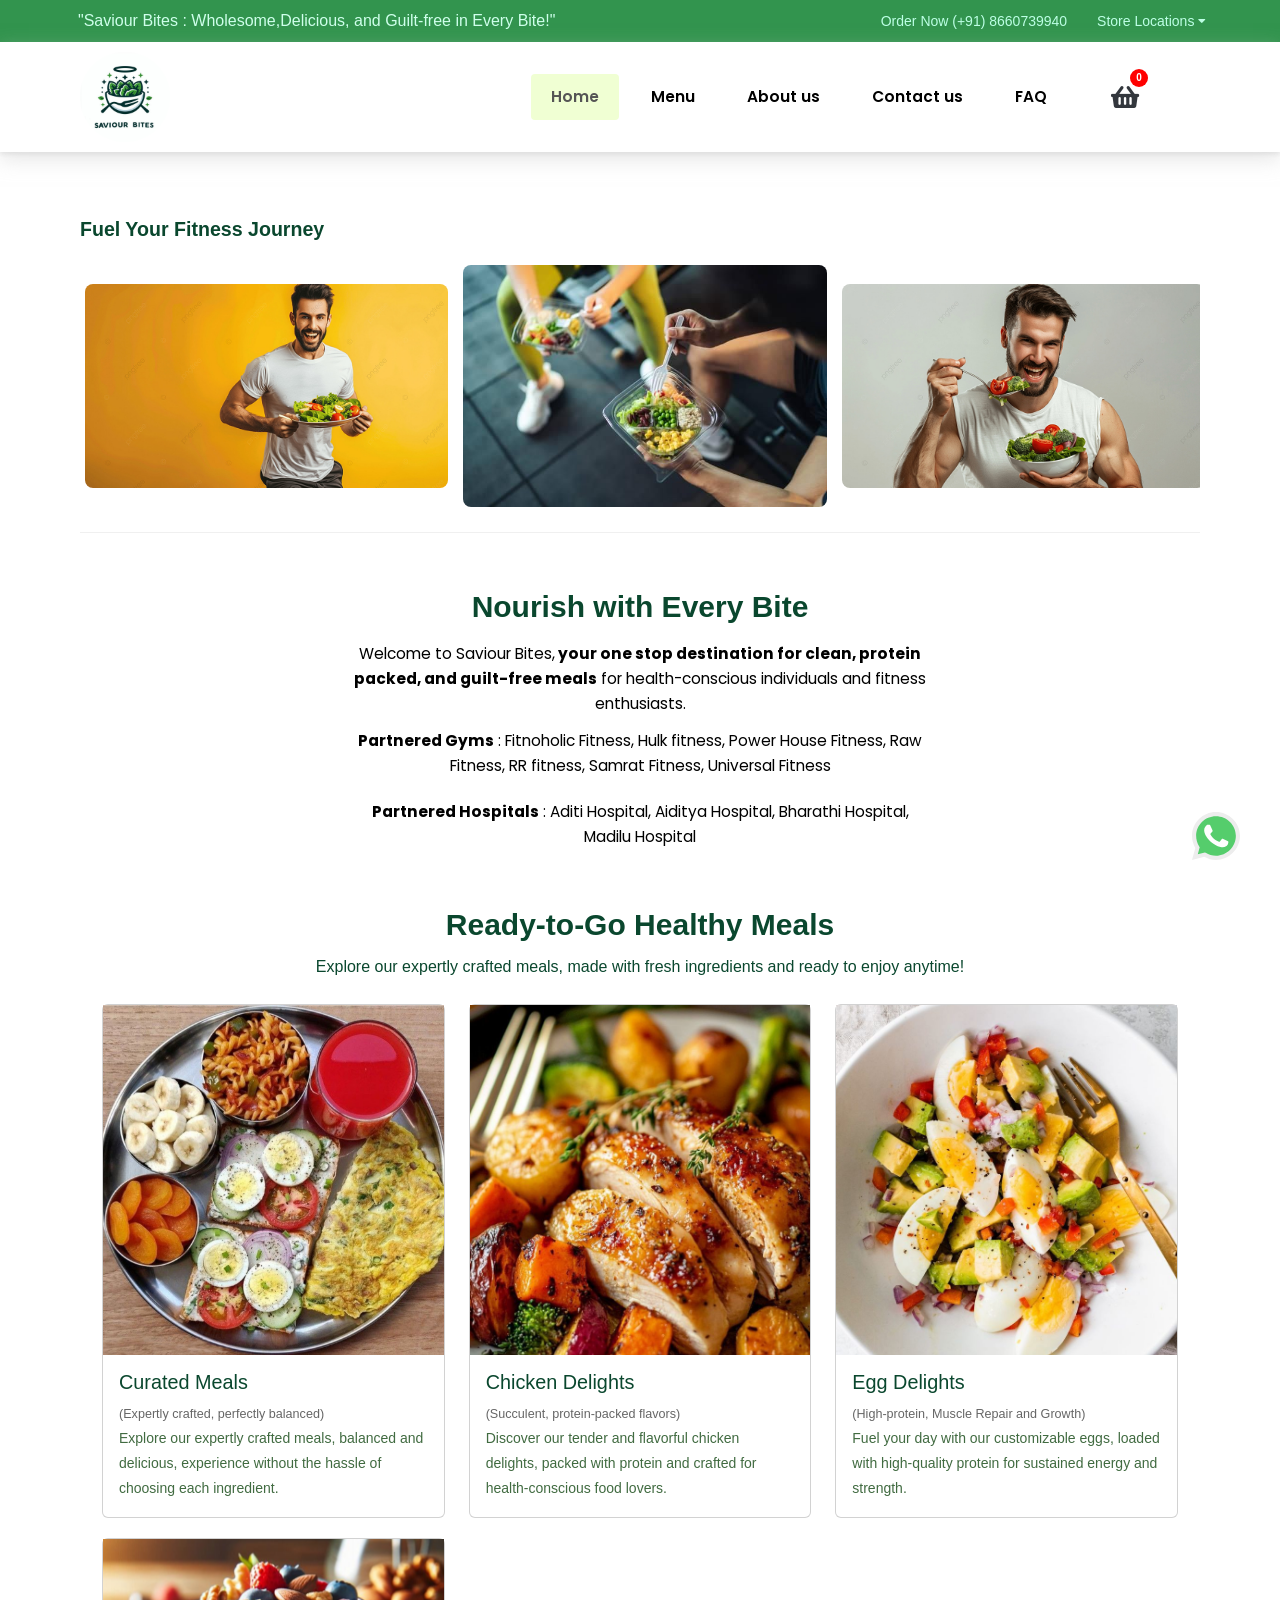
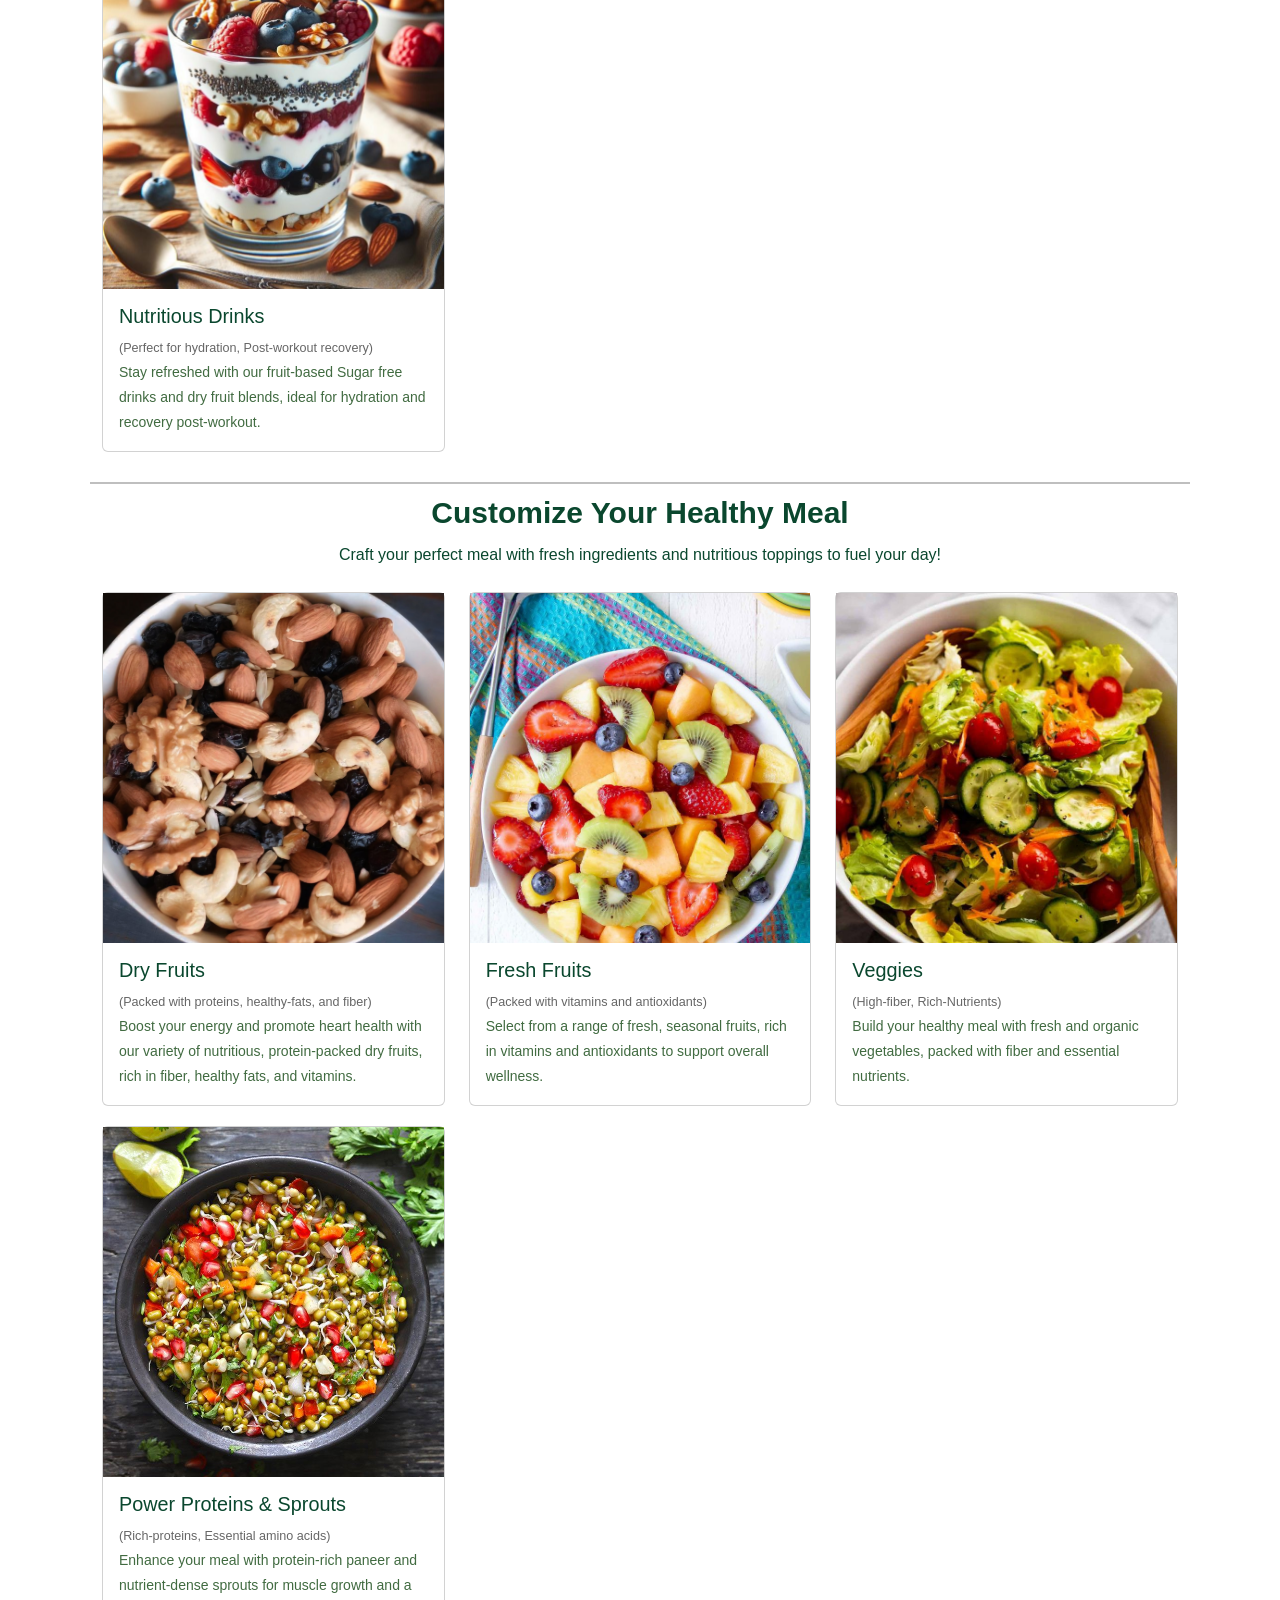
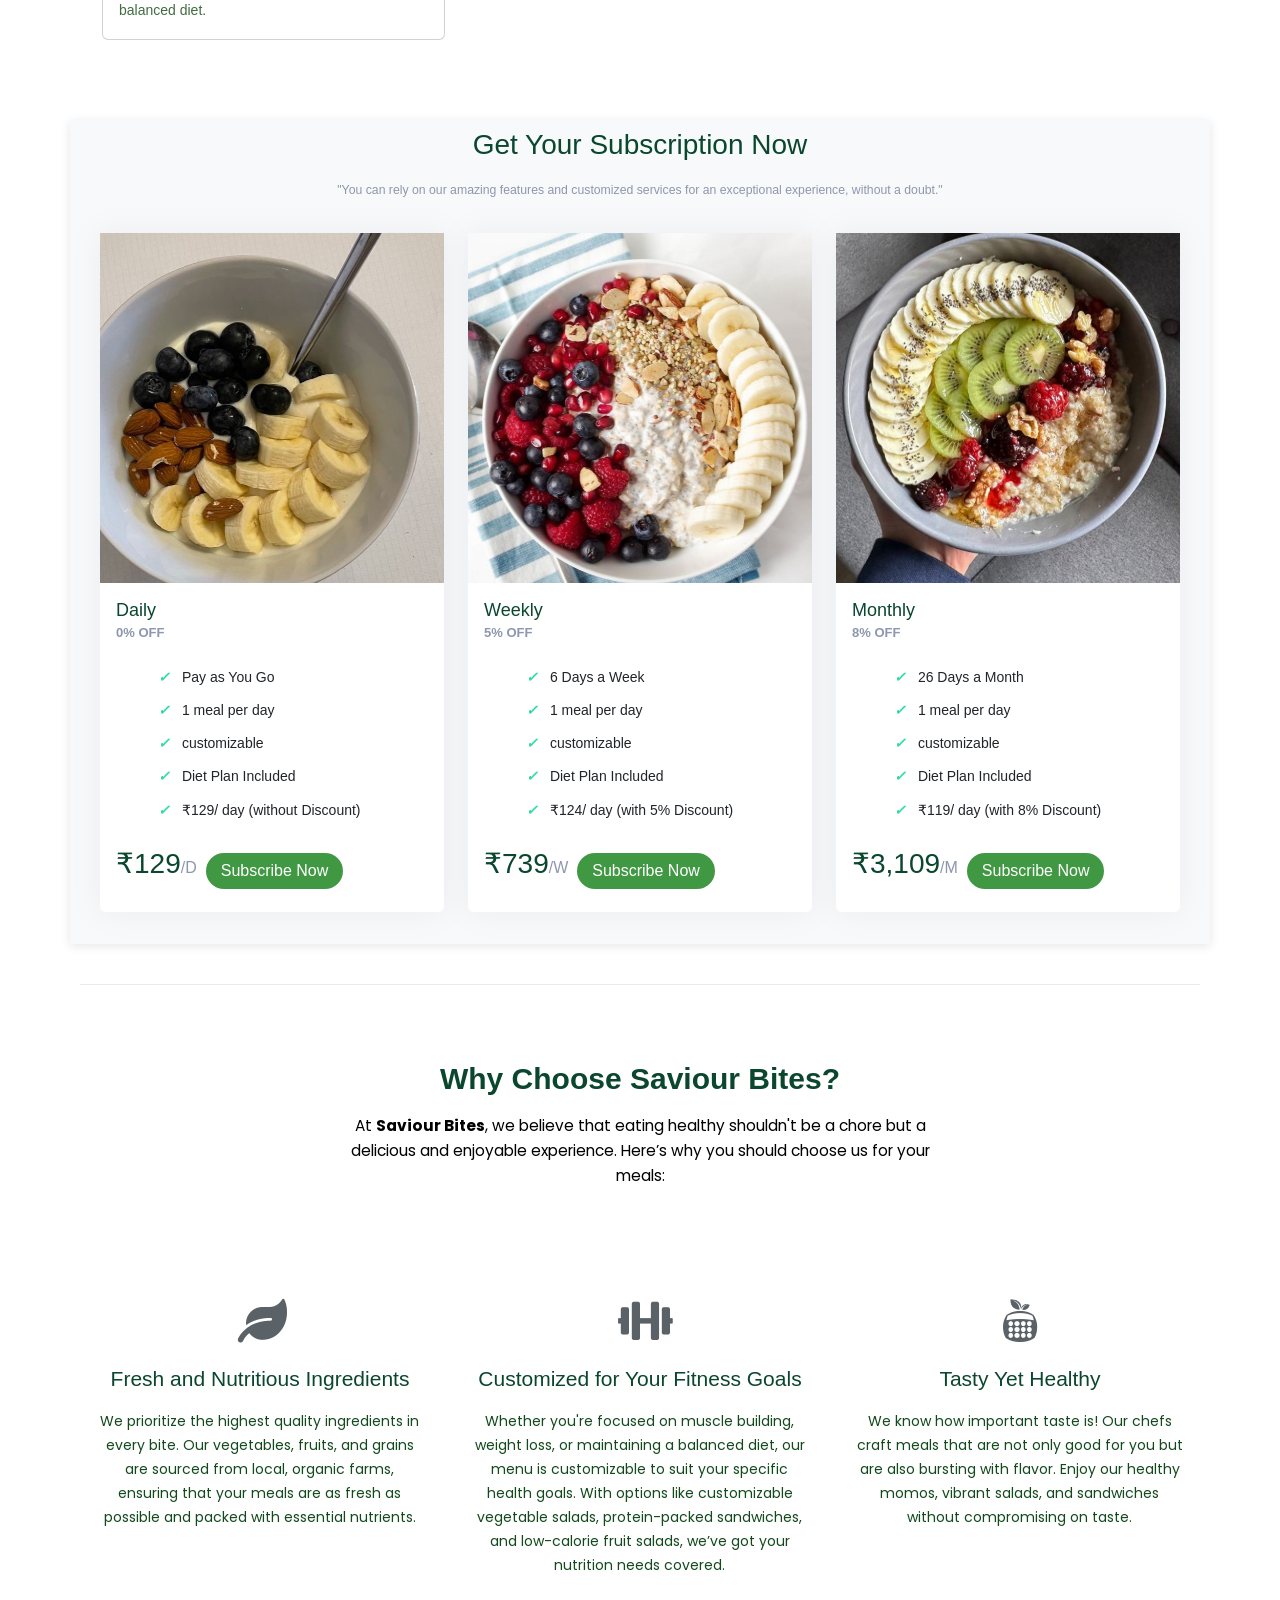
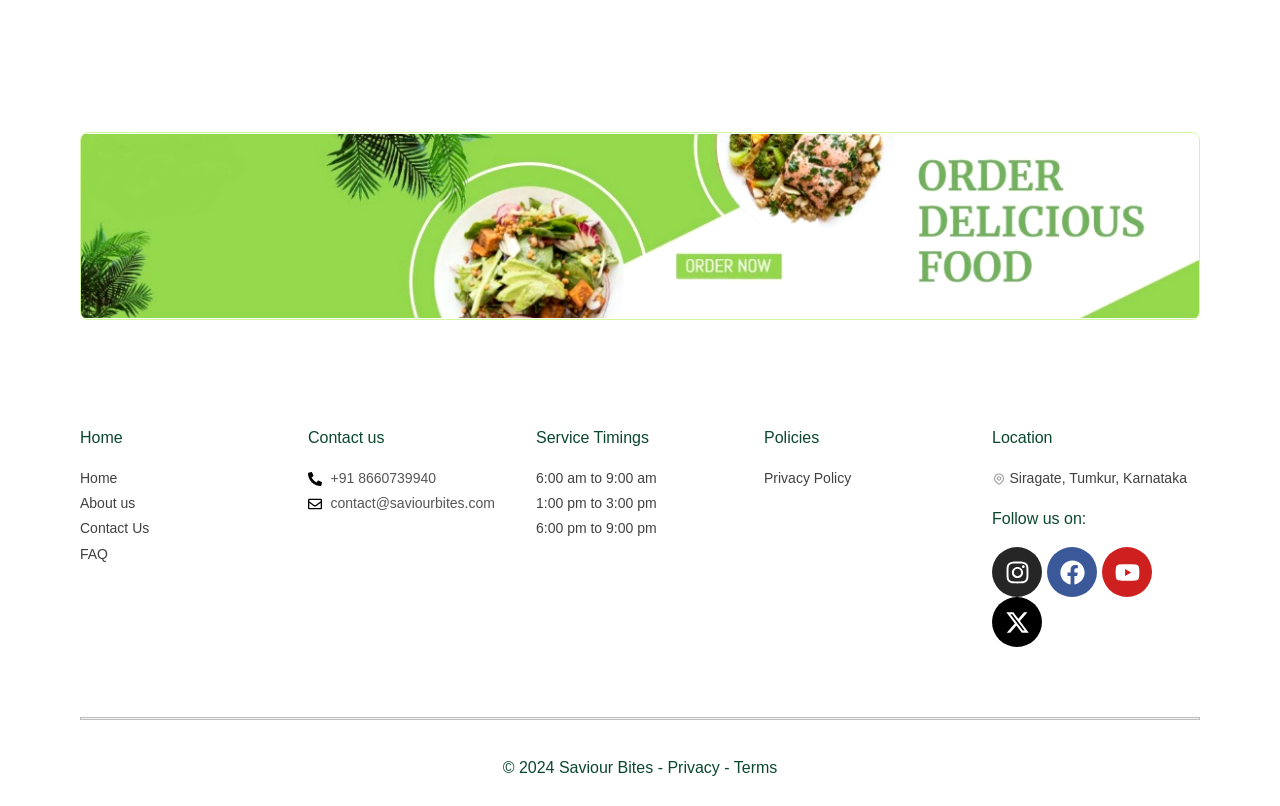
<file: index.html>
<!DOCTYPE html>
<html lang = "en">
<head>
    <meta charset = "UTF-8">
    <meta name = "viewport" content = "width=device-width, initial scale = 1.0" >
    <title>Saviour Bites</title>

    <link rel = "stylesheet" href="css/style.css?v=1.0">
    <link href ="https://cdn.jsdelivr.net/npm/bootstrap@5.3.0-alpha2/dist/css/bootstrap.min.css" rel="stylesheet"
      integrity ="sha384-aFq/bzH65dt+w6FI2ooMVUpc+21e0SRygnTpmBvdBgSdnuTN7QbdgL+OapgHtvPp" crossorigin="anonymous">

    <link href="https://cdn.jsdelivr.net/npm/bootstrap-icons/font/bootstrap-icons.css" rel="stylesheet">

      
      <meta name='robots' content='max-image-preview:large'/>
      <script>
          window._wca = window._wca || [];
      </script>

      <link rel="dns-prefetch" href="//fonts.googleapis.com">
      <link rel="dns-prefetch" href="//s.w.org">


      <link href="https://fonts.googleapis.com/css?family=Rubik:100,300,400,500,700|Poppins:100,300,400,500,700|Oswald:100,300,400,500,700&display=swap" rel="stylesheet">
      <link href="https://fonts.gstatic.com/s/rubik/v28/iJWKBXyIfDnIV7nBrXw.woff2" >
      <link href="https://fonts.gstatic.com/s/poppins/v21/pxiEyp8kv8JHgFVrJJfecg.woff2" >
      <link href="https://fonts.gstatic.com/s/poppins/v21/pxiByp8kv8JHgFVrLEj6Z1xlFQ.woff2" >
           
      <script type='application/javascript' id='pys-version-script'>
          console.log('PixelYourSite Free version 9.7.2');
      </script>

      <link rel='dns-prefetch' href='//stats.wp.com'/>
      <link rel='dns-prefetch' href='//www.googletagmanager.com'/>
 

      <link rel='stylesheet' id='freshio-style-css' href='css/wp-content-themes-freshio-Styles.css' type='text/css' media='all'/>
      <link rel='stylesheet' id='elementor-frontend-css' href='css/wp-content-plugins-elementor-frontend.css' type='text/css' media='all'/>
      <link rel='stylesheet' id='widget-nav-menu-css' href='css/navigation-bar.css' type='text/css' media='all'/>
      <link rel='stylesheet' id='google-fonts-1-css' href='https://fonts.googleapis.com/css?family=Rubik%3A100%2C100italic%2C200%2C200italic%2C300%2C300italic%2C400%2C400italic%2C500%2C500italic%2C600%2C600italic%2C700%2C700italic%2C800%2C800italic%2C900%2C900italic%7CPoppins%3A100%2C100italic%2C200%2C200italic%2C300%2C300italic%2C400%2C400italic%2C500%2C500italic%2C600%2C600italic%2C700%2C700italic%2C800%2C800italic%2C900%2C900italic%7COswald%3A100%2C100italic%2C200%2C200italic%2C300%2C300italic%2C400%2C400italic%2C500%2C500italic%2C600%2C600italic%2C700%2C700italic%2C800%2C800italic%2C900%2C900italic&#038;display=auto&#038;ver=9e6a04923c2b57bd9000aa3bba533e2a' type='text/css' media='all'/>
      <link rel="stylesheet" href="https://cdnjs.cloudflare.com/ajax/libs/font-awesome/5.15.4/css/all.min.css">
      <link rel="preconnect" href="https://fonts.gstatic.com/" crossorigin>


      <!-- For Adverstiement purpose through social media platforms-->
      <!-- Meta Pixel Code -->

      <script type='text/javascript'>
        !function(f, b, e, v, n, t, s) {
            if (f.fbq) return;
            n = f.fbq = function() {
                n.callMethod ? n.callMethod.apply(n, arguments) : n.queue.push(arguments)
            };
            if (!f._fbq) f._fbq = n;
            n.push = n;
            n.loaded = !0;
            n.version = '2.0';
            n.queue = [];
            t = b.createElement(e);
            t.async = !0;
            t.src = v;
            s = b.getElementsByTagName(e)[0];
            s.parentNode.insertBefore(t, s)
        }(window, document, 'script', 'https://connect.facebook.net/en_US/fbevents.js?v=next');
    
        fbq('init', 'YOUR_PIXEL_ID');

        fbq('track', 'PageView');
    </script>
    
    <noscript>
        <img height="1" width="1" style="display:none" alt="fbpx"
            src="Images/https://www.facebook.com/tr?id=YOUR_PIXEL_ID&ev=PageView&noscript=1"/>
    </noscript>

    <!-- End Meta Pixel Code -->
      
    <!-- Jetpack Open Graph Tags     --  used to control how your website's content appears when it's shared on social media platforms-->

      <meta property="og:type" content="website"/>
      <meta property="og:title" content="Saviour Bites"/>
      <meta property="og:description" content="Saviour Bites : Wholesome,Delicious, and Guilt-free in Every Bite!"/>
      <meta property="og:url" content="https://saviourbites.com"/>
      <meta property="og:site_name" content="Saviour Bites"/>
      <meta property="og:image" content="https://saviourbites.com/Images/Saviour Bites.jpeg"/>
      <meta property="og:image:width" content="1500"/>
      <meta property="og:image:height" content="700"/>
      <meta property="og:image:alt" content="Saviour Bites Logo"/>
      <meta property="og:locale" content="en_US"/>
      <meta name="twitter:text:title" content="Saviour Bites"/>
      <meta name="twitter:card" content="summary_large_image"/>

      <!-- End Jetpack Open Graph Tags -->


           <link rel="icon" href="Images/Saviour Bites.jpeg" sizes="32x32"/>
           <link rel="icon" href="Images/Saviour Bites.jpeg" sizes="192x192"/>
           <link rel="apple-touch-icon" href="Images/Saviour Bites.jpeg"/>
           <meta name="msapplication-TileImage" content="Images/Saviour Bites.jpeg"/>

</head>

<body>
    <div data-elementor-type="header" data-elementor-id="8559" class="elementor elementor-8559 elementor-location-header" data-elementor-post-type="elementor_library">      
        <div class="elementor-section elementor-top-section elementor-element elementor-element-5d0e5c3 elementor-hidden-tablet elementor-hidden-mobile elementor-section-boxed elementor-section-height-default elementor-section-height-default" data-id="5d0e5c3" data-element_type="section" data-settings="{&quot;background_background&quot;:&quot;classic&quot;}">
            <div class="elementor-container elementor-column-gap-default">
                <div class="elementor-column elementor-col-33 elementor-top-column elementor-element elementor-element-5bac8dc" data-id="5bac8dc" data-element_type="column">
                    <div class="elementor-widget-wrap elementor-element-populated">
                        <div class="elementor-element elementor-element-616f08c elementor-widget elementor-widget-heading" data-id="616f08c" data-element_type="widget" data-widget_type="heading.default">
                            <div class="elementor-widget-container">
                                <h2 class="elementor-heading-title elementor-size-default">"Saviour Bites : Wholesome,Delicious, and Guilt-free in Every Bite!"</h2>
                            </div>
                        </div>
                    </div>
                </div>

                <div class="elementor-column elementor-col-33 elementor-top-column elementor-element elementor-element-6a9e9ea" data-id="6a9e9ea" data-element_type="column">
                    <div class="elementor-widget-wrap elementor-element-populated">
                        <div class="elementor-element elementor-element-df2bffa elementor-widget elementor-widget-icon-box" data-id="df2bffa" data-element_type="widget" data-widget_type="icon-box.default">
                            <div class="elementor-widget-container">
                                <div class="elementor-icon-box-wrapper">
                                    <div class="elementor-icon-box-content">
                                        <h3 class="elementor-icon-box-title">
                                            <a target="_blank" href="https://api.whatsapp.com/send?phone=918660739940" rel="nofollow noopener noreferrer" class="wa__stt wa__stt_online">Order Now (+91) 8660739940</a>
                                        </h3>
                                    </div>
                                </div>
                            </div>
                        </div>
                    </div>
                </div>

                <div class="elementor-column elementor-col-33 elementor-top-column elementor-element elementor-element-4b9b57f" data-id="4b9b57f" data-element_type="column">
                    <div class="elementor-widget-wrap elementor-element-populated">
                        <div class="elementor-element elementor-element-154e8f0 elementor-nav-menu__align-end elementor-nav-menu--stretch elementor-nav-menu__text-align-center elementor-nav-menu--dropdown-tablet elementor-widget elementor-widget-nav-menu" data-id="154e8f0" data-element_type="widget" data-settings="{&quot;full_width&quot;:&quot;stretch&quot;,&quot;layout&quot;:&quot;horizontal&quot;,&quot;submenu_icon&quot;:{&quot;value&quot;:&quot;&lt;i class=\&quot;fas fa-caret-down\&quot;&gt;&lt;\/i&gt;&quot;,&quot;library&quot;:&quot;fa-solid&quot;}}" data-widget_type="nav-menu.default">
                            <div class="elementor-widget-container">
                                <nav aria-label="Menu" class="elementor-nav-menu--main elementor-nav-menu__container elementor-nav-menu--layout-horizontal e--pointer-none">
                                    <ul id="menu-1-154e8f0" class="elementor-nav-menu">
                                        <li class="menu-item menu-item-type-custom menu-item-object-custom menu-item-has-children menu-item-8462">
                                            <a href="#" class="elementor-item elementor-item-anchor" tabindex="-1">Store locations
                                               <i class="fas fa-caret-down dropdown-icon"></i> <!-- Added dropdown icon here -->
                                            </a>
                                            <ul class="submenu elementor-nav-menu">
                                                <li class="loc1 menu-item menu-item-type-custom menu-item-object-custom menu-item-8460">
                                                    <a href="#" class="elementor-sub-item">Tumkur, Karnataka</a>
                                                </li>
                                            </ul>
                                        </li>
                                    </ul>
                                </nav>
                                <nav class="elementor-nav-menu--dropdown elementor-nav-menu__container" aria-hidden="true">
                                    <ul id="menu-2-154e8f0" class="elementor-nav-menu">
                                        <li class="menu-item menu-item-type-custom menu-item-object-custom menu-item-has-children menu-item-8462">
                                            <a href="#" class="elementor-item elementor-item-anchor" tabindex="-1">Store locations
                                                <i class="fas fa-caret-down dropdown-icon"></i> <!-- Added dropdown icon here -->
                                            </a>
                                            <ul class="submenu elementor-nav-menu">
                                                <li class="loc1 menu-item menu-item-type-custom menu-item-object-custom menu-item-8460">
                                                    <a href="#" class="elementor-sub-item" tabindex="-1">Tumkur, Karnataka</a>
                                                </li>
                                            </ul>
                                        </li>
                                    </ul>
                                </nav>
                            </div>
                        </div>
                    </div>
                </div>
            </div>
        </div>

        <!--Navigation-->
        <section class="elementor-section elementor-top-section elementor-element elementor-element-4797636 elementor-hidden-tablet elementor-hidden-mobile elementor-section-boxed elementor-section-height-default elementor-section-height-default" data-id="4797636" data-element_type="section" data-settings="{&quot;background_background&quot;:&quot;classic&quot;,&quot;sticky&quot;:&quot;top&quot;,&quot;sticky_on&quot;:[&quot;desktop&quot;,&quot;tablet&quot;,&quot;mobile&quot;],&quot;sticky_offset&quot;:0,&quot;sticky_effects_offset&quot;:0}">
            <div class="elementor-container elementor-column-gap-default">
                <div class="elementor-column elementor-col-33 elementor-top-column elementor-element elementor-element-88d2fa5" data-id="88d2fa5" data-element_type="column">
                    <div class="elementor-widget-wrap elementor-element-populated elementor-element-5797">
                        <div class="elementor-element elementor-element-40a7931 elementor-widget elementor-widget-image" data-id="40a7931" data-element_type="widget" data-widget_type="image.default">
                            <div class="elementor-widget-container">
                                <a href="https://saviourbites.com">
                                    <img width="404" height="296" src="Images/Saviour Bites.jpeg" class="attachment-full size-full wp-image-7070" alt="Saviour Bites Logo" fetchpriority="high">
                                </a>
                            </div>
                        </div>
                    </div>
                </div>    
                <div class="elementor-column elementor-col-33 elementor-top-column elementor-element elementor-element-2c1681c" data-id="2c1681c" data-element_type="column">
                    <div class="elementor-widget-wrap elementor-element-populated">
                        <div class="elementor-element elementor-element-26db349 elementor-nav-menu__align-end elementor-nav-menu--stretch elementor-nav-menu__text-align-center elementor-nav-menu--dropdown-tablet elementor-nav-menu--toggle elementor-nav-menu--burger elementor-widget elementor-widget-nav-menu" data-id="26db349" data-element_type="widget" data-settings="{&quot;full_width&quot;:&quot;stretch&quot;,&quot;layout&quot;:&quot;horizontal&quot;,&quot;submenu_icon&quot;:{&quot;value&quot;:&quot;&lt;i class=\&quot;fas fa-caret-down\&quot;&gt;&lt;\/i&gt;&quot;,&quot;library&quot;:&quot;fa-solid&quot;},&quot;toggle&quot;:&quot;burger&quot;}" data-widget_type="nav-menu.default">
                            <div class="elementor-widget-container">
                                <nav aria-label="Menu" class="elementor-nav-menu--main elementor-nav-menu__container elementor-nav-menu--layout-horizontal e--pointer-background e--animation-fade">
                                    <ul id="menu-1-26db349" class="elementor-nav-menu">
                                        <li class="menu-item menu-item-type-post_type menu-item-object-page menu-item-home current-menu-item page_item page-item-55 current_page_item menu-item-7123">
                                            <a href="https://saviourbites.com" aria-current="page" class="elementor-item elementor-item-active">Home</a>
                                        </li>
                                        <li class="menu-item menu-item-type-post_type menu-item-object-page menu-item-7126">
                                            <a href="menu" class="elementor-item">Menu</a>
                                            <ul class="submenu">
                                                <li><a href="curatedmeals">Curated Meals</a></li>
                                                <li><a href="chicken">Chicken Delights</a></li>
                                                <li><a href="egg">Egg Delights</a></li>
                                                <li><a href="drinks">Nutritious Drinks</a></li>
                <!--                                <li><a href="heartybites">Hearty Bites</a></li>           -->
                                                <li><a href="dryfruits">Dry Fruits</a></li>
                                                <li><a href="fruits">Fresh Fruits</a></li>
                                                <li><a href="veggies">Veggies</a></li>
                                                <li><a href="sprouts">Power Proteins & Sprouts</a></li>

                                            </ul>
                                        </li>
                                        <li class="menu-item menu-item-type-post_type menu-item-object-page menu-item-7124">
                                            <a href="about" class="elementor-item">About us</a>
                                        </li>
                                        <li class="menu-item menu-item-type-post_type menu-item-object-page menu-item-7125">
                                            <a href="contact" class="elementor-item">Contact us</a>
                                        </li>
                                        <li class="menu-item menu-item-type-post_type menu-item-object-page menu-item-7125">
                                            <a href="faq" class="elementor-item ">FAQ</a>
                                        </li>
                                    </ul>
                                </nav>  
                                <div class="elementor-menu-toggle elementor-active" role="button" tabindex="0" aria-label="Menu Toggle" aria-expanded="false">
                                    <i aria-hidden="true" role="presentation" class="elementor-menu-toggle__icon--open fas fa-bars"></i>
                                    <i aria-hidden="true" role="presentation" class="elementor-menu-toggle__icon--close eicon-close"></i>
                                    <span class="elementor-screen-only">Menu</span>
                                </div>
                                <nav class="elementor-nav-menu--dropdown elementor-nav-menu--dropdown-1 elementor-nav-menu__container" aria-hidden="true">
                                    <ul id="menu-2-26db349" class="elementor-nav-menu">
                                        <li class="menu-item menu-item-type-post_type menu-item-object-page menu-item-home current-menu-item page_item page-item-55 current_page_item menu-item-7123">
                                            <a href="https://saviourbites.com" aria-current="page" class="elementor-item elementor-item-active" tabindex="-1">Home</a>
                                        </li>
                                        <li class="menu-item menu-item-type-post_type menu-item-object-page menu-item-7126">
                                            <a href="menu" class="elementor-item" tabindex="-1">Menu</a>
                                            <ul class="submenu">
                                                <li><a href="curatedmeals">Curated Meals</a></li>
                                                <li><a href="chicken">Chicken Delights</a></li>
                                                <li><a href="egg">Egg Delights</a></li>
                                                <li><a href="drinks">Nutritious Drinks</a></li>
                <!--                                <li><a href="heartybites">Hearty Bites</a></li>           -->
                                                <li><a href="dryfruits">Dry Fruits</a></li>
                                                <li><a href="fruits">Fresh Fruits</a></li>
                                                <li><a href="veggies">Veggies</a></li>
                                                <li><a href="sprouts">Power Proteins & Sprouts</a></li>                                                
                                            </ul>
                                        </li>
                                        <li class="menu-item menu-item-type-post_type menu-item-object-page menu-item-7124">
                                            <a href="about" class="elementor-item" tabindex="-1">About us</a>
                                        </li>
                                        <li class="menu-item menu-item-type-post_type menu-item-object-page menu-item-7125">
                                            <a href="contact" class="elementor-item" tabindex="-1">Contact us</a>
                                        </li>
                                        <li class="menu-item menu-item-type-post_type menu-item-object-page menu-item-7125">
                                            <a href="faq" class="elementor-item">FAQ</a>
                                        </li>
                                    </ul>
                                </nav>  
                            </div>
                        </div>
                    </div>
                </div>  

                <div id="cart-sidebar" class="cart-sidebar">
                    <div class="cart-header">
                        <button class="close-cart" onclick="toggleCart()">X</button>
                        <h2>Your Cart</h2>
                    </div>
                    <div id="cart-container">
                        <!-- Cart items will display here -->
                    </div>
                </div>
                    
                <div class=" elementor-column elementor-col-33 elementor-top-column elementor-element elementor-element-699006c elementor-hidden-tablet elementor-hidden-mobile" data-id="699006c" data-element_type="column">
                    <div class=" elementor-widget-wrap elementor-element-populated ">                 
        <!--            <a href="cart" class="elementor-button-1">    -->
                            <div class="icon-container" onclick="toggleCart()">
                                <i class="fas fa-shopping-basket fa-shopping-basket-1" aria-hidden="true"></i>
                                <span class="elementor-button-icon-qty" data-counter="0">0</span>
                            </div>
        <!--            </a>     -->
                    </div>
                </div>   
            </div>
        </section>

        <section class="elementor-section elementor-top-section elementor-element elementor-element-5eefcd9 elementor-hidden-desktop elementor-section-boxed elementor-section-height-default elementor-section-height-default" data-id="5eefcd9" data-element_type="section" data-settings="{&quot;background_background&quot;:&quot;classic&quot;,&quot;sticky&quot;:&quot;top&quot;,&quot;sticky_on&quot;:[&quot;desktop&quot;,&quot;tablet&quot;,&quot;mobile&quot;],&quot;sticky_offset&quot;:0,&quot;sticky_effects_offset&quot;:0}">
            <div class="elementor-container elementor-column-gap-default">
                <div class="elementor-column elementor-col-33 elementor-top-column elementor-element elementor-element-c3b3f83" data-id="c3b3f83" data-element_type="column">
                    <div class="elementor-widget-wrap elementor-element-populated">
                        <div class="elementor-element elementor-element-50c31d9 elementor-widget elementor-widget-image" data-id="50c31d9" data-element_type="widget" data-widget_type="image.default">
                            <div class="elementor-widget-container">
                                <a href="https://saviourbites.com">
                                    <img width="404" height="296" src="Images/Saviour Bites.jpeg" class="attachment-full size-full wp-image-7070" alt="Saviour Bites Logo" fetchpriority="high">
                                </a>
                            </div>
                        </div>
                    </div>
                </div> 

                   <!-- Cart Sidebar -->

                <div id="cart-sidebar-mobile" class="cart-sidebar">
                    <div class="cart-header">
                        <button class="close-cart" onclick="toggleCart()">X</button>
                        <h2>Your Cart</h2>
                    </div>
                    <div id="cart-container-mobile">
                        <!-- Cart items will display here -->
                    </div>
                </div>
                
                    
                <div class="elementor-column elementor-col-33 elementor-top-column elementor-element elementor-element-3c622f5" data-id="3c622f5" data-element_type="column">
                    <div class="elementor-widget-wrap elementor-element-populated">
                        <div class="icon-container" onclick="toggleCart()">
                            <i class="fas fa-shopping-basket fa-shopping-basket-1" aria-hidden="true"></i>
                            <span class="elementor-button-icon-qty" data-counter="0">0</span>
                        </div>
                    </div>
                </div>
                              
                           
                <div class="elementor-column elementor-col-33 elementor-top-column elementor-element elementor-element-59cdae3" data-id="59cdae3" data-element_type="column">
                    <div class="elementor-widget-wrap elementor-element-populated">
                        <div class="elementor-element elementor-element-4d78a4d elementor-nav-menu__align-end elementor-nav-menu--stretch elementor-nav-menu__text-align-center elementor-nav-menu--dropdown-tablet elementor-nav-menu--toggle elementor-nav-menu--burger elementor-widget elementor-widget-nav-menu" data-id="4d78a4d" data-element_type="widget" data-settings="{&quot;full_width&quot;:&quot;stretch&quot;,&quot;layout&quot;:&quot;horizontal&quot;,&quot;submenu_icon&quot;:{&quot;value&quot;:&quot;&lt;i class=\&quot;fas fa-caret-down\&quot;&gt;&lt;\/i&gt;&quot;,&quot;library&quot;:&quot;fa-solid&quot;},&quot;toggle&quot;:&quot;burger&quot;}" data-widget_type="nav-menu.default">
                            <nav aria-label="Menu" class="elementor-nav-menu--main elementor-nav-menu__container elementor-nav-menu--layout-horizontal e--pointer-underline e--animation-slide">
                                <ul id="menu-1-4d78a4d" class="elementor-nav-menu">
                                    <li class="menu-item menu-item-type-post_type menu-item-object-page menu-item-home current-menu-item page_item page-item-55 current_page_item menu-item-7123">
                                        <a href="https://saviourbites.com" aria-current="page" class="elementor-item elementor-item-active">Home</a>
                                    </li>
                                    <li class="menu-item menu-item-type-post_type menu-item-object-page menu-item-7126">
                                        <a href="menu" class="elementor-item">Menu</a>
                                        <ul class="submenu">
                                            <li><a href="curatedmeals">Curated Meals</a></li>
                                            <li><a href="chicken">Chicken Delights</a></li>
                                            <li><a href="egg">Egg Delights</a></li>
                                            <li><a href="drinks">Nutritious Drinks</a></li>
                <!--                                <li><a href="heartybites">Hearty Bites</a></li>           -->
                                            <li><a href="dryfruits">Dry Fruits</a></li>
                                            <li><a href="fruits">Fresh Fruits</a></li>
                                            <li><a href="veggies">Veggies</a></li>
                                            <li><a href="sprouts">Power Proteins & Sprouts</a></li>
                                            
                                        </ul>
                                    </li>
                                    <li class="menu-item menu-item-type-post_type menu-item-object-page menu-item-7124">
                                        <a href="about" class="elementor-item">About us</a>
                                    </li>
                                    <li class="menu-item menu-item-type-post_type menu-item-object-page menu-item-7125">
                                        <a href="contact" class="elementor-item">Contact us</a>
                                    </li>
                                    <li class="menu-item menu-item-type-post_type menu-item-object-page menu-item-7125">
                                        <a href="faq" class="elementor-item ">FAQ</a>
                                    </li>
                                </ul>
                            </nav>
                            <div class="toggle-1" role="button" tabindex="0" aria-label="Menu Toggle" aria-expanded="false">
                                <i aria-hidden="true" role="presentation" class="toggle-icon-open fas fa-bars"></i>
                                <i aria-hidden="true" role="presentation" class="toggle-icon-close  fas fa-times"></i>
                                <span class="elementor-screen-only">Menu</span>
                            </div>
                            <nav class="elementor-nav-menu--dropdown-1" aria-hidden="true">
                                <ul id="menu-expand widget_nav_menu" >
                                    <li class="menu-item menu-item-type-post_type menu-item-object-page menu-item-home current-menu-item nav-menu-mob page_item page-item-55 current_page_item menu-item-7123">
                                        <a href="https://saviourbites.com" aria-current="page" class="elementor-item elementor-item-active" tabindex="-1">Home</a>
                                    </li>
                                    <li class="menu-item menu-item-7126   ">
                                        <a href="menu" class="elementor-item accordion-menu nav-menu-mob" tabindex="-1">
                                            <span class="menu-text">Menu</span>
                                            <i class="bi bi-chevron-down ms-auto"></i>
                                        </a>
                                        <ul class="submenu-1" style="display: none;">
                                            <li><a href="curatedmeals">Curated Meals</a></li>
                                            <li><a href="chicken">Chicken Delights</a></li>
                                            <li><a href="egg">Egg Delights</a></li>
                                            <li><a href="drinks">Nutritious Drinks</a></li>
                <!--                                <li><a href="heartybites">Hearty Bites</a></li>           -->
                                            <li ><a href="dryfruits">Dry Fruits</a></li>
                                            <li><a href="fruits">Fresh Fruits</a></li>
                                            <li><a href="veggies">Veggies</a></li>
                                            <li><a href="sprouts">Power Proteins & Sprouts</a></li>                                           
                                            
                                        </ul>
                                    </li>
                                    <li class="menu-item menu-item-type-post_type menu-item-object-page menu-item-7124 nav-menu-mob">
                                        <a href="about" class="elementor-item " tabindex="-1">About us</a>
                                    </li>
                                    <li class="menu-item menu-item-type-post_type menu-item-object-page menu-item-7125 nav-menu-mob">
                                        <a href="contact" class="elementor-item " tabindex="-1">Contact us</a>
                                    </li>
                                    <li class="menu-item menu-item-type-post_type menu-item-object-page menu-item-7125 nav-menu-mob">
                                        <a href="faq" class="elementor-item ">FAQ</a>
                                    </li>
                                </ul>
                            </nav>  
                        </div>
                    </div>
                </div>
            </div>
        </section>
    </div> 

    <style id="redux-template-overrides"></style>

    
    <div data-elementor-type="wp-page" data-elementor-id="55" class="elementor elementor-55" data-elementor-post-type="page">
        <div class="elementor-section elementor-top-section elementor-element elementor-element-8b393b2 elementor-section-boxed elementor-section-height-default elementor-section-height-default" data-id="8b393b2" data-element_type="section">
            <div class="elementor-container elementor-column-gap-default">
                <div class="elementor-column elementor-col-100 elementor-top-column elementor-element elementor-element-f22ba72" data-id="f22ba72" data-element_type="column">
                    <div class="elementor-widget-wrap elementor-element-populated">
                        <div class="elementor-element elementor-element-6e1215a elementor-widget elementor-widget-heading" data-id="6e1215a" data-element_type="widget" data-widget_type="heading.default">
                            <div class="elementor-widget-container">
                                <h2 class="elementor-heading-title elementor-size-default " style="color : #0A472E;"><b>Fuel Your Fitness Journey</b></h2>
                            </div>
                        </div>

                        <style>
                            .swiper-slide {
                               margin-right: 5px !important; /* Adjust this value for the desired space between icons */
                               padding: 5px !important;
                           }

                       </style>

                        <!--Carousel swiper slide-->
                        <section class="elementor-section elementor-inner-section elementor-element elementor-element-7887283 elementor-section-boxed elementor-section-height-default elementor-section-height-default" data-id="7887283" data-element_type="section" style="padding: 0px;">
                            <div class="elementor-container elementor-column-gap-default" >
                                <div class="elementor-column elementor-col-100 elementor-inner-column elementor-element elementor-element-0f71100" data-id="0f71100" data-element_type="column" >
                                    <div class="elementor-widget-wrap elementor-element-populated" style="padding-bottom: 0px;">
                                        <div class="elementor-element elementor-element-e6e93fe elementor-widget elementor-widget-image-carousel" data-id="e6e93fe" data-element_type="widget" data-settings="{&quot;slides_to_show&quot;:&quot;3&quot;,&quot;slides_to_scroll&quot;:&quot;1&quot;,&quot;navigation&quot;:&quot;none&quot;,&quot;lazyload&quot;:&quot;yes&quot;,&quot;autoplay_speed&quot;:3000,&quot;autoplay&quot;:&quot;yes&quot;,&quot;pause_on_hover&quot;:&quot;yes&quot;,&quot;pause_on_interaction&quot;:&quot;yes&quot;,&quot;infinite&quot;:&quot;yes&quot;,&quot;speed&quot;:500,&quot;image_spacing_custom&quot;:{&quot;unit&quot;:&quot;px&quot;,&quot;size&quot;:20,&quot;sizes&quot;:[]},&quot;image_spacing_custom_tablet&quot;:{&quot;unit&quot;:&quot;px&quot;,&quot;size&quot;:&quot;&quot;,&quot;sizes&quot;:[]},&quot;image_spacing_custom_mobile&quot;:{&quot;unit&quot;:&quot;px&quot;,&quot;size&quot;:&quot;&quot;,&quot;sizes&quot;:[]}}" data-widget_type="image-carousel.default" >
                                            <div class="elementor-widget-container" >
                                                <div class="elementor-image-carousel-wrapper swiper" dir="ltr" >
                                                    <div class="elementor-image-carousel swiper-wrapper" aria-live="off">
                                                        <div class="swiper-slide" role="group" aria-roledescription="slide" aria-label="1 of 6" >
                                                            <a data-elementor-open-lightbox="yes" data-elementor-lightbox-slideshow="e6e93fe" data-elementor-lightbox-title="Man_Holding_Salad" data-e-action-hash="#elementor-action%3Aaction%3Dlightbox%26settings%3DeyJpZCI6ODkwOCwidXJsIjoiaHR0cHM6XC9cL3RoZXNpbXBseXNhbGFkLmNvbVwvd3AtY29udGVudFwvdXBsb2Fkc1wvMjAyMlwvMTFcLzIuanBnIiwic2xpZGVzaG93IjoiZTZlOTNmZSJ9" href="menu">
                                                                <figure>
                                                                    <img class="swiper-slide-image swiper-lazy" src="Images/Man_Holding_Salad.jpg" alt="Man_Holding_Salad"/>                                                                   
                                                                </figure>
                                                            </a>
                                                        </div>
                                                        <div class="swiper-slide" role="group" aria-roledescription="slide" aria-label="2 of 6">
                                                            <a data-elementor-open-lightbox="yes" data-elementor-lightbox-slideshow="e6e93fe" data-elementor-lightbox-title="Healthy_Eating_in_Gym" data-e-action-hash="#elementor-action%3Aaction%3Dlightbox%26settings%3DeyJpZCI6ODkwOSwidXJsIjoiaHR0cHM6XC9cL3RoZXNpbXBseXNhbGFkLmNvbVwvd3AtY29udGVudFwvdXBsb2Fkc1wvMjAyMlwvMTFcLzMuanBnIiwic2xpZGVzaG93IjoiZTZlOTNmZSJ9" href="menu">
                                                                <figure >
                                                                    <img class="swiper-slide-image swiper-lazy" src="Images/Healthy_Eating_in_Gym.jpg" alt="Healthy_Eating_in_Gym"/>                                                                    
                                                                </figure>
                                                            </a>
                                                        </div>
                                                        <div class="swiper-slide" role="group" aria-roledescription="slide" aria-label="3 of 6">
                                                            <a data-elementor-open-lightbox="yes" data-elementor-lightbox-slideshow="e6e93fe" data-elementor-lightbox-title="Man_Eating_Salad" data-e-action-hash="#elementor-action%3Aaction%3Dlightbox%26settings%3DeyJpZCI6ODkxMCwidXJsIjoiaHR0cHM6XC9cL3RoZXNpbXBseXNhbGFkLmNvbVwvd3AtY29udGVudFwvdXBsb2Fkc1wvMjAyMlwvMTFcLzQuanBnIiwic2xpZGVzaG93IjoiZTZlOTNmZSJ9" href="menu">
                                                                <figure >
                                                                    <img class="swiper-slide-image swiper-lazy" src="Images/Man_Eating_Salad.jpg"  alt="Man_Eating_Salad"/>                                                                    
                                                                </figure>
                                                            </a>
                                                        </div>                                
                                                    </div>
                                                </div>
                                            </div>
                                        </div>
                                        <div class="elementor-element elementor-element-bec878b elementor-widget-divider--view-line elementor-widget elementor-widget-divider" data-id="bec878b" data-element_type="widget" data-widget_type="divider.default" >
                                            <div class="elementor-widget-container" >
                                                <div class="elementor-divider" style="padding: 0px;">
                                                    <span class="elementor-divider-separator"></span>
                                                </div>
                                            </div>
                                        </div>
                                    </div>
                                </div>
                            </div>
                        </section>
                        

                        <!--Welcome to Saviour Bites-->
                        <section class="elementor-section elementor-top-section elementor-element elementor-element-62a266b elementor-section-boxed elementor-section-height-default elementor-section-height-default" data-id="62a266b" data-element_type="section" style="padding-top: 0px;">
                            <div class="elementor-container elementor-column-gap-default">
                                <div class="elementor-column elementor-col-100 elementor-top-column elementor-element elementor-element-3fc5981" data-id="3fc5981" data-element_type="column">
                                    <div class="elementor-widget-wrap elementor-element-populated">
                                        <div class="elementor-element elementor-element-3f0e1ee elementor-widget elementor-widget-heading" data-id="3f0e1ee" data-element_type="widget" data-widget_type="heading.default" style="padding-bottom: 5px;" >
                                            <div class="elementor-widget-container" >
                                                <h2 class="elementor-heading-title elementor-size-default" ><b>Nourish with Every Bite</b></h2>
                                            </div>
                                        </div>
                                        <div class="elementor-element elementor-element-c3faf10 elementor-widget elementor-widget-text-editor" data-id="c3faf10" data-element_type="widget" data-widget_type="text-editor.default">
                                            <div class="elementor-widget-container">
                                                <p>Welcome to Saviour Bites,<b> your one stop destination for clean, protein packed, and guilt-free meals</b> for health-conscious individuals and fitness enthusiasts.</p>
                                            </div>
                                             <div class="elementor-widget-container">                                           
                                                <p><b>Partnered Gyms</b> : Fitnoholic Fitness, Hulk fitness, Power House Fitness, Raw Fitness, RR fitness, Samrat Fitness, Universal Fitness</p>
                                                 <p><b> Partnered Hospitals</b> : Aditi Hospital, Aiditya Hospital, Bharathi Hospital, Madilu Hospital</p>                     
                                            </div>
                                           
                                        </div>
                                    </div>
                                </div>
                            </div>
                        </section> 

                        <style>
                            @media screen and (max-width: 768px) {
                                .elementor-element-40f1ee h3 {
                                    font-size: 10px !important; /* Reduce font size to fit */
                                    margin-top: 10px !important;
                                }       

                                .Title {
                                    margin-bottom: 5px !important;
                                }
                            }

                            @media screen and (min-width: 1000px) {
                                .Title {
                                    margin-bottom: 30px !important;
                                }
                            }
                        </style>

                        <style>
                            .content-section {
                                display: none; /* Hide all sections by default */
                            }
                            .active {
                                display: block; /* Show the active section */
                            }
                        </style>
                        
                        <div data-elementor-type="wp-page" data-elementor-id="55" class="elementor elementor-55" data-elementor-post-type="page">
                            <section class="elementor-section elementor-top-section elementor-element-62a266b elementor-section-boxed elementor-section-height-default elementor-section-height-default custom-accordion" data-id="62a266b" data-element_type="section" >                    
                                <div class="elementor-container elementor-column-gap-default" style="margin-bottom:40px;">
                                    <div class="elementor-widget-wrap elementor-element-populated ">

                                        <div class="Title elementor-element elementor-element-3f0e1ee elementor-widget elementor-widget-heading" data-id="prebuilt" data-element_type="widget" data-widget_type="heading.default">
                                            <div class="elementor-widget-container">
                                                <h2 class="elementor-heading-title elementor-size-default"><b>Ready-to-Go Healthy Meals</b></h2>
                                            </div>
                                        </div>


                                        <div style="padding-bottom: 5px; text-align: center;">
                                            <div class="elementor-element-40f1ee elementor-widget elementor-widget-container">
                                                <h3 class="elementor-heading-title elementor-size-default">Explore our expertly crafted meals, made with fresh ingredients and ready to enjoy anytime!</h3>
                                            </div>
                                        </div>
            
                                        <div class="container-fluid">
                                            <div class="row mt-4">

                                                <div class="col-12 col-sm-6 col-md-4">
                                                    <div class="card" style="margin-bottom: 20px;">
                                                        <a href="curatedmeals">
                                                            <img src="Images/curated_meals.jpg" class="card-img-top" alt="Curated meals">
                                                            <div class="card-body">
                                                                <h4 class="card-title">Curated Meals</h4>
                                                                <div style="font-size: 0.9em; color: #666;">(Expertly crafted, perfectly balanced)</div>
                                                                <p class="card-text">Explore our expertly crafted meals, balanced and delicious, experience without the hassle of choosing each ingredient.</p>                                            
                                                            </div>
                                                        </a>
                                                    </div>
                                                </div>

                                                
                                                <div class="col-12 col-sm-6 col-md-4">
                                                    <div class="card" style="margin-bottom: 20px;">
                                                        <a href="chicken">
                                                            <img src="Images/chicken.jpg" class="card-img-top" alt="Chicken Delights">
                                                            <div class="card-body">
                                                                <h4 class="card-title">Chicken Delights</h4>
                                                                <div style="font-size: 0.9em; color: #666;">(Succulent, protein-packed flavors)</div>
                                                                <p class="card-text">Discover our tender and flavorful chicken delights, packed with protein and crafted for health-conscious food lovers.</p>                                            
                                                            </div>
                                                        </a>
                                                    </div>
                                                </div>
                                                

                                                <!-- Egg Delights Card -->
                                                <div class="col-12 col-sm-6 col-md-4">
                                                    <div class="card" style="margin-bottom: 20px;">
                                                        <a href="egg">
                                                            <img src="Images/Eggs.jpg" class="card-img-top" alt="Egg Delights">
                                                            <div class="card-body">
                                                                <h4 class="card-title">Egg Delights</h4>
                                                                <div style="font-size: 0.9em; color: #666;">(High-protein, Muscle Repair and Growth)</div>
                                                                <p class="card-text">Fuel your day with our customizable eggs, loaded with high-quality protein for sustained energy and strength.</p>
                                                                
                                                            </div>
                                                        </a>
                                                    </div>
                                                </div>
                                        
                                                <!-- Nutritious Drinks Card -->
                                                <div class="col-12 col-sm-6 col-md-4">
                                                    <div class="card" style="margin-bottom: 20px;">
                                                        <a href="drinks">
                                                            <img src="Images/Dryfruit Drink.jpg" class="card-img-top" alt="Dry Fruits Drink">
                                                            <div class="card-body">
                                                                <h4 class="card-title">Nutritious Drinks</h4>
                                                                <div style="font-size: 0.9em; color: #666;">(Perfect for hydration, Post-workout recovery)</div>
                                                                <p class="card-text">Stay refreshed with our fruit-based Sugar free drinks and dry fruit blends, ideal for hydration and recovery post-workout.</p>
                                                            
                                                            </div>
                                                        </a>
                                                    </div>
                                                </div>
                                        
                                                <!-- Hearty Bites Card -->
<!--
                                                 <div class="col-12 col-sm-6 col-md-4">
                                                    <div class="card" style="margin-bottom: 20px;">
                                                        <a href="heartybites">
                                                            <img src="Images/hearty bites.jpg" class="card-img-top" alt="Hearty Bites">
                                                            <div class="card-body">
                                                                <h4 class="card-title">Hearty Bites</h4>
                                                                <div style="font-size: 0.9em; color: #666;">(Rich-nutrients, low in unhealthy-fats)</div>
                                                                <p class="card-text">Satisfy your cravings with fluffy pancakes, healthy sandwiches, and steamed momos, crafted to keep you energized without compromising taste.</p>                                            
                                                            </div>
                                                        </a>
                                                    </div>
                                                </div>
-->                                         </div>
                                        </div>  

                                        <div class="elementor-element elementor-element-6ed5906 elementor-widget-divider--view-line elementor-widget elementor-widget-divider" data-id="6ed5906" data-element_type="widget" data-widget_type="divider.default">
                                            <div class="elementor-widget-container">
                                                <div class="elementor-divider">
                                                    <span class="elementor-divider-separator">
                                                        <hr style="border: 1px solid black; width: 100%;">
                                                    </span>
                                                </div>                             
                                            </div>
                                        </div>

                                        <div class="Title elementor-element elementor-element-3f0e1ee elementor-widget elementor-widget-heading" data-id="3f0e1ee" data-element_type="widget" data-widget_type="heading.default" style="margin-top: 25px;" >
                                            <div class="elementor-widget-container" >
                                                <h2 class="elementor-heading-title elementor-size-default" ><b>Customize Your Healthy Meal</b></h2>
                                            </div>
                                        </div>
                        
                                        <div style="padding-bottom: 5px; text-align: center;">
                                            <div class="elementor-element-40f1ee elementor-widget elementor-widget-container">
                                                <h3 class="elementor-heading-title elementor-size-default">Craft your perfect meal with fresh ingredients and nutritious toppings to fuel your day!</h3>
                                            </div>
                                        </div>

                                        <div class="container-fluid">
                                            <div class="row mt-4">
                                        
                                                <!-- Dry Fruits Card -->
                                                <div class="col-12 col-sm-6 col-md-4 mx-auto">
                                                    <div class="card" style="margin-bottom: 20px;">
                                                        <a href="dryfruits">
                                                            <img src="Images/Dryfruits.jpeg" class="card-img-top" alt="Dry Fruits">
                                                            <div class="card-body">
                                                                <h4 class="card-title">Dry Fruits</h4>
                                                                <div style="font-size: 0.9em; color: #666;">(Packed with proteins, healthy-fats, and fiber)</div>
                                                                <p class="card-text">Boost your energy and promote heart health with our variety of nutritious, protein-packed dry fruits, rich in fiber, healthy fats, and vitamins.</p>                                                               
                                                            </div>
                                                        </a>
                                                    </div>
                                                </div>
                                        
                                                <!-- Fruits Card -->
                                                <div class="col-12 col-sm-6 col-md-4 mx-auto">
                                                    <div class="card" style="margin-bottom: 20px;">
                                                        <a href="fruits">
                                                            <img src="Images/Fruits.jpg" class="card-img-top" alt="Fruits">
                                                            <div class="card-body">
                                                                <h4 class="card-title">Fresh Fruits</h4>
                                                                <div style="font-size: 0.9em; color: #666;">(Packed with vitamins and antioxidants)</div>
                                                                <p class="card-text">Select from a range of fresh, seasonal fruits, rich in vitamins and antioxidants to support overall wellness.</p>            
                                                            </div>
                                                        </a>
                                                    </div>
                                                </div>
                                        
                                                <!-- Veggies Card -->
                                                <div class="col-12 col-sm-6 col-md-4 mx-auto">
                                                    <div class="card" style="margin-bottom: 20px;">
                                                        <a href="veggies">
                                                            <img src="Images/Veggies.jpg" class="card-img-top" alt="Veggies">
                                                            <div class="card-body">
                                                                <h4 class="card-title">Veggies</h4>
                                                                <div style="font-size: 0.9em; color: #666;">(High-fiber, Rich-Nutrients)</div>
                                                                <p class="card-text">Build your healthy meal with fresh and organic vegetables, packed with fiber and essential nutrients.</p>
                                                            </div>
                                                        </a>
                                                    </div>
                                                </div>
                                        
                                                <!-- Power Proteins & Sprouts -->
                                                <div class="col-12 col-sm-6 col-md-4">
                                                    <div class="card" style="margin-bottom: 20px;">
                                                        <a href="sprouts">
                                                            <img src="Images/Sprouts.jpg" class="card-img-top" alt="Power Proteins & Sprouts">
                                                            <div class="card-body">
                                                                <h4 class="card-title">Power Proteins & Sprouts</h4>
                                                                <div style="font-size: 0.9em; color: #666;">(Rich-proteins, Essential amino acids)</div>
                                                                <p class="card-text">Enhance your meal with protein-rich paneer and nutrient-dense sprouts for muscle growth and a balanced diet.</p>                                                               
                                                            </div>
                                                        </a>
                                                    </div>
                                                </div>
                        
                                            </div>
                                        </div>
                                    </div>
                                </div>
                            </section>
                        </div>
                           
                    
                        <style>
                            .py-2 {
                                box-shadow: 0 2px 10px rgba(0, 0, 0, 0.1);   /* Soft shadow */
                            }
                        </style>

                      <!--Pricing card-->
                        <section class="pricing4 py-2 bg-light">
                            <div class="container">
                                <!-- Row  -->
                                <div class="row justify-content-center">
                                    <div class="col-md-8 heading-section text-center ftco-animate fadeInUp ftco-animated ">
                                        <h2 class="mb-3"> Get Your Subscription Now  </h2>
                                            <h6 class="subtitle font-weight-normal">"You can rely on our amazing features and customized services for an exceptional experience, without a doubt."</h6>
                                    </div>
                                </div>

                                <!-- Row  -->
                                <div class="row mt-4">
                                    <!-- Column -->
                                    <div class="col-md-4">
                                        <div class="card card-price card-shadow border-0 mb-4 mx-auto"><!-- Added mx-auto for centering -->
                                            <img class="card-img-top" src="Images/Daily.jpg" alt="Daily" >
                                            <div class="p-3">
                                                <h5 class="font-weight-medium mb-0">Daily</h5>
                                                <h6 class="subtitle font-13"><b> 0% OFF </b></h6>
                                                <ul class="list-inline font-14 mt-3">               
                                                    <li class="py-1"><i class="icon-check text-success"></i> Pay as You Go </li>
                                                    <li class="py-1"><i class="icon-check text-success"></i> 1 meal per day</li>
                                                    <li class="py-1"><i class="icon-check text-success"></i> customizable</li>
                                                    <li class="py-1"><i class="icon-check text-success"></i> Diet Plan Included</li>
                                                    <li class="py-1"><i class="icon-check text-success"></i> ₹129/ day (without Discount) </li>
                                                </ul>
                                                <div class="d-flex mt-3 align-items-center">
                                                    <h2 class="price">₹129<small>/D</small></h2>
                                                    <div class="ml-auto" style = "padding-left:9px"><a class="btn btn-danger-gradiant rounded-pill text-white btn-md border-0" onclick="updateSubscriptionText('Daily', 'https://api.whatsapp.com/send?phone=918660739940');">  Subscribe Now</a></div>
                                                </div>
                                            </div>
                                        </div>       
                                    </div>  
                                    <!-- Column -->
                                    <div class="col-md-4">
                                        <div class="card card-price card-shadow border-0 mb-4 mx-auto"> <!-- Added mx-auto for centering -->
                                            <img class="card-img-top" src="Images/Weekly.jpg" alt="Weekly" >
                                            <div class="p-3">
                                                <h5 class="font-weight-medium mb-0">Weekly</h5>
                                                <h6 class="subtitle font-13"><b> 5% OFF </b></h6>
                                                <ul class="list-inline font-14 mt-3">
                                                    <li class="py-1"><i class="icon-check text-success"></i> 6 Days a Week  </li>
                                                     <li class="py-1"><i class="icon-check text-success"></i> 1 meal per day</li>
                                                    <li class="py-1"><i class="icon-check text-success"></i> customizable</li>
                                                    <li class="py-1"><i class="icon-check text-success"></i> Diet Plan Included</li>
                                                    <li class="py-1"><i class="icon-check text-success"></i> ₹124/ day (with 5% Discount)</li>
                                                </ul>

                                                <div class="d-flex mt-3 align-items-center">
                                                    <h2 class="price">₹739<small>/W</small></h2>
                                                    <div class="ml-auto" style = "padding-left:9px"><a class="btn btn-danger-gradiant rounded-pill text-white btn-md border-0" onclick="updateSubscriptionText('Weekly', 'https://api.whatsapp.com/send?phone=918660739940');" > Subscribe Now</a></div>
                                                </div>
                                            </div>
                                        </div>
                                    </div>
                                    
                                    <!-- Column -->
                                    <div class="col-md-4">
                                        <div class="card card-price card-shadow border-0 mb-4 mx-auto"><!-- Added mx-auto for centering -->
                                            <img class="card-img-top" src="Images/Monthly.jpg" alt="Monthly" >
                                            <div class="p-3">
                                                <h5 class="font-weight-medium mb-0">Monthly</h5>
                                                <h6 class="subtitle font-13"><b> 8% OFF </b></h6>
                                                <ul class="list-inline font-14 mt-3">
                                                    <li class="py-1"><i class="icon-check text-success"></i> 26 Days a Month </li>
                                                     <li class="py-1"><i class="icon-check text-success"></i> 1 meal per day</li>
                                                    <li class="py-1"><i class="icon-check text-success"></i> customizable</li>
                                                    <li class="py-1"><i class="icon-check text-success"></i> Diet Plan Included</li>
                                                    <li class="py-1"><i class="icon-check text-success"></i> ₹119/ day (with 8% Discount)</li>
                                                </ul>     

                                                <div class="d-flex mt-3 align-items-center">
                                                    <h2 class="price">₹3,109<small>/M</small></h2>
                                                    <div class="ml-auto" style = "padding-left:9px"><a class="btn btn-danger-gradiant rounded-pill text-white btn-md border-0" onclick="updateSubscriptionText('Monthly', 'https://api.whatsapp.com/send?phone=918660739940');"> Subscribe Now</a></div>
                                                </div>
                                            </div>
                                        </div>
                                    </div>
                                </div>
                            </div>
                        </section>            
                    </div>
                </div>
            </div>
        </div>

        <div class="elementor-section elementor-top-section elementor-element elementor-element-fbb5a63 elementor-hidden-mobile elementor-section-boxed elementor-section-height-default elementor-section-height-default" style="padding-bottom: 0px;" data-id="fbb5a63" data-element_type="section" >
            <div class="elementor-container elementor-column-gap-no" >
                <div class="elementor-column elementor-col-100 elementor-top-column elementor-element elementor-element-b33ded7" data-id="b33ded7" data-element_type="column">
                    <div class="elementor-widget-wrap elementor-element-populated" >
                        <div class="elementor-element elementor-element-6db9c64 elementor-widget-divider--view-line elementor-widget elementor-widget-divider" data-id="6db9c64" data-element_type="widget" data-widget_type="divider.default">
                            <div class="elementor-widget-container" >
                                <div class="elementor-divider">
                                    <span class="elementor-divider-separator"></span>
                                </div>
                            </div>
                        </div>
                    </div>
                </div>
            </div>
        </div>


    <!--Why Choose Saviour Bites-->
    <section class="elementor-section elementor-top-section elementor-element elementor-element-62a266b elementor-section-boxed elementor-section-height-default elementor-section-height-default" data-id="62a266b" data-element_type="section" >
        <div class="elementor-container elementor-column-gap-default" >
            <div class="elementor-column elementor-col-100 elementor-top-column elementor-element elementor-element-3fc5981" data-id="3fc5981" data-element_type="column" >
                <div class="elementor-widget-wrap elementor-element-populated">
                    <div class="elementor-element elementor-element-3f0e1ee elementor-widget elementor-widget-heading" data-id="3f0e1ee" data-element_type="widget" data-widget_type="heading.default" style="padding-bottom: 5px;">
                        <div class="elementor-widget-container">
                            <h2 class="elementor-heading-title elementor-size-default"><b>Why Choose Saviour Bites?</b></h2>
                        </div>
                    </div>
                    <div class="elementor-element elementor-element-c3faf10 elementor-widget elementor-widget-text-editor" data-id="c3faf10" data-element_type="widget" data-widget_type="text-editor.default">
                        <div class="elementor-widget-container">
                            <p>At <B>Saviour Bites</B>, we believe that eating healthy shouldn't be a chore but a delicious and enjoyable experience. Here’s why you should choose us for your meals:</p>
                    </div>
                </div>
            </div>
        </div>
    </section>
    

     <!--Why Choose Saviour Bites-->
    <section class="elementor-section elementor-top-section elementor-element elementor-element-642bb4a elementor-section-boxed elementor-section-height-default elementor-section-height-default" data-id="642bb4a" data-element_type="section">
        <div class="elementor-container elementor-column-gap-default">
            <div class="elementor-column elementor-col-33 elementor-top-column elementor-element elementor-element-0814164" data-id="0814164" data-element_type="column" data-settings="{&quot;background_background&quot;:&quot;classic&quot;}">
                <div class="elementor-widget-wrap elementor-element-populated">
                    <div class="elementor-background-overlay"></div>
                    <div class="elementor-element elementor-element-017b233 elementor-view-default elementor-widget elementor-widget-icon" data-id="017b233" data-element_type="widget" data-widget_type="icon.default">
                        <div class="elementor-widget-container">
                            <div class="elementor-icon-wrapper">
                                <div class="elementor-icon">
                                    <i aria-hidden="true" class="fas fa-leaf fa-sm"  style="color: #5a6268;"></i>
                                </div>
                            </div>
                        </div>
                    </div>
                    <div class="elementor-element elementor-element-a7c5be4 elementor-widget elementor-widget-heading" data-id="a7c5be4" data-element_type="widget" data-widget_type="heading.default">
                        <div class="elementor-widget-container">
                            <h2 class="elementor-heading-title elementor-size-default" style="color : #0A472E;">Fresh and Nutritious Ingredients</h2>
                        </div>
                    </div>
                    <div class="elementor-element elementor-element-9579925 elementor-widget elementor-widget-text-editor" data-id="9579925" data-element_type="widget" data-widget_type="text-editor.default">
                        <div class="elementor-widget-container">
                            <p>We prioritize the highest quality ingredients in every bite. Our vegetables, fruits, and grains are sourced from local, organic farms, ensuring that your meals are as fresh as possible and packed with essential nutrients.</p>
                        </div>
                    </div>
                </div>
            </div>
            <div class="elementor-column elementor-col-33 elementor-top-column elementor-element elementor-element-2b1fccc" data-id="2b1fccc" data-element_type="column" data-settings="{&quot;background_background&quot;:&quot;classic&quot;}">
                <div class="elementor-widget-wrap elementor-element-populated">
                    <div class="elementor-background-overlay"></div>
                    <div class="elementor-element elementor-element-9d581a9 elementor-view-default elementor-widget elementor-widget-icon" data-id="9d581a9" data-element_type="widget" data-widget_type="icon.default">
                        <div class="elementor-widget-container">
                            <div class="elementor-icon-wrapper">
                                <div class="elementor-icon">
                                    <i aria-hidden="true" class="fas fa-dumbbell fa-sm"  style="color: #5a6268;"></i>
                                </div>
                            </div>
                        </div>
                    </div>
                    <div class="elementor-element elementor-element-d4ab9ec elementor-widget elementor-widget-heading" data-id="d4ab9ec" data-element_type="widget" data-widget_type="heading.default">
                        <div class="elementor-widget-container">
                            <h2 class="elementor-heading-title elementor-size-default" style="color : #0A472E;">Customized for Your Fitness Goals</h2>
                        </div>
                    </div>                   
                    <div class="elementor-element elementor-element-c348789 elementor-widget elementor-widget-text-editor" data-id="c348789" data-element_type="widget" data-widget_type="text-editor.default">
                        <div class="elementor-widget-container">
                            <p>Whether you're focused on muscle building, weight loss, or maintaining a balanced diet, our menu is customizable to suit your specific health goals. With options like customizable vegetable salads, protein-packed sandwiches, and low-calorie fruit salads, we’ve got your nutrition needs covered.</p>
                        </div>
                    </div>
                </div>
            </div>
            
            <div class="elementor-column elementor-col-33 elementor-top-column elementor-element elementor-element-2b1fccc" data-id="2b1fccc" data-element_type="column" data-settings="{&quot;background_background&quot;:&quot;classic&quot;}">
                <div class="elementor-widget-wrap elementor-element-populated">
                    <div class="elementor-background-overlay"></div>
                    <div class="elementor-element elementor-element-9d581a9 elementor-view-default elementor-widget elementor-widget-icon" data-id="9d581a9" data-element_type="widget" data-widget_type="icon.default">
                        <div class="elementor-widget-container">
                            <div class="elementor-icon-wrapper">
                                <div class="elementor-icon">
                                    <i aria-hidden="true" class="fab fa-nutritionix fa-sm" style="color: #5a6268;"></i>
                                </div>
                            </div>
                        </div>
                    </div>
                    <div class="elementor-element elementor-element-d4ab9ec elementor-widget elementor-widget-heading" data-id="d4ab9ec" data-element_type="widget" data-widget_type="heading.default">
                        <div class="elementor-widget-container">
                            <h2 class="elementor-heading-title elementor-size-default" style="color : #0A472E;">Tasty Yet Healthy </h2>
                        </div>
                    </div>
                    <div class="elementor-element elementor-element-3648e7a elementor-widget elementor-widget-text-editor" data-id="3648e7a" data-element_type="widget" data-widget_type="text-editor.default">
                        <div class="elementor-widget-container">
                            <p>We know how important taste is! Our chefs craft meals that are not only good for you but are also bursting with flavor. Enjoy our healthy momos, vibrant salads, and sandwiches without compromising on taste.</p>
                        </div>
                    </div>
                </div>
            </div>
        </div>
    </section>



    <section class="elementor-section elementor-top-section elementor-element elementor-element-2a50c31 elementor-section-boxed elementor-section-height-default elementor-section-height-default" data-id="2a50c31" data-element_type="section">
        <div class="elementor-container elementor-column-gap-default">
            <div class="elementor-column elementor-col-100 elementor-top-column elementor-element elementor-element-e6bcc87" data-id="e6bcc87" data-element_type="column">
                <div class="elementor-widget-wrap elementor-element-populated">
                    <div class="elementor-element elementor-element-24c983d elementor-widget elementor-widget-image" data-id="24c983d" data-element_type="widget" data-widget_type="image.default">
                        <div class="elementor-widget-container">
                            <a href="menu">
                                <img loading="lazy" decoding="async" width="1200" height="200" src="Images/order now banner.jpeg" sizes="(max-width: 1200px) 100vw, 1200px"/>
                            </a>
                        </div>
                    </div>
                </div>
            </div>
        </div>
    </section>


    <!--Whatsapp-->
    <div id="wa" class="wa__widget_container">
        <div class="wa__btn_popup_txt">
            <span>Need Help? <strong>Chat with us</strong></span>
        </div>
        <div class="wa__popup_chat_box">
            <div class="wa__popup_content wa__popup_content_left">
                <div class="wa__popup_content_list">
                    <div class="wa__popup_content_item">                           
                        <a target="_blank" href="https://api.whatsapp.com/send?phone=918660739940" rel="nofollow noopener noreferrer" class="wa__stt wa__stt_online">
                            <div class="wa__popup_avatar nta-default-avt">
                                <svg width="48px" height="48px" class="nta-whatsapp-default-avatar" version="1.1" id="Layer_1" xmlns="http://www.w3.org/2000/svg" xmlns:xlink="http://www.w3.org/1999/xlink" x="0px" y="0px" viewBox="0 0 512 512" style="enable-background:new 0 0 512 512;" xml:space="preserve">
                                    <path style="fill:#EDEDED;" d="M0,512l35.31-128C12.359,344.276,0,300.138,0,254.234C0,114.759,114.759,0,255.117,0
                                        S512,114.759,512,254.234S395.476,512,255.117,512c-44.138,0-86.51-14.124-124.469-35.31L0,512z">
                                    </path>
                                    <path style="fill:#55CD6C;" d="M137.71,430.786l7.945,4.414c32.662,20.303,70.621,32.662,110.345,32.662
                                        c115.641,0,211.862-96.221,211.862-213.628S371.641,44.138,255.117,44.138S44.138,137.71,44.138,254.234
                                        c0,40.607,11.476,80.331,32.662,113.876l5.297,7.945l-20.303,74.152L137.71,430.786z">
                                    </path>
                                    <path style="fill:#FEFEFE;" d="M187.145,135.945l-16.772-0.883c-5.297,0-10.593,1.766-14.124,5.297
                                        c-7.945,7.062-21.186,20.303-24.717,37.959c-6.179,26.483,3.531,58.262,26.483,90.041s67.09,82.979,144.772,105.048
                                        c24.717,7.062,44.138,2.648,60.028-7.062c12.359-7.945,20.303-20.303,22.952-33.545l2.648-12.359
                                        c0.883-3.531-0.883-7.945-4.414-9.71l-55.614-25.6c-3.531-1.766-7.945-0.883-10.593,2.648l-22.069,28.248
                                        c-1.766,1.766-4.414,2.648-7.062,1.766c-15.007-5.297-65.324-26.483-92.69-79.448c-0.883-2.648-0.883-5.297,0.883-7.062
                                        l21.186-23.834c1.766-2.648,2.648-6.179,1.766-8.828l-25.6-57.379C193.324,138.593,190.676,135.945,187.145,135.945">
                                    </path>
                                </svg>
                            </div>
                        </a>
                    </div>
                </div>
            </div>
        </div>
    </div>

        <div class="wrap_footer">
        <div data-elementor-type="wp-post" data-elementor-id="222" class="elementor elementor-222" data-elementor-post-type="ova_framework_hf_el">
            <section class="elementor-section elementor-top-section elementor-element elementor-element-5d4e8563 elementor-section-boxed elementor-section-height-default elementor-section-height-default" data-id="5d4e8563" data-element_type="section" data-settings="{&quot;background_background&quot;:&quot;classic&quot;}">
                <div class="elementor-container elementor-column-gap-default">
                    <div class="elementor-column elementor-col-25 elementor-top-column elementor-element elementor-element-4375eee0" data-id="4375eee0" data-element_type="column">
                        <div class="elementor-widget-wrap elementor-element-populated">
                            <div class="elementor-element elementor-element-a4fd1f9 elementor-widget elementor-widget-heading" data-id="a4fd1f9" data-element_type="widget" data-widget_type="heading.default">
                                <div class="elementor-widget-container">
                                    <h2 class="elementor-heading-title elementor-size-default" >Home</h2>		
                                </div>
                            </div>
        <div class="elementor-element elementor-element-4bf4a9fc elementor-icon-list--layout-traditional elementor-list-item-link-full_width elementor-widget elementor-widget-icon-list" data-id="4bf4a9fc" data-element_type="widget" data-widget_type="icon-list.default">
            <div class="elementor-widget-container">
                <ul class="elementor-icon-list-items">
                    <li class="elementor-icon-list-item">
                            <a href="https://saviourbites.com">
    
                            <span class="elementor-icon-list-text">Home</span>
                            </a>
                    </li>
                    <li class="elementor-icon-list-item">
                            <a href="about">
    
                            <span class="elementor-icon-list-text">About us</span>
                            </a>
                    </li>
                    <li class="elementor-icon-list-item">
                            <a href="contact">

                            <span class="elementor-icon-list-text">Contact Us</span>
                            </a>
                    </li>
                    <li class="elementor-icon-list-item">
                            <a href="faq">

                            <span class="elementor-icon-list-text">FAQ</span>
                            </a>
                    </li>
                </ul>
            </div>
        </div>
                        </div>
                    </div>

    <div class="elementor-column elementor-col-25 elementor-top-column elementor-element elementor-element-4db4af6f" data-id="4db4af6f" data-element_type="column">
        <div class="elementor-widget-wrap elementor-element-populated">
            <div class="elementor-element elementor-element-de2a0d3 elementor-widget elementor-widget-heading" data-id="de2a0d3" data-element_type="widget" data-widget_type="heading.default">
                <div class="elementor-widget-container">
                    <h2 class="elementor-heading-title elementor-size-default" >Contact us</h2>		
                </div>
            </div>
                <div class="elementor-element elementor-element-5aef998a elementor-icon-list--layout-traditional elementor-list-item-link-full_width elementor-widget elementor-widget-icon-list" data-id="5aef998a" data-element_type="widget" data-widget_type="icon-list.default">
                    <div class="elementor-widget-container">
                        <ul class="elementor-icon-list-items">
                            <li class="elementor-icon-list-item">
                                <span class="elementor-icon-list-icon">
                                    <svg aria-hidden="true" class="e-font-icon-svg e-fas-phone-alt" viewBox="0 0 512 512" xmlns="http://www.w3.org/2000/svg"><path d="M497.39 361.8l-112-48a24 24 0 0 0-28 6.9l-49.6 60.6A370.66 370.66 0 0 1 130.6 204.11l60.6-49.6a23.94 23.94 0 0 0 6.9-28l-48-112A24.16 24.16 0 0 0 122.6.61l-104 24A24 24 0 0 0 0 48c0 256.5 207.9 464 464 464a24 24 0 0 0 23.4-18.6l24-104a24.29 24.29 0 0 0-14.01-27.6z"></path></svg>						
                                </span>                                          
                                    <span class="elementor-icon-list-text">+91 8660739940</span>                                   
                            </li>
                            <li class="elementor-icon-list-item">
                                <span class="elementor-icon-list-icon">
                                    <svg aria-hidden="true" class="e-font-icon-svg e-far-envelope" viewBox="0 0 512 512" xmlns="http://www.w3.org/2000/svg"><path d="M464 64H48C21.49 64 0 85.49 0 112v288c0 26.51 21.49 48 48 48h416c26.51 0 48-21.49 48-48V112c0-26.51-21.49-48-48-48zm0 48v40.805c-22.422 18.259-58.168 46.651-134.587 106.49-16.841 13.247-50.201 45.072-73.413 44.701-23.208.375-56.579-31.459-73.413-44.701C106.18 199.465 70.425 171.067 48 152.805V112h416zM48 400V214.398c22.914 18.251 55.409 43.862 104.938 82.646 21.857 17.205 60.134 55.186 103.062 54.955 42.717.231 80.509-37.199 103.053-54.947 49.528-38.783 82.032-64.401 104.947-82.653V400H48z"></path></svg>						
                                </span>
                                    <span class="elementor-icon-list-text">contact@saviourbites.com</span>
                            </li>
                        </ul>
                    </div>
                </div>
        </div>
    </div>

    <div class="elementor-column elementor-col-25 elementor-top-column elementor-element elementor-element-4f89d3d3" data-id="4f89d3d3" data-element_type="column">
        <div class="elementor-widget-wrap elementor-element-populated">
                    <div class="elementor-element elementor-element-6b951e6 elementor-widget elementor-widget-heading" data-id="6b951e6" data-element_type="widget" data-widget_type="heading.default">
                        <div class="elementor-widget-container">
                            <h2 class="elementor-heading-title elementor-size-default" >Service Timings</h2>		
                        </div>
                    </div>
            <div class="elementor-element elementor-element-7656c3f1 elementor-icon-list--layout-traditional elementor-list-item-link-full_width elementor-widget elementor-widget-icon-list" data-id="7656c3f1" data-element_type="widget" data-widget_type="icon-list.default">
                <div class="elementor-widget-container">
                    <ul class="elementor-icon-list-items">
                        <li class="elementor-icon-list-item">
                            <a href="#">
                                <span class="elementor-icon-list-text">6:00 am to 9:00 am</span>
                            </a>
                        </li>
                        <li class="elementor-icon-list-item">
                            <a href="#">
                                <span class="elementor-icon-list-text">1:00 pm to 3:00 pm</span>
                            </a>
                        </li>
                        <li class="elementor-icon-list-item">
                            <a href="#">
                                <span class="elementor-icon-list-text">6:00 pm to 9:00 pm</span>
                            </a>
                        </li>
                    </ul>
                </div>
            </div>
        </div>
    </div>
    
    <div class="elementor-column elementor-col-25 elementor-top-column elementor-element elementor-element-4db4af6f" data-id="4db4af6f" data-element_type="column">
        <div class="elementor-widget-wrap elementor-element-populated">
            <div class="elementor-element elementor-element-de2a0d3 elementor-widget elementor-widget-heading" data-id="de2a0d3" data-element_type="widget" data-widget_type="heading.default">
                <div class="elementor-widget-container">
                    <h2 class="elementor-heading-title elementor-size-default" >Policies</h2>		
                </div>
            </div>
            <div class="elementor-element elementor-element-4bf4a9fc elementor-icon-list--layout-traditional elementor-list-item-link-full_width elementor-widget elementor-widget-icon-list" data-id="4bf4a9fc" data-element_type="widget" data-widget_type="icon-list.default">
                <div class="elementor-widget-container">
                    <ul class="elementor-icon-list-items">
                        <li class="elementor-icon-list-item">
                                <a href="policies">
                                   <span class="elementor-icon-list-text">Privacy Policy</span>
                                </a>
                        </li>
                    </ul>
                </div>
            </div>
        </div>
    </div>

    <div class="elementor-column elementor-col-25 elementor-top-column elementor-element elementor-element-35f386a" data-id="35f386a" data-element_type="column">
        <div class="elementor-widget-wrap elementor-element-populated">
            <div class="elementor-element elementor-element-3630ea7 elementor-widget elementor-widget-heading" data-id="3630ea7" data-element_type="widget" data-widget_type="heading.default">
                <div class="elementor-widget-container">
                    <h2 class="elementor-heading-title elementor-size-default" >Location</h2>		
                </div>
            </div>
    <div class="elementor-element elementor-element-a2d026b elementor-icon-list--layout-traditional elementor-list-item-link-full_width elementor-widget elementor-widget-icon-list" data-id="a2d026b" data-element_type="widget" data-widget_type="icon-list.default">
        <div class="elementor-widget-container">
            <ul class="elementor-icon-list-items">
                <li class="elementor-icon-list-item">
                    <span class="elementor-icon-list-icon">
                        <svg xmlns="http://www.w3.org/2000/svg" width="21" height="20" viewBox="0 0 21 20" fill="none"><path fill-rule="evenodd" clip-rule="evenodd" d="M8.20922 6.81029C8.83434 6.18517 9.68219 5.83398 10.5662 5.83398C11.4503 5.83398 12.2981 6.18517 12.9233 6.81029C13.5484 7.43542 13.8996 8.28326 13.8996 9.16732C13.8996 10.0514 13.5484 10.8992 12.9233 11.5243C12.2981 12.1495 11.4503 12.5007 10.5662 12.5007C9.68219 12.5007 8.83434 12.1495 8.20922 11.5243C7.5841 10.8992 7.23291 10.0514 7.23291 9.16732C7.23291 8.28326 7.5841 7.43542 8.20922 6.81029ZM10.5662 7.50065C10.1242 7.50065 9.70029 7.67625 9.38773 7.98881C9.07517 8.30137 8.89958 8.72529 8.89958 9.16732C8.89958 9.60935 9.07517 10.0333 9.38773 10.3458C9.70029 10.6584 10.1242 10.834 10.5662 10.834C11.0083 10.834 11.4322 10.6584 11.7448 10.3458C12.0573 10.0333 12.2329 9.60935 12.2329 9.16732C12.2329 8.72529 12.0573 8.30137 11.7448 7.98881C11.4322 7.67625 11.0083 7.50065 10.5662 7.50065Z" fill="#9D9D9D"></path><path fill-rule="evenodd" clip-rule="evenodd" d="M10.5664 3.33268C9.4127 3.33268 8.2849 3.67479 7.32562 4.31576C6.36633 4.95672 5.61866 5.86774 5.17714 6.93363C4.73562 7.99951 4.62008 9.17238 4.84514 10.3039C5.07019 11.4354 5.6257 12.4748 6.44143 13.2906C6.4414 13.2906 6.44146 13.2906 6.44143 13.2906L9.97787 16.8262C10.1341 16.9823 10.346 17.07 10.5668 17.07C10.7877 17.07 10.9995 16.9823 11.1558 16.8262L14.6913 13.2907C14.6913 13.2907 14.6913 13.2907 14.6913 13.2907C15.5071 12.4749 16.0626 11.4355 16.2877 10.3039C16.5127 9.17238 16.3972 7.99951 15.9557 6.93363C15.5142 5.86774 14.7665 4.95672 13.8072 4.31576C12.8479 3.67479 11.7201 3.33268 10.5664 3.33268ZM6.39967 2.92997C7.63303 2.10587 9.08307 1.66602 10.5664 1.66602C12.0498 1.66602 13.4998 2.10587 14.7331 2.92997C15.9665 3.75406 16.9278 4.92538 17.4955 6.2958C18.0631 7.66622 18.2117 9.1742 17.9223 10.6291C17.633 12.0839 16.9187 13.4203 15.8698 14.4692L12.334 18.005C11.8652 18.4733 11.2294 18.7367 10.5668 18.7367C9.90422 18.7367 9.26872 18.4736 8.79995 18.0053L5.26306 14.4693C4.2142 13.4204 3.49985 12.0839 3.21049 10.6291C2.92113 9.1742 3.06968 7.66622 3.63735 6.2958C4.20502 4.92538 5.16631 3.75406 6.39967 2.92997Z" fill="#9D9D9D"></path></svg>						
                    </span>
                    <a href="#">
                        <span class="elementor-icon-list-text">Siragate, Tumkur, Karnataka</span>
                    </a>
                </li>
            </ul>
        </div>
    </div>
        
    <div class="elementor-element elementor-element-a2b6c61 elementor-hidden-mobile elementor-widget elementor-widget-heading" data-id="a2b6c61" data-element_type="widget" data-widget_type="heading.default">
        <div class="elementor-widget-container">
            <h2 class="elementor-heading-title elementor-size-default" >Follow us on:</h2>		
        </div>
    </div>   
    

    <div class="elementor-element elementor-element-e9aa0e1 e-grid-align-left elementor-hidden-mobile elementor-shape-rounded elementor-grid-0 elementor-widget elementor-widget-social-icons"  data-id="e9aa0e1" data-element_type="widget" data-widget_type="social-icons.default">
        <div class="elementor-widget-container" >

            
            <div class="elementor-social-icons-wrapper elementor-grid">  
                <!-- Social icons will be rendered here -->
            </div>
            

           
            <span class="elementor-grid-item" >
                <a class="elementor-icon elementor-social-icon elementor-social-icon-instagram elementor-repeater-item-d0989dd" target="_blank" href = "https://www.instagram.com/saviour_bites?igsh=enY2bmRpdmZuZXZ2">
                    <span class="elementor-screen-only">Instagram</span>
                    <svg class="e-font-icon-svg e-fab-instagram" viewBox="0 0 448 512" xmlns="http://www.w3.org/2000/svg"><path d="M224.1 141c-63.6 0-114.9 51.3-114.9 114.9s51.3 114.9 114.9 114.9S339 319.5 339 255.9 287.7 141 224.1 141zm0 189.6c-41.1 0-74.7-33.5-74.7-74.7s33.5-74.7 74.7-74.7 74.7 33.5 74.7 74.7-33.6 74.7-74.7 74.7zm146.4-194.3c0 14.9-12 26.8-26.8 26.8-14.9 0-26.8-12-26.8-26.8s12-26.8 26.8-26.8 26.8 12 26.8 26.8zm76.1 27.2c-1.7-35.9-9.9-67.7-36.2-93.9-26.2-26.2-58-34.4-93.9-36.2-37-2.1-147.9-2.1-184.9 0-35.8 1.7-67.6 9.9-93.9 36.1s-34.4 58-36.2 93.9c-2.1 37-2.1 147.9 0 184.9 1.7 35.9 9.9 67.7 36.2 93.9s58 34.4 93.9 36.2c37 2.1 147.9 2.1 184.9 0 35.9-1.7 67.7-9.9 93.9-36.2 26.2-26.2 34.4-58 36.2-93.9 2.1-37 2.1-147.8 0-184.8zM398.8 388c-7.8 19.6-22.9 34.7-42.6 42.6-29.5 11.7-99.5 9-132.1 9s-102.7 2.6-132.1-9c-19.6-7.8-34.7-22.9-42.6-42.6-11.7-29.5-9-99.5-9-132.1s-2.6-102.7 9-132.1c7.8-19.6 22.9-34.7 42.6-42.6 29.5-11.7 99.5-9 132.1-9s102.7-2.6 132.1 9c19.6 7.8 34.7 22.9 42.6 42.6 11.7 29.5 9 99.5 9 132.1s2.7 102.7-9 132.1z"></path></svg>					</a>
            </span>
            

            
            <span class="elementor-grid-item">
                <a class="elementor-icon elementor-social-icon elementor-social-icon-facebook elementor-repeater-item-4edda2e" href = "#">
                <span class="elementor-screen-only">Facebook</span>
                <svg class="e-font-icon-svg e-fab-facebook" viewBox="0 0 512 512" xmlns="http://www.w3.org/2000/svg"><path d="M504 256C504 119 393 8 256 8S8 119 8 256c0 123.78 90.69 226.38 209.25 245V327.69h-63V256h63v-54.64c0-62.15 37-96.48 93.67-96.48 27.14 0 55.52 4.84 55.52 4.84v61h-31.28c-30.8 0-40.41 19.12-40.41 38.73V256h68.78l-11 71.69h-57.78V501C413.31 482.38 504 379.78 504 256z"></path></svg>					</a>
            </span>
            

            
            <span class="elementor-grid-item">
                <a class="elementor-icon elementor-social-icon elementor-social-icon-youtube elementor-repeater-item-f5597ed" href = "#">
                <span class="elementor-screen-only">Youtube</span>
                <svg class="e-font-icon-svg e-fab-youtube" viewBox="0 0 576 512" xmlns="http://www.w3.org/2000/svg"><path d="M549.655 124.083c-6.281-23.65-24.787-42.276-48.284-48.597C458.781 64 288 64 288 64S117.22 64 74.629 75.486c-23.497 6.322-42.003 24.947-48.284 48.597-11.412 42.867-11.412 132.305-11.412 132.305s0 89.438 11.412 132.305c6.281 23.65 24.787 41.5 48.284 47.821C117.22 448 288 448 288 448s170.78 0 213.371-11.486c23.497-6.321 42.003-24.171 48.284-47.821 11.412-42.867 11.412-132.305 11.412-132.305s0-89.438-11.412-132.305zm-317.51 213.508V175.185l142.739 81.205-142.739 81.201z"></path></svg>					</a>
            </span>
            

            
            <span class="elementor-grid-item">
                <a class="elementor-icon elementor-social-icon elementor-social-icon-x-twitter elementor-repeater-item-fc3d5e9" href = "#">
                <span class="elementor-screen-only">X-twitter</span>
                <svg class="e-font-icon-svg e-fab-x-twitter" viewBox="0 0 512 512" xmlns="http://www.w3.org/2000/svg"><path d="M389.2 48h70.6L305.6 224.2 487 464H345L233.7 318.6 106.5 464H35.8L200.7 275.5 26.8 48H172.4L272.9 180.9 389.2 48zM364.4 421.8h39.1L151.1 88h-42L364.4 421.8z"></path></svg>					</a>
            </span>
            
 
            
         
            
        </div>
    </div>

        </div>
    </div>

    <section class="elementor-section elementor-top-section elementor-element elementor-element-74cc384 elementor-hidden-widescreen elementor-hidden-desktop elementor-hidden-tablet elementor-section-boxed elementor-section-height-default elementor-section-height-default" data-id="74cc384" data-element_type="section">
        <div class="elementor-container elementor-column-gap-default">
            <div class="elementor-column elementor-col-100 elementor-top-column elementor-element elementor-element-4111fc9" data-id="4111fc9" data-element_type="column">
                <div class="elementor-widget-wrap elementor-element-populated">
                    <div class="elementor-element elementor-element-c0f8010 elementor-widget elementor-widget-heading" data-id="c0f8010" data-element_type="widget" data-widget_type="heading.default">
                        <div class="elementor-widget-container">
                            <h2 class="elementor-heading-title elementor-size-default">Follow us on:</h2>		
                        </div>
                    </div>
                <div class="elementor-element elementor-element-54fa7b0 e-grid-align-left e-grid-align-mobile-center elementor-shape-rounded elementor-grid-0 elementor-widget elementor-widget-social-icons" data-id="54fa7b0" data-element_type="widget" data-widget_type="social-icons.default">
                    <div class="elementor-widget-container">
                        <div class="elementor-social-icons-wrapper elementor-grid">
                            <span class="elementor-grid-item">
                                <a class="elementor-icon elementor-social-icon elementor-social-icon-instagram elementor-repeater-item-d0989dd" target="_blank" href = "https://www.instagram.com/saviour_bites?igsh=enY2bmRpdmZuZXZ2">
                                    <span class="elementor-screen-only">Instagram</span>
                                        <svg class="e-font-icon-svg e-fab-instagram" viewBox="0 0 448 512" xmlns="http://www.w3.org/2000/svg"><path d="M224.1 141c-63.6 0-114.9 51.3-114.9 114.9s51.3 114.9 114.9 114.9S339 319.5 339 255.9 287.7 141 224.1 141zm0 189.6c-41.1 0-74.7-33.5-74.7-74.7s33.5-74.7 74.7-74.7 74.7 33.5 74.7 74.7-33.6 74.7-74.7 74.7zm146.4-194.3c0 14.9-12 26.8-26.8 26.8-14.9 0-26.8-12-26.8-26.8s12-26.8 26.8-26.8 26.8 12 26.8 26.8zm76.1 27.2c-1.7-35.9-9.9-67.7-36.2-93.9-26.2-26.2-58-34.4-93.9-36.2-37-2.1-147.9-2.1-184.9 0-35.8 1.7-67.6 9.9-93.9 36.1s-34.4 58-36.2 93.9c-2.1 37-2.1 147.9 0 184.9 1.7 35.9 9.9 67.7 36.2 93.9s58 34.4 93.9 36.2c37 2.1 147.9 2.1 184.9 0 35.9-1.7 67.7-9.9 93.9-36.2 26.2-26.2 34.4-58 36.2-93.9 2.1-37 2.1-147.8 0-184.8zM398.8 388c-7.8 19.6-22.9 34.7-42.6 42.6-29.5 11.7-99.5 9-132.1 9s-102.7 2.6-132.1-9c-19.6-7.8-34.7-22.9-42.6-42.6-11.7-29.5-9-99.5-9-132.1s-2.6-102.7 9-132.1c7.8-19.6 22.9-34.7 42.6-42.6 29.5-11.7 99.5-9 132.1-9s102.7-2.6 132.1 9c19.6 7.8 34.7 22.9 42.6 42.6 11.7 29.5 9 99.5 9 132.1s2.7 102.7-9 132.1z"></path></svg>					
                                </a>
                            </span>
                            <span class="elementor-grid-item">
                                <a class="elementor-icon elementor-social-icon elementor-social-icon-facebook elementor-repeater-item-4edda2e" href = "#">
                                    <span class="elementor-screen-only">Facebook</span>
                                        <svg class="e-font-icon-svg e-fab-facebook" viewBox="0 0 512 512" xmlns="http://www.w3.org/2000/svg"><path d="M504 256C504 119 393 8 256 8S8 119 8 256c0 123.78 90.69 226.38 209.25 245V327.69h-63V256h63v-54.64c0-62.15 37-96.48 93.67-96.48 27.14 0 55.52 4.84 55.52 4.84v61h-31.28c-30.8 0-40.41 19.12-40.41 38.73V256h68.78l-11 71.69h-57.78V501C413.31 482.38 504 379.78 504 256z"></path></svg>					
                                </a>
                            </span>
                            <span class="elementor-grid-item">
                                <a class="elementor-icon elementor-social-icon elementor-social-icon-youtube elementor-repeater-item-f5597ed" href = "#">
                                    <span class="elementor-screen-only">Youtube</span>
                                        <svg class="e-font-icon-svg e-fab-youtube" viewBox="0 0 576 512" xmlns="http://www.w3.org/2000/svg"><path d="M549.655 124.083c-6.281-23.65-24.787-42.276-48.284-48.597C458.781 64 288 64 288 64S117.22 64 74.629 75.486c-23.497 6.322-42.003 24.947-48.284 48.597-11.412 42.867-11.412 132.305-11.412 132.305s0 89.438 11.412 132.305c6.281 23.65 24.787 41.5 48.284 47.821C117.22 448 288 448 288 448s170.78 0 213.371-11.486c23.497-6.321 42.003-24.171 48.284-47.821 11.412-42.867 11.412-132.305 11.412-132.305s0-89.438-11.412-132.305zm-317.51 213.508V175.185l142.739 81.205-142.739 81.201z"></path></svg>					
                                </a>
                            </span>
                            <span class="elementor-grid-item">
                                <a class="elementor-icon elementor-social-icon elementor-social-icon-x-twitter elementor-repeater-item-fc3d5e9" href = "#">
                                    <span class="elementor-screen-only">X-twitter</span>
                                        <svg class="e-font-icon-svg e-fab-x-twitter" viewBox="0 0 512 512" xmlns="http://www.w3.org/2000/svg"><path d="M389.2 48h70.6L305.6 224.2 487 464H345L233.7 318.6 106.5 464H35.8L200.7 275.5 26.8 48H172.4L272.9 180.9 389.2 48zM364.4 421.8h39.1L151.1 88h-42L364.4 421.8z"></path></svg>					
                                </a>
                            </span>
                        </div>
                    </div>
                </div>
                </div>
            </div>
        </div>
    </section> 
    
                </div>
            </section>
        </div>
        </div>

    </div> 

  		    
    <section class="elementor-section elementor-top-section elementor-element elementor-element-6adc683 elementor-section-boxed elementor-section-height-default elementor-section-height-default" data-id="6adc683" data-element_type="section" data-settings="{&quot;background_background&quot;:&quot;classic&quot;}">
        <div class="elementor-container elementor-column-gap-default">
            <div class="elementor-column elementor-col-100 elementor-top-column elementor-element elementor-element-b36e98c" data-id="b36e98c" data-element_type="column">
                <div class="elementor-widget-wrap elementor-element-populated">
                    <div class="elementor-element elementor-element-6ed5906 elementor-widget-divider--view-line elementor-widget elementor-widget-divider" data-id="6ed5906" data-element_type="widget" data-widget_type="divider.default">
                        <div class="elementor-widget-container">
                            <div class="elementor-divider">
                                <span class="elementor-divider-separator">
                                    <hr style="border: 1px solid black; width: 100%;">
                                </span>
                            </div>                             
                        </div>
                    </div>

                    
                    <div class="elementor-element elementor-element-d3a28c1 elementor-widget elementor-widget-heading" data-id="d3a28c1" data-element_type="widget" data-widget_type="heading.default">
                        <div class="elementor-widget-container">
                            <h2 class="elementor-heading-title elementor-size-default" style = "text-align: center" >© 2024 Saviour Bites - Privacy - Terms</h2>		
                        </div>
                    </div>
                </div>
            </div>
        </div>
    </section>

    <script src="js/script.js?v=4.0" defer></script> <!--defer ensures the script runs after the document has been fully loaded.-->
    <script src="js/cart.js?v=1.0" defer></script>   <!--defer ensures the script runs after the document has been fully loaded.-->

    
    <!-- Bootstrap JS and Popper.js -->
    <script src="https://cdn.jsdelivr.net/npm/bootstrap@5.3.3/dist/js/bootstrap.bundle.min.js" integrity="sha384-YvpcrYf0tY3lHB60NNkmXc5s9fDVZLESaAA55NDzOxhy9GkcIdslK1eN7N6jIeHz" crossorigin="anonymous"></script>            
             

  </body>
</html>
</file>
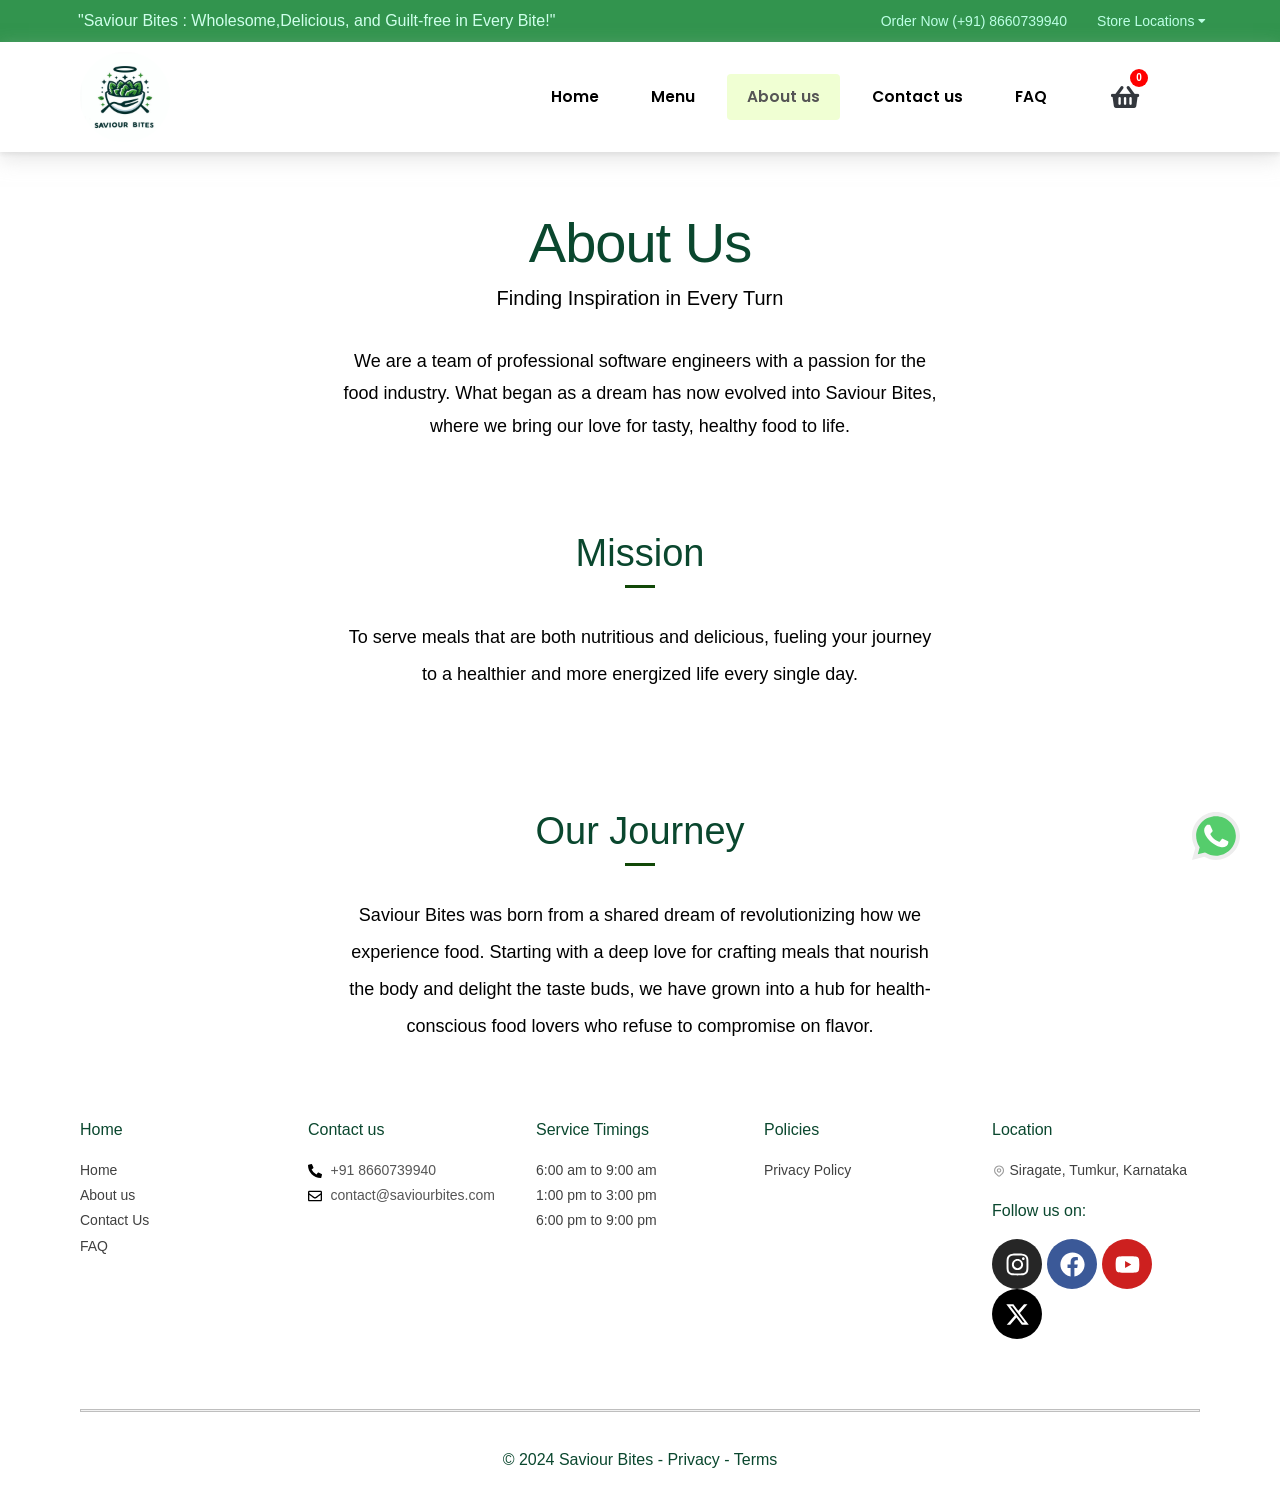
<file: about.html>
<!DOCTYPE html>
<html lang = "en">
<head>
    <meta charset = "UTF-8">
    <meta name = "viewport" content = "width=device-width, initial scale = 1.0" >
    <title>About Us | Saviour Bites</title>

    <link rel = "stylesheet" href = "css/style.css">
    <link href ="https://cdn.jsdelivr.net/npm/bootstrap@5.3.0-alpha2/dist/css/bootstrap.min.css" rel="stylesheet"
      integrity ="sha384-aFq/bzH65dt+w6FI2ooMVUpc+21e0SRygnTpmBvdBgSdnuTN7QbdgL+OapgHtvPp" crossorigin="anonymous">

    <link href="https://cdn.jsdelivr.net/npm/bootstrap-icons/font/bootstrap-icons.css" rel="stylesheet">


      
      <meta name='robots' content='max-image-preview:large'/>
      <script>
          window._wca = window._wca || [];
      </script>

      <link rel="dns-prefetch" href="//fonts.googleapis.com">
      <link rel="dns-prefetch" href="//s.w.org">


      <link href="https://fonts.googleapis.com/css?family=Rubik:100,300,400,500,700|Poppins:100,300,400,500,700|Oswald:100,300,400,500,700&display=swap" rel="stylesheet">
      <link href="https://fonts.gstatic.com/s/rubik/v28/iJWKBXyIfDnIV7nBrXw.woff2" >
      <link href="https://fonts.gstatic.com/s/poppins/v21/pxiEyp8kv8JHgFVrJJfecg.woff2" >
      <link href="https://fonts.gstatic.com/s/poppins/v21/pxiByp8kv8JHgFVrLEj6Z1xlFQ.woff2">
           
      <script type='application/javascript' id='pys-version-script'>
          console.log('PixelYourSite Free version 9.7.2');
      </script>

      <link rel='dns-prefetch' href='//stats.wp.com'/>
      <link rel='dns-prefetch' href='//www.googletagmanager.com'/>
 
 
 
      <link rel='stylesheet' id='freshio-style-css' href='css/wp-content-themes-freshio-Styles.css' type='text/css' media='all'/>
      <link rel='stylesheet' id='elementor-frontend-css' href='css/wp-content-plugins-elementor-frontend.css' type='text/css' media='all'/>
      <link rel='stylesheet' id='widget-nav-menu-css' href='css/navigation-bar.css' type='text/css' media='all'/>
      <link rel='stylesheet' id='google-fonts-1-css' href='https://fonts.googleapis.com/css?family=Rubik%3A100%2C100italic%2C200%2C200italic%2C300%2C300italic%2C400%2C400italic%2C500%2C500italic%2C600%2C600italic%2C700%2C700italic%2C800%2C800italic%2C900%2C900italic%7CPoppins%3A100%2C100italic%2C200%2C200italic%2C300%2C300italic%2C400%2C400italic%2C500%2C500italic%2C600%2C600italic%2C700%2C700italic%2C800%2C800italic%2C900%2C900italic%7COswald%3A100%2C100italic%2C200%2C200italic%2C300%2C300italic%2C400%2C400italic%2C500%2C500italic%2C600%2C600italic%2C700%2C700italic%2C800%2C800italic%2C900%2C900italic&#038;display=auto&#038;ver=9e6a04923c2b57bd9000aa3bba533e2a' type='text/css' media='all'/>
      <link rel="stylesheet" href="https://cdnjs.cloudflare.com/ajax/libs/font-awesome/5.15.4/css/all.min.css">
      <link rel="preconnect" href="https://fonts.gstatic.com/" crossorigin>

      <!-- For Adverstiement purpose through social media platforms-->
      <!-- Meta Pixel Code -->

      <script type='text/javascript'>
        !function(f, b, e, v, n, t, s) {
            if (f.fbq) return;
            n = f.fbq = function() {
                n.callMethod ? n.callMethod.apply(n, arguments) : n.queue.push(arguments)
            };
            if (!f._fbq) f._fbq = n;
            n.push = n;
            n.loaded = !0;
            n.version = '2.0';
            n.queue = [];
            t = b.createElement(e);
            t.async = !0;
            t.src = v;
            s = b.getElementsByTagName(e)[0];
            s.parentNode.insertBefore(t, s)
        }(window, document, 'script', 'https://connect.facebook.net/en_US/fbevents.js?v=next');
    
        fbq('init', 'YOUR_PIXEL_ID');

        fbq('track', 'PageView');
    </script>
    
    <noscript>
        <img height="1" width="1" style="display:none" alt="fbpx"
            src="https://www.facebook.com/tr?id=YOUR_PIXEL_ID&ev=PageView&noscript=1"/>
    </noscript>

    <!-- End Meta Pixel Code -->
      
    <!-- Jetpack Open Graph Tags     --  used to control how your website's content appears when it's shared on social media platforms-->

      <meta property="og:type" content="website"/>
      <meta property="og:title" content="About Us | Saviour Bites"/>
      <meta property="og:description" content="Learn more about Saviour Bites, our mission, and our dedication to wholesome, delicious food."/>
      <meta property="og:url" content="https://saviourbites.com/about"/>
      <meta property="og:site_name" content="Saviour Bites"/>
      <meta property="og:image" content="https://saviourbites.com/Images/Saviour Bites.jpeg"/>
      <meta property="og:image:width" content="1500"/>
      <meta property="og:image:height" content="700"/>
      <meta property="og:image:alt" content="Saviour Bites Logo"/>
      <meta property="og:locale" content="en_US"/>
      <meta name="twitter:text:title" content="About Us | Saviour Bites"/>
      <meta name="twitter:card" content="summary_large_image"/>

      <!-- End Jetpack Open Graph Tags -->


          
      <link rel="icon" href="Images/Saviour Bites.jpeg" sizes="32x32"/>
      <link rel="icon" href="Images/Saviour Bites.jpeg" sizes="192x192"/>
      <link rel="apple-touch-icon" href="Images/Saviour Bites.jpeg"/>
      <meta name="msapplication-TileImage" content="Images/Saviour Bites.jpeg"/>

</head>



<body >
    <div data-elementor-type="header" data-elementor-id="8559" class="elementor elementor-8559 elementor-location-header" data-elementor-post-type="elementor_library">      
        <div class="elementor-section elementor-top-section elementor-element elementor-element-5d0e5c3 elementor-hidden-tablet elementor-hidden-mobile elementor-section-boxed elementor-section-height-default elementor-section-height-default" data-id="5d0e5c3" data-element_type="section" data-settings="{&quot;background_background&quot;:&quot;classic&quot;}">
            <div class="elementor-container elementor-column-gap-default">
                <div class="elementor-column elementor-col-33 elementor-top-column elementor-element elementor-element-5bac8dc" data-id="5bac8dc" data-element_type="column">
                    <div class="elementor-widget-wrap elementor-element-populated">
                        <div class="elementor-element elementor-element-616f08c elementor-widget elementor-widget-heading" data-id="616f08c" data-element_type="widget" data-widget_type="heading.default">
                            <div class="elementor-widget-container">
                                <h2 class="elementor-heading-title elementor-size-default">"Saviour Bites : Wholesome,Delicious, and Guilt-free in Every Bite!"</h2>
                            </div>
                        </div>
                    </div>
                </div>
                <div class="elementor-column elementor-col-33 elementor-top-column elementor-element elementor-element-6a9e9ea" data-id="6a9e9ea" data-element_type="column">
                    <div class="elementor-widget-wrap elementor-element-populated">
                        <div class="elementor-element elementor-element-df2bffa elementor-widget elementor-widget-icon-box" data-id="df2bffa" data-element_type="widget" data-widget_type="icon-box.default">
                            <div class="elementor-widget-container">
                                <div class="elementor-icon-box-wrapper">
                                    <div class="elementor-icon-box-content">
                                        <h3 class="elementor-icon-box-title">
                                            <a href="tel:8660739940%20">Order Now (+91) 8660739940 </a>
                                        </h3>
                                    </div>
                                </div>
                            </div>
                        </div>
                    </div>
                </div>
                <div class="elementor-column elementor-col-33 elementor-top-column elementor-element elementor-element-4b9b57f" data-id="4b9b57f" data-element_type="column">
                    <div class="elementor-widget-wrap elementor-element-populated">
                        <div class="elementor-element elementor-element-154e8f0 elementor-nav-menu__align-end elementor-nav-menu--stretch elementor-nav-menu__text-align-center elementor-nav-menu--dropdown-tablet elementor-widget elementor-widget-nav-menu" data-id="154e8f0" data-element_type="widget" data-settings="{&quot;full_width&quot;:&quot;stretch&quot;,&quot;layout&quot;:&quot;horizontal&quot;,&quot;submenu_icon&quot;:{&quot;value&quot;:&quot;&lt;i class=\&quot;fas fa-caret-down\&quot;&gt;&lt;\/i&gt;&quot;,&quot;library&quot;:&quot;fa-solid&quot;}}" data-widget_type="nav-menu.default">
                            <div class="elementor-widget-container">
                            <nav aria-label="Menu" class="elementor-nav-menu--main elementor-nav-menu__container elementor-nav-menu--layout-horizontal e--pointer-none">
                                    <ul id="menu-1-154e8f0" class="elementor-nav-menu">
                                        <li class="menu-item menu-item-type-custom menu-item-object-custom menu-item-has-children menu-item-8462">
                                            <a href="#" class="elementor-item elementor-item-anchor" tabindex="-1">Store locations
                                                <i class="fas fa-caret-down dropdown-icon"></i> <!-- Added dropdown icon here -->
                                            </a>
                                            <ul class="submenu elementor-nav-menu">
                                                <li class="loc1 menu-item menu-item-type-custom menu-item-object-custom menu-item-8460">
                                                    <a href="#" class="elementor-sub-item">Tumkur, Karnataka</a>
                                                </li>
                                            </ul>
                                        </li>
                                    </ul>
                                </nav>
                                <nav class="elementor-nav-menu--dropdown elementor-nav-menu__container" aria-hidden="true">
                                    <ul id="menu-2-154e8f0" class="elementor-nav-menu">
                                        <li class="menu-item menu-item-type-custom menu-item-object-custom menu-item-has-children menu-item-8462">
                                            <a href="#" class="elementor-item elementor-item-anchor" tabindex="-1">Store locations
                                                <i class="fas fa-caret-down dropdown-icon"></i> <!-- Added dropdown icon here -->
                                            </a>
                                            <ul class="submenu elementor-nav-menu">
                                                <li class="loc1 menu-item menu-item-type-custom menu-item-object-custom menu-item-8460">
                                                    <a href="#" class="elementor-sub-item" tabindex="-1">Tumkur, Karnataka</a>
                                                </li>
                                            </ul>
                                        </li>
                                    </ul>
                                </nav>
                            </div>
                        </div>
                    </div>
                </div>
            </div>
        </div>

        <!--Navigation-->
        <section class="elementor-section elementor-top-section elementor-element elementor-element-4797636 elementor-hidden-tablet elementor-hidden-mobile elementor-section-boxed elementor-section-height-default elementor-section-height-default" data-id="4797636" data-element_type="section" data-settings="{&quot;background_background&quot;:&quot;classic&quot;,&quot;sticky&quot;:&quot;top&quot;,&quot;sticky_on&quot;:[&quot;desktop&quot;,&quot;tablet&quot;,&quot;mobile&quot;],&quot;sticky_offset&quot;:0,&quot;sticky_effects_offset&quot;:0}">
            <div class="elementor-container elementor-column-gap-default">
                <div class="elementor-column elementor-col-33 elementor-top-column elementor-element elementor-element-88d2fa5" data-id="88d2fa5" data-element_type="column">
                    <div class="elementor-widget-wrap elementor-element-populated">
                        <div class="elementor-element elementor-element-40a7931 elementor-widget elementor-widget-image" data-id="40a7931" data-element_type="widget" data-widget_type="image.default">
                            <div class="elementor-widget-container">
                                <a href="/">
                                    <img width="404" height="296" src="Images/Saviour Bites.jpeg" class="attachment-full size-full wp-image-7070" alt="Saviour Bites Logo" fetchpriority="high">
                                </a>
                            </div>
                        </div>
                    </div>
                </div>    
                <div class="elementor-column elementor-col-33 elementor-top-column elementor-element elementor-element-2c1681c" data-id="2c1681c" data-element_type="column">
                    <div class="elementor-widget-wrap elementor-element-populated">
                        <div class="elementor-element elementor-element-26db349 elementor-nav-menu__align-end elementor-nav-menu--stretch elementor-nav-menu__text-align-center elementor-nav-menu--dropdown-tablet elementor-nav-menu--toggle elementor-nav-menu--burger elementor-widget elementor-widget-nav-menu" data-id="26db349" data-element_type="widget" data-settings="{&quot;full_width&quot;:&quot;stretch&quot;,&quot;layout&quot;:&quot;horizontal&quot;,&quot;submenu_icon&quot;:{&quot;value&quot;:&quot;&lt;i class=\&quot;fas fa-caret-down\&quot;&gt;&lt;\/i&gt;&quot;,&quot;library&quot;:&quot;fa-solid&quot;},&quot;toggle&quot;:&quot;burger&quot;}" data-widget_type="nav-menu.default">
                            <div class="elementor-widget-container">
                                <nav aria-label="Menu" class="elementor-nav-menu--main elementor-nav-menu__container elementor-nav-menu--layout-horizontal e--pointer-background e--animation-fade">
                                    <ul id="menu-1-26db349" class="elementor-nav-menu">
                                        <li class="menu-item menu-item-type-post_type menu-item-object-page menu-item-home current-menu-item page_item page-item-55 current_page_item menu-item-7123">
                                            <a href="/" aria-current="page" class="elementor-item ">Home</a>
                                        </li>
                                        <li class="menu-item menu-item-type-post_type menu-item-object-page menu-item-7126">
                                            <a href="menu" class="elementor-item">Menu</a>
                                            <ul class="submenu">
                                                <li><a href="curatedmeals">Curated Meals</a></li>
                                                <li><a href="chicken">Chicken Delights</a></li>
                                                <li><a href="egg">Egg Delights</a></li>
                                                <li><a href="drinks">Nutritious Drinks</a></li>
                <!--                                <li><a href="heartybites">Hearty Bites</a></li>           -->
                                                <li><a href="dryfruits">Dry Fruits</a></li>
                                                <li><a href="fruits">Fresh Fruits</a></li>
                                                <li><a href="veggies">Veggies</a></li>
                                                <li><a href="sprouts">Power Proteins & Sprouts</a></li>
                                              
                                            </ul>
                                        </li>
                                        <li class="menu-item menu-item-type-post_type menu-item-object-page menu-item-7124">
                                            <a href="about" class="elementor-item elementor-item-active">About us</a>
                                        </li>
                                        <li class="menu-item menu-item-type-post_type menu-item-object-page menu-item-7125">
                                            <a href="contact" class="elementor-item">Contact us</a>
                                        </li>
                                        <li class="menu-item menu-item-type-post_type menu-item-object-page menu-item-7125">
                                            <a href="faq" class="elementor-item ">FAQ</a>
                                        </li>
                                    </ul>
                                </nav>  
                                <div class="elementor-menu-toggle" role="button" tabindex="0" aria-label="Menu Toggle" aria-expanded="false">
                                    <i aria-hidden="true" role="presentation" class="elementor-menu-toggle__icon--open fas fa-bars"></i>
                                    <i aria-hidden="true" role="presentation" class="elementor-menu-toggle__icon--close eicon-close"></i>
                                    <span class="elementor-screen-only">Menu</span>
                                </div>
                                <nav class="elementor-nav-menu--dropdown elementor-nav-menu__container" aria-hidden="true">
                                    <ul id="menu-2-26db349" class="elementor-nav-menu">
                                        <li class="menu-item menu-item-type-post_type menu-item-object-page menu-item-home current-menu-item page_item page-item-55 current_page_item menu-item-7123">
                                            <a href="/" aria-current="page" class="elementor-item elementor-item-active" tabindex="-1">Home</a>
                                        </li>
                                        <li class="menu-item menu-item-type-post_type menu-item-object-page menu-item-7126">
                                            <a href="menu" class="elementor-item" tabindex="-1">Menu</a>
                                            <ul class="submenu">
                                                <li><a href="curatedmeals">Curated Meals</a></li>
                                                <li><a href="chicken">Chicken Delights</a></li>
                                                <li><a href="egg">Egg Delights</a></li>
                                                <li><a href="drinks">Nutritious Drinks</a></li>
                <!--                                <li><a href="heartybites">Hearty Bites</a></li>           -->
                                                <li><a href="dryfruits">Dry Fruits</a></li>
                                                <li><a href="fruits">Fresh Fruits</a></li>
                                                <li><a href="veggies">Veggies</a></li>
                                                <li><a href="sprouts">Power Proteins & Sprouts</a></li>
                                               
                                            </ul>
                                        </li>
                                        <li class="menu-item menu-item-type-post_type menu-item-object-page menu-item-7124">
                                            <a href="about" class="elementor-item" tabindex="-1">About us</a>
                                        </li>
                                        <li class="menu-item menu-item-type-post_type menu-item-object-page menu-item-7125">
                                            <a href="contact" class="elementor-item" tabindex="-1">Contact us</a>
                                        </li>
                                        <li class="menu-item menu-item-type-post_type menu-item-object-page menu-item-7125">
                                            <a href="faq" class="elementor-item">FAQ</a>
                                        </li>
                                    </ul>
                                </nav>  
                            </div>
                        </div>
                    </div>
                </div>  
                
                <div id="cart-sidebar" class="cart-sidebar">
                    <div class="cart-header">
                        <button class="close-cart" onclick="toggleCart()">X</button>
                        <h2>Your Cart</h2>
                    </div>
                    <div id="cart-container">
                        <!-- Cart items will display here -->
                    </div>
                </div>
                    
                <div class=" elementor-column elementor-col-33 elementor-top-column elementor-element elementor-element-699006c elementor-hidden-tablet elementor-hidden-mobile" data-id="699006c" data-element_type="column">
                    <div class=" elementor-widget-wrap elementor-element-populated ">                 
        <!--            <a href="cart" class="elementor-button-1">    -->
                            <div class="icon-container" onclick="toggleCart()">
                                <i class="fas fa-shopping-basket fa-shopping-basket-1" aria-hidden="true"></i>
                                <span class="elementor-button-icon-qty" data-counter="0">0</span>
                            </div>
        <!--            </a>     -->
                    </div>
                </div>   
            </div>
        </section>


        <!--Navigation-->
        <section class="elementor-section elementor-top-section elementor-element elementor-element-5eefcd9 elementor-hidden-desktop elementor-section-boxed elementor-section-height-default elementor-section-height-default" data-id="5eefcd9" data-element_type="section" data-settings="{&quot;background_background&quot;:&quot;classic&quot;,&quot;sticky&quot;:&quot;top&quot;,&quot;sticky_on&quot;:[&quot;desktop&quot;,&quot;tablet&quot;,&quot;mobile&quot;],&quot;sticky_offset&quot;:0,&quot;sticky_effects_offset&quot;:0}">
           <div class="elementor-container elementor-column-gap-default">
                <div class="elementor-column elementor-col-33 elementor-top-column elementor-element elementor-element-c3b3f83" data-id="c3b3f83" data-element_type="column">
                    <div class="elementor-widget-wrap elementor-element-populated">
                        <div class="elementor-element elementor-element-50c31d9 elementor-widget elementor-widget-image" data-id="50c31d9" data-element_type="widget" data-widget_type="image.default">
                            <div class="elementor-widget-container">
                                <a href="/">
                                    <img width="404" height="296" src="Images/Saviour Bites.jpeg" class="attachment-full size-full wp-image-7070" alt="Saviour Bites Logo" fetchpriority="high">
                                </a>
                            </div>
                        </div>
                    </div>
                </div> 
              
                   <!-- Cart Sidebar -->

                   <div id="cart-sidebar-mobile" class="cart-sidebar">
                    <div class="cart-header">
                        <button class="close-cart" onclick="toggleCart()">X</button>
                        <h2>Your Cart</h2>
                    </div>
                    <div id="cart-container-mobile">
                        <!-- Cart items will display here -->
                    </div>
                </div>
                
                    
                <div class="elementor-column elementor-col-33 elementor-top-column elementor-element elementor-element-3c622f5" data-id="3c622f5" data-element_type="column">
                    <div class="elementor-widget-wrap elementor-element-populated">
                        <div class="icon-container" onclick="toggleCart()">
                            <i class="fas fa-shopping-basket fa-shopping-basket-1" aria-hidden="true"></i>
                            <span class="elementor-button-icon-qty" data-counter="0">0</span>
                        </div>
                    </div>
                </div>
                
                <div class="elementor-column elementor-col-33 elementor-top-column elementor-element elementor-element-59cdae3" data-id="59cdae3" data-element_type="column">
                    <div class="elementor-widget-wrap elementor-element-populated">
                        <div class="elementor-element elementor-element-4d78a4d elementor-nav-menu__align-end elementor-nav-menu--stretch elementor-nav-menu__text-align-center elementor-nav-menu--dropdown-tablet elementor-nav-menu--toggle elementor-nav-menu--burger elementor-widget elementor-widget-nav-menu" data-id="4d78a4d" data-element_type="widget" data-settings="{&quot;full_width&quot;:&quot;stretch&quot;,&quot;layout&quot;:&quot;horizontal&quot;,&quot;submenu_icon&quot;:{&quot;value&quot;:&quot;&lt;i class=\&quot;fas fa-caret-down\&quot;&gt;&lt;\/i&gt;&quot;,&quot;library&quot;:&quot;fa-solid&quot;},&quot;toggle&quot;:&quot;burger&quot;}" data-widget_type="nav-menu.default">
                            <nav aria-label="Menu" class="elementor-nav-menu--main elementor-nav-menu__container elementor-nav-menu--layout-horizontal e--pointer-underline e--animation-slide">
                                <ul id="menu-1-4d78a4d" class="elementor-nav-menu">
                                    <li class="menu-item menu-item-type-post_type menu-item-object-page menu-item-home current-menu-item page_item page-item-55 current_page_item menu-item-7123">
                                        <a href="/" aria-current="page" class="elementor-item elementor-item-active">Home</a>
                                    </li>
                                    <li class="menu-item menu-item-type-post_type menu-item-object-page menu-item-7126">
                                        <a href="menu" class="elementor-item">Menu</a>
                                        <ul class="submenu">
                                            <li><a href="curatedmeals">Curated Meals</a></li>
                                            <li><a href="chicken">Chicken Delights</a></li>
                                            <li><a href="egg">Egg Delights</a></li>
                                            <li><a href="drinks">Nutritious Drinks</a></li>
                <!--                                <li><a href="heartybites">Hearty Bites</a></li>           -->
                                            <li><a href="dryfruits">Dry Fruits</a></li>
                                            <li><a href="fruits">Fresh Fruits</a></li>
                                            <li><a href="veggies">Veggies</a></li>
                                            <li><a href="sprouts">Power Proteins & Sprouts</a></li>
                                            
                                        </ul>
                                    </li>
                                    <li class="menu-item menu-item-type-post_type menu-item-object-page menu-item-7124">
                                        <a href="about" class="elementor-item">About us</a>
                                    </li>
                                    <li class="menu-item menu-item-type-post_type menu-item-object-page menu-item-7125">
                                        <a href="contact" class="elementor-item">Contact us</a>
                                    </li>
                                    <li class="menu-item menu-item-type-post_type menu-item-object-page menu-item-7125">
                                        <a href="faq" class="elementor-item ">FAQ</a>
                                    </li>
                                </ul>
                            </nav>
                            <div class="toggle-1" role="button" tabindex="0" aria-label="Menu Toggle" aria-expanded="false">
                                <i aria-hidden="true" role="presentation" class="toggle-icon-open fas fa-bars"></i>
                                <i aria-hidden="true" role="presentation" class="toggle-icon-close  fas fa-times"></i>
                                <span class="elementor-screen-only">Menu</span>
                            </div>
                            <nav class="elementor-nav-menu--dropdown-1" aria-hidden="true">
                                <ul id="menu-expand widget_nav_menu" >
                                    <li class="menu-item menu-item-type-post_type menu-item-object-page menu-item-home current-menu-item nav-menu-mob page_item page-item-55 current_page_item menu-item-7123">
                                        <a href="/" aria-current="page" class="elementor-item elementor-item-active" tabindex="-1">Home</a>
                                    </li>
                                    <li class="menu-item menu-item-7126   ">
                                        <a href="menu" class="elementor-item accordion-menu nav-menu-mob" tabindex="-1">
                                            <span class="menu-text">Menu</span>
                                            <i class="bi bi-chevron-down ms-auto"></i>
                                        </a>
                                        <ul class="submenu-1" style="display: none;">
                                            <li><a href="curatedmeals">Curated Meals</a></li>
                                            <li><a href="chicken">Chicken Delights</a></li>
                                            <li><a href="egg">Egg Delights</a></li>
                                            <li><a href="drinks">Nutritious Drinks</a></li>
                <!--                                <li><a href="heartybites">Hearty Bites</a></li>           -->
                                            <li ><a href="dryfruits">Dry Fruits</a></li>
                                            <li><a href="fruits">Fresh Fruits</a></li>
                                            <li><a href="veggies">Veggies</a></li>
                                            <li><a href="sprouts">Power Proteins & Sprouts</a></li>
                                           
                                        </ul>
                                    </li>
                                    <li class="menu-item menu-item-type-post_type menu-item-object-page menu-item-7124 nav-menu-mob">
                                        <a href="about" class="elementor-item " tabindex="-1">About us</a>
                                    </li>
                                    <li class="menu-item menu-item-type-post_type menu-item-object-page menu-item-7125 nav-menu-mob">
                                        <a href="contact" class="elementor-item " tabindex="-1">Contact us</a>
                                    </li>
                                    <li class="menu-item menu-item-type-post_type menu-item-object-page menu-item-7125 nav-menu-mob">
                                        <a href="faq" class="elementor-item ">FAQ</a>
                                    </li>
                                </ul>
                            </nav>  
                        </div>
                    </div>
                </div>
            </div>
        </section>
    </div>

    <div data-elementor-type="wp-page" data-elementor-id="55" class="elementor elementor-55" data-elementor-post-type="page">
        <section class="elementor-section elementor-top-section elementor-element elementor-element-62a266b elementor-section-boxed elementor-section-height-default elementor-section-height-default" data-id="62a266b" data-element_type="section">
            <div class="elementor-container elementor-column-gap-default">
                <div class="elementor-widget-wrap elementor-element-populated">
                    <h1 style="font-size:10px; line-height:normal; text-align:center;">
                        <span style="font-size:56px;" >About Us</span>
                    </h1>
                
                    <div>
                        <p style="font-size:20px; text-align:center;">
                            <span style="font-size:20px; color :black" >Finding Inspiration in Every Turn</span>
                        </p>
                    </div>

                    <div>
                        <p  style="font-size:18px; line-height:1.8em; text-align:center; margin-bottom : 0px">
                                <span style="font-size:18px; color :black" >We are a team of professional software engineers with a passion for the food industry. What began as a dream has now evolved into Saviour Bites, where we bring our love for tasty, healthy food to life. </span>
                        </p>
                    </div>
                </div>
            </div>
        </section>       

        <section class="elementor-section elementor-top-section elementor-element elementor-element-62a266b elementor-section-boxed elementor-section-height-default elementor-section-height-default" data-id="62a266b" data-element_type="section">
            <div class="elementor-container elementor-column-gap-default">
                <div class="elementor-widget-wrap elementor-element-populated">
                    <h2 class="font_2 wixui-rich-text__text mission-title" style="font-size:18px; line-height:normal; text-align:center;">
                        <span style="letter-spacing:normal;">
                          <span style="font-size:38px;">Mission</span>
                        </span>
                    </h2>

                    <div class="underline"></div>
                    
                    <div>
                        <p  style="font-size:20px; line-height:1.8em; text-align:center;margin-top: 30px;">
                                <span style="font-size:18px; color :black" > To serve meals that are both nutritious and delicious, fueling your journey to a healthier and more energized life every single day.</span>                                                                
                        </p>
                    </div>
                </div>
            </div>
        </section>       
        
        <section class="elementor-section elementor-top-section elementor-element elementor-element-62a266b elementor-section-boxed elementor-section-height-default elementor-section-height-default" data-id="62a266b" data-element_type="section">
            <div class="elementor-container elementor-column-gap-default">
                <div class="elementor-widget-wrap elementor-element-populated">
                    <h2 class="font_2 wixui-rich-text__text mission-title" style="font-size:18px; line-height:normal; text-align:center;">
                        <span style="letter-spacing:normal;">
                          <span style="font-size:38px;">Our Journey</span>
                        </span>
                    </h2>

                    <div class="underline"></div>
                    
                    <div>
                        <p  style="font-size:20px; line-height:1.8em; text-align:center;margin-top: 30px;">
                            <span style="font-size:18px; color :black" > Saviour Bites was born from a shared dream of revolutionizing how we experience food. Starting with a deep love for crafting meals that nourish the body and delight the taste buds, we have grown into a hub for health-conscious food lovers who refuse to compromise on flavor.</span>                                                                
                        </p>
                    </div>
                </div>
            </div>
        </section>       
      

        <Style>
            .underline {
              width: 30px;                           /* Adjust width as per your need */
              height: 3px;                          /* Thickness of the underline */
              background-color: rgb(17, 72, 7); 
              margin-left: auto;                  /* Ensure it's aligned to the left first */
              margin-right: auto;                /* Ensure it's aligned to the right as well */
              margin-top: 5px;                  /* Adjust space between the title and underline */
              display: block;                  /* Make sure it's treated as a block element */
          }
        </Style>

<!--
        <section class="elementor-section elementor-top-section elementor-element elementor-element-62a266b elementor-section-boxed elementor-section-height-default elementor-section-height-default" data-id="62a266b" data-element_type="section">
            <div class="elementor-container elementor-column-gap-default">
                <div class="elementor-widget-wrap elementor-element-populated">
                    <h2 class="font_2 wixui-rich-text__text mission-title" style="font-size:18px; line-height:normal; text-align:center;">
                        <span style="letter-spacing:normal;">
                          <span style="font-size:38px;">Meet The Team</span>
                        </span>
                    </h2>

                    <div class="underline"></div>
                </div>
            </div>
        </section>   

        <section class="elementor-section elementor-top-section elementor-element elementor-element-62a266b elementor-section-boxed elementor-section-height-default elementor-section-height-default" data-id="62a266b" data-element_type="section" style = " margin: 0 auto;">
            <div style = "width: 80%; margin: 0 auto;">
                <div class="elementor-widget-wrap elementor-element-populated">
                    <div class="row">     
                        <div class="col-lg-4"> 
                            <div data-testid="columns" class="V5AUxf">
                                <div id="comp-kzeh84b2" class="comp-kzeh84b2 YzqVVZ wixui-column-strip__column">
                             
                                    
                                    <style>
                                        .profile-image  {
                                            width: 250px !important;          /* Fixed width */
                                            height: 250px !important;       /* Fixed height */
                                            border-radius: 50% !important; /* Circular shape */
                                            object-fit: cover !important; /* Ensures the image covers the entire area and is cropped */
                                            overflow: hidden !important; /* Hide overflow to ensure cropping */    
                                            margin: 0 auto; /* Center the image */                                     
                                        }
                                    </style>
                
                                    <div title="guy1.jpg">
                                        <div data-testid="linkElement" class="mGoGm2 "> 
                                            <wow-image id="img_comp-kzeh84c5" class="HlRz5e lDHlrQ" data-image-info="{...}">
                                                <img src="Amith.jpg" alt="Founder & CEO" fetchpriority="high" class="profile-image"  />
                                            </wow-image>
                                        </div>
                                    </div>

                               

                                    <div>
                                        <h1 style="font-size:55px; line-height:0.8em; text-align:center;margin-bottom: 5px;">
                                            <span style="font-size:25px;">
                                                <span style="font-family:raleway-semibold,raleway,sans-serif;">
                                                    <span style="letter-spacing:normal;">
                                                        <span style="color:#0F0F0F;">Amith </span>
                                                    </span>
                                                </span>                                               
                                            </span>
                                        </h1>
                                    </div>
        
                                    <div>
                                        <p class="font_8 wixui-rich-text__text" style="font-size:14px; line-height:1.3em; text-align:center;"> 
                                            <span style="font-family:raleway,sans-serif;">
                                                <span style="letter-spacing:normal;">
                                                    <span style="font-size:14px;">
                                                        <span style="color:#000000;">Founder &amp; CEO</span>
                                                    </span>
                                                </span>
                                            </span>
                                        </p>
                                    </div>

                                
                                    <div class="elementor-element elementor-element-a92503a elementor-shape-rounded elementor-grid-0 e-grid-align-center elementor-widget elementor-widget-social-icons" data-id="a92503a" data-element_type="widget" data-widget_type="social-icons.default" >
                                        <div class="elementor-widget-container " style="font-size : 34px ; text-align : center; margin-bottom : 30px ">
                                            <div class="elementor-social-icons-wrapper elementor-grid">
                                                <span class="elementor-grid-item">
                                                    <a class="elementor-icon elementor-social-icon elementor-social-icon-instagram elementor-repeater-item-6d0cb1e" href="https://www.instagram.com/chefpayalpathak/" target="_blank"  alt="Instagram">
                                                        <span class="elementor-screen-only">Instagram</span>
                                                        <i class="fab fa-instagram"></i>
                                                    </a>
                                                </span>
                                                <span class="elementor-grid-item">
                                                    <a class="elementor-icon elementor-social-icon elementor-social-icon-linkedin elementor-repeater-item-f1c8f65" href="https://www.linkedin.com/in/payal-pathak-94681513" target="_blank"  alt="LinkedIn">
                                                        <span class="elementor-screen-only">Linkedin</span>
                                                        <i class="fab fa-linkedin"></i>
                                                    </a>
                                                </span>
                                            </div>
                                        </div>
                                    </div>                                  
                                </div>
                            </div>
                        </div>

                        <div class="col-lg-4"> 
                            <div data-testid="columns" class="V5AUxf">
                                <div id="comp-kzeh84b2" class="comp-kzeh84b2 YzqVVZ wixui-column-strip__column">
                                              
                
                                    <div title="guy2.jpg">
                                        <div data-testid="linkElement" class="mGoGm2"> 
                                            <wow-image id="img_comp-kzeh84c5" class="HlRz5e lDHlrQ" data-image-info="{&quot;containerId&quot;:&quot;comp-kzeh84c5&quot;,&quot;displayMode&quot;:&quot;fill&quot;,&quot;targetWidth&quot;:216,&quot;targetHeight&quot;:217,&quot;isLQIP&quot;:false,&quot;imageData&quot;:{&quot;width&quot;:842,&quot;height&quot;:932,&quot;uri&quot;:&quot;adb73b_ba4a4082bef64590b21fe3f89c908cc8~mv2.jpeg&quot;,&quot;name&quot;:&quot;3E252E8E-A2A7-4466-BE5B-CAB5D70C8A3A_1_105_c 2.JPEG&quot;,&quot;displayMode&quot;:&quot;fill&quot;,&quot;crop&quot;:{&quot;x&quot;:85,&quot;y&quot;:53,&quot;width&quot;:686,&quot;height&quot;:690,&quot;svgId&quot;:&quot;909695c1e003409ba70b5561666c7c4d.svg&quot;}}}" data-motion-part="BG_IMG" data-bg-effect-name="" data-has-ssr-src="">
                                                <img src="Amith.jpg"  alt="Founder & CEO" fetchpriority="high" class="profile-image"/>
                                            </wow-image>
                                        </div>
                                    </div>

                                    <div>
                                        <h1 style="font-size:55px; line-height:0.8em; text-align:center;margin-bottom: 5px;">
                                            <span style="font-size:25px;">
                                                <span style="font-family:raleway-semibold,raleway,sans-serif;">
                                                    <span style="letter-spacing:normal;">
                                                        <span style="color:#0F0F0F;">Rakshith</span>
                                                    </span>
                                                </span>
                                            </span>
                                        </h1>
                                    </div>
        
                                    <div>
                                        <p class="font_8 wixui-rich-text__text" style="font-size:14px; line-height:1.3em; text-align:center;">
                                            <span style="font-family:raleway,sans-serif;">
                                                <span style="letter-spacing:normal;">
                                                    <span style="font-size:14px;">
                                                        <span style="color:#000000;">Co-Founder</span>
                                                    </span>
                                                </span>
                                            </span>
                                        </p>
                                    </div>

                                    <div class="elementor-element elementor-element-a92503a elementor-shape-rounded elementor-grid-0 e-grid-align-center elementor-widget elementor-widget-social-icons" data-id="a92503a" data-element_type="widget" data-widget_type="social-icons.default" >
                                        <div class="elementor-widget-container " style="font-size:34px;text-align:center;  margin-bottom : 30px ">
                                            <div class="elementor-social-icons-wrapper elementor-grid">
                                                <span class="elementor-grid-item">
                                                    <a class="elementor-icon elementor-social-icon elementor-social-icon-instagram elementor-repeater-item-6d0cb1e" href="https://www.instagram.com/chefpayalpathak/" target="_blank"  alt="Instagram">
                                                        <span class="elementor-screen-only">Instagram</span>
                                                        <i class="fab fa-instagram"></i>
                                                    </a>
                                                </span>
                                                <span class="elementor-grid-item">
                                                    <a class="elementor-icon elementor-social-icon elementor-social-icon-linkedin elementor-repeater-item-f1c8f65" href="https://www.linkedin.com/in/payal-pathak-94681513" target="_blank"  alt="LinkedIn">
                                                        <span class="elementor-screen-only">Linkedin</span>
                                                        <i class="fab fa-linkedin"></i>
                                                    </a>
                                                </span>
                                            </div>
                                        </div>
                                    </div>        
                                </div>
                            </div>
                        </div>

                        <div class="col-lg-4"> 
                            <div data-testid="columns" class="V5AUxf">
                                <div id="comp-kzeh84b2" class="comp-kzeh84b2 YzqVVZ wixui-column-strip__column">                                            
                
                                    <div title="guy3.jpg">
                                        <div data-testid="linkElement" class="mGoGm2"> 
                                            <wow-image id="img_comp-kzeh84c5" class="HlRz5e lDHlrQ" data-image-info="{&quot;containerId&quot;:&quot;comp-kzeh84c5&quot;,&quot;displayMode&quot;:&quot;fill&quot;,&quot;targetWidth&quot;:216,&quot;targetHeight&quot;:217,&quot;isLQIP&quot;:false,&quot;imageData&quot;:{&quot;width&quot;:842,&quot;height&quot;:932,&quot;uri&quot;:&quot;adb73b_ba4a4082bef64590b21fe3f89c908cc8~mv2.jpeg&quot;,&quot;name&quot;:&quot;3E252E8E-A2A7-4466-BE5B-CAB5D70C8A3A_1_105_c 2.JPEG&quot;,&quot;displayMode&quot;:&quot;fill&quot;,&quot;crop&quot;:{&quot;x&quot;:85,&quot;y&quot;:53,&quot;width&quot;:686,&quot;height&quot;:690,&quot;svgId&quot;:&quot;909695c1e003409ba70b5561666c7c4d.svg&quot;}}}" data-motion-part="BG_IMG" data-bg-effect-name="" data-has-ssr-src="">
                                                <img src="Amith.jpg"  alt="Founder & CEO" fetchpriority="high" class="profile-image"/>
                                            </wow-image>
                                        </div>
                                    </div>

                                    <div>
                                        <h1 style="font-size:55px; line-height:0.8em; text-align:center;margin-bottom: 5px;">
                                            <span style="font-size:25px;">
                                                <span style="font-family:raleway-semibold,raleway,sans-serif;">
                                                    <span style="letter-spacing:normal;">
                                                        <span style="color:#0F0F0F;">Shanthish</span>
                                                    </span>
                                                </span>
                                            </span>
                                        </h1>
                                    </div>
        
                                    <div>
                                        <p class="font_8 wixui-rich-text__text" style="font-size:14px; line-height:1.3em; text-align:center;">
                                            <span style="font-family:raleway,sans-serif;">
                                                <span style="letter-spacing:normal;">
                                                    <span style="font-size:14px;">
                                                        <span style="color:#000000;">Co-Founder</span>
                                                    </span>
                                                </span>
                                            </span>
                                        </p>
                                    </div>

                                    <div class="elementor-element elementor-element-a92503a elementor-shape-rounded elementor-grid-0 e-grid-align-center elementor-widget elementor-widget-social-icons" data-id="a92503a" data-element_type="widget" data-widget_type="social-icons.default" >
                                        <div class="elementor-widget-container " style="font-size : 34px; text-align : center;  margin-bottom : 30px  ">
                                            <div class="elementor-social-icons-wrapper elementor-grid">
                                                <span class="elementor-grid-item">
                                                    <a class="elementor-icon elementor-social-icon elementor-social-icon-instagram elementor-repeater-item-6d0cb1e" href="https://www.instagram.com/chefpayalpathak/" target="_blank"  alt="Instagram">
                                                        <span class="elementor-screen-only">Instagram</span>
                                                        <i class="fab fa-instagram"></i>
                                                    </a>
                                                </span>
                                                <span class="elementor-grid-item">
                                                    <a class="elementor-icon elementor-social-icon elementor-social-icon-linkedin elementor-repeater-item-f1c8f65" href="https://www.linkedin.com/in/payal-pathak-94681513" target="_blank"  alt="LinkedIn">
                                                        <span class="elementor-screen-only">Linkedin</span>
                                                        <i class="fab fa-linkedin"></i>
                                                    </a>
                                                </span>
                                            </div>
                                        </div>
                                    </div>     

                                </div>
                            </div>
                        </div>     
                    </div>                   
                </div>
            </div>
        </section>    
-->      
       
        <div id="wa" class="wa__widget_container">
            <div class="wa__btn_popup_txt">
                <span>Need Help? <strong>Chat with us</strong></span>
            </div>
            <div class="wa__popup_chat_box">
                <div class="wa__popup_content wa__popup_content_left">
                    <div class="wa__popup_content_list">
                        <div class="wa__popup_content_item">                           
                            <a target="_blank" href="https://api.whatsapp.com/send?phone=918660739940" rel="nofollow noopener noreferrer" class="wa__stt wa__stt_online">
                                <div class="wa__popup_avatar nta-default-avt">
                                    <svg width="48px" height="48px" class="nta-whatsapp-default-avatar" version="1.1" id="Layer_1" xmlns="http://www.w3.org/2000/svg" xmlns:xlink="http://www.w3.org/1999/xlink" x="0px" y="0px" viewBox="0 0 512 512" style="enable-background:new 0 0 512 512;" xml:space="preserve">
                                        <path style="fill:#EDEDED;" d="M0,512l35.31-128C12.359,344.276,0,300.138,0,254.234C0,114.759,114.759,0,255.117,0
                                            S512,114.759,512,254.234S395.476,512,255.117,512c-44.138,0-86.51-14.124-124.469-35.31L0,512z">
                                        </path>
                                        <path style="fill:#55CD6C;" d="M137.71,430.786l7.945,4.414c32.662,20.303,70.621,32.662,110.345,32.662
                                            c115.641,0,211.862-96.221,211.862-213.628S371.641,44.138,255.117,44.138S44.138,137.71,44.138,254.234
                                            c0,40.607,11.476,80.331,32.662,113.876l5.297,7.945l-20.303,74.152L137.71,430.786z">
                                        </path>
                                        <path style="fill:#FEFEFE;" d="M187.145,135.945l-16.772-0.883c-5.297,0-10.593,1.766-14.124,5.297
                                            c-7.945,7.062-21.186,20.303-24.717,37.959c-6.179,26.483,3.531,58.262,26.483,90.041s67.09,82.979,144.772,105.048
                                            c24.717,7.062,44.138,2.648,60.028-7.062c12.359-7.945,20.303-20.303,22.952-33.545l2.648-12.359
                                            c0.883-3.531-0.883-7.945-4.414-9.71l-55.614-25.6c-3.531-1.766-7.945-0.883-10.593,2.648l-22.069,28.248
                                            c-1.766,1.766-4.414,2.648-7.062,1.766c-15.007-5.297-65.324-26.483-92.69-79.448c-0.883-2.648-0.883-5.297,0.883-7.062
                                            l21.186-23.834c1.766-2.648,2.648-6.179,1.766-8.828l-25.6-57.379C193.324,138.593,190.676,135.945,187.145,135.945">
                                        </path>
                                    </svg>
                                </div>
                            </a>
                        </div>
                    </div>
                </div>
            </div>
        </div>

        <div class="wrap_footer">
        <div data-elementor-type="wp-post" data-elementor-id="222" class="elementor elementor-222" data-elementor-post-type="ova_framework_hf_el">
            <section class="elementor-section elementor-top-section elementor-element elementor-element-5d4e8563 elementor-section-boxed elementor-section-height-default elementor-section-height-default" data-id="5d4e8563" data-element_type="section" data-settings="{&quot;background_background&quot;:&quot;classic&quot;}">
                <div class="elementor-container elementor-column-gap-default">
                    <div class="elementor-column elementor-col-25 elementor-top-column elementor-element elementor-element-4375eee0" data-id="4375eee0" data-element_type="column">
                        <div class="elementor-widget-wrap elementor-element-populated">
                            <div class="elementor-element elementor-element-a4fd1f9 elementor-widget elementor-widget-heading" data-id="a4fd1f9" data-element_type="widget" data-widget_type="heading.default">
                                <div class="elementor-widget-container">
                                    <h2 class="elementor-heading-title elementor-size-default" style="color : #0A472E;">Home</h2>		
                                </div>
                            </div>
        <div class="elementor-element elementor-element-4bf4a9fc elementor-icon-list--layout-traditional elementor-list-item-link-full_width elementor-widget elementor-widget-icon-list" data-id="4bf4a9fc" data-element_type="widget" data-widget_type="icon-list.default">
            <div class="elementor-widget-container">
                <ul class="elementor-icon-list-items">
                    <li class="elementor-icon-list-item">
                            <a href="index">
    
                            <span class="elementor-icon-list-text">Home</span>
                            </a>
                    </li>
                    <li class="elementor-icon-list-item">
                            <a href="about">
    
                            <span class="elementor-icon-list-text">About us</span>
                            </a>
                    </li>
                    <li class="elementor-icon-list-item">
                            <a href="contact">

                            <span class="elementor-icon-list-text">Contact Us</span>
                            </a>
                    </li>
                    <li class="elementor-icon-list-item">
                            <a href="faq">

                            <span class="elementor-icon-list-text">FAQ</span>
                            </a>
                    </li>
                </ul>
            </div>
        </div>
                        </div>
                    </div>

    <div class="elementor-column elementor-col-25 elementor-top-column elementor-element elementor-element-4db4af6f" data-id="4db4af6f" data-element_type="column">
        <div class="elementor-widget-wrap elementor-element-populated">
            <div class="elementor-element elementor-element-de2a0d3 elementor-widget elementor-widget-heading" data-id="de2a0d3" data-element_type="widget" data-widget_type="heading.default">
                <div class="elementor-widget-container">
                    <h2 class="elementor-heading-title elementor-size-default" style="color : #0A472E;">Contact us</h2>		
                </div>
            </div>
                <div class="elementor-element elementor-element-5aef998a elementor-icon-list--layout-traditional elementor-list-item-link-full_width elementor-widget elementor-widget-icon-list" data-id="5aef998a" data-element_type="widget" data-widget_type="icon-list.default">
                    <div class="elementor-widget-container">
                        <ul class="elementor-icon-list-items">
                            <li class="elementor-icon-list-item">
                                <span class="elementor-icon-list-icon">
                                    <svg aria-hidden="true" class="e-font-icon-svg e-fas-phone-alt" viewBox="0 0 512 512" xmlns="http://www.w3.org/2000/svg"><path d="M497.39 361.8l-112-48a24 24 0 0 0-28 6.9l-49.6 60.6A370.66 370.66 0 0 1 130.6 204.11l60.6-49.6a23.94 23.94 0 0 0 6.9-28l-48-112A24.16 24.16 0 0 0 122.6.61l-104 24A24 24 0 0 0 0 48c0 256.5 207.9 464 464 464a24 24 0 0 0 23.4-18.6l24-104a24.29 24.29 0 0 0-14.01-27.6z"></path></svg>						
                                </span>                                        
                                    <span class="elementor-icon-list-text">+91 8660739940</span>                                      
                            </li>
        
                            <li class="elementor-icon-list-item">
                                <span class="elementor-icon-list-icon">
                                    <svg aria-hidden="true" class="e-font-icon-svg e-far-envelope" viewBox="0 0 512 512" xmlns="http://www.w3.org/2000/svg"><path d="M464 64H48C21.49 64 0 85.49 0 112v288c0 26.51 21.49 48 48 48h416c26.51 0 48-21.49 48-48V112c0-26.51-21.49-48-48-48zm0 48v40.805c-22.422 18.259-58.168 46.651-134.587 106.49-16.841 13.247-50.201 45.072-73.413 44.701-23.208.375-56.579-31.459-73.413-44.701C106.18 199.465 70.425 171.067 48 152.805V112h416zM48 400V214.398c22.914 18.251 55.409 43.862 104.938 82.646 21.857 17.205 60.134 55.186 103.062 54.955 42.717.231 80.509-37.199 103.053-54.947 49.528-38.783 82.032-64.401 104.947-82.653V400H48z"></path></svg>						
                                </span>                                           
                                    <span class="elementor-icon-list-text">contact@saviourbites.com</span>                                        
                            </li>
                        </ul>
                    </div>
                </div>
        </div>
    </div>

    <div class="elementor-column elementor-col-25 elementor-top-column elementor-element elementor-element-4f89d3d3" data-id="4f89d3d3" data-element_type="column">
        <div class="elementor-widget-wrap elementor-element-populated">
                    <div class="elementor-element elementor-element-6b951e6 elementor-widget elementor-widget-heading" data-id="6b951e6" data-element_type="widget" data-widget_type="heading.default">
                        <div class="elementor-widget-container">
                            <h2 class="elementor-heading-title elementor-size-default" style="color : #0A472E;">Service Timings</h2>		
                        </div>
                    </div>
            <div class="elementor-element elementor-element-7656c3f1 elementor-icon-list--layout-traditional elementor-list-item-link-full_width elementor-widget elementor-widget-icon-list" data-id="7656c3f1" data-element_type="widget" data-widget_type="icon-list.default">
                <div class="elementor-widget-container">
                    <ul class="elementor-icon-list-items">
                        <li class="elementor-icon-list-item">
                            <a href="#">
                                <span class="elementor-icon-list-text">6:00 am to 9:00 am</span>
                            </a>
                        </li>
                        <li class="elementor-icon-list-item">
                            <a href="#">
                                <span class="elementor-icon-list-text">1:00 pm to 3:00 pm</span>
                            </a>
                        </li>
                        <li class="elementor-icon-list-item">
                            <a href="#">
                                <span class="elementor-icon-list-text">6:00 pm to 9:00 pm</span>
                            </a>
                        </li>
                    </ul>
                </div>
            </div>
        </div>
    </div>
    
    <div class="elementor-column elementor-col-25 elementor-top-column elementor-element elementor-element-4db4af6f" data-id="4db4af6f" data-element_type="column">
        <div class="elementor-widget-wrap elementor-element-populated">
            <div class="elementor-element elementor-element-de2a0d3 elementor-widget elementor-widget-heading" data-id="de2a0d3" data-element_type="widget" data-widget_type="heading.default">
                <div class="elementor-widget-container">
                    <h2 class="elementor-heading-title elementor-size-default" >Policies</h2>		
                </div>
            </div>
            <div class="elementor-element elementor-element-4bf4a9fc elementor-icon-list--layout-traditional elementor-list-item-link-full_width elementor-widget elementor-widget-icon-list" data-id="4bf4a9fc" data-element_type="widget" data-widget_type="icon-list.default">
                <div class="elementor-widget-container">
                    <ul class="elementor-icon-list-items">
                        <li class="elementor-icon-list-item">
                                <a href="policies">
                                   <span class="elementor-icon-list-text">Privacy Policy</span>
                                </a>
                        </li>
                    </ul>
                </div>
            </div>
        </div>
    </div>

    <div class="elementor-column elementor-col-25 elementor-top-column elementor-element elementor-element-35f386a" data-id="35f386a" data-element_type="column">
        <div class="elementor-widget-wrap elementor-element-populated">
            <div class="elementor-element elementor-element-3630ea7 elementor-widget elementor-widget-heading" data-id="3630ea7" data-element_type="widget" data-widget_type="heading.default">
                <div class="elementor-widget-container">
                    <h2 class="elementor-heading-title elementor-size-default" style="color : #0A472E;">Location</h2>		
                </div>
            </div>
    <div class="elementor-element elementor-element-a2d026b elementor-icon-list--layout-traditional elementor-list-item-link-full_width elementor-widget elementor-widget-icon-list" data-id="a2d026b" data-element_type="widget" data-widget_type="icon-list.default">
        <div class="elementor-widget-container">
            <ul class="elementor-icon-list-items">
                <li class="elementor-icon-list-item">
                    <span class="elementor-icon-list-icon">
                        <svg xmlns="http://www.w3.org/2000/svg" width="21" height="20" viewBox="0 0 21 20" fill="none"><path fill-rule="evenodd" clip-rule="evenodd" d="M8.20922 6.81029C8.83434 6.18517 9.68219 5.83398 10.5662 5.83398C11.4503 5.83398 12.2981 6.18517 12.9233 6.81029C13.5484 7.43542 13.8996 8.28326 13.8996 9.16732C13.8996 10.0514 13.5484 10.8992 12.9233 11.5243C12.2981 12.1495 11.4503 12.5007 10.5662 12.5007C9.68219 12.5007 8.83434 12.1495 8.20922 11.5243C7.5841 10.8992 7.23291 10.0514 7.23291 9.16732C7.23291 8.28326 7.5841 7.43542 8.20922 6.81029ZM10.5662 7.50065C10.1242 7.50065 9.70029 7.67625 9.38773 7.98881C9.07517 8.30137 8.89958 8.72529 8.89958 9.16732C8.89958 9.60935 9.07517 10.0333 9.38773 10.3458C9.70029 10.6584 10.1242 10.834 10.5662 10.834C11.0083 10.834 11.4322 10.6584 11.7448 10.3458C12.0573 10.0333 12.2329 9.60935 12.2329 9.16732C12.2329 8.72529 12.0573 8.30137 11.7448 7.98881C11.4322 7.67625 11.0083 7.50065 10.5662 7.50065Z" fill="#9D9D9D"></path><path fill-rule="evenodd" clip-rule="evenodd" d="M10.5664 3.33268C9.4127 3.33268 8.2849 3.67479 7.32562 4.31576C6.36633 4.95672 5.61866 5.86774 5.17714 6.93363C4.73562 7.99951 4.62008 9.17238 4.84514 10.3039C5.07019 11.4354 5.6257 12.4748 6.44143 13.2906C6.4414 13.2906 6.44146 13.2906 6.44143 13.2906L9.97787 16.8262C10.1341 16.9823 10.346 17.07 10.5668 17.07C10.7877 17.07 10.9995 16.9823 11.1558 16.8262L14.6913 13.2907C14.6913 13.2907 14.6913 13.2907 14.6913 13.2907C15.5071 12.4749 16.0626 11.4355 16.2877 10.3039C16.5127 9.17238 16.3972 7.99951 15.9557 6.93363C15.5142 5.86774 14.7665 4.95672 13.8072 4.31576C12.8479 3.67479 11.7201 3.33268 10.5664 3.33268ZM6.39967 2.92997C7.63303 2.10587 9.08307 1.66602 10.5664 1.66602C12.0498 1.66602 13.4998 2.10587 14.7331 2.92997C15.9665 3.75406 16.9278 4.92538 17.4955 6.2958C18.0631 7.66622 18.2117 9.1742 17.9223 10.6291C17.633 12.0839 16.9187 13.4203 15.8698 14.4692L12.334 18.005C11.8652 18.4733 11.2294 18.7367 10.5668 18.7367C9.90422 18.7367 9.26872 18.4736 8.79995 18.0053L5.26306 14.4693C4.2142 13.4204 3.49985 12.0839 3.21049 10.6291C2.92113 9.1742 3.06968 7.66622 3.63735 6.2958C4.20502 4.92538 5.16631 3.75406 6.39967 2.92997Z" fill="#9D9D9D"></path></svg>						
                    </span>
                    <a href="#">
                        <span class="elementor-icon-list-text">Siragate, Tumkur, Karnataka</span>
                    </a>
                </li>
            </ul>
        </div>
    </div>

  
        
    <div class="elementor-element elementor-element-a2b6c61 elementor-hidden-mobile elementor-widget elementor-widget-heading" data-id="a2b6c61" data-element_type="widget" data-widget_type="heading.default">
        <div class="elementor-widget-container">
            <h2 class="elementor-heading-title elementor-size-default" style="color : #0A472E;">Follow us on:</h2>		
        </div>
    </div>   
    

    <div class="elementor-element elementor-element-e9aa0e1 e-grid-align-left elementor-hidden-mobile elementor-shape-rounded elementor-grid-0 elementor-widget elementor-widget-social-icons"  data-id="e9aa0e1" data-element_type="widget" data-widget_type="social-icons.default">
        <div class="elementor-widget-container" >

            
            <div class="elementor-social-icons-wrapper elementor-grid">  
                <!-- Social icons will be rendered here -->
            </div>
            

           
            <span class="elementor-grid-item" >
                <a class="elementor-icon elementor-social-icon elementor-social-icon-instagram elementor-repeater-item-d0989dd" target="_blank" href = "https://www.instagram.com/saviour_bites/">
                    <span class="elementor-screen-only">Instagram</span>
                    <svg class="e-font-icon-svg e-fab-instagram" viewBox="0 0 448 512" xmlns="http://www.w3.org/2000/svg"><path d="M224.1 141c-63.6 0-114.9 51.3-114.9 114.9s51.3 114.9 114.9 114.9S339 319.5 339 255.9 287.7 141 224.1 141zm0 189.6c-41.1 0-74.7-33.5-74.7-74.7s33.5-74.7 74.7-74.7 74.7 33.5 74.7 74.7-33.6 74.7-74.7 74.7zm146.4-194.3c0 14.9-12 26.8-26.8 26.8-14.9 0-26.8-12-26.8-26.8s12-26.8 26.8-26.8 26.8 12 26.8 26.8zm76.1 27.2c-1.7-35.9-9.9-67.7-36.2-93.9-26.2-26.2-58-34.4-93.9-36.2-37-2.1-147.9-2.1-184.9 0-35.8 1.7-67.6 9.9-93.9 36.1s-34.4 58-36.2 93.9c-2.1 37-2.1 147.9 0 184.9 1.7 35.9 9.9 67.7 36.2 93.9s58 34.4 93.9 36.2c37 2.1 147.9 2.1 184.9 0 35.9-1.7 67.7-9.9 93.9-36.2 26.2-26.2 34.4-58 36.2-93.9 2.1-37 2.1-147.8 0-184.8zM398.8 388c-7.8 19.6-22.9 34.7-42.6 42.6-29.5 11.7-99.5 9-132.1 9s-102.7 2.6-132.1-9c-19.6-7.8-34.7-22.9-42.6-42.6-11.7-29.5-9-99.5-9-132.1s-2.6-102.7 9-132.1c7.8-19.6 22.9-34.7 42.6-42.6 29.5-11.7 99.5-9 132.1-9s102.7-2.6 132.1 9c19.6 7.8 34.7 22.9 42.6 42.6 11.7 29.5 9 99.5 9 132.1s2.7 102.7-9 132.1z"></path></svg>					</a>
            </span>
            

            
            <span class="elementor-grid-item">
                <a class="elementor-icon elementor-social-icon elementor-social-icon-facebook elementor-repeater-item-4edda2e"  href="#"  >
                <span class="elementor-screen-only">Facebook</span>
                <svg class="e-font-icon-svg e-fab-facebook" viewBox="0 0 512 512" xmlns="http://www.w3.org/2000/svg"><path d="M504 256C504 119 393 8 256 8S8 119 8 256c0 123.78 90.69 226.38 209.25 245V327.69h-63V256h63v-54.64c0-62.15 37-96.48 93.67-96.48 27.14 0 55.52 4.84 55.52 4.84v61h-31.28c-30.8 0-40.41 19.12-40.41 38.73V256h68.78l-11 71.69h-57.78V501C413.31 482.38 504 379.78 504 256z"></path></svg>					</a>
            </span>
            

            
            <span class="elementor-grid-item">
                <a class="elementor-icon elementor-social-icon elementor-social-icon-youtube elementor-repeater-item-f5597ed"  href="#" >
                <span class="elementor-screen-only">Youtube</span>
                <svg class="e-font-icon-svg e-fab-youtube" viewBox="0 0 576 512" xmlns="http://www.w3.org/2000/svg"><path d="M549.655 124.083c-6.281-23.65-24.787-42.276-48.284-48.597C458.781 64 288 64 288 64S117.22 64 74.629 75.486c-23.497 6.322-42.003 24.947-48.284 48.597-11.412 42.867-11.412 132.305-11.412 132.305s0 89.438 11.412 132.305c6.281 23.65 24.787 41.5 48.284 47.821C117.22 448 288 448 288 448s170.78 0 213.371-11.486c23.497-6.321 42.003-24.171 48.284-47.821 11.412-42.867 11.412-132.305 11.412-132.305s0-89.438-11.412-132.305zm-317.51 213.508V175.185l142.739 81.205-142.739 81.201z"></path></svg>					</a>
            </span>
            

            
            <span class="elementor-grid-item">
                <a class="elementor-icon elementor-social-icon elementor-social-icon-x-twitter elementor-repeater-item-fc3d5e9"  href="#"  >
                <span class="elementor-screen-only">X-twitter</span>
                <svg class="e-font-icon-svg e-fab-x-twitter" viewBox="0 0 512 512" xmlns="http://www.w3.org/2000/svg"><path d="M389.2 48h70.6L305.6 224.2 487 464H345L233.7 318.6 106.5 464H35.8L200.7 275.5 26.8 48H172.4L272.9 180.9 389.2 48zM364.4 421.8h39.1L151.1 88h-42L364.4 421.8z"></path></svg>					</a>
            </span>
            
 
            
         
            
        </div>
    </div>

        </div>
    </div>
    
 

    <section class="elementor-section elementor-top-section elementor-element elementor-element-74cc384 elementor-hidden-widescreen elementor-hidden-desktop elementor-hidden-tablet elementor-section-boxed elementor-section-height-default elementor-section-height-default" data-id="74cc384" data-element_type="section">
        <div class="elementor-container elementor-column-gap-default">
            <div class="elementor-column elementor-col-100 elementor-top-column elementor-element elementor-element-4111fc9" data-id="4111fc9" data-element_type="column">
                <div class="elementor-widget-wrap elementor-element-populated">
                    <div class="elementor-element elementor-element-c0f8010 elementor-widget elementor-widget-heading" data-id="c0f8010" data-element_type="widget" data-widget_type="heading.default">
                        <div class="elementor-widget-container">
                            <h2 class="elementor-heading-title elementor-size-default">Follow us on:</h2>		
                        </div>
                    </div>
                <div class="elementor-element elementor-element-54fa7b0 e-grid-align-left e-grid-align-mobile-center elementor-shape-rounded elementor-grid-0 elementor-widget elementor-widget-social-icons" data-id="54fa7b0" data-element_type="widget" data-widget_type="social-icons.default">
                    <div class="elementor-widget-container">
                        <div class="elementor-social-icons-wrapper elementor-grid">
                            <span class="elementor-grid-item">
                                <a class="elementor-icon elementor-social-icon elementor-social-icon-instagram elementor-repeater-item-d0989dd" target="_blank" href = "https://www.instagram.com/saviour_bites/">
                                    <span class="elementor-screen-only">Instagram</span>
                                        <svg class="e-font-icon-svg e-fab-instagram" viewBox="0 0 448 512" xmlns="http://www.w3.org/2000/svg"><path d="M224.1 141c-63.6 0-114.9 51.3-114.9 114.9s51.3 114.9 114.9 114.9S339 319.5 339 255.9 287.7 141 224.1 141zm0 189.6c-41.1 0-74.7-33.5-74.7-74.7s33.5-74.7 74.7-74.7 74.7 33.5 74.7 74.7-33.6 74.7-74.7 74.7zm146.4-194.3c0 14.9-12 26.8-26.8 26.8-14.9 0-26.8-12-26.8-26.8s12-26.8 26.8-26.8 26.8 12 26.8 26.8zm76.1 27.2c-1.7-35.9-9.9-67.7-36.2-93.9-26.2-26.2-58-34.4-93.9-36.2-37-2.1-147.9-2.1-184.9 0-35.8 1.7-67.6 9.9-93.9 36.1s-34.4 58-36.2 93.9c-2.1 37-2.1 147.9 0 184.9 1.7 35.9 9.9 67.7 36.2 93.9s58 34.4 93.9 36.2c37 2.1 147.9 2.1 184.9 0 35.9-1.7 67.7-9.9 93.9-36.2 26.2-26.2 34.4-58 36.2-93.9 2.1-37 2.1-147.8 0-184.8zM398.8 388c-7.8 19.6-22.9 34.7-42.6 42.6-29.5 11.7-99.5 9-132.1 9s-102.7 2.6-132.1-9c-19.6-7.8-34.7-22.9-42.6-42.6-11.7-29.5-9-99.5-9-132.1s-2.6-102.7 9-132.1c7.8-19.6 22.9-34.7 42.6-42.6 29.5-11.7 99.5-9 132.1-9s102.7-2.6 132.1 9c19.6 7.8 34.7 22.9 42.6 42.6 11.7 29.5 9 99.5 9 132.1s2.7 102.7-9 132.1z"></path></svg>					
                                </a>
                            </span>
                            <span class="elementor-grid-item">
                                <a class="elementor-icon elementor-social-icon elementor-social-icon-facebook elementor-repeater-item-4edda2e" href="#" >
                                    <span class="elementor-screen-only">Facebook</span>
                                        <svg class="e-font-icon-svg e-fab-facebook" viewBox="0 0 512 512" xmlns="http://www.w3.org/2000/svg"><path d="M504 256C504 119 393 8 256 8S8 119 8 256c0 123.78 90.69 226.38 209.25 245V327.69h-63V256h63v-54.64c0-62.15 37-96.48 93.67-96.48 27.14 0 55.52 4.84 55.52 4.84v61h-31.28c-30.8 0-40.41 19.12-40.41 38.73V256h68.78l-11 71.69h-57.78V501C413.31 482.38 504 379.78 504 256z"></path></svg>					
                                </a>
                            </span>
                            <span class="elementor-grid-item">
                                <a class="elementor-icon elementor-social-icon elementor-social-icon-youtube elementor-repeater-item-f5597ed" href="#" >
                                    <span class="elementor-screen-only">Youtube</span>
                                        <svg class="e-font-icon-svg e-fab-youtube" viewBox="0 0 576 512" xmlns="http://www.w3.org/2000/svg"><path d="M549.655 124.083c-6.281-23.65-24.787-42.276-48.284-48.597C458.781 64 288 64 288 64S117.22 64 74.629 75.486c-23.497 6.322-42.003 24.947-48.284 48.597-11.412 42.867-11.412 132.305-11.412 132.305s0 89.438 11.412 132.305c6.281 23.65 24.787 41.5 48.284 47.821C117.22 448 288 448 288 448s170.78 0 213.371-11.486c23.497-6.321 42.003-24.171 48.284-47.821 11.412-42.867 11.412-132.305 11.412-132.305s0-89.438-11.412-132.305zm-317.51 213.508V175.185l142.739 81.205-142.739 81.201z"></path></svg>					
                                </a>
                            </span>
                            <span class="elementor-grid-item">
                                <a class="elementor-icon elementor-social-icon elementor-social-icon-x-twitter elementor-repeater-item-fc3d5e9" href="#" >
                                    <span class="elementor-screen-only">X-twitter</span>
                                        <svg class="e-font-icon-svg e-fab-x-twitter" viewBox="0 0 512 512" xmlns="http://www.w3.org/2000/svg"><path d="M389.2 48h70.6L305.6 224.2 487 464H345L233.7 318.6 106.5 464H35.8L200.7 275.5 26.8 48H172.4L272.9 180.9 389.2 48zM364.4 421.8h39.1L151.1 88h-42L364.4 421.8z"></path></svg>					
                                </a>
                            </span>
                        </div>
                    </div>
                </div>
                </div>
            </div>
        </div>
    </section> 
    
                </div>
            </section>
        </div>
        </div>

    </div> 

  		    
    <section class="elementor-section elementor-top-section elementor-element elementor-element-6adc683 elementor-section-boxed elementor-section-height-default elementor-section-height-default" data-id="6adc683" data-element_type="section" data-settings="{&quot;background_background&quot;:&quot;classic&quot;}">
        <div class="elementor-container elementor-column-gap-default">
            <div class="elementor-column elementor-col-100 elementor-top-column elementor-element elementor-element-b36e98c" data-id="b36e98c" data-element_type="column">
                <div class="elementor-widget-wrap elementor-element-populated">
                    <div class="elementor-element elementor-element-6ed5906 elementor-widget-divider--view-line elementor-widget elementor-widget-divider" data-id="6ed5906" data-element_type="widget" data-widget_type="divider.default">
                        <div class="elementor-widget-container">
                            <div class="elementor-divider">
                                <span class="elementor-divider-separator">
                                    <hr style="border: 1px solid black; width: 100%;">
                                </span>
                            </div>                             
                        </div>
                    </div>

                    <div class="elementor-element elementor-element-d3a28c1 elementor-widget elementor-widget-heading" data-id="d3a28c1" data-element_type="widget" data-widget_type="heading.default">
                        <div class="elementor-widget-container">
                            <h2 class="elementor-heading-title elementor-size-default" style = "text-align: center" >© 2024 Saviour Bites - Privacy - Terms</h2>		
                        </div>
                    </div>
                </div>
            </div>
        </div>
    </section>

    <script src="js/script.js?v=4.0" defer></script> <!--defer ensures the script runs after the document has been fully loaded.-->
    <script src="js/cart.js?v=1.0" defer></script>   <!--defer ensures the script runs after the document has been fully loaded.-->

    
    <!-- Bootstrap JS and Popper.js -->
    <script src="https://cdn.jsdelivr.net/npm/bootstrap@5.3.3/dist/js/bootstrap.bundle.min.js" integrity="sha384-YvpcrYf0tY3lHB60NNkmXc5s9fDVZLESaAA55NDzOxhy9GkcIdslK1eN7N6jIeHz" crossorigin="anonymous"></script>            
             


  </body>
</html>
</file>
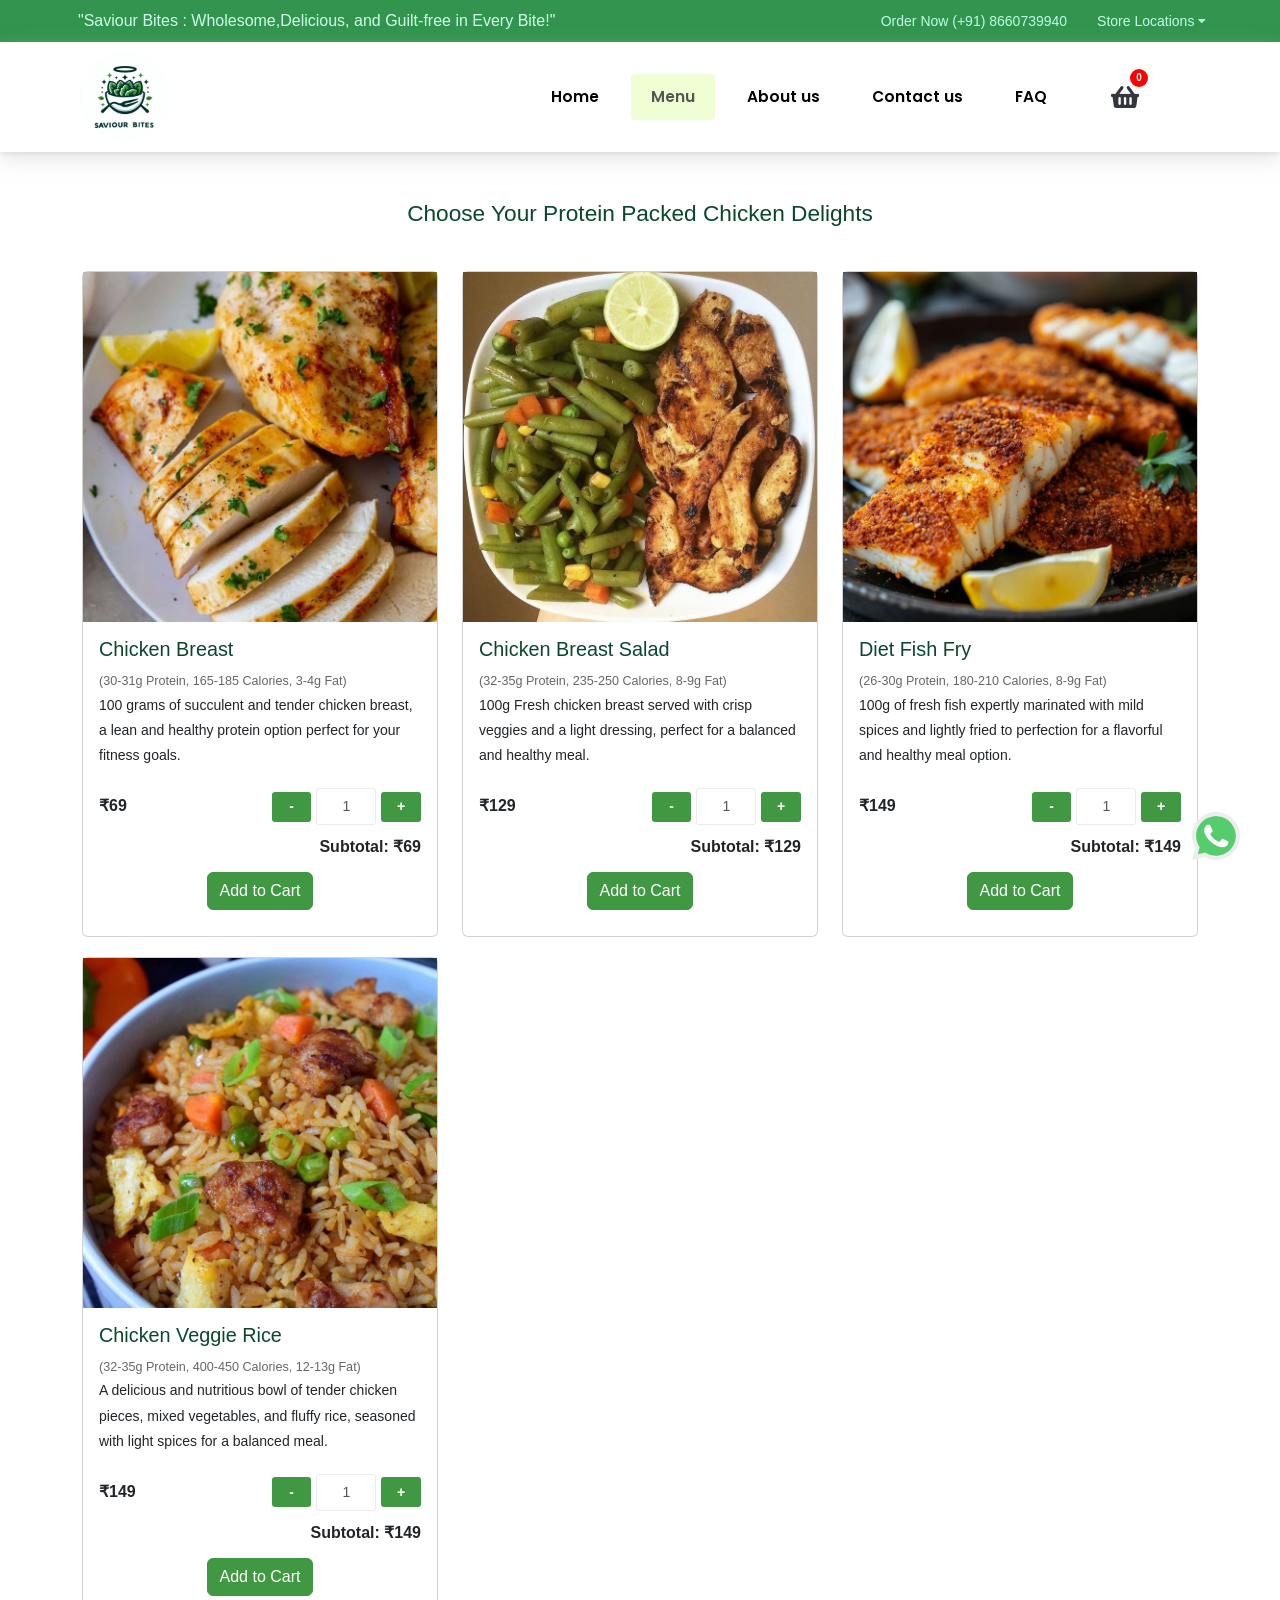
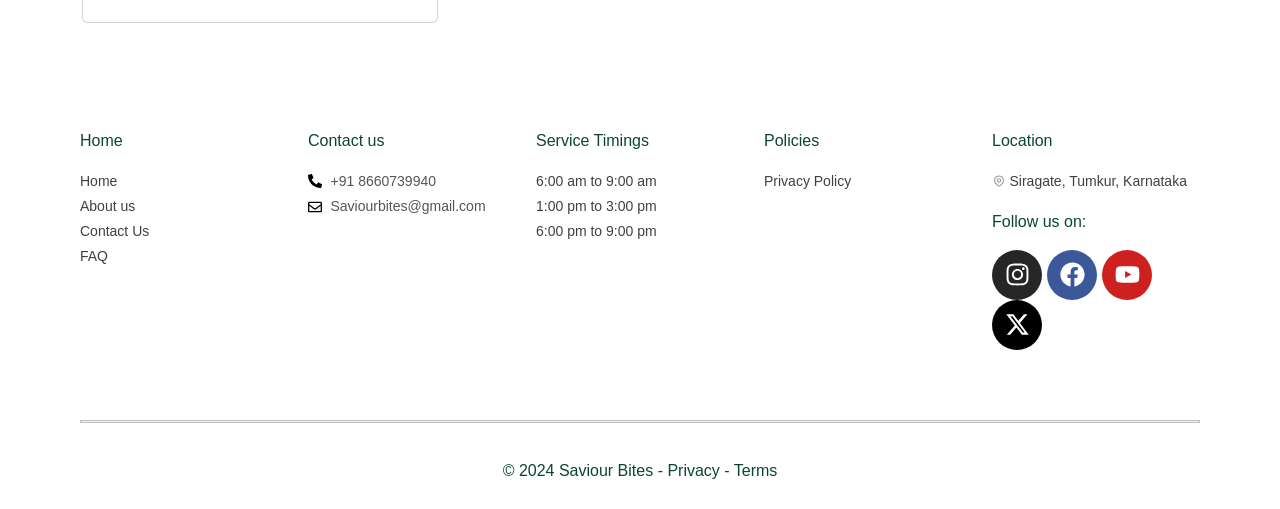
<file: chicken.html>
<!DOCTYPE html>
<html lang = "en">
<head>
    <meta charset = "UTF-8">
    <meta name = "viewport" content = "width=device-width, initial scale = 1.0" >
    <title>Chicken Delights | Saviour Bites</title>

    <link rel = "stylesheet" href = "css/style.css">
    <link href ="https://cdn.jsdelivr.net/npm/bootstrap@5.3.0-alpha2/dist/css/bootstrap.min.css" rel="stylesheet"
      integrity ="sha384-aFq/bzH65dt+w6FI2ooMVUpc+21e0SRygnTpmBvdBgSdnuTN7QbdgL+OapgHtvPp" crossorigin="anonymous">

    <link href="https://cdn.jsdelivr.net/npm/bootstrap-icons/font/bootstrap-icons.css" rel="stylesheet">


      
      <meta name='robots' content='max-image-preview:large'/>
      <script>
          window._wca = window._wca || [];
      </script>

      <link rel="dns-prefetch" href="//fonts.googleapis.com">
      <link rel="dns-prefetch" href="//s.w.org">


      <link href="https://fonts.googleapis.com/css?family=Rubik:100,300,400,500,700|Poppins:100,300,400,500,700|Oswald:100,300,400,500,700&display=swap" rel="stylesheet">
      <link href="https://fonts.gstatic.com/s/rubik/v28/iJWKBXyIfDnIV7nBrXw.woff2" >
      <link href="https://fonts.gstatic.com/s/poppins/v21/pxiEyp8kv8JHgFVrJJfecg.woff2" >
      <link href="https://fonts.gstatic.com/s/poppins/v21/pxiByp8kv8JHgFVrLEj6Z1xlFQ.woff2" >
           
      <script type='application/javascript' id='pys-version-script'>
          console.log('PixelYourSite Free version 9.7.2');
      </script>

      <link rel='dns-prefetch' href='//stats.wp.com'/>
      <link rel='dns-prefetch' href='//www.googletagmanager.com'/>
 
 
 
      <link rel='stylesheet' id='freshio-style-css' href='css/wp-content-themes-freshio-Styles.css' type='text/css' media='all'/>
      <link rel='stylesheet' id='elementor-frontend-css' href='css/wp-content-plugins-elementor-frontend.css' type='text/css' media='all'/>
      <link rel='stylesheet' id='widget-nav-menu-css' href='css/navigation-bar.css' type='text/css' media='all'/>
      <link rel='stylesheet' id='google-fonts-1-css' href='https://fonts.googleapis.com/css?family=Rubik%3A100%2C100italic%2C200%2C200italic%2C300%2C300italic%2C400%2C400italic%2C500%2C500italic%2C600%2C600italic%2C700%2C700italic%2C800%2C800italic%2C900%2C900italic%7CPoppins%3A100%2C100italic%2C200%2C200italic%2C300%2C300italic%2C400%2C400italic%2C500%2C500italic%2C600%2C600italic%2C700%2C700italic%2C800%2C800italic%2C900%2C900italic%7COswald%3A100%2C100italic%2C200%2C200italic%2C300%2C300italic%2C400%2C400italic%2C500%2C500italic%2C600%2C600italic%2C700%2C700italic%2C800%2C800italic%2C900%2C900italic&#038;display=auto&#038;ver=9e6a04923c2b57bd9000aa3bba533e2a' type='text/css' media='all'/>
      <link rel="stylesheet" href="https://cdnjs.cloudflare.com/ajax/libs/font-awesome/5.15.4/css/all.min.css">
      <link rel="preconnect" href="https://fonts.gstatic.com/" crossorigin>

      <!-- For Adverstiement purpose through social media platforms-->
      <!-- Meta Pixel Code -->

      <script type='text/javascript'>
        !function(f, b, e, v, n, t, s) {
            if (f.fbq) return;
            n = f.fbq = function() {
                n.callMethod ? n.callMethod.apply(n, arguments) : n.queue.push(arguments)
            };
            if (!f._fbq) f._fbq = n;
            n.push = n;
            n.loaded = !0;
            n.version = '2.0';
            n.queue = [];
            t = b.createElement(e);
            t.async = !0;
            t.src = v;
            s = b.getElementsByTagName(e)[0];
            s.parentNode.insertBefore(t, s)
        }(window, document, 'script', 'https://connect.facebook.net/en_US/fbevents.js?v=next');
    
        fbq('init', 'YOUR_PIXEL_ID');

        fbq('track', 'PageView');
    </script>
    
    <noscript>
        <img height="1" width="1" style="display:none" alt="fbpx"
            src="https://www.facebook.com/tr?id=YOUR_PIXEL_ID&ev=PageView&noscript=1"/>
    </noscript>

    <!-- End Meta Pixel Code -->
      
    <!-- Jetpack Open Graph Tags     --  used to control how your website's content appears when it's shared on social media platforms-->

      <meta property="og:type" content="website"/>
      <meta property="og:title" content="Chicken Delights | Saviour Bites"/>
      <meta property="og:description" content="Discover our Chicken Delights at Saviour Bites!"/>
      <meta property="og:url" content="https://saviourbites.com/chicken"/>
      <meta property="og:site_name" content="Saviour Bites"/>
      <meta property="og:image" content="https://saviourbites.com/Images/Saviour bites.jpeg"/>
      <meta property="og:image:width" content="1500"/>
      <meta property="og:image:height" content="700"/>
      <meta property="og:image:alt" content="Saviour Bites Logo"/>
      <meta property="og:locale" content="en_US"/>
      <meta name="twitter:text:title" content="Egg Delights | Saviour Bites"/>
      <meta name="twitter:card" content="summary_large_image"/>

      <!-- End Jetpack Open Graph Tags -->


          
      <link rel="icon" href="Images/Saviour Bites.jpeg" sizes="32x32"/>
      <link rel="icon" href="Images/Saviour Bites.jpeg" sizes="192x192"/>
      <link rel="apple-touch-icon" href="Images/Saviour Bites.jpeg"/>
      <meta name="msapplication-TileImage" content="Images/Saviour Bites.jpeg"/>

</head>





<body >
    <div data-elementor-type="header" data-elementor-id="8559" class="elementor elementor-8559 elementor-location-header" data-elementor-post-type="elementor_library">      
        <div class="elementor-section elementor-top-section elementor-element elementor-element-5d0e5c3 elementor-hidden-tablet elementor-hidden-mobile elementor-section-boxed elementor-section-height-default elementor-section-height-default" data-id="5d0e5c3" data-element_type="section" data-settings="{&quot;background_background&quot;:&quot;classic&quot;}">
            <div class="elementor-container elementor-column-gap-default">
                <div class="elementor-column elementor-col-33 elementor-top-column elementor-element elementor-element-5bac8dc" data-id="5bac8dc" data-element_type="column">
                    <div class="elementor-widget-wrap elementor-element-populated">
                        <div class="elementor-element elementor-element-616f08c elementor-widget elementor-widget-heading" data-id="616f08c" data-element_type="widget" data-widget_type="heading.default">
                            <div class="elementor-widget-container">
                                <h2 class="elementor-heading-title elementor-size-default">"Saviour Bites : Wholesome,Delicious, and Guilt-free in Every Bite!"</h2>
                            </div>
                        </div>
                    </div>
                </div>
                <div class="elementor-column elementor-col-33 elementor-top-column elementor-element elementor-element-6a9e9ea" data-id="6a9e9ea" data-element_type="column">
                    <div class="elementor-widget-wrap elementor-element-populated">
                        <div class="elementor-element elementor-element-df2bffa elementor-widget elementor-widget-icon-box" data-id="df2bffa" data-element_type="widget" data-widget_type="icon-box.default">
                            <div class="elementor-widget-container">
                                <div class="elementor-icon-box-wrapper">
                                    <div class="elementor-icon-box-content">
                                        <h3 class="elementor-icon-box-title">
                                            <a href="tel:8660739940%20">Order Now (+91) 8660739940  						</a>
                                        </h3>
                                    </div>
                                </div>
                            </div>
                        </div>
                    </div>
                </div>
                <div class="elementor-column elementor-col-33 elementor-top-column elementor-element elementor-element-4b9b57f" data-id="4b9b57f" data-element_type="column">
                    <div class="elementor-widget-wrap elementor-element-populated">
                        <div class="elementor-element elementor-element-154e8f0 elementor-nav-menu__align-end elementor-nav-menu--stretch elementor-nav-menu__text-align-center elementor-nav-menu--dropdown-tablet elementor-widget elementor-widget-nav-menu" data-id="154e8f0" data-element_type="widget" data-settings="{&quot;full_width&quot;:&quot;stretch&quot;,&quot;layout&quot;:&quot;horizontal&quot;,&quot;submenu_icon&quot;:{&quot;value&quot;:&quot;&lt;i class=\&quot;fas fa-caret-down\&quot;&gt;&lt;\/i&gt;&quot;,&quot;library&quot;:&quot;fa-solid&quot;}}" data-widget_type="nav-menu.default">
                            <div class="elementor-widget-container">
                            <nav aria-label="Menu" class="elementor-nav-menu--main elementor-nav-menu__container elementor-nav-menu--layout-horizontal e--pointer-none">
                                    <ul id="menu-1-154e8f0" class="elementor-nav-menu">
                                        <li class="menu-item menu-item-type-custom menu-item-object-custom menu-item-has-children menu-item-8462">
                                            <a href="#" class="elementor-item elementor-item-anchor" tabindex="-1">Store locations
                                                <i class="fas fa-caret-down dropdown-icon"></i> <!-- Added dropdown icon here -->
                                            </a>
                                            <ul class="submenu elementor-nav-menu">
                                                <li class="loc1 menu-item menu-item-type-custom menu-item-object-custom menu-item-8460">
                                                    <a href="#" class="elementor-sub-item">Tumkur, Karnataka</a>
                                                </li>
                                            </ul>
                                        </li>
                                    </ul>
                                </nav>
                                <nav class="elementor-nav-menu--dropdown elementor-nav-menu__container" aria-hidden="true">
                                    <ul id="menu-2-154e8f0" class="elementor-nav-menu">
                                        <li class="menu-item menu-item-type-custom menu-item-object-custom menu-item-has-children menu-item-8462">
                                            <a href="#" class="elementor-item elementor-item-anchor" tabindex="-1">Store locations
                                                <i class="fas fa-caret-down dropdown-icon"></i> <!-- Added dropdown icon here -->
                                            </a>
                                            <ul class="submenu elementor-nav-menu">
                                                <li class="loc1 menu-item menu-item-type-custom menu-item-object-custom menu-item-8460">
                                                    <a href="#" class="elementor-sub-item" tabindex="-1">Tumkur, Karnataka</a>
                                                </li>
                                            </ul>
                                        </li>
                                    </ul>
                                </nav>
                            </div>
                        </div>
                    </div>
                </div>
            </div>
        </div>

        <!--Navigation-->
        <section class="elementor-section elementor-top-section elementor-element elementor-element-4797636 elementor-hidden-tablet elementor-hidden-mobile elementor-section-boxed elementor-section-height-default elementor-section-height-default" data-id="4797636" data-element_type="section" data-settings="{&quot;background_background&quot;:&quot;classic&quot;,&quot;sticky&quot;:&quot;top&quot;,&quot;sticky_on&quot;:[&quot;desktop&quot;,&quot;tablet&quot;,&quot;mobile&quot;],&quot;sticky_offset&quot;:0,&quot;sticky_effects_offset&quot;:0}">
            <div class="elementor-container elementor-column-gap-default">
                <div class="elementor-column elementor-col-33 elementor-top-column elementor-element elementor-element-88d2fa5" data-id="88d2fa5" data-element_type="column">
                    <div class="elementor-widget-wrap elementor-element-populated">
                        <div class="elementor-element elementor-element-40a7931 elementor-widget elementor-widget-image" data-id="40a7931" data-element_type="widget" data-widget_type="image.default">
                            <div class="elementor-widget-container">
                                <a href="/">
                                    <img width="404" height="296" src="Images/Saviour Bites.jpeg" class="attachment-full size-full wp-image-7070" alt="Saviour Bites Logo" fetchpriority="high">
                                </a>
                            </div>
                        </div>
                    </div>
                </div>    
                <div class="elementor-column elementor-col-33 elementor-top-column elementor-element elementor-element-2c1681c" data-id="2c1681c" data-element_type="column">
                    <div class="elementor-widget-wrap elementor-element-populated">
                        <div class="elementor-element elementor-element-26db349 elementor-nav-menu__align-end elementor-nav-menu--stretch elementor-nav-menu__text-align-center elementor-nav-menu--dropdown-tablet elementor-nav-menu--toggle elementor-nav-menu--burger elementor-widget elementor-widget-nav-menu" data-id="26db349" data-element_type="widget" data-settings="{&quot;full_width&quot;:&quot;stretch&quot;,&quot;layout&quot;:&quot;horizontal&quot;,&quot;submenu_icon&quot;:{&quot;value&quot;:&quot;&lt;i class=\&quot;fas fa-caret-down\&quot;&gt;&lt;\/i&gt;&quot;,&quot;library&quot;:&quot;fa-solid&quot;},&quot;toggle&quot;:&quot;burger&quot;}" data-widget_type="nav-menu.default">
                            <div class="elementor-widget-container">
                                <nav aria-label="Menu" class="elementor-nav-menu--main elementor-nav-menu__container elementor-nav-menu--layout-horizontal e--pointer-background e--animation-fade">
                                    <ul id="menu-1-26db349" class="elementor-nav-menu">
                                        <li class="menu-item menu-item-type-post_type menu-item-object-page menu-item-home current-menu-item page_item page-item-55 current_page_item menu-item-7123">
                                            <a href="/" aria-current="page" class="elementor-item ">Home</a>
                                        </li>
                                        <li class="menu-item menu-item-type-post_type menu-item-object-page menu-item-7126">
                                            <a href="menu" class="elementor-item  elementor-item-active">Menu</a>
                                            <ul class="submenu">
                                                <li><a href="curatedmeals">Curated Meals</a></li>
                                                <li><a href="chicken">Chicken Delights</a></li>
                                                <li><a href="egg">Egg Delights</a></li>
                                                <li><a href="drinks">Nutritious Drinks</a></li>
                <!--                                <li><a href="heartybites">Hearty Bites</a></li>           -->
                                                <li><a href="dryfruits">Dry Fruits</a></li>
                                                <li><a href="fruits">Fresh Fruits</a></li>
                                                <li><a href="veggies">Veggies</a></li>
                                                <li><a href="sprouts">Power Proteins & Sprouts</a></li>
                                                
                                            </ul>
                                        </li>
                                        <li class="menu-item menu-item-type-post_type menu-item-object-page menu-item-7124">
                                            <a href="about" class="elementor-item">About us</a>
                                        </li>
                                        <li class="menu-item menu-item-type-post_type menu-item-object-page menu-item-7125">
                                            <a href="contact" class="elementor-item ">Contact us</a>
                                        </li>
                                        <li class="menu-item menu-item-type-post_type menu-item-object-page menu-item-7125">
                                            <a href="faq" class="elementor-item ">FAQ</a>
                                        </li>
                                    </ul>
                                </nav>  
                                <div class="elementor-menu-toggle" role="button" tabindex="0" aria-label="Menu Toggle" aria-expanded="false">
                                    <i aria-hidden="true" role="presentation" class="elementor-menu-toggle__icon--open fas fa-bars"></i>
                                    <i aria-hidden="true" role="presentation" class="elementor-menu-toggle__icon--close eicon-close"></i>
                                    <span class="elementor-screen-only">Menu</span>
                                </div>
                                <nav class="elementor-nav-menu--dropdown elementor-nav-menu__container" aria-hidden="true">
                                    <ul id="menu-2-26db349" class="elementor-nav-menu">
                                        <li class="menu-item menu-item-type-post_type menu-item-object-page menu-item-home current-menu-item page_item page-item-55 current_page_item menu-item-7123">
                                            <a href="/" aria-current="page" class="elementor-item elementor-item-active" tabindex="-1">Home</a>
                                        </li>
                                        <li class="menu-item menu-item-type-post_type menu-item-object-page menu-item-7126">
                                            <a href="menu" class="elementor-item  elementor-item-active" tabindex="-1">Menu</a>
                                            <ul class="submenu">
                                                <li><a href="curatedmeals">Curated Meals</a></li>
                                                <li><a href="chicken">Chicken Delights</a></li>
                                                <li><a href="egg">Egg Delights</a></li>
                                                <li><a href="drinks">Nutritious Drinks</a></li>
                <!--                                <li><a href="heartybites">Hearty Bites</a></li>           -->
                                                <li><a href="dryfruits">Dry Fruits</a></li>
                                                <li><a href="fruits">Fresh Fruits</a></li>
                                                <li><a href="veggies">Veggies</a></li>
                                                <li><a href="sprouts">Power Proteins & Sprouts</a></li>
                                                
                                            </ul>
                                        </li>
                                        <li class="menu-item menu-item-type-post_type menu-item-object-page menu-item-7124">
                                            <a href="about" class="elementor-item" tabindex="-1">About us</a>
                                        </li>
                                        <li class="menu-item menu-item-type-post_type menu-item-object-page menu-item-7125">
                                            <a href="contact" class="elementor-item" tabindex="-1">Contact us</a>
                                        </li>
                                        <li class="menu-item menu-item-type-post_type menu-item-object-page menu-item-7125">
                                            <a href="faq" class="elementor-item ">FAQ</a>
                                        </li>
                                    </ul>
                                </nav>  
                            </div>
                        </div>
                    </div>
                </div>  
                
                <div id="cart-sidebar" class="cart-sidebar">
                    <div class="cart-header">
                        <button class="close-cart" onclick="toggleCart()">X</button>
                        <h2>Your Cart</h2>
                    </div>
                    <div id="cart-container">
                        <!-- Cart items will display here -->
                    </div>
                </div>
                    
                <div class=" elementor-column elementor-col-33 elementor-top-column elementor-element elementor-element-699006c elementor-hidden-tablet elementor-hidden-mobile" data-id="699006c" data-element_type="column">
                    <div class=" elementor-widget-wrap elementor-element-populated ">                 
        <!--            <a href="cart" class="elementor-button-1">    -->
                            <div class="icon-container" onclick="toggleCart()">
                                <i class="fas fa-shopping-basket fa-shopping-basket-1" aria-hidden="true"></i>
                                <span class="elementor-button-icon-qty" data-counter="0">0</span>
                            </div>
        <!--            </a>     -->
                    </div>
                </div>   
            </div>
        </section>


        <!--Navigation-->
        <section class="elementor-section elementor-top-section elementor-element elementor-element-5eefcd9 elementor-hidden-desktop elementor-section-boxed elementor-section-height-default elementor-section-height-default" data-id="5eefcd9" data-element_type="section" data-settings="{&quot;background_background&quot;:&quot;classic&quot;,&quot;sticky&quot;:&quot;top&quot;,&quot;sticky_on&quot;:[&quot;desktop&quot;,&quot;tablet&quot;,&quot;mobile&quot;],&quot;sticky_offset&quot;:0,&quot;sticky_effects_offset&quot;:0}">
           <div class="elementor-container elementor-column-gap-default">
                <div class="elementor-column elementor-col-33 elementor-top-column elementor-element elementor-element-c3b3f83" data-id="c3b3f83" data-element_type="column">
                    <div class="elementor-widget-wrap elementor-element-populated">
                        <div class="elementor-element elementor-element-50c31d9 elementor-widget elementor-widget-image" data-id="50c31d9" data-element_type="widget" data-widget_type="image.default">
                            <div class="elementor-widget-container">
                                <a href="/">
                                    <img width="404" height="296" src="Images/Saviour Bites.jpeg" class="attachment-full size-full wp-image-7070" alt="Saviour Bites Logo" fetchpriority="high">
                                </a>
                            </div>
                        </div>
                    </div>
                </div> 

                       <!-- Cart Sidebar -->

                <div id="cart-sidebar-mobile" class="cart-sidebar">
                    <div class="cart-header">
                        <button class="close-cart" onclick="toggleCart()">X</button>
                        <h2>Your Cart</h2>
                    </div>
                    <div id="cart-container-mobile">
                        <!-- Cart items will display here -->
                    </div>
                </div>
                
                    
                <div class="elementor-column elementor-col-33 elementor-top-column elementor-element elementor-element-3c622f5" data-id="3c622f5" data-element_type="column">
                    <div class="elementor-widget-wrap elementor-element-populated">
                        <div class="icon-container" onclick="toggleCart()">
                            <i class="fas fa-shopping-basket fa-shopping-basket-1" aria-hidden="true"></i>
                            <span class="elementor-button-icon-qty" data-counter="0">0</span>
                        </div>
                    </div>
                </div>

                <div class="elementor-column elementor-col-33 elementor-top-column elementor-element elementor-element-59cdae3" data-id="59cdae3" data-element_type="column">
                    <div class="elementor-widget-wrap elementor-element-populated">
                        <div class="elementor-element elementor-element-4d78a4d elementor-nav-menu__align-end elementor-nav-menu--stretch elementor-nav-menu__text-align-center elementor-nav-menu--dropdown-tablet elementor-nav-menu--toggle elementor-nav-menu--burger elementor-widget elementor-widget-nav-menu" data-id="4d78a4d" data-element_type="widget" data-settings="{&quot;full_width&quot;:&quot;stretch&quot;,&quot;layout&quot;:&quot;horizontal&quot;,&quot;submenu_icon&quot;:{&quot;value&quot;:&quot;&lt;i class=\&quot;fas fa-caret-down\&quot;&gt;&lt;\/i&gt;&quot;,&quot;library&quot;:&quot;fa-solid&quot;},&quot;toggle&quot;:&quot;burger&quot;}" data-widget_type="nav-menu.default">
                            <nav aria-label="Menu" class="elementor-nav-menu--main elementor-nav-menu__container elementor-nav-menu--layout-horizontal e--pointer-underline e--animation-slide">
                                <ul id="menu-1-4d78a4d" class="elementor-nav-menu">
                                    <li class="menu-item menu-item-type-post_type menu-item-object-page menu-item-home current-menu-item page_item page-item-55 current_page_item menu-item-7123">
                                        <a href="/" aria-current="page" class="elementor-item elementor-item-active">Home</a>
                                    </li>
                                    <li class="menu-item menu-item-type-post_type menu-item-object-page menu-item-7126">
                                        <a href="menu" class="elementor-item">Menu</a>
                                        <ul class="submenu">
                                            <li><a href="curatedmeals">Curated Meals</a></li>
                                            <li><a href="chicken">Chicken Delights</a></li>
                                            <li><a href="egg">Egg Delights</a></li>
                                            <li><a href="drinks">Nutritious Drinks</a></li>
                <!--                                <li><a href="heartybites">Hearty Bites</a></li>           -->
                                            <li><a href="dryfruits">Dry Fruits</a></li>
                                            <li><a href="fruits">Fresh Fruits</a></li>
                                            <li><a href="veggies">Veggies</a></li>
                                            <li><a href="sprouts">Power Proteins & Sprouts</a></li>
                                           
                                        </ul>
                                    </li>
                                    <li class="menu-item menu-item-type-post_type menu-item-object-page menu-item-7124">
                                        <a href="about" class="elementor-item">About us</a>
                                    </li>
                                    <li class="menu-item menu-item-type-post_type menu-item-object-page menu-item-7125">
                                        <a href="contact" class="elementor-item">Contact us</a>
                                    </li>
                                    <li class="menu-item menu-item-type-post_type menu-item-object-page menu-item-7125">
                                        <a href="faq" class="elementor-item ">FAQ</a>
                                    </li>
                                </ul>
                            </nav>
                            <div class="toggle-1" role="button" tabindex="0" aria-label="Menu Toggle" aria-expanded="false">
                                <i aria-hidden="true" role="presentation" class="toggle-icon-open fas fa-bars"></i>
                                <i aria-hidden="true" role="presentation" class="toggle-icon-close  fas fa-times"></i>
                                <span class="elementor-screen-only">Menu</span>
                            </div>
                            <nav class="elementor-nav-menu--dropdown-1" aria-hidden="true">
                                <ul id="menu-expand widget_nav_menu" >
                                    <li class="menu-item menu-item-type-post_type menu-item-object-page menu-item-home current-menu-item nav-menu-mob page_item page-item-55 current_page_item menu-item-7123">
                                        <a href="/" aria-current="page" class="elementor-item elementor-item-active" tabindex="-1">Home</a>
                                    </li>
                                    <li class="menu-item menu-item-7126   ">
                                        <a href="menu" class="elementor-item accordion-menu nav-menu-mob" tabindex="-1">
                                            <span class="menu-text">Menu</span>
                                            <i class="bi bi-chevron-down ms-auto"></i>
                                        </a>
                                        <ul class="submenu-1" style="display: none;">
                                            <li><a href="curatedmeals">Curated Meals</a></li>
                                            <li><a href="chicken">Chicken Delights</a></li>
                                            <li><a href="egg">Egg Delights</a></li>
                                            <li><a href="drinks">Nutritious Drinks</a></li>
                <!--                                <li><a href="heartybites">Hearty Bites</a></li>           -->
                                            <li ><a href="dryfruits">Dry Fruits</a></li>
                                            <li><a href="fruits">Fresh Fruits</a></li>
                                            <li><a href="veggies">Veggies</a></li>
                                            <li><a href="sprouts">Power Proteins & Sprouts</a></li>
                                            
                                        </ul>
                                    </li>
                                    <li class="menu-item menu-item-type-post_type menu-item-object-page menu-item-7124 nav-menu-mob">
                                        <a href="about" class="elementor-item " tabindex="-1">About us</a>
                                    </li>
                                    <li class="menu-item menu-item-type-post_type menu-item-object-page menu-item-7125 nav-menu-mob">
                                        <a href="contact" class="elementor-item " tabindex="-1">Contact us</a>
                                    </li>
                                    <li class="menu-item menu-item-type-post_type menu-item-object-page menu-item-7125 nav-menu-mob">
                                        <a href="faq" class="elementor-item ">FAQ</a>
                                    </li>
                                </ul>
                            </nav>  
                        </div>
                    </div>
                </div>
            </div>
        </section>
    </div>

    
    <div data-elementor-type="wp-page" data-elementor-id="55" class="elementor elementor-55" data-elementor-post-type="page" >
        <section class="elementor-section  elementor-top-section elementor-element-62a266b elementor-element-552611 elementor-element-55555 elementor-section-boxed elementor-section-height-default elementor-section-height-default custom-accordion" data-id="62a266b" data-element_type="section" style="padding: 30px; margin:30px ;">
            <div class="elementor-container elementor-column-gap-default">
                <div class="elementor-widget-wrap elementor-element-populated">
                    <div class="elementor-element elementor-element-3f0e1ee elementor-element-4545 elementor-widget elementor-widget-heading" data-id="3f0e1ee" data-element_type="widget" data-widget_type="heading.default" style="padding-bottom: 5px;" >
                        <div class="elementor-widget-container" >
                            <h3 >Choose Your Protein Packed Chicken Delights</h3>
                        </div>
                    </div>

                    <style>
                        @media screen and (min-width: 768px) {
                            .Submitdiv {                              
                                padding-right: 0px !important;
                            }
                        }
                    </style>

                    <div class="container-fluid">
                        <div class="row mt-4">
                    
                            <!-- Chicken Breast Card -->
                            <div class="col-12 col-sm-6 col-md-4">
                                <div class="card" style="margin-bottom: 20px;">
                                    <!-- Product Image -->
                                    <img src="Images/chicken breast.jpg" class="card-img-top" alt="Chicken Breast">
                                    
                                    <div class="card-body">
                                        <h4 class="card-title">Chicken Breast</h4>
                            
                                        <div style="font-size: 0.9em; color: #666;">(30-31g Protein, 165-185 Calories, 3-4g Fat)</div>
                                        <p>100 grams of succulent and tender chicken breast, a lean and healthy protein option perfect for your fitness goals.</p>
                            
                                        <!-- Price and Quantity Controls -->
                                        <div class="d-flex justify-content-between align-items-center">
                                            <!-- Price (Left) -->
                                            <div style="font-weight: bold; font-size: 1rem;">
                                                <strong>₹69</strong>
                                            </div>
                            
                                            <!-- Quantity Controls (Right) -->
                                            <div class="quantity-controls d-flex align-items-center">
                                                <button onclick="decreaseQuantity(1)">-</button>
                                                <input type="number" id="quantity1" value="1" min="1" onchange="updateSubtotal(1, 69)" data-product="Chicken Breast" data-category="chickenbreast" data-price="69">
                                                <button onclick="increaseQuantity(1)">+</button>
                                            </div>
                                        </div>
                                        
                                        <!-- Subtotal (Below) -->
                                        <div class="text-end mt-2" style="font-weight: bold; font-size: 1rem;">
                                            Subtotal: <span id="subtotal1">₹69</span>
                                        </div>
                            
                                        <div class="Submitdiv d-flex justify-content-center align-items-center">
                                            <button class="Submit btn btn-primary" data-bs-toggle="modal" data-bs-target="#exampleModal" onclick="addToCart('chickenbreast');">Add to Cart</button>
                                        </div>
                                    </div>
                                </div>
                            </div>
                    
                            <!-- Chicken Breast Salad Card -->
                            <div class="col-12 col-sm-6 col-md-4">
                                <div class="card" style="margin-bottom: 20px;">
                                    <!-- Product Image -->
                                    <img src="Images/Chicken_Breast_salad.jpg" class="card-img-top" alt="Chicken Breast Salad">
                                    
                                    <div class="card-body">
                                        <h4 class="card-title">Chicken Breast Salad</h4>
                            
                                        <div style="font-size: 0.9em; color: #666;">(32-35g Protein, 235-250 Calories, 8-9g Fat)</div>
                                        <p>100g Fresh chicken breast served with crisp veggies and a light dressing, perfect for a balanced and healthy meal.</p>
                            
                                        <!-- Price and Quantity Controls -->
                                        <div class="d-flex justify-content-between align-items-center">
                                            <!-- Price (Left) -->
                                            <div style="font-weight: bold; font-size: 1rem;">
                                                <strong>₹129</strong>
                                            </div>
                            
                                            <!-- Quantity Controls (Right) -->
                                            <div class="quantity-controls d-flex align-items-center">
                                                <button onclick="decreaseQuantity(2)">-</button>
                                                <input type="number" id="quantity2" value="1" min="1" onchange="updateSubtotal(2, 129)" data-product="Chicken Breast Salad" data-category="chickenbreastsalad" data-price="129">
                                                <button onclick="increaseQuantity(2)">+</button>
                                            </div>
                                        </div>
                                        
                                        <!-- Subtotal (Below) -->
                                        <div class="text-end mt-2" style="font-weight: bold; font-size: 1rem;">
                                            Subtotal: <span id="subtotal2">₹129</span>
                                        </div>
                            
                                        <div class="Submitdiv d-flex justify-content-center align-items-center">
                                            <button class="Submit btn btn-primary" data-bs-toggle="modal" data-bs-target="#exampleModal" onclick="addToCart('chickenbreastsalad');">Add to Cart</button>
                                        </div>
                                    </div>
                                </div>
                            </div>
                            
                            <!-- Diet Fish Fry -->
                            <div class="col-12 col-sm-6 col-md-4">
                                <div class="card" style="margin-bottom: 20px;">
                                    <!-- Product Image -->
                                    <img src="Images/fish_fry.jpg" class="card-img-top" alt="Diet Fish Fry">
                                    
                                    <div class="card-body">
                                        <h4 class="card-title">Diet Fish Fry</h4>
                            
                                        <div style="font-size: 0.9em; color: #666;">(26-30g Protein, 180-210 Calories, 8-9g Fat)</div>
                                        <p>100g of fresh fish expertly marinated with mild spices and lightly fried to perfection for a flavorful and healthy meal option.</p>
                            
                                        <!-- Price and Quantity Controls -->
                                        <div class="d-flex justify-content-between align-items-center">
                                            <!-- Price (Left) -->
                                            <div style="font-weight: bold; font-size: 1rem;">
                                                <strong>₹149</strong>
                                            </div>
                            
                                            <!-- Quantity Controls (Right) -->
                                            <div class="quantity-controls d-flex align-items-center">
                                                <button onclick="decreaseQuantity(5)">-</button>
                                                <input type="number" id="quantity5" value="1" min="1" onchange="updateSubtotal(5, 149)" data-product="Diet Fried Fish" data-category="dietfriedfish" data-price="149">
                                                <button onclick="increaseQuantity(5)">+</button>
                                            </div>
                                        </div>
                                        
                                        <!-- Subtotal (Below) -->
                                        <div class="text-end mt-2" style="font-weight: bold; font-size: 1rem;">
                                            Subtotal: <span id="subtotal5">₹149</span>
                                        </div>
                            
                                        <div class="Submitdiv d-flex justify-content-center align-items-center">
                                            <button class="Submit btn btn-primary" data-bs-toggle="modal" data-bs-target="#exampleModal" onclick="addToCart('dietfriedfish');">Add to Cart</button>
                                        </div>
                                    </div>
                                </div>
                            </div>
                            
                            <div class="col-12 col-sm-6 col-md-4">
                                <div class="card" style="margin-bottom: 20px;">
                                    <!-- Product Image -->
                                    <img src="Images/chicken_veggie_rice.jpg" class="card-img-top" alt="Chicken Veggie Rice">
                            
                                    <div class="card-body">
                                        <h4 class="card-title">Chicken Veggie Rice</h4>
                            
                                        <div style="font-size: 0.9em; color: #666;">(32-35g Protein, 400-450 Calories, 12-13g Fat)</div>
                                        <p>A delicious and nutritious bowl of tender chicken pieces, mixed vegetables, and fluffy rice, seasoned with light spices for a balanced meal.</p>
                            
                                        <!-- Price and Quantity Controls -->
                                        <div class="d-flex justify-content-between align-items-center">
                                            <!-- Price (Left) -->
                                            <div style="font-weight: bold; font-size: 1rem;">
                                                <strong>₹149</strong>
                                            </div>
                            
                                            <!-- Quantity Controls (Right) -->
                                            <div class="quantity-controls d-flex align-items-center">
                                                <button onclick="decreaseQuantity(4)">-</button>
                                                <input type="number" id="quantity4" value="1" min="1" onchange="updateSubtotal(4, 149)" data-product="Chicken Veggie Rice" data-category="Chicken Veggie Rice" data-price="149">
                                                <button onclick="increaseQuantity(4)">+</button>
                                            </div>
                                        </div>
                            
                                        <!-- Subtotal (Below) -->
                                        <div class="text-end mt-2" style="font-weight: bold; font-size: 1rem;">
                                            Subtotal: <span id="subtotal4">₹149</span>
                                        </div>
                            
                                        <div class="Submitdiv d-flex justify-content-center align-items-center">
                                            <button class="Submit btn btn-primary" data-bs-toggle="modal" data-bs-target="#exampleModal" onclick="addToCart('Chicken Veggie Rice');">Add to Cart</button>
                                        </div>
                                    </div>
                                </div>
                            </div>
                    
                        </div>
                    </div>
                    
                    <!-- Modal -->
                     
                    <div class="modal fade mx-auto" id="exampleModal" tabindex="-1" aria-labelledby="exampleModalLabel" aria-hidden="true" >
                        <div class="modal-dialog modal-dialog-centered">
                            <div class="modal-content">
                                <div class="modal-header">
                                    <h1 class="modal-title fs-5" id="exampleModalLabel">Dear Customer</h1>
                                    <button type="button" class="btn-close" data-bs-dismiss="modal" aria-label="Close"></button>
                                </div>
                                <div class="modal-body">
                                    <p class="cart-message">Items added to cart, Please Check!!</p>
                                    
                                    <p><B>Note: </B>Please place your Order atleast 2 hours prior. <br>                          
                                    </p>
                                </div>
                        
                                <style>        
                                    .cart-message {
                                        margin-bottom: 15px; /* Add space below the message */
                                    }
                                </style>
<!--                                
                                <div class="modal-body">
                                    <p class="cart-message">Items added to cart, Please Check!!</p>

                                    <p><B>Note: </B>Service Timings <br>                          
                                        6:00 am to 9:00 am  <br>
                                        1:00 pm to 3:00 pm  <br>
                                        6:00 pm to 9:00 pm
                                    </p>

                                </div>
-->                               
                                
                                <div class="modal-footer Submitdiv">
                                    <button type="button" class="btn btn-secondary" data-bs-dismiss="modal">Okay</button>
                                </div>
                            </div>
                        </div>
                    </div>

                </div>
            </div>
        </section>          
    </div>

 
    <div id="wa" class="wa__widget_container">
<!--        <div class="wa__btn_popup_txt">
            <span>Need Help? <strong>Chat with us</strong></span>
        </div> -->
        <div class="wa__popup_chat_box">
            <div class="wa__popup_content wa__popup_content_left">
                <div class="wa__popup_content_list">
                    <div class="wa__popup_content_item">                           
                        <a target="_blank" href="https://api.whatsapp.com/send?phone=918660739940" rel="nofollow noopener noreferrer" class="wa__stt wa__stt_online">
                            <div class="wa__popup_avatar nta-default-avt">
                                <svg width="48px" height="48px" class="nta-whatsapp-default-avatar" version="1.1" id="Layer_1" xmlns="http://www.w3.org/2000/svg" xmlns:xlink="http://www.w3.org/1999/xlink" x="0px" y="0px" viewBox="0 0 512 512" style="enable-background:new 0 0 512 512;" xml:space="preserve">
                                    <path style="fill:#EDEDED;" d="M0,512l35.31-128C12.359,344.276,0,300.138,0,254.234C0,114.759,114.759,0,255.117,0
                                        S512,114.759,512,254.234S395.476,512,255.117,512c-44.138,0-86.51-14.124-124.469-35.31L0,512z">
                                    </path>
                                    <path style="fill:#55CD6C;" d="M137.71,430.786l7.945,4.414c32.662,20.303,70.621,32.662,110.345,32.662
                                        c115.641,0,211.862-96.221,211.862-213.628S371.641,44.138,255.117,44.138S44.138,137.71,44.138,254.234
                                        c0,40.607,11.476,80.331,32.662,113.876l5.297,7.945l-20.303,74.152L137.71,430.786z">
                                    </path>
                                    <path style="fill:#FEFEFE;" d="M187.145,135.945l-16.772-0.883c-5.297,0-10.593,1.766-14.124,5.297
                                        c-7.945,7.062-21.186,20.303-24.717,37.959c-6.179,26.483,3.531,58.262,26.483,90.041s67.09,82.979,144.772,105.048
                                        c24.717,7.062,44.138,2.648,60.028-7.062c12.359-7.945,20.303-20.303,22.952-33.545l2.648-12.359
                                        c0.883-3.531-0.883-7.945-4.414-9.71l-55.614-25.6c-3.531-1.766-7.945-0.883-10.593,2.648l-22.069,28.248
                                        c-1.766,1.766-4.414,2.648-7.062,1.766c-15.007-5.297-65.324-26.483-92.69-79.448c-0.883-2.648-0.883-5.297,0.883-7.062
                                        l21.186-23.834c1.766-2.648,2.648-6.179,1.766-8.828l-25.6-57.379C193.324,138.593,190.676,135.945,187.145,135.945">
                                    </path>
                                </svg>
                            </div>
                        </a>
                    </div>
                </div>
            </div>
        </div>
    </div>           

    <div class="wrap_footer">
        <div data-elementor-type="wp-post" data-elementor-id="222" class="elementor elementor-222" data-elementor-post-type="ova_framework_hf_el">
            <section class="elementor-section elementor-top-section elementor-element elementor-element-5d4e8563 elementor-section-boxed elementor-section-height-default elementor-section-height-default" data-id="5d4e8563" data-element_type="section" data-settings="{&quot;background_background&quot;:&quot;classic&quot;}">
                <div class="elementor-container elementor-column-gap-default">
                    <div class="elementor-column elementor-col-25 elementor-top-column elementor-element elementor-element-4375eee0" data-id="4375eee0" data-element_type="column">
                        <div class="elementor-widget-wrap elementor-element-populated">
                            <div class="elementor-element elementor-element-a4fd1f9 elementor-widget elementor-widget-heading" data-id="a4fd1f9" data-element_type="widget" data-widget_type="heading.default">
                                <div class="elementor-widget-container">
                                    <h2 class="elementor-heading-title elementor-size-default">Home</h2>		
                                </div>
                            </div>
        <div class="elementor-element elementor-element-4bf4a9fc elementor-icon-list--layout-traditional elementor-list-item-link-full_width elementor-widget elementor-widget-icon-list" data-id="4bf4a9fc" data-element_type="widget" data-widget_type="icon-list.default">
            <div class="elementor-widget-container">
                <ul class="elementor-icon-list-items">
                    <li class="elementor-icon-list-item">
                            <a href="index">
    
                            <span class="elementor-icon-list-text">Home</span>
                            </a>
                    </li>
                    <li class="elementor-icon-list-item">
                            <a href="about">
    
                            <span class="elementor-icon-list-text">About us</span>
                            </a>
                    </li>
                    <li class="elementor-icon-list-item">
                            <a href="contact">

                            <span class="elementor-icon-list-text">Contact Us</span>
                            </a>
                    </li>
                    <li class="elementor-icon-list-item">
                            <a href="faq">

                            <span class="elementor-icon-list-text">FAQ</span>
                            </a>
                    </li>
                </ul>
            </div>
        </div>
                        </div>
                    </div>

    <div class="elementor-column elementor-col-25 elementor-top-column elementor-element elementor-element-4db4af6f" data-id="4db4af6f" data-element_type="column">
        <div class="elementor-widget-wrap elementor-element-populated">
            <div class="elementor-element elementor-element-de2a0d3 elementor-widget elementor-widget-heading" data-id="de2a0d3" data-element_type="widget" data-widget_type="heading.default">
                <div class="elementor-widget-container">
                    <h2 class="elementor-heading-title elementor-size-default">Contact us</h2>		
                </div>
            </div>
            <div class="elementor-element elementor-element-5aef998a elementor-icon-list--layout-traditional elementor-list-item-link-full_width elementor-widget elementor-widget-icon-list" data-id="5aef998a" data-element_type="widget" data-widget_type="icon-list.default">
                <div class="elementor-widget-container">
                    <ul class="elementor-icon-list-items">
                        <li class="elementor-icon-list-item">
                            <span class="elementor-icon-list-icon">
                                <svg aria-hidden="true" class="e-font-icon-svg e-fas-phone-alt" viewBox="0 0 512 512" xmlns="http://www.w3.org/2000/svg"><path d="M497.39 361.8l-112-48a24 24 0 0 0-28 6.9l-49.6 60.6A370.66 370.66 0 0 1 130.6 204.11l60.6-49.6a23.94 23.94 0 0 0 6.9-28l-48-112A24.16 24.16 0 0 0 122.6.61l-104 24A24 24 0 0 0 0 48c0 256.5 207.9 464 464 464a24 24 0 0 0 23.4-18.6l24-104a24.29 24.29 0 0 0-14.01-27.6z"></path></svg>						
                            </span>                                          
                                <span class="elementor-icon-list-text">+91 8660739940</span>                                   
                        </li>
                        <li class="elementor-icon-list-item">
                            <span class="elementor-icon-list-icon">
                                <svg aria-hidden="true" class="e-font-icon-svg e-far-envelope" viewBox="0 0 512 512" xmlns="http://www.w3.org/2000/svg"><path d="M464 64H48C21.49 64 0 85.49 0 112v288c0 26.51 21.49 48 48 48h416c26.51 0 48-21.49 48-48V112c0-26.51-21.49-48-48-48zm0 48v40.805c-22.422 18.259-58.168 46.651-134.587 106.49-16.841 13.247-50.201 45.072-73.413 44.701-23.208.375-56.579-31.459-73.413-44.701C106.18 199.465 70.425 171.067 48 152.805V112h416zM48 400V214.398c22.914 18.251 55.409 43.862 104.938 82.646 21.857 17.205 60.134 55.186 103.062 54.955 42.717.231 80.509-37.199 103.053-54.947 49.528-38.783 82.032-64.401 104.947-82.653V400H48z"></path></svg>						
                            </span>
                                <span class="elementor-icon-list-text">Saviourbites@gmail.com</span>
                        </li>
                    </ul>
                </div>
            </div>
        </div>
    </div>

    <div class="elementor-column elementor-col-25 elementor-top-column elementor-element elementor-element-4f89d3d3" data-id="4f89d3d3" data-element_type="column">
        <div class="elementor-widget-wrap elementor-element-populated">
                    <div class="elementor-element elementor-element-6b951e6 elementor-widget elementor-widget-heading" data-id="6b951e6" data-element_type="widget" data-widget_type="heading.default">
                        <div class="elementor-widget-container">
                            <h2 class="elementor-heading-title elementor-size-default">Service Timings</h2>		
                        </div>
                    </div>
            <div class="elementor-element elementor-element-7656c3f1 elementor-icon-list--layout-traditional elementor-list-item-link-full_width elementor-widget elementor-widget-icon-list" data-id="7656c3f1" data-element_type="widget" data-widget_type="icon-list.default">
                <div class="elementor-widget-container">
                    <ul class="elementor-icon-list-items">
                        <li class="elementor-icon-list-item">
                            <a href="#">
                                <span class="elementor-icon-list-text">6:00 am to 9:00 am</span>
                            </a>
                        </li>
                        <li class="elementor-icon-list-item">
                            <a href="#">
                                <span class="elementor-icon-list-text">1:00 pm to 3:00 pm</span>
                            </a>
                        </li>
                        <li class="elementor-icon-list-item">
                            <a href="#">
                                <span class="elementor-icon-list-text">6:00 pm to 9:00 pm</span>
                            </a>
                        </li>
                    </ul>
                </div>
            </div>
        </div>
    </div>
    
    <div class="elementor-column elementor-col-25 elementor-top-column elementor-element elementor-element-4db4af6f" data-id="4db4af6f" data-element_type="column">
        <div class="elementor-widget-wrap elementor-element-populated">
            <div class="elementor-element elementor-element-de2a0d3 elementor-widget elementor-widget-heading" data-id="de2a0d3" data-element_type="widget" data-widget_type="heading.default">
                <div class="elementor-widget-container">
                    <h2 class="elementor-heading-title elementor-size-default" >Policies</h2>		
                </div>
            </div>
            <div class="elementor-element elementor-element-4bf4a9fc elementor-icon-list--layout-traditional elementor-list-item-link-full_width elementor-widget elementor-widget-icon-list" data-id="4bf4a9fc" data-element_type="widget" data-widget_type="icon-list.default">
                <div class="elementor-widget-container">
                    <ul class="elementor-icon-list-items">
                        <li class="elementor-icon-list-item">
                                <a href="policies">
                                   <span class="elementor-icon-list-text">Privacy Policy</span>
                                </a>
                        </li>
                    </ul>
                </div>
            </div>
        </div>
    </div>

    <div class="elementor-column elementor-col-25 elementor-top-column elementor-element elementor-element-35f386a" data-id="35f386a" data-element_type="column">
        <div class="elementor-widget-wrap elementor-element-populated">
            <div class="elementor-element elementor-element-3630ea7 elementor-widget elementor-widget-heading" data-id="3630ea7" data-element_type="widget" data-widget_type="heading.default">
                <div class="elementor-widget-container">
                    <h2 class="elementor-heading-title elementor-size-default">Location</h2>		
                </div>
            </div>
    <div class="elementor-element elementor-element-a2d026b elementor-icon-list--layout-traditional elementor-list-item-link-full_width elementor-widget elementor-widget-icon-list" data-id="a2d026b" data-element_type="widget" data-widget_type="icon-list.default">
        <div class="elementor-widget-container">
            <ul class="elementor-icon-list-items">
                <li class="elementor-icon-list-item">
                    <span class="elementor-icon-list-icon">
                        <svg xmlns="http://www.w3.org/2000/svg" width="21" height="20" viewBox="0 0 21 20" fill="none"><path fill-rule="evenodd" clip-rule="evenodd" d="M8.20922 6.81029C8.83434 6.18517 9.68219 5.83398 10.5662 5.83398C11.4503 5.83398 12.2981 6.18517 12.9233 6.81029C13.5484 7.43542 13.8996 8.28326 13.8996 9.16732C13.8996 10.0514 13.5484 10.8992 12.9233 11.5243C12.2981 12.1495 11.4503 12.5007 10.5662 12.5007C9.68219 12.5007 8.83434 12.1495 8.20922 11.5243C7.5841 10.8992 7.23291 10.0514 7.23291 9.16732C7.23291 8.28326 7.5841 7.43542 8.20922 6.81029ZM10.5662 7.50065C10.1242 7.50065 9.70029 7.67625 9.38773 7.98881C9.07517 8.30137 8.89958 8.72529 8.89958 9.16732C8.89958 9.60935 9.07517 10.0333 9.38773 10.3458C9.70029 10.6584 10.1242 10.834 10.5662 10.834C11.0083 10.834 11.4322 10.6584 11.7448 10.3458C12.0573 10.0333 12.2329 9.60935 12.2329 9.16732C12.2329 8.72529 12.0573 8.30137 11.7448 7.98881C11.4322 7.67625 11.0083 7.50065 10.5662 7.50065Z" fill="#9D9D9D"></path><path fill-rule="evenodd" clip-rule="evenodd" d="M10.5664 3.33268C9.4127 3.33268 8.2849 3.67479 7.32562 4.31576C6.36633 4.95672 5.61866 5.86774 5.17714 6.93363C4.73562 7.99951 4.62008 9.17238 4.84514 10.3039C5.07019 11.4354 5.6257 12.4748 6.44143 13.2906C6.4414 13.2906 6.44146 13.2906 6.44143 13.2906L9.97787 16.8262C10.1341 16.9823 10.346 17.07 10.5668 17.07C10.7877 17.07 10.9995 16.9823 11.1558 16.8262L14.6913 13.2907C14.6913 13.2907 14.6913 13.2907 14.6913 13.2907C15.5071 12.4749 16.0626 11.4355 16.2877 10.3039C16.5127 9.17238 16.3972 7.99951 15.9557 6.93363C15.5142 5.86774 14.7665 4.95672 13.8072 4.31576C12.8479 3.67479 11.7201 3.33268 10.5664 3.33268ZM6.39967 2.92997C7.63303 2.10587 9.08307 1.66602 10.5664 1.66602C12.0498 1.66602 13.4998 2.10587 14.7331 2.92997C15.9665 3.75406 16.9278 4.92538 17.4955 6.2958C18.0631 7.66622 18.2117 9.1742 17.9223 10.6291C17.633 12.0839 16.9187 13.4203 15.8698 14.4692L12.334 18.005C11.8652 18.4733 11.2294 18.7367 10.5668 18.7367C9.90422 18.7367 9.26872 18.4736 8.79995 18.0053L5.26306 14.4693C4.2142 13.4204 3.49985 12.0839 3.21049 10.6291C2.92113 9.1742 3.06968 7.66622 3.63735 6.2958C4.20502 4.92538 5.16631 3.75406 6.39967 2.92997Z" fill="#9D9D9D"></path></svg>						
                    </span>
                    <a href="#">
                        <span class="elementor-icon-list-text">Siragate, Tumkur, Karnataka</span>
                    </a>
                </li>
            </ul>
        </div>
    </div>

        
    <div class="elementor-element elementor-element-a2b6c61 elementor-hidden-mobile elementor-widget elementor-widget-heading" data-id="a2b6c61" data-element_type="widget" data-widget_type="heading.default">
        <div class="elementor-widget-container">
            <h2 class="elementor-heading-title elementor-size-default">Follow us on:</h2>		
        </div>
    </div>   

    <div class="elementor-element elementor-element-e9aa0e1 e-grid-align-left elementor-hidden-mobile elementor-shape-rounded elementor-grid-0 elementor-widget elementor-widget-social-icons" data-id="e9aa0e1" data-element_type="widget" data-widget_type="social-icons.default">
        <div class="elementor-widget-container">

            
            <div class="elementor-social-icons-wrapper elementor-grid">  
                <!-- Social icons will be rendered here -->
            </div>
            

           
            <span class="elementor-grid-item">
                <a class="elementor-icon elementor-social-icon elementor-social-icon-instagram elementor-repeater-item-d0989dd" target="_blank" href = "https://www.instagram.com/saviour_bites?igsh=enY2bmRpdmZuZXZ2">
                    <span class="elementor-screen-only">Instagram</span>
                    <svg class="e-font-icon-svg e-fab-instagram" viewBox="0 0 448 512" xmlns="http://www.w3.org/2000/svg"><path d="M224.1 141c-63.6 0-114.9 51.3-114.9 114.9s51.3 114.9 114.9 114.9S339 319.5 339 255.9 287.7 141 224.1 141zm0 189.6c-41.1 0-74.7-33.5-74.7-74.7s33.5-74.7 74.7-74.7 74.7 33.5 74.7 74.7-33.6 74.7-74.7 74.7zm146.4-194.3c0 14.9-12 26.8-26.8 26.8-14.9 0-26.8-12-26.8-26.8s12-26.8 26.8-26.8 26.8 12 26.8 26.8zm76.1 27.2c-1.7-35.9-9.9-67.7-36.2-93.9-26.2-26.2-58-34.4-93.9-36.2-37-2.1-147.9-2.1-184.9 0-35.8 1.7-67.6 9.9-93.9 36.1s-34.4 58-36.2 93.9c-2.1 37-2.1 147.9 0 184.9 1.7 35.9 9.9 67.7 36.2 93.9s58 34.4 93.9 36.2c37 2.1 147.9 2.1 184.9 0 35.9-1.7 67.7-9.9 93.9-36.2 26.2-26.2 34.4-58 36.2-93.9 2.1-37 2.1-147.8 0-184.8zM398.8 388c-7.8 19.6-22.9 34.7-42.6 42.6-29.5 11.7-99.5 9-132.1 9s-102.7 2.6-132.1-9c-19.6-7.8-34.7-22.9-42.6-42.6-11.7-29.5-9-99.5-9-132.1s-2.6-102.7 9-132.1c7.8-19.6 22.9-34.7 42.6-42.6 29.5-11.7 99.5-9 132.1-9s102.7-2.6 132.1 9c19.6 7.8 34.7 22.9 42.6 42.6 11.7 29.5 9 99.5 9 132.1s2.7 102.7-9 132.1z"></path></svg>					</a>
            </span>
            

            
            <span class="elementor-grid-item">
                <a class="elementor-icon elementor-social-icon elementor-social-icon-facebook elementor-repeater-item-4edda2e" target="_blank">
                <span class="elementor-screen-only">Facebook</span>
                <svg class="e-font-icon-svg e-fab-facebook" viewBox="0 0 512 512" xmlns="http://www.w3.org/2000/svg"><path d="M504 256C504 119 393 8 256 8S8 119 8 256c0 123.78 90.69 226.38 209.25 245V327.69h-63V256h63v-54.64c0-62.15 37-96.48 93.67-96.48 27.14 0 55.52 4.84 55.52 4.84v61h-31.28c-30.8 0-40.41 19.12-40.41 38.73V256h68.78l-11 71.69h-57.78V501C413.31 482.38 504 379.78 504 256z"></path></svg>					</a>
            </span>
            

            
            <span class="elementor-grid-item">
                <a class="elementor-icon elementor-social-icon elementor-social-icon-youtube elementor-repeater-item-f5597ed" target="_blank">
                <span class="elementor-screen-only">Youtube</span>
                <svg class="e-font-icon-svg e-fab-youtube" viewBox="0 0 576 512" xmlns="http://www.w3.org/2000/svg"><path d="M549.655 124.083c-6.281-23.65-24.787-42.276-48.284-48.597C458.781 64 288 64 288 64S117.22 64 74.629 75.486c-23.497 6.322-42.003 24.947-48.284 48.597-11.412 42.867-11.412 132.305-11.412 132.305s0 89.438 11.412 132.305c6.281 23.65 24.787 41.5 48.284 47.821C117.22 448 288 448 288 448s170.78 0 213.371-11.486c23.497-6.321 42.003-24.171 48.284-47.821 11.412-42.867 11.412-132.305 11.412-132.305s0-89.438-11.412-132.305zm-317.51 213.508V175.185l142.739 81.205-142.739 81.201z"></path></svg>					</a>
            </span>
            

            
            <span class="elementor-grid-item">
                <a class="elementor-icon elementor-social-icon elementor-social-icon-x-twitter elementor-repeater-item-fc3d5e9" target="_blank">
                <span class="elementor-screen-only">X-twitter</span>
                <svg class="e-font-icon-svg e-fab-x-twitter" viewBox="0 0 512 512" xmlns="http://www.w3.org/2000/svg"><path d="M389.2 48h70.6L305.6 224.2 487 464H345L233.7 318.6 106.5 464H35.8L200.7 275.5 26.8 48H172.4L272.9 180.9 389.2 48zM364.4 421.8h39.1L151.1 88h-42L364.4 421.8z"></path></svg>					</a>
            </span>
            
 
            
         
            
        </div>
    </div>

        </div>
    </div>

    <section class="elementor-section elementor-top-section elementor-element elementor-element-74cc384 elementor-hidden-widescreen elementor-hidden-desktop elementor-hidden-tablet elementor-section-boxed elementor-section-height-default elementor-section-height-default" data-id="74cc384" data-element_type="section">
        <div class="elementor-container elementor-column-gap-default">
            <div class="elementor-column elementor-col-100 elementor-top-column elementor-element elementor-element-4111fc9" data-id="4111fc9" data-element_type="column">
                <div class="elementor-widget-wrap elementor-element-populated">
                    <div class="elementor-element elementor-element-c0f8010 elementor-widget elementor-widget-heading" data-id="c0f8010" data-element_type="widget" data-widget_type="heading.default">
                        <div class="elementor-widget-container">
                            <h2 class="elementor-heading-title elementor-size-default">Follow us on:</h2>		
                        </div>
                    </div>
                <div class="elementor-element elementor-element-54fa7b0 e-grid-align-left e-grid-align-mobile-center elementor-shape-rounded elementor-grid-0 elementor-widget elementor-widget-social-icons" data-id="54fa7b0" data-element_type="widget" data-widget_type="social-icons.default">
                    <div class="elementor-widget-container">
                        <div class="elementor-social-icons-wrapper elementor-grid">
                            <span class="elementor-grid-item">
                                <a class="elementor-icon elementor-social-icon elementor-social-icon-instagram elementor-repeater-item-d0989dd" target="_blank" href = "https://www.instagram.com/saviour_bites?igsh=enY2bmRpdmZuZXZ2">
                                    <span class="elementor-screen-only">Instagram</span>
                                        <svg class="e-font-icon-svg e-fab-instagram" viewBox="0 0 448 512" xmlns="http://www.w3.org/2000/svg"><path d="M224.1 141c-63.6 0-114.9 51.3-114.9 114.9s51.3 114.9 114.9 114.9S339 319.5 339 255.9 287.7 141 224.1 141zm0 189.6c-41.1 0-74.7-33.5-74.7-74.7s33.5-74.7 74.7-74.7 74.7 33.5 74.7 74.7-33.6 74.7-74.7 74.7zm146.4-194.3c0 14.9-12 26.8-26.8 26.8-14.9 0-26.8-12-26.8-26.8s12-26.8 26.8-26.8 26.8 12 26.8 26.8zm76.1 27.2c-1.7-35.9-9.9-67.7-36.2-93.9-26.2-26.2-58-34.4-93.9-36.2-37-2.1-147.9-2.1-184.9 0-35.8 1.7-67.6 9.9-93.9 36.1s-34.4 58-36.2 93.9c-2.1 37-2.1 147.9 0 184.9 1.7 35.9 9.9 67.7 36.2 93.9s58 34.4 93.9 36.2c37 2.1 147.9 2.1 184.9 0 35.9-1.7 67.7-9.9 93.9-36.2 26.2-26.2 34.4-58 36.2-93.9 2.1-37 2.1-147.8 0-184.8zM398.8 388c-7.8 19.6-22.9 34.7-42.6 42.6-29.5 11.7-99.5 9-132.1 9s-102.7 2.6-132.1-9c-19.6-7.8-34.7-22.9-42.6-42.6-11.7-29.5-9-99.5-9-132.1s-2.6-102.7 9-132.1c7.8-19.6 22.9-34.7 42.6-42.6 29.5-11.7 99.5-9 132.1-9s102.7-2.6 132.1 9c19.6 7.8 34.7 22.9 42.6 42.6 11.7 29.5 9 99.5 9 132.1s2.7 102.7-9 132.1z"></path></svg>					
                                </a>
                            </span>
                            <span class="elementor-grid-item">
                                <a class="elementor-icon elementor-social-icon elementor-social-icon-facebook elementor-repeater-item-4edda2e" href = "#">
                                    <span class="elementor-screen-only">Facebook</span>
                                        <svg class="e-font-icon-svg e-fab-facebook" viewBox="0 0 512 512" xmlns="http://www.w3.org/2000/svg"><path d="M504 256C504 119 393 8 256 8S8 119 8 256c0 123.78 90.69 226.38 209.25 245V327.69h-63V256h63v-54.64c0-62.15 37-96.48 93.67-96.48 27.14 0 55.52 4.84 55.52 4.84v61h-31.28c-30.8 0-40.41 19.12-40.41 38.73V256h68.78l-11 71.69h-57.78V501C413.31 482.38 504 379.78 504 256z"></path></svg>					
                                </a>
                            </span>
                            <span class="elementor-grid-item">
                                <a class="elementor-icon elementor-social-icon elementor-social-icon-youtube elementor-repeater-item-f5597ed" href = "#">
                                    <span class="elementor-screen-only">Youtube</span>
                                        <svg class="e-font-icon-svg e-fab-youtube" viewBox="0 0 576 512" xmlns="http://www.w3.org/2000/svg"><path d="M549.655 124.083c-6.281-23.65-24.787-42.276-48.284-48.597C458.781 64 288 64 288 64S117.22 64 74.629 75.486c-23.497 6.322-42.003 24.947-48.284 48.597-11.412 42.867-11.412 132.305-11.412 132.305s0 89.438 11.412 132.305c6.281 23.65 24.787 41.5 48.284 47.821C117.22 448 288 448 288 448s170.78 0 213.371-11.486c23.497-6.321 42.003-24.171 48.284-47.821 11.412-42.867 11.412-132.305 11.412-132.305s0-89.438-11.412-132.305zm-317.51 213.508V175.185l142.739 81.205-142.739 81.201z"></path></svg>					
                                </a>
                            </span>
                            <span class="elementor-grid-item">
                                <a class="elementor-icon elementor-social-icon elementor-social-icon-x-twitter elementor-repeater-item-fc3d5e9" href = "#">
                                    <span class="elementor-screen-only">X-twitter</span>
                                        <svg class="e-font-icon-svg e-fab-x-twitter" viewBox="0 0 512 512" xmlns="http://www.w3.org/2000/svg"><path d="M389.2 48h70.6L305.6 224.2 487 464H345L233.7 318.6 106.5 464H35.8L200.7 275.5 26.8 48H172.4L272.9 180.9 389.2 48zM364.4 421.8h39.1L151.1 88h-42L364.4 421.8z"></path></svg>					
                                </a>
                            </span>
                        </div>
                    </div>
                </div>
                </div>
            </div>
        </div>
    </section> 
    
                </div>
            </section>
        </div>
    </div>

    <section class="elementor-section elementor-top-section elementor-element elementor-element-6adc683 elementor-section-boxed elementor-section-height-default elementor-section-height-default" data-id="6adc683" data-element_type="section" data-settings="{&quot;background_background&quot;:&quot;classic&quot;}">
        <div class="elementor-container elementor-column-gap-default">
            <div class="elementor-column elementor-col-100 elementor-top-column elementor-element elementor-element-b36e98c" data-id="b36e98c" data-element_type="column">
                <div class="elementor-widget-wrap elementor-element-populated">
                    <div class="elementor-element elementor-element-6ed5906 elementor-widget-divider--view-line elementor-widget elementor-widget-divider" data-id="6ed5906" data-element_type="widget" data-widget_type="divider.default">
                        <div class="elementor-widget-container">
                            <div class="elementor-divider">
                                <span class="elementor-divider-separator">
                                    <hr style="border: 1px solid black; width: 100%;">
                                </span>
                            </div>                             
                        </div>
                    </div>

                    <div class="elementor-element elementor-element-d3a28c1 elementor-widget elementor-widget-heading" data-id="d3a28c1" data-element_type="widget" data-widget_type="heading.default">
                        <div class="elementor-widget-container">
                            <h2 class="elementor-heading-title elementor-size-default" style = "text-align: center" >© 2024 Saviour Bites - Privacy - Terms</h2>		
                        </div>
                    </div>
                </div>
            </div>
        </div>
    </section>

    <script src="js/script.js?v=4.0" defer></script> <!--defer ensures the script runs after the document has been fully loaded.-->
    <script src="js/cart.js?v=1.0" defer></script>   <!--defer ensures the script runs after the document has been fully loaded.-->

    <!-- Bootstrap JS and Popper.js -->
    <script src="https://cdn.jsdelivr.net/npm/bootstrap@5.3.3/dist/js/bootstrap.bundle.min.js" integrity="sha384-YvpcrYf0tY3lHB60NNkmXc5s9fDVZLESaAA55NDzOxhy9GkcIdslK1eN7N6jIeHz" crossorigin="anonymous"></script>            
             
  </body>
</html>
</file>
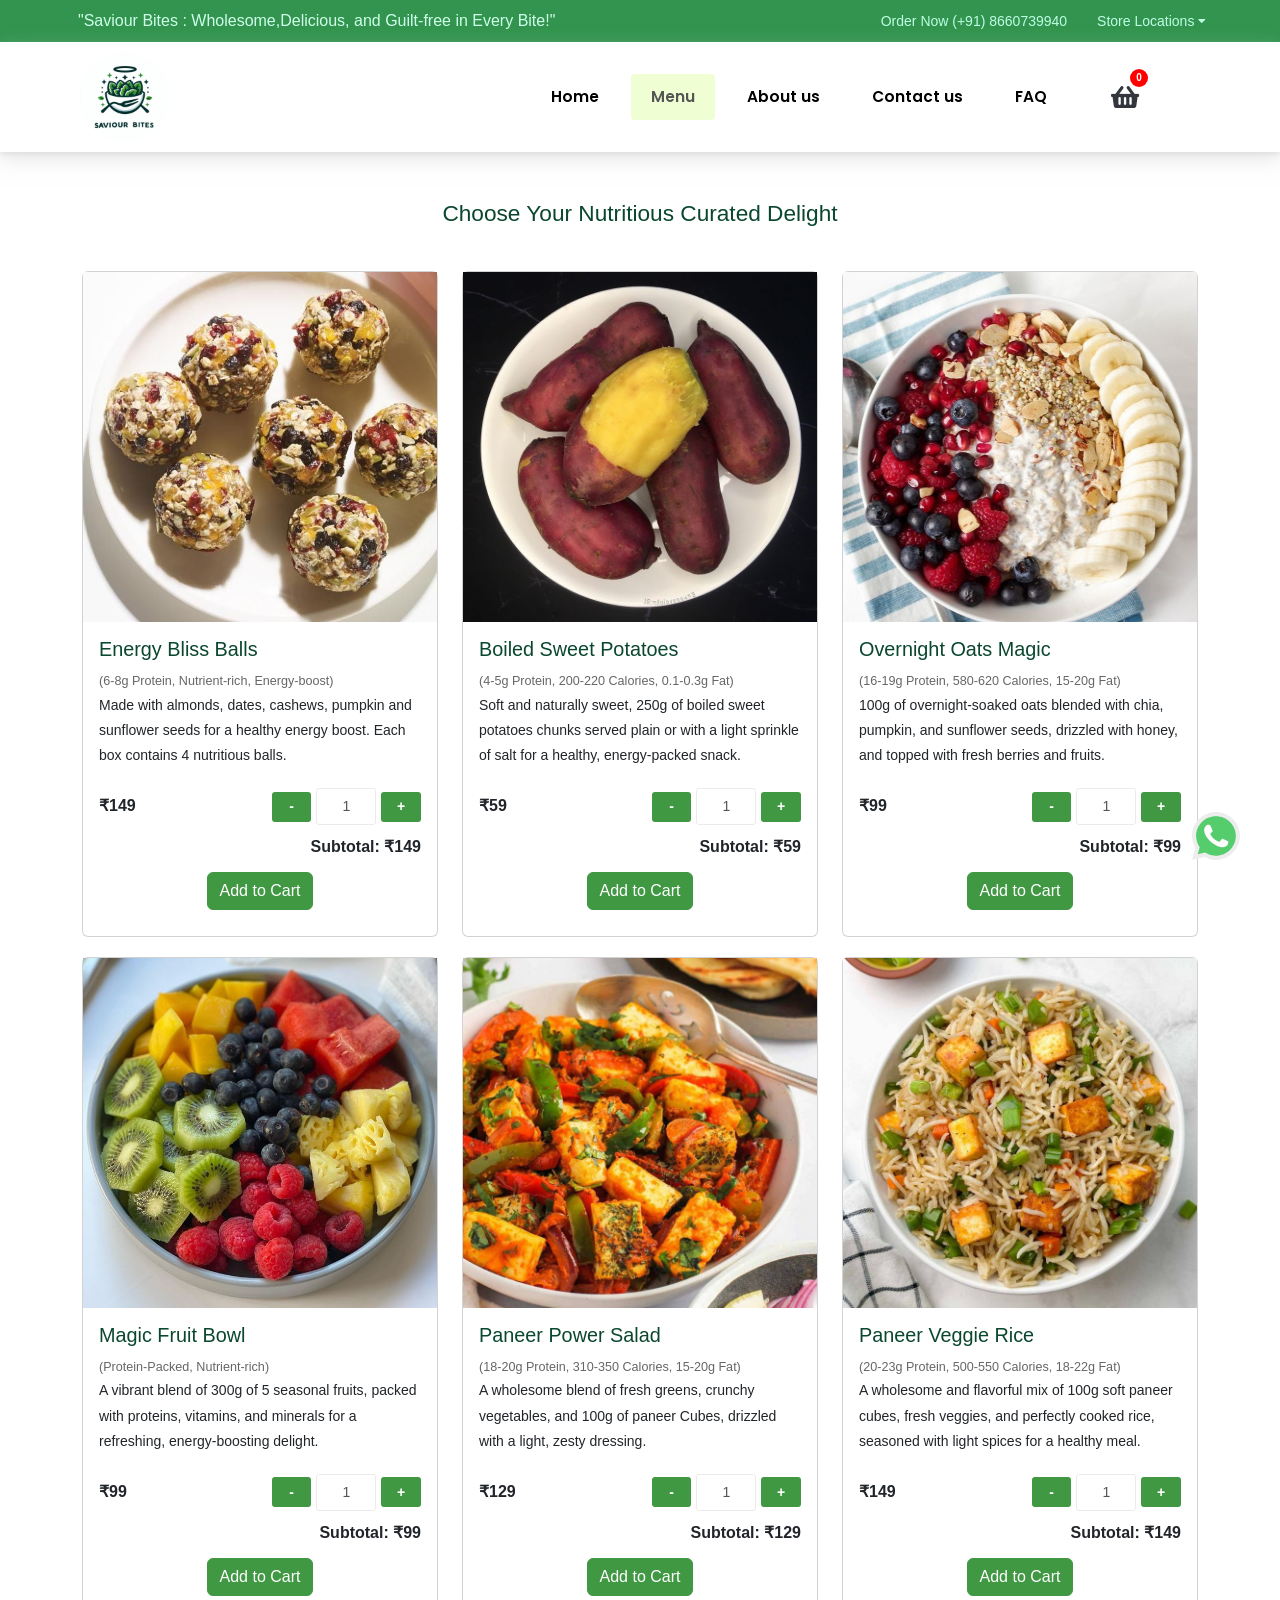
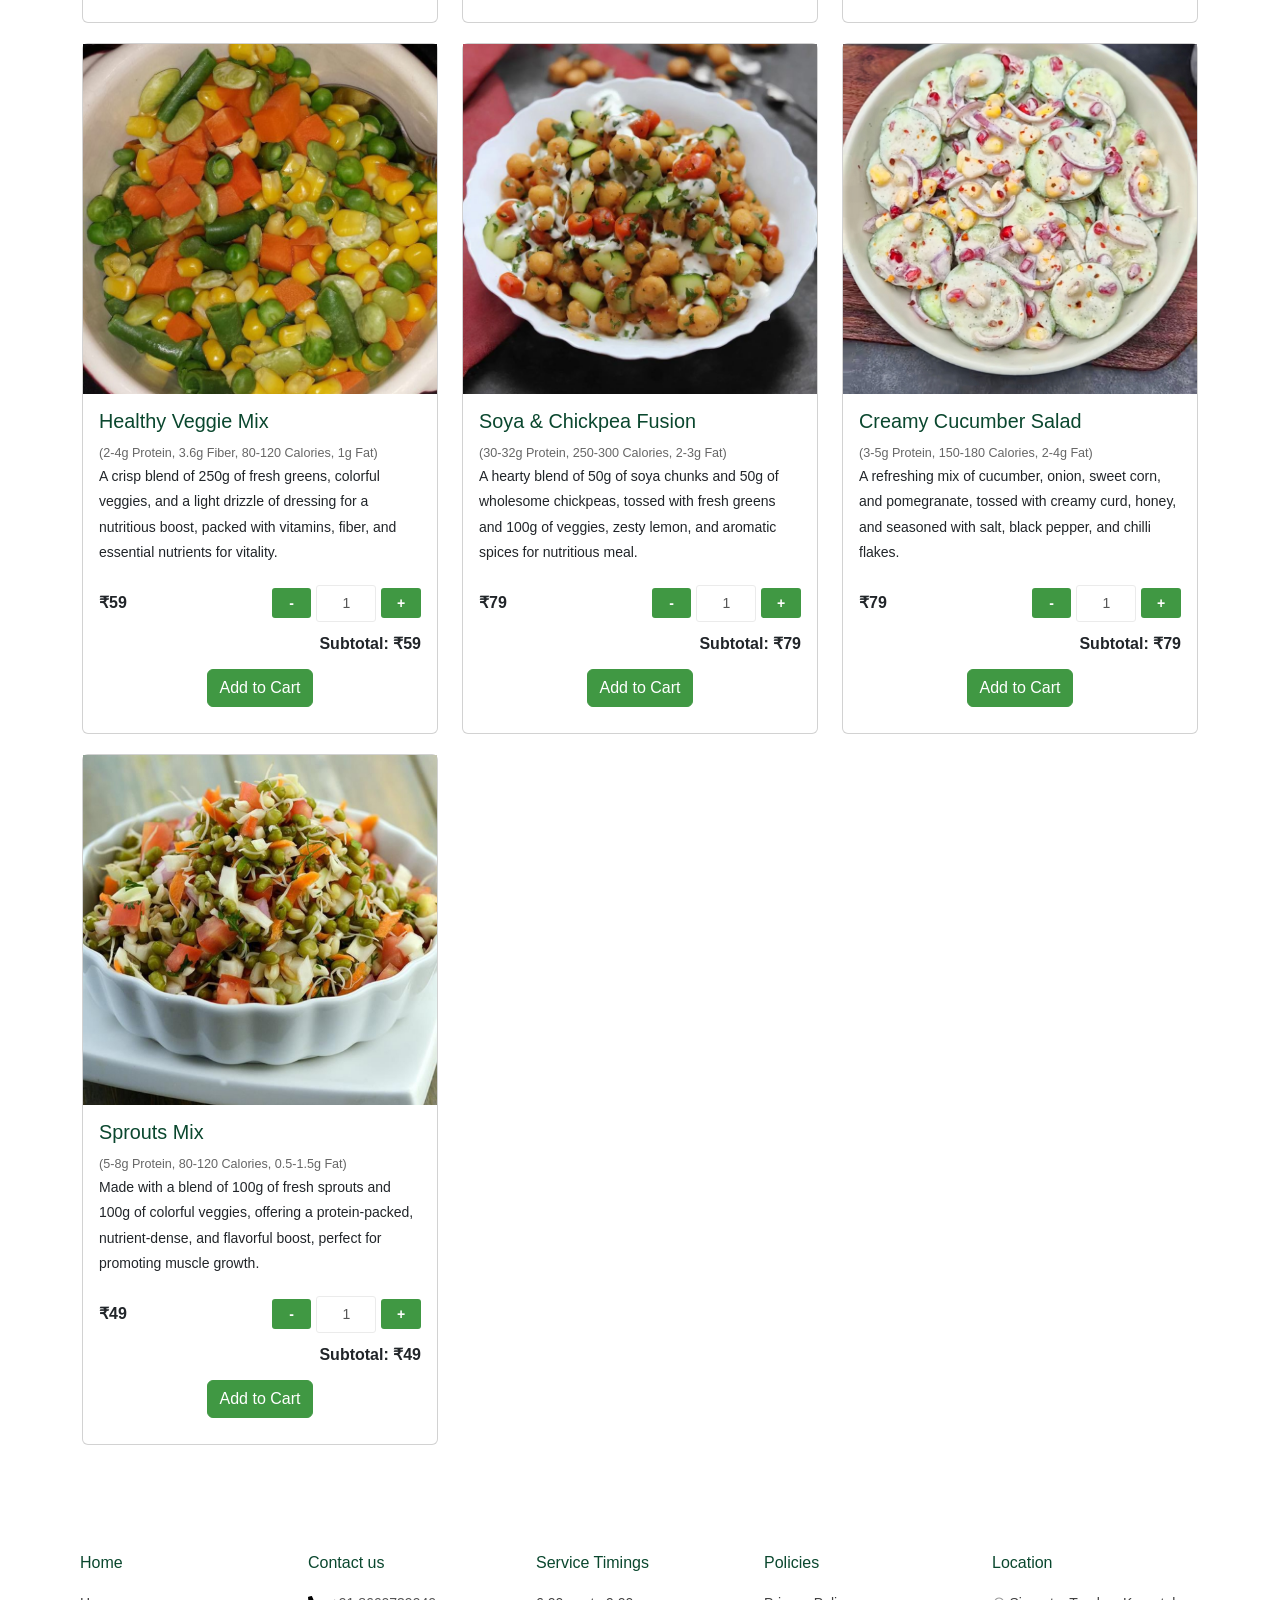
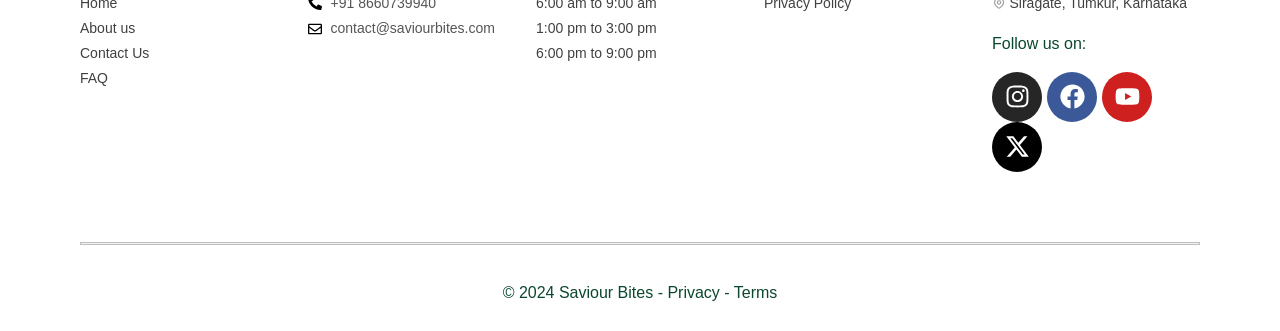
<file: curatedmeals.html>
<!DOCTYPE html>
<html lang = "en">
<head>
    <meta charset = "UTF-8">
    <meta name = "viewport" content = "width=device-width, initial scale = 1.0" >
    <title>Curated Meals | Saviour Bites</title>

    <link rel = "stylesheet" href = "css/style.css">
    <link href ="https://cdn.jsdelivr.net/npm/bootstrap@5.3.0-alpha2/dist/css/bootstrap.min.css" rel="stylesheet"
      integrity ="sha384-aFq/bzH65dt+w6FI2ooMVUpc+21e0SRygnTpmBvdBgSdnuTN7QbdgL+OapgHtvPp" crossorigin="anonymous">

    <link href="https://cdn.jsdelivr.net/npm/bootstrap-icons/font/bootstrap-icons.css" rel="stylesheet">


      
      <meta name='robots' content='max-image-preview:large'/>
      <script>
          window._wca = window._wca || [];
      </script>

      <link rel="dns-prefetch" href="//fonts.googleapis.com">
      <link rel="dns-prefetch" href="//s.w.org">


      <link href="https://fonts.googleapis.com/css?family=Rubik:100,300,400,500,700|Poppins:100,300,400,500,700|Oswald:100,300,400,500,700&display=swap" rel="stylesheet">
      <link href="https://fonts.gstatic.com/s/rubik/v28/iJWKBXyIfDnIV7nBrXw.woff2" >
      <link href="https://fonts.gstatic.com/s/poppins/v21/pxiEyp8kv8JHgFVrJJfecg.woff2" >
      <link href="https://fonts.gstatic.com/s/poppins/v21/pxiByp8kv8JHgFVrLEj6Z1xlFQ.woff2" >
           
      <script type='application/javascript' id='pys-version-script'>
          console.log('PixelYourSite Free version 9.7.2');
      </script>

      <link rel='dns-prefetch' href='//stats.wp.com'/>
      <link rel='dns-prefetch' href='//www.googletagmanager.com'/>
 
 
 
      <link rel='stylesheet' id='freshio-style-css' href='css/wp-content-themes-freshio-Styles.css' type='text/css' media='all'/>
      <link rel='stylesheet' id='elementor-frontend-css' href='css/wp-content-plugins-elementor-frontend.css' type='text/css' media='all'/>
      <link rel='stylesheet' id='widget-nav-menu-css' href='css/navigation-bar.css' type='text/css' media='all'/>
      <link rel='stylesheet' id='google-fonts-1-css' href='https://fonts.googleapis.com/css?family=Rubik%3A100%2C100italic%2C200%2C200italic%2C300%2C300italic%2C400%2C400italic%2C500%2C500italic%2C600%2C600italic%2C700%2C700italic%2C800%2C800italic%2C900%2C900italic%7CPoppins%3A100%2C100italic%2C200%2C200italic%2C300%2C300italic%2C400%2C400italic%2C500%2C500italic%2C600%2C600italic%2C700%2C700italic%2C800%2C800italic%2C900%2C900italic%7COswald%3A100%2C100italic%2C200%2C200italic%2C300%2C300italic%2C400%2C400italic%2C500%2C500italic%2C600%2C600italic%2C700%2C700italic%2C800%2C800italic%2C900%2C900italic&#038;display=auto&#038;ver=9e6a04923c2b57bd9000aa3bba533e2a' type='text/css' media='all'/>
      <link rel="stylesheet" href="https://cdnjs.cloudflare.com/ajax/libs/font-awesome/5.15.4/css/all.min.css">
      <link rel="preconnect" href="https://fonts.gstatic.com/" crossorigin>

      <!-- For Adverstiement purpose through social media platforms-->
      <!-- Meta Pixel Code -->

      <script type='text/javascript'>
        !function(f, b, e, v, n, t, s) {
            if (f.fbq) return;
            n = f.fbq = function() {
                n.callMethod ? n.callMethod.apply(n, arguments) : n.queue.push(arguments)
            };
            if (!f._fbq) f._fbq = n;
            n.push = n;
            n.loaded = !0;
            n.version = '2.0';
            n.queue = [];
            t = b.createElement(e);
            t.async = !0;
            t.src = v;
            s = b.getElementsByTagName(e)[0];
            s.parentNode.insertBefore(t, s)
        }(window, document, 'script', 'https://connect.facebook.net/en_US/fbevents.js?v=next');
    
        fbq('init', 'YOUR_PIXEL_ID');

        fbq('track', 'PageView');
    </script>
    
    <noscript>
        <img height="1" width="1" style="display:none" alt="fbpx"
            src="https://www.facebook.com/tr?id=YOUR_PIXEL_ID&ev=PageView&noscript=1"/>
    </noscript>

    <!-- End Meta Pixel Code -->
      
    <!-- Jetpack Open Graph Tags     --  used to control how your website's content appears when it's shared on social media platforms-->

      <meta property="og:type" content="website"/>
      <meta property="og:title" content="Curated Meals | Saviour Bites"/>
      <meta property="og:description" content="Delicious, filling, and made with wholesome ingredients, perfect for satisfying your Saviour cravings."/>
      <meta property="og:url" content="https://saviourbites.com/curatedmeals"/>
      <meta property="og:site_name" content="Saviour Bites"/>
      <meta property="og:image" content="https://saviourbites.com/Images/Saviour Bites.jpeg"/>
      <meta property="og:image:width" content="1500"/>
      <meta property="og:image:height" content="700"/>
      <meta property="og:image:alt" content="Saviour Bites Logo"/>
      <meta property="og:locale" content="en_US"/>
      <meta name="twitter:text:title" content="Curated Meals | Saviour Bites"/>
      <meta name="twitter:card" content="summary_large_image"/>

      <!-- End Jetpack Open Graph Tags -->

      <link rel="icon" href="Images/Saviour Bites.jpeg" sizes="32x32"/>
      <link rel="icon" href="Images/Saviour Bites.jpeg" sizes="192x192"/>
      <link rel="apple-touch-icon" href="Images/Saviour Bites.jpeg"/>
      <meta name="msapplication-TileImage" content="Images/Saviour Bites.jpeg"/>

</head>


<body >
    <div data-elementor-type="header" data-elementor-id="8559" class="elementor elementor-8559 elementor-location-header" data-elementor-post-type="elementor_library">      
        <div class="elementor-section elementor-top-section elementor-element elementor-element-5d0e5c3 elementor-hidden-tablet elementor-hidden-mobile elementor-section-boxed elementor-section-height-default elementor-section-height-default" data-id="5d0e5c3" data-element_type="section" data-settings="{&quot;background_background&quot;:&quot;classic&quot;}">
            <div class="elementor-container elementor-column-gap-default">
                <div class="elementor-column elementor-col-33 elementor-top-column elementor-element elementor-element-5bac8dc" data-id="5bac8dc" data-element_type="column">
                    <div class="elementor-widget-wrap elementor-element-populated">
                        <div class="elementor-element elementor-element-616f08c elementor-widget elementor-widget-heading" data-id="616f08c" data-element_type="widget" data-widget_type="heading.default">
                            <div class="elementor-widget-container">
                                <h2 class="elementor-heading-title elementor-size-default">"Saviour Bites : Wholesome,Delicious, and Guilt-free in Every Bite!"</h2>
                            </div>
                        </div>
                    </div>
                </div>
                <div class="elementor-column elementor-col-33 elementor-top-column elementor-element elementor-element-6a9e9ea" data-id="6a9e9ea" data-element_type="column">
                    <div class="elementor-widget-wrap elementor-element-populated">
                        <div class="elementor-element elementor-element-df2bffa elementor-widget elementor-widget-icon-box" data-id="df2bffa" data-element_type="widget" data-widget_type="icon-box.default">
                            <div class="elementor-widget-container">
                                <div class="elementor-icon-box-wrapper">
                                    <div class="elementor-icon-box-content">
                                        <h3 class="elementor-icon-box-title">
                                            <a href="tel:8660739940%20">Order Now (+91) 8660739940  						</a>
                                        </h3>
                                    </div>
                                </div>
                            </div>
                        </div>
                    </div>
                </div>
                <div class="elementor-column elementor-col-33 elementor-top-column elementor-element elementor-element-4b9b57f" data-id="4b9b57f" data-element_type="column">
                    <div class="elementor-widget-wrap elementor-element-populated">
                        <div class="elementor-element elementor-element-154e8f0 elementor-nav-menu__align-end elementor-nav-menu--stretch elementor-nav-menu__text-align-center elementor-nav-menu--dropdown-tablet elementor-widget elementor-widget-nav-menu" data-id="154e8f0" data-element_type="widget" data-settings="{&quot;full_width&quot;:&quot;stretch&quot;,&quot;layout&quot;:&quot;horizontal&quot;,&quot;submenu_icon&quot;:{&quot;value&quot;:&quot;&lt;i class=\&quot;fas fa-caret-down\&quot;&gt;&lt;\/i&gt;&quot;,&quot;library&quot;:&quot;fa-solid&quot;}}" data-widget_type="nav-menu.default">
                            <div class="elementor-widget-container">
                            <nav aria-label="Menu" class="elementor-nav-menu--main elementor-nav-menu__container elementor-nav-menu--layout-horizontal e--pointer-none">
                                    <ul id="menu-1-154e8f0" class="elementor-nav-menu">
                                        <li class="menu-item menu-item-type-custom menu-item-object-custom menu-item-has-children menu-item-8462">
                                            <a href="#" class="elementor-item elementor-item-anchor" tabindex="-1">Store locations
                                                <i class="fas fa-caret-down dropdown-icon"></i> <!-- Added dropdown icon here -->
                                            </a>
                                            <ul class="submenu elementor-nav-menu">
                                                <li class="loc1 menu-item menu-item-type-custom menu-item-object-custom menu-item-8460">
                                                    <a href="#" class="elementor-sub-item">Tumkur, Karnataka</a>
                                                </li>
                                            </ul>
                                        </li>
                                    </ul>
                                </nav>
                                <nav class="elementor-nav-menu--dropdown elementor-nav-menu__container" aria-hidden="true">
                                    <ul id="menu-2-154e8f0" class="elementor-nav-menu">
                                        <li class="menu-item menu-item-type-custom menu-item-object-custom menu-item-has-children menu-item-8462">
                                            <a href="#" class="elementor-item elementor-item-anchor" tabindex="-1">Store locations
                                                <i class="fas fa-caret-down dropdown-icon"></i> <!-- Added dropdown icon here -->
                                            </a>
                                            <ul class="submenu elementor-nav-menu">
                                                <li class="loc1 menu-item menu-item-type-custom menu-item-object-custom menu-item-8460">
                                                    <a href="#" class="elementor-sub-item" tabindex="-1">Tumkur, Karnataka</a>
                                                </li>
                                            </ul>
                                        </li>
                                    </ul>
                                </nav>
                            </div>
                        </div>
                    </div>
                </div>
            </div>
        </div>

        <!--Navigation-->
        <section class="elementor-section elementor-top-section elementor-element elementor-element-4797636 elementor-hidden-tablet elementor-hidden-mobile elementor-section-boxed elementor-section-height-default elementor-section-height-default" data-id="4797636" data-element_type="section" data-settings="{&quot;background_background&quot;:&quot;classic&quot;,&quot;sticky&quot;:&quot;top&quot;,&quot;sticky_on&quot;:[&quot;desktop&quot;,&quot;tablet&quot;,&quot;mobile&quot;],&quot;sticky_offset&quot;:0,&quot;sticky_effects_offset&quot;:0}">
            <div class="elementor-container elementor-column-gap-default">
                <div class="elementor-column elementor-col-33 elementor-top-column elementor-element elementor-element-88d2fa5" data-id="88d2fa5" data-element_type="column">
                    <div class="elementor-widget-wrap elementor-element-populated">
                        <div class="elementor-element elementor-element-40a7931 elementor-widget elementor-widget-image" data-id="40a7931" data-element_type="widget" data-widget_type="image.default">
                            <div class="elementor-widget-container">
                                <a href="/">
                                    <img width="404" height="296" src="Images/Saviour Bites.jpeg" class="attachment-full size-full wp-image-7070" alt="Saviour Bites Logo" fetchpriority="high">
                                </a>
                            </div>
                        </div>
                    </div>
                </div>    
                <div class="elementor-column elementor-col-33 elementor-top-column elementor-element elementor-element-2c1681c" data-id="2c1681c" data-element_type="column">
                    <div class="elementor-widget-wrap elementor-element-populated">
                        <div class="elementor-element elementor-element-26db349 elementor-nav-menu__align-end elementor-nav-menu--stretch elementor-nav-menu__text-align-center elementor-nav-menu--dropdown-tablet elementor-nav-menu--toggle elementor-nav-menu--burger elementor-widget elementor-widget-nav-menu" data-id="26db349" data-element_type="widget" data-settings="{&quot;full_width&quot;:&quot;stretch&quot;,&quot;layout&quot;:&quot;horizontal&quot;,&quot;submenu_icon&quot;:{&quot;value&quot;:&quot;&lt;i class=\&quot;fas fa-caret-down\&quot;&gt;&lt;\/i&gt;&quot;,&quot;library&quot;:&quot;fa-solid&quot;},&quot;toggle&quot;:&quot;burger&quot;}" data-widget_type="nav-menu.default">
                            <div class="elementor-widget-container">
                                <nav aria-label="Menu" class="elementor-nav-menu--main elementor-nav-menu__container elementor-nav-menu--layout-horizontal e--pointer-background e--animation-fade">
                                    <ul id="menu-1-26db349" class="elementor-nav-menu">
                                        <li class="menu-item menu-item-type-post_type menu-item-object-page menu-item-home current-menu-item page_item page-item-55 current_page_item menu-item-7123">
                                            <a href="/" aria-current="page" class="elementor-item ">Home</a>
                                        </li>
                                        <li class="menu-item menu-item-type-post_type menu-item-object-page menu-item-7126">
                                            <a href="menu" class="elementor-item  elementor-item-active">Menu</a>
                                            <ul class="submenu">
                                                <li><a href="curatedmeals">Curated Meals</a></li>
                                                <li><a href="chicken">Chicken Delights</a></li>
                                                <li><a href="egg">Egg Delights</a></li>
                                                <li><a href="drinks">Nutritious Drinks</a></li>
                <!--                                <li><a href="heartybites">Hearty Bites</a></li>           -->
                                                <li><a href="dryfruits">Dry Fruits</a></li>
                                                <li><a href="fruits">Fresh Fruits</a></li>
                                                <li><a href="veggies">Veggies</a></li>
                                                <li><a href="sprouts">Power Proteins & Sprouts</a></li>
                                                
                                            </ul>
                                        </li>
                                        <li class="menu-item menu-item-type-post_type menu-item-object-page menu-item-7124">
                                            <a href="about" class="elementor-item">About us</a>
                                        </li>
                                        <li class="menu-item menu-item-type-post_type menu-item-object-page menu-item-7125">
                                            <a href="contact" class="elementor-item ">Contact us</a>
                                        </li>
                                        <li class="menu-item menu-item-type-post_type menu-item-object-page menu-item-7125">
                                            <a href="faq" class="elementor-item ">FAQ</a>
                                        </li>
                                    </ul>
                                </nav>  
                                <div class="elementor-menu-toggle" role="button" tabindex="0" aria-label="Menu Toggle" aria-expanded="false">
                                    <i aria-hidden="true" role="presentation" class="elementor-menu-toggle__icon--open fas fa-bars"></i>
                                    <i aria-hidden="true" role="presentation" class="elementor-menu-toggle__icon--close eicon-close"></i>
                                    <span class="elementor-screen-only">Menu</span>
                                </div>
                                <nav class="elementor-nav-menu--dropdown elementor-nav-menu__container" aria-hidden="true">
                                    <ul id="menu-2-26db349" class="elementor-nav-menu">
                                        <li class="menu-item menu-item-type-post_type menu-item-object-page menu-item-home current-menu-item page_item page-item-55 current_page_item menu-item-7123">
                                            <a href="/" aria-current="page" class="elementor-item elementor-item-active" tabindex="-1">Home</a>
                                        </li>
                                        <li class="menu-item menu-item-type-post_type menu-item-object-page menu-item-7126">
                                            <a href="menu" class="elementor-item  elementor-item-active" tabindex="-1">Menu</a>
                                            <ul class="submenu">
                                                <li><a href="curatedmeals">Curated Meals</a></li>
                                                <li><a href="chicken">Chicken Delights</a></li>
                                                <li><a href="egg">Egg Delights</a></li>
                                                <li><a href="drinks">Nutritious Drinks</a></li>
                <!--                                <li><a href="heartybites">Hearty Bites</a></li>           -->
                                                <li><a href="dryfruits">Dry Fruits</a></li>
                                                <li><a href="fruits">Fresh Fruits</a></li>
                                                <li><a href="veggies">Veggies</a></li>
                                                <li><a href="sprouts">Power Proteins & Sprouts</a></li>
                                                
                                            </ul>
                                        </li>
                                        <li class="menu-item menu-item-type-post_type menu-item-object-page menu-item-7124">
                                            <a href="about" class="elementor-item" tabindex="-1">About us</a>
                                        </li>
                                        <li class="menu-item menu-item-type-post_type menu-item-object-page menu-item-7125">
                                            <a href="contact" class="elementor-item" tabindex="-1">Contact us</a>
                                        </li>
                                        <li class="menu-item menu-item-type-post_type menu-item-object-page menu-item-7125">
                                            <a href="faq" class="elementor-item ">FAQ</a>
                                        </li>
                                    </ul>
                                </nav>  
                            </div>
                        </div>
                    </div>
                </div>  

                <div id="cart-sidebar" class="cart-sidebar">
                    <div class="cart-header">
                        <button class="close-cart" onclick="toggleCart()">X</button>
                        <h2>Your Cart</h2>
                    </div>
                    <div id="cart-container">
                        <!-- Cart items will display here -->
                    </div>
                </div>
                    
                <div class=" elementor-column elementor-col-33 elementor-top-column elementor-element elementor-element-699006c elementor-hidden-tablet elementor-hidden-mobile" data-id="699006c" data-element_type="column">
                    <div class=" elementor-widget-wrap elementor-element-populated ">                 
        <!--            <a href="cart" class="elementor-button-1">    -->
                            <div class="icon-container" onclick="toggleCart()">
                                <i class="fas fa-shopping-basket fa-shopping-basket-1" aria-hidden="true"></i>
                                <span class="elementor-button-icon-qty" data-counter="0">0</span>
                            </div>
        <!--            </a>     -->
                    </div>
                </div>   
            </div>
        </section>


        <!--Navigation-->
        <section class="elementor-section elementor-top-section elementor-element elementor-element-5eefcd9 elementor-hidden-desktop elementor-section-boxed elementor-section-height-default elementor-section-height-default" data-id="5eefcd9" data-element_type="section" data-settings="{&quot;background_background&quot;:&quot;classic&quot;,&quot;sticky&quot;:&quot;top&quot;,&quot;sticky_on&quot;:[&quot;desktop&quot;,&quot;tablet&quot;,&quot;mobile&quot;],&quot;sticky_offset&quot;:0,&quot;sticky_effects_offset&quot;:0}">
            <div class="elementor-container elementor-column-gap-default">
                <div class="elementor-column elementor-col-33 elementor-top-column elementor-element elementor-element-c3b3f83" data-id="c3b3f83" data-element_type="column">
                    <div class="elementor-widget-wrap elementor-element-populated">
                        <div class="elementor-element elementor-element-50c31d9 elementor-widget elementor-widget-image" data-id="50c31d9" data-element_type="widget" data-widget_type="image.default">
                            <div class="elementor-widget-container">
                                <a href="/">
                                    <img width="404" height="296" src="Images/Saviour Bites.jpeg" class="attachment-full size-full wp-image-7070" alt="Saviour Bites Logo" fetchpriority="high">
                                </a>
                            </div>
                        </div>
                    </div>
                </div> 
                       <!-- Cart Sidebar -->

                <div id="cart-sidebar-mobile" class="cart-sidebar">
                    <div class="cart-header">
                        <button class="close-cart" onclick="toggleCart()">X</button>
                        <h2>Your Cart</h2>
                    </div>
                    <div id="cart-container-mobile">
                        <!-- Cart items will display here -->
                    </div>
                </div>
                

                <div class="elementor-column elementor-col-33 elementor-top-column elementor-element elementor-element-3c622f5" data-id="3c622f5" data-element_type="column">
                    <div class="elementor-widget-wrap elementor-element-populated">
                        <div class="icon-container" onclick="toggleCart()">
                            <i class="fas fa-shopping-basket fa-shopping-basket-1" aria-hidden="true"></i>
                            <span class="elementor-button-icon-qty" data-counter="0">0</span>
                        </div>
                    </div>
                </div>
                


                
                <div class="elementor-column elementor-col-33 elementor-top-column elementor-element elementor-element-59cdae3" data-id="59cdae3" data-element_type="column">
                    <div class="elementor-widget-wrap elementor-element-populated">
                        <div class="elementor-element elementor-element-4d78a4d elementor-nav-menu__align-end elementor-nav-menu--stretch elementor-nav-menu__text-align-center elementor-nav-menu--dropdown-tablet elementor-nav-menu--toggle elementor-nav-menu--burger elementor-widget elementor-widget-nav-menu" data-id="4d78a4d" data-element_type="widget" data-settings="{&quot;full_width&quot;:&quot;stretch&quot;,&quot;layout&quot;:&quot;horizontal&quot;,&quot;submenu_icon&quot;:{&quot;value&quot;:&quot;&lt;i class=\&quot;fas fa-caret-down\&quot;&gt;&lt;\/i&gt;&quot;,&quot;library&quot;:&quot;fa-solid&quot;},&quot;toggle&quot;:&quot;burger&quot;}" data-widget_type="nav-menu.default">
                            <nav aria-label="Menu" class="elementor-nav-menu--main elementor-nav-menu__container elementor-nav-menu--layout-horizontal e--pointer-underline e--animation-slide">
                                <ul id="menu-1-4d78a4d" class="elementor-nav-menu">
                                    <li class="menu-item menu-item-type-post_type menu-item-object-page menu-item-home current-menu-item page_item page-item-55 current_page_item menu-item-7123">
                                        <a href="/" aria-current="page" class="elementor-item elementor-item-active">Home</a>
                                    </li>
                                    <li class="menu-item menu-item-type-post_type menu-item-object-page menu-item-7126">
                                        <a href="menu" class="elementor-item">Menu</a>
                                        <ul class="submenu">
                                            <li><a href="curatedmeals">Curated Meals</a></li>
                                            <li><a href="chicken">Chicken Delights</a></li>
                                            <li><a href="egg">Egg Delights</a></li>
                                            <li><a href="drinks">Nutritious Drinks</a></li>
                <!--                                <li><a href="heartybites">Hearty Bites</a></li>           -->
                                            <li><a href="dryfruits">Dry Fruits</a></li>
                                            <li><a href="fruits">Fresh Fruits</a></li>
                                            <li><a href="veggies">Veggies</a></li>
                                            <li><a href="sprouts">Power Proteins & Sprouts</a></li>
                                           
                                        </ul>
                                    </li>
                                    <li class="menu-item menu-item-type-post_type menu-item-object-page menu-item-7124">
                                        <a href="about" class="elementor-item">About us</a>
                                    </li>
                                    <li class="menu-item menu-item-type-post_type menu-item-object-page menu-item-7125">
                                        <a href="contact" class="elementor-item">Contact us</a>
                                    </li>
                                    <li class="menu-item menu-item-type-post_type menu-item-object-page menu-item-7125">
                                        <a href="faq" class="elementor-item ">FAQ</a>
                                    </li>
                                </ul>
                            </nav>
                            <div class="toggle-1" role="button" tabindex="0" aria-label="Menu Toggle" aria-expanded="false">
                                <i aria-hidden="true" role="presentation" class="toggle-icon-open fas fa-bars"></i>
                                <i aria-hidden="true" role="presentation" class="toggle-icon-close  fas fa-times"></i>
                                <span class="elementor-screen-only">Menu</span>
                            </div>
                            <nav class="elementor-nav-menu--dropdown-1" aria-hidden="true">
                                <ul id="menu-expand widget_nav_menu" >
                                    <li class="menu-item menu-item-type-post_type menu-item-object-page menu-item-home current-menu-item nav-menu-mob page_item page-item-55 current_page_item menu-item-7123">
                                        <a href="/" aria-current="page" class="elementor-item elementor-item-active" tabindex="-1">Home</a>
                                    </li>
                                    <li class="menu-item menu-item-7126   ">
                                        <a href="menu" class="elementor-item accordion-menu nav-menu-mob" tabindex="-1">
                                            <span class="menu-text">Menu</span>
                                            <i class="bi bi-chevron-down ms-auto"></i>
                                        </a>
                                        <ul class="submenu-1" style="display: none;">
                                            <li><a href="curatedmeals">Curated Meals</a></li>
                                            <li><a href="chicken">Chicken Delights</a></li>
                                            <li><a href="egg">Egg Delights</a></li>
                                            <li><a href="drinks">Nutritious Drinks</a></li>
                <!--                                <li><a href="heartybites">Hearty Bites</a></li>           -->
                                            <li ><a href="dryfruits">Dry Fruits</a></li>
                                            <li><a href="fruits">Fresh Fruits</a></li>
                                            <li><a href="veggies">Veggies</a></li>
                                            <li><a href="sprouts">Power Proteins & Sprouts</a></li>
                                            
                                        </ul>
                                    </li>
                                    <li class="menu-item menu-item-type-post_type menu-item-object-page menu-item-7124 nav-menu-mob">
                                        <a href="about" class="elementor-item " tabindex="-1">About us</a>
                                    </li>
                                    <li class="menu-item menu-item-type-post_type menu-item-object-page menu-item-7125 nav-menu-mob">
                                        <a href="contact" class="elementor-item " tabindex="-1">Contact us</a>
                                    </li>
                                    <li class="menu-item menu-item-type-post_type menu-item-object-page menu-item-7125 nav-menu-mob">
                                        <a href="faq" class="elementor-item ">FAQ</a>
                                    </li>
                                </ul>
                            </nav>  
                        </div>
                    </div>
                </div>
            </div>
        </section>
    </div>
    
    <div data-elementor-type="wp-page" data-elementor-id="55" class="elementor elementor-55" data-elementor-post-type="page" >
        <section class="elementor-section  elementor-top-section elementor-element-62a266b elementor-element-552611 elementor-element-55555 elementor-section-boxed elementor-section-height-default elementor-section-height-default custom-accordion" data-id="62a266b" data-element_type="section" style="padding: 30px; margin:30px ;">
            <div class="elementor-container elementor-column-gap-default">
                <div class="elementor-widget-wrap elementor-element-populated">
                    <div class="elementor-element elementor-element-3f0e1ee elementor-element-4545 elementor-widget elementor-widget-heading" data-id="3f0e1ee" data-element_type="widget" data-widget_type="heading.default" style="padding-bottom: 5px;" >
                        <div class="elementor-widget-container" >
                            <h3 >Choose Your Nutritious Curated Delight</h3>
                        </div>   
                    </div>

<!--
                    <div class="elementor-element elementor-element-3f0e1ee elementor-element-4545 elementor-widget elementor-widget-heading" data-id="3f0e1ee" data-element_type="widget" data-widget_type="heading.default" style="padding-bottom: 5px;" >
                        <div class="elementor-widget-container" >
                            <h3 style=" color : white; background : green">Veg</h3>
                        </div>
                    </div>
-->
                    <style>
                        @media screen and (min-width: 768px) {
                            .Submitdiv {                              
                                padding-right: 0px !important;
                            }
                        }
                    </style>

                    <div class="container-fluid">
                        <div class="row mt-4">

                            <div class="col-12 col-sm-6 col-md-4" id="curatedmeals">
                                <div class="card" style="margin-bottom: 20px;">                                   
                                    <!-- Product Image -->
                                    <img src="Images/energy_balls.jpg" class="card-img-top" alt="Energy Bliss Balls">
                            
                                    <div class="card-body">
                                        <h4 class="card-title">Energy Bliss Balls</h4>

                                        <div style="font-size: 0.9em; color: #666;">(6-8g Protein, Nutrient-rich, Energy-boost)</div>
                                        <p >Made with almonds, dates, cashews, pumpkin and sunflower seeds for a healthy energy boost. Each box contains 4 nutritious balls.</p>
                            
                                        <!-- Price and Quantity Controls -->
                                        <div class="d-flex justify-content-between align-items-center">
                                            <!-- Price (Left) -->
                                            <div style="font-weight: bold; font-size: 1rem;">
                                                <strong>₹149</strong>
                                            </div>
                            
                                            <!-- Quantity Controls (Right) -->
                                            <div class="quantity-controls d-flex align-items-center">
                                                <button onclick="decreaseQuantity(1)" >-</button>
                                                <input type="number" id="quantity1" value="1" min="1" onchange="updateSubtotal(1, 149)" data-product="Energy Bliss Balls" data-category="Energy Bliss Balls" data-price="149"  >
                                                <button onclick="increaseQuantity(1)" >+</button>
                                            </div>                                            
                                        </div>
                                        
                                        <!-- Subtotal (Below) -->                                        
                                        <div class="text-end mt-2"  style="font-weight: bold; font-size: 1rem;">
                                            Subtotal: <span id="subtotal1">₹149</span>
                                        </div>

                                        
                                        <div class="Submitdiv d-flex justify-content-center align-items-center">
                                            <button class="Submit btn btn-primary" data-bs-toggle="modal" data-bs-target="#exampleModal" onclick="addToCart('Energy Bliss Balls');">Add to Cart</button></a>
                                        </div>                                       
                                    </div>
                                </div>
                            </div>   
<!--
                            <div class="col-12 col-sm-6 col-md-4" id="curatedmeals">
                                <div class="card" style="margin-bottom: 20px;">                                   
                                    <img src="Images/pancakes.jpg" class="card-img-top" alt="Pancake & Eggs">
                            
                                    <div class="card-body">
                                        <h4 class="card-title">Pancake & Scrambled Eggs</h4>
                            
                                        <div style="font-size: 0.9em; color: #666;">(Protein-Packed, Low-calorie)</div>
                                        <p >Wholesome sugar-free pancakes made with oats, milk, eggs and honey, served with scrambled eggs for a nutritious start to your day.</p>
                            
                                        <div class="d-flex justify-content-between align-items-center">
                                            <div style="font-weight: bold; font-size: 1rem;">
                                                <strong>₹69</strong>
                                            </div>
                            
                                            <div class="quantity-controls d-flex align-items-center">
                                                <button onclick="decreaseQuantity(2)" >-</button>
                                                <input type="number" id="quantity2" value="0" min="0" onchange="updateSubtotal(2, 59)" data-product="Pancake & Scrambled eggs"  data-category="Pancake & Scrambled eggs" data-price="59"  >
                                                <button onclick="increaseQuantity(2)" >+</button>
                                            </div>                                            
                                        </div>

                                        <div class="text-end mt-2"  style="font-weight: bold; font-size: 1rem;">
                                            Subtotal: <span id="subtotal2">₹0</span>
                                        </div>

                                        <div class="Submitdiv d-flex justify-content-center align-items-center">
                                            <button class="Submit btn btn-primary" data-bs-toggle="modal" data-bs-target="#exampleModal" onclick="addToCart('Pancake & Scrambled eggs');">Add to Cart</button></a>
                                        </div>
                                    </div>
                                </div>
                            </div> 
-->         


                            <div class="col-12 col-sm-6 col-md-4">
                                <div class="card" style="margin-bottom: 20px;">
                                    <!-- Product Image -->
                                    <img src="Images/SweetPotato.jpg" class="card-img-top" alt="Boiled Sweet Potato Delight">
                            
                                    <div class="card-body">
                                        <h4 class="card-title">Boiled Sweet Potatoes</h4>
                            
                                        <div style="font-size: 0.9em; color: #666;">(4-5g Protein, 200-220 Calories, 0.1-0.3g Fat)</div>
                                        <p>Soft and naturally sweet, 250g of boiled sweet potatoes chunks served plain or with a light sprinkle of salt for a healthy, energy-packed snack.</p>
                            
                                        <!-- Price and Quantity Controls -->
                                        <div class="d-flex justify-content-between align-items-center">
                                            <!-- Price (Left) -->
                                            <div style="font-weight: bold; font-size: 1rem;">
                                                <strong>₹59</strong>
                                            </div>
                            
                                            <!-- Quantity Controls (Right) -->
                                            <div class="quantity-controls d-flex align-items-center">
                                                <button onclick="decreaseQuantity(3)">-</button>
                                                <input type="number" id="quantity3" value="1" min="1" onchange="updateSubtotal(3, 59)" data-product="Boiled Sweet Potato" data-category="Boiled Sweet Potato" data-price="59">
                                                <button onclick="increaseQuantity(3)">+</button>
                                            </div>
                                        </div>
                            
                                        <!-- Subtotal (Below) -->
                                        <div class="text-end mt-2" style="font-weight: bold; font-size: 1rem;">
                                            Subtotal: <span id="subtotal3">₹59</span>
                                        </div>
                            
                                        <div class="Submitdiv d-flex justify-content-center align-items-center">
                                            <button class="Submit btn btn-primary" data-bs-toggle="modal" data-bs-target="#exampleModal" onclick="addToCart('Boiled Sweet Potato');">Add to Cart</button>
                                        </div>
                                    </div>
                                </div>
                            </div>


                            <div class="col-12 col-sm-6 col-md-4">
                                <div class="card" style="margin-bottom: 20px;">                                   
                                    <!-- Product Image -->
                                    <img src="Images/Weekly.jpg" class="card-img-top" alt="Overnight Oats Magic">
                            
                                    <div class="card-body">
                                        <h4 class="card-title">Overnight Oats Magic</h4>
                            
                                        <div style="font-size: 0.9em; color: #666;">(16-19g Protein,  580-620 Calories, 15-20g Fat)</div>
                                        <p >100g of overnight-soaked oats blended with chia, pumpkin, and sunflower seeds, drizzled with honey, and topped with fresh berries and fruits.</p>
                            
                                        <!-- Price and Quantity Controls -->
                                        <div class="d-flex justify-content-between align-items-center">
                                            <!-- Price (Left) -->
                                            <div style="font-weight: bold; font-size: 1rem;">
                                                <strong>₹99</strong>
                                            </div>
                            
                                            <!-- Quantity Controls (Right) -->
                                            <div class="quantity-controls d-flex align-items-center">
                                                <button onclick="decreaseQuantity(4)" >-</button>
                                                <input type="number" id="quantity4" value="1" min="1" onchange="updateSubtotal(4, 99)" data-product="Overnight Oats Magic"  data-category="Overnight Oats Magic" data-price="99"  >
                                                <button onclick="increaseQuantity(4)" >+</button>
                                            </div>                                            
                                        </div>

                                        <!-- Subtotal (Below) -->                                        
                                        <div class="text-end mt-2"  style="font-weight: bold; font-size: 1rem;">
                                            Subtotal: <span id="subtotal4">₹99</span>
                                        </div>

                                        <div class="Submitdiv d-flex justify-content-center align-items-center">
                                            <button class="Submit btn btn-primary" data-bs-toggle="modal" data-bs-target="#exampleModal" onclick="addToCart('Overnight Oats Magic');">Add to Cart</button></a>
                                        </div>
                                    </div>
                                </div>
                            </div>
                            
                           

                            <div class="col-12 col-sm-6 col-md-4">
                                <div class="card" style="margin-bottom: 20px;">                                   
                                    <!-- Product Image -->
                                    <img src="Images/magic_fruit_bowl.jpg?v=1.0" class="card-img-top" alt="Magic Fruit Bowl">
                            
                                    <div class="card-body">
                                        <h4 class="card-title">Magic Fruit Bowl</h4>
                            
                                        <div style="font-size: 0.9em; color: #666;">(Protein-Packed, Nutrient-rich)</div>
                                        <p >A vibrant blend of 300g of 5 seasonal fruits, packed with proteins, vitamins, and minerals for a refreshing, energy-boosting delight.</p>
                            
                                        <!-- Price and Quantity Controls -->
                                        <div class="d-flex justify-content-between align-items-center">
                                            <!-- Price (Left) -->
                                            <div style="font-weight: bold; font-size: 1rem;">
                                                <strong>₹99</strong>
                                            </div>
                            
                                            <!-- Quantity Controls (Right) -->
                                            <div class="quantity-controls d-flex align-items-center">
                                                <button onclick="decreaseQuantity(5)" >-</button>
                                                <input type="number" id="quantity5" value="1" min="1" onchange="updateSubtotal(5, 99)" data-product="Magic Fruit Bowl"  data-category="Magic Fruit Bowl" data-price="99"  >
                                                <button onclick="increaseQuantity(5)" >+</button>
                                            </div>                                            
                                        </div>

                                        <!-- Subtotal (Below) -->                                        
                                        <div class="text-end mt-2"  style="font-weight: bold; font-size: 1rem;">
                                            Subtotal: <span id="subtotal5">₹99</span>
                                        </div>

                                        <div class="Submitdiv d-flex justify-content-center align-items-center">
                                            <button class="Submit btn btn-primary" data-bs-toggle="modal" data-bs-target="#exampleModal" onclick="addToCart('Magic Fruit Bowl');">Add to Cart</button></a>
                                        </div>
                                    </div>
                                </div>
                            </div>


                            <div class="col-12 col-sm-6 col-md-4">
                                <div class="card" style="margin-bottom: 20px;">                                   
                                    <!-- Product Image -->
                                    <img src="Images/paneer_salad.jpg" class="card-img-top" alt="Paneer Power Salad">
                            
                                    <div class="card-body">
                                        <h4 class="card-title">Paneer Power Salad</h4>
                            
                                        <div style="font-size: 0.9em; color: #666;">(18-20g Protein, 310-350 Calories, 15-20g Fat)</div>
                                        <p >A wholesome blend of fresh greens, crunchy vegetables, and 100g of paneer Cubes, drizzled with a light, zesty dressing.</p>
                            
                                        <!-- Price and Quantity Controls -->
                                        <div class="d-flex justify-content-between align-items-center">
                                            <!-- Price (Left) -->
                                            <div style="font-weight: bold; font-size: 1rem;">
                                                <strong>₹129</strong>
                                            </div>
                            
                                            <!-- Quantity Controls (Right) -->
                                            <div class="quantity-controls d-flex align-items-center">
                                                <button onclick="decreaseQuantity(6)" >-</button>
                                                <input type="number" id="quantity6" value="1" min="1" onchange="updateSubtotal(6, 129)" data-product="Paneer Power Salad"  data-category="Paneer Power Salad" data-price="129"  >
                                                <button onclick="increaseQuantity(6)" >+</button>
                                            </div>                                            
                                        </div>

                                        <!-- Subtotal (Below) -->                                        
                                        <div class="text-end mt-2"  style="font-weight: bold; font-size: 1rem;">
                                            Subtotal: <span id="subtotal6">₹129</span>
                                        </div>

                                        <div class="Submitdiv d-flex justify-content-center align-items-center">
                                            <button class="Submit btn btn-primary" data-bs-toggle="modal" data-bs-target="#exampleModal" onclick="addToCart('Paneer Power Salad');">Add to Cart</button></a>
                                        </div>
                                    </div>
                                </div>
                            </div>
                       
                            <div class="col-12 col-sm-6 col-md-4">
                                <div class="card" style="margin-bottom: 20px;">
                                    <!-- Product Image -->
                                    <img src="Images/PaneerVeggieRice.jpg" class="card-img-top" alt="Paneer Veggie Rice">
                            
                                    <div class="card-body">
                                        <h4 class="card-title">Paneer Veggie Rice</h4>
                            
                                        <div style="font-size: 0.9em; color: #666;">(20-23g Protein, 500-550 Calories, 18-22g Fat)</div>
                                        <p>A  wholesome and flavorful mix of 100g soft paneer cubes, fresh veggies, and perfectly cooked rice, seasoned with light spices for a healthy meal.
                                        </p>
                            
                                        <!-- Price and Quantity Controls -->
                                        <div class="d-flex justify-content-between align-items-center">
                                            <!-- Price (Left) -->
                                            <div style="font-weight: bold; font-size: 1rem;">
                                                <strong>₹149</strong>
                                            </div>
                            
                                            <!-- Quantity Controls (Right) -->
                                            <div class="quantity-controls d-flex align-items-center">
                                                <button onclick="decreaseQuantity(7)">-</button>
                                                <input type="number" id="quantity7" value="1" min="1" onchange="updateSubtotal(7, 149)" data-product="Paneer Veggie Rice" data-category="Paneer Veggie Rice" data-price="149">
                                                <button onclick="increaseQuantity(7)">+</button>
                                            </div>
                                        </div>
                            
                                        <!-- Subtotal (Below) -->
                                        <div class="text-end mt-2" style="font-weight: bold; font-size: 1rem;">
                                            Subtotal: <span id="subtotal7">₹149</span>
                                        </div>
                            
                                        <div class="Submitdiv d-flex justify-content-center align-items-center">
                                            <button class="Submit btn btn-primary" data-bs-toggle="modal" data-bs-target="#exampleModal" onclick="addToCart('Paneer Veggie Rice');">Add to Cart</button>
                                        </div>
                                    </div>
                                </div>
                            </div>
                            
                           
                            <div class="col-12 col-sm-6 col-md-4">
                                <div class="card" style="margin-bottom: 20px;">                                   
                                    
                                    <img src="Images/Mix_Veggies.jpeg" class="card-img-top" alt="Healthy Veggie Mix">
                            
                                    <div class="card-body">
                                        <h4 class="card-title">Healthy Veggie Mix</h4>
                            
                                        <div style="font-size: 0.9em; color: #666;">(2-4g Protein, 3.6g Fiber, 80-120 Calories, 1g Fat)</div>
                                        <p >A crisp blend of 250g of fresh greens, colorful veggies, and a light drizzle of dressing for a nutritious boost, packed with vitamins, fiber, and essential nutrients for vitality.</p>
                            
                                        
                                        <div class="d-flex justify-content-between align-items-center">
                                            
                                            <div style="font-weight: bold; font-size: 1rem;">
                                                <strong>₹59</strong>
                                            </div>
                            
                                            
                                            <div class="quantity-controls d-flex align-items-center">
                                                <button onclick="decreaseQuantity(8)" >-</button>
                                                <input type="number" id="quantity8" value="1" min="1" onchange="updateSubtotal(8, 59)" data-product="Healthy Veggie Mix"  data-category="Healthy Veggie Mix" data-price="59"  >
                                                <button onclick="increaseQuantity(8)" >+</button>
                                            </div>                                            
                                        </div>

                                                                               
                                        <div class="text-end mt-2"  style="font-weight: bold; font-size: 1rem;">
                                            Subtotal: <span id="subtotal8">₹59</span>
                                        </div>

                                        <div class="Submitdiv d-flex justify-content-center align-items-center">
                                            <button class="Submit btn btn-primary" data-bs-toggle="modal" data-bs-target="#exampleModal" onclick="addToCart('Healthy Veggie Mix');">Add to Cart</button></a>
                                        </div>
                                    </div>
                                </div>
                            </div>

                            <div class="col-12 col-sm-6 col-md-4">
                                <div class="card" style="margin-bottom: 20px;">                                   
                                    <!-- Product Image -->
                                    <img src="Images/channa chat.jpg" class="card-img-top" alt="Soya & Chickpea Fusion">
                            
                                    <div class="card-body">
                                        <h4 class="card-title">Soya & Chickpea Fusion</h4>
                            
                                        <div style="font-size: 0.9em; color: #666;">(30-32g Protein, 250-300 Calories, 2-3g Fat)</div>
                                        <p >A hearty blend of 50g of soya chunks and 50g of wholesome chickpeas, tossed with fresh greens and 100g of veggies, zesty lemon, and aromatic spices for nutritious meal.</p>
                            
                                        <!-- Price and Quantity Controls -->
                                        <div class="d-flex justify-content-between align-items-center">
                                            <!-- Price (Left) -->
                                            <div style="font-weight: bold; font-size: 1rem;">
                                                <strong>₹79</strong>
                                            </div>
                            
                                            <!-- Quantity Controls (Right) -->
                                            <div class="quantity-controls d-flex align-items-center">
                                                <button onclick="decreaseQuantity(9)" >-</button>
                                                <input type="number" id="quantity9" value="1" min="1" onchange="updateSubtotal(9, 79)" data-product="Soya & Chickpea Fusion"  data-category="Soya & Chickpea Fusion" data-price="79"  >
                                                <button onclick="increaseQuantity(9)" >+</button>
                                            </div>                                            
                                        </div>

                                        <!-- Subtotal (Below) -->                                        
                                        <div class="text-end mt-2"  style="font-weight: bold; font-size: 1rem;">
                                            Subtotal: <span id="subtotal9">₹79</span>
                                        </div>

                                        <div class="Submitdiv d-flex justify-content-center align-items-center">
                                            <button class="Submit btn btn-primary" data-bs-toggle="modal" data-bs-target="#exampleModal" onclick="addToCart('Soya & Chickpea Fusion');">Add to Cart</button></a>
                                        </div>
                                    </div>
                                </div>
                            </div>


                            <div class="col-12 col-sm-6 col-md-4">
                                <div class="card" style="margin-bottom: 20px;">                                   
                                    <!-- Product Image -->
                                    <img src="Images/Creamy Cucumber Salad.jpeg" class="card-img-top" alt="Creamy Cucumber Salad">
                            
                                    <div class="card-body">
                                        <h4 class="card-title">Creamy Cucumber Salad</h4>

                                        <div style="font-size: 0.9em; color: #666;">(3-5g Protein, 150-180 Calories, 2-4g Fat)</div>
                                        <p>A refreshing mix of cucumber, onion, sweet corn, and pomegranate, tossed with creamy curd, honey, and seasoned with salt, black pepper, and chilli flakes.</p>
                                        
                                        <!-- Price and Quantity Controls -->
                                        <div class="d-flex justify-content-between align-items-center">
                                            <!-- Price (Left) -->
                                            <div style="font-weight: bold; font-size: 1rem;">
                                                <strong>₹79</strong>
                                            </div>
                            
                                            <!-- Quantity Controls (Right) -->
                                            <div class="quantity-controls d-flex align-items-center">
                                                <button onclick="decreaseQuantity(10)" >-</button>
                                                <input type="number" id="quantity10" value="1" min="1" onchange="updateSubtotal(10, 79)" data-product="Creamy Cucumber Salad"  data-category="Creamy Cucumber Salad" data-price="79"  >
                                                <button onclick="increaseQuantity(10)" >+</button>
                                            </div>                                            
                                        </div>

                                        <!-- Subtotal (Below) -->                                        
                                        <div class="text-end mt-2"  style="font-weight: bold; font-size: 1rem;">
                                            Subtotal: <span id="subtotal10">₹79</span>
                                        </div>

                                        <div class="Submitdiv d-flex justify-content-center align-items-center">
                                            <button class="Submit btn btn-primary" data-bs-toggle="modal" data-bs-target="#exampleModal" onclick="addToCart('Creamy Cucumber Salad');">Add to Cart</button></a>
                                        </div>
                                    </div>
                                </div>
                            </div>


                            <div class="col-12 col-sm-6 col-md-4">
                                <div class="card" style="margin-bottom: 20px;">                                   
                                    <!-- Product Image -->
                                    <img src="Images/sprouts_mix.jpg" class="card-img-top" alt="Sprouts Mix">
                            
                                    <div class="card-body">
                                        <h4 class="card-title">Sprouts Mix</h4>
                            
                                        <div style="font-size: 0.9em; color: #666;">(5-8g Protein, 80-120 Calories, 0.5-1.5g Fat)</div>
                                        <p >Made with a blend of 100g of fresh sprouts and 100g of colorful veggies, offering a protein-packed, nutrient-dense, and flavorful boost, perfect for promoting muscle growth.</p>
                            
                                        <!-- Price and Quantity Controls -->
                                        <div class="d-flex justify-content-between align-items-center">
                                            <!-- Price (Left) -->
                                            <div style="font-weight: bold; font-size: 1rem;">
                                                <strong>₹49</strong>
                                            </div>
                            
                                            <!-- Quantity Controls (Right) -->
                                            <div class="quantity-controls d-flex align-items-center">
                                                <button onclick="decreaseQuantity(11)" >-</button>
                                                <input type="number" id="quantity11" value="1" min="1" onchange="updateSubtotal(11, 49)" data-product="Sprouts Mix"  data-category="Sprouts Mix" data-price="49"  >
                                                <button onclick="increaseQuantity(11)" >+</button>
                                            </div>                                            
                                        </div>

                                        <!-- Subtotal (Below) -->                                        
                                        <div class="text-end mt-2"  style="font-weight: bold; font-size: 1rem;">
                                            Subtotal: <span id="subtotal11">₹49</span>
                                        </div>

                                        <div class="Submitdiv d-flex justify-content-center align-items-center">
                                            <button class="Submit btn btn-primary" data-bs-toggle="modal" data-bs-target="#exampleModal" onclick="addToCart('Sprouts Mix');">Add to Cart</button></a>
                                        </div>
                                    </div>
                                </div>
                            </div>

                        </div>
                    </div>


                   <!-- Modal -->
                        
                    <div class="modal fade mx-auto" id="exampleModal" tabindex="-1" aria-labelledby="exampleModalLabel" aria-hidden="true" >
                        <div class="modal-dialog modal-dialog-centered">
                            <div class="modal-content">
                                <div class="modal-header">
                                    <h1 class="modal-title fs-5" id="exampleModalLabel">Dear Customer</h1>
                                    <button type="button" class="btn-close" data-bs-dismiss="modal" aria-label="Close"></button>
                                </div>
                                <div class="modal-body">
                                    <p class="cart-message">Items added to cart, Please Check!!</p>
                                    
                                    <p><B>Note: </B>Please place your Order atleast 2 hours prior. <br>                          
                                    </p>
                                </div>
                        
                                <style>        
                                    .cart-message {
                                        margin-bottom: 15px; /* Add space below the message */
                                    }
                                </style>
<!--                                
                                <div class="modal-body">
                                    <p class="cart-message">Items added to cart, Please Check!!</p>

                                    <p><B>Note: </B>Service Timings <br>                          
                                        6:00 am to 9:00 am  <br>
                                        1:00 pm to 3:00 pm  <br>
                                        6:00 pm to 9:00 pm
                                    </p>

                                </div>
-->                               
                                
                                <div class="modal-footer Submitdiv">
                                    <button type="button" class="btn btn-secondary" data-bs-dismiss="modal">Okay</button>
                                </div>
                            </div>
                        </div>
                    </div>
                                                              
                </div>
            </div>
        </section>          
    </div>



    <div id="wa" class="wa__widget_container">
<!--        <div class="wa__btn_popup_txt">
            <span>Need Help? <strong>Chat with us</strong></span>
        </div> -->
        <div class="wa__popup_chat_box">
            <div class="wa__popup_content wa__popup_content_left">
                <div class="wa__popup_content_list">
                    <div class="wa__popup_content_item">                           
                        <a target="_blank" href="https://api.whatsapp.com/send?phone=918660739940" rel="nofollow noopener noreferrer" class="wa__stt wa__stt_online">
                            <div class="wa__popup_avatar nta-default-avt">
                                <svg width="48px" height="48px" class="nta-whatsapp-default-avatar" version="1.1" id="Layer_1" xmlns="http://www.w3.org/2000/svg" xmlns:xlink="http://www.w3.org/1999/xlink" x="0px" y="0px" viewBox="0 0 512 512" style="enable-background:new 0 0 512 512;" xml:space="preserve">
                                    <path style="fill:#EDEDED;" d="M0,512l35.31-128C12.359,344.276,0,300.138,0,254.234C0,114.759,114.759,0,255.117,0
                                        S512,114.759,512,254.234S395.476,512,255.117,512c-44.138,0-86.51-14.124-124.469-35.31L0,512z">
                                    </path>
                                    <path style="fill:#55CD6C;" d="M137.71,430.786l7.945,4.414c32.662,20.303,70.621,32.662,110.345,32.662
                                        c115.641,0,211.862-96.221,211.862-213.628S371.641,44.138,255.117,44.138S44.138,137.71,44.138,254.234
                                        c0,40.607,11.476,80.331,32.662,113.876l5.297,7.945l-20.303,74.152L137.71,430.786z">
                                    </path>
                                    <path style="fill:#FEFEFE;" d="M187.145,135.945l-16.772-0.883c-5.297,0-10.593,1.766-14.124,5.297
                                        c-7.945,7.062-21.186,20.303-24.717,37.959c-6.179,26.483,3.531,58.262,26.483,90.041s67.09,82.979,144.772,105.048
                                        c24.717,7.062,44.138,2.648,60.028-7.062c12.359-7.945,20.303-20.303,22.952-33.545l2.648-12.359
                                        c0.883-3.531-0.883-7.945-4.414-9.71l-55.614-25.6c-3.531-1.766-7.945-0.883-10.593,2.648l-22.069,28.248
                                        c-1.766,1.766-4.414,2.648-7.062,1.766c-15.007-5.297-65.324-26.483-92.69-79.448c-0.883-2.648-0.883-5.297,0.883-7.062
                                        l21.186-23.834c1.766-2.648,2.648-6.179,1.766-8.828l-25.6-57.379C193.324,138.593,190.676,135.945,187.145,135.945">
                                    </path>
                                </svg>
                            </div>
                        </a>
                    </div>
                </div>
            </div>
        </div>
    </div>           

    <div class="wrap_footer">
        <div data-elementor-type="wp-post" data-elementor-id="222" class="elementor elementor-222" data-elementor-post-type="ova_framework_hf_el">
            <section class="elementor-section elementor-top-section elementor-element elementor-element-5d4e8563 elementor-section-boxed elementor-section-height-default elementor-section-height-default" data-id="5d4e8563" data-element_type="section" data-settings="{&quot;background_background&quot;:&quot;classic&quot;}">
                <div class="elementor-container elementor-column-gap-default">
                    <div class="elementor-column elementor-col-25 elementor-top-column elementor-element elementor-element-4375eee0" data-id="4375eee0" data-element_type="column">
                        <div class="elementor-widget-wrap elementor-element-populated">
                            <div class="elementor-element elementor-element-a4fd1f9 elementor-widget elementor-widget-heading" data-id="a4fd1f9" data-element_type="widget" data-widget_type="heading.default">
                                <div class="elementor-widget-container">
                                    <h2 class="elementor-heading-title elementor-size-default">Home</h2>		
                                </div>
                            </div>
        <div class="elementor-element elementor-element-4bf4a9fc elementor-icon-list--layout-traditional elementor-list-item-link-full_width elementor-widget elementor-widget-icon-list" data-id="4bf4a9fc" data-element_type="widget" data-widget_type="icon-list.default">
            <div class="elementor-widget-container">
                <ul class="elementor-icon-list-items">
                    <li class="elementor-icon-list-item">
                            <a href="index">
    
                            <span class="elementor-icon-list-text">Home</span>
                            </a>
                    </li>
                    <li class="elementor-icon-list-item">
                            <a href="about">
    
                            <span class="elementor-icon-list-text">About us</span>
                            </a>
                    </li>
                    <li class="elementor-icon-list-item">
                            <a href="contact">

                            <span class="elementor-icon-list-text">Contact Us</span>
                            </a>
                    </li>
                    <li class="elementor-icon-list-item">
                            <a href="faq">

                            <span class="elementor-icon-list-text">FAQ</span>
                            </a>
                    </li>
                </ul>
            </div>
        </div>
                        </div>
                    </div>

    <div class="elementor-column elementor-col-25 elementor-top-column elementor-element elementor-element-4db4af6f" data-id="4db4af6f" data-element_type="column">
        <div class="elementor-widget-wrap elementor-element-populated">
            <div class="elementor-element elementor-element-de2a0d3 elementor-widget elementor-widget-heading" data-id="de2a0d3" data-element_type="widget" data-widget_type="heading.default">
                <div class="elementor-widget-container">
                    <h2 class="elementor-heading-title elementor-size-default">Contact us</h2>		
                </div>
            </div>
            <div class="elementor-element elementor-element-5aef998a elementor-icon-list--layout-traditional elementor-list-item-link-full_width elementor-widget elementor-widget-icon-list" data-id="5aef998a" data-element_type="widget" data-widget_type="icon-list.default">
                <div class="elementor-widget-container">
                    <ul class="elementor-icon-list-items">
                        <li class="elementor-icon-list-item">
                            <span class="elementor-icon-list-icon">
                                <svg aria-hidden="true" class="e-font-icon-svg e-fas-phone-alt" viewBox="0 0 512 512" xmlns="http://www.w3.org/2000/svg"><path d="M497.39 361.8l-112-48a24 24 0 0 0-28 6.9l-49.6 60.6A370.66 370.66 0 0 1 130.6 204.11l60.6-49.6a23.94 23.94 0 0 0 6.9-28l-48-112A24.16 24.16 0 0 0 122.6.61l-104 24A24 24 0 0 0 0 48c0 256.5 207.9 464 464 464a24 24 0 0 0 23.4-18.6l24-104a24.29 24.29 0 0 0-14.01-27.6z"></path></svg>						
                            </span>                                          
                                <span class="elementor-icon-list-text">+91 8660739940</span>                                   
                        </li>
                        <li class="elementor-icon-list-item">
                            <span class="elementor-icon-list-icon">
                                <svg aria-hidden="true" class="e-font-icon-svg e-far-envelope" viewBox="0 0 512 512" xmlns="http://www.w3.org/2000/svg"><path d="M464 64H48C21.49 64 0 85.49 0 112v288c0 26.51 21.49 48 48 48h416c26.51 0 48-21.49 48-48V112c0-26.51-21.49-48-48-48zm0 48v40.805c-22.422 18.259-58.168 46.651-134.587 106.49-16.841 13.247-50.201 45.072-73.413 44.701-23.208.375-56.579-31.459-73.413-44.701C106.18 199.465 70.425 171.067 48 152.805V112h416zM48 400V214.398c22.914 18.251 55.409 43.862 104.938 82.646 21.857 17.205 60.134 55.186 103.062 54.955 42.717.231 80.509-37.199 103.053-54.947 49.528-38.783 82.032-64.401 104.947-82.653V400H48z"></path></svg>						
                            </span>
                                <span class="elementor-icon-list-text">contact@saviourbites.com</span>
                        </li>
                    </ul>
                </div>
            </div>
        </div>
    </div>

    <div class="elementor-column elementor-col-25 elementor-top-column elementor-element elementor-element-4f89d3d3" data-id="4f89d3d3" data-element_type="column">
        <div class="elementor-widget-wrap elementor-element-populated">
                    <div class="elementor-element elementor-element-6b951e6 elementor-widget elementor-widget-heading" data-id="6b951e6" data-element_type="widget" data-widget_type="heading.default">
                        <div class="elementor-widget-container">
                            <h2 class="elementor-heading-title elementor-size-default">Service Timings</h2>		
                        </div>
                    </div>
            <div class="elementor-element elementor-element-7656c3f1 elementor-icon-list--layout-traditional elementor-list-item-link-full_width elementor-widget elementor-widget-icon-list" data-id="7656c3f1" data-element_type="widget" data-widget_type="icon-list.default">
                <div class="elementor-widget-container">
                    <ul class="elementor-icon-list-items">
                        <li class="elementor-icon-list-item">
                            <a href="#">
                                <span class="elementor-icon-list-text">6:00 am to 9:00 am</span>
                            </a>
                        </li>
                        <li class="elementor-icon-list-item">
                            <a href="#">
                                <span class="elementor-icon-list-text">1:00 pm to 3:00 pm</span>
                            </a>
                        </li>
                        <li class="elementor-icon-list-item">
                            <a href="#">
                                <span class="elementor-icon-list-text">6:00 pm to 9:00 pm</span>
                            </a>
                        </li>
                    </ul>
                </div>
            </div>
        </div>
    </div>
    
    <div class="elementor-column elementor-col-25 elementor-top-column elementor-element elementor-element-4db4af6f" data-id="4db4af6f" data-element_type="column">
        <div class="elementor-widget-wrap elementor-element-populated">
            <div class="elementor-element elementor-element-de2a0d3 elementor-widget elementor-widget-heading" data-id="de2a0d3" data-element_type="widget" data-widget_type="heading.default">
                <div class="elementor-widget-container">
                    <h2 class="elementor-heading-title elementor-size-default" >Policies</h2>		
                </div>
            </div>
            <div class="elementor-element elementor-element-4bf4a9fc elementor-icon-list--layout-traditional elementor-list-item-link-full_width elementor-widget elementor-widget-icon-list" data-id="4bf4a9fc" data-element_type="widget" data-widget_type="icon-list.default">
                <div class="elementor-widget-container">
                    <ul class="elementor-icon-list-items">
                        <li class="elementor-icon-list-item">
                                <a href="policies">
                                   <span class="elementor-icon-list-text">Privacy Policy</span>
                                </a>
                        </li>
                    </ul>
                </div>
            </div>
        </div>
    </div>

    <div class="elementor-column elementor-col-25 elementor-top-column elementor-element elementor-element-35f386a" data-id="35f386a" data-element_type="column">
        <div class="elementor-widget-wrap elementor-element-populated">
            <div class="elementor-element elementor-element-3630ea7 elementor-widget elementor-widget-heading" data-id="3630ea7" data-element_type="widget" data-widget_type="heading.default">
                <div class="elementor-widget-container">
                    <h2 class="elementor-heading-title elementor-size-default">Location</h2>		
                </div>
            </div>
    <div class="elementor-element elementor-element-a2d026b elementor-icon-list--layout-traditional elementor-list-item-link-full_width elementor-widget elementor-widget-icon-list" data-id="a2d026b" data-element_type="widget" data-widget_type="icon-list.default">
        <div class="elementor-widget-container">
            <ul class="elementor-icon-list-items">
                <li class="elementor-icon-list-item">
                    <span class="elementor-icon-list-icon">
                        <svg xmlns="http://www.w3.org/2000/svg" width="21" height="20" viewBox="0 0 21 20" fill="none"><path fill-rule="evenodd" clip-rule="evenodd" d="M8.20922 6.81029C8.83434 6.18517 9.68219 5.83398 10.5662 5.83398C11.4503 5.83398 12.2981 6.18517 12.9233 6.81029C13.5484 7.43542 13.8996 8.28326 13.8996 9.16732C13.8996 10.0514 13.5484 10.8992 12.9233 11.5243C12.2981 12.1495 11.4503 12.5007 10.5662 12.5007C9.68219 12.5007 8.83434 12.1495 8.20922 11.5243C7.5841 10.8992 7.23291 10.0514 7.23291 9.16732C7.23291 8.28326 7.5841 7.43542 8.20922 6.81029ZM10.5662 7.50065C10.1242 7.50065 9.70029 7.67625 9.38773 7.98881C9.07517 8.30137 8.89958 8.72529 8.89958 9.16732C8.89958 9.60935 9.07517 10.0333 9.38773 10.3458C9.70029 10.6584 10.1242 10.834 10.5662 10.834C11.0083 10.834 11.4322 10.6584 11.7448 10.3458C12.0573 10.0333 12.2329 9.60935 12.2329 9.16732C12.2329 8.72529 12.0573 8.30137 11.7448 7.98881C11.4322 7.67625 11.0083 7.50065 10.5662 7.50065Z" fill="#9D9D9D"></path><path fill-rule="evenodd" clip-rule="evenodd" d="M10.5664 3.33268C9.4127 3.33268 8.2849 3.67479 7.32562 4.31576C6.36633 4.95672 5.61866 5.86774 5.17714 6.93363C4.73562 7.99951 4.62008 9.17238 4.84514 10.3039C5.07019 11.4354 5.6257 12.4748 6.44143 13.2906C6.4414 13.2906 6.44146 13.2906 6.44143 13.2906L9.97787 16.8262C10.1341 16.9823 10.346 17.07 10.5668 17.07C10.7877 17.07 10.9995 16.9823 11.1558 16.8262L14.6913 13.2907C14.6913 13.2907 14.6913 13.2907 14.6913 13.2907C15.5071 12.4749 16.0626 11.4355 16.2877 10.3039C16.5127 9.17238 16.3972 7.99951 15.9557 6.93363C15.5142 5.86774 14.7665 4.95672 13.8072 4.31576C12.8479 3.67479 11.7201 3.33268 10.5664 3.33268ZM6.39967 2.92997C7.63303 2.10587 9.08307 1.66602 10.5664 1.66602C12.0498 1.66602 13.4998 2.10587 14.7331 2.92997C15.9665 3.75406 16.9278 4.92538 17.4955 6.2958C18.0631 7.66622 18.2117 9.1742 17.9223 10.6291C17.633 12.0839 16.9187 13.4203 15.8698 14.4692L12.334 18.005C11.8652 18.4733 11.2294 18.7367 10.5668 18.7367C9.90422 18.7367 9.26872 18.4736 8.79995 18.0053L5.26306 14.4693C4.2142 13.4204 3.49985 12.0839 3.21049 10.6291C2.92113 9.1742 3.06968 7.66622 3.63735 6.2958C4.20502 4.92538 5.16631 3.75406 6.39967 2.92997Z" fill="#9D9D9D"></path></svg>						
                    </span>
                    <a href="#">
                        <span class="elementor-icon-list-text">Siragate, Tumkur, Karnataka</span>
                    </a>
                </li>
            </ul>
        </div>
    </div>

        
    <div class="elementor-element elementor-element-a2b6c61 elementor-hidden-mobile elementor-widget elementor-widget-heading" data-id="a2b6c61" data-element_type="widget" data-widget_type="heading.default">
        <div class="elementor-widget-container">
            <h2 class="elementor-heading-title elementor-size-default">Follow us on:</h2>		
        </div>
    </div>   

    <div class="elementor-element elementor-element-e9aa0e1 e-grid-align-left elementor-hidden-mobile elementor-shape-rounded elementor-grid-0 elementor-widget elementor-widget-social-icons" data-id="e9aa0e1" data-element_type="widget" data-widget_type="social-icons.default">
        <div class="elementor-widget-container">

            
            <div class="elementor-social-icons-wrapper elementor-grid">  
                <!-- Social icons will be rendered here -->
            </div>
            

           
            <span class="elementor-grid-item">
                <a class="elementor-icon elementor-social-icon elementor-social-icon-instagram elementor-repeater-item-d0989dd" target="_blank" href = "https://www.instagram.com/saviour_bites?igsh=enY2bmRpdmZuZXZ2">
                    <span class="elementor-screen-only">Instagram</span>
                    <svg class="e-font-icon-svg e-fab-instagram" viewBox="0 0 448 512" xmlns="http://www.w3.org/2000/svg"><path d="M224.1 141c-63.6 0-114.9 51.3-114.9 114.9s51.3 114.9 114.9 114.9S339 319.5 339 255.9 287.7 141 224.1 141zm0 189.6c-41.1 0-74.7-33.5-74.7-74.7s33.5-74.7 74.7-74.7 74.7 33.5 74.7 74.7-33.6 74.7-74.7 74.7zm146.4-194.3c0 14.9-12 26.8-26.8 26.8-14.9 0-26.8-12-26.8-26.8s12-26.8 26.8-26.8 26.8 12 26.8 26.8zm76.1 27.2c-1.7-35.9-9.9-67.7-36.2-93.9-26.2-26.2-58-34.4-93.9-36.2-37-2.1-147.9-2.1-184.9 0-35.8 1.7-67.6 9.9-93.9 36.1s-34.4 58-36.2 93.9c-2.1 37-2.1 147.9 0 184.9 1.7 35.9 9.9 67.7 36.2 93.9s58 34.4 93.9 36.2c37 2.1 147.9 2.1 184.9 0 35.9-1.7 67.7-9.9 93.9-36.2 26.2-26.2 34.4-58 36.2-93.9 2.1-37 2.1-147.8 0-184.8zM398.8 388c-7.8 19.6-22.9 34.7-42.6 42.6-29.5 11.7-99.5 9-132.1 9s-102.7 2.6-132.1-9c-19.6-7.8-34.7-22.9-42.6-42.6-11.7-29.5-9-99.5-9-132.1s-2.6-102.7 9-132.1c7.8-19.6 22.9-34.7 42.6-42.6 29.5-11.7 99.5-9 132.1-9s102.7-2.6 132.1 9c19.6 7.8 34.7 22.9 42.6 42.6 11.7 29.5 9 99.5 9 132.1s2.7 102.7-9 132.1z"></path></svg>					</a>
            </span>
            

            
            <span class="elementor-grid-item">
                <a class="elementor-icon elementor-social-icon elementor-social-icon-facebook elementor-repeater-item-4edda2e" href = "#">
                <span class="elementor-screen-only">Facebook</span>
                <svg class="e-font-icon-svg e-fab-facebook" viewBox="0 0 512 512" xmlns="http://www.w3.org/2000/svg"><path d="M504 256C504 119 393 8 256 8S8 119 8 256c0 123.78 90.69 226.38 209.25 245V327.69h-63V256h63v-54.64c0-62.15 37-96.48 93.67-96.48 27.14 0 55.52 4.84 55.52 4.84v61h-31.28c-30.8 0-40.41 19.12-40.41 38.73V256h68.78l-11 71.69h-57.78V501C413.31 482.38 504 379.78 504 256z"></path></svg>					</a>
            </span>
            

            
            <span class="elementor-grid-item">
                <a class="elementor-icon elementor-social-icon elementor-social-icon-youtube elementor-repeater-item-f5597ed" href = "#">
                <span class="elementor-screen-only">Youtube</span>
                <svg class="e-font-icon-svg e-fab-youtube" viewBox="0 0 576 512" xmlns="http://www.w3.org/2000/svg"><path d="M549.655 124.083c-6.281-23.65-24.787-42.276-48.284-48.597C458.781 64 288 64 288 64S117.22 64 74.629 75.486c-23.497 6.322-42.003 24.947-48.284 48.597-11.412 42.867-11.412 132.305-11.412 132.305s0 89.438 11.412 132.305c6.281 23.65 24.787 41.5 48.284 47.821C117.22 448 288 448 288 448s170.78 0 213.371-11.486c23.497-6.321 42.003-24.171 48.284-47.821 11.412-42.867 11.412-132.305 11.412-132.305s0-89.438-11.412-132.305zm-317.51 213.508V175.185l142.739 81.205-142.739 81.201z"></path></svg>					</a>
            </span>
            

            
            <span class="elementor-grid-item">
                <a class="elementor-icon elementor-social-icon elementor-social-icon-x-twitter elementor-repeater-item-fc3d5e9" href = "#">
                <span class="elementor-screen-only">X-twitter</span>
                <svg class="e-font-icon-svg e-fab-x-twitter" viewBox="0 0 512 512" xmlns="http://www.w3.org/2000/svg"><path d="M389.2 48h70.6L305.6 224.2 487 464H345L233.7 318.6 106.5 464H35.8L200.7 275.5 26.8 48H172.4L272.9 180.9 389.2 48zM364.4 421.8h39.1L151.1 88h-42L364.4 421.8z"></path></svg>					</a>
            </span>
            
 
            
         
            
        </div>
    </div>

        </div>
    </div>

    <section class="elementor-section elementor-top-section elementor-element elementor-element-74cc384 elementor-hidden-widescreen elementor-hidden-desktop elementor-hidden-tablet elementor-section-boxed elementor-section-height-default elementor-section-height-default" data-id="74cc384" data-element_type="section">
        <div class="elementor-container elementor-column-gap-default">
            <div class="elementor-column elementor-col-100 elementor-top-column elementor-element elementor-element-4111fc9" data-id="4111fc9" data-element_type="column">
                <div class="elementor-widget-wrap elementor-element-populated">
                    <div class="elementor-element elementor-element-c0f8010 elementor-widget elementor-widget-heading" data-id="c0f8010" data-element_type="widget" data-widget_type="heading.default">
                        <div class="elementor-widget-container">
                            <h2 class="elementor-heading-title elementor-size-default">Follow us on:</h2>		
                        </div>
                    </div>
                <div class="elementor-element elementor-element-54fa7b0 e-grid-align-left e-grid-align-mobile-center elementor-shape-rounded elementor-grid-0 elementor-widget elementor-widget-social-icons" data-id="54fa7b0" data-element_type="widget" data-widget_type="social-icons.default">
                    <div class="elementor-widget-container">
                        <div class="elementor-social-icons-wrapper elementor-grid">
                            <span class="elementor-grid-item">
                                <a class="elementor-icon elementor-social-icon elementor-social-icon-instagram elementor-repeater-item-d0989dd" href = "#" href = "https://www.instagram.com/saviour_bites?igsh=enY2bmRpdmZuZXZ2">
                                    <span class="elementor-screen-only">Instagram</span>
                                        <svg class="e-font-icon-svg e-fab-instagram" viewBox="0 0 448 512" xmlns="http://www.w3.org/2000/svg"><path d="M224.1 141c-63.6 0-114.9 51.3-114.9 114.9s51.3 114.9 114.9 114.9S339 319.5 339 255.9 287.7 141 224.1 141zm0 189.6c-41.1 0-74.7-33.5-74.7-74.7s33.5-74.7 74.7-74.7 74.7 33.5 74.7 74.7-33.6 74.7-74.7 74.7zm146.4-194.3c0 14.9-12 26.8-26.8 26.8-14.9 0-26.8-12-26.8-26.8s12-26.8 26.8-26.8 26.8 12 26.8 26.8zm76.1 27.2c-1.7-35.9-9.9-67.7-36.2-93.9-26.2-26.2-58-34.4-93.9-36.2-37-2.1-147.9-2.1-184.9 0-35.8 1.7-67.6 9.9-93.9 36.1s-34.4 58-36.2 93.9c-2.1 37-2.1 147.9 0 184.9 1.7 35.9 9.9 67.7 36.2 93.9s58 34.4 93.9 36.2c37 2.1 147.9 2.1 184.9 0 35.9-1.7 67.7-9.9 93.9-36.2 26.2-26.2 34.4-58 36.2-93.9 2.1-37 2.1-147.8 0-184.8zM398.8 388c-7.8 19.6-22.9 34.7-42.6 42.6-29.5 11.7-99.5 9-132.1 9s-102.7 2.6-132.1-9c-19.6-7.8-34.7-22.9-42.6-42.6-11.7-29.5-9-99.5-9-132.1s-2.6-102.7 9-132.1c7.8-19.6 22.9-34.7 42.6-42.6 29.5-11.7 99.5-9 132.1-9s102.7-2.6 132.1 9c19.6 7.8 34.7 22.9 42.6 42.6 11.7 29.5 9 99.5 9 132.1s2.7 102.7-9 132.1z"></path></svg>					
                                </a>
                            </span>
                            <span class="elementor-grid-item">
                                <a class="elementor-icon elementor-social-icon elementor-social-icon-facebook elementor-repeater-item-4edda2e" href = "#">
                                    <span class="elementor-screen-only">Facebook</span>
                                        <svg class="e-font-icon-svg e-fab-facebook" viewBox="0 0 512 512" xmlns="http://www.w3.org/2000/svg"><path d="M504 256C504 119 393 8 256 8S8 119 8 256c0 123.78 90.69 226.38 209.25 245V327.69h-63V256h63v-54.64c0-62.15 37-96.48 93.67-96.48 27.14 0 55.52 4.84 55.52 4.84v61h-31.28c-30.8 0-40.41 19.12-40.41 38.73V256h68.78l-11 71.69h-57.78V501C413.31 482.38 504 379.78 504 256z"></path></svg>					
                                </a>
                            </span>
                            <span class="elementor-grid-item">
                                <a class="elementor-icon elementor-social-icon elementor-social-icon-youtube elementor-repeater-item-f5597ed" href = "#">
                                    <span class="elementor-screen-only">Youtube</span>
                                        <svg class="e-font-icon-svg e-fab-youtube" viewBox="0 0 576 512" xmlns="http://www.w3.org/2000/svg"><path d="M549.655 124.083c-6.281-23.65-24.787-42.276-48.284-48.597C458.781 64 288 64 288 64S117.22 64 74.629 75.486c-23.497 6.322-42.003 24.947-48.284 48.597-11.412 42.867-11.412 132.305-11.412 132.305s0 89.438 11.412 132.305c6.281 23.65 24.787 41.5 48.284 47.821C117.22 448 288 448 288 448s170.78 0 213.371-11.486c23.497-6.321 42.003-24.171 48.284-47.821 11.412-42.867 11.412-132.305 11.412-132.305s0-89.438-11.412-132.305zm-317.51 213.508V175.185l142.739 81.205-142.739 81.201z"></path></svg>					
                                </a>
                            </span>
                            <span class="elementor-grid-item">
                                <a class="elementor-icon elementor-social-icon elementor-social-icon-x-twitter elementor-repeater-item-fc3d5e9" href = "#">
                                    <span class="elementor-screen-only">X-twitter</span>
                                        <svg class="e-font-icon-svg e-fab-x-twitter" viewBox="0 0 512 512" xmlns="http://www.w3.org/2000/svg"><path d="M389.2 48h70.6L305.6 224.2 487 464H345L233.7 318.6 106.5 464H35.8L200.7 275.5 26.8 48H172.4L272.9 180.9 389.2 48zM364.4 421.8h39.1L151.1 88h-42L364.4 421.8z"></path></svg>					
                                </a>
                            </span>
                        </div>
                    </div>
                </div>
                </div>
            </div>
        </div>
    </section> 
    
                </div>
            </section>
        </div>
    </div>

    <section class="elementor-section elementor-top-section elementor-element elementor-element-6adc683 elementor-section-boxed elementor-section-height-default elementor-section-height-default" data-id="6adc683" data-element_type="section" data-settings="{&quot;background_background&quot;:&quot;classic&quot;}">
        <div class="elementor-container elementor-column-gap-default">
            <div class="elementor-column elementor-col-100 elementor-top-column elementor-element elementor-element-b36e98c" data-id="b36e98c" data-element_type="column">
                <div class="elementor-widget-wrap elementor-element-populated">
                    <div class="elementor-element elementor-element-6ed5906 elementor-widget-divider--view-line elementor-widget elementor-widget-divider" data-id="6ed5906" data-element_type="widget" data-widget_type="divider.default">
                        <div class="elementor-widget-container">
                            <div class="elementor-divider">
                                <span class="elementor-divider-separator">
                                    <hr style="border: 1px solid black; width: 100%;">
                                </span>
                            </div>                             
                        </div>
                    </div>

                    <div class="elementor-element elementor-element-d3a28c1 elementor-widget elementor-widget-heading" data-id="d3a28c1" data-element_type="widget" data-widget_type="heading.default">
                        <div class="elementor-widget-container">
                            <h2 class="elementor-heading-title elementor-size-default" style = "text-align: center" >© 2024 Saviour Bites - Privacy - Terms</h2>		
                        </div>
                    </div>
                </div>
            </div>
        </div>
    </section>

    <script src="js/script.js?v=4.0" defer></script> <!--defer ensures the script runs after the document has been fully loaded.-->
    <script src="js/cart.js?v=1.0" defer></script>   <!--defer ensures the script runs after the document has been fully loaded.-->

    <!-- Bootstrap JS and Popper.js -->
    <script src="https://cdn.jsdelivr.net/npm/bootstrap@5.3.3/dist/js/bootstrap.bundle.min.js" integrity="sha384-YvpcrYf0tY3lHB60NNkmXc5s9fDVZLESaAA55NDzOxhy9GkcIdslK1eN7N6jIeHz" crossorigin="anonymous"></script>            
             
  </body>
</html>
</file>
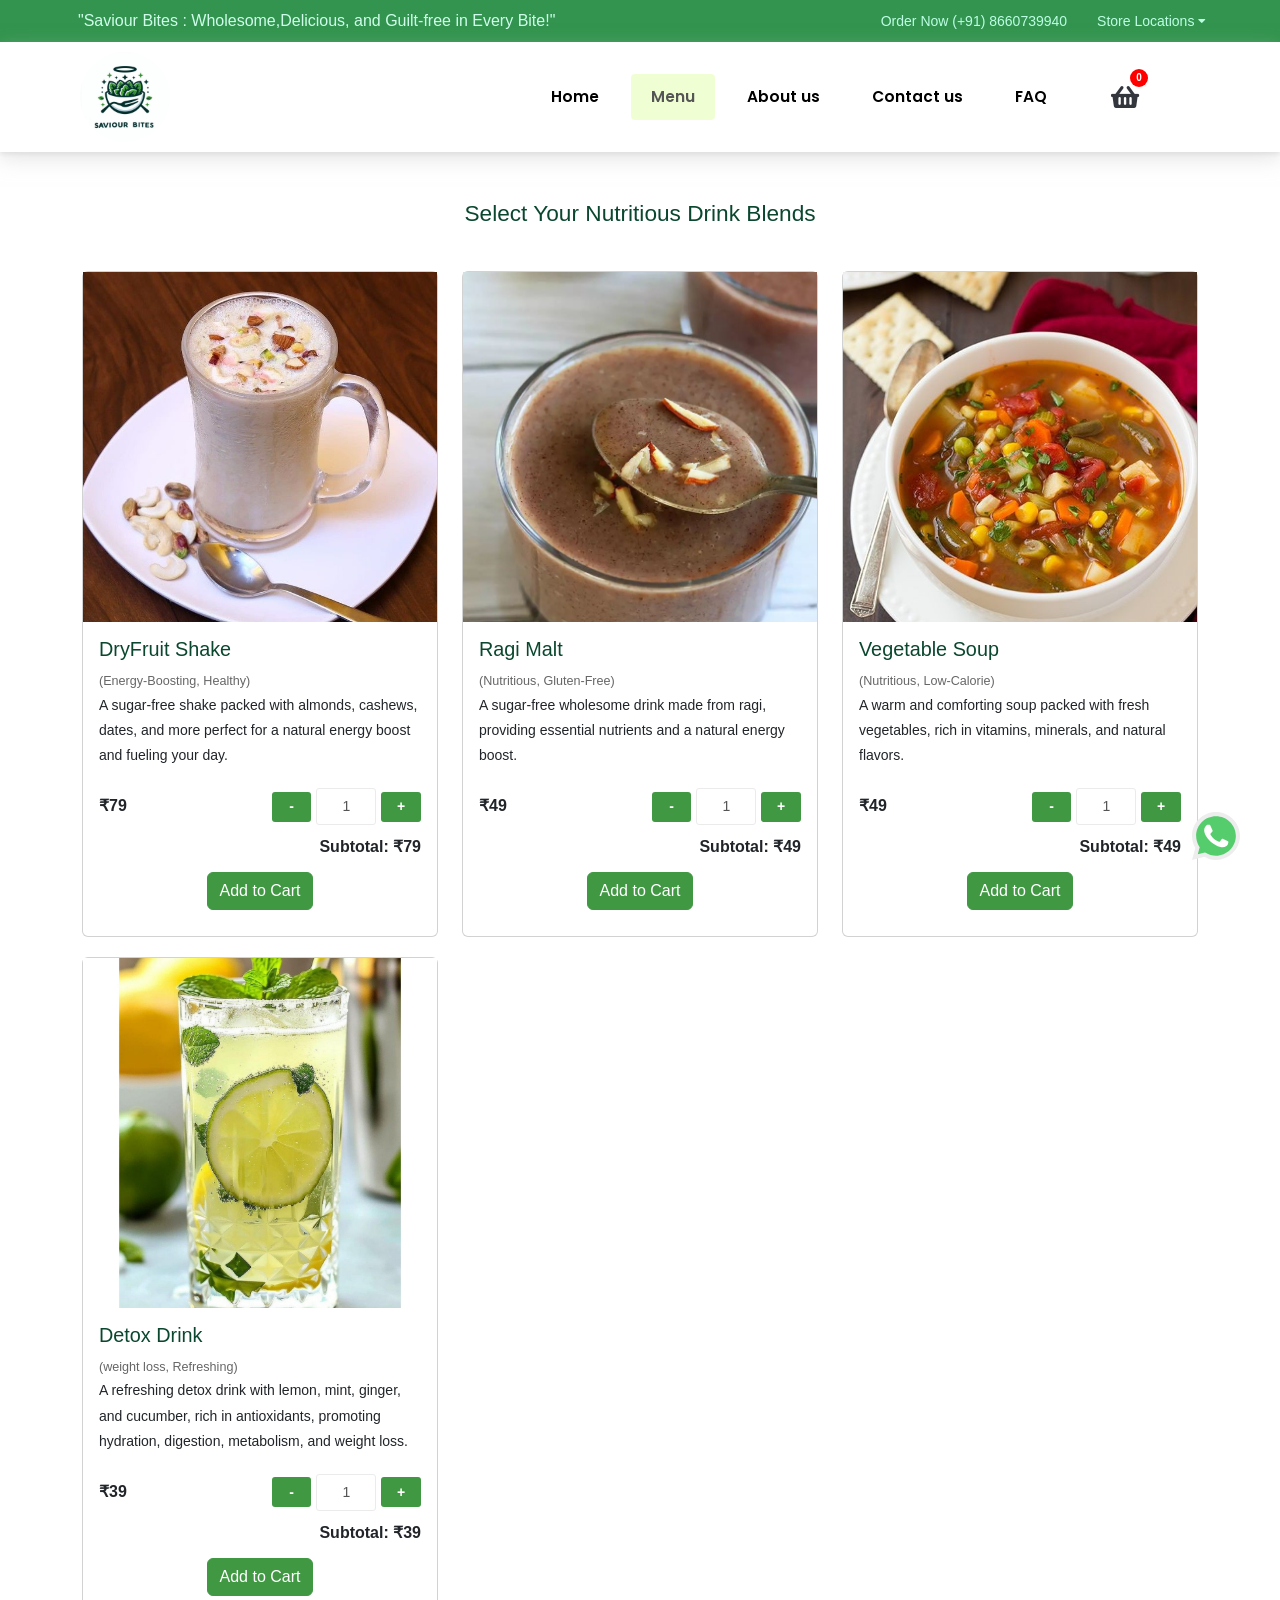
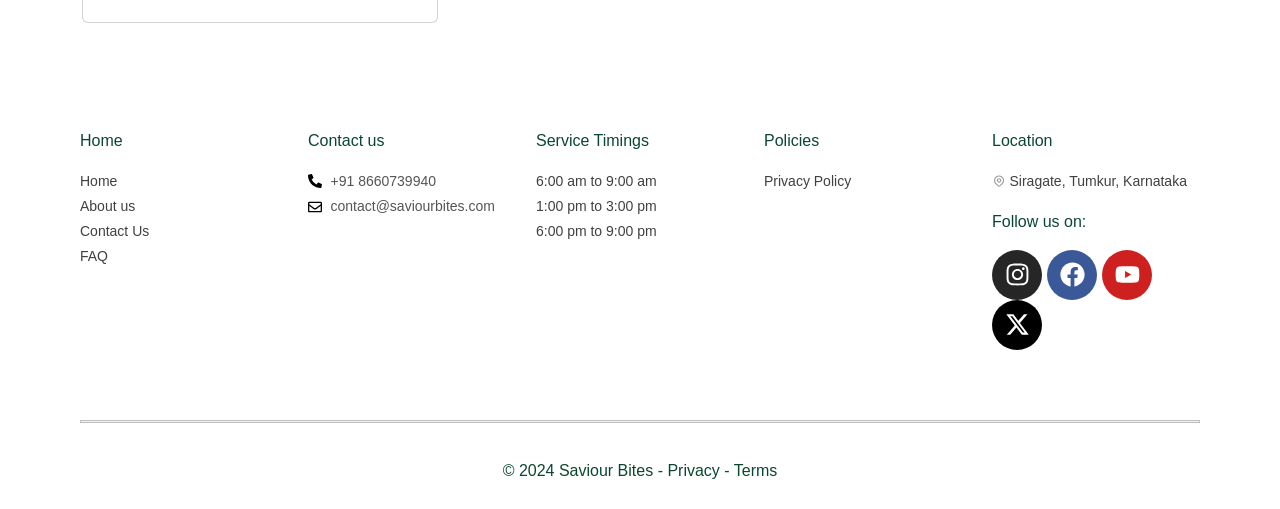
<file: drinks.html>
<!DOCTYPE html>
<html lang = "en">
<head>
    <meta charset = "UTF-8">
    <meta name = "viewport" content = "width=device-width, initial scale = 1.0" >
    <title>Nutritious Drinks | Saviour Bites</title>


    <link rel = "stylesheet" href = "css/style.css">
    <link href ="https://cdn.jsdelivr.net/npm/bootstrap@5.3.0-alpha2/dist/css/bootstrap.min.css" rel="stylesheet"
      integrity ="sha384-aFq/bzH65dt+w6FI2ooMVUpc+21e0SRygnTpmBvdBgSdnuTN7QbdgL+OapgHtvPp" crossorigin="anonymous">

    <link href="https://cdn.jsdelivr.net/npm/bootstrap-icons/font/bootstrap-icons.css" rel="stylesheet">


      
      <meta name='robots' content='max-image-preview:large'/>
      <script>
          window._wca = window._wca || [];
      </script>

      <link rel="dns-prefetch" href="//fonts.googleapis.com">
      <link rel="dns-prefetch" href="//s.w.org">


      <link href="https://fonts.googleapis.com/css?family=Rubik:100,300,400,500,700|Poppins:100,300,400,500,700|Oswald:100,300,400,500,700&display=swap" rel="stylesheet">
      <link href="https://fonts.gstatic.com/s/rubik/v28/iJWKBXyIfDnIV7nBrXw.woff2" >
      <link href="https://fonts.gstatic.com/s/poppins/v21/pxiEyp8kv8JHgFVrJJfecg.woff2" >
      <link href="https://fonts.gstatic.com/s/poppins/v21/pxiByp8kv8JHgFVrLEj6Z1xlFQ.woff2" >
           
      <script type='application/javascript' id='pys-version-script'>
          console.log('PixelYourSite Free version 9.7.2');
      </script>

      <link rel='dns-prefetch' href='//stats.wp.com'/>
      <link rel='dns-prefetch' href='//www.googletagmanager.com'/>
 
 
 
      <link rel='stylesheet' id='freshio-style-css' href='css/wp-content-themes-freshio-Styles.css' type='text/css' media='all'/>
      <link rel='stylesheet' id='elementor-frontend-css' href='css/wp-content-plugins-elementor-frontend.css' type='text/css' media='all'/>
      <link rel='stylesheet' id='widget-nav-menu-css' href='css/navigation-bar.css' type='text/css' media='all'/>
      <link rel='stylesheet' id='google-fonts-1-css' href='https://fonts.googleapis.com/css?family=Rubik%3A100%2C100italic%2C200%2C200italic%2C300%2C300italic%2C400%2C400italic%2C500%2C500italic%2C600%2C600italic%2C700%2C700italic%2C800%2C800italic%2C900%2C900italic%7CPoppins%3A100%2C100italic%2C200%2C200italic%2C300%2C300italic%2C400%2C400italic%2C500%2C500italic%2C600%2C600italic%2C700%2C700italic%2C800%2C800italic%2C900%2C900italic%7COswald%3A100%2C100italic%2C200%2C200italic%2C300%2C300italic%2C400%2C400italic%2C500%2C500italic%2C600%2C600italic%2C700%2C700italic%2C800%2C800italic%2C900%2C900italic&#038;display=auto&#038;ver=9e6a04923c2b57bd9000aa3bba533e2a' type='text/css' media='all'/>
      <link rel="stylesheet" href="https://cdnjs.cloudflare.com/ajax/libs/font-awesome/5.15.4/css/all.min.css">
      <link rel="preconnect" href="https://fonts.gstatic.com/" crossorigin>

      <!-- For Adverstiement purpose through social media platforms-->
      <!-- Meta Pixel Code -->

      <script type='text/javascript'>
        !function(f, b, e, v, n, t, s) {
            if (f.fbq) return;
            n = f.fbq = function() {
                n.callMethod ? n.callMethod.apply(n, arguments) : n.queue.push(arguments)
            };
            if (!f._fbq) f._fbq = n;
            n.push = n;
            n.loaded = !0;
            n.version = '2.0';
            n.queue = [];
            t = b.createElement(e);
            t.async = !0;
            t.src = v;
            s = b.getElementsByTagName(e)[0];
            s.parentNode.insertBefore(t, s)
        }(window, document, 'script', 'https://connect.facebook.net/en_US/fbevents.js?v=next');
    
        fbq('init', 'YOUR_PIXEL_ID');

        fbq('track', 'PageView');
    </script>
    
    <noscript>
        <img height="1" width="1" style="display:none" alt="fbpx"
            src="https://www.facebook.com/tr?id=YOUR_PIXEL_ID&ev=PageView&noscript=1"/>
    </noscript>

    <!-- End Meta Pixel Code -->
      
    <!-- Jetpack Open Graph Tags     --  used to control how your website's content appears when it's shared on social media platforms-->

      <meta property="og:type" content="website"/>
      <meta property="og:title" content="Nutritious Drinks | Saviour Bites"/>
      <meta property="og:description" content="Refresh yourself with our nutrient-packed drinks!"/>
      <meta property="og:url" content="https://saviourbites.com/drinks"/>
      <meta property="og:site_name" content="Saviour Bites"/>
      <meta property="og:image" content="https://saviourbites.com/Images/Saviour Bites.jpg"/>
      <meta property="og:image:width" content="1500"/>
      <meta property="og:image:height" content="700"/>
      <meta property="og:image:alt" content="Saviour Bites Logo"/>
      <meta property="og:locale" content="en_US"/>
      <meta name="twitter:text:title" content="Nutritious Drinks | Helathy Bites"/>
      <meta name="twitter:card" content="summary_large_image"/>

      <!-- End Jetpack Open Graph Tags -->


          
      <link rel="icon" href="Images/Saviour Bites.jpeg" sizes="32x32"/>
      <link rel="icon" href="Images/Saviour Bites.jpeg" sizes="192x192"/>
      <link rel="apple-touch-icon" href="Images/Saviour Bites.jpeg"/>
      <meta name="msapplication-TileImage" content="Images/Saviour Bites.jpeg"/>

</head>




<body >
    <div data-elementor-type="header" data-elementor-id="8559" class="elementor elementor-8559 elementor-location-header" data-elementor-post-type="elementor_library">      
        <div class="elementor-section elementor-top-section elementor-element elementor-element-5d0e5c3 elementor-hidden-tablet elementor-hidden-mobile elementor-section-boxed elementor-section-height-default elementor-section-height-default" data-id="5d0e5c3" data-element_type="section" data-settings="{&quot;background_background&quot;:&quot;classic&quot;}">
            <div class="elementor-container elementor-column-gap-default">
                <div class="elementor-column elementor-col-33 elementor-top-column elementor-element elementor-element-5bac8dc" data-id="5bac8dc" data-element_type="column">
                    <div class="elementor-widget-wrap elementor-element-populated">
                        <div class="elementor-element elementor-element-616f08c elementor-widget elementor-widget-heading" data-id="616f08c" data-element_type="widget" data-widget_type="heading.default">
                            <div class="elementor-widget-container">
                                <h2 class="elementor-heading-title elementor-size-default">"Saviour Bites : Wholesome,Delicious, and Guilt-free in Every Bite!"</h2>
                            </div>
                        </div>
                    </div>
                </div>
                <div class="elementor-column elementor-col-33 elementor-top-column elementor-element elementor-element-6a9e9ea" data-id="6a9e9ea" data-element_type="column">
                    <div class="elementor-widget-wrap elementor-element-populated">
                        <div class="elementor-element elementor-element-df2bffa elementor-widget elementor-widget-icon-box" data-id="df2bffa" data-element_type="widget" data-widget_type="icon-box.default">
                            <div class="elementor-widget-container">
                                <div class="elementor-icon-box-wrapper">
                                    <div class="elementor-icon-box-content">
                                        <h3 class="elementor-icon-box-title">
                                            <a href="tel:8660739940%20">Order Now (+91) 8660739940  						</a>
                                        </h3>
                                    </div>
                                </div>
                            </div>
                        </div>
                    </div>
                </div>
                <div class="elementor-column elementor-col-33 elementor-top-column elementor-element elementor-element-4b9b57f" data-id="4b9b57f" data-element_type="column">
                    <div class="elementor-widget-wrap elementor-element-populated">
                        <div class="elementor-element elementor-element-154e8f0 elementor-nav-menu__align-end elementor-nav-menu--stretch elementor-nav-menu__text-align-center elementor-nav-menu--dropdown-tablet elementor-widget elementor-widget-nav-menu" data-id="154e8f0" data-element_type="widget" data-settings="{&quot;full_width&quot;:&quot;stretch&quot;,&quot;layout&quot;:&quot;horizontal&quot;,&quot;submenu_icon&quot;:{&quot;value&quot;:&quot;&lt;i class=\&quot;fas fa-caret-down\&quot;&gt;&lt;\/i&gt;&quot;,&quot;library&quot;:&quot;fa-solid&quot;}}" data-widget_type="nav-menu.default">
                            <div class="elementor-widget-container">
                            <nav aria-label="Menu" class="elementor-nav-menu--main elementor-nav-menu__container elementor-nav-menu--layout-horizontal e--pointer-none">
                                    <ul id="menu-1-154e8f0" class="elementor-nav-menu">
                                        <li class="menu-item menu-item-type-custom menu-item-object-custom menu-item-has-children menu-item-8462">
                                            <a href="#" class="elementor-item elementor-item-anchor" tabindex="-1">Store locations
                                                <i class="fas fa-caret-down dropdown-icon"></i> <!-- Added dropdown icon here -->
                                            </a>
                                            <ul class="submenu elementor-nav-menu">
                                                <li class="loc1 menu-item menu-item-type-custom menu-item-object-custom menu-item-8460">
                                                    <a href="#" class="elementor-sub-item">Tumkur, Karnataka</a>
                                                </li>
                                            </ul>
                                        </li>
                                    </ul>
                                </nav>
                                <nav class="elementor-nav-menu--dropdown elementor-nav-menu__container" aria-hidden="true">
                                    <ul id="menu-2-154e8f0" class="elementor-nav-menu">
                                        <li class="menu-item menu-item-type-custom menu-item-object-custom menu-item-has-children menu-item-8462">
                                            <a href="#" class="elementor-item elementor-item-anchor" tabindex="-1">Store locations
                                                <i class="fas fa-caret-down dropdown-icon"></i> <!-- Added dropdown icon here -->
                                            </a>
                                            <ul class="submenu elementor-nav-menu">
                                                <li class="loc1 menu-item menu-item-type-custom menu-item-object-custom menu-item-8460">
                                                    <a href="#" class="elementor-sub-item" tabindex="-1">Tumkur, Karnataka</a>
                                                </li>
                                            </ul>
                                        </li>
                                    </ul>
                                </nav>
                            </div>
                        </div>
                    </div>
                </div>
            </div>
        </div>

        <!--Navigation-->
        <section class="elementor-section elementor-top-section elementor-element elementor-element-4797636 elementor-hidden-tablet elementor-hidden-mobile elementor-section-boxed elementor-section-height-default elementor-section-height-default" data-id="4797636" data-element_type="section" data-settings="{&quot;background_background&quot;:&quot;classic&quot;,&quot;sticky&quot;:&quot;top&quot;,&quot;sticky_on&quot;:[&quot;desktop&quot;,&quot;tablet&quot;,&quot;mobile&quot;],&quot;sticky_offset&quot;:0,&quot;sticky_effects_offset&quot;:0}">
            <div class="elementor-container elementor-column-gap-default">
                <div class="elementor-column elementor-col-33 elementor-top-column elementor-element elementor-element-88d2fa5" data-id="88d2fa5" data-element_type="column">
                    <div class="elementor-widget-wrap elementor-element-populated">
                        <div class="elementor-element elementor-element-40a7931 elementor-widget elementor-widget-image" data-id="40a7931" data-element_type="widget" data-widget_type="image.default">
                            <div class="elementor-widget-container">
                                <a href="/">
                                    <img width="404" height="296" src="Images/Saviour Bites.jpeg" class="attachment-full size-full wp-image-7070" alt="Saviour Bites Logo" fetchpriority="high">
                                </a>
                            </div>
                        </div>
                    </div>
                </div>    
                <div class="elementor-column elementor-col-33 elementor-top-column elementor-element elementor-element-2c1681c" data-id="2c1681c" data-element_type="column">
                    <div class="elementor-widget-wrap elementor-element-populated">
                        <div class="elementor-element elementor-element-26db349 elementor-nav-menu__align-end elementor-nav-menu--stretch elementor-nav-menu__text-align-center elementor-nav-menu--dropdown-tablet elementor-nav-menu--toggle elementor-nav-menu--burger elementor-widget elementor-widget-nav-menu" data-id="26db349" data-element_type="widget" data-settings="{&quot;full_width&quot;:&quot;stretch&quot;,&quot;layout&quot;:&quot;horizontal&quot;,&quot;submenu_icon&quot;:{&quot;value&quot;:&quot;&lt;i class=\&quot;fas fa-caret-down\&quot;&gt;&lt;\/i&gt;&quot;,&quot;library&quot;:&quot;fa-solid&quot;},&quot;toggle&quot;:&quot;burger&quot;}" data-widget_type="nav-menu.default">
                            <div class="elementor-widget-container">
                                <nav aria-label="Menu" class="elementor-nav-menu--main elementor-nav-menu__container elementor-nav-menu--layout-horizontal e--pointer-background e--animation-fade">
                                    <ul id="menu-1-26db349" class="elementor-nav-menu">
                                        <li class="menu-item menu-item-type-post_type menu-item-object-page menu-item-home current-menu-item page_item page-item-55 current_page_item menu-item-7123">
                                            <a href="/" aria-current="page" class="elementor-item ">Home</a>
                                        </li>
                                        <li class="menu-item menu-item-type-post_type menu-item-object-page menu-item-7126">
                                            <a href="menu" class="elementor-item  elementor-item-active">Menu</a>
                                            <ul class="submenu">
                                                <li><a href="curatedmeals">Curated Meals</a></li>
                                                <li><a href="chicken">Chicken Delights</a></li>
                                                <li><a href="egg">Egg Delights</a></li>
                                                <li><a href="drinks">Nutritious Drinks</a></li>
                <!--                                <li><a href="heartybites">Hearty Bites</a></li>           -->
                                                <li><a href="dryfruits">Dry Fruits</a></li>
                                                <li><a href="fruits">Fresh Fruits</a></li>
                                                <li><a href="veggies">Veggies</a></li>
                                                <li><a href="sprouts">Power Proteins & Sprouts</a></li>
                                                
                                            </ul>
                                        </li>
                                        <li class="menu-item menu-item-type-post_type menu-item-object-page menu-item-7124">
                                            <a href="about" class="elementor-item">About us</a>
                                        </li>
                                        <li class="menu-item menu-item-type-post_type menu-item-object-page menu-item-7125">
                                            <a href="contact" class="elementor-item ">Contact us</a>
                                        </li>
                                        <li class="menu-item menu-item-type-post_type menu-item-object-page menu-item-7125">
                                            <a href="faq" class="elementor-item ">FAQ</a>
                                        </li>
                                    </ul>
                                </nav>  
                                <div class="elementor-menu-toggle" role="button" tabindex="0" aria-label="Menu Toggle" aria-expanded="false">
                                    <i aria-hidden="true" role="presentation" class="elementor-menu-toggle__icon--open fas fa-bars"></i>
                                    <i aria-hidden="true" role="presentation" class="elementor-menu-toggle__icon--close eicon-close"></i>
                                    <span class="elementor-screen-only">Menu</span>
                                </div>
                                <nav class="elementor-nav-menu--dropdown elementor-nav-menu__container" aria-hidden="true">
                                    <ul id="menu-2-26db349" class="elementor-nav-menu">
                                        <li class="menu-item menu-item-type-post_type menu-item-object-page menu-item-home current-menu-item page_item page-item-55 current_page_item menu-item-7123">
                                            <a href="/" aria-current="page" class="elementor-item " tabindex="-1">Home</a>
                                        </li>
                                        <li class="menu-item menu-item-type-post_type menu-item-object-page menu-item-7126">
                                            <a href="menu" class="elementor-item  elementor-item-active" tabindex="-1">Menu</a>
                                            <ul class="submenu">
                                                <li><a href="curatedmeals">Curated Meals</a></li>
                                                <li><a href="chicken">Chicken Delights</a></li>
                                                <li><a href="egg">Egg Delights</a></li>
                                                <li><a href="drinks">Nutritious Drinks</a></li>
                <!--                                <li><a href="heartybites">Hearty Bites</a></li>           -->
                                                <li><a href="dryfruits">Dry Fruits</a></li>
                                                <li><a href="fruits">Fresh Fruits</a></li>
                                                <li><a href="veggies">Veggies</a></li>
                                                <li><a href="sprouts">Power Proteins & Sprouts</a></li>
                                                
                                            </ul>
                                        </li>
                                        <li class="menu-item menu-item-type-post_type menu-item-object-page menu-item-7124">
                                            <a href="about" class="elementor-item" tabindex="-1">About us</a>
                                        </li>
                                        <li class="menu-item menu-item-type-post_type menu-item-object-page menu-item-7125">
                                            <a href="contact" class="elementor-item" tabindex="-1">Contact us</a>
                                        </li>
                                        <li class="menu-item menu-item-type-post_type menu-item-object-page menu-item-7125">
                                            <a href="faq" class="elementor-item ">FAQ</a>
                                        </li>
                                    </ul>
                                </nav>  
                            </div>
                        </div>
                    </div>
                </div>  
                
                <div id="cart-sidebar" class="cart-sidebar">
                    <div class="cart-header">
                        <button class="close-cart" onclick="toggleCart()">X</button>
                        <h2>Your Cart</h2>
                    </div>
                    <div id="cart-container">
                        <!-- Cart items will display here -->
                    </div>
                </div>
                    
                <div class=" elementor-column elementor-col-33 elementor-top-column elementor-element elementor-element-699006c elementor-hidden-tablet elementor-hidden-mobile" data-id="699006c" data-element_type="column">
                    <div class=" elementor-widget-wrap elementor-element-populated ">                 
        <!--            <a href="cart" class="elementor-button-1">    -->
                            <div class="icon-container" onclick="toggleCart()">
                                <i class="fas fa-shopping-basket fa-shopping-basket-1" aria-hidden="true"></i>
                                <span class="elementor-button-icon-qty" data-counter="0">0</span>
                            </div>
        <!--            </a>     -->
                    </div>
                </div>   
            </div>
        </section>

        <!--Navigation-->
        <section class="elementor-section elementor-top-section elementor-element elementor-element-5eefcd9 elementor-hidden-desktop elementor-section-boxed elementor-section-height-default elementor-section-height-default" data-id="5eefcd9" data-element_type="section" data-settings="{&quot;background_background&quot;:&quot;classic&quot;,&quot;sticky&quot;:&quot;top&quot;,&quot;sticky_on&quot;:[&quot;desktop&quot;,&quot;tablet&quot;,&quot;mobile&quot;],&quot;sticky_offset&quot;:0,&quot;sticky_effects_offset&quot;:0}">
           <div class="elementor-container elementor-column-gap-default">
                <div class="elementor-column elementor-col-33 elementor-top-column elementor-element elementor-element-c3b3f83" data-id="c3b3f83" data-element_type="column">
                    <div class="elementor-widget-wrap elementor-element-populated">
                        <div class="elementor-element elementor-element-50c31d9 elementor-widget elementor-widget-image" data-id="50c31d9" data-element_type="widget" data-widget_type="image.default">
                            <div class="elementor-widget-container">
                                <a href="/">
                                    <img width="404" height="296" src="Images/Saviour Bites.jpeg" class="attachment-full size-full wp-image-7070" alt="Saviour Bites Logo" fetchpriority="high">
                                </a>
                            </div>
                        </div>
                    </div>
                </div> 

                <!-- Cart Sidebar -->

                <div id="cart-sidebar-mobile" class="cart-sidebar">
                    <div class="cart-header">
                        <button class="close-cart" onclick="toggleCart()">X</button>
                        <h2>Your Cart</h2>
                    </div>
                    <div id="cart-container-mobile">
                        <!-- Cart items will display here -->
                    </div>
                </div>
                
                    
                <div class="elementor-column elementor-col-33 elementor-top-column elementor-element elementor-element-3c622f5" data-id="3c622f5" data-element_type="column">
                    <div class="elementor-widget-wrap elementor-element-populated">
                        <div class="icon-container" onclick="toggleCart()">
                            <i class="fas fa-shopping-basket fa-shopping-basket-1" aria-hidden="true"></i>
                            <span class="elementor-button-icon-qty" data-counter="0">0</span>
                        </div>
                    </div>
                </div>

                <div class="elementor-column elementor-col-33 elementor-top-column elementor-element elementor-element-59cdae3" data-id="59cdae3" data-element_type="column">
                    <div class="elementor-widget-wrap elementor-element-populated">
                        <div class="elementor-element elementor-element-4d78a4d elementor-nav-menu__align-end elementor-nav-menu--stretch elementor-nav-menu__text-align-center elementor-nav-menu--dropdown-tablet elementor-nav-menu--toggle elementor-nav-menu--burger elementor-widget elementor-widget-nav-menu" data-id="4d78a4d" data-element_type="widget" data-settings="{&quot;full_width&quot;:&quot;stretch&quot;,&quot;layout&quot;:&quot;horizontal&quot;,&quot;submenu_icon&quot;:{&quot;value&quot;:&quot;&lt;i class=\&quot;fas fa-caret-down\&quot;&gt;&lt;\/i&gt;&quot;,&quot;library&quot;:&quot;fa-solid&quot;},&quot;toggle&quot;:&quot;burger&quot;}" data-widget_type="nav-menu.default">
                            <nav aria-label="Menu" class="elementor-nav-menu--main elementor-nav-menu__container elementor-nav-menu--layout-horizontal e--pointer-underline e--animation-slide">
                                <ul id="menu-1-4d78a4d" class="elementor-nav-menu">
                                    <li class="menu-item menu-item-type-post_type menu-item-object-page menu-item-home current-menu-item page_item page-item-55 current_page_item menu-item-7123">
                                        <a href="/" aria-current="page" class="elementor-item ">Home</a>
                                    </li>
                                    <li class="menu-item menu-item-type-post_type menu-item-object-page menu-item-7126">
                                        <a href="menu" class="elementor-item elementor-item-active">Menu</a>
                                        <ul class="submenu">
                                            <li><a href="curatedmeals">Curated Meals</a></li>
                                            <li><a href="chicken">Chicken Delights</a></li>
                                            <li><a href="egg">Egg Delights</a></li>
                                            <li><a href="drinks">Nutritious Drinks</a></li>
                <!--                                <li><a href="heartybites">Hearty Bites</a></li>           -->
                                            <li><a href="dryfruits">Dry Fruits</a></li>
                                            <li><a href="fruits">Fresh Fruits</a></li>
                                            <li><a href="veggies">Veggies</a></li>
                                            <li><a href="sprouts">Power Proteins & Sprouts</a></li>
                                            
                                        </ul>
                                    </li>
                                    <li class="menu-item menu-item-type-post_type menu-item-object-page menu-item-7124">
                                        <a href="about" class="elementor-item">About us</a>
                                    </li>
                                    <li class="menu-item menu-item-type-post_type menu-item-object-page menu-item-7125">
                                        <a href="contact" class="elementor-item">Contact us</a>
                                    </li>
                                    <li class="menu-item menu-item-type-post_type menu-item-object-page menu-item-7125">
                                        <a href="faq" class="elementor-item ">FAQ</a>
                                    </li>
                                </ul>
                            </nav>
                            <div class="toggle-1" role="button" tabindex="0" aria-label="Menu Toggle" aria-expanded="false">
                                <i aria-hidden="true" role="presentation" class="toggle-icon-open fas fa-bars"></i>
                                <i aria-hidden="true" role="presentation" class="toggle-icon-close  fas fa-times"></i>
                                <span class="elementor-screen-only">Menu</span>
                            </div>
                            <nav class="elementor-nav-menu--dropdown-1" aria-hidden="true">
                                <ul id="menu-expand widget_nav_menu" >
                                    <li class="menu-item menu-item-type-post_type menu-item-object-page menu-item-home current-menu-item nav-menu-mob page_item page-item-55 current_page_item menu-item-7123">
                                        <a href="/" aria-current="page" class="elementor-item" tabindex="-1">Home</a>
                                    </li>
                                    <li class="menu-item menu-item-7126   ">
                                        <a href="menu" class="elementor-item accordion-menu nav-menu-mob" tabindex="-1">
                                            <span class="menu-text elementor-item elementor-item-active">Menu</span>
                                            <i class="bi bi-chevron-down ms-auto"></i>
                                        </a>
                                        <ul class="submenu-1" style="display: none;">
                                            <li><a href="curatedmeals">Curated Meals</a></li>
                                            <li><a href="chicken">Chicken Delights</a></li>
                                            <li><a href="egg">Egg Delights</a></li>
                                            <li><a href="drinks">Nutritious Drinks</a></li>
                <!--                                <li><a href="heartybites">Hearty Bites</a></li>           -->
                                            <li ><a href="dryfruits">Dry Fruits</a></li>
                                            <li><a href="fruits">Fresh Fruits</a></li>
                                            <li><a href="veggies">Veggies</a></li>
                                            <li><a href="sprouts">Power Proteins & Sprouts</a></li>
                                            
                                        </ul>
                                    </li>
                                    <li class="menu-item menu-item-type-post_type menu-item-object-page menu-item-7124 nav-menu-mob">
                                        <a href="about" class="elementor-item " tabindex="-1">About us</a>
                                    </li>
                                    <li class="menu-item menu-item-type-post_type menu-item-object-page menu-item-7125 nav-menu-mob">
                                        <a href="contact" class="elementor-item " tabindex="-1">Contact us</a>
                                    </li>
                                    <li class="menu-item menu-item-type-post_type menu-item-object-page menu-item-7125 nav-menu-mob">
                                        <a href="faq" class="elementor-item ">FAQ</a>
                                    </li>
                                </ul>
                            </nav>  
                        </div>
                    </div>
                </div>
            </div>
        </section>
    </div>

    
    <div data-elementor-type="wp-page" data-elementor-id="55" class="elementor elementor-55" data-elementor-post-type="page" >
        <section class="elementor-section  elementor-top-section elementor-element-62a266b elementor-element-552611 elementor-element-55555 elementor-section-boxed elementor-section-height-default elementor-section-height-default custom-accordion" data-id="62a266b" data-element_type="section" style="padding: 30px; margin:30px ;">
            <div class="elementor-container elementor-column-gap-default">
                <div class="elementor-widget-wrap elementor-element-populated">
                    <div class="elementor-element elementor-element-3f0e1ee elementor-element-4545 elementor-widget elementor-widget-heading" data-id="3f0e1ee" data-element_type="widget" data-widget_type="heading.default" style="padding-bottom: 5px;" >
                        <div class="elementor-widget-container" >
                            <h3>Select Your Nutritious Drink Blends</h3>
                        </div>
                    </div>

                    <style>
                        @media screen and (min-width: 768px) {
                            .Submitdiv {                              
                                padding-right: 0px !important;
                            }
                        }
                    </style>

                    <div class="container-fluid">
                        <div class="row mt-4">

                            <div class="col-12 col-sm-6 col-md-4">
                                <div class="card" style="margin-bottom: 20px;">
                                    <!-- Product Image -->
                                    <img src="Images/dryfruit shake.jpg" class="card-img-top" alt="DryFruit Shake">
                                    
                                    <div class="card-body">
                                        <h4 class="card-title">DryFruit Shake</h4>
                            
                                        <div style="font-size: 0.9em; color: #666;">(Energy-Boosting, Healthy)</div>
                                        <p>A sugar-free shake packed with almonds, cashews, dates, and more perfect for a natural energy boost and fueling your day.</p>
                            
                                        <!-- Price and Quantity Controls -->
                                        <div class="d-flex justify-content-between align-items-center">
                                            <!-- Price (Left) -->
                                            <div style="font-weight: bold; font-size: 1rem;">
                                                <strong>₹79</strong>
                                            </div>
                            
                                            <!-- Quantity Controls (Right) -->
                                            <div class="quantity-controls d-flex align-items-center">
                                                <button onclick="decreaseQuantity(1)">-</button>
                                                <input type="number" id="quantity1" value="1" min="1" onchange="updateSubtotal(1, 79)" data-product="DryFruit Shake" data-category="DryFruit Shake" data-price="79" >
                                                <button onclick="increaseQuantity(1)">+</button>
                                                
                                            </div>
                                        </div>
                                        
                                        <!-- Subtotal (Below) -->
                                        <div class="text-end mt-2" style="font-weight: bold; font-size: 1rem;">
                                            Subtotal: <span id="subtotal1">₹79</span>
                                        </div>
                            
                                        <div class="Submitdiv d-flex justify-content-center align-items-center">
                                            <button class="Submit btn btn-primary" data-bs-toggle="modal" data-bs-target="#exampleModal" onclick="addToCart('DryFruit Shake');">Add to Cart</button>
                                        </div>
                                    </div>
                                </div>
                            </div>

                            <div class="col-12 col-sm-6 col-md-4">
                                <div class="card" style="margin-bottom: 20px;">
                                    <!-- Product Image -->
                                    <img src="Images/ragi malt.jpg" class="card-img-top" alt="Ragi Malt">
                                    
                                    <div class="card-body">
                                        <h4 class="card-title">Ragi Malt</h4>
                            
                                        <div style="font-size: 0.9em; color: #666;">(Nutritious, Gluten-Free)</div>
                                        <p>A sugar-free wholesome drink made from ragi, providing essential nutrients and a natural energy boost.</p>
                            
                                        <!-- Price and Quantity Controls -->
                                        <div class="d-flex justify-content-between align-items-center">
                                            <!-- Price (Left) -->
                                            <div style="font-weight: bold; font-size: 1rem;">
                                                <strong>₹49</strong>
                                            </div>
                            
                                            <!-- Quantity Controls (Right) -->
                                            <div class="quantity-controls d-flex align-items-center">
                                                <button onclick="decreaseQuantity(2)">-</button>
                                                <input type="number" id="quantity2" value="1" min="1" onchange="updateSubtotal(2, 49)" data-product="Ragi Malt" data-category="Ragi Malt" data-price="49" >
                                                <button onclick="increaseQuantity(2)">+</button>
                                            </div>
                                        </div>
                                        
                                        <!-- Subtotal (Below) -->
                                        <div class="text-end mt-2" style="font-weight: bold; font-size: 1rem;">
                                            Subtotal: <span id="subtotal2">₹49</span>
                                        </div>
                            
                                        <div class="Submitdiv d-flex justify-content-center align-items-center">
                                            <button class="Submit btn btn-primary" data-bs-toggle="modal" data-bs-target="#exampleModal" onclick="addToCart('Ragi Malt');">Add to Cart</button>
                                        </div>
                                    </div>
                                </div>
                            </div>
                            
                            <div class="col-12 col-sm-6 col-md-4">
                                <div class="card" style="margin-bottom: 20px;">
                                    <!-- Product Image -->
                                    <img src="Images/Vegetable Soup.jpg" class="card-img-top" alt="Vegetable Soup">
                                    
                                    <div class="card-body">
                                        <h4 class="card-title">Vegetable Soup</h4>

                                        <div style="font-size: 0.9em; color: #666;">(Nutritious, Low-Calorie)</div>
                                        <p>A warm and comforting soup packed with fresh vegetables, rich in vitamins, minerals, and natural flavors.</p>
                            
                                        <!-- Price and Quantity Controls -->
                                        <div class="d-flex justify-content-between align-items-center">
                                            <!-- Price (Left) -->
                                            <div style="font-weight: bold; font-size: 1rem;">
                                                <strong>₹49</strong>
                                            </div>
                            
                                            <!-- Quantity Controls (Right) -->
                                            <div class="quantity-controls d-flex align-items-center">
                                                <button onclick="decreaseQuantity(4)">-</button>
                                                <input type="number" id="quantity4" value="1" min="1" onchange="updateSubtotal(1, 49)" data-product="Vegetable Soup" data-category="Vegetable Soup" data-price="49" >
                                                <button onclick="increaseQuantity(4)">+</button>
                                                
                                            </div>
                                        </div>
                                        
                                        <!-- Subtotal (Below) -->
                                        <div class="text-end mt-2" style="font-weight: bold; font-size: 1rem;">
                                            Subtotal: <span id="subtotal4">₹49</span>
                                        </div>
                            
                                        <div class="Submitdiv d-flex justify-content-center align-items-center">
                                            <button class="Submit btn btn-primary" data-bs-toggle="modal" data-bs-target="#exampleModal" onclick="addToCart('Vegetable Soup');">Add to Cart</button>
                                        </div>
                                    </div>
                                </div>
                            </div>
                            
                            <div class="col-12 col-sm-6 col-md-4">
                                <div class="card" style="margin-bottom: 20px;">
                                    <!-- Product Image -->
                                    <img src="Images/Detox.jpg" class="card-img-top" alt="Detox Drink">
                                    
                                    <div class="card-body">
                                        <h4 class="card-title">Detox Drink</h4>
                            
                                        <div style="font-size: 0.9em; color: #666;">(weight loss, Refreshing)</div>
                                        <p>A refreshing detox drink with lemon, mint, ginger, and cucumber, rich in antioxidants, promoting hydration, digestion, metabolism, and weight loss.</p>
                            
                                        <!-- Price and Quantity Controls -->
                                        <div class="d-flex justify-content-between align-items-center">
                                            <!-- Price (Left) -->
                                            <div style="font-weight: bold; font-size: 1rem;">
                                                <strong>₹39</strong>
                                            </div>
                            
                                            <!-- Quantity Controls (Right) -->
                                            <div class="quantity-controls d-flex align-items-center">
                                                <button onclick="decreaseQuantity(3)">-</button>
                                                <input type="number" id="quantity3" value="1" min="1" onchange="updateSubtotal(3, 39)" data-product="Detox Drink" data-category="Detox Drink" data-price="39" >
                                                <button onclick="increaseQuantity(3)">+</button>
                                            </div>
                                        </div>
                                        
                                        <!-- Subtotal (Below) -->
                                        <div class="text-end mt-2" style="font-weight: bold; font-size: 1rem;">
                                            Subtotal: <span id="subtotal3">₹39</span>
                                        </div>
                            
                                        <div class="Submitdiv d-flex justify-content-center align-items-center">
                                            <button class="Submit btn btn-primary" data-bs-toggle="modal" data-bs-target="#exampleModal" onclick="addToCart('Detox Drink');">Add to Cart</button>
                                        </div>
                                    </div>
                                </div>
                            </div>

                        </div>
                    </div>
<!--
                    <div class="table-responsive">
                        <table class="table">
                            <thead>
                                <tr>
                                    <th>Product</th>
                                    <th>Price</th>
                                    <th>Quantity </th>
                                    <th>Subtotal</th>
                                </tr>
                            </thead>
                            <tbody>
                                <tr>
                                    <td>DryFruit Shake</td>
                                    <td>₹59</td>
                                    <td>
                                        <div class="quantity-controls">
                                            <button onclick="decreaseQuantity(1)">-</button>
                                            <input type="number" id="quantity1" value="1" min="1" onchange="updateSubtotal(1, 59)" data-product="DryFruit Shake" data-price="59" >
                                            <button onclick="increaseQuantity(1)">+</button>
                                        </div>
                                    </td>
                                    <td id="subtotal1">₹0</td>
                                </tr>
                                <tr>
                                    <td>Ragi Malt</td>
                                    <td>₹39</td>
                                    <td>
                                        <div class="quantity-controls">
                                            <button onclick="decreaseQuantity(2)">-</button>
                                            <input type="number" id="quantity2" value="1" min="1" onchange="updateSubtotal(2, 39)" data-product="Ragi Malt" data-price="39" >
                                            <button onclick="increaseQuantity(2)">+</button>
                                        </div>
                                    </td>
                                    <td id="subtotal2">₹0</td>
                                </tr>
                                <tr>
                                    <td>Yogurt Drink</td>
                                    <td>₹39</td>
                                    <td>
                                        <div class="quantity-controls">
                                            <button onclick="decreaseQuantity(3)">-</button>
                                            <input type="number" id="quantity3" value="1" min="1" onchange="updateSubtotal(3, 39)" data-product="Yogurt Drink" data-price="39" >
                                            <button onclick="increaseQuantity(3)">+</button>
                                        </div>
                                    </td>
                                    <td id="subtotal3">₹0</td>
                                </tr>
                               
                               
                            </tbody>
                        </table>
                        
                        <div id="totalDisplay" style="font-weight: bold !important; font-size: 1rem !important;"> 
                            <h5><b>Total</b> : ₹0 </h5>
                        </div>

                        <div class="Submitdiv">
                            <button class="Submit btn btn-primary" data-bs-toggle="modal" data-bs-target="#exampleModal" onclick="addToCart('drinks');">Add to Cart</button></a>
                        </div>

                    </div>   
-->                    
                    <!-- Modal -->
                
                    <div class="modal fade mx-auto" id="exampleModal" tabindex="-1" aria-labelledby="exampleModalLabel" aria-hidden="true" >
                        <div class="modal-dialog modal-dialog-centered">
                            <div class="modal-content">
                                <div class="modal-header">
                                    <h1 class="modal-title fs-5" id="exampleModalLabel">Dear Customer</h1>
                                    <button type="button" class="btn-close" data-bs-dismiss="modal" aria-label="Close"></button>
                                </div>
                                <div class="modal-body">
                                    <p class="cart-message">Items added to cart, Please Check!!</p>
                                    
                                    <p><B>Note: </B>Please place your Order atleast 2 hours prior. <br>                          
                                    </p>
                                </div>
                        
                                <style>        
                                    .cart-message {
                                        margin-bottom: 15px; /* Add space below the message */
                                    }
                                </style>
<!--                                
                                <div class="modal-body">
                                    <p class="cart-message">Items added to cart, Please Check!!</p>

                                    <p><B>Note: </B>Service Timings <br>                          
                                        6:00 am to 9:00 am  <br>
                                        1:00 pm to 3:00 pm  <br>
                                        6:00 pm to 9:00 pm
                                    </p>

                                </div>
-->                               
                                
                                <div class="modal-footer Submitdiv">
                                    <button type="button" class="btn btn-secondary" data-bs-dismiss="modal">Okay</button>
                                </div>
                            </div>
                        </div>
                    </div>

                </div>
            </div>
        </section>          
    </div>

 




    <div id="wa" class="wa__widget_container">
<!--        <div class="wa__btn_popup_txt">
            <span>Need Help? <strong>Chat with us</strong></span>
        </div> -->
        <div class="wa__popup_chat_box">
            <div class="wa__popup_content wa__popup_content_left">
                <div class="wa__popup_content_list">
                    <div class="wa__popup_content_item">                           
                        <a target="_blank" href="https://api.whatsapp.com/send?phone=918660739940" rel="nofollow noopener noreferrer" class="wa__stt wa__stt_online">
                            <div class="wa__popup_avatar nta-default-avt">
                                <svg width="48px" height="48px" class="nta-whatsapp-default-avatar" version="1.1" id="Layer_1" xmlns="http://www.w3.org/2000/svg" xmlns:xlink="http://www.w3.org/1999/xlink" x="0px" y="0px" viewBox="0 0 512 512" style="enable-background:new 0 0 512 512;" xml:space="preserve">
                                    <path style="fill:#EDEDED;" d="M0,512l35.31-128C12.359,344.276,0,300.138,0,254.234C0,114.759,114.759,0,255.117,0
                                        S512,114.759,512,254.234S395.476,512,255.117,512c-44.138,0-86.51-14.124-124.469-35.31L0,512z">
                                    </path>
                                    <path style="fill:#55CD6C;" d="M137.71,430.786l7.945,4.414c32.662,20.303,70.621,32.662,110.345,32.662
                                        c115.641,0,211.862-96.221,211.862-213.628S371.641,44.138,255.117,44.138S44.138,137.71,44.138,254.234
                                        c0,40.607,11.476,80.331,32.662,113.876l5.297,7.945l-20.303,74.152L137.71,430.786z">
                                    </path>
                                    <path style="fill:#FEFEFE;" d="M187.145,135.945l-16.772-0.883c-5.297,0-10.593,1.766-14.124,5.297
                                        c-7.945,7.062-21.186,20.303-24.717,37.959c-6.179,26.483,3.531,58.262,26.483,90.041s67.09,82.979,144.772,105.048
                                        c24.717,7.062,44.138,2.648,60.028-7.062c12.359-7.945,20.303-20.303,22.952-33.545l2.648-12.359
                                        c0.883-3.531-0.883-7.945-4.414-9.71l-55.614-25.6c-3.531-1.766-7.945-0.883-10.593,2.648l-22.069,28.248
                                        c-1.766,1.766-4.414,2.648-7.062,1.766c-15.007-5.297-65.324-26.483-92.69-79.448c-0.883-2.648-0.883-5.297,0.883-7.062
                                        l21.186-23.834c1.766-2.648,2.648-6.179,1.766-8.828l-25.6-57.379C193.324,138.593,190.676,135.945,187.145,135.945">
                                    </path>
                                </svg>
                            </div>
                        </a>
                    </div>
                </div>
            </div>
        </div>
    </div>           

    <div class="wrap_footer">
        <div data-elementor-type="wp-post" data-elementor-id="222" class="elementor elementor-222" data-elementor-post-type="ova_framework_hf_el">
            <section class="elementor-section elementor-top-section elementor-element elementor-element-5d4e8563 elementor-section-boxed elementor-section-height-default elementor-section-height-default" data-id="5d4e8563" data-element_type="section" data-settings="{&quot;background_background&quot;:&quot;classic&quot;}">
                <div class="elementor-container elementor-column-gap-default">
                    <div class="elementor-column elementor-col-25 elementor-top-column elementor-element elementor-element-4375eee0" data-id="4375eee0" data-element_type="column">
                        <div class="elementor-widget-wrap elementor-element-populated">
                            <div class="elementor-element elementor-element-a4fd1f9 elementor-widget elementor-widget-heading" data-id="a4fd1f9" data-element_type="widget" data-widget_type="heading.default">
                                <div class="elementor-widget-container">
                                    <h2 class="elementor-heading-title elementor-size-default">Home</h2>		
                                </div>
                            </div>
        <div class="elementor-element elementor-element-4bf4a9fc elementor-icon-list--layout-traditional elementor-list-item-link-full_width elementor-widget elementor-widget-icon-list" data-id="4bf4a9fc" data-element_type="widget" data-widget_type="icon-list.default">
            <div class="elementor-widget-container">
                <ul class="elementor-icon-list-items">
                    <li class="elementor-icon-list-item">
                            <a href="index">
    
                            <span class="elementor-icon-list-text">Home</span>
                            </a>
                    </li>
                    <li class="elementor-icon-list-item">
                            <a href="about">
    
                            <span class="elementor-icon-list-text">About us</span>
                            </a>
                    </li>
                    <li class="elementor-icon-list-item">
                            <a href="contact">

                            <span class="elementor-icon-list-text">Contact Us</span>
                            </a>
                    </li>
                    <li class="elementor-icon-list-item">
                            <a href="faq">

                            <span class="elementor-icon-list-text">FAQ</span>
                            </a>
                    </li>
                </ul>
            </div>
        </div>
                        </div>
                    </div>

    <div class="elementor-column elementor-col-25 elementor-top-column elementor-element elementor-element-4db4af6f" data-id="4db4af6f" data-element_type="column">
        <div class="elementor-widget-wrap elementor-element-populated">
            <div class="elementor-element elementor-element-de2a0d3 elementor-widget elementor-widget-heading" data-id="de2a0d3" data-element_type="widget" data-widget_type="heading.default">
                <div class="elementor-widget-container">
                    <h2 class="elementor-heading-title elementor-size-default">Contact us</h2>		
                </div>
            </div>
            <div class="elementor-element elementor-element-5aef998a elementor-icon-list--layout-traditional elementor-list-item-link-full_width elementor-widget elementor-widget-icon-list" data-id="5aef998a" data-element_type="widget" data-widget_type="icon-list.default">
                <div class="elementor-widget-container">
                    <ul class="elementor-icon-list-items">
                        <li class="elementor-icon-list-item">
                            <span class="elementor-icon-list-icon">
                                <svg aria-hidden="true" class="e-font-icon-svg e-fas-phone-alt" viewBox="0 0 512 512" xmlns="http://www.w3.org/2000/svg"><path d="M497.39 361.8l-112-48a24 24 0 0 0-28 6.9l-49.6 60.6A370.66 370.66 0 0 1 130.6 204.11l60.6-49.6a23.94 23.94 0 0 0 6.9-28l-48-112A24.16 24.16 0 0 0 122.6.61l-104 24A24 24 0 0 0 0 48c0 256.5 207.9 464 464 464a24 24 0 0 0 23.4-18.6l24-104a24.29 24.29 0 0 0-14.01-27.6z"></path></svg>						
                            </span>                                          
                                <span class="elementor-icon-list-text">+91 8660739940</span>                                   
                        </li>
                        <li class="elementor-icon-list-item">
                            <span class="elementor-icon-list-icon">
                                <svg aria-hidden="true" class="e-font-icon-svg e-far-envelope" viewBox="0 0 512 512" xmlns="http://www.w3.org/2000/svg"><path d="M464 64H48C21.49 64 0 85.49 0 112v288c0 26.51 21.49 48 48 48h416c26.51 0 48-21.49 48-48V112c0-26.51-21.49-48-48-48zm0 48v40.805c-22.422 18.259-58.168 46.651-134.587 106.49-16.841 13.247-50.201 45.072-73.413 44.701-23.208.375-56.579-31.459-73.413-44.701C106.18 199.465 70.425 171.067 48 152.805V112h416zM48 400V214.398c22.914 18.251 55.409 43.862 104.938 82.646 21.857 17.205 60.134 55.186 103.062 54.955 42.717.231 80.509-37.199 103.053-54.947 49.528-38.783 82.032-64.401 104.947-82.653V400H48z"></path></svg>						
                            </span>
                                <span class="elementor-icon-list-text">contact@saviourbites.com</span>
                        </li>
                    </ul>
                </div>
            </div>
        </div>
    </div>

    <div class="elementor-column elementor-col-25 elementor-top-column elementor-element elementor-element-4f89d3d3" data-id="4f89d3d3" data-element_type="column">
        <div class="elementor-widget-wrap elementor-element-populated">
                    <div class="elementor-element elementor-element-6b951e6 elementor-widget elementor-widget-heading" data-id="6b951e6" data-element_type="widget" data-widget_type="heading.default">
                        <div class="elementor-widget-container">
                            <h2 class="elementor-heading-title elementor-size-default">Service Timings</h2>		
                        </div>
                    </div>
            <div class="elementor-element elementor-element-7656c3f1 elementor-icon-list--layout-traditional elementor-list-item-link-full_width elementor-widget elementor-widget-icon-list" data-id="7656c3f1" data-element_type="widget" data-widget_type="icon-list.default">
                <div class="elementor-widget-container">
                    <ul class="elementor-icon-list-items">
                        <li class="elementor-icon-list-item">
                            <a href="#">
                                <span class="elementor-icon-list-text">6:00 am to 9:00 am</span>
                            </a>
                        </li>
                        <li class="elementor-icon-list-item">
                            <a href="#">
                                <span class="elementor-icon-list-text">1:00 pm to 3:00 pm</span>
                            </a>
                        </li>
                        <li class="elementor-icon-list-item">
                            <a href="#">
                                <span class="elementor-icon-list-text">6:00 pm to 9:00 pm</span>
                            </a>
                        </li>
                    </ul>
                </div>
            </div>
        </div>
    </div>
    
    <div class="elementor-column elementor-col-25 elementor-top-column elementor-element elementor-element-4db4af6f" data-id="4db4af6f" data-element_type="column">
        <div class="elementor-widget-wrap elementor-element-populated">
            <div class="elementor-element elementor-element-de2a0d3 elementor-widget elementor-widget-heading" data-id="de2a0d3" data-element_type="widget" data-widget_type="heading.default">
                <div class="elementor-widget-container">
                    <h2 class="elementor-heading-title elementor-size-default" >Policies</h2>		
                </div>
            </div>
            <div class="elementor-element elementor-element-4bf4a9fc elementor-icon-list--layout-traditional elementor-list-item-link-full_width elementor-widget elementor-widget-icon-list" data-id="4bf4a9fc" data-element_type="widget" data-widget_type="icon-list.default">
                <div class="elementor-widget-container">
                    <ul class="elementor-icon-list-items">
                        <li class="elementor-icon-list-item">
                                <a href="policies">
                                   <span class="elementor-icon-list-text">Privacy Policy</span>
                                </a>
                        </li>
                    </ul>
                </div>
            </div>
        </div>
    </div>

    <div class="elementor-column elementor-col-25 elementor-top-column elementor-element elementor-element-35f386a" data-id="35f386a" data-element_type="column">
        <div class="elementor-widget-wrap elementor-element-populated">
            <div class="elementor-element elementor-element-3630ea7 elementor-widget elementor-widget-heading" data-id="3630ea7" data-element_type="widget" data-widget_type="heading.default">
                <div class="elementor-widget-container">
                    <h2 class="elementor-heading-title elementor-size-default">Location</h2>		
                </div>
            </div>
    <div class="elementor-element elementor-element-a2d026b elementor-icon-list--layout-traditional elementor-list-item-link-full_width elementor-widget elementor-widget-icon-list" data-id="a2d026b" data-element_type="widget" data-widget_type="icon-list.default">
        <div class="elementor-widget-container">
            <ul class="elementor-icon-list-items">
                <li class="elementor-icon-list-item">
                    <span class="elementor-icon-list-icon">
                        <svg xmlns="http://www.w3.org/2000/svg" width="21" height="20" viewBox="0 0 21 20" fill="none"><path fill-rule="evenodd" clip-rule="evenodd" d="M8.20922 6.81029C8.83434 6.18517 9.68219 5.83398 10.5662 5.83398C11.4503 5.83398 12.2981 6.18517 12.9233 6.81029C13.5484 7.43542 13.8996 8.28326 13.8996 9.16732C13.8996 10.0514 13.5484 10.8992 12.9233 11.5243C12.2981 12.1495 11.4503 12.5007 10.5662 12.5007C9.68219 12.5007 8.83434 12.1495 8.20922 11.5243C7.5841 10.8992 7.23291 10.0514 7.23291 9.16732C7.23291 8.28326 7.5841 7.43542 8.20922 6.81029ZM10.5662 7.50065C10.1242 7.50065 9.70029 7.67625 9.38773 7.98881C9.07517 8.30137 8.89958 8.72529 8.89958 9.16732C8.89958 9.60935 9.07517 10.0333 9.38773 10.3458C9.70029 10.6584 10.1242 10.834 10.5662 10.834C11.0083 10.834 11.4322 10.6584 11.7448 10.3458C12.0573 10.0333 12.2329 9.60935 12.2329 9.16732C12.2329 8.72529 12.0573 8.30137 11.7448 7.98881C11.4322 7.67625 11.0083 7.50065 10.5662 7.50065Z" fill="#9D9D9D"></path><path fill-rule="evenodd" clip-rule="evenodd" d="M10.5664 3.33268C9.4127 3.33268 8.2849 3.67479 7.32562 4.31576C6.36633 4.95672 5.61866 5.86774 5.17714 6.93363C4.73562 7.99951 4.62008 9.17238 4.84514 10.3039C5.07019 11.4354 5.6257 12.4748 6.44143 13.2906C6.4414 13.2906 6.44146 13.2906 6.44143 13.2906L9.97787 16.8262C10.1341 16.9823 10.346 17.07 10.5668 17.07C10.7877 17.07 10.9995 16.9823 11.1558 16.8262L14.6913 13.2907C14.6913 13.2907 14.6913 13.2907 14.6913 13.2907C15.5071 12.4749 16.0626 11.4355 16.2877 10.3039C16.5127 9.17238 16.3972 7.99951 15.9557 6.93363C15.5142 5.86774 14.7665 4.95672 13.8072 4.31576C12.8479 3.67479 11.7201 3.33268 10.5664 3.33268ZM6.39967 2.92997C7.63303 2.10587 9.08307 1.66602 10.5664 1.66602C12.0498 1.66602 13.4998 2.10587 14.7331 2.92997C15.9665 3.75406 16.9278 4.92538 17.4955 6.2958C18.0631 7.66622 18.2117 9.1742 17.9223 10.6291C17.633 12.0839 16.9187 13.4203 15.8698 14.4692L12.334 18.005C11.8652 18.4733 11.2294 18.7367 10.5668 18.7367C9.90422 18.7367 9.26872 18.4736 8.79995 18.0053L5.26306 14.4693C4.2142 13.4204 3.49985 12.0839 3.21049 10.6291C2.92113 9.1742 3.06968 7.66622 3.63735 6.2958C4.20502 4.92538 5.16631 3.75406 6.39967 2.92997Z" fill="#9D9D9D"></path></svg>						
                    </span>
                    <a href="#">
                        <span class="elementor-icon-list-text">Siragate, Tumkur, Karnataka</span>
                    </a>
                </li>
            </ul>
        </div>
    </div>

        
    <div class="elementor-element elementor-element-a2b6c61 elementor-hidden-mobile elementor-widget elementor-widget-heading" data-id="a2b6c61" data-element_type="widget" data-widget_type="heading.default">
        <div class="elementor-widget-container">
            <h2 class="elementor-heading-title elementor-size-default">Follow us on:</h2>		
        </div>
    </div>   

    <div class="elementor-element elementor-element-e9aa0e1 e-grid-align-left elementor-hidden-mobile elementor-shape-rounded elementor-grid-0 elementor-widget elementor-widget-social-icons" data-id="e9aa0e1" data-element_type="widget" data-widget_type="social-icons.default">
        <div class="elementor-widget-container">

            
            <div class="elementor-social-icons-wrapper elementor-grid">  
                <!-- Social icons will be rendered here -->
            </div>
            

           
            <span class="elementor-grid-item">
                <a class="elementor-icon elementor-social-icon elementor-social-icon-instagram elementor-repeater-item-d0989dd" target="_blank" href = "https://www.instagram.com/saviour_bites?igsh=enY2bmRpdmZuZXZ2">
                    <span class="elementor-screen-only">Instagram</span>
                    <svg class="e-font-icon-svg e-fab-instagram" viewBox="0 0 448 512" xmlns="http://www.w3.org/2000/svg"><path d="M224.1 141c-63.6 0-114.9 51.3-114.9 114.9s51.3 114.9 114.9 114.9S339 319.5 339 255.9 287.7 141 224.1 141zm0 189.6c-41.1 0-74.7-33.5-74.7-74.7s33.5-74.7 74.7-74.7 74.7 33.5 74.7 74.7-33.6 74.7-74.7 74.7zm146.4-194.3c0 14.9-12 26.8-26.8 26.8-14.9 0-26.8-12-26.8-26.8s12-26.8 26.8-26.8 26.8 12 26.8 26.8zm76.1 27.2c-1.7-35.9-9.9-67.7-36.2-93.9-26.2-26.2-58-34.4-93.9-36.2-37-2.1-147.9-2.1-184.9 0-35.8 1.7-67.6 9.9-93.9 36.1s-34.4 58-36.2 93.9c-2.1 37-2.1 147.9 0 184.9 1.7 35.9 9.9 67.7 36.2 93.9s58 34.4 93.9 36.2c37 2.1 147.9 2.1 184.9 0 35.9-1.7 67.7-9.9 93.9-36.2 26.2-26.2 34.4-58 36.2-93.9 2.1-37 2.1-147.8 0-184.8zM398.8 388c-7.8 19.6-22.9 34.7-42.6 42.6-29.5 11.7-99.5 9-132.1 9s-102.7 2.6-132.1-9c-19.6-7.8-34.7-22.9-42.6-42.6-11.7-29.5-9-99.5-9-132.1s-2.6-102.7 9-132.1c7.8-19.6 22.9-34.7 42.6-42.6 29.5-11.7 99.5-9 132.1-9s102.7-2.6 132.1 9c19.6 7.8 34.7 22.9 42.6 42.6 11.7 29.5 9 99.5 9 132.1s2.7 102.7-9 132.1z"></path></svg>					</a>
            </span>
            

            
            <span class="elementor-grid-item">
                <a class="elementor-icon elementor-social-icon elementor-social-icon-facebook elementor-repeater-item-4edda2e" href = "#">
                <span class="elementor-screen-only">Facebook</span>
                <svg class="e-font-icon-svg e-fab-facebook" viewBox="0 0 512 512" xmlns="http://www.w3.org/2000/svg"><path d="M504 256C504 119 393 8 256 8S8 119 8 256c0 123.78 90.69 226.38 209.25 245V327.69h-63V256h63v-54.64c0-62.15 37-96.48 93.67-96.48 27.14 0 55.52 4.84 55.52 4.84v61h-31.28c-30.8 0-40.41 19.12-40.41 38.73V256h68.78l-11 71.69h-57.78V501C413.31 482.38 504 379.78 504 256z"></path></svg>					</a>
            </span>
            

            
            <span class="elementor-grid-item">
                <a class="elementor-icon elementor-social-icon elementor-social-icon-youtube elementor-repeater-item-f5597ed" href = "#">
                <span class="elementor-screen-only">Youtube</span>
                <svg class="e-font-icon-svg e-fab-youtube" viewBox="0 0 576 512" xmlns="http://www.w3.org/2000/svg"><path d="M549.655 124.083c-6.281-23.65-24.787-42.276-48.284-48.597C458.781 64 288 64 288 64S117.22 64 74.629 75.486c-23.497 6.322-42.003 24.947-48.284 48.597-11.412 42.867-11.412 132.305-11.412 132.305s0 89.438 11.412 132.305c6.281 23.65 24.787 41.5 48.284 47.821C117.22 448 288 448 288 448s170.78 0 213.371-11.486c23.497-6.321 42.003-24.171 48.284-47.821 11.412-42.867 11.412-132.305 11.412-132.305s0-89.438-11.412-132.305zm-317.51 213.508V175.185l142.739 81.205-142.739 81.201z"></path></svg>					</a>
            </span>
            

            
            <span class="elementor-grid-item">
                <a class="elementor-icon elementor-social-icon elementor-social-icon-x-twitter elementor-repeater-item-fc3d5e9" href = "#">
                <span class="elementor-screen-only">X-twitter</span>
                <svg class="e-font-icon-svg e-fab-x-twitter" viewBox="0 0 512 512" xmlns="http://www.w3.org/2000/svg"><path d="M389.2 48h70.6L305.6 224.2 487 464H345L233.7 318.6 106.5 464H35.8L200.7 275.5 26.8 48H172.4L272.9 180.9 389.2 48zM364.4 421.8h39.1L151.1 88h-42L364.4 421.8z"></path></svg>					</a>
            </span>
            
 
            
         
            
        </div>
    </div>

        </div>
    </div>

    <section class="elementor-section elementor-top-section elementor-element elementor-element-74cc384 elementor-hidden-widescreen elementor-hidden-desktop elementor-hidden-tablet elementor-section-boxed elementor-section-height-default elementor-section-height-default" data-id="74cc384" data-element_type="section">
        <div class="elementor-container elementor-column-gap-default">
            <div class="elementor-column elementor-col-100 elementor-top-column elementor-element elementor-element-4111fc9" data-id="4111fc9" data-element_type="column">
                <div class="elementor-widget-wrap elementor-element-populated">
                    <div class="elementor-element elementor-element-c0f8010 elementor-widget elementor-widget-heading" data-id="c0f8010" data-element_type="widget" data-widget_type="heading.default">
                        <div class="elementor-widget-container">
                            <h2 class="elementor-heading-title elementor-size-default">Follow us on:</h2>		
                        </div>
                    </div>
                <div class="elementor-element elementor-element-54fa7b0 e-grid-align-left e-grid-align-mobile-center elementor-shape-rounded elementor-grid-0 elementor-widget elementor-widget-social-icons" data-id="54fa7b0" data-element_type="widget" data-widget_type="social-icons.default">
                    <div class="elementor-widget-container">
                        <div class="elementor-social-icons-wrapper elementor-grid">
                            <span class="elementor-grid-item">
                                <a class="elementor-icon elementor-social-icon elementor-social-icon-instagram elementor-repeater-item-d0989dd" target="_blank" href = "https://www.instagram.com/saviour_bites?igsh=enY2bmRpdmZuZXZ2">
                                    <span class="elementor-screen-only">Instagram</span>
                                        <svg class="e-font-icon-svg e-fab-instagram" viewBox="0 0 448 512" xmlns="http://www.w3.org/2000/svg"><path d="M224.1 141c-63.6 0-114.9 51.3-114.9 114.9s51.3 114.9 114.9 114.9S339 319.5 339 255.9 287.7 141 224.1 141zm0 189.6c-41.1 0-74.7-33.5-74.7-74.7s33.5-74.7 74.7-74.7 74.7 33.5 74.7 74.7-33.6 74.7-74.7 74.7zm146.4-194.3c0 14.9-12 26.8-26.8 26.8-14.9 0-26.8-12-26.8-26.8s12-26.8 26.8-26.8 26.8 12 26.8 26.8zm76.1 27.2c-1.7-35.9-9.9-67.7-36.2-93.9-26.2-26.2-58-34.4-93.9-36.2-37-2.1-147.9-2.1-184.9 0-35.8 1.7-67.6 9.9-93.9 36.1s-34.4 58-36.2 93.9c-2.1 37-2.1 147.9 0 184.9 1.7 35.9 9.9 67.7 36.2 93.9s58 34.4 93.9 36.2c37 2.1 147.9 2.1 184.9 0 35.9-1.7 67.7-9.9 93.9-36.2 26.2-26.2 34.4-58 36.2-93.9 2.1-37 2.1-147.8 0-184.8zM398.8 388c-7.8 19.6-22.9 34.7-42.6 42.6-29.5 11.7-99.5 9-132.1 9s-102.7 2.6-132.1-9c-19.6-7.8-34.7-22.9-42.6-42.6-11.7-29.5-9-99.5-9-132.1s-2.6-102.7 9-132.1c7.8-19.6 22.9-34.7 42.6-42.6 29.5-11.7 99.5-9 132.1-9s102.7-2.6 132.1 9c19.6 7.8 34.7 22.9 42.6 42.6 11.7 29.5 9 99.5 9 132.1s2.7 102.7-9 132.1z"></path></svg>					
                                </a>
                            </span>
                            <span class="elementor-grid-item">
                                <a class="elementor-icon elementor-social-icon elementor-social-icon-facebook elementor-repeater-item-4edda2e" href = "#">
                                    <span class="elementor-screen-only">Facebook</span>
                                        <svg class="e-font-icon-svg e-fab-facebook" viewBox="0 0 512 512" xmlns="http://www.w3.org/2000/svg"><path d="M504 256C504 119 393 8 256 8S8 119 8 256c0 123.78 90.69 226.38 209.25 245V327.69h-63V256h63v-54.64c0-62.15 37-96.48 93.67-96.48 27.14 0 55.52 4.84 55.52 4.84v61h-31.28c-30.8 0-40.41 19.12-40.41 38.73V256h68.78l-11 71.69h-57.78V501C413.31 482.38 504 379.78 504 256z"></path></svg>					
                                </a>
                            </span>
                            <span class="elementor-grid-item">
                                <a class="elementor-icon elementor-social-icon elementor-social-icon-youtube elementor-repeater-item-f5597ed" href = "#">
                                    <span class="elementor-screen-only">Youtube</span>
                                        <svg class="e-font-icon-svg e-fab-youtube" viewBox="0 0 576 512" xmlns="http://www.w3.org/2000/svg"><path d="M549.655 124.083c-6.281-23.65-24.787-42.276-48.284-48.597C458.781 64 288 64 288 64S117.22 64 74.629 75.486c-23.497 6.322-42.003 24.947-48.284 48.597-11.412 42.867-11.412 132.305-11.412 132.305s0 89.438 11.412 132.305c6.281 23.65 24.787 41.5 48.284 47.821C117.22 448 288 448 288 448s170.78 0 213.371-11.486c23.497-6.321 42.003-24.171 48.284-47.821 11.412-42.867 11.412-132.305 11.412-132.305s0-89.438-11.412-132.305zm-317.51 213.508V175.185l142.739 81.205-142.739 81.201z"></path></svg>					
                                </a>
                            </span>
                            <span class="elementor-grid-item">
                                <a class="elementor-icon elementor-social-icon elementor-social-icon-x-twitter elementor-repeater-item-fc3d5e9" href = "#">
                                    <span class="elementor-screen-only">X-twitter</span>
                                        <svg class="e-font-icon-svg e-fab-x-twitter" viewBox="0 0 512 512" xmlns="http://www.w3.org/2000/svg"><path d="M389.2 48h70.6L305.6 224.2 487 464H345L233.7 318.6 106.5 464H35.8L200.7 275.5 26.8 48H172.4L272.9 180.9 389.2 48zM364.4 421.8h39.1L151.1 88h-42L364.4 421.8z"></path></svg>					
                                </a>
                            </span>
                        </div>
                    </div>
                </div>
                </div>
            </div>
        </div>
    </section> 
    
                </div>
            </section>
        </div>
    </div>

    <section class="elementor-section elementor-top-section elementor-element elementor-element-6adc683 elementor-section-boxed elementor-section-height-default elementor-section-height-default" data-id="6adc683" data-element_type="section" data-settings="{&quot;background_background&quot;:&quot;classic&quot;}">
        <div class="elementor-container elementor-column-gap-default">
            <div class="elementor-column elementor-col-100 elementor-top-column elementor-element elementor-element-b36e98c" data-id="b36e98c" data-element_type="column">
                <div class="elementor-widget-wrap elementor-element-populated">
                    <div class="elementor-element elementor-element-6ed5906 elementor-widget-divider--view-line elementor-widget elementor-widget-divider" data-id="6ed5906" data-element_type="widget" data-widget_type="divider.default">
                        <div class="elementor-widget-container">
                            <div class="elementor-divider">
                                <span class="elementor-divider-separator">
                                    <hr style="border: 1px solid black; width: 100%;">
                                </span>
                            </div>                             
                        </div>
                    </div>

                    <div class="elementor-element elementor-element-d3a28c1 elementor-widget elementor-widget-heading" data-id="d3a28c1" data-element_type="widget" data-widget_type="heading.default">
                        <div class="elementor-widget-container">
                            <h2 class="elementor-heading-title elementor-size-default" style = "text-align: center" >© 2024 Saviour Bites - Privacy - Terms</h2>		
                        </div>
                    </div>
                </div>
            </div>
        </div>
    </section>

    <script src="js/script.js?v=4.0" defer></script> <!--defer ensures the script runs after the document has been fully loaded.-->
    <script src="js/cart.js?v=1.0" defer></script>   <!--defer ensures the script runs after the document has been fully loaded.-->

    <!-- Bootstrap JS and Popper.js -->
    <script src="https://cdn.jsdelivr.net/npm/bootstrap@5.3.3/dist/js/bootstrap.bundle.min.js" integrity="sha384-YvpcrYf0tY3lHB60NNkmXc5s9fDVZLESaAA55NDzOxhy9GkcIdslK1eN7N6jIeHz" crossorigin="anonymous"></script>            
             
  </body>
</html>
</file>
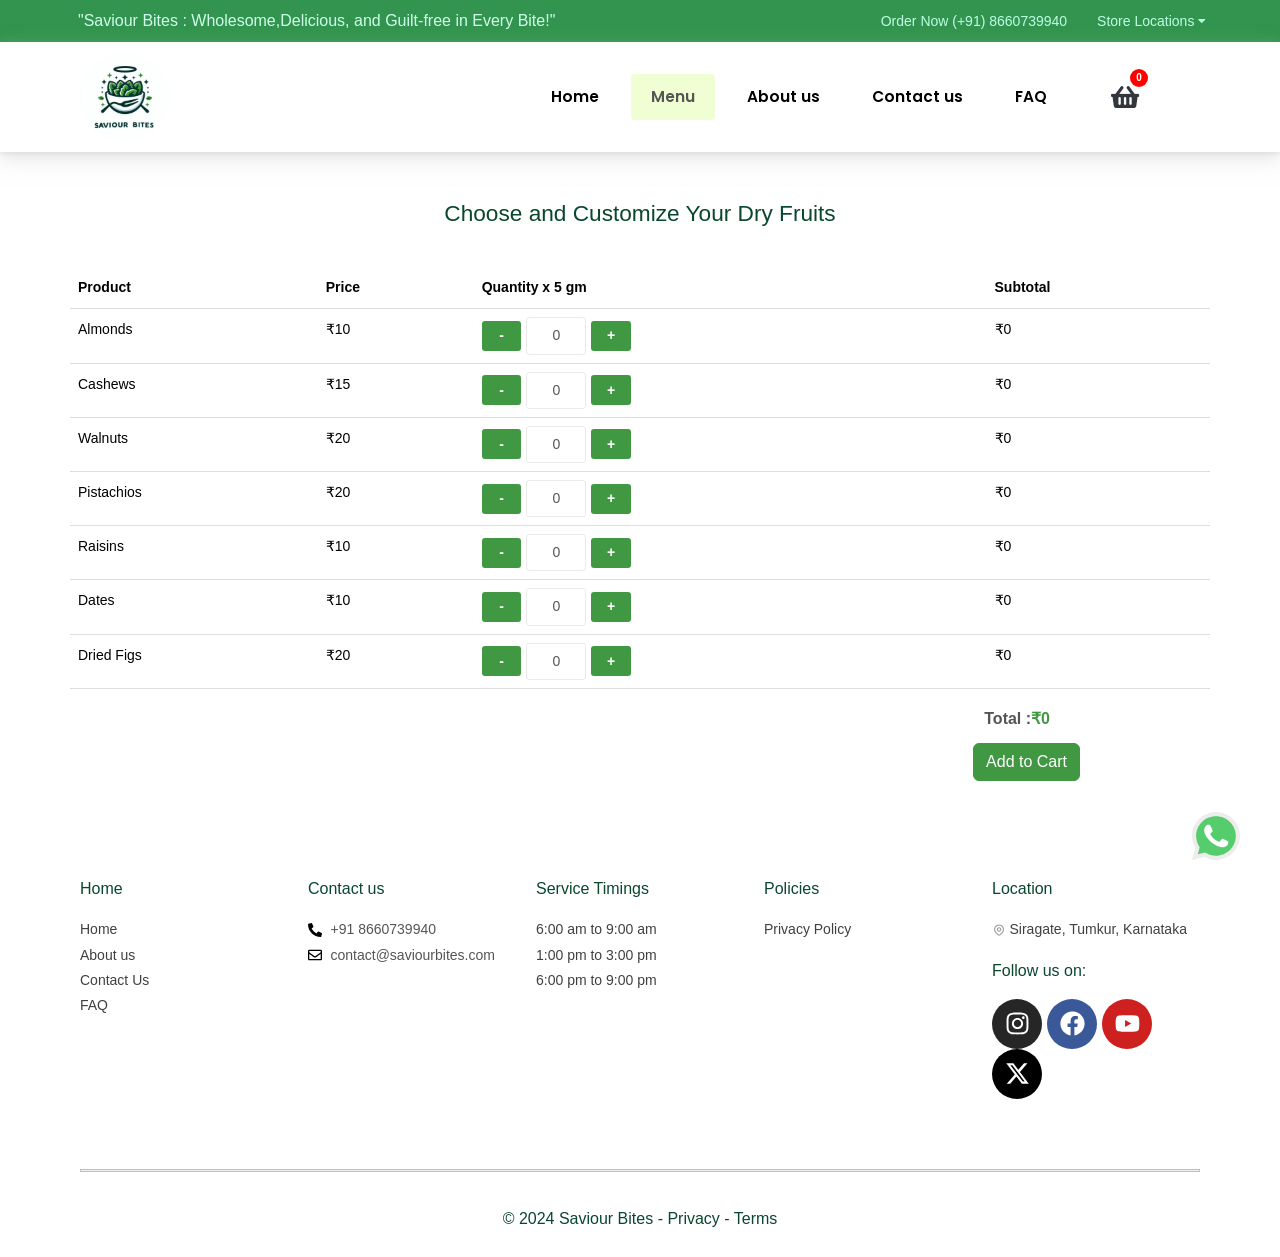
<file: dryfruits.html>
<!DOCTYPE html>
<html lang = "en">
<head>
    <meta charset = "UTF-8">
    <meta name = "viewport" content = "width=device-width, initial scale = 1.0" >
    <title>Dry Fruits | Saviour Bites</title>

    <link rel = "stylesheet" href = "css/style.css">
    <link href ="https://cdn.jsdelivr.net/npm/bootstrap@5.3.0-alpha2/dist/css/bootstrap.min.css" rel="stylesheet"
      integrity ="sha384-aFq/bzH65dt+w6FI2ooMVUpc+21e0SRygnTpmBvdBgSdnuTN7QbdgL+OapgHtvPp" crossorigin="anonymous">

    <link href="https://cdn.jsdelivr.net/npm/bootstrap-icons/font/bootstrap-icons.css" rel="stylesheet">


      
      <meta name='robots' content='max-image-preview:large'/>
      <script>
          window._wca = window._wca || [];
      </script>

      <link rel="dns-prefetch" href="//fonts.googleapis.com">
      <link rel="dns-prefetch" href="//s.w.org">


      <link href="https://fonts.googleapis.com/css?family=Rubik:100,300,400,500,700|Poppins:100,300,400,500,700|Oswald:100,300,400,500,700&display=swap" rel="stylesheet">
      <link href="https://fonts.gstatic.com/s/rubik/v28/iJWKBXyIfDnIV7nBrXw.woff2" >
      <link href="https://fonts.gstatic.com/s/poppins/v21/pxiEyp8kv8JHgFVrJJfecg.woff2" >
      <link href="https://fonts.gstatic.com/s/poppins/v21/pxiByp8kv8JHgFVrLEj6Z1xlFQ.woff2" >
           
      <script type='application/javascript' id='pys-version-script'>
          console.log('PixelYourSite Free version 9.7.2');
      </script>

      <link rel='dns-prefetch' href='//stats.wp.com'/>
      <link rel='dns-prefetch' href='//www.googletagmanager.com'/>
 
 
 
      <link rel='stylesheet' id='freshio-style-css' href='css/wp-content-themes-freshio-Styles.css' type='text/css' media='all'/>
      <link rel='stylesheet' id='elementor-frontend-css' href='css/wp-content-plugins-elementor-frontend.css' type='text/css' media='all'/>
      <link rel='stylesheet' id='widget-nav-menu-css' href='css/navigation-bar.css' type='text/css' media='all'/>
      <link rel='stylesheet' id='google-fonts-1-css' href='https://fonts.googleapis.com/css?family=Rubik%3A100%2C100italic%2C200%2C200italic%2C300%2C300italic%2C400%2C400italic%2C500%2C500italic%2C600%2C600italic%2C700%2C700italic%2C800%2C800italic%2C900%2C900italic%7CPoppins%3A100%2C100italic%2C200%2C200italic%2C300%2C300italic%2C400%2C400italic%2C500%2C500italic%2C600%2C600italic%2C700%2C700italic%2C800%2C800italic%2C900%2C900italic%7COswald%3A100%2C100italic%2C200%2C200italic%2C300%2C300italic%2C400%2C400italic%2C500%2C500italic%2C600%2C600italic%2C700%2C700italic%2C800%2C800italic%2C900%2C900italic&#038;display=auto&#038;ver=9e6a04923c2b57bd9000aa3bba533e2a' type='text/css' media='all'/>
      <link rel="stylesheet" href="https://cdnjs.cloudflare.com/ajax/libs/font-awesome/5.15.4/css/all.min.css">
      <link rel="preconnect" href="https://fonts.gstatic.com/" crossorigin>

      <!-- For Adverstiement purpose through social media platforms-->
      <!-- Meta Pixel Code -->

      <script type='text/javascript'>
        !function(f, b, e, v, n, t, s) {
            if (f.fbq) return;
            n = f.fbq = function() {
                n.callMethod ? n.callMethod.apply(n, arguments) : n.queue.push(arguments)
            };
            if (!f._fbq) f._fbq = n;
            n.push = n;
            n.loaded = !0;
            n.version = '2.0';
            n.queue = [];
            t = b.createElement(e);
            t.async = !0;
            t.src = v;
            s = b.getElementsByTagName(e)[0];
            s.parentNode.insertBefore(t, s)
        }(window, document, 'script', 'https://connect.facebook.net/en_US/fbevents.js?v=next');
    
        fbq('init', 'YOUR_PIXEL_ID');

        fbq('track', 'PageView');
    </script>
    
    <noscript>
        <img height="1" width="1" style="display:none" alt="fbpx"
            src="https://www.facebook.com/tr?id=YOUR_PIXEL_ID&ev=PageView&noscript=1"/>
    </noscript>

    <!-- End Meta Pixel Code -->
      
    <!-- Jetpack Open Graph Tags     --  used to control how your website's content appears when it's shared on social media platforms-->

      <meta property="og:type" content="website"/>
      <meta property="og:title" content="Dry Fruits | Saviour Bites"/>
      <meta property="og:description" content="Discover our range of delicious and Saviour dry fruits."/>
      <meta property="og:url" content="https://saviourbites.com/dryfruits"/>
      <meta property="og:site_name" content="Saviour Bites"/>
      <meta property="og:image" content="https://saviourbites.com/Images/Saviour Bites.jpeg"/>
      <meta property="og:image:width" content="1500"/>
      <meta property="og:image:height" content="700"/>
      <meta property="og:image:alt" content="Saviour Bites Logo"/>
      <meta property="og:locale" content="en_US"/>
      <meta name="twitter:text:title" content="Dry Fruits | Saviour Bites"/>
      <meta name="twitter:card" content="summary_large_image"/>

      <!-- End Jetpack Open Graph Tags -->


          
      <link rel="icon" href="Images/Saviour Bites.jpeg" sizes="32x32"/>
      <link rel="icon" href="Images/Saviour Bites.jpeg" sizes="192x192"/>
      <link rel="apple-touch-icon" href="Images/Saviour Bites.jpeg"/>
      <meta name="msapplication-TileImage" content="Images/Saviour Bites.jpeg"/>

</head>


<body >
    <div data-elementor-type="header" data-elementor-id="8559" class="elementor elementor-8559 elementor-location-header" data-elementor-post-type="elementor_library">      
        <div class="elementor-section elementor-top-section elementor-element elementor-element-5d0e5c3 elementor-hidden-tablet elementor-hidden-mobile elementor-section-boxed elementor-section-height-default elementor-section-height-default" data-id="5d0e5c3" data-element_type="section" data-settings="{&quot;background_background&quot;:&quot;classic&quot;}">
            <div class="elementor-container elementor-column-gap-default">
                <div class="elementor-column elementor-col-33 elementor-top-column elementor-element elementor-element-5bac8dc" data-id="5bac8dc" data-element_type="column">
                    <div class="elementor-widget-wrap elementor-element-populated">
                        <div class="elementor-element elementor-element-616f08c elementor-widget elementor-widget-heading" data-id="616f08c" data-element_type="widget" data-widget_type="heading.default">
                            <div class="elementor-widget-container">
                                <h2 class="elementor-heading-title elementor-size-default">"Saviour Bites : Wholesome,Delicious, and Guilt-free in Every Bite!"</h2>
                            </div>
                        </div>
                    </div>
                </div>
                <div class="elementor-column elementor-col-33 elementor-top-column elementor-element elementor-element-6a9e9ea" data-id="6a9e9ea" data-element_type="column">
                    <div class="elementor-widget-wrap elementor-element-populated">
                        <div class="elementor-element elementor-element-df2bffa elementor-widget elementor-widget-icon-box" data-id="df2bffa" data-element_type="widget" data-widget_type="icon-box.default">
                            <div class="elementor-widget-container">
                                <div class="elementor-icon-box-wrapper">
                                    <div class="elementor-icon-box-content">
                                        <h3 class="elementor-icon-box-title">
                                            <a href="tel:8660739940%20">Order Now (+91) 8660739940  						</a>
                                        </h3>
                                    </div>
                                </div>
                            </div>
                        </div>
                    </div>
                </div>
                <div class="elementor-column elementor-col-33 elementor-top-column elementor-element elementor-element-4b9b57f" data-id="4b9b57f" data-element_type="column">
                    <div class="elementor-widget-wrap elementor-element-populated">
                        <div class="elementor-element elementor-element-154e8f0 elementor-nav-menu__align-end elementor-nav-menu--stretch elementor-nav-menu__text-align-center elementor-nav-menu--dropdown-tablet elementor-widget elementor-widget-nav-menu" data-id="154e8f0" data-element_type="widget" data-settings="{&quot;full_width&quot;:&quot;stretch&quot;,&quot;layout&quot;:&quot;horizontal&quot;,&quot;submenu_icon&quot;:{&quot;value&quot;:&quot;&lt;i class=\&quot;fas fa-caret-down\&quot;&gt;&lt;\/i&gt;&quot;,&quot;library&quot;:&quot;fa-solid&quot;}}" data-widget_type="nav-menu.default">
                            <div class="elementor-widget-container">
                            <nav aria-label="Menu" class="elementor-nav-menu--main elementor-nav-menu__container elementor-nav-menu--layout-horizontal e--pointer-none">
                                    <ul id="menu-1-154e8f0" class="elementor-nav-menu">
                                        <li class="menu-item menu-item-type-custom menu-item-object-custom menu-item-has-children menu-item-8462">
                                            <a href="#" class="elementor-item elementor-item-anchor" tabindex="-1">Store locations
                                                <i class="fas fa-caret-down dropdown-icon"></i> <!-- Added dropdown icon here -->
                                            </a>
                                            <ul class="submenu elementor-nav-menu">
                                                <li class="loc1 menu-item menu-item-type-custom menu-item-object-custom menu-item-8460">
                                                    <a href="#" class="elementor-sub-item">Tumkur, Karnataka</a>
                                                </li>
                                            </ul>
                                        </li>
                                    </ul>
                                </nav>
                                <nav class="elementor-nav-menu--dropdown elementor-nav-menu__container" aria-hidden="true">
                                    <ul id="menu-2-154e8f0" class="elementor-nav-menu">
                                        <li class="menu-item menu-item-type-custom menu-item-object-custom menu-item-has-children menu-item-8462">
                                            <a href="#" class="elementor-item elementor-item-anchor" tabindex="-1">Store locations
                                                <i class="fas fa-caret-down dropdown-icon"></i> <!-- Added dropdown icon here -->
                                            </a>
                                            <ul class="submenu elementor-nav-menu">
                                                <li class="loc1 menu-item menu-item-type-custom menu-item-object-custom menu-item-8460">
                                                    <a href="#" class="elementor-sub-item" tabindex="-1">Tumkur, Karnataka</a>
                                                </li>
                                            </ul>
                                        </li>
                                    </ul>
                                </nav>
                            </div>
                        </div>
                    </div>
                </div>
            </div>
        </div>

        <!--Navigation-->
        <section class="elementor-section elementor-top-section elementor-element elementor-element-4797636 elementor-hidden-tablet elementor-hidden-mobile elementor-section-boxed elementor-section-height-default elementor-section-height-default" data-id="4797636" data-element_type="section" data-settings="{&quot;background_background&quot;:&quot;classic&quot;,&quot;sticky&quot;:&quot;top&quot;,&quot;sticky_on&quot;:[&quot;desktop&quot;,&quot;tablet&quot;,&quot;mobile&quot;],&quot;sticky_offset&quot;:0,&quot;sticky_effects_offset&quot;:0}">
            <div class="elementor-container elementor-column-gap-default">
                <div class="elementor-column elementor-col-33 elementor-top-column elementor-element elementor-element-88d2fa5" data-id="88d2fa5" data-element_type="column">
                    <div class="elementor-widget-wrap elementor-element-populated">
                        <div class="elementor-element elementor-element-40a7931 elementor-widget elementor-widget-image" data-id="40a7931" data-element_type="widget" data-widget_type="image.default">
                            <div class="elementor-widget-container">
                                <a href="/">
                                    <img width="404" height="296" src="Images/Saviour Bites.jpeg" class="attachment-full size-full wp-image-7070" alt="Saviour Bites Logo" fetchpriority="high">
                                </a>
                            </div>
                        </div>
                    </div>
                </div>    
                <div class="elementor-column elementor-col-33 elementor-top-column elementor-element elementor-element-2c1681c" data-id="2c1681c" data-element_type="column">
                    <div class="elementor-widget-wrap elementor-element-populated">
                        <div class="elementor-element elementor-element-26db349 elementor-nav-menu__align-end elementor-nav-menu--stretch elementor-nav-menu__text-align-center elementor-nav-menu--dropdown-tablet elementor-nav-menu--toggle elementor-nav-menu--burger elementor-widget elementor-widget-nav-menu" data-id="26db349" data-element_type="widget" data-settings="{&quot;full_width&quot;:&quot;stretch&quot;,&quot;layout&quot;:&quot;horizontal&quot;,&quot;submenu_icon&quot;:{&quot;value&quot;:&quot;&lt;i class=\&quot;fas fa-caret-down\&quot;&gt;&lt;\/i&gt;&quot;,&quot;library&quot;:&quot;fa-solid&quot;},&quot;toggle&quot;:&quot;burger&quot;}" data-widget_type="nav-menu.default">
                            <div class="elementor-widget-container">
                                <nav aria-label="Menu" class="elementor-nav-menu--main elementor-nav-menu__container elementor-nav-menu--layout-horizontal e--pointer-background e--animation-fade">
                                    <ul id="menu-1-26db349" class="elementor-nav-menu">
                                        <li class="menu-item menu-item-type-post_type menu-item-object-page menu-item-home current-menu-item page_item page-item-55 current_page_item menu-item-7123">
                                            <a href="/" aria-current="page" class="elementor-item ">Home</a>
                                        </li>
                                        <li class="menu-item menu-item-type-post_type menu-item-object-page menu-item-7126">
                                            <a href="menu" class="elementor-item  elementor-item-active">Menu</a>
                                            <ul class="submenu">
                                                <li><a href="curatedmeals">Curated Meals</a></li>
                                                <li><a href="chicken">Chicken Delights</a></li>
                                                <li><a href="egg">Egg Delights</a></li>
                                                <li><a href="drinks">Nutritious Drinks</a></li>
                <!--                                <li><a href="heartybites">Hearty Bites</a></li>           -->
                                                <li><a href="dryfruits">Dry Fruits</a></li>
                                                <li><a href="fruits">Fresh Fruits</a></li>
                                                <li><a href="veggies">Veggies</a></li>
                                                <li><a href="sprouts">Power Proteins & Sprouts</a></li>
                                               
                                            </ul>
                                        </li>
                                        <li class="menu-item menu-item-type-post_type menu-item-object-page menu-item-7124">
                                            <a href="about" class="elementor-item">About us</a>
                                        </li>
                                        <li class="menu-item menu-item-type-post_type menu-item-object-page menu-item-7125">
                                            <a href="contact" class="elementor-item ">Contact us</a>
                                        </li>
                                        <li class="menu-item menu-item-type-post_type menu-item-object-page menu-item-7125">
                                            <a href="faq" class="elementor-item ">FAQ</a>
                                        </li>
                                    </ul>
                                </nav>  
                                <div class="elementor-menu-toggle" role="button" tabindex="0" aria-label="Menu Toggle" aria-expanded="false">
                                    <i aria-hidden="true" role="presentation" class="elementor-menu-toggle__icon--open fas fa-bars"></i>
                                    <i aria-hidden="true" role="presentation" class="elementor-menu-toggle__icon--close eicon-close"></i>
                                    <span class="elementor-screen-only">Menu</span>
                                </div>
                                <nav class="elementor-nav-menu--dropdown elementor-nav-menu__container" aria-hidden="true">
                                    <ul id="menu-2-26db349" class="elementor-nav-menu">
                                        <li class="menu-item menu-item-type-post_type menu-item-object-page menu-item-home current-menu-item page_item page-item-55 current_page_item menu-item-7123">
                                            <a href="/" aria-current="page" class="elementor-item elementor-item-active" tabindex="-1">Home</a>
                                        </li>
                                        <li class="menu-item menu-item-type-post_type menu-item-object-page menu-item-7126">
                                            <a href="menu" class="elementor-item  elementor-item-active" tabindex="-1">Menu</a>
                                            <ul class="submenu">
                                                <li><a href="curatedmeals">Curated Meals</a></li>
                                                <li><a href="chicken">Chicken Delights</a></li>
                                                <li><a href="egg">Egg Delights</a></li>
                                                <li><a href="drinks">Nutritious Drinks</a></li>
                <!--                                <li><a href="heartybites">Hearty Bites</a></li>           -->
                                                <li><a href="dryfruits">Dry Fruits</a></li>
                                                <li><a href="fruits">Fresh Fruits</a></li>
                                                <li><a href="veggies">Veggies</a></li>
                                                <li><a href="sprouts">Power Proteins & Sprouts</a></li>
                                                
                                            </ul>
                                        </li>
                                        <li class="menu-item menu-item-type-post_type menu-item-object-page menu-item-7124">
                                            <a href="about" class="elementor-item" tabindex="-1">About us</a>
                                        </li>
                                        <li class="menu-item menu-item-type-post_type menu-item-object-page menu-item-7125">
                                            <a href="contact" class="elementor-item" tabindex="-1">Contact us</a>
                                        </li>
                                        <li class="menu-item menu-item-type-post_type menu-item-object-page menu-item-7125">
                                            <a href="faq" class="elementor-item ">FAQ</a>
                                        </li>
                                    </ul>
                                </nav>  
                            </div>
                        </div>
                    </div>
                </div>  

                <div id="cart-sidebar" class="cart-sidebar">
                    <div class="cart-header">
                        <button class="close-cart" onclick="toggleCart()">X</button>
                        <h2>Your Cart</h2>
                    </div>
                    <div id="cart-container">
                        <!-- Cart items will display here -->
                    </div>
                </div>
                    
                <div class=" elementor-column elementor-col-33 elementor-top-column elementor-element elementor-element-699006c elementor-hidden-tablet elementor-hidden-mobile" data-id="699006c" data-element_type="column">
                    <div class=" elementor-widget-wrap elementor-element-populated ">                 
        <!--            <a href="cart" class="elementor-button-1">    -->
                            <div class="icon-container" onclick="toggleCart()">
                                <i class="fas fa-shopping-basket fa-shopping-basket-1" aria-hidden="true"></i>
                                <span class="elementor-button-icon-qty" data-counter="0">0</span>
                            </div>
        <!--            </a>     -->
                    </div>
                </div>   
            </div>
        </section>

        <!--Navigation-->
        <section class="elementor-section elementor-top-section elementor-element elementor-element-5eefcd9 elementor-hidden-desktop elementor-section-boxed elementor-section-height-default elementor-section-height-default" data-id="5eefcd9" data-element_type="section" data-settings="{&quot;background_background&quot;:&quot;classic&quot;,&quot;sticky&quot;:&quot;top&quot;,&quot;sticky_on&quot;:[&quot;desktop&quot;,&quot;tablet&quot;,&quot;mobile&quot;],&quot;sticky_offset&quot;:0,&quot;sticky_effects_offset&quot;:0}">
           <div class="elementor-container elementor-column-gap-default">
                <div class="elementor-column elementor-col-33 elementor-top-column elementor-element elementor-element-c3b3f83" data-id="c3b3f83" data-element_type="column">
                    <div class="elementor-widget-wrap elementor-element-populated">
                        <div class="elementor-element elementor-element-50c31d9 elementor-widget elementor-widget-image" data-id="50c31d9" data-element_type="widget" data-widget_type="image.default">
                            <div class="elementor-widget-container">
                                <a href="/">
                                    <img width="404" height="296" src="Images/Saviour Bites.jpeg" class="attachment-full size-full wp-image-7070" alt="Saviour Bites Logo" fetchpriority="high">
                                </a>
                            </div>
                        </div>
                    </div>
                </div> 

                    <!-- Cart Sidebar -->

                <div id="cart-sidebar-mobile" class="cart-sidebar">
                    <div class="cart-header">
                        <button class="close-cart" onclick="toggleCart()">X</button>
                        <h2>Your Cart</h2>
                    </div>
                    <div id="cart-container-mobile">
                        <!-- Cart items will display here -->
                    </div>
                </div>
                
                    
                <div class="elementor-column elementor-col-33 elementor-top-column elementor-element elementor-element-3c622f5" data-id="3c622f5" data-element_type="column">
                    <div class="elementor-widget-wrap elementor-element-populated">
                        <div class="icon-container" onclick="toggleCart()">
                            <i class="fas fa-shopping-basket fa-shopping-basket-1" aria-hidden="true"></i>
                            <span class="elementor-button-icon-qty" data-counter="0">0</span>
                        </div>
                    </div>
                </div>

                <div class="elementor-column elementor-col-33 elementor-top-column elementor-element elementor-element-59cdae3" data-id="59cdae3" data-element_type="column">
                    <div class="elementor-widget-wrap elementor-element-populated">
                        <div class="elementor-element elementor-element-4d78a4d elementor-nav-menu__align-end elementor-nav-menu--stretch elementor-nav-menu__text-align-center elementor-nav-menu--dropdown-tablet elementor-nav-menu--toggle elementor-nav-menu--burger elementor-widget elementor-widget-nav-menu" data-id="4d78a4d" data-element_type="widget" data-settings="{&quot;full_width&quot;:&quot;stretch&quot;,&quot;layout&quot;:&quot;horizontal&quot;,&quot;submenu_icon&quot;:{&quot;value&quot;:&quot;&lt;i class=\&quot;fas fa-caret-down\&quot;&gt;&lt;\/i&gt;&quot;,&quot;library&quot;:&quot;fa-solid&quot;},&quot;toggle&quot;:&quot;burger&quot;}" data-widget_type="nav-menu.default">
                            <nav aria-label="Menu" class="elementor-nav-menu--main elementor-nav-menu__container elementor-nav-menu--layout-horizontal e--pointer-underline e--animation-slide">
                                <ul id="menu-1-4d78a4d" class="elementor-nav-menu">
                                    <li class="menu-item menu-item-type-post_type menu-item-object-page menu-item-home current-menu-item page_item page-item-55 current_page_item menu-item-7123">
                                        <a href="/" aria-current="page" class="elementor-item elementor-item-active">Home</a>
                                    </li>
                                    <li class="menu-item menu-item-type-post_type menu-item-object-page menu-item-7126">
                                        <a href="menu" class="elementor-item">Menu</a>
                                        <ul class="submenu">
                                            <li><a href="curatedmeals">Curated Meals</a></li>
                                            <li><a href="chicken">Chicken Delights</a></li>
                                            <li><a href="egg">Egg Delights</a></li>
                                            <li><a href="drinks">Nutritious Drinks</a></li>
                <!--                                <li><a href="heartybites">Hearty Bites</a></li>           -->
                                            <li><a href="dryfruits">Dry Fruits</a></li>
                                            <li><a href="fruits">Fresh Fruits</a></li>
                                            <li><a href="veggies">Veggies</a></li>
                                            <li><a href="sprouts">Power Proteins & Sprouts</a></li>
                                            
                                        </ul>
                                    </li>
                                    <li class="menu-item menu-item-type-post_type menu-item-object-page menu-item-7124">
                                        <a href="about" class="elementor-item">About us</a>
                                    </li>
                                    <li class="menu-item menu-item-type-post_type menu-item-object-page menu-item-7125">
                                        <a href="contact" class="elementor-item">Contact us</a>
                                    </li>
                                    <li class="menu-item menu-item-type-post_type menu-item-object-page menu-item-7125">
                                        <a href="faq" class="elementor-item ">FAQ</a>
                                    </li>
                                </ul>
                            </nav>
                            <div class="toggle-1" role="button" tabindex="0" aria-label="Menu Toggle" aria-expanded="false">
                                <i aria-hidden="true" role="presentation" class="toggle-icon-open fas fa-bars"></i>
                                <i aria-hidden="true" role="presentation" class="toggle-icon-close  fas fa-times"></i>
                                <span class="elementor-screen-only">Menu</span>
                            </div>
                            <nav class="elementor-nav-menu--dropdown-1" aria-hidden="true">
                                <ul id="menu-expand widget_nav_menu" >
                                    <li class="menu-item menu-item-type-post_type menu-item-object-page menu-item-home current-menu-item nav-menu-mob page_item page-item-55 current_page_item menu-item-7123">
                                        <a href="/" aria-current="page" class="elementor-item elementor-item-active" tabindex="-1">Home</a>
                                    </li>
                                    <li class="menu-item menu-item-7126   ">
                                        <a href="menu" class="elementor-item accordion-menu nav-menu-mob" tabindex="-1">
                                            <span class="menu-text">Menu</span>
                                            <i class="bi bi-chevron-down ms-auto"></i>
                                        </a>
                                        <ul class="submenu-1" style="display: none;">
                                            <li><a href="curatedmeals">Curated Meals</a></li>
                                            <li><a href="chicken">Chicken Delights</a></li>
                                            <li><a href="egg">Egg Delights</a></li>
                                            <li><a href="drinks">Nutritious Drinks</a></li>
                <!--                                <li><a href="heartybites">Hearty Bites</a></li>           -->
                                            <li ><a href="dryfruits">Dry Fruits</a></li>
                                            <li><a href="fruits">Fresh Fruits</a></li>
                                            <li><a href="veggies">Veggies</a></li>
                                            <li><a href="sprouts">Power Proteins & Sprouts</a></li>
                                            
                                        </ul>
                                    </li>
                                    <li class="menu-item menu-item-type-post_type menu-item-object-page menu-item-7124 nav-menu-mob">
                                        <a href="about" class="elementor-item " tabindex="-1">About us</a>
                                    </li>
                                    <li class="menu-item menu-item-type-post_type menu-item-object-page menu-item-7125 nav-menu-mob">
                                        <a href="contact" class="elementor-item " tabindex="-1">Contact us</a>
                                    </li>
                                    <li class="menu-item menu-item-type-post_type menu-item-object-page menu-item-7125 nav-menu-mob">
                                        <a href="faq" class="elementor-item ">FAQ</a>
                                    </li>
                                </ul>
                            </nav>  
                        </div>
                    </div>
                </div>
            </div>
        </section>
    </div>

    
    <div data-elementor-type="wp-page" data-elementor-id="55" class="elementor elementor-55" data-elementor-post-type="page" >
        <section class="elementor-section  elementor-top-section elementor-element-62a266b elementor-element-552611 elementor-element-55555 elementor-section-boxed elementor-section-height-default elementor-section-height-default custom-accordion" data-id="62a266b" data-element_type="section" style="padding: 30px; margin:30px ;">
            <div class="elementor-container elementor-column-gap-default">
                <div class="elementor-widget-wrap elementor-element-populated">

                     <div class="elementor-element elementor-element-3f0e1ee elementor-element-4545 elementor-widget elementor-widget-heading" data-id="3f0e1ee" data-element_type="widget" data-widget_type="heading.default" style="padding-bottom: 5px;" >
                        <div class="elementor-widget-container" >
                            <h3>Choose and Customize Your Dry Fruits</h3>
                        </div>
                    </div>

                    <div class="table-responsive">
                        <table class="table">
                            <thead>
                                <tr>
                                    <th>Product</th>
                                    <th>Price</th>
                                    <th>Quantity x 5 gm</th>
                                    <th>Subtotal</th>
                                </tr>
                            </thead>
                            <tbody>
                                <tr>
                                    <td>Almonds</td>
                                    <td>₹10</td>
                                    <td>
                                        <div class="quantity-controls">
                                            <button onclick="decreaseQuantity(1)">-</button>
                                            <input type="number" id="quantity1" value="0" min="0" onchange="updateSubtotal(1, 10)" data-product="Almonds" data-category="dryfruits"  data-price="10" >
                                            <button onclick="increaseQuantity(1)">+</button>
                                        </div>
                                    </td>
                                    <td id="subtotal1">₹0</td>
                                </tr>
                                <tr>
                                    <td>Cashews</td>
                                    <td>₹15</td>
                                    <td>
                                        <div class="quantity-controls">
                                            <button onclick="decreaseQuantity(2)">-</button>
                                            <input type="number" id="quantity2" value="0" min="0" onchange="updateSubtotal(2, 15)" data-product="Cashews" data-category="dryfruits"  data-price="15" >
                                            <button onclick="increaseQuantity(2)">+</button>
                                        </div>
                                    </td>
                                    <td id="subtotal2">₹0</td>
                                </tr>
                                <tr>
                                    <td>Walnuts</td>
                                    <td>₹20</td>
                                    <td>
                                        <div class="quantity-controls">
                                            <button onclick="decreaseQuantity(3)">-</button>
                                            <input type="number" id="quantity3" value="0" min="0" onchange="updateSubtotal(3, 20)" data-product="Walnuts" data-category="dryfruits"  data-price="20" >
                                            <button onclick="increaseQuantity(3)">+</button>
                                        </div>
                                    </td>
                                    <td id="subtotal3">₹0</td>
                                </tr>
                               
                                <tr>
                                    <td>Pistachios</td>
                                    <td>₹20</td>
                                    <td>
                                        <div class="quantity-controls">
                                            <button onclick="decreaseQuantity(4)">-</button>
                                            <input type="number" id="quantity4" value="0" min="0" onchange="updateSubtotal(4, 20)" data-product="Pistachios" data-category="dryfruits"  data-price="20" >
                                            <button onclick="increaseQuantity(4)">+</button>
                                        </div>
                                    </td>
                                    <td id="subtotal4">₹0</td>
                                </tr>
                                <tr>
                                    <td>Raisins</td>
                                    <td>₹10</td>
                                    <td>
                                        <div class="quantity-controls">
                                            <button onclick="decreaseQuantity(5)">-</button>
                                            <input type="number" id="quantity5" value="0" min="0" onchange="updateSubtotal(5, 10)" data-product="Raisins" data-category="dryfruits"  data-price="10" >
                                            <button onclick="increaseQuantity(5)">+</button>
                                        </div>
                                    </td>
                                    <td id="subtotal5">₹0</td>
                                </tr>           
                                <tr>
                                    <td>Dates</td>
                                    <td>₹10</td>
                                    <td>
                                        <div class="quantity-controls">
                                            <button onclick="decreaseQuantity(6)">-</button>
                                            <input type="number" id="quantity6" value="0" min="0" onchange="updateSubtotal(6, 10)" data-product="Dates" data-category="dryfruits"  data-price="10" >
                                            <button onclick="increaseQuantity(6)">+</button>
                                        </div>
                                    </td>
                                    <td id="subtotal6">₹0</td>
                                </tr>
                                <tr>
                                    <td>Dried Figs</td>
                                    <td>₹20</td>
                                    <td>
                                        <div class="quantity-controls">
                                            <button onclick="decreaseQuantity(7)">-</button>
                                            <input type="number" id="quantity7" value="0" min="0" onchange="updateSubtotal(7, 20)" data-product="Dried Figs" data-category="dryfruits"  data-price="20" >
                                            <button onclick="increaseQuantity(7)">+</button>
                                        </div>
                                    </td>
                                    <td id="subtotal7">₹0</td>
                                </tr>

                            </tbody>
                        </table>
                        <div id="totalDisplay" style="font-weight: bold !important; font-size: 1rem !important;"> 
                            <h5><b>Total</b> : ₹0 </h5>
                        </div>

                        <div class="Submitdiv">
                            <button class="Submit btn btn-primary" data-bs-toggle="modal" data-bs-target="#exampleModal" onclick="addToCart('dryfruits');">Add to Cart</button></a>
                        </div>
                            
                    </div>      

                    <!-- Modal -->
                    
                    <div class="modal fade mx-auto" id="exampleModal" tabindex="-1" aria-labelledby="exampleModalLabel" aria-hidden="true" >
                        <div class="modal-dialog modal-dialog-centered">
                            <div class="modal-content">
                                <div class="modal-header">
                                    <h1 class="modal-title fs-5" id="exampleModalLabel">Dear Customer</h1>
                                    <button type="button" class="btn-close" data-bs-dismiss="modal" aria-label="Close"></button>
                                </div>
                                <div class="modal-body">
                                    <p class="cart-message">Items added to cart, Please Check!!</p>
                                    
                                    <p><B>Note: </B>Please place your Order atleast 2 hours prior. <br>                          
                                    </p>
                                </div>
                        
                                <style>        
                                    .cart-message {
                                        margin-bottom: 15px; /* Add space below the message */
                                    }
                                </style>
<!--                                
                                <div class="modal-body">
                                    <p class="cart-message">Items added to cart, Please Check!!</p>

                                    <p><B>Note: </B>Service Timings <br>                          
                                        6:00 am to 9:00 am  <br>
                                        1:00 pm to 3:00 pm  <br>
                                        6:00 pm to 9:00 pm
                                    </p>

                                </div>
-->                               
                                
                                <div class="modal-footer Submitdiv">
                                    <button type="button" class="btn btn-secondary" data-bs-dismiss="modal">Okay</button>
                                </div>
                            </div>
                        </div>
                    </div>

                </div>
            </div>
        </section>          
    </div>


    <div id="wa" class="wa__widget_container">
<!--        <div class="wa__btn_popup_txt">
            <span>Need Help? <strong>Chat with us</strong></span>
        </div> -->
        <div class="wa__popup_chat_box">
            <div class="wa__popup_content wa__popup_content_left">
                <div class="wa__popup_content_list">
                    <div class="wa__popup_content_item">                           
                        <a target="_blank" href="https://api.whatsapp.com/send?phone=918660739940" rel="nofollow noopener noreferrer" class="wa__stt wa__stt_online">
                            <div class="wa__popup_avatar nta-default-avt">
                                <svg width="48px" height="48px" class="nta-whatsapp-default-avatar" version="1.1" id="Layer_1" xmlns="http://www.w3.org/2000/svg" xmlns:xlink="http://www.w3.org/1999/xlink" x="0px" y="0px" viewBox="0 0 512 512" style="enable-background:new 0 0 512 512;" xml:space="preserve">
                                    <path style="fill:#EDEDED;" d="M0,512l35.31-128C12.359,344.276,0,300.138,0,254.234C0,114.759,114.759,0,255.117,0
                                        S512,114.759,512,254.234S395.476,512,255.117,512c-44.138,0-86.51-14.124-124.469-35.31L0,512z">
                                    </path>
                                    <path style="fill:#55CD6C;" d="M137.71,430.786l7.945,4.414c32.662,20.303,70.621,32.662,110.345,32.662
                                        c115.641,0,211.862-96.221,211.862-213.628S371.641,44.138,255.117,44.138S44.138,137.71,44.138,254.234
                                        c0,40.607,11.476,80.331,32.662,113.876l5.297,7.945l-20.303,74.152L137.71,430.786z">
                                    </path>
                                    <path style="fill:#FEFEFE;" d="M187.145,135.945l-16.772-0.883c-5.297,0-10.593,1.766-14.124,5.297
                                        c-7.945,7.062-21.186,20.303-24.717,37.959c-6.179,26.483,3.531,58.262,26.483,90.041s67.09,82.979,144.772,105.048
                                        c24.717,7.062,44.138,2.648,60.028-7.062c12.359-7.945,20.303-20.303,22.952-33.545l2.648-12.359
                                        c0.883-3.531-0.883-7.945-4.414-9.71l-55.614-25.6c-3.531-1.766-7.945-0.883-10.593,2.648l-22.069,28.248
                                        c-1.766,1.766-4.414,2.648-7.062,1.766c-15.007-5.297-65.324-26.483-92.69-79.448c-0.883-2.648-0.883-5.297,0.883-7.062
                                        l21.186-23.834c1.766-2.648,2.648-6.179,1.766-8.828l-25.6-57.379C193.324,138.593,190.676,135.945,187.145,135.945">
                                    </path>
                                </svg>
                            </div>
                        </a>
                    </div>
                </div>
            </div>
        </div>
    </div>           

    <div class="wrap_footer">
        <div data-elementor-type="wp-post" data-elementor-id="222" class="elementor elementor-222" data-elementor-post-type="ova_framework_hf_el">
            <section class="elementor-section elementor-top-section elementor-element elementor-element-5d4e8563 elementor-section-boxed elementor-section-height-default elementor-section-height-default" data-id="5d4e8563" data-element_type="section" data-settings="{&quot;background_background&quot;:&quot;classic&quot;}">
                <div class="elementor-container elementor-column-gap-default">
                    <div class="elementor-column elementor-col-25 elementor-top-column elementor-element elementor-element-4375eee0" data-id="4375eee0" data-element_type="column">
                        <div class="elementor-widget-wrap elementor-element-populated">
                            <div class="elementor-element elementor-element-a4fd1f9 elementor-widget elementor-widget-heading" data-id="a4fd1f9" data-element_type="widget" data-widget_type="heading.default">
                                <div class="elementor-widget-container">
                                    <h2 class="elementor-heading-title elementor-size-default">Home</h2>		
                                </div>
                            </div>
        <div class="elementor-element elementor-element-4bf4a9fc elementor-icon-list--layout-traditional elementor-list-item-link-full_width elementor-widget elementor-widget-icon-list" data-id="4bf4a9fc" data-element_type="widget" data-widget_type="icon-list.default">
            <div class="elementor-widget-container">
                <ul class="elementor-icon-list-items">
                    <li class="elementor-icon-list-item">
                            <a href="index">
    
                            <span class="elementor-icon-list-text">Home</span>
                            </a>
                    </li>
                    <li class="elementor-icon-list-item">
                            <a href="about">
    
                            <span class="elementor-icon-list-text">About us</span>
                            </a>
                    </li>
                    <li class="elementor-icon-list-item">
                            <a href="contact">

                            <span class="elementor-icon-list-text">Contact Us</span>
                            </a>
                    </li>
                    <li class="elementor-icon-list-item">
                            <a href="faq">

                            <span class="elementor-icon-list-text">FAQ</span>
                            </a>
                    </li>
                </ul>
            </div>
        </div>
                        </div>
                    </div>

    <div class="elementor-column elementor-col-25 elementor-top-column elementor-element elementor-element-4db4af6f" data-id="4db4af6f" data-element_type="column">
        <div class="elementor-widget-wrap elementor-element-populated">
            <div class="elementor-element elementor-element-de2a0d3 elementor-widget elementor-widget-heading" data-id="de2a0d3" data-element_type="widget" data-widget_type="heading.default">
                <div class="elementor-widget-container">
                    <h2 class="elementor-heading-title elementor-size-default">Contact us</h2>		
                </div>
            </div>
            <div class="elementor-element elementor-element-5aef998a elementor-icon-list--layout-traditional elementor-list-item-link-full_width elementor-widget elementor-widget-icon-list" data-id="5aef998a" data-element_type="widget" data-widget_type="icon-list.default">
                <div class="elementor-widget-container">
                    <ul class="elementor-icon-list-items">
                        <li class="elementor-icon-list-item">
                            <span class="elementor-icon-list-icon">
                                <svg aria-hidden="true" class="e-font-icon-svg e-fas-phone-alt" viewBox="0 0 512 512" xmlns="http://www.w3.org/2000/svg"><path d="M497.39 361.8l-112-48a24 24 0 0 0-28 6.9l-49.6 60.6A370.66 370.66 0 0 1 130.6 204.11l60.6-49.6a23.94 23.94 0 0 0 6.9-28l-48-112A24.16 24.16 0 0 0 122.6.61l-104 24A24 24 0 0 0 0 48c0 256.5 207.9 464 464 464a24 24 0 0 0 23.4-18.6l24-104a24.29 24.29 0 0 0-14.01-27.6z"></path></svg>						
                            </span>                                          
                                <span class="elementor-icon-list-text">+91 8660739940</span>                                   
                        </li>
                        <li class="elementor-icon-list-item">
                            <span class="elementor-icon-list-icon">
                                <svg aria-hidden="true" class="e-font-icon-svg e-far-envelope" viewBox="0 0 512 512" xmlns="http://www.w3.org/2000/svg"><path d="M464 64H48C21.49 64 0 85.49 0 112v288c0 26.51 21.49 48 48 48h416c26.51 0 48-21.49 48-48V112c0-26.51-21.49-48-48-48zm0 48v40.805c-22.422 18.259-58.168 46.651-134.587 106.49-16.841 13.247-50.201 45.072-73.413 44.701-23.208.375-56.579-31.459-73.413-44.701C106.18 199.465 70.425 171.067 48 152.805V112h416zM48 400V214.398c22.914 18.251 55.409 43.862 104.938 82.646 21.857 17.205 60.134 55.186 103.062 54.955 42.717.231 80.509-37.199 103.053-54.947 49.528-38.783 82.032-64.401 104.947-82.653V400H48z"></path></svg>						
                            </span>
                                <span class="elementor-icon-list-text">contact@saviourbites.com</span>
                        </li>
                    </ul>
                </div>
            </div>
        </div>
    </div>

    <div class="elementor-column elementor-col-25 elementor-top-column elementor-element elementor-element-4f89d3d3" data-id="4f89d3d3" data-element_type="column">
        <div class="elementor-widget-wrap elementor-element-populated">
                    <div class="elementor-element elementor-element-6b951e6 elementor-widget elementor-widget-heading" data-id="6b951e6" data-element_type="widget" data-widget_type="heading.default">
                        <div class="elementor-widget-container">
                            <h2 class="elementor-heading-title elementor-size-default">Service Timings</h2>		
                        </div>
                    </div>
            <div class="elementor-element elementor-element-7656c3f1 elementor-icon-list--layout-traditional elementor-list-item-link-full_width elementor-widget elementor-widget-icon-list" data-id="7656c3f1" data-element_type="widget" data-widget_type="icon-list.default">
                <div class="elementor-widget-container">
                    <ul class="elementor-icon-list-items">
                        <li class="elementor-icon-list-item">
                            <a href="#">
                                <span class="elementor-icon-list-text">6:00 am to 9:00 am</span>
                            </a>
                        </li>
                        <li class="elementor-icon-list-item">
                            <a href="#">
                                <span class="elementor-icon-list-text">1:00 pm to 3:00 pm</span>
                            </a>
                        </li>
                        <li class="elementor-icon-list-item">
                            <a href="#">
                                <span class="elementor-icon-list-text">6:00 pm to 9:00 pm</span>
                            </a>
                        </li>
                    </ul>
                </div>
            </div>
        </div>
    </div>
    
    <div class="elementor-column elementor-col-25 elementor-top-column elementor-element elementor-element-4db4af6f" data-id="4db4af6f" data-element_type="column">
        <div class="elementor-widget-wrap elementor-element-populated">
            <div class="elementor-element elementor-element-de2a0d3 elementor-widget elementor-widget-heading" data-id="de2a0d3" data-element_type="widget" data-widget_type="heading.default">
                <div class="elementor-widget-container">
                    <h2 class="elementor-heading-title elementor-size-default" >Policies</h2>		
                </div>
            </div>
            <div class="elementor-element elementor-element-4bf4a9fc elementor-icon-list--layout-traditional elementor-list-item-link-full_width elementor-widget elementor-widget-icon-list" data-id="4bf4a9fc" data-element_type="widget" data-widget_type="icon-list.default">
                <div class="elementor-widget-container">
                    <ul class="elementor-icon-list-items">
                        <li class="elementor-icon-list-item">
                                <a href="policies">
                                   <span class="elementor-icon-list-text">Privacy Policy</span>
                                </a>
                        </li>
                    </ul>
                </div>
            </div>
        </div>
    </div>

    <div class="elementor-column elementor-col-25 elementor-top-column elementor-element elementor-element-35f386a" data-id="35f386a" data-element_type="column">
        <div class="elementor-widget-wrap elementor-element-populated">
            <div class="elementor-element elementor-element-3630ea7 elementor-widget elementor-widget-heading" data-id="3630ea7" data-element_type="widget" data-widget_type="heading.default">
                <div class="elementor-widget-container">
                    <h2 class="elementor-heading-title elementor-size-default">Location</h2>		
                </div>
            </div>
    <div class="elementor-element elementor-element-a2d026b elementor-icon-list--layout-traditional elementor-list-item-link-full_width elementor-widget elementor-widget-icon-list" data-id="a2d026b" data-element_type="widget" data-widget_type="icon-list.default">
        <div class="elementor-widget-container">
            <ul class="elementor-icon-list-items">
                <li class="elementor-icon-list-item">
                    <span class="elementor-icon-list-icon">
                        <svg xmlns="http://www.w3.org/2000/svg" width="21" height="20" viewBox="0 0 21 20" fill="none"><path fill-rule="evenodd" clip-rule="evenodd" d="M8.20922 6.81029C8.83434 6.18517 9.68219 5.83398 10.5662 5.83398C11.4503 5.83398 12.2981 6.18517 12.9233 6.81029C13.5484 7.43542 13.8996 8.28326 13.8996 9.16732C13.8996 10.0514 13.5484 10.8992 12.9233 11.5243C12.2981 12.1495 11.4503 12.5007 10.5662 12.5007C9.68219 12.5007 8.83434 12.1495 8.20922 11.5243C7.5841 10.8992 7.23291 10.0514 7.23291 9.16732C7.23291 8.28326 7.5841 7.43542 8.20922 6.81029ZM10.5662 7.50065C10.1242 7.50065 9.70029 7.67625 9.38773 7.98881C9.07517 8.30137 8.89958 8.72529 8.89958 9.16732C8.89958 9.60935 9.07517 10.0333 9.38773 10.3458C9.70029 10.6584 10.1242 10.834 10.5662 10.834C11.0083 10.834 11.4322 10.6584 11.7448 10.3458C12.0573 10.0333 12.2329 9.60935 12.2329 9.16732C12.2329 8.72529 12.0573 8.30137 11.7448 7.98881C11.4322 7.67625 11.0083 7.50065 10.5662 7.50065Z" fill="#9D9D9D"></path><path fill-rule="evenodd" clip-rule="evenodd" d="M10.5664 3.33268C9.4127 3.33268 8.2849 3.67479 7.32562 4.31576C6.36633 4.95672 5.61866 5.86774 5.17714 6.93363C4.73562 7.99951 4.62008 9.17238 4.84514 10.3039C5.07019 11.4354 5.6257 12.4748 6.44143 13.2906C6.4414 13.2906 6.44146 13.2906 6.44143 13.2906L9.97787 16.8262C10.1341 16.9823 10.346 17.07 10.5668 17.07C10.7877 17.07 10.9995 16.9823 11.1558 16.8262L14.6913 13.2907C14.6913 13.2907 14.6913 13.2907 14.6913 13.2907C15.5071 12.4749 16.0626 11.4355 16.2877 10.3039C16.5127 9.17238 16.3972 7.99951 15.9557 6.93363C15.5142 5.86774 14.7665 4.95672 13.8072 4.31576C12.8479 3.67479 11.7201 3.33268 10.5664 3.33268ZM6.39967 2.92997C7.63303 2.10587 9.08307 1.66602 10.5664 1.66602C12.0498 1.66602 13.4998 2.10587 14.7331 2.92997C15.9665 3.75406 16.9278 4.92538 17.4955 6.2958C18.0631 7.66622 18.2117 9.1742 17.9223 10.6291C17.633 12.0839 16.9187 13.4203 15.8698 14.4692L12.334 18.005C11.8652 18.4733 11.2294 18.7367 10.5668 18.7367C9.90422 18.7367 9.26872 18.4736 8.79995 18.0053L5.26306 14.4693C4.2142 13.4204 3.49985 12.0839 3.21049 10.6291C2.92113 9.1742 3.06968 7.66622 3.63735 6.2958C4.20502 4.92538 5.16631 3.75406 6.39967 2.92997Z" fill="#9D9D9D"></path></svg>						
                    </span>
                    <a href="#">
                        <span class="elementor-icon-list-text">Siragate, Tumkur, Karnataka</span>
                    </a>
                </li>
            </ul>
        </div>
    </div>

        
    <div class="elementor-element elementor-element-a2b6c61 elementor-hidden-mobile elementor-widget elementor-widget-heading" data-id="a2b6c61" data-element_type="widget" data-widget_type="heading.default">
        <div class="elementor-widget-container">
            <h2 class="elementor-heading-title elementor-size-default">Follow us on:</h2>		
        </div>
    </div>   

    <div class="elementor-element elementor-element-e9aa0e1 e-grid-align-left elementor-hidden-mobile elementor-shape-rounded elementor-grid-0 elementor-widget elementor-widget-social-icons" data-id="e9aa0e1" data-element_type="widget" data-widget_type="social-icons.default">
        <div class="elementor-widget-container">

            
            <div class="elementor-social-icons-wrapper elementor-grid">  
                <!-- Social icons will be rendered here -->
            </div>
            

           
            <span class="elementor-grid-item">
                <a class="elementor-icon elementor-social-icon elementor-social-icon-instagram elementor-repeater-item-d0989dd" target="_blank" href = "https://www.instagram.com/saviour_bites?igsh=enY2bmRpdmZuZXZ2">
                    <span class="elementor-screen-only">Instagram</span>
                    <svg class="e-font-icon-svg e-fab-instagram" viewBox="0 0 448 512" xmlns="http://www.w3.org/2000/svg"><path d="M224.1 141c-63.6 0-114.9 51.3-114.9 114.9s51.3 114.9 114.9 114.9S339 319.5 339 255.9 287.7 141 224.1 141zm0 189.6c-41.1 0-74.7-33.5-74.7-74.7s33.5-74.7 74.7-74.7 74.7 33.5 74.7 74.7-33.6 74.7-74.7 74.7zm146.4-194.3c0 14.9-12 26.8-26.8 26.8-14.9 0-26.8-12-26.8-26.8s12-26.8 26.8-26.8 26.8 12 26.8 26.8zm76.1 27.2c-1.7-35.9-9.9-67.7-36.2-93.9-26.2-26.2-58-34.4-93.9-36.2-37-2.1-147.9-2.1-184.9 0-35.8 1.7-67.6 9.9-93.9 36.1s-34.4 58-36.2 93.9c-2.1 37-2.1 147.9 0 184.9 1.7 35.9 9.9 67.7 36.2 93.9s58 34.4 93.9 36.2c37 2.1 147.9 2.1 184.9 0 35.9-1.7 67.7-9.9 93.9-36.2 26.2-26.2 34.4-58 36.2-93.9 2.1-37 2.1-147.8 0-184.8zM398.8 388c-7.8 19.6-22.9 34.7-42.6 42.6-29.5 11.7-99.5 9-132.1 9s-102.7 2.6-132.1-9c-19.6-7.8-34.7-22.9-42.6-42.6-11.7-29.5-9-99.5-9-132.1s-2.6-102.7 9-132.1c7.8-19.6 22.9-34.7 42.6-42.6 29.5-11.7 99.5-9 132.1-9s102.7-2.6 132.1 9c19.6 7.8 34.7 22.9 42.6 42.6 11.7 29.5 9 99.5 9 132.1s2.7 102.7-9 132.1z"></path></svg>					</a>
            </span>
            

            
            <span class="elementor-grid-item">
                <a class="elementor-icon elementor-social-icon elementor-social-icon-facebook elementor-repeater-item-4edda2e" href = "#">
                <span class="elementor-screen-only">Facebook</span>
                <svg class="e-font-icon-svg e-fab-facebook" viewBox="0 0 512 512" xmlns="http://www.w3.org/2000/svg"><path d="M504 256C504 119 393 8 256 8S8 119 8 256c0 123.78 90.69 226.38 209.25 245V327.69h-63V256h63v-54.64c0-62.15 37-96.48 93.67-96.48 27.14 0 55.52 4.84 55.52 4.84v61h-31.28c-30.8 0-40.41 19.12-40.41 38.73V256h68.78l-11 71.69h-57.78V501C413.31 482.38 504 379.78 504 256z"></path></svg>					</a>
            </span>
            

            
            <span class="elementor-grid-item">
                <a class="elementor-icon elementor-social-icon elementor-social-icon-youtube elementor-repeater-item-f5597ed" href = "#">
                <span class="elementor-screen-only">Youtube</span>
                <svg class="e-font-icon-svg e-fab-youtube" viewBox="0 0 576 512" xmlns="http://www.w3.org/2000/svg"><path d="M549.655 124.083c-6.281-23.65-24.787-42.276-48.284-48.597C458.781 64 288 64 288 64S117.22 64 74.629 75.486c-23.497 6.322-42.003 24.947-48.284 48.597-11.412 42.867-11.412 132.305-11.412 132.305s0 89.438 11.412 132.305c6.281 23.65 24.787 41.5 48.284 47.821C117.22 448 288 448 288 448s170.78 0 213.371-11.486c23.497-6.321 42.003-24.171 48.284-47.821 11.412-42.867 11.412-132.305 11.412-132.305s0-89.438-11.412-132.305zm-317.51 213.508V175.185l142.739 81.205-142.739 81.201z"></path></svg>					</a>
            </span>
            

            
            <span class="elementor-grid-item">
                <a class="elementor-icon elementor-social-icon elementor-social-icon-x-twitter elementor-repeater-item-fc3d5e9" href = "#">
                <span class="elementor-screen-only">X-twitter</span>
                <svg class="e-font-icon-svg e-fab-x-twitter" viewBox="0 0 512 512" xmlns="http://www.w3.org/2000/svg"><path d="M389.2 48h70.6L305.6 224.2 487 464H345L233.7 318.6 106.5 464H35.8L200.7 275.5 26.8 48H172.4L272.9 180.9 389.2 48zM364.4 421.8h39.1L151.1 88h-42L364.4 421.8z"></path></svg>					</a>
            </span>
            
 
            
         
            
        </div>
    </div>

        </div>
    </div>

    <section class="elementor-section elementor-top-section elementor-element elementor-element-74cc384 elementor-hidden-widescreen elementor-hidden-desktop elementor-hidden-tablet elementor-section-boxed elementor-section-height-default elementor-section-height-default" data-id="74cc384" data-element_type="section">
        <div class="elementor-container elementor-column-gap-default">
            <div class="elementor-column elementor-col-100 elementor-top-column elementor-element elementor-element-4111fc9" data-id="4111fc9" data-element_type="column">
                <div class="elementor-widget-wrap elementor-element-populated">
                    <div class="elementor-element elementor-element-c0f8010 elementor-widget elementor-widget-heading" data-id="c0f8010" data-element_type="widget" data-widget_type="heading.default">
                        <div class="elementor-widget-container">
                            <h2 class="elementor-heading-title elementor-size-default">Follow us on:</h2>		
                        </div>
                    </div>
                <div class="elementor-element elementor-element-54fa7b0 e-grid-align-left e-grid-align-mobile-center elementor-shape-rounded elementor-grid-0 elementor-widget elementor-widget-social-icons" data-id="54fa7b0" data-element_type="widget" data-widget_type="social-icons.default">
                    <div class="elementor-widget-container">
                        <div class="elementor-social-icons-wrapper elementor-grid">
                            <span class="elementor-grid-item">
                                <a class="elementor-icon elementor-social-icon elementor-social-icon-instagram elementor-repeater-item-d0989dd" target="_blank" href = "https://www.instagram.com/saviour_bites?igsh=enY2bmRpdmZuZXZ2">
                                    <span class="elementor-screen-only">Instagram</span>
                                        <svg class="e-font-icon-svg e-fab-instagram" viewBox="0 0 448 512" xmlns="http://www.w3.org/2000/svg"><path d="M224.1 141c-63.6 0-114.9 51.3-114.9 114.9s51.3 114.9 114.9 114.9S339 319.5 339 255.9 287.7 141 224.1 141zm0 189.6c-41.1 0-74.7-33.5-74.7-74.7s33.5-74.7 74.7-74.7 74.7 33.5 74.7 74.7-33.6 74.7-74.7 74.7zm146.4-194.3c0 14.9-12 26.8-26.8 26.8-14.9 0-26.8-12-26.8-26.8s12-26.8 26.8-26.8 26.8 12 26.8 26.8zm76.1 27.2c-1.7-35.9-9.9-67.7-36.2-93.9-26.2-26.2-58-34.4-93.9-36.2-37-2.1-147.9-2.1-184.9 0-35.8 1.7-67.6 9.9-93.9 36.1s-34.4 58-36.2 93.9c-2.1 37-2.1 147.9 0 184.9 1.7 35.9 9.9 67.7 36.2 93.9s58 34.4 93.9 36.2c37 2.1 147.9 2.1 184.9 0 35.9-1.7 67.7-9.9 93.9-36.2 26.2-26.2 34.4-58 36.2-93.9 2.1-37 2.1-147.8 0-184.8zM398.8 388c-7.8 19.6-22.9 34.7-42.6 42.6-29.5 11.7-99.5 9-132.1 9s-102.7 2.6-132.1-9c-19.6-7.8-34.7-22.9-42.6-42.6-11.7-29.5-9-99.5-9-132.1s-2.6-102.7 9-132.1c7.8-19.6 22.9-34.7 42.6-42.6 29.5-11.7 99.5-9 132.1-9s102.7-2.6 132.1 9c19.6 7.8 34.7 22.9 42.6 42.6 11.7 29.5 9 99.5 9 132.1s2.7 102.7-9 132.1z"></path></svg>					
                                </a>
                            </span>
                            <span class="elementor-grid-item">
                                <a class="elementor-icon elementor-social-icon elementor-social-icon-facebook elementor-repeater-item-4edda2e" href = "#">
                                    <span class="elementor-screen-only">Facebook</span>
                                        <svg class="e-font-icon-svg e-fab-facebook" viewBox="0 0 512 512" xmlns="http://www.w3.org/2000/svg"><path d="M504 256C504 119 393 8 256 8S8 119 8 256c0 123.78 90.69 226.38 209.25 245V327.69h-63V256h63v-54.64c0-62.15 37-96.48 93.67-96.48 27.14 0 55.52 4.84 55.52 4.84v61h-31.28c-30.8 0-40.41 19.12-40.41 38.73V256h68.78l-11 71.69h-57.78V501C413.31 482.38 504 379.78 504 256z"></path></svg>					
                                </a>
                            </span>
                            <span class="elementor-grid-item">
                                <a class="elementor-icon elementor-social-icon elementor-social-icon-youtube elementor-repeater-item-f5597ed" href = "#">
                                    <span class="elementor-screen-only">Youtube</span>
                                        <svg class="e-font-icon-svg e-fab-youtube" viewBox="0 0 576 512" xmlns="http://www.w3.org/2000/svg"><path d="M549.655 124.083c-6.281-23.65-24.787-42.276-48.284-48.597C458.781 64 288 64 288 64S117.22 64 74.629 75.486c-23.497 6.322-42.003 24.947-48.284 48.597-11.412 42.867-11.412 132.305-11.412 132.305s0 89.438 11.412 132.305c6.281 23.65 24.787 41.5 48.284 47.821C117.22 448 288 448 288 448s170.78 0 213.371-11.486c23.497-6.321 42.003-24.171 48.284-47.821 11.412-42.867 11.412-132.305 11.412-132.305s0-89.438-11.412-132.305zm-317.51 213.508V175.185l142.739 81.205-142.739 81.201z"></path></svg>					
                                </a>
                            </span>
                            <span class="elementor-grid-item">
                                <a class="elementor-icon elementor-social-icon elementor-social-icon-x-twitter elementor-repeater-item-fc3d5e9" href = "#">
                                    <span class="elementor-screen-only">X-twitter</span>
                                        <svg class="e-font-icon-svg e-fab-x-twitter" viewBox="0 0 512 512" xmlns="http://www.w3.org/2000/svg"><path d="M389.2 48h70.6L305.6 224.2 487 464H345L233.7 318.6 106.5 464H35.8L200.7 275.5 26.8 48H172.4L272.9 180.9 389.2 48zM364.4 421.8h39.1L151.1 88h-42L364.4 421.8z"></path></svg>					
                                </a>
                            </span>
                        </div>
                    </div>
                </div>
                </div>
            </div>
        </div>
    </section> 
    
                </div>
            </section>
        </div>
    </div>

    <section class="elementor-section elementor-top-section elementor-element elementor-element-6adc683 elementor-section-boxed elementor-section-height-default elementor-section-height-default" data-id="6adc683" data-element_type="section" data-settings="{&quot;background_background&quot;:&quot;classic&quot;}">
        <div class="elementor-container elementor-column-gap-default">
            <div class="elementor-column elementor-col-100 elementor-top-column elementor-element elementor-element-b36e98c" data-id="b36e98c" data-element_type="column">
                <div class="elementor-widget-wrap elementor-element-populated">
                    <div class="elementor-element elementor-element-6ed5906 elementor-widget-divider--view-line elementor-widget elementor-widget-divider" data-id="6ed5906" data-element_type="widget" data-widget_type="divider.default">
                        <div class="elementor-widget-container">
                            <div class="elementor-divider">
                                <span class="elementor-divider-separator">
                                    <hr style="border: 1px solid black; width: 100%;">
                                </span>
                            </div>                             
                        </div>
                    </div>

                    <div class="elementor-element elementor-element-d3a28c1 elementor-widget elementor-widget-heading" data-id="d3a28c1" data-element_type="widget" data-widget_type="heading.default">
                        <div class="elementor-widget-container">
                            <h2 class="elementor-heading-title elementor-size-default" style = "text-align: center" >© 2024 Saviour Bites - Privacy - Terms</h2>		
                        </div>
                    </div>
                </div>
            </div>
        </div>
    </section>


    <script src="js/script.js?v=4.0" defer></script> <!--defer ensures the script runs after the document has been fully loaded.-->
    <script src="js/cart.js?v=1.0" defer></script>   <!--defer ensures the script runs after the document has been fully loaded.-->

    
    <!-- Bootstrap JS and Popper.js -->
    <script src="https://cdn.jsdelivr.net/npm/bootstrap@5.3.3/dist/js/bootstrap.bundle.min.js" integrity="sha384-YvpcrYf0tY3lHB60NNkmXc5s9fDVZLESaAA55NDzOxhy9GkcIdslK1eN7N6jIeHz" crossorigin="anonymous"></script>            
             
  </body>
</html>
</file>
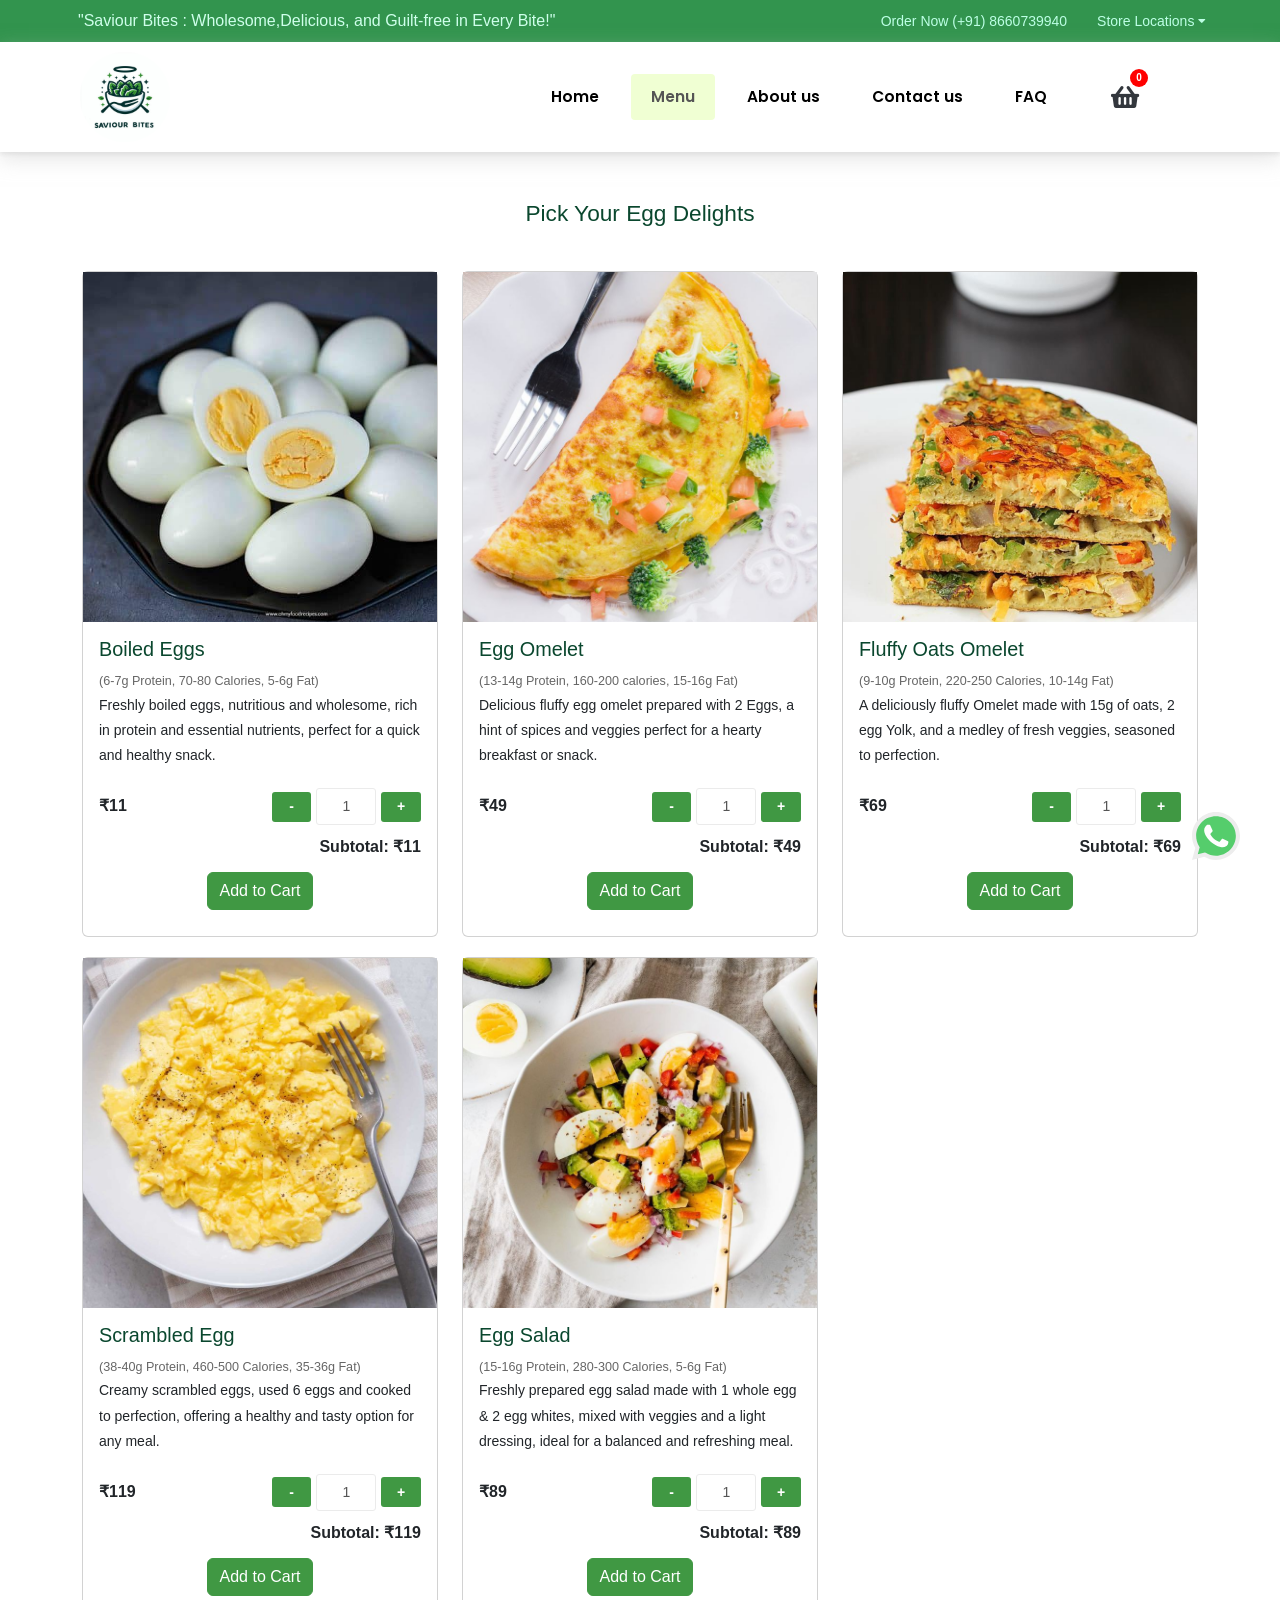
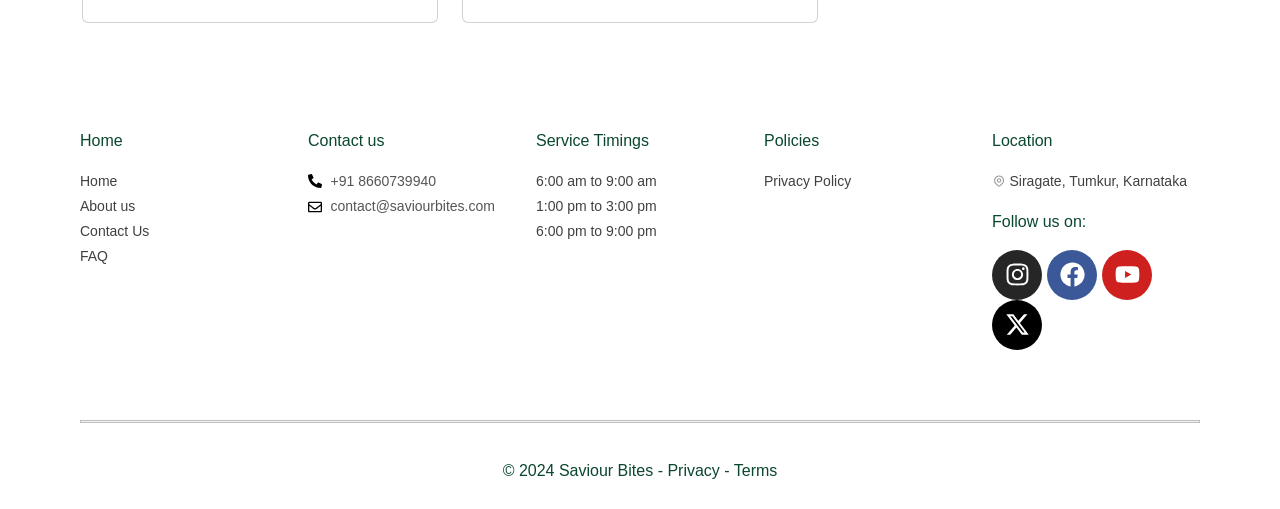
<file: egg.html>
<!DOCTYPE html>
<html lang = "en">
<head>
    <meta charset = "UTF-8">
    <meta name = "viewport" content = "width=device-width, initial scale = 1.0" >
    <title>Egg Delights | Saviour Bites</title>

    <link rel = "stylesheet" href = "css/style.css">
    <link href ="https://cdn.jsdelivr.net/npm/bootstrap@5.3.0-alpha2/dist/css/bootstrap.min.css" rel="stylesheet"
      integrity ="sha384-aFq/bzH65dt+w6FI2ooMVUpc+21e0SRygnTpmBvdBgSdnuTN7QbdgL+OapgHtvPp" crossorigin="anonymous">

    <link href="https://cdn.jsdelivr.net/npm/bootstrap-icons/font/bootstrap-icons.css" rel="stylesheet">


      
      <meta name='robots' content='max-image-preview:large'/>
      <script>
          window._wca = window._wca || [];
      </script>

      <link rel="dns-prefetch" href="//fonts.googleapis.com">
      <link rel="dns-prefetch" href="//s.w.org">


      <link href="https://fonts.googleapis.com/css?family=Rubik:100,300,400,500,700|Poppins:100,300,400,500,700|Oswald:100,300,400,500,700&display=swap" rel="stylesheet">
      <link href="https://fonts.gstatic.com/s/rubik/v28/iJWKBXyIfDnIV7nBrXw.woff2" >
      <link href="https://fonts.gstatic.com/s/poppins/v21/pxiEyp8kv8JHgFVrJJfecg.woff2" >
      <link href="https://fonts.gstatic.com/s/poppins/v21/pxiByp8kv8JHgFVrLEj6Z1xlFQ.woff2" >
           
      <script type='application/javascript' id='pys-version-script'>
          console.log('PixelYourSite Free version 9.7.2');
      </script>

      <link rel='dns-prefetch' href='//stats.wp.com'/>
      <link rel='dns-prefetch' href='//www.googletagmanager.com'/>
 
 
 
      <link rel='stylesheet' id='freshio-style-css' href='css/wp-content-themes-freshio-Styles.css' type='text/css' media='all'/>
      <link rel='stylesheet' id='elementor-frontend-css' href='css/wp-content-plugins-elementor-frontend.css' type='text/css' media='all'/>
      <link rel='stylesheet' id='widget-nav-menu-css' href='css/navigation-bar.css' type='text/css' media='all'/>
      <link rel='stylesheet' id='google-fonts-1-css' href='https://fonts.googleapis.com/css?family=Rubik%3A100%2C100italic%2C200%2C200italic%2C300%2C300italic%2C400%2C400italic%2C500%2C500italic%2C600%2C600italic%2C700%2C700italic%2C800%2C800italic%2C900%2C900italic%7CPoppins%3A100%2C100italic%2C200%2C200italic%2C300%2C300italic%2C400%2C400italic%2C500%2C500italic%2C600%2C600italic%2C700%2C700italic%2C800%2C800italic%2C900%2C900italic%7COswald%3A100%2C100italic%2C200%2C200italic%2C300%2C300italic%2C400%2C400italic%2C500%2C500italic%2C600%2C600italic%2C700%2C700italic%2C800%2C800italic%2C900%2C900italic&#038;display=auto&#038;ver=9e6a04923c2b57bd9000aa3bba533e2a' type='text/css' media='all'/>
      <link rel="stylesheet" href="https://cdnjs.cloudflare.com/ajax/libs/font-awesome/5.15.4/css/all.min.css">
      <link rel="preconnect" href="https://fonts.gstatic.com/" crossorigin>

      <!-- For Adverstiement purpose through social media platforms-->
      <!-- Meta Pixel Code -->

      <script type='text/javascript'>
        !function(f, b, e, v, n, t, s) {
            if (f.fbq) return;
            n = f.fbq = function() {
                n.callMethod ? n.callMethod.apply(n, arguments) : n.queue.push(arguments)
            };
            if (!f._fbq) f._fbq = n;
            n.push = n;
            n.loaded = !0;
            n.version = '2.0';
            n.queue = [];
            t = b.createElement(e);
            t.async = !0;
            t.src = v;
            s = b.getElementsByTagName(e)[0];
            s.parentNode.insertBefore(t, s)
        }(window, document, 'script', 'https://connect.facebook.net/en_US/fbevents.js?v=next');
    
        fbq('init', 'YOUR_PIXEL_ID');

        fbq('track', 'PageView');
    </script>
    
    <noscript>
        <img height="1" width="1" style="display:none" alt="fbpx"
            src="https://www.facebook.com/tr?id=YOUR_PIXEL_ID&ev=PageView&noscript=1"/>
    </noscript>

    <!-- End Meta Pixel Code -->
      
    <!-- Jetpack Open Graph Tags     --  used to control how your website's content appears when it's shared on social media platforms-->

      <meta property="og:type" content="website"/>
      <meta property="og:title" content="Egg Delights | Saviour Bites"/>
      <meta property="og:description" content="Discover our Egg Delights at Saviour Bites!"/>
      <meta property="og:url" content="https://saviourbites.com/egg"/>
      <meta property="og:site_name" content="Saviour Bites"/>
      <meta property="og:image" content="https://saviourbites.com/Images/Saviour Bites.jpeg"/>
      <meta property="og:image:width" content="1500"/>
      <meta property="og:image:height" content="700"/>
      <meta property="og:image:alt" content="Saviour Bites Logo"/>
      <meta property="og:locale" content="en_US"/>
      <meta name="twitter:text:title" content="Egg Delights | Saviour Bites"/>
      <meta name="twitter:card" content="summary_large_image"/>

      <!-- End Jetpack Open Graph Tags -->


          
      <link rel="icon" href="Images/Saviour Bites.jpeg" sizes="32x32"/>
      <link rel="icon" href="Images/Saviour Bites.jpeg" sizes="192x192"/>
      <link rel="apple-touch-icon" href="Images/Saviour Bites.jpeg"/>
      <meta name="msapplication-TileImage" content="Images/Saviour Bites.jpeg"/>

</head>





<body >
    <div data-elementor-type="header" data-elementor-id="8559" class="elementor elementor-8559 elementor-location-header" data-elementor-post-type="elementor_library">      
        <div class="elementor-section elementor-top-section elementor-element elementor-element-5d0e5c3 elementor-hidden-tablet elementor-hidden-mobile elementor-section-boxed elementor-section-height-default elementor-section-height-default" data-id="5d0e5c3" data-element_type="section" data-settings="{&quot;background_background&quot;:&quot;classic&quot;}">
            <div class="elementor-container elementor-column-gap-default">
                <div class="elementor-column elementor-col-33 elementor-top-column elementor-element elementor-element-5bac8dc" data-id="5bac8dc" data-element_type="column">
                    <div class="elementor-widget-wrap elementor-element-populated">
                        <div class="elementor-element elementor-element-616f08c elementor-widget elementor-widget-heading" data-id="616f08c" data-element_type="widget" data-widget_type="heading.default">
                            <div class="elementor-widget-container">
                                <h2 class="elementor-heading-title elementor-size-default">"Saviour Bites : Wholesome,Delicious, and Guilt-free in Every Bite!"</h2>
                            </div>
                        </div>
                    </div>
                </div>
                <div class="elementor-column elementor-col-33 elementor-top-column elementor-element elementor-element-6a9e9ea" data-id="6a9e9ea" data-element_type="column">
                    <div class="elementor-widget-wrap elementor-element-populated">
                        <div class="elementor-element elementor-element-df2bffa elementor-widget elementor-widget-icon-box" data-id="df2bffa" data-element_type="widget" data-widget_type="icon-box.default">
                            <div class="elementor-widget-container">
                                <div class="elementor-icon-box-wrapper">
                                    <div class="elementor-icon-box-content">
                                        <h3 class="elementor-icon-box-title">
                                            <a href="tel:8660739940%20">Order Now (+91) 8660739940  						</a>
                                        </h3>
                                    </div>
                                </div>
                            </div>
                        </div>
                    </div>
                </div>
                <div class="elementor-column elementor-col-33 elementor-top-column elementor-element elementor-element-4b9b57f" data-id="4b9b57f" data-element_type="column">
                    <div class="elementor-widget-wrap elementor-element-populated">
                        <div class="elementor-element elementor-element-154e8f0 elementor-nav-menu__align-end elementor-nav-menu--stretch elementor-nav-menu__text-align-center elementor-nav-menu--dropdown-tablet elementor-widget elementor-widget-nav-menu" data-id="154e8f0" data-element_type="widget" data-settings="{&quot;full_width&quot;:&quot;stretch&quot;,&quot;layout&quot;:&quot;horizontal&quot;,&quot;submenu_icon&quot;:{&quot;value&quot;:&quot;&lt;i class=\&quot;fas fa-caret-down\&quot;&gt;&lt;\/i&gt;&quot;,&quot;library&quot;:&quot;fa-solid&quot;}}" data-widget_type="nav-menu.default">
                            <div class="elementor-widget-container">
                            <nav aria-label="Menu" class="elementor-nav-menu--main elementor-nav-menu__container elementor-nav-menu--layout-horizontal e--pointer-none">
                                    <ul id="menu-1-154e8f0" class="elementor-nav-menu">
                                        <li class="menu-item menu-item-type-custom menu-item-object-custom menu-item-has-children menu-item-8462">
                                            <a href="#" class="elementor-item elementor-item-anchor" tabindex="-1">Store locations
                                                <i class="fas fa-caret-down dropdown-icon"></i> <!-- Added dropdown icon here -->
                                            </a>
                                            <ul class="submenu elementor-nav-menu">
                                                <li class="loc1 menu-item menu-item-type-custom menu-item-object-custom menu-item-8460">
                                                    <a href="#" class="elementor-sub-item">Tumkur, Karnataka</a>
                                                </li>
                                            </ul>
                                        </li>
                                    </ul>
                                </nav>
                                <nav class="elementor-nav-menu--dropdown elementor-nav-menu__container" aria-hidden="true">
                                    <ul id="menu-2-154e8f0" class="elementor-nav-menu">
                                        <li class="menu-item menu-item-type-custom menu-item-object-custom menu-item-has-children menu-item-8462">
                                            <a href="#" class="elementor-item elementor-item-anchor" tabindex="-1">Store locations
                                                <i class="fas fa-caret-down dropdown-icon"></i> <!-- Added dropdown icon here -->
                                            </a>
                                            <ul class="submenu elementor-nav-menu">
                                                <li class="loc1 menu-item menu-item-type-custom menu-item-object-custom menu-item-8460">
                                                    <a href="#" class="elementor-sub-item" tabindex="-1">Tumkur, Karnataka</a>
                                                </li>
                                            </ul>
                                        </li>
                                    </ul>
                                </nav>
                            </div>
                        </div>
                    </div>
                </div>
            </div>
        </div>

        <!--Navigation-->
        <section class="elementor-section elementor-top-section elementor-element elementor-element-4797636 elementor-hidden-tablet elementor-hidden-mobile elementor-section-boxed elementor-section-height-default elementor-section-height-default" data-id="4797636" data-element_type="section" data-settings="{&quot;background_background&quot;:&quot;classic&quot;,&quot;sticky&quot;:&quot;top&quot;,&quot;sticky_on&quot;:[&quot;desktop&quot;,&quot;tablet&quot;,&quot;mobile&quot;],&quot;sticky_offset&quot;:0,&quot;sticky_effects_offset&quot;:0}">
            <div class="elementor-container elementor-column-gap-default">
                <div class="elementor-column elementor-col-33 elementor-top-column elementor-element elementor-element-88d2fa5" data-id="88d2fa5" data-element_type="column">
                    <div class="elementor-widget-wrap elementor-element-populated">
                        <div class="elementor-element elementor-element-40a7931 elementor-widget elementor-widget-image" data-id="40a7931" data-element_type="widget" data-widget_type="image.default">
                            <div class="elementor-widget-container">
                                <a href="/">
                                    <img width="404" height="296" src="Images/Saviour Bites.jpeg" class="attachment-full size-full wp-image-7070" alt="Saviour Bites Logo" fetchpriority="high">
                                </a>
                            </div>
                        </div>
                    </div>
                </div>    
                <div class="elementor-column elementor-col-33 elementor-top-column elementor-element elementor-element-2c1681c" data-id="2c1681c" data-element_type="column">
                    <div class="elementor-widget-wrap elementor-element-populated">
                        <div class="elementor-element elementor-element-26db349 elementor-nav-menu__align-end elementor-nav-menu--stretch elementor-nav-menu__text-align-center elementor-nav-menu--dropdown-tablet elementor-nav-menu--toggle elementor-nav-menu--burger elementor-widget elementor-widget-nav-menu" data-id="26db349" data-element_type="widget" data-settings="{&quot;full_width&quot;:&quot;stretch&quot;,&quot;layout&quot;:&quot;horizontal&quot;,&quot;submenu_icon&quot;:{&quot;value&quot;:&quot;&lt;i class=\&quot;fas fa-caret-down\&quot;&gt;&lt;\/i&gt;&quot;,&quot;library&quot;:&quot;fa-solid&quot;},&quot;toggle&quot;:&quot;burger&quot;}" data-widget_type="nav-menu.default">
                            <div class="elementor-widget-container">
                                <nav aria-label="Menu" class="elementor-nav-menu--main elementor-nav-menu__container elementor-nav-menu--layout-horizontal e--pointer-background e--animation-fade">
                                    <ul id="menu-1-26db349" class="elementor-nav-menu">
                                        <li class="menu-item menu-item-type-post_type menu-item-object-page menu-item-home current-menu-item page_item page-item-55 current_page_item menu-item-7123">
                                            <a href="/" aria-current="page" class="elementor-item ">Home</a>
                                        </li>
                                        <li class="menu-item menu-item-type-post_type menu-item-object-page menu-item-7126">
                                            <a href="menu" class="elementor-item  elementor-item-active">Menu</a>
                                            <ul class="submenu">
                                                <li><a href="curatedmeals">Curated Meals</a></li>
                                                <li><a href="chicken">Chicken Delights</a></li>
                                                <li><a href="egg">Egg Delights</a></li>
                                                <li><a href="drinks">Nutritious Drinks</a></li>
                <!--                                <li><a href="heartybites">Hearty Bites</a></li>           -->
                                                <li><a href="dryfruits">Dry Fruits</a></li>
                                                <li><a href="fruits">Fresh Fruits</a></li>
                                                <li><a href="veggies">Veggies</a></li>
                                                <li><a href="sprouts">Power Proteins & Sprouts</a></li>
                                                
                                            </ul>
                                        </li>
                                        <li class="menu-item menu-item-type-post_type menu-item-object-page menu-item-7124">
                                            <a href="about" class="elementor-item">About us</a>
                                        </li>
                                        <li class="menu-item menu-item-type-post_type menu-item-object-page menu-item-7125">
                                            <a href="contact" class="elementor-item ">Contact us</a>
                                        </li>
                                        <li class="menu-item menu-item-type-post_type menu-item-object-page menu-item-7125">
                                            <a href="faq" class="elementor-item ">FAQ</a>
                                        </li>
                                    </ul>
                                </nav>  
                                <div class="elementor-menu-toggle" role="button" tabindex="0" aria-label="Menu Toggle" aria-expanded="false">
                                    <i aria-hidden="true" role="presentation" class="elementor-menu-toggle__icon--open fas fa-bars"></i>
                                    <i aria-hidden="true" role="presentation" class="elementor-menu-toggle__icon--close eicon-close"></i>
                                    <span class="elementor-screen-only">Menu</span>
                                </div>
                                <nav class="elementor-nav-menu--dropdown elementor-nav-menu__container" aria-hidden="true">
                                    <ul id="menu-2-26db349" class="elementor-nav-menu">
                                        <li class="menu-item menu-item-type-post_type menu-item-object-page menu-item-home current-menu-item page_item page-item-55 current_page_item menu-item-7123">
                                            <a href="/" aria-current="page" class="elementor-item elementor-item-active" tabindex="-1">Home</a>
                                        </li>
                                        <li class="menu-item menu-item-type-post_type menu-item-object-page menu-item-7126">
                                            <a href="menu" class="elementor-item  elementor-item-active" tabindex="-1">Menu</a>
                                            <ul class="submenu">
                                                <li><a href="curatedmeals">Curated Meals</a></li>
                                                <li><a href="chicken">Chicken Delights</a></li>
                                                <li><a href="egg">Egg Delights</a></li>
                                                <li><a href="drinks">Nutritious Drinks</a></li>
                <!--                                <li><a href="heartybites">Hearty Bites</a></li>           -->
                                                <li><a href="dryfruits">Dry Fruits</a></li>
                                                <li><a href="fruits">Fresh Fruits</a></li>
                                                <li><a href="veggies">Veggies</a></li>
                                                <li><a href="sprouts">Power Proteins & Sprouts</a></li>
                                                
                                            </ul>
                                        </li>
                                        <li class="menu-item menu-item-type-post_type menu-item-object-page menu-item-7124">
                                            <a href="about" class="elementor-item" tabindex="-1">About us</a>
                                        </li>
                                        <li class="menu-item menu-item-type-post_type menu-item-object-page menu-item-7125">
                                            <a href="contact" class="elementor-item" tabindex="-1">Contact us</a>
                                        </li>
                                        <li class="menu-item menu-item-type-post_type menu-item-object-page menu-item-7125">
                                            <a href="faq" class="elementor-item ">FAQ</a>
                                        </li>
                                    </ul>
                                </nav>  
                            </div>
                        </div>
                    </div>
                </div>  
                
                <div id="cart-sidebar" class="cart-sidebar">
                    <div class="cart-header">
                        <button class="close-cart" onclick="toggleCart()">X</button>
                        <h2>Your Cart</h2>
                    </div>
                    <div id="cart-container">
                        <!-- Cart items will display here -->
                    </div>
                </div>
                    
                <div class=" elementor-column elementor-col-33 elementor-top-column elementor-element elementor-element-699006c elementor-hidden-tablet elementor-hidden-mobile" data-id="699006c" data-element_type="column">
                    <div class=" elementor-widget-wrap elementor-element-populated ">                 
        <!--            <a href="cart" class="elementor-button-1">    -->
                            <div class="icon-container" onclick="toggleCart()">
                                <i class="fas fa-shopping-basket fa-shopping-basket-1" aria-hidden="true"></i>
                                <span class="elementor-button-icon-qty" data-counter="0">0</span>
                            </div>
        <!--            </a>     -->
                    </div>
                </div>   
            </div>
        </section>


        <!--Navigation-->
        <section class="elementor-section elementor-top-section elementor-element elementor-element-5eefcd9 elementor-hidden-desktop elementor-section-boxed elementor-section-height-default elementor-section-height-default" data-id="5eefcd9" data-element_type="section" data-settings="{&quot;background_background&quot;:&quot;classic&quot;,&quot;sticky&quot;:&quot;top&quot;,&quot;sticky_on&quot;:[&quot;desktop&quot;,&quot;tablet&quot;,&quot;mobile&quot;],&quot;sticky_offset&quot;:0,&quot;sticky_effects_offset&quot;:0}">
           <div class="elementor-container elementor-column-gap-default">
                <div class="elementor-column elementor-col-33 elementor-top-column elementor-element elementor-element-c3b3f83" data-id="c3b3f83" data-element_type="column">
                    <div class="elementor-widget-wrap elementor-element-populated">
                        <div class="elementor-element elementor-element-50c31d9 elementor-widget elementor-widget-image" data-id="50c31d9" data-element_type="widget" data-widget_type="image.default">
                            <div class="elementor-widget-container">
                                <a href="/">
                                    <img width="404" height="296" src="Images/Saviour Bites.jpeg" class="attachment-full size-full wp-image-7070" alt="Saviour Bites Logo" fetchpriority="high">
                                </a>
                            </div>
                        </div>
                    </div>
                </div> 

                       <!-- Cart Sidebar -->

                <div id="cart-sidebar-mobile" class="cart-sidebar">
                    <div class="cart-header">
                        <button class="close-cart" onclick="toggleCart()">X</button>
                        <h2>Your Cart</h2>
                    </div>
                    <div id="cart-container-mobile">
                        <!-- Cart items will display here -->
                    </div>
                </div>
                
                    
                <div class="elementor-column elementor-col-33 elementor-top-column elementor-element elementor-element-3c622f5" data-id="3c622f5" data-element_type="column">
                    <div class="elementor-widget-wrap elementor-element-populated">
                        <div class="icon-container" onclick="toggleCart()">
                            <i class="fas fa-shopping-basket fa-shopping-basket-1" aria-hidden="true"></i>
                            <span class="elementor-button-icon-qty" data-counter="0">0</span>
                        </div>
                    </div>
                </div>

                <div class="elementor-column elementor-col-33 elementor-top-column elementor-element elementor-element-59cdae3" data-id="59cdae3" data-element_type="column">
                    <div class="elementor-widget-wrap elementor-element-populated">
                        <div class="elementor-element elementor-element-4d78a4d elementor-nav-menu__align-end elementor-nav-menu--stretch elementor-nav-menu__text-align-center elementor-nav-menu--dropdown-tablet elementor-nav-menu--toggle elementor-nav-menu--burger elementor-widget elementor-widget-nav-menu" data-id="4d78a4d" data-element_type="widget" data-settings="{&quot;full_width&quot;:&quot;stretch&quot;,&quot;layout&quot;:&quot;horizontal&quot;,&quot;submenu_icon&quot;:{&quot;value&quot;:&quot;&lt;i class=\&quot;fas fa-caret-down\&quot;&gt;&lt;\/i&gt;&quot;,&quot;library&quot;:&quot;fa-solid&quot;},&quot;toggle&quot;:&quot;burger&quot;}" data-widget_type="nav-menu.default">
                            <nav aria-label="Menu" class="elementor-nav-menu--main elementor-nav-menu__container elementor-nav-menu--layout-horizontal e--pointer-underline e--animation-slide">
                                <ul id="menu-1-4d78a4d" class="elementor-nav-menu">
                                    <li class="menu-item menu-item-type-post_type menu-item-object-page menu-item-home current-menu-item page_item page-item-55 current_page_item menu-item-7123">
                                        <a href="/" aria-current="page" class="elementor-item elementor-item-active">Home</a>
                                    </li>
                                    <li class="menu-item menu-item-type-post_type menu-item-object-page menu-item-7126">
                                        <a href="menu" class="elementor-item">Menu</a>
                                        <ul class="submenu">
                                            <li><a href="curatedmeals">Curated Meals</a></li>
                                            <li><a href="chicken">Chicken Delights</a></li>
                                            <li><a href="egg">Egg Delights</a></li>
                                            <li><a href="drinks">Nutritious Drinks</a></li>
                <!--                                <li><a href="heartybites">Hearty Bites</a></li>           -->
                                            <li><a href="dryfruits">Dry Fruits</a></li>
                                            <li><a href="fruits">Fresh Fruits</a></li>
                                            <li><a href="veggies">Veggies</a></li>
                                            <li><a href="sprouts">Power Proteins & Sprouts</a></li>
                                            
                                        </ul>
                                    </li>
                                    <li class="menu-item menu-item-type-post_type menu-item-object-page menu-item-7124">
                                        <a href="about" class="elementor-item">About us</a>
                                    </li>
                                    <li class="menu-item menu-item-type-post_type menu-item-object-page menu-item-7125">
                                        <a href="contact" class="elementor-item">Contact us</a>
                                    </li>
                                    <li class="menu-item menu-item-type-post_type menu-item-object-page menu-item-7125">
                                        <a href="faq" class="elementor-item ">FAQ</a>
                                    </li>
                                </ul>
                            </nav>
                            <div class="toggle-1" role="button" tabindex="0" aria-label="Menu Toggle" aria-expanded="false">
                                <i aria-hidden="true" role="presentation" class="toggle-icon-open fas fa-bars"></i>
                                <i aria-hidden="true" role="presentation" class="toggle-icon-close  fas fa-times"></i>
                                <span class="elementor-screen-only">Menu</span>
                            </div>
                            <nav class="elementor-nav-menu--dropdown-1" aria-hidden="true">
                                <ul id="menu-expand widget_nav_menu" >
                                    <li class="menu-item menu-item-type-post_type menu-item-object-page menu-item-home current-menu-item nav-menu-mob page_item page-item-55 current_page_item menu-item-7123">
                                        <a href="/" aria-current="page" class="elementor-item elementor-item-active" tabindex="-1">Home</a>
                                    </li>
                                    <li class="menu-item menu-item-7126   ">
                                        <a href="menu" class="elementor-item accordion-menu nav-menu-mob" tabindex="-1">
                                            <span class="menu-text">Menu</span>
                                            <i class="bi bi-chevron-down ms-auto"></i>
                                        </a>
                                        <ul class="submenu-1" style="display: none;">
                                            <li><a href="curatedmeals">Curated Meals</a></li>
                                            <li><a href="chicken">Chicken Delights</a></li>
                                            <li><a href="egg">Egg Delights</a></li>
                                            <li><a href="drinks">Nutritious Drinks</a></li>
                <!--                                <li><a href="heartybites">Hearty Bites</a></li>           -->
                                            <li ><a href="dryfruits">Dry Fruits</a></li>
                                            <li><a href="fruits">Fresh Fruits</a></li>
                                            <li><a href="veggies">Veggies</a></li>
                                            <li><a href="sprouts">Power Proteins & Sprouts</a></li>
                                            
                                        </ul>
                                    </li>
                                    <li class="menu-item menu-item-type-post_type menu-item-object-page menu-item-7124 nav-menu-mob">
                                        <a href="about" class="elementor-item " tabindex="-1">About us</a>
                                    </li>
                                    <li class="menu-item menu-item-type-post_type menu-item-object-page menu-item-7125 nav-menu-mob">
                                        <a href="contact" class="elementor-item " tabindex="-1">Contact us</a>
                                    </li>
                                    <li class="menu-item menu-item-type-post_type menu-item-object-page menu-item-7125 nav-menu-mob">
                                        <a href="faq" class="elementor-item ">FAQ</a>
                                    </li>
                                </ul>
                            </nav>  
                        </div>
                    </div>
                </div>
            </div>
        </section>
    </div>

    
    <div data-elementor-type="wp-page" data-elementor-id="55" class="elementor elementor-55" data-elementor-post-type="page" >
        <section class="elementor-section  elementor-top-section elementor-element-62a266b elementor-element-552611 elementor-element-55555 elementor-section-boxed elementor-section-height-default elementor-section-height-default custom-accordion" data-id="62a266b" data-element_type="section" style="padding: 30px; margin:30px ;">
            <div class="elementor-container elementor-column-gap-default">
                <div class="elementor-widget-wrap elementor-element-populated">
                    <div class="elementor-element elementor-element-3f0e1ee elementor-element-4545 elementor-widget elementor-widget-heading" data-id="3f0e1ee" data-element_type="widget" data-widget_type="heading.default" style="padding-bottom: 5px;" >
                        <div class="elementor-widget-container" >
                            <h3 >Pick Your Egg Delights</h3>
                        </div>
                    </div>

                    <style>
                        @media screen and (min-width: 768px) {
                            .Submitdiv {                              
                                padding-right: 0px !important;
                            }
                        }
                    </style>

                    <div class="container-fluid">
                        <div class="row mt-4">

                            <div class="col-12 col-sm-6 col-md-4">
                                <div class="card" style="margin-bottom: 20px;">
                                    <!-- Product Image -->
                                    <img src="Images/boiled eggs.jpg" class="card-img-top" alt="Boiled Eggs">
                                    
                                    <div class="card-body">
                                        <h4 class="card-title">Boiled Eggs</h4>
                            
                                        <div style="font-size: 0.9em; color: #666;">(6-7g Protein, 70-80 Calories, 5-6g Fat)</div>
                                        <p>Freshly boiled eggs, nutritious and wholesome, rich in protein and essential nutrients, perfect for a quick and healthy snack.</p>
                            
                                        <!-- Price and Quantity Controls -->
                                        <div class="d-flex justify-content-between align-items-center">
                                            <!-- Price (Left) -->
                                            <div style="font-weight: bold; font-size: 1rem;">
                                                <strong>₹11</strong>
                                            </div>
                            
                                            <!-- Quantity Controls (Right) -->
                                            <div class="quantity-controls d-flex align-items-center">
                                                <button onclick="decreaseQuantity(1)">-</button>
                                                <input type="number" id="quantity1" value="1" min="1" onchange="updateSubtotal(1, 11)" data-product="Boiled Eggs" data-category="boiledeggs" data-price="11" >
                                                <button onclick="increaseQuantity(1)">+</button>
                                                
                                            </div>
                                        </div>
                                        
                                        <!-- Subtotal (Below) -->
                                        <div class="text-end mt-2" style="font-weight: bold; font-size: 1rem;">
                                            Subtotal: <span id="subtotal1">₹11</span>
                                        </div>
                            
                                        <div class="Submitdiv d-flex justify-content-center align-items-center">
                                            <button class="Submit btn btn-primary" data-bs-toggle="modal" data-bs-target="#exampleModal" onclick="addToCart('boiledeggs');">Add to Cart</button>
                                        </div>
                                    </div>
                                </div>
                            </div>

                            <div class="col-12 col-sm-6 col-md-4">
                                <div class="card" style="margin-bottom: 20px;">
                                    <!-- Product Image -->
                                    <img src="Images/omelet.jpg" class="card-img-top" alt="Egg Omelet">
                                    
                                    <div class="card-body">
                                        <h4 class="card-title">Egg Omelet</h4>
                            
                                        <div style="font-size: 0.9em; color: #666;">(13-14g Protein, 160-200 calories, 15-16g Fat)</div>
                                        <p>Delicious fluffy egg omelet prepared with 2 Eggs, a hint of spices and veggies perfect for a hearty breakfast or snack.</p>
                            
                                        <!-- Price and Quantity Controls -->
                                        <div class="d-flex justify-content-between align-items-center">
                                            <!-- Price (Left) -->
                                            <div style="font-weight: bold; font-size: 1rem;">
                                                <strong>₹49</strong>
                                            </div>
                            
                                            <!-- Quantity Controls (Right) -->
                                            <div class="quantity-controls d-flex align-items-center">
                                                <button onclick="decreaseQuantity(2)">-</button>
                                                <input type="number" id="quantity2" value="1" min="1" onchange="updateSubtotal(2, 49)" data-product="Egg Omelet" data-category="eggomelet" data-price="49" >
                                                <button onclick="increaseQuantity(2)">+</button>
                                            </div>
                                        </div>
                                        
                                        <!-- Subtotal (Below) -->
                                        <div class="text-end mt-2" style="font-weight: bold; font-size: 1rem;">
                                            Subtotal: <span id="subtotal2">₹49</span>
                                        </div>
                            
                                        <div class="Submitdiv d-flex justify-content-center align-items-center">
                                            <button class="Submit btn btn-primary" data-bs-toggle="modal" data-bs-target="#exampleModal" onclick="addToCart('eggomelet');">Add to Cart</button>
                                        </div>
                                    </div>
                                </div>
                            </div>
                            
                                                      
                            <div class="col-12 col-sm-6 col-md-4">
                                <div class="card" style="margin-bottom: 20px;">
                                    <!-- Product Image -->
                                    <img src="Images/Oats_omelet.jpg" class="card-img-top" alt="Fluffy Oats Omelet">
                                    
                                    <div class="card-body">
                                        <h4 class="card-title">Fluffy Oats Omelet</h4>
                            
                                        <div style="font-size: 0.9em; color: #666;">(9-10g Protein, 220-250 Calories, 10-14g Fat)</div>
                                        <p>A deliciously fluffy Omelet made with 15g of oats, 2 egg Yolk, and a medley of fresh veggies, seasoned to perfection.</p>
                            
                                        <!-- Price and Quantity Controls -->
                                        <div class="d-flex justify-content-between align-items-center">
                                            <!-- Price (Left) -->
                                            <div style="font-weight: bold; font-size: 1rem;">
                                                <strong>₹69</strong>
                                            </div>
                            
                                            <!-- Quantity Controls (Right) -->
                                            <div class="quantity-controls d-flex align-items-center">
                                                <button onclick="decreaseQuantity(6)">-</button>
                                                <input type="number" id="quantity6" value="1" min="1" onchange="updateSubtotal(6, 69)" data-product="Fluffy Oats Omelet" data-category="fluffyOatsOmelet" data-price="69" >
                                                <button onclick="increaseQuantity(6)">+</button>
                                            </div>
                                        </div>
                                        
                                        <!-- Subtotal (Below) -->
                                        <div class="text-end mt-2" style="font-weight: bold; font-size: 1rem;">
                                            Subtotal: <span id="subtotal6">₹69</span>
                                        </div>
                            
                                        <div class="Submitdiv d-flex justify-content-center align-items-center">
                                            <button class="Submit btn btn-primary" data-bs-toggle="modal" data-bs-target="#exampleModal" onclick="addToCart('fluffyOatsOmelet');">Add to Cart</button>
                                        </div>
                                    </div>
                                </div>
                            </div>

                            
                            <div class="col-12 col-sm-6 col-md-4">
                                <div class="card" style="margin-bottom: 20px;">
                                    <!-- Product Image -->
                                    <img src="Images/scrambled egg.jpg" class="card-img-top" alt="Scrambled Egg">
                                    
                                    <div class="card-body">
                                        <h4 class="card-title">Scrambled Egg</h4>
                            
                                        <div style="font-size: 0.9em; color: #666;">(38-40g Protein, 460-500 Calories, 35-36g Fat)</div>
                                        <p>Creamy scrambled eggs, used 6 eggs and cooked to perfection, offering a healthy and tasty option for any meal.</p>
                            
                                        <!-- Price and Quantity Controls -->
                                        <div class="d-flex justify-content-between align-items-center">
                                            <!-- Price (Left) -->
                                            <div style="font-weight: bold; font-size: 1rem;">
                                                <strong>₹119</strong>
                                            </div>
                            
                                            <!-- Quantity Controls (Right) -->
                                            <div class="quantity-controls d-flex align-items-center">
                                                <button onclick="decreaseQuantity(3)">-</button>
                                                <input type="number" id="quantity3" value="1" min="0" onchange="updateSubtotal(3, 119)" data-product="Scrambled Egg" data-category="scrambledegg" data-price="119" >
                                                <button onclick="increaseQuantity(3)">+</button>
                                            </div>
                                        </div>
                                        
                                        <!-- Subtotal (Below) -->
                                        <div class="text-end mt-2" style="font-weight: bold; font-size: 1rem;">
                                            Subtotal: <span id="subtotal3">₹119</span>
                                        </div>
                            
                                        <div class="Submitdiv d-flex justify-content-center align-items-center">
                                            <button class="Submit btn btn-primary" data-bs-toggle="modal" data-bs-target="#exampleModal" onclick="addToCart('scrambledegg');">Add to Cart</button>
                                        </div>
                                    </div>
                                </div>
                            </div>

                            
  

                            <div class="col-12 col-sm-6 col-md-4">
                                <div class="card" style="margin-bottom: 20px;">
                                    <!-- Product Image -->
                                    <img src="Images/egg salad.jpg" class="card-img-top" alt="Egg Salad">
                                    
                                    <div class="card-body">
                                        <h4 class="card-title">Egg Salad</h4>
                            
                                        <div style="font-size: 0.9em; color: #666;">(15-16g Protein, 280-300 Calories, 5-6g Fat)</div>
                                        <p>Freshly prepared egg salad made with 1 whole egg & 2 egg whites, mixed with veggies and a light dressing, ideal for a balanced and refreshing meal.</p>
                            
                                        <!-- Price and Quantity Controls -->
                                        <div class="d-flex justify-content-between align-items-center">
                                            <!-- Price (Left) -->
                                            <div style="font-weight: bold; font-size: 1rem;">
                                                <strong>₹89</strong>
                                            </div>
                            
                                            <!-- Quantity Controls (Right) -->
                                            <div class="quantity-controls d-flex align-items-center">
                                                <button onclick="decreaseQuantity(4)">-</button>
                                                <input type="number" id="quantity4" value="1" min="1" onchange="updateSubtotal(4, 89)" data-product="Egg Salad" data-category="eggsalad" data-price="89" >
                                                <button onclick="increaseQuantity(4)">+</button>
                                            </div>
                                        </div>
                                        
                                        <!-- Subtotal (Below) -->
                                        <div class="text-end mt-2" style="font-weight: bold; font-size: 1rem;">
                                            Subtotal: <span id="subtotal4">₹89</span>
                                        </div>
                            
                                        <div class="Submitdiv d-flex justify-content-center align-items-center">
                                            <button class="Submit btn btn-primary" data-bs-toggle="modal" data-bs-target="#exampleModal" onclick="addToCart('eggsalad');">Add to Cart</button>
                                        </div>
                                    </div>
                                </div>
                            </div>
                            
  
                        </div>
                    </div>
                    

                    


<!--
                    <div class="table-responsive">
                        <table class="table">
                            <thead>
                                <tr>
                                    <th>Product</th>
                                    <th>Price</th>
                                    <th>Quantity</th>
                                    <th>Subtotal</th>
                                </tr>
                            </thead>
                            <tbody>
                                <tr>
                                    <td>Boiled Egg</td>
                                    <td>₹14</td>
                                    <td>
                                        <div class="quantity-controls">
                                            <button onclick="decreaseQuantity(1)">-</button>
                                            <input type="number" id="quantity1" value="1" min="1" onchange="updateSubtotal(1, 14)" data-product="Boiled Egg" data-price="14" >
                                            <button onclick="increaseQuantity(1)">+</button>
                                        </div>
                                    </td>
                                    <td id="subtotal1">₹0</td>
                                </tr>
                                <tr>
                                    <td>Egg Omelet</td>
                                    <td>₹14</td>
                                    <td>
                                        <div class="quantity-controls">
                                            <button onclick="decreaseQuantity(2)">-</button>
                                            <input type="number" id="quantity2" value="1" min="1" onchange="updateSubtotal(2, 14)" data-product="Egg Omelet" data-price="14" >
                                            <button onclick="increaseQuantity(2)">+</button>
                                        </div>
                                    </td>
                                    <td id="subtotal2">₹0</td>
                                </tr>
                                <tr>
                                    <td>Scrumbeled Egg</td>
                                    <td>₹19</td>
                                    <td>
                                        <div class="quantity-controls">
                                            <button onclick="decreaseQuantity(3)">-</button>
                                            <input type="number" id="quantity3" value="1" min="1" onchange="updateSubtotal(3, 19)" data-product="Scrumbeled Egg" data-price="19" >
                                            <button onclick="increaseQuantity(3)">+</button>
                                        </div>
                                    </td>
                                    <td id="subtotal3">₹0</td>
                                </tr>
                               
                                <tr>
                                    <td>Egg Salad</td>
                                    <td>₹59</td>
                                    <td>
                                        <div class="quantity-controls">
                                            <button onclick="decreaseQuantity(4)">-</button>
                                            <input type="number" id="quantity4" value="1" min="1" onchange="updateSubtotal(4, 59)" data-product="Egg Salad" data-price="59" >
                                            <button onclick="increaseQuantity(4)">+</button>
                                        </div>
                                    </td>
                                    <td id="subtotal4">₹0</td>
                                </tr>



                                <tr>
                                    <td>Egg Muffins</td>
                                    <td>₹20</td>
                                    <td>
                                        <div class="quantity-controls">
                                            <button onclick="decreaseQuantity(5)">-</button>
                                            <input type="number" id="quantity5" value="1" min="1" onchange="updateSubtotal(5, 20)" data-product="Egg Muffins" data-price="20" >
                                            <button onclick="increaseQuantity(5)">+</button>
                                        </div>
                                    </td>
                                    <td id="subtotal5">₹0</td>
                                </tr>           

                                <tr>
                                    <td>Deviled Eggs</td>
                                    <td>₹20</td>
                                    <td>
                                        <div class="quantity-controls">
                                            <button onclick="decreaseQuantity(6)">-</button>
                                            <input type="number" id="quantity6" value="1" min="1" onchange="updateSubtotal(6, 20)" data-product="Deviled Eggs" data-price="20" >
                                            <button onclick="increaseQuantity(6)">+</button>
                                        </div>
                                    </td>
                                    <td id="subtotal6">₹0</td>
                                </tr>
                                <tr>
                                    <td>Frittata</td>
                                    <td>₹20</td>
                                    <td>
                                        <div class="quantity-controls">
                                            <button onclick="decreaseQuantity(7)">-</button>
                                            <input type="number" id="quantity7" value="1" min="1" onchange="updateSubtotal(7, 20)" data-product="Frittata" data-price="20" >
                                            <button onclick="increaseQuantity(7)">+</button>
                                        </div>
                                    </td>
                                    <td id="subtotal7">₹0</td>
                                </tr>    
                               
                                
                            </tbody>
                        </table>

                        <div id="totalDisplay" style="font-weight: bold !important; font-size: 1rem !important;"> 
                            <h5><b>Total</b> : ₹0 </h5>
                        </div>
                        
                        
                        <div class="Submitdiv">
                            <button class="Submit btn btn-primary" data-bs-toggle="modal" data-bs-target="#exampleModal" onclick="addToCart('egg');">Add to Cart</button></a>
                        </div>
                      
                    </div>       
--> 

                    <!-- Modal -->
                     
                    <div class="modal fade mx-auto" id="exampleModal" tabindex="-1" aria-labelledby="exampleModalLabel" aria-hidden="true" >
                        <div class="modal-dialog modal-dialog-centered">
                            <div class="modal-content">
                                <div class="modal-header">
                                    <h1 class="modal-title fs-5" id="exampleModalLabel">Dear Customer</h1>
                                    <button type="button" class="btn-close" data-bs-dismiss="modal" aria-label="Close"></button>
                                </div>
                                <div class="modal-body">
                                    <p class="cart-message">Items added to cart, Please Check!!</p>
                                    
                                    <p><B>Note: </B>Please place your Order atleast 2 hours prior. <br>                          
                                    </p>
                                </div>
                        
                                <style>        
                                    .cart-message {
                                        margin-bottom: 15px; /* Add space below the message */
                                    }
                                </style>
<!--                                
                                <div class="modal-body">
                                    <p class="cart-message">Items added to cart, Please Check!!</p>

                                    <p><B>Note: </B>Service Timings <br>                          
                                        6:00 am to 9:00 am  <br>
                                        1:00 pm to 3:00 pm  <br>
                                        6:00 pm to 9:00 pm
                                    </p>

                                </div>
-->                               
                                
                                <div class="modal-footer Submitdiv">
                                    <button type="button" class="btn btn-secondary" data-bs-dismiss="modal">Okay</button>
                                </div>
                            </div>
                        </div>
                    </div>

                </div>
            </div>
        </section>          
    </div>

 




    <div id="wa" class="wa__widget_container">
<!--        <div class="wa__btn_popup_txt">
            <span>Need Help? <strong>Chat with us</strong></span>
        </div> -->
        <div class="wa__popup_chat_box">
            <div class="wa__popup_content wa__popup_content_left">
                <div class="wa__popup_content_list">
                    <div class="wa__popup_content_item">                           
                        <a target="_blank" href="https://api.whatsapp.com/send?phone=918660739940" rel="nofollow noopener noreferrer" class="wa__stt wa__stt_online">
                            <div class="wa__popup_avatar nta-default-avt">
                                <svg width="48px" height="48px" class="nta-whatsapp-default-avatar" version="1.1" id="Layer_1" xmlns="http://www.w3.org/2000/svg" xmlns:xlink="http://www.w3.org/1999/xlink" x="0px" y="0px" viewBox="0 0 512 512" style="enable-background:new 0 0 512 512;" xml:space="preserve">
                                    <path style="fill:#EDEDED;" d="M0,512l35.31-128C12.359,344.276,0,300.138,0,254.234C0,114.759,114.759,0,255.117,0
                                        S512,114.759,512,254.234S395.476,512,255.117,512c-44.138,0-86.51-14.124-124.469-35.31L0,512z">
                                    </path>
                                    <path style="fill:#55CD6C;" d="M137.71,430.786l7.945,4.414c32.662,20.303,70.621,32.662,110.345,32.662
                                        c115.641,0,211.862-96.221,211.862-213.628S371.641,44.138,255.117,44.138S44.138,137.71,44.138,254.234
                                        c0,40.607,11.476,80.331,32.662,113.876l5.297,7.945l-20.303,74.152L137.71,430.786z">
                                    </path>
                                    <path style="fill:#FEFEFE;" d="M187.145,135.945l-16.772-0.883c-5.297,0-10.593,1.766-14.124,5.297
                                        c-7.945,7.062-21.186,20.303-24.717,37.959c-6.179,26.483,3.531,58.262,26.483,90.041s67.09,82.979,144.772,105.048
                                        c24.717,7.062,44.138,2.648,60.028-7.062c12.359-7.945,20.303-20.303,22.952-33.545l2.648-12.359
                                        c0.883-3.531-0.883-7.945-4.414-9.71l-55.614-25.6c-3.531-1.766-7.945-0.883-10.593,2.648l-22.069,28.248
                                        c-1.766,1.766-4.414,2.648-7.062,1.766c-15.007-5.297-65.324-26.483-92.69-79.448c-0.883-2.648-0.883-5.297,0.883-7.062
                                        l21.186-23.834c1.766-2.648,2.648-6.179,1.766-8.828l-25.6-57.379C193.324,138.593,190.676,135.945,187.145,135.945">
                                    </path>
                                </svg>
                            </div>
                        </a>
                    </div>
                </div>
            </div>
        </div>
    </div>           

    <div class="wrap_footer">
        <div data-elementor-type="wp-post" data-elementor-id="222" class="elementor elementor-222" data-elementor-post-type="ova_framework_hf_el">
            <section class="elementor-section elementor-top-section elementor-element elementor-element-5d4e8563 elementor-section-boxed elementor-section-height-default elementor-section-height-default" data-id="5d4e8563" data-element_type="section" data-settings="{&quot;background_background&quot;:&quot;classic&quot;}">
                <div class="elementor-container elementor-column-gap-default">
                    <div class="elementor-column elementor-col-25 elementor-top-column elementor-element elementor-element-4375eee0" data-id="4375eee0" data-element_type="column">
                        <div class="elementor-widget-wrap elementor-element-populated">
                            <div class="elementor-element elementor-element-a4fd1f9 elementor-widget elementor-widget-heading" data-id="a4fd1f9" data-element_type="widget" data-widget_type="heading.default">
                                <div class="elementor-widget-container">
                                    <h2 class="elementor-heading-title elementor-size-default">Home</h2>		
                                </div>
                            </div>
        <div class="elementor-element elementor-element-4bf4a9fc elementor-icon-list--layout-traditional elementor-list-item-link-full_width elementor-widget elementor-widget-icon-list" data-id="4bf4a9fc" data-element_type="widget" data-widget_type="icon-list.default">
            <div class="elementor-widget-container">
                <ul class="elementor-icon-list-items">
                    <li class="elementor-icon-list-item">
                            <a href="index">
    
                            <span class="elementor-icon-list-text">Home</span>
                            </a>
                    </li>
                    <li class="elementor-icon-list-item">
                            <a href="about">
    
                            <span class="elementor-icon-list-text">About us</span>
                            </a>
                    </li>
                    <li class="elementor-icon-list-item">
                            <a href="contact">

                            <span class="elementor-icon-list-text">Contact Us</span>
                            </a>
                    </li>
                    <li class="elementor-icon-list-item">
                            <a href="faq">

                            <span class="elementor-icon-list-text">FAQ</span>
                            </a>
                    </li>
                </ul>
            </div>
        </div>
                        </div>
                    </div>

    <div class="elementor-column elementor-col-25 elementor-top-column elementor-element elementor-element-4db4af6f" data-id="4db4af6f" data-element_type="column">
        <div class="elementor-widget-wrap elementor-element-populated">
            <div class="elementor-element elementor-element-de2a0d3 elementor-widget elementor-widget-heading" data-id="de2a0d3" data-element_type="widget" data-widget_type="heading.default">
                <div class="elementor-widget-container">
                    <h2 class="elementor-heading-title elementor-size-default">Contact us</h2>		
                </div>
            </div>
            <div class="elementor-element elementor-element-5aef998a elementor-icon-list--layout-traditional elementor-list-item-link-full_width elementor-widget elementor-widget-icon-list" data-id="5aef998a" data-element_type="widget" data-widget_type="icon-list.default">
                <div class="elementor-widget-container">
                    <ul class="elementor-icon-list-items">
                        <li class="elementor-icon-list-item">
                            <span class="elementor-icon-list-icon">
                                <svg aria-hidden="true" class="e-font-icon-svg e-fas-phone-alt" viewBox="0 0 512 512" xmlns="http://www.w3.org/2000/svg"><path d="M497.39 361.8l-112-48a24 24 0 0 0-28 6.9l-49.6 60.6A370.66 370.66 0 0 1 130.6 204.11l60.6-49.6a23.94 23.94 0 0 0 6.9-28l-48-112A24.16 24.16 0 0 0 122.6.61l-104 24A24 24 0 0 0 0 48c0 256.5 207.9 464 464 464a24 24 0 0 0 23.4-18.6l24-104a24.29 24.29 0 0 0-14.01-27.6z"></path></svg>						
                            </span>                                          
                                <span class="elementor-icon-list-text">+91 8660739940</span>                                   
                        </li>
                        <li class="elementor-icon-list-item">
                            <span class="elementor-icon-list-icon">
                                <svg aria-hidden="true" class="e-font-icon-svg e-far-envelope" viewBox="0 0 512 512" xmlns="http://www.w3.org/2000/svg"><path d="M464 64H48C21.49 64 0 85.49 0 112v288c0 26.51 21.49 48 48 48h416c26.51 0 48-21.49 48-48V112c0-26.51-21.49-48-48-48zm0 48v40.805c-22.422 18.259-58.168 46.651-134.587 106.49-16.841 13.247-50.201 45.072-73.413 44.701-23.208.375-56.579-31.459-73.413-44.701C106.18 199.465 70.425 171.067 48 152.805V112h416zM48 400V214.398c22.914 18.251 55.409 43.862 104.938 82.646 21.857 17.205 60.134 55.186 103.062 54.955 42.717.231 80.509-37.199 103.053-54.947 49.528-38.783 82.032-64.401 104.947-82.653V400H48z"></path></svg>						
                            </span>
                                <span class="elementor-icon-list-text">contact@saviourbites.com</span>
                        </li>
                    </ul>
                </div>
            </div>
        </div>
    </div>

    <div class="elementor-column elementor-col-25 elementor-top-column elementor-element elementor-element-4f89d3d3" data-id="4f89d3d3" data-element_type="column">
        <div class="elementor-widget-wrap elementor-element-populated">
                    <div class="elementor-element elementor-element-6b951e6 elementor-widget elementor-widget-heading" data-id="6b951e6" data-element_type="widget" data-widget_type="heading.default">
                        <div class="elementor-widget-container">
                            <h2 class="elementor-heading-title elementor-size-default">Service Timings</h2>		
                        </div>
                    </div>
            <div class="elementor-element elementor-element-7656c3f1 elementor-icon-list--layout-traditional elementor-list-item-link-full_width elementor-widget elementor-widget-icon-list" data-id="7656c3f1" data-element_type="widget" data-widget_type="icon-list.default">
                <div class="elementor-widget-container">
                    <ul class="elementor-icon-list-items">
                        <li class="elementor-icon-list-item">
                            <a href="#">
                                <span class="elementor-icon-list-text">6:00 am to 9:00 am</span>
                            </a>
                        </li>
                        <li class="elementor-icon-list-item">
                            <a href="#">
                                <span class="elementor-icon-list-text">1:00 pm to 3:00 pm</span>
                            </a>
                        </li>
                        <li class="elementor-icon-list-item">
                            <a href="#">
                                <span class="elementor-icon-list-text">6:00 pm to 9:00 pm</span>
                            </a>
                        </li>
                    </ul>
                </div>
            </div>
        </div>
    </div>
    
    <div class="elementor-column elementor-col-25 elementor-top-column elementor-element elementor-element-4db4af6f" data-id="4db4af6f" data-element_type="column">
        <div class="elementor-widget-wrap elementor-element-populated">
            <div class="elementor-element elementor-element-de2a0d3 elementor-widget elementor-widget-heading" data-id="de2a0d3" data-element_type="widget" data-widget_type="heading.default">
                <div class="elementor-widget-container">
                    <h2 class="elementor-heading-title elementor-size-default" >Policies</h2>		
                </div>
            </div>
            <div class="elementor-element elementor-element-4bf4a9fc elementor-icon-list--layout-traditional elementor-list-item-link-full_width elementor-widget elementor-widget-icon-list" data-id="4bf4a9fc" data-element_type="widget" data-widget_type="icon-list.default">
                <div class="elementor-widget-container">
                    <ul class="elementor-icon-list-items">
                        <li class="elementor-icon-list-item">
                                <a href="policies">
                                   <span class="elementor-icon-list-text">Privacy Policy</span>
                                </a>
                        </li>
                    </ul>
                </div>
            </div>
        </div>
    </div>

    <div class="elementor-column elementor-col-25 elementor-top-column elementor-element elementor-element-35f386a" data-id="35f386a" data-element_type="column">
        <div class="elementor-widget-wrap elementor-element-populated">
            <div class="elementor-element elementor-element-3630ea7 elementor-widget elementor-widget-heading" data-id="3630ea7" data-element_type="widget" data-widget_type="heading.default">
                <div class="elementor-widget-container">
                    <h2 class="elementor-heading-title elementor-size-default">Location</h2>		
                </div>
            </div>
    <div class="elementor-element elementor-element-a2d026b elementor-icon-list--layout-traditional elementor-list-item-link-full_width elementor-widget elementor-widget-icon-list" data-id="a2d026b" data-element_type="widget" data-widget_type="icon-list.default">
        <div class="elementor-widget-container">
            <ul class="elementor-icon-list-items">
                <li class="elementor-icon-list-item">
                    <span class="elementor-icon-list-icon">
                        <svg xmlns="http://www.w3.org/2000/svg" width="21" height="20" viewBox="0 0 21 20" fill="none"><path fill-rule="evenodd" clip-rule="evenodd" d="M8.20922 6.81029C8.83434 6.18517 9.68219 5.83398 10.5662 5.83398C11.4503 5.83398 12.2981 6.18517 12.9233 6.81029C13.5484 7.43542 13.8996 8.28326 13.8996 9.16732C13.8996 10.0514 13.5484 10.8992 12.9233 11.5243C12.2981 12.1495 11.4503 12.5007 10.5662 12.5007C9.68219 12.5007 8.83434 12.1495 8.20922 11.5243C7.5841 10.8992 7.23291 10.0514 7.23291 9.16732C7.23291 8.28326 7.5841 7.43542 8.20922 6.81029ZM10.5662 7.50065C10.1242 7.50065 9.70029 7.67625 9.38773 7.98881C9.07517 8.30137 8.89958 8.72529 8.89958 9.16732C8.89958 9.60935 9.07517 10.0333 9.38773 10.3458C9.70029 10.6584 10.1242 10.834 10.5662 10.834C11.0083 10.834 11.4322 10.6584 11.7448 10.3458C12.0573 10.0333 12.2329 9.60935 12.2329 9.16732C12.2329 8.72529 12.0573 8.30137 11.7448 7.98881C11.4322 7.67625 11.0083 7.50065 10.5662 7.50065Z" fill="#9D9D9D"></path><path fill-rule="evenodd" clip-rule="evenodd" d="M10.5664 3.33268C9.4127 3.33268 8.2849 3.67479 7.32562 4.31576C6.36633 4.95672 5.61866 5.86774 5.17714 6.93363C4.73562 7.99951 4.62008 9.17238 4.84514 10.3039C5.07019 11.4354 5.6257 12.4748 6.44143 13.2906C6.4414 13.2906 6.44146 13.2906 6.44143 13.2906L9.97787 16.8262C10.1341 16.9823 10.346 17.07 10.5668 17.07C10.7877 17.07 10.9995 16.9823 11.1558 16.8262L14.6913 13.2907C14.6913 13.2907 14.6913 13.2907 14.6913 13.2907C15.5071 12.4749 16.0626 11.4355 16.2877 10.3039C16.5127 9.17238 16.3972 7.99951 15.9557 6.93363C15.5142 5.86774 14.7665 4.95672 13.8072 4.31576C12.8479 3.67479 11.7201 3.33268 10.5664 3.33268ZM6.39967 2.92997C7.63303 2.10587 9.08307 1.66602 10.5664 1.66602C12.0498 1.66602 13.4998 2.10587 14.7331 2.92997C15.9665 3.75406 16.9278 4.92538 17.4955 6.2958C18.0631 7.66622 18.2117 9.1742 17.9223 10.6291C17.633 12.0839 16.9187 13.4203 15.8698 14.4692L12.334 18.005C11.8652 18.4733 11.2294 18.7367 10.5668 18.7367C9.90422 18.7367 9.26872 18.4736 8.79995 18.0053L5.26306 14.4693C4.2142 13.4204 3.49985 12.0839 3.21049 10.6291C2.92113 9.1742 3.06968 7.66622 3.63735 6.2958C4.20502 4.92538 5.16631 3.75406 6.39967 2.92997Z" fill="#9D9D9D"></path></svg>						
                    </span>
                    <a href="#">
                        <span class="elementor-icon-list-text">Siragate, Tumkur, Karnataka</span>
                    </a>
                </li>
            </ul>
        </div>
    </div>

        
    <div class="elementor-element elementor-element-a2b6c61 elementor-hidden-mobile elementor-widget elementor-widget-heading" data-id="a2b6c61" data-element_type="widget" data-widget_type="heading.default">
        <div class="elementor-widget-container">
            <h2 class="elementor-heading-title elementor-size-default">Follow us on:</h2>		
        </div>
    </div>   

    <div class="elementor-element elementor-element-e9aa0e1 e-grid-align-left elementor-hidden-mobile elementor-shape-rounded elementor-grid-0 elementor-widget elementor-widget-social-icons" data-id="e9aa0e1" data-element_type="widget" data-widget_type="social-icons.default">
        <div class="elementor-widget-container">

            
            <div class="elementor-social-icons-wrapper elementor-grid">  
                <!-- Social icons will be rendered here -->
            </div>
            

           
            <span class="elementor-grid-item">
                <a class="elementor-icon elementor-social-icon elementor-social-icon-instagram elementor-repeater-item-d0989dd" target="_blank" href = "https://www.instagram.com/saviour_bites?igsh=enY2bmRpdmZuZXZ2">
                    <span class="elementor-screen-only">Instagram</span>
                    <svg class="e-font-icon-svg e-fab-instagram" viewBox="0 0 448 512" xmlns="http://www.w3.org/2000/svg"><path d="M224.1 141c-63.6 0-114.9 51.3-114.9 114.9s51.3 114.9 114.9 114.9S339 319.5 339 255.9 287.7 141 224.1 141zm0 189.6c-41.1 0-74.7-33.5-74.7-74.7s33.5-74.7 74.7-74.7 74.7 33.5 74.7 74.7-33.6 74.7-74.7 74.7zm146.4-194.3c0 14.9-12 26.8-26.8 26.8-14.9 0-26.8-12-26.8-26.8s12-26.8 26.8-26.8 26.8 12 26.8 26.8zm76.1 27.2c-1.7-35.9-9.9-67.7-36.2-93.9-26.2-26.2-58-34.4-93.9-36.2-37-2.1-147.9-2.1-184.9 0-35.8 1.7-67.6 9.9-93.9 36.1s-34.4 58-36.2 93.9c-2.1 37-2.1 147.9 0 184.9 1.7 35.9 9.9 67.7 36.2 93.9s58 34.4 93.9 36.2c37 2.1 147.9 2.1 184.9 0 35.9-1.7 67.7-9.9 93.9-36.2 26.2-26.2 34.4-58 36.2-93.9 2.1-37 2.1-147.8 0-184.8zM398.8 388c-7.8 19.6-22.9 34.7-42.6 42.6-29.5 11.7-99.5 9-132.1 9s-102.7 2.6-132.1-9c-19.6-7.8-34.7-22.9-42.6-42.6-11.7-29.5-9-99.5-9-132.1s-2.6-102.7 9-132.1c7.8-19.6 22.9-34.7 42.6-42.6 29.5-11.7 99.5-9 132.1-9s102.7-2.6 132.1 9c19.6 7.8 34.7 22.9 42.6 42.6 11.7 29.5 9 99.5 9 132.1s2.7 102.7-9 132.1z"></path></svg>					</a>
            </span>
            

            
            <span class="elementor-grid-item">
                <a class="elementor-icon elementor-social-icon elementor-social-icon-facebook elementor-repeater-item-4edda2e" href = "#">
                <span class="elementor-screen-only">Facebook</span>
                <svg class="e-font-icon-svg e-fab-facebook" viewBox="0 0 512 512" xmlns="http://www.w3.org/2000/svg"><path d="M504 256C504 119 393 8 256 8S8 119 8 256c0 123.78 90.69 226.38 209.25 245V327.69h-63V256h63v-54.64c0-62.15 37-96.48 93.67-96.48 27.14 0 55.52 4.84 55.52 4.84v61h-31.28c-30.8 0-40.41 19.12-40.41 38.73V256h68.78l-11 71.69h-57.78V501C413.31 482.38 504 379.78 504 256z"></path></svg>					</a>
            </span>
            

            
            <span class="elementor-grid-item">
                <a class="elementor-icon elementor-social-icon elementor-social-icon-youtube elementor-repeater-item-f5597ed" href = "#">
                <span class="elementor-screen-only">Youtube</span>
                <svg class="e-font-icon-svg e-fab-youtube" viewBox="0 0 576 512" xmlns="http://www.w3.org/2000/svg"><path d="M549.655 124.083c-6.281-23.65-24.787-42.276-48.284-48.597C458.781 64 288 64 288 64S117.22 64 74.629 75.486c-23.497 6.322-42.003 24.947-48.284 48.597-11.412 42.867-11.412 132.305-11.412 132.305s0 89.438 11.412 132.305c6.281 23.65 24.787 41.5 48.284 47.821C117.22 448 288 448 288 448s170.78 0 213.371-11.486c23.497-6.321 42.003-24.171 48.284-47.821 11.412-42.867 11.412-132.305 11.412-132.305s0-89.438-11.412-132.305zm-317.51 213.508V175.185l142.739 81.205-142.739 81.201z"></path></svg>					</a>
            </span>
            

            
            <span class="elementor-grid-item">
                <a class="elementor-icon elementor-social-icon elementor-social-icon-x-twitter elementor-repeater-item-fc3d5e9" href = "#">
                <span class="elementor-screen-only">X-twitter</span>
                <svg class="e-font-icon-svg e-fab-x-twitter" viewBox="0 0 512 512" xmlns="http://www.w3.org/2000/svg"><path d="M389.2 48h70.6L305.6 224.2 487 464H345L233.7 318.6 106.5 464H35.8L200.7 275.5 26.8 48H172.4L272.9 180.9 389.2 48zM364.4 421.8h39.1L151.1 88h-42L364.4 421.8z"></path></svg>					</a>
            </span>
            
 
            
         
            
        </div>
    </div>

        </div>
    </div>

    <section class="elementor-section elementor-top-section elementor-element elementor-element-74cc384 elementor-hidden-widescreen elementor-hidden-desktop elementor-hidden-tablet elementor-section-boxed elementor-section-height-default elementor-section-height-default" data-id="74cc384" data-element_type="section">
        <div class="elementor-container elementor-column-gap-default">
            <div class="elementor-column elementor-col-100 elementor-top-column elementor-element elementor-element-4111fc9" data-id="4111fc9" data-element_type="column">
                <div class="elementor-widget-wrap elementor-element-populated">
                    <div class="elementor-element elementor-element-c0f8010 elementor-widget elementor-widget-heading" data-id="c0f8010" data-element_type="widget" data-widget_type="heading.default">
                        <div class="elementor-widget-container">
                            <h2 class="elementor-heading-title elementor-size-default">Follow us on:</h2>		
                        </div>
                    </div>
                <div class="elementor-element elementor-element-54fa7b0 e-grid-align-left e-grid-align-mobile-center elementor-shape-rounded elementor-grid-0 elementor-widget elementor-widget-social-icons" data-id="54fa7b0" data-element_type="widget" data-widget_type="social-icons.default">
                    <div class="elementor-widget-container">
                        <div class="elementor-social-icons-wrapper elementor-grid">
                            <span class="elementor-grid-item">
                                <a class="elementor-icon elementor-social-icon elementor-social-icon-instagram elementor-repeater-item-d0989dd" target="_blank" href = "https://www.instagram.com/saviour_bites?igsh=enY2bmRpdmZuZXZ2">
                                    <span class="elementor-screen-only">Instagram</span>
                                        <svg class="e-font-icon-svg e-fab-instagram" viewBox="0 0 448 512" xmlns="http://www.w3.org/2000/svg"><path d="M224.1 141c-63.6 0-114.9 51.3-114.9 114.9s51.3 114.9 114.9 114.9S339 319.5 339 255.9 287.7 141 224.1 141zm0 189.6c-41.1 0-74.7-33.5-74.7-74.7s33.5-74.7 74.7-74.7 74.7 33.5 74.7 74.7-33.6 74.7-74.7 74.7zm146.4-194.3c0 14.9-12 26.8-26.8 26.8-14.9 0-26.8-12-26.8-26.8s12-26.8 26.8-26.8 26.8 12 26.8 26.8zm76.1 27.2c-1.7-35.9-9.9-67.7-36.2-93.9-26.2-26.2-58-34.4-93.9-36.2-37-2.1-147.9-2.1-184.9 0-35.8 1.7-67.6 9.9-93.9 36.1s-34.4 58-36.2 93.9c-2.1 37-2.1 147.9 0 184.9 1.7 35.9 9.9 67.7 36.2 93.9s58 34.4 93.9 36.2c37 2.1 147.9 2.1 184.9 0 35.9-1.7 67.7-9.9 93.9-36.2 26.2-26.2 34.4-58 36.2-93.9 2.1-37 2.1-147.8 0-184.8zM398.8 388c-7.8 19.6-22.9 34.7-42.6 42.6-29.5 11.7-99.5 9-132.1 9s-102.7 2.6-132.1-9c-19.6-7.8-34.7-22.9-42.6-42.6-11.7-29.5-9-99.5-9-132.1s-2.6-102.7 9-132.1c7.8-19.6 22.9-34.7 42.6-42.6 29.5-11.7 99.5-9 132.1-9s102.7-2.6 132.1 9c19.6 7.8 34.7 22.9 42.6 42.6 11.7 29.5 9 99.5 9 132.1s2.7 102.7-9 132.1z"></path></svg>					
                                </a>
                            </span>
                            <span class="elementor-grid-item">
                                <a class="elementor-icon elementor-social-icon elementor-social-icon-facebook elementor-repeater-item-4edda2e" href = "#">
                                    <span class="elementor-screen-only">Facebook</span>
                                        <svg class="e-font-icon-svg e-fab-facebook" viewBox="0 0 512 512" xmlns="http://www.w3.org/2000/svg"><path d="M504 256C504 119 393 8 256 8S8 119 8 256c0 123.78 90.69 226.38 209.25 245V327.69h-63V256h63v-54.64c0-62.15 37-96.48 93.67-96.48 27.14 0 55.52 4.84 55.52 4.84v61h-31.28c-30.8 0-40.41 19.12-40.41 38.73V256h68.78l-11 71.69h-57.78V501C413.31 482.38 504 379.78 504 256z"></path></svg>					
                                </a>
                            </span>
                            <span class="elementor-grid-item">
                                <a class="elementor-icon elementor-social-icon elementor-social-icon-youtube elementor-repeater-item-f5597ed" href = "#">
                                    <span class="elementor-screen-only">Youtube</span>
                                        <svg class="e-font-icon-svg e-fab-youtube" viewBox="0 0 576 512" xmlns="http://www.w3.org/2000/svg"><path d="M549.655 124.083c-6.281-23.65-24.787-42.276-48.284-48.597C458.781 64 288 64 288 64S117.22 64 74.629 75.486c-23.497 6.322-42.003 24.947-48.284 48.597-11.412 42.867-11.412 132.305-11.412 132.305s0 89.438 11.412 132.305c6.281 23.65 24.787 41.5 48.284 47.821C117.22 448 288 448 288 448s170.78 0 213.371-11.486c23.497-6.321 42.003-24.171 48.284-47.821 11.412-42.867 11.412-132.305 11.412-132.305s0-89.438-11.412-132.305zm-317.51 213.508V175.185l142.739 81.205-142.739 81.201z"></path></svg>					
                                </a>
                            </span>
                            <span class="elementor-grid-item">
                                <a class="elementor-icon elementor-social-icon elementor-social-icon-x-twitter elementor-repeater-item-fc3d5e9" href = "#">
                                    <span class="elementor-screen-only">X-twitter</span>
                                        <svg class="e-font-icon-svg e-fab-x-twitter" viewBox="0 0 512 512" xmlns="http://www.w3.org/2000/svg"><path d="M389.2 48h70.6L305.6 224.2 487 464H345L233.7 318.6 106.5 464H35.8L200.7 275.5 26.8 48H172.4L272.9 180.9 389.2 48zM364.4 421.8h39.1L151.1 88h-42L364.4 421.8z"></path></svg>					
                                </a>
                            </span>
                        </div>
                    </div>
                </div>
                </div>
            </div>
        </div>
    </section> 
    
                </div>
            </section>
        </div>
    </div>

    <section class="elementor-section elementor-top-section elementor-element elementor-element-6adc683 elementor-section-boxed elementor-section-height-default elementor-section-height-default" data-id="6adc683" data-element_type="section" data-settings="{&quot;background_background&quot;:&quot;classic&quot;}">
        <div class="elementor-container elementor-column-gap-default">
            <div class="elementor-column elementor-col-100 elementor-top-column elementor-element elementor-element-b36e98c" data-id="b36e98c" data-element_type="column">
                <div class="elementor-widget-wrap elementor-element-populated">
                    <div class="elementor-element elementor-element-6ed5906 elementor-widget-divider--view-line elementor-widget elementor-widget-divider" data-id="6ed5906" data-element_type="widget" data-widget_type="divider.default">
                        <div class="elementor-widget-container">
                            <div class="elementor-divider">
                                <span class="elementor-divider-separator">
                                    <hr style="border: 1px solid black; width: 100%;">
                                </span>
                            </div>                             
                        </div>
                    </div>

                    <div class="elementor-element elementor-element-d3a28c1 elementor-widget elementor-widget-heading" data-id="d3a28c1" data-element_type="widget" data-widget_type="heading.default">
                        <div class="elementor-widget-container">
                            <h2 class="elementor-heading-title elementor-size-default" style = "text-align: center" >© 2024 Saviour Bites - Privacy - Terms</h2>		
                        </div>
                    </div>
                </div>
            </div>
        </div>
    </section>

    <script src="js/script.js?v=4.0" defer></script> <!--defer ensures the script runs after the document has been fully loaded.-->
    <script src="js/cart.js?v=1.0" defer></script>   <!--defer ensures the script runs after the document has been fully loaded.-->

    <!-- Bootstrap JS and Popper.js -->
    <script src="https://cdn.jsdelivr.net/npm/bootstrap@5.3.3/dist/js/bootstrap.bundle.min.js" integrity="sha384-YvpcrYf0tY3lHB60NNkmXc5s9fDVZLESaAA55NDzOxhy9GkcIdslK1eN7N6jIeHz" crossorigin="anonymous"></script>            
             
  </body>
</html>
</file>
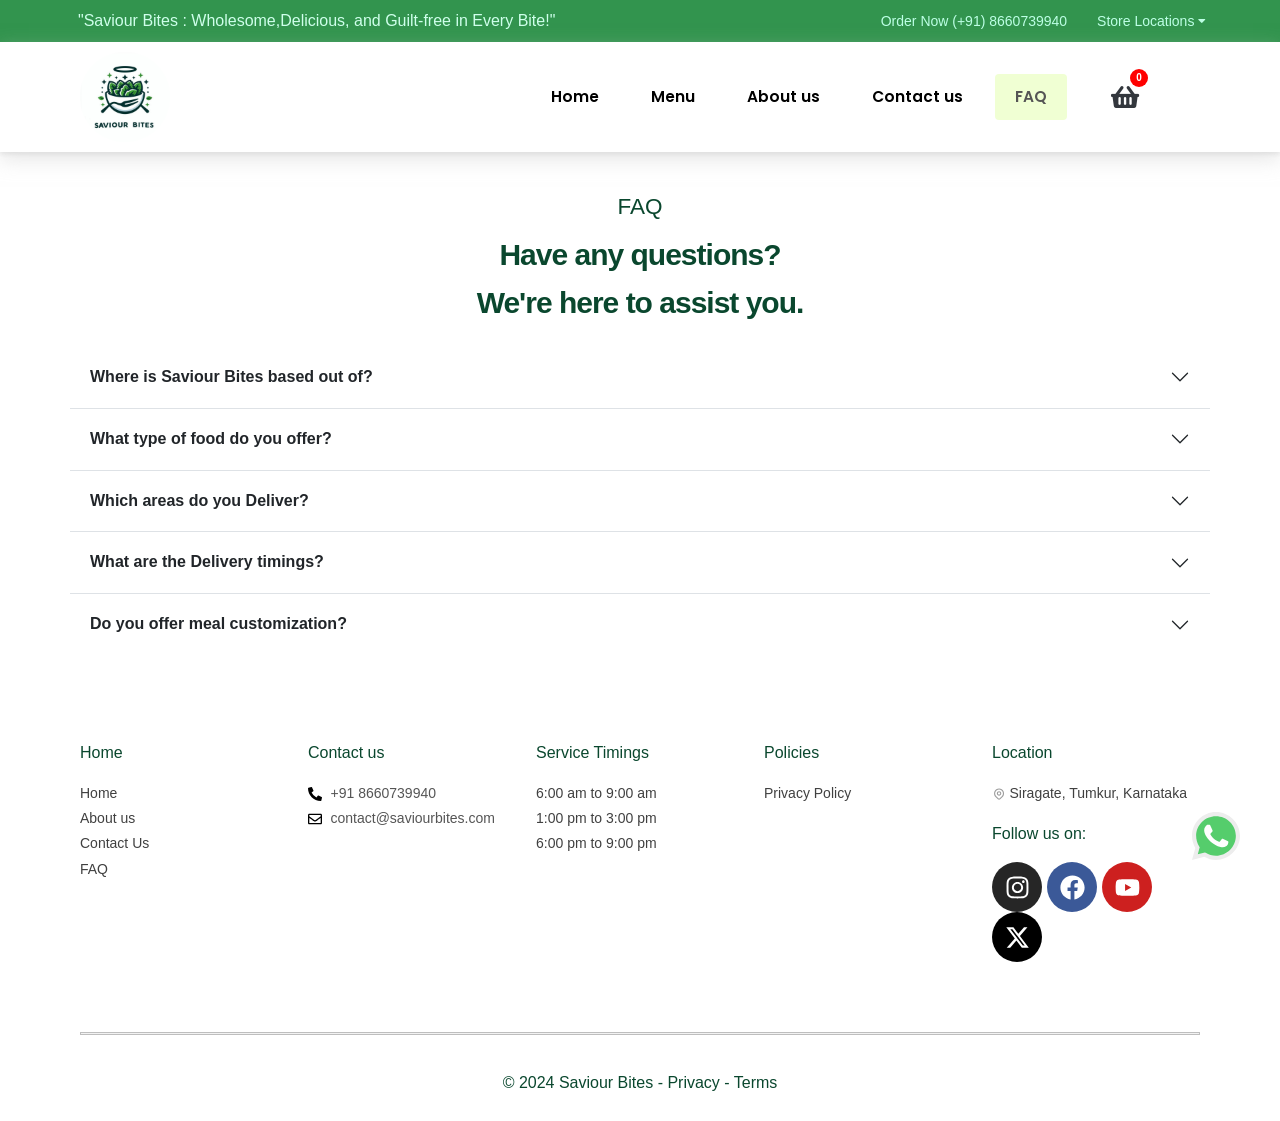
<file: faq.html>
<!DOCTYPE html>
<html lang = "en">
<head>
    <meta charset = "UTF-8">
    <meta name = "viewport" content = "width=device-width, initial scale = 1.0" >
    <title>FAQ | Saviour Bites</title>

    <link rel = "stylesheet" href = "css/style.css">
    <link href ="https://cdn.jsdelivr.net/npm/bootstrap@5.3.0-alpha2/dist/css/bootstrap.min.css" rel="stylesheet"
      integrity ="sha384-aFq/bzH65dt+w6FI2ooMVUpc+21e0SRygnTpmBvdBgSdnuTN7QbdgL+OapgHtvPp" crossorigin="anonymous">

    <link href="https://cdn.jsdelivr.net/npm/bootstrap-icons/font/bootstrap-icons.css" rel="stylesheet">


      
      <meta name='robots' content='max-image-preview:large'/>
      <script>
          window._wca = window._wca || [];
      </script>

      <link rel="dns-prefetch" href="//fonts.googleapis.com">
      <link rel="dns-prefetch" href="//s.w.org">


      <link href="https://fonts.googleapis.com/css?family=Rubik:100,300,400,500,700|Poppins:100,300,400,500,700|Oswald:100,300,400,500,700&display=swap" rel="stylesheet">
      <link href="https://fonts.gstatic.com/s/rubik/v28/iJWKBXyIfDnIV7nBrXw.woff2" >
      <link href="https://fonts.gstatic.com/s/poppins/v21/pxiEyp8kv8JHgFVrJJfecg.woff2" >
      <link href="https://fonts.gstatic.com/s/poppins/v21/pxiByp8kv8JHgFVrLEj6Z1xlFQ.woff2" >
           
      <script type='application/javascript' id='pys-version-script'>
          console.log('PixelYourSite Free version 9.7.2');
      </script>

      <link rel='dns-prefetch' href='//stats.wp.com'/>
      <link rel='dns-prefetch' href='//www.googletagmanager.com'/>
 
 
 
      <link rel='stylesheet' id='freshio-style-css' href='css/wp-content-themes-freshio-Styles.css' type='text/css' media='all'/>
      <link rel='stylesheet' id='elementor-frontend-css' href='css/wp-content-plugins-elementor-frontend.css' type='text/css' media='all'/>
      <link rel='stylesheet' id='widget-nav-menu-css' href='css/navigation-bar.css' type='text/css' media='all'/>
      <link rel='stylesheet' id='google-fonts-1-css' href='https://fonts.googleapis.com/css?family=Rubik%3A100%2C100italic%2C200%2C200italic%2C300%2C300italic%2C400%2C400italic%2C500%2C500italic%2C600%2C600italic%2C700%2C700italic%2C800%2C800italic%2C900%2C900italic%7CPoppins%3A100%2C100italic%2C200%2C200italic%2C300%2C300italic%2C400%2C400italic%2C500%2C500italic%2C600%2C600italic%2C700%2C700italic%2C800%2C800italic%2C900%2C900italic%7COswald%3A100%2C100italic%2C200%2C200italic%2C300%2C300italic%2C400%2C400italic%2C500%2C500italic%2C600%2C600italic%2C700%2C700italic%2C800%2C800italic%2C900%2C900italic&#038;display=auto&#038;ver=9e6a04923c2b57bd9000aa3bba533e2a' type='text/css' media='all'/>
      <link rel="stylesheet" href="https://cdnjs.cloudflare.com/ajax/libs/font-awesome/5.15.4/css/all.min.css">
      <link rel="preconnect" href="https://fonts.gstatic.com/" crossorigin>

      <!-- For Adverstiement purpose through social media platforms-->
      <!-- Meta Pixel Code -->

      <script type='text/javascript'>
        !function(f, b, e, v, n, t, s) {
            if (f.fbq) return;
            n = f.fbq = function() {
                n.callMethod ? n.callMethod.apply(n, arguments) : n.queue.push(arguments)
            };
            if (!f._fbq) f._fbq = n;
            n.push = n;
            n.loaded = !0;
            n.version = '2.0';
            n.queue = [];
            t = b.createElement(e);
            t.async = !0;
            t.src = v;
            s = b.getElementsByTagName(e)[0];
            s.parentNode.insertBefore(t, s)
        }(window, document, 'script', 'https://connect.facebook.net/en_US/fbevents.js?v=next');
    
        fbq('init', 'YOUR_PIXEL_ID');

        fbq('track', 'PageView');
    </script>
    
    <noscript>
        <img height="1" width="1" style="display:none" alt="fbpx"
            src="https://www.facebook.com/tr?id=YOUR_PIXEL_ID&ev=PageView&noscript=1"/>
    </noscript>

    <!-- End Meta Pixel Code -->
      
    <!-- Jetpack Open Graph Tags     --  used to control how your website's content appears when it's shared on social media platforms-->

      <meta property="og:type" content="website"/>
      <meta property="og:title" content="FAQ | Saviour Bites"/>
      <meta property="og:description" content="Frequently asked Questions about Saviour Bites!"/>
      <meta property="og:url" content="https://saviourbites.com/faq"/>
      <meta property="og:site_name" content="Saviour Bites"/>
      <meta property="og:image" content="https://saviourbites.com/Images/Saviour Bites.jpeg"/>
      <meta property="og:image:width" content="1500"/>
      <meta property="og:image:height" content="700"/>
      <meta property="og:image:alt" content="Saviour Bites Logo"/>
      <meta property="og:locale" content="en_US"/>
      <meta name="twitter:text:title" content="FAQ | Saviour Bites"/>
      <meta name="twitter:card" content="summary_large_image"/>

      <!-- End Jetpack Open Graph Tags -->


          
      <link rel="icon" href="Images/Saviour Bites.jpeg" sizes="32x32"/>
      <link rel="icon" href="Images/Saviour Bites.jpeg" sizes="192x192"/>
      <link rel="apple-touch-icon" href="Images/Saviour Bites.jpeg"/>
      <meta name="msapplication-TileImage" content="Images/Saviour Bites.jpeg"/>

</head>






<body >
    <div data-elementor-type="header" data-elementor-id="8559" class="elementor elementor-8559 elementor-location-header" data-elementor-post-type="elementor_library">      
        <div class="elementor-section elementor-top-section elementor-element elementor-element-5d0e5c3 elementor-hidden-tablet elementor-hidden-mobile elementor-section-boxed elementor-section-height-default elementor-section-height-default" data-id="5d0e5c3" data-element_type="section" data-settings="{&quot;background_background&quot;:&quot;classic&quot;}">
            <div class="elementor-container elementor-column-gap-default">
                <div class="elementor-column elementor-col-33 elementor-top-column elementor-element elementor-element-5bac8dc" data-id="5bac8dc" data-element_type="column">
                    <div class="elementor-widget-wrap elementor-element-populated">
                        <div class="elementor-element elementor-element-616f08c elementor-widget elementor-widget-heading" data-id="616f08c" data-element_type="widget" data-widget_type="heading.default">
                            <div class="elementor-widget-container">
                                <h2 class="elementor-heading-title elementor-size-default">"Saviour Bites : Wholesome,Delicious, and Guilt-free in Every Bite!"</h2>
                            </div>
                        </div>
                    </div>
                </div>
                <div class="elementor-column elementor-col-33 elementor-top-column elementor-element elementor-element-6a9e9ea" data-id="6a9e9ea" data-element_type="column">
                    <div class="elementor-widget-wrap elementor-element-populated">
                        <div class="elementor-element elementor-element-df2bffa elementor-widget elementor-widget-icon-box" data-id="df2bffa" data-element_type="widget" data-widget_type="icon-box.default">
                            <div class="elementor-widget-container">
                                <div class="elementor-icon-box-wrapper">
                                    <div class="elementor-icon-box-content">
                                        <h3 class="elementor-icon-box-title">
                                            <a href="tel:8660739940%20">Order Now (+91) 8660739940  						</a>
                                        </h3>
                                    </div>
                                </div>
                            </div>
                        </div>
                    </div>
                </div>
                <div class="elementor-column elementor-col-33 elementor-top-column elementor-element elementor-element-4b9b57f" data-id="4b9b57f" data-element_type="column">
                    <div class="elementor-widget-wrap elementor-element-populated">
                        <div class="elementor-element elementor-element-154e8f0 elementor-nav-menu__align-end elementor-nav-menu--stretch elementor-nav-menu__text-align-center elementor-nav-menu--dropdown-tablet elementor-widget elementor-widget-nav-menu" data-id="154e8f0" data-element_type="widget" data-settings="{&quot;full_width&quot;:&quot;stretch&quot;,&quot;layout&quot;:&quot;horizontal&quot;,&quot;submenu_icon&quot;:{&quot;value&quot;:&quot;&lt;i class=\&quot;fas fa-caret-down\&quot;&gt;&lt;\/i&gt;&quot;,&quot;library&quot;:&quot;fa-solid&quot;}}" data-widget_type="nav-menu.default">
                            <div class="elementor-widget-container">
                            <nav aria-label="Menu" class="elementor-nav-menu--main elementor-nav-menu__container elementor-nav-menu--layout-horizontal e--pointer-none">
                                    <ul id="menu-1-154e8f0" class="elementor-nav-menu">
                                        <li class="menu-item menu-item-type-custom menu-item-object-custom menu-item-has-children menu-item-8462">
                                            <a href="#" class="elementor-item elementor-item-anchor" tabindex="-1">Store locations
                                                <i class="fas fa-caret-down dropdown-icon"></i> <!-- Added dropdown icon here -->
                                            </a>
                                            <ul class="submenu elementor-nav-menu">
                                                <li class="loc1 menu-item menu-item-type-custom menu-item-object-custom menu-item-8460">
                                                    <a href="#" class="elementor-sub-item">Tumkur, Karnataka</a>
                                                </li>
                                            </ul>
                                        </li>
                                    </ul>
                                </nav>
                                <nav class="elementor-nav-menu--dropdown elementor-nav-menu__container" aria-hidden="true">
                                    <ul id="menu-2-154e8f0" class="elementor-nav-menu">
                                        <li class="menu-item menu-item-type-custom menu-item-object-custom menu-item-has-children menu-item-8462">
                                            <a href="#" class="elementor-item elementor-item-anchor" tabindex="-1">Store locations
                                                <i class="fas fa-caret-down dropdown-icon"></i> <!-- Added dropdown icon here -->
                                            </a>
                                            <ul class="submenu elementor-nav-menu">
                                                <li class="loc1 menu-item menu-item-type-custom menu-item-object-custom menu-item-8460">
                                                    <a href="#" class="elementor-sub-item" tabindex="-1">Tumkur, Karnataka</a>
                                                </li>
                                            </ul>
                                        </li>
                                    </ul>
                                </nav>
                            </div>
                        </div>
                    </div>
                </div>
            </div>
        </div>

        <!--Navigation-->
        <section class="elementor-section elementor-top-section elementor-element elementor-element-4797636 elementor-hidden-tablet elementor-hidden-mobile elementor-section-boxed elementor-section-height-default elementor-section-height-default" data-id="4797636" data-element_type="section" data-settings="{&quot;background_background&quot;:&quot;classic&quot;,&quot;sticky&quot;:&quot;top&quot;,&quot;sticky_on&quot;:[&quot;desktop&quot;,&quot;tablet&quot;,&quot;mobile&quot;],&quot;sticky_offset&quot;:0,&quot;sticky_effects_offset&quot;:0}">
            <div class="elementor-container elementor-column-gap-default">
                <div class="elementor-column elementor-col-33 elementor-top-column elementor-element elementor-element-88d2fa5" data-id="88d2fa5" data-element_type="column">
                    <div class="elementor-widget-wrap elementor-element-populated">
                        <div class="elementor-element elementor-element-40a7931 elementor-widget elementor-widget-image" data-id="40a7931" data-element_type="widget" data-widget_type="image.default">
                            <div class="elementor-widget-container">
                                <a href="/">
                                    <img width="404" height="296" src="Images/Saviour Bites.jpeg" class="attachment-full size-full wp-image-7070" alt="Saviour Bites Logo" fetchpriority="high">
                                </a>
                            </div>
                        </div>
                    </div>
                </div>    
                <div class="elementor-column elementor-col-33 elementor-top-column elementor-element elementor-element-2c1681c" data-id="2c1681c" data-element_type="column">
                    <div class="elementor-widget-wrap elementor-element-populated">
                        <div class="elementor-element elementor-element-26db349 elementor-nav-menu__align-end elementor-nav-menu--stretch elementor-nav-menu__text-align-center elementor-nav-menu--dropdown-tablet elementor-nav-menu--toggle elementor-nav-menu--burger elementor-widget elementor-widget-nav-menu" data-id="26db349" data-element_type="widget" data-settings="{&quot;full_width&quot;:&quot;stretch&quot;,&quot;layout&quot;:&quot;horizontal&quot;,&quot;submenu_icon&quot;:{&quot;value&quot;:&quot;&lt;i class=\&quot;fas fa-caret-down\&quot;&gt;&lt;\/i&gt;&quot;,&quot;library&quot;:&quot;fa-solid&quot;},&quot;toggle&quot;:&quot;burger&quot;}" data-widget_type="nav-menu.default">
                            <div class="elementor-widget-container">
                                <nav aria-label="Menu" class="elementor-nav-menu--main elementor-nav-menu__container elementor-nav-menu--layout-horizontal e--pointer-background e--animation-fade">
                                    <ul id="menu-1-26db349" class="elementor-nav-menu">
                                        <li class="menu-item menu-item-type-post_type menu-item-object-page menu-item-home current-menu-item page_item page-item-55 current_page_item menu-item-7123">
                                            <a href="/" aria-current="page" class="elementor-item ">Home</a>
                                        </li>
                                        <li class="menu-item menu-item-type-post_type menu-item-object-page menu-item-7126">
                                            <a href="menu" class="elementor-item">Menu</a>
                                            <ul class="submenu">
                                                <li><a href="curatedmeals">Curated Meals</a></li>
                                                <li><a href="chicken">Chicken Delights</a></li>
                                                <li><a href="egg">Egg Delights</a></li>
                                                <li><a href="drinks">Nutritious Drinks</a></li>
                <!--                                <li><a href="heartybites">Hearty Bites</a></li>           -->
                                                <li><a href="dryfruits">Dry Fruits</a></li>
                                                <li><a href="fruits">Fresh Fruits</a></li>
                                                <li><a href="veggies">Veggies</a></li>
                                                <li><a href="sprouts">Power Proteins & Sprouts</a></li>
                                                
                                            </ul>
                                        </li>
                                        <li class="menu-item menu-item-type-post_type menu-item-object-page menu-item-7124">
                                            <a href="about" class="elementor-item">About us</a>
                                        </li>
                                        <li class="menu-item menu-item-type-post_type menu-item-object-page menu-item-7125">
                                            <a href="contact" class="elementor-item ">Contact us</a>
                                        </li>
                                        <li class="menu-item menu-item-type-post_type menu-item-object-page menu-item-7125">
                                            <a href="faq" class="elementor-item elementor-item-active">FAQ</a>
                                        </li>
                                    </ul>
                                </nav>  
                                <div class="elementor-menu-toggle" role="button" tabindex="0" aria-label="Menu Toggle" aria-expanded="false">
                                    <i aria-hidden="true" role="presentation" class="elementor-menu-toggle__icon--open fas fa-bars"></i>
                                    <i aria-hidden="true" role="presentation" class="elementor-menu-toggle__icon--close eicon-close"></i>
                                    <span class="elementor-screen-only">Menu</span>
                                </div>
                                <nav class="elementor-nav-menu--dropdown elementor-nav-menu__container" aria-hidden="true">
                                    <ul id="menu-2-26db349" class="elementor-nav-menu">
                                        <li class="menu-item menu-item-type-post_type menu-item-object-page menu-item-home current-menu-item page_item page-item-55 current_page_item menu-item-7123">
                                            <a href="/" aria-current="page" class="elementor-item elementor-item-active" tabindex="-1">Home</a>
                                        </li>
                                        <li class="menu-item menu-item-type-post_type menu-item-object-page menu-item-7126">
                                            <a href="menu" class="elementor-item" tabindex="-1">Menu</a>
                                            <ul class="submenu">
                                                <li><a href="curatedmeals">Curated Meals</a></li>
                                                <li><a href="chicken">Chicken Delights</a></li>
                                                <li><a href="egg">Egg Delights</a></li>
                                                <li><a href="drinks">Nutritious Drinks</a></li>
                <!--                                <li><a href="heartybites">Hearty Bites</a></li>           -->
                                                <li><a href="dryfruits">Dry Fruits</a></li>
                                                <li><a href="fruits">Fresh Fruits</a></li>
                                                <li><a href="veggies">Veggies</a></li>
                                                <li><a href="sprouts">Power Proteins & Sprouts</a></li>
                                                
                                            </ul>
                                        </li>
                                        <li class="menu-item menu-item-type-post_type menu-item-object-page menu-item-7124">
                                            <a href="about" class="elementor-item" tabindex="-1">About us</a>
                                        </li>
                                        <li class="menu-item menu-item-type-post_type menu-item-object-page menu-item-7125">
                                            <a href="contact" class="elementor-item" tabindex="-1">Contact us</a>
                                        </li>
                                        <li class="menu-item menu-item-type-post_type menu-item-object-page menu-item-7125">
                                            <a href="faq" class="elementor-item elementor-item-active">FAQ</a>
                                        </li>
                                    </ul>
                                </nav>  
                            </div>
                        </div>
                    </div>
                </div>  

                <div id="cart-sidebar" class="cart-sidebar">
                    <div class="cart-header">
                        <button class="close-cart" onclick="toggleCart()">X</button>
                        <h2>Your Cart</h2>
                    </div>
                    <div id="cart-container">
                        <!-- Cart items will display here -->
                    </div>
                </div>
                    
                <div class=" elementor-column elementor-col-33 elementor-top-column elementor-element elementor-element-699006c elementor-hidden-tablet elementor-hidden-mobile" data-id="699006c" data-element_type="column">
                    <div class=" elementor-widget-wrap elementor-element-populated ">                 
        <!--            <a href="cart" class="elementor-button-1">    -->
                            <div class="icon-container" onclick="toggleCart()">
                                <i class="fas fa-shopping-basket fa-shopping-basket-1" aria-hidden="true"></i>
                                <span class="elementor-button-icon-qty" data-counter="0">0</span>
                            </div>
        <!--            </a>     -->
                    </div>
                </div>   
            </div>
        </section>

        <!--Navigation-->
        <section class="elementor-section elementor-top-section elementor-element elementor-element-5eefcd9 elementor-hidden-desktop elementor-section-boxed elementor-section-height-default elementor-section-height-default" data-id="5eefcd9" data-element_type="section" data-settings="{&quot;background_background&quot;:&quot;classic&quot;,&quot;sticky&quot;:&quot;top&quot;,&quot;sticky_on&quot;:[&quot;desktop&quot;,&quot;tablet&quot;,&quot;mobile&quot;],&quot;sticky_offset&quot;:0,&quot;sticky_effects_offset&quot;:0}">
           <div class="elementor-container elementor-column-gap-default">
                <div class="elementor-column elementor-col-33 elementor-top-column elementor-element elementor-element-c3b3f83" data-id="c3b3f83" data-element_type="column">
                    <div class="elementor-widget-wrap elementor-element-populated">
                        <div class="elementor-element elementor-element-50c31d9 elementor-widget elementor-widget-image" data-id="50c31d9" data-element_type="widget" data-widget_type="image.default">
                            <div class="elementor-widget-container">
                                <a href="/">
                                    <img width="404" height="296" src="Images/Saviour Bites.jpeg" class="attachment-full size-full wp-image-7070" alt="Saviour Bites Logo" fetchpriority="high">
                                </a>
                            </div>
                        </div>
                    </div>
                </div> 
                
                      <!-- Cart Sidebar -->

                <div id="cart-sidebar-mobile" class="cart-sidebar">
                    <div class="cart-header">
                        <button class="close-cart" onclick="toggleCart()">X</button>
                        <h2>Your Cart</h2>
                    </div>
                    <div id="cart-container-mobile">
                        <!-- Cart items will display here -->
                    </div>
                </div>
                
                    
                <div class="elementor-column elementor-col-33 elementor-top-column elementor-element elementor-element-3c622f5" data-id="3c622f5" data-element_type="column">
                    <div class="elementor-widget-wrap elementor-element-populated">
                        <div class="icon-container" onclick="toggleCart()">
                            <i class="fas fa-shopping-basket fa-shopping-basket-1" aria-hidden="true"></i>
                            <span class="elementor-button-icon-qty" data-counter="0">0</span>
                        </div>
                    </div>
                </div>

                <div class="elementor-column elementor-col-33 elementor-top-column elementor-element elementor-element-59cdae3" data-id="59cdae3" data-element_type="column">
                    <div class="elementor-widget-wrap elementor-element-populated">
                        <div class="elementor-element elementor-element-4d78a4d elementor-nav-menu__align-end elementor-nav-menu--stretch elementor-nav-menu__text-align-center elementor-nav-menu--dropdown-tablet elementor-nav-menu--toggle elementor-nav-menu--burger elementor-widget elementor-widget-nav-menu" data-id="4d78a4d" data-element_type="widget" data-settings="{&quot;full_width&quot;:&quot;stretch&quot;,&quot;layout&quot;:&quot;horizontal&quot;,&quot;submenu_icon&quot;:{&quot;value&quot;:&quot;&lt;i class=\&quot;fas fa-caret-down\&quot;&gt;&lt;\/i&gt;&quot;,&quot;library&quot;:&quot;fa-solid&quot;},&quot;toggle&quot;:&quot;burger&quot;}" data-widget_type="nav-menu.default">
                            <nav aria-label="Menu" class="elementor-nav-menu--main elementor-nav-menu__container elementor-nav-menu--layout-horizontal e--pointer-underline e--animation-slide">
                                <ul id="menu-1-4d78a4d" class="elementor-nav-menu">
                                    <li class="menu-item menu-item-type-post_type menu-item-object-page menu-item-home current-menu-item page_item page-item-55 current_page_item menu-item-7123">
                                        <a href="index" aria-current="page" class="elementor-item elementor-item-active">Home</a>
                                    </li>
                                    <li class="menu-item menu-item-type-post_type menu-item-object-page menu-item-7126">
                                        <a href="menu" class="elementor-item">Menu</a>
                                        <ul class="submenu">
                                            <li><a href="curatedmeals">Curated Meals</a></li>
                                            <li><a href="chicken">Chicken Delights</a></li>
                                            <li><a href="egg">Egg Delights</a></li>
                                            <li><a href="drinks">Nutritious Drinks</a></li>
                <!--                                <li><a href="heartybites">Hearty Bites</a></li>           -->
                                            <li><a href="dryfruits">Dry Fruits</a></li>
                                            <li><a href="fruits">Fresh Fruits</a></li>
                                            <li><a href="veggies">Veggies</a></li>
                                            <li><a href="sprouts">Power Proteins & Sprouts</a></li>
                                            
                                        </ul>
                                    </li>
                                    <li class="menu-item menu-item-type-post_type menu-item-object-page menu-item-7124">
                                        <a href="about" class="elementor-item">About us</a>
                                    </li>
                                    <li class="menu-item menu-item-type-post_type menu-item-object-page menu-item-7125">
                                        <a href="contact" class="elementor-item">Contact us</a>
                                    </li>
                                    <li class="menu-item menu-item-type-post_type menu-item-object-page menu-item-7125">
                                        <a href="faq" class="elementor-item ">FAQ</a>
                                    </li>
                                </ul>
                            </nav>
                            <div class="toggle-1" role="button" tabindex="0" aria-label="Menu Toggle" aria-expanded="false">
                                <i aria-hidden="true" role="presentation" class="toggle-icon-open fas fa-bars"></i>
                                <i aria-hidden="true" role="presentation" class="toggle-icon-close  fas fa-times"></i>
                                <span class="elementor-screen-only">Menu</span>
                            </div>
                            <nav class="elementor-nav-menu--dropdown-1" aria-hidden="true">
                                <ul id="menu-expand widget_nav_menu" >
                                    <li class="menu-item menu-item-type-post_type menu-item-object-page menu-item-home current-menu-item nav-menu-mob page_item page-item-55 current_page_item menu-item-7123">
                                        <a href="index" aria-current="page" class="elementor-item elementor-item-active" tabindex="-1">Home</a>
                                    </li>
                                    <li class="menu-item menu-item-7126   ">
                                        <a href="menu" class="elementor-item accordion-menu nav-menu-mob" tabindex="-1">
                                            <span class="menu-text">Menu</span>
                                            <i class="bi bi-chevron-down ms-auto"></i>
                                        </a>
                                        <ul class="submenu-1" style="display: none;">
                                            <li><a href="curatedmeals">Curated Meals</a></li>
                                            <li><a href="chicken">Chicken Delights</a></li>
                                            <li><a href="egg">Egg Delights</a></li>
                                            <li><a href="drinks">Nutritious Drinks</a></li>
                <!--                                <li><a href="heartybites">Hearty Bites</a></li>           -->
                                            <li ><a href="dryfruits">Dry Fruits</a></li>
                                            <li><a href="fruits">Fresh Fruits</a></li>
                                            <li><a href="veggies">Veggies</a></li>
                                            <li><a href="sprouts">Power Proteins & Sprouts</a></li>
                                           
                                        </ul>
                                    </li>
                                    <li class="menu-item menu-item-type-post_type menu-item-object-page menu-item-7124 nav-menu-mob">
                                        <a href="about" class="elementor-item " tabindex="-1">About us</a>
                                    </li>
                                    <li class="menu-item menu-item-type-post_type menu-item-object-page menu-item-7125 nav-menu-mob">
                                        <a href="contact" class="elementor-item " tabindex="-1">Contact us</a>
                                    </li>
                                    <li class="menu-item menu-item-type-post_type menu-item-object-page menu-item-7125 nav-menu-mob">
                                        <a href="faq" class="elementor-item ">FAQ</a>
                                    </li>
                                </ul>
                            </nav>  
                        </div>
                    </div>
                </div>
            </div>
        </section>
    </div>

    <!--accordion-->
    <style>   
        .accordion-button::after {
            font-family: 'FontAwesome';
            transform: rotate(0deg);
            transition: transform 0.3s ease-in-out;
        }
        
        .accordion-button .bi-chevron-down {
            transition: transform 0.3s ease-in-out;
        }
        
        .accordion-button:not(.collapsed) .bi-chevron-down {
            transform: rotate(180deg);
        }

        accordion-button {
            background-color: white; 
            color: #000; 
        }
        
        .accordion-button:hover {
            background-color:  #e2e6ea; 
            color: #000;
            outline: none; 
            box-shadow: none;
        }

        .accordion-button:focus {
            outline: none;
            box-shadow: none; 
        }

        .accordion-button:not(.collapsed) {
            background-color:  #e2e6ea;
        }

    </style>

    <div data-elementor-type="wp-page" data-elementor-id="55" class="elementor elementor-55" data-elementor-post-type="page" >
        <section class="elementor-section elementor-element-552611 elementor-element-3456 elementor-top-section elementor-element-62a266b elementor-section-boxed elementor-section-height-default elementor-section-height-default custom-accordion" data-id="62a266b" data-element_type="section" style="padding: 30px; margin:30px ;">
            <div class="elementor-container elementor-column-gap-default">
                <div class="elementor-widget-wrap elementor-element-populated">
                    <div class="accordion accordion-flush" id="accordionFlushExample">
                        <div class="elementor-element elementor-element-3f0e1ee elementor-element-55555 elementor-widget elementor-widget-heading"  data-widget_type="heading.default" style="padding-bottom: 5px; text-align: center" >
                            <div class="elementor-widget-container" >
                                <h6 class="elementor-heading-title elementor-size-default elementor-element elementor-element-3f0e1ee" ><small>FAQ</small></h6>
                            </div>
                        </div>
                        <div class="elementor-element elementor-element-3f0e1ee elementor-element-55555 elementor-widget elementor-widget-heading"  data-widget_type="heading.default" style="padding-bottom: 5px;" >
                            <div class="elementor-widget-container" >
                                <h1 class="elementor-heading-title elementor-size-default" ><b>Have any questions?</b></h1>
                            </div>
                        </div>
                        <div class="elementor-element elementor-element-3f0e1ee  elementor-widget elementor-widget-heading"  data-widget_type="heading.default" style="padding-bottom: 5px;" >
                            <div class="elementor-widget-container" >
                                <h1 class="elementor-heading-title elementor-size-default" ><strong>We're here to assist you.</strong></h1>
                            </div>
                        </div>
    
                        <div class="accordion-item">
                            <h2 class="accordion-header" id="flush-headingOne">
                                <button class="accordion-button collapsed" type="button" data-bs-toggle="collapse" data-bs-target="#flush-collapseOne" aria-expanded="false" aria-controls="flush-collapseOne">
                                    Where is Saviour Bites based out of? 
                <!--                  <i class="bi bi-chevron-down ms-auto"></i>     -->  
                                </button>
                            </h2>                          
                            <div id="flush-collapseOne" class="accordion-collapse collapse" aria-labelledby="flush-headingOne" data-bs-parent="#accordionFlushExample">
                                <div class="accordion-body">Saviour Bites is based in Tumkur, Karnataka.</div>
                            </div>
                        </div>

                        <div class="accordion-item">
                            <h2 class="accordion-header" id="flush-headingFour">
                                <button class="accordion-button collapsed" type="button" data-bs-toggle="collapse" data-bs-target="#flush-collapseFour" aria-expanded="false" aria-controls="flush-collapseFour">
                                     What type of food do you offer?
                <!--                  <i class="bi bi-chevron-down ms-auto"></i>     -->  
                                </button>
                            </h2>
                            <div id="flush-collapseFour" class="accordion-collapse collapse" aria-labelledby="flush-headingFour" data-bs-parent="#accordionFlushExample">
                                <div class="accordion-body">We provide a variety of vegetarian meals, including protein-packed salads, sandwiches, momos, and other nutritious options, specifically crafted for fitness enthusiasts.</div>
                            </div>
                        </div>
                        
                        <div class="accordion-item">
                            <h2 class="accordion-header" id="flush-headingFive">
                                <button class="accordion-button collapsed" type="button" data-bs-toggle="collapse" data-bs-target="#flush-collapseFive" aria-expanded="false" aria-controls="flush-collapseFive">
                                    Which areas do you Deliver?
                <!--                  <i class="bi bi-chevron-down ms-auto"></i>     -->  
                                </button>
                            </h2>
                            <div id="flush-collapseFive" class="accordion-collapse collapse" aria-labelledby="flush-headingFive" data-bs-parent="#accordionFlushExample">
                                <div class="accordion-body">We currently deliver within Tumkur City limits.</div>
                            </div>
                        </div>
                        
                        <div class="accordion-item">
                            <h2 class="accordion-header" id="flush-headingSix">
                                <button class="accordion-button collapsed" type="button" data-bs-toggle="collapse" data-bs-target="#flush-collapseSix" aria-expanded="false" aria-controls="flush-collapseSix">
                                    What are the Delivery timings?
                <!--                     <i class="bi bi-chevron-down ms-auto"></i>     -->  
                                </button>
                            </h2>
                            <div id="flush-collapseSix" class="accordion-collapse collapse" aria-labelledby="flush-headingSix" data-bs-parent="#accordionFlushExample">
                                <div class="accordion-body">We have fixed delivery slots to ensure timely service:</div>
                                <Ul>                                            
                                    <li>Morning   : 6:00 am to 9:00 am</li>
                                    <li>AfterNoon : 1:00 pm to 3:00 pm</li>
                                    <li>Evening   : 5:00 pm to 7:00 pm</li>                                            
                                </Ul>
                            </div>
                        </div>
                        
                        <div class="accordion-item">
                            <h2 class="accordion-header" id="flush-headingSeven">
                                <button class="accordion-button collapsed" type="button" data-bs-toggle="collapse" data-bs-target="#flush-collapseSeven" aria-expanded="false" aria-controls="flush-collapseSeven">
                                    Do you offer meal customization?
                <!--                    <i class="bi bi-chevron-down ms-auto"></i>     -->  
                                </button>
                            </h2>
                            <div id="flush-collapseSeven" class="accordion-collapse collapse" aria-labelledby="flush-headingSeven" data-bs-parent="#accordionFlushExample">
                                <div class="accordion-body">Yes, we offer customizable meals to suit your specific fitness goals and preferences.</div>
                            </div>
                        </div>
                    </div>
                </div>
            </div>
        </section>          
    </div>

                                       
    <div id="wa" class="wa__widget_container">
        <div class="wa__btn_popup_txt">
            <span>Need Help? <strong>Chat with us</strong></span>
        </div>
        <div class="wa__popup_chat_box">
            <div class="wa__popup_content wa__popup_content_left">
                <div class="wa__popup_content_list">
                    <div class="wa__popup_content_item">                           
                        <a target="_blank" href="https://api.whatsapp.com/send?phone=918660739940" rel="nofollow noopener noreferrer" class="wa__stt wa__stt_online">
                            <div class="wa__popup_avatar nta-default-avt">
                                <svg width="48px" height="48px" class="nta-whatsapp-default-avatar" version="1.1" id="Layer_1" xmlns="http://www.w3.org/2000/svg" xmlns:xlink="http://www.w3.org/1999/xlink" x="0px" y="0px" viewBox="0 0 512 512" style="enable-background:new 0 0 512 512;" xml:space="preserve">
                                    <path style="fill:#EDEDED;" d="M0,512l35.31-128C12.359,344.276,0,300.138,0,254.234C0,114.759,114.759,0,255.117,0
                                        S512,114.759,512,254.234S395.476,512,255.117,512c-44.138,0-86.51-14.124-124.469-35.31L0,512z">
                                    </path>
                                    <path style="fill:#55CD6C;" d="M137.71,430.786l7.945,4.414c32.662,20.303,70.621,32.662,110.345,32.662
                                        c115.641,0,211.862-96.221,211.862-213.628S371.641,44.138,255.117,44.138S44.138,137.71,44.138,254.234
                                        c0,40.607,11.476,80.331,32.662,113.876l5.297,7.945l-20.303,74.152L137.71,430.786z">
                                    </path>
                                    <path style="fill:#FEFEFE;" d="M187.145,135.945l-16.772-0.883c-5.297,0-10.593,1.766-14.124,5.297
                                        c-7.945,7.062-21.186,20.303-24.717,37.959c-6.179,26.483,3.531,58.262,26.483,90.041s67.09,82.979,144.772,105.048
                                        c24.717,7.062,44.138,2.648,60.028-7.062c12.359-7.945,20.303-20.303,22.952-33.545l2.648-12.359
                                        c0.883-3.531-0.883-7.945-4.414-9.71l-55.614-25.6c-3.531-1.766-7.945-0.883-10.593,2.648l-22.069,28.248
                                        c-1.766,1.766-4.414,2.648-7.062,1.766c-15.007-5.297-65.324-26.483-92.69-79.448c-0.883-2.648-0.883-5.297,0.883-7.062
                                        l21.186-23.834c1.766-2.648,2.648-6.179,1.766-8.828l-25.6-57.379C193.324,138.593,190.676,135.945,187.145,135.945">
                                    </path>
                                </svg>
                            </div>
                        </a>
                    </div>
                </div>
            </div>
        </div>
    </div>                  

    <div class="wrap_footer">
        <div data-elementor-type="wp-post" data-elementor-id="222" class="elementor elementor-222" data-elementor-post-type="ova_framework_hf_el">
            <section class="elementor-section elementor-top-section elementor-element elementor-element-5d4e8563 elementor-section-boxed elementor-section-height-default elementor-section-height-default" data-id="5d4e8563" data-element_type="section" data-settings="{&quot;background_background&quot;:&quot;classic&quot;}">
                <div class="elementor-container elementor-column-gap-default">
                    <div class="elementor-column elementor-col-25 elementor-top-column elementor-element elementor-element-4375eee0" data-id="4375eee0" data-element_type="column">
                        <div class="elementor-widget-wrap elementor-element-populated">
                            <div class="elementor-element elementor-element-a4fd1f9 elementor-widget elementor-widget-heading" data-id="a4fd1f9" data-element_type="widget" data-widget_type="heading.default">
                                <div class="elementor-widget-container">
                                    <h2 class="elementor-heading-title elementor-size-default" style="color : #0A472E;">Home</h2>		
                                </div>
                            </div>
        <div class="elementor-element elementor-element-4bf4a9fc elementor-icon-list--layout-traditional elementor-list-item-link-full_width elementor-widget elementor-widget-icon-list" data-id="4bf4a9fc" data-element_type="widget" data-widget_type="icon-list.default">
            <div class="elementor-widget-container">
                <ul class="elementor-icon-list-items">
                    <li class="elementor-icon-list-item">
                            <a href="index">
    
                            <span class="elementor-icon-list-text">Home</span>
                            </a>
                    </li>
                    <li class="elementor-icon-list-item">
                            <a href="about">
    
                            <span class="elementor-icon-list-text">About us</span>
                            </a>
                    </li>
                    <li class="elementor-icon-list-item">
                            <a href="contact">

                            <span class="elementor-icon-list-text">Contact Us</span>
                            </a>
                    </li>
                    <li class="elementor-icon-list-item">
                            <a href="faq">

                            <span class="elementor-icon-list-text">FAQ</span>
                            </a>
                    </li>
                </ul>
            </div>
        </div>
                        </div>
                    </div>

    <div class="elementor-column elementor-col-25 elementor-top-column elementor-element elementor-element-4db4af6f" data-id="4db4af6f" data-element_type="column">
        <div class="elementor-widget-wrap elementor-element-populated">
            <div class="elementor-element elementor-element-de2a0d3 elementor-widget elementor-widget-heading" data-id="de2a0d3" data-element_type="widget" data-widget_type="heading.default">
                <div class="elementor-widget-container">
                    <h2 class="elementor-heading-title elementor-size-default" style="color : #0A472E;">Contact us</h2>		
                </div>
            </div>
            <div class="elementor-element elementor-element-5aef998a elementor-icon-list--layout-traditional elementor-list-item-link-full_width elementor-widget elementor-widget-icon-list" data-id="5aef998a" data-element_type="widget" data-widget_type="icon-list.default">
                <div class="elementor-widget-container">
                    <ul class="elementor-icon-list-items">
                        <li class="elementor-icon-list-item">
                            <span class="elementor-icon-list-icon">
                                <svg aria-hidden="true" class="e-font-icon-svg e-fas-phone-alt" viewBox="0 0 512 512" xmlns="http://www.w3.org/2000/svg"><path d="M497.39 361.8l-112-48a24 24 0 0 0-28 6.9l-49.6 60.6A370.66 370.66 0 0 1 130.6 204.11l60.6-49.6a23.94 23.94 0 0 0 6.9-28l-48-112A24.16 24.16 0 0 0 122.6.61l-104 24A24 24 0 0 0 0 48c0 256.5 207.9 464 464 464a24 24 0 0 0 23.4-18.6l24-104a24.29 24.29 0 0 0-14.01-27.6z"></path></svg>						
                            </span>                                          
                                <span class="elementor-icon-list-text">+91 8660739940</span>                                   
                        </li>
                        <li class="elementor-icon-list-item">
                            <span class="elementor-icon-list-icon">
                                <svg aria-hidden="true" class="e-font-icon-svg e-far-envelope" viewBox="0 0 512 512" xmlns="http://www.w3.org/2000/svg"><path d="M464 64H48C21.49 64 0 85.49 0 112v288c0 26.51 21.49 48 48 48h416c26.51 0 48-21.49 48-48V112c0-26.51-21.49-48-48-48zm0 48v40.805c-22.422 18.259-58.168 46.651-134.587 106.49-16.841 13.247-50.201 45.072-73.413 44.701-23.208.375-56.579-31.459-73.413-44.701C106.18 199.465 70.425 171.067 48 152.805V112h416zM48 400V214.398c22.914 18.251 55.409 43.862 104.938 82.646 21.857 17.205 60.134 55.186 103.062 54.955 42.717.231 80.509-37.199 103.053-54.947 49.528-38.783 82.032-64.401 104.947-82.653V400H48z"></path></svg>						
                            </span>
                                <span class="elementor-icon-list-text">contact@saviourbites.com</span>
                        </li>
                    </ul>
                </div>
            </div>
        </div>
    </div>

    <div class="elementor-column elementor-col-25 elementor-top-column elementor-element elementor-element-4f89d3d3" data-id="4f89d3d3" data-element_type="column">
        <div class="elementor-widget-wrap elementor-element-populated">
                    <div class="elementor-element elementor-element-6b951e6 elementor-widget elementor-widget-heading" data-id="6b951e6" data-element_type="widget" data-widget_type="heading.default">
                        <div class="elementor-widget-container">
                            <h2 class="elementor-heading-title elementor-size-default" style="color : #0A472E;">Service Timings</h2>		
                        </div>
                    </div>
            <div class="elementor-element elementor-element-7656c3f1 elementor-icon-list--layout-traditional elementor-list-item-link-full_width elementor-widget elementor-widget-icon-list" data-id="7656c3f1" data-element_type="widget" data-widget_type="icon-list.default">
                <div class="elementor-widget-container">
                    <ul class="elementor-icon-list-items">
                        <li class="elementor-icon-list-item">
                            <a href="#">
                                <span class="elementor-icon-list-text">6:00 am to 9:00 am</span>
                            </a>
                        </li>
                        <li class="elementor-icon-list-item">
                            <a href="#">
                                <span class="elementor-icon-list-text">1:00 pm to 3:00 pm</span>
                            </a>
                        </li>
                        <li class="elementor-icon-list-item">
                            <a href="#">
                                <span class="elementor-icon-list-text">6:00 pm to 9:00 pm</span>
                            </a>
                        </li>
                    </ul>
                </div>
            </div>
        </div>
    </div>
    
    <div class="elementor-column elementor-col-25 elementor-top-column elementor-element elementor-element-4db4af6f" data-id="4db4af6f" data-element_type="column">
        <div class="elementor-widget-wrap elementor-element-populated">
            <div class="elementor-element elementor-element-de2a0d3 elementor-widget elementor-widget-heading" data-id="de2a0d3" data-element_type="widget" data-widget_type="heading.default">
                <div class="elementor-widget-container">
                    <h2 class="elementor-heading-title elementor-size-default" >Policies</h2>		
                </div>
            </div>
            <div class="elementor-element elementor-element-4bf4a9fc elementor-icon-list--layout-traditional elementor-list-item-link-full_width elementor-widget elementor-widget-icon-list" data-id="4bf4a9fc" data-element_type="widget" data-widget_type="icon-list.default">
                <div class="elementor-widget-container">
                    <ul class="elementor-icon-list-items">
                        <li class="elementor-icon-list-item">
                                <a href="policies">
                                   <span class="elementor-icon-list-text">Privacy Policy</span>
                                </a>
                        </li>
                    </ul>
                </div>
            </div>
        </div>
    </div>

    <div class="elementor-column elementor-col-25 elementor-top-column elementor-element elementor-element-35f386a" data-id="35f386a" data-element_type="column">
        <div class="elementor-widget-wrap elementor-element-populated">
            <div class="elementor-element elementor-element-3630ea7 elementor-widget elementor-widget-heading" data-id="3630ea7" data-element_type="widget" data-widget_type="heading.default">
                <div class="elementor-widget-container">
                    <h2 class="elementor-heading-title elementor-size-default" style="color : #0A472E;">Location</h2>		
                </div>
            </div>
    <div class="elementor-element elementor-element-a2d026b elementor-icon-list--layout-traditional elementor-list-item-link-full_width elementor-widget elementor-widget-icon-list" data-id="a2d026b" data-element_type="widget" data-widget_type="icon-list.default">
        <div class="elementor-widget-container">
            <ul class="elementor-icon-list-items">
                <li class="elementor-icon-list-item">
                    <span class="elementor-icon-list-icon">
                        <svg xmlns="http://www.w3.org/2000/svg" width="21" height="20" viewBox="0 0 21 20" fill="none"><path fill-rule="evenodd" clip-rule="evenodd" d="M8.20922 6.81029C8.83434 6.18517 9.68219 5.83398 10.5662 5.83398C11.4503 5.83398 12.2981 6.18517 12.9233 6.81029C13.5484 7.43542 13.8996 8.28326 13.8996 9.16732C13.8996 10.0514 13.5484 10.8992 12.9233 11.5243C12.2981 12.1495 11.4503 12.5007 10.5662 12.5007C9.68219 12.5007 8.83434 12.1495 8.20922 11.5243C7.5841 10.8992 7.23291 10.0514 7.23291 9.16732C7.23291 8.28326 7.5841 7.43542 8.20922 6.81029ZM10.5662 7.50065C10.1242 7.50065 9.70029 7.67625 9.38773 7.98881C9.07517 8.30137 8.89958 8.72529 8.89958 9.16732C8.89958 9.60935 9.07517 10.0333 9.38773 10.3458C9.70029 10.6584 10.1242 10.834 10.5662 10.834C11.0083 10.834 11.4322 10.6584 11.7448 10.3458C12.0573 10.0333 12.2329 9.60935 12.2329 9.16732C12.2329 8.72529 12.0573 8.30137 11.7448 7.98881C11.4322 7.67625 11.0083 7.50065 10.5662 7.50065Z" fill="#9D9D9D"></path><path fill-rule="evenodd" clip-rule="evenodd" d="M10.5664 3.33268C9.4127 3.33268 8.2849 3.67479 7.32562 4.31576C6.36633 4.95672 5.61866 5.86774 5.17714 6.93363C4.73562 7.99951 4.62008 9.17238 4.84514 10.3039C5.07019 11.4354 5.6257 12.4748 6.44143 13.2906C6.4414 13.2906 6.44146 13.2906 6.44143 13.2906L9.97787 16.8262C10.1341 16.9823 10.346 17.07 10.5668 17.07C10.7877 17.07 10.9995 16.9823 11.1558 16.8262L14.6913 13.2907C14.6913 13.2907 14.6913 13.2907 14.6913 13.2907C15.5071 12.4749 16.0626 11.4355 16.2877 10.3039C16.5127 9.17238 16.3972 7.99951 15.9557 6.93363C15.5142 5.86774 14.7665 4.95672 13.8072 4.31576C12.8479 3.67479 11.7201 3.33268 10.5664 3.33268ZM6.39967 2.92997C7.63303 2.10587 9.08307 1.66602 10.5664 1.66602C12.0498 1.66602 13.4998 2.10587 14.7331 2.92997C15.9665 3.75406 16.9278 4.92538 17.4955 6.2958C18.0631 7.66622 18.2117 9.1742 17.9223 10.6291C17.633 12.0839 16.9187 13.4203 15.8698 14.4692L12.334 18.005C11.8652 18.4733 11.2294 18.7367 10.5668 18.7367C9.90422 18.7367 9.26872 18.4736 8.79995 18.0053L5.26306 14.4693C4.2142 13.4204 3.49985 12.0839 3.21049 10.6291C2.92113 9.1742 3.06968 7.66622 3.63735 6.2958C4.20502 4.92538 5.16631 3.75406 6.39967 2.92997Z" fill="#9D9D9D"></path></svg>						
                    </span>
                    <a href="#">
                        <span class="elementor-icon-list-text">Siragate, Tumkur, Karnataka</span>
                    </a>
                </li>
            </ul>
        </div>
    </div>

  
        
    <div class="elementor-element elementor-element-a2b6c61 elementor-hidden-mobile elementor-widget elementor-widget-heading" data-id="a2b6c61" data-element_type="widget" data-widget_type="heading.default">
        <div class="elementor-widget-container">
            <h2 class="elementor-heading-title elementor-size-default" style="color : #0A472E;">Follow us on:</h2>		
        </div>
    </div>   
    

    <div class="elementor-element elementor-element-e9aa0e1 e-grid-align-left elementor-hidden-mobile elementor-shape-rounded elementor-grid-0 elementor-widget elementor-widget-social-icons"  data-id="e9aa0e1" data-element_type="widget" data-widget_type="social-icons.default">
        <div class="elementor-widget-container" >

            
            <div class="elementor-social-icons-wrapper elementor-grid">  
                <!-- Social icons will be rendered here -->
            </div>
            

           
            <span class="elementor-grid-item" >
                <a class="elementor-icon elementor-social-icon elementor-social-icon-instagram elementor-repeater-item-d0989dd" target="_blank" href = "https://www.instagram.com/saviour_bites?igsh=enY2bmRpdmZuZXZ2">
                    <span class="elementor-screen-only">Instagram</span>
                    <svg class="e-font-icon-svg e-fab-instagram" viewBox="0 0 448 512" xmlns="http://www.w3.org/2000/svg"><path d="M224.1 141c-63.6 0-114.9 51.3-114.9 114.9s51.3 114.9 114.9 114.9S339 319.5 339 255.9 287.7 141 224.1 141zm0 189.6c-41.1 0-74.7-33.5-74.7-74.7s33.5-74.7 74.7-74.7 74.7 33.5 74.7 74.7-33.6 74.7-74.7 74.7zm146.4-194.3c0 14.9-12 26.8-26.8 26.8-14.9 0-26.8-12-26.8-26.8s12-26.8 26.8-26.8 26.8 12 26.8 26.8zm76.1 27.2c-1.7-35.9-9.9-67.7-36.2-93.9-26.2-26.2-58-34.4-93.9-36.2-37-2.1-147.9-2.1-184.9 0-35.8 1.7-67.6 9.9-93.9 36.1s-34.4 58-36.2 93.9c-2.1 37-2.1 147.9 0 184.9 1.7 35.9 9.9 67.7 36.2 93.9s58 34.4 93.9 36.2c37 2.1 147.9 2.1 184.9 0 35.9-1.7 67.7-9.9 93.9-36.2 26.2-26.2 34.4-58 36.2-93.9 2.1-37 2.1-147.8 0-184.8zM398.8 388c-7.8 19.6-22.9 34.7-42.6 42.6-29.5 11.7-99.5 9-132.1 9s-102.7 2.6-132.1-9c-19.6-7.8-34.7-22.9-42.6-42.6-11.7-29.5-9-99.5-9-132.1s-2.6-102.7 9-132.1c7.8-19.6 22.9-34.7 42.6-42.6 29.5-11.7 99.5-9 132.1-9s102.7-2.6 132.1 9c19.6 7.8 34.7 22.9 42.6 42.6 11.7 29.5 9 99.5 9 132.1s2.7 102.7-9 132.1z"></path></svg>					</a>
            </span>
            

            
            <span class="elementor-grid-item">
                <a class="elementor-icon elementor-social-icon elementor-social-icon-facebook elementor-repeater-item-4edda2e" href = "#">
                <span class="elementor-screen-only">Facebook</span>
                <svg class="e-font-icon-svg e-fab-facebook" viewBox="0 0 512 512" xmlns="http://www.w3.org/2000/svg"><path d="M504 256C504 119 393 8 256 8S8 119 8 256c0 123.78 90.69 226.38 209.25 245V327.69h-63V256h63v-54.64c0-62.15 37-96.48 93.67-96.48 27.14 0 55.52 4.84 55.52 4.84v61h-31.28c-30.8 0-40.41 19.12-40.41 38.73V256h68.78l-11 71.69h-57.78V501C413.31 482.38 504 379.78 504 256z"></path></svg>					</a>
            </span>
            

            
            <span class="elementor-grid-item">
                <a class="elementor-icon elementor-social-icon elementor-social-icon-youtube elementor-repeater-item-f5597ed" href = "#">
                <span class="elementor-screen-only">Youtube</span>
                <svg class="e-font-icon-svg e-fab-youtube" viewBox="0 0 576 512" xmlns="http://www.w3.org/2000/svg"><path d="M549.655 124.083c-6.281-23.65-24.787-42.276-48.284-48.597C458.781 64 288 64 288 64S117.22 64 74.629 75.486c-23.497 6.322-42.003 24.947-48.284 48.597-11.412 42.867-11.412 132.305-11.412 132.305s0 89.438 11.412 132.305c6.281 23.65 24.787 41.5 48.284 47.821C117.22 448 288 448 288 448s170.78 0 213.371-11.486c23.497-6.321 42.003-24.171 48.284-47.821 11.412-42.867 11.412-132.305 11.412-132.305s0-89.438-11.412-132.305zm-317.51 213.508V175.185l142.739 81.205-142.739 81.201z"></path></svg>					</a>
            </span>
            

            
            <span class="elementor-grid-item">
                <a class="elementor-icon elementor-social-icon elementor-social-icon-x-twitter elementor-repeater-item-fc3d5e9" href = "#">
                <span class="elementor-screen-only">X-twitter</span>
                <svg class="e-font-icon-svg e-fab-x-twitter" viewBox="0 0 512 512" xmlns="http://www.w3.org/2000/svg"><path d="M389.2 48h70.6L305.6 224.2 487 464H345L233.7 318.6 106.5 464H35.8L200.7 275.5 26.8 48H172.4L272.9 180.9 389.2 48zM364.4 421.8h39.1L151.1 88h-42L364.4 421.8z"></path></svg>					</a>
            </span>
            
 
            
         
            
        </div>
    </div>

        </div>
    </div>

    <section class="elementor-section elementor-top-section elementor-element elementor-element-74cc384 elementor-hidden-widescreen elementor-hidden-desktop elementor-hidden-tablet elementor-section-boxed elementor-section-height-default elementor-section-height-default" data-id="74cc384" data-element_type="section">
        <div class="elementor-container elementor-column-gap-default">
            <div class="elementor-column elementor-col-100 elementor-top-column elementor-element elementor-element-4111fc9" data-id="4111fc9" data-element_type="column">
                <div class="elementor-widget-wrap elementor-element-populated">
                    <div class="elementor-element elementor-element-c0f8010 elementor-widget elementor-widget-heading" data-id="c0f8010" data-element_type="widget" data-widget_type="heading.default">
                        <div class="elementor-widget-container">
                            <h2 class="elementor-heading-title elementor-size-default">Follow us on:</h2>		
                        </div>
                    </div>
                <div class="elementor-element elementor-element-54fa7b0 e-grid-align-left e-grid-align-mobile-center elementor-shape-rounded elementor-grid-0 elementor-widget elementor-widget-social-icons" data-id="54fa7b0" data-element_type="widget" data-widget_type="social-icons.default">
                    <div class="elementor-widget-container">
                        <div class="elementor-social-icons-wrapper elementor-grid">
                            <span class="elementor-grid-item">
                                <a class="elementor-icon elementor-social-icon elementor-social-icon-instagram elementor-repeater-item-d0989dd" target="_blank" href = "https://www.instagram.com/saviour_bites?igsh=enY2bmRpdmZuZXZ2">
                                    <span class="elementor-screen-only">Instagram</span>
                                        <svg class="e-font-icon-svg e-fab-instagram" viewBox="0 0 448 512" xmlns="http://www.w3.org/2000/svg"><path d="M224.1 141c-63.6 0-114.9 51.3-114.9 114.9s51.3 114.9 114.9 114.9S339 319.5 339 255.9 287.7 141 224.1 141zm0 189.6c-41.1 0-74.7-33.5-74.7-74.7s33.5-74.7 74.7-74.7 74.7 33.5 74.7 74.7-33.6 74.7-74.7 74.7zm146.4-194.3c0 14.9-12 26.8-26.8 26.8-14.9 0-26.8-12-26.8-26.8s12-26.8 26.8-26.8 26.8 12 26.8 26.8zm76.1 27.2c-1.7-35.9-9.9-67.7-36.2-93.9-26.2-26.2-58-34.4-93.9-36.2-37-2.1-147.9-2.1-184.9 0-35.8 1.7-67.6 9.9-93.9 36.1s-34.4 58-36.2 93.9c-2.1 37-2.1 147.9 0 184.9 1.7 35.9 9.9 67.7 36.2 93.9s58 34.4 93.9 36.2c37 2.1 147.9 2.1 184.9 0 35.9-1.7 67.7-9.9 93.9-36.2 26.2-26.2 34.4-58 36.2-93.9 2.1-37 2.1-147.8 0-184.8zM398.8 388c-7.8 19.6-22.9 34.7-42.6 42.6-29.5 11.7-99.5 9-132.1 9s-102.7 2.6-132.1-9c-19.6-7.8-34.7-22.9-42.6-42.6-11.7-29.5-9-99.5-9-132.1s-2.6-102.7 9-132.1c7.8-19.6 22.9-34.7 42.6-42.6 29.5-11.7 99.5-9 132.1-9s102.7-2.6 132.1 9c19.6 7.8 34.7 22.9 42.6 42.6 11.7 29.5 9 99.5 9 132.1s2.7 102.7-9 132.1z"></path></svg>					
                                </a>
                            </span>
                            <span class="elementor-grid-item">
                                <a class="elementor-icon elementor-social-icon elementor-social-icon-facebook elementor-repeater-item-4edda2e" href = "#">
                                    <span class="elementor-screen-only">Facebook</span>
                                        <svg class="e-font-icon-svg e-fab-facebook" viewBox="0 0 512 512" xmlns="http://www.w3.org/2000/svg"><path d="M504 256C504 119 393 8 256 8S8 119 8 256c0 123.78 90.69 226.38 209.25 245V327.69h-63V256h63v-54.64c0-62.15 37-96.48 93.67-96.48 27.14 0 55.52 4.84 55.52 4.84v61h-31.28c-30.8 0-40.41 19.12-40.41 38.73V256h68.78l-11 71.69h-57.78V501C413.31 482.38 504 379.78 504 256z"></path></svg>					
                                </a>
                            </span>
                            <span class="elementor-grid-item">
                                <a class="elementor-icon elementor-social-icon elementor-social-icon-youtube elementor-repeater-item-f5597ed" href = "#">
                                    <span class="elementor-screen-only">Youtube</span>
                                        <svg class="e-font-icon-svg e-fab-youtube" viewBox="0 0 576 512" xmlns="http://www.w3.org/2000/svg"><path d="M549.655 124.083c-6.281-23.65-24.787-42.276-48.284-48.597C458.781 64 288 64 288 64S117.22 64 74.629 75.486c-23.497 6.322-42.003 24.947-48.284 48.597-11.412 42.867-11.412 132.305-11.412 132.305s0 89.438 11.412 132.305c6.281 23.65 24.787 41.5 48.284 47.821C117.22 448 288 448 288 448s170.78 0 213.371-11.486c23.497-6.321 42.003-24.171 48.284-47.821 11.412-42.867 11.412-132.305 11.412-132.305s0-89.438-11.412-132.305zm-317.51 213.508V175.185l142.739 81.205-142.739 81.201z"></path></svg>					
                                </a>
                            </span>
                            <span class="elementor-grid-item">
                                <a class="elementor-icon elementor-social-icon elementor-social-icon-x-twitter elementor-repeater-item-fc3d5e9" href = "#">
                                    <span class="elementor-screen-only">X-twitter</span>
                                        <svg class="e-font-icon-svg e-fab-x-twitter" viewBox="0 0 512 512" xmlns="http://www.w3.org/2000/svg"><path d="M389.2 48h70.6L305.6 224.2 487 464H345L233.7 318.6 106.5 464H35.8L200.7 275.5 26.8 48H172.4L272.9 180.9 389.2 48zM364.4 421.8h39.1L151.1 88h-42L364.4 421.8z"></path></svg>					
                                </a>
                            </span>
                        </div>
                    </div>
                </div>
                </div>
            </div>
        </div>
    </section> 
    
                </div>
            </section>
        </div>
    </div>

    <section class="elementor-section elementor-top-section elementor-element elementor-element-6adc683 elementor-section-boxed elementor-section-height-default elementor-section-height-default" data-id="6adc683" data-element_type="section" data-settings="{&quot;background_background&quot;:&quot;classic&quot;}">
        <div class="elementor-container elementor-column-gap-default">
            <div class="elementor-column elementor-col-100 elementor-top-column elementor-element elementor-element-b36e98c" data-id="b36e98c" data-element_type="column">
                <div class="elementor-widget-wrap elementor-element-populated">
                    <div class="elementor-element elementor-element-6ed5906 elementor-widget-divider--view-line elementor-widget elementor-widget-divider" data-id="6ed5906" data-element_type="widget" data-widget_type="divider.default">
                        <div class="elementor-widget-container">
                            <div class="elementor-divider">
                                <span class="elementor-divider-separator">
                                    <hr style="border: 1px solid black; width: 100%;">
                                </span>
                            </div>                             
                        </div>
                    </div>

                    <div class="elementor-element elementor-element-d3a28c1 elementor-widget elementor-widget-heading" data-id="d3a28c1" data-element_type="widget" data-widget_type="heading.default">
                        <div class="elementor-widget-container">
                            <h2 class="elementor-heading-title elementor-size-default" style = "text-align: center" >© 2024 Saviour Bites - Privacy - Terms</h2>		
                        </div>
                    </div>
                </div>
            </div>
        </div>
    </section>

    <script src="js/script.js?v=4.0" defer></script> <!--defer ensures the script runs after the document has been fully loaded.-->
    <script src="js/cart.js?v=1.0" defer></script>   <!--defer ensures the script runs after the document has been fully loaded.-->

    <!-- Bootstrap JS and Popper.js -->
    <script src="https://cdn.jsdelivr.net/npm/bootstrap@5.3.3/dist/js/bootstrap.bundle.min.js" integrity="sha384-YvpcrYf0tY3lHB60NNkmXc5s9fDVZLESaAA55NDzOxhy9GkcIdslK1eN7N6jIeHz" crossorigin="anonymous"></script>            
             

  </body>
</html>
</file>
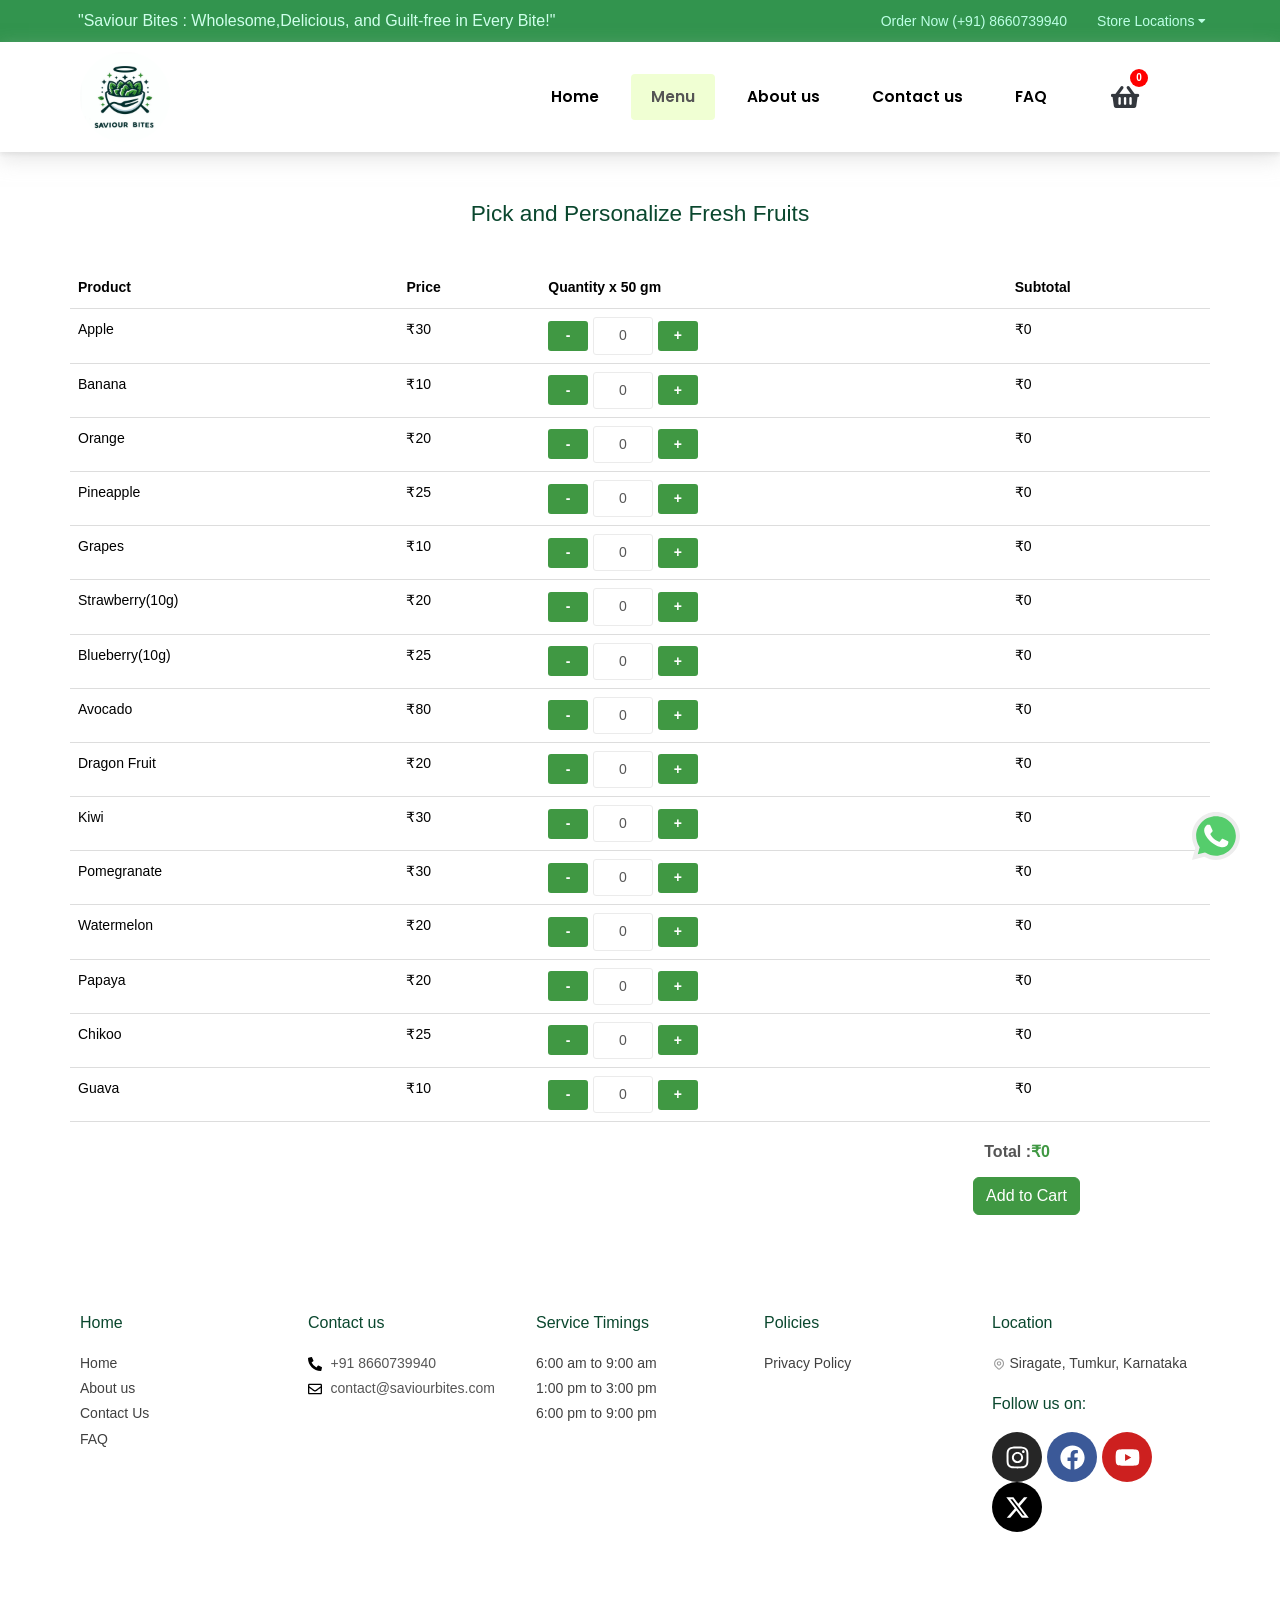
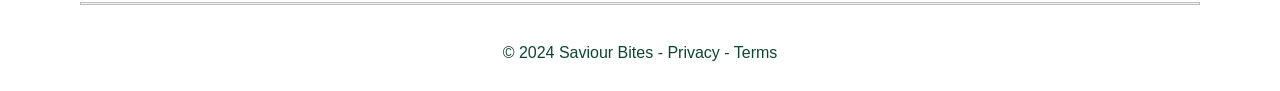
<file: fruits.html>
<!DOCTYPE html>
<html lang = "en">
<head>
    <meta charset = "UTF-8">
    <meta name = "viewport" content = "width=device-width, initial scale = 1.0" >
    <title>Fresh Fruits | Saviour Bites</title>

    <link rel = "stylesheet" href = "css/style.css">
    <link href ="https://cdn.jsdelivr.net/npm/bootstrap@5.3.0-alpha2/dist/css/bootstrap.min.css" rel="stylesheet"
      integrity ="sha384-aFq/bzH65dt+w6FI2ooMVUpc+21e0SRygnTpmBvdBgSdnuTN7QbdgL+OapgHtvPp" crossorigin="anonymous">

    <link href="https://cdn.jsdelivr.net/npm/bootstrap-icons/font/bootstrap-icons.css" rel="stylesheet">


      
      <meta name='robots' content='max-image-preview:large'/>
      <script>
          window._wca = window._wca || [];
      </script>

      <link rel="dns-prefetch" href="//fonts.googleapis.com">
      <link rel="dns-prefetch" href="//s.w.org">


      <link href="https://fonts.googleapis.com/css?family=Rubik:100,300,400,500,700|Poppins:100,300,400,500,700|Oswald:100,300,400,500,700&display=swap" rel="stylesheet">
      <link href="https://fonts.gstatic.com/s/rubik/v28/iJWKBXyIfDnIV7nBrXw.woff2" >
      <link href="https://fonts.gstatic.com/s/poppins/v21/pxiEyp8kv8JHgFVrJJfecg.woff2" >
      <link href="https://fonts.gstatic.com/s/poppins/v21/pxiByp8kv8JHgFVrLEj6Z1xlFQ.woff2" >
           
      <script type='application/javascript' id='pys-version-script'>
          console.log('PixelYourSite Free version 9.7.2');
      </script>

      <link rel='dns-prefetch' href='//stats.wp.com'/>
      <link rel='dns-prefetch' href='//www.googletagmanager.com'/>
 
 
 
      <link rel='stylesheet' id='freshio-style-css' href='css/wp-content-themes-freshio-Styles.css' type='text/css' media='all'/>
      <link rel='stylesheet' id='elementor-frontend-css' href='css/wp-content-plugins-elementor-frontend.css' type='text/css' media='all'/>
      <link rel='stylesheet' id='widget-nav-menu-css' href='css/navigation-bar.css' type='text/css' media='all'/>
      <link rel='stylesheet' id='google-fonts-1-css' href='https://fonts.googleapis.com/css?family=Rubik%3A100%2C100italic%2C200%2C200italic%2C300%2C300italic%2C400%2C400italic%2C500%2C500italic%2C600%2C600italic%2C700%2C700italic%2C800%2C800italic%2C900%2C900italic%7CPoppins%3A100%2C100italic%2C200%2C200italic%2C300%2C300italic%2C400%2C400italic%2C500%2C500italic%2C600%2C600italic%2C700%2C700italic%2C800%2C800italic%2C900%2C900italic%7COswald%3A100%2C100italic%2C200%2C200italic%2C300%2C300italic%2C400%2C400italic%2C500%2C500italic%2C600%2C600italic%2C700%2C700italic%2C800%2C800italic%2C900%2C900italic&#038;display=auto&#038;ver=9e6a04923c2b57bd9000aa3bba533e2a' type='text/css' media='all'/>
      <link rel="stylesheet" href="https://cdnjs.cloudflare.com/ajax/libs/font-awesome/5.15.4/css/all.min.css">
      <link rel="preconnect" href="https://fonts.gstatic.com/" crossorigin>

      <!-- For Adverstiement purpose through social media platforms-->
      <!-- Meta Pixel Code -->

      <script type='text/javascript'>
        !function(f, b, e, v, n, t, s) {
            if (f.fbq) return;
            n = f.fbq = function() {
                n.callMethod ? n.callMethod.apply(n, arguments) : n.queue.push(arguments)
            };
            if (!f._fbq) f._fbq = n;
            n.push = n;
            n.loaded = !0;
            n.version = '2.0';
            n.queue = [];
            t = b.createElement(e);
            t.async = !0;
            t.src = v;
            s = b.getElementsByTagName(e)[0];
            s.parentNode.insertBefore(t, s)
        }(window, document, 'script', 'https://connect.facebook.net/en_US/fbevents.js?v=next');
    
        fbq('init', 'YOUR_PIXEL_ID');

        fbq('track', 'PageView');
    </script>
    
    <noscript>
        <img height="1" width="1" style="display:none" alt="fbpx"
            src="https://www.facebook.com/tr?id=YOUR_PIXEL_ID&ev=PageView&noscript=1"/>
    </noscript>

    <!-- End Meta Pixel Code -->
      
    <!-- Jetpack Open Graph Tags     --  used to control how your website's content appears when it's shared on social media platforms-->

      <meta property="og:type" content="website"/>
      <meta property="og:title" content="Fresh Fruits | Saviour Bites"/>
      <meta property="og:description" content="Choose from a variety of seasonal and exotic fruits, perfect for a refreshing, nutritious boost."/>
      <meta property="og:url" content="https://saviourbites.com/fruits"/>
      <meta property="og:site_name" content="Saviour Bites"/>
      <meta property="og:image" content="https://saviourbites.com/Images/Saviour Bites.jpeg"/>
      <meta property="og:image:width" content="1500"/>
      <meta property="og:image:height" content="700"/>
      <meta property="og:image:alt" content="Saviour Bites Logo"/>
      <meta property="og:locale" content="en_US"/>
      <meta name="twitter:text:title" content="Fresh FRuits | Saviour Bites"/>
      <meta name="twitter:card" content="summary_large_image"/>

      <!-- End Jetpack Open Graph Tags -->


          
      <link rel="icon" href="Images/Saviour Bites.jpeg" sizes="32x32"/>
      <link rel="icon" href="Images/Saviour Bites.jpeg" sizes="192x192"/>
      <link rel="apple-touch-icon" href="Images/Saviour Bites.jpeg"/>
      <meta name="msapplication-TileImage" content="Images/Saviour Bites.jpeg"/>

</head>


<body >
    <div data-elementor-type="header" data-elementor-id="8559" class="elementor elementor-8559 elementor-location-header" data-elementor-post-type="elementor_library">      
        <div class="elementor-section elementor-top-section elementor-element elementor-element-5d0e5c3 elementor-hidden-tablet elementor-hidden-mobile elementor-section-boxed elementor-section-height-default elementor-section-height-default" data-id="5d0e5c3" data-element_type="section" data-settings="{&quot;background_background&quot;:&quot;classic&quot;}">
            <div class="elementor-container elementor-column-gap-default">
                <div class="elementor-column elementor-col-33 elementor-top-column elementor-element elementor-element-5bac8dc" data-id="5bac8dc" data-element_type="column">
                    <div class="elementor-widget-wrap elementor-element-populated">
                        <div class="elementor-element elementor-element-616f08c elementor-widget elementor-widget-heading" data-id="616f08c" data-element_type="widget" data-widget_type="heading.default">
                            <div class="elementor-widget-container">
                                <h2 class="elementor-heading-title elementor-size-default">"Saviour Bites : Wholesome,Delicious, and Guilt-free in Every Bite!"</h2>
                            </div>
                        </div>
                    </div>
                </div>
                <div class="elementor-column elementor-col-33 elementor-top-column elementor-element elementor-element-6a9e9ea" data-id="6a9e9ea" data-element_type="column">
                    <div class="elementor-widget-wrap elementor-element-populated">
                        <div class="elementor-element elementor-element-df2bffa elementor-widget elementor-widget-icon-box" data-id="df2bffa" data-element_type="widget" data-widget_type="icon-box.default">
                            <div class="elementor-widget-container">
                                <div class="elementor-icon-box-wrapper">
                                    <div class="elementor-icon-box-content">
                                        <h3 class="elementor-icon-box-title">
                                            <a href="tel:8660739940%20">Order Now (+91) 8660739940  						</a>
                                        </h3>
                                    </div>
                                </div>
                            </div>
                        </div>
                    </div>
                </div>
                <div class="elementor-column elementor-col-33 elementor-top-column elementor-element elementor-element-4b9b57f" data-id="4b9b57f" data-element_type="column">
                    <div class="elementor-widget-wrap elementor-element-populated">
                        <div class="elementor-element elementor-element-154e8f0 elementor-nav-menu__align-end elementor-nav-menu--stretch elementor-nav-menu__text-align-center elementor-nav-menu--dropdown-tablet elementor-widget elementor-widget-nav-menu" data-id="154e8f0" data-element_type="widget" data-settings="{&quot;full_width&quot;:&quot;stretch&quot;,&quot;layout&quot;:&quot;horizontal&quot;,&quot;submenu_icon&quot;:{&quot;value&quot;:&quot;&lt;i class=\&quot;fas fa-caret-down\&quot;&gt;&lt;\/i&gt;&quot;,&quot;library&quot;:&quot;fa-solid&quot;}}" data-widget_type="nav-menu.default">
                            <div class="elementor-widget-container">
                            <nav aria-label="Menu" class="elementor-nav-menu--main elementor-nav-menu__container elementor-nav-menu--layout-horizontal e--pointer-none">
                                    <ul id="menu-1-154e8f0" class="elementor-nav-menu">
                                        <li class="menu-item menu-item-type-custom menu-item-object-custom menu-item-has-children menu-item-8462">
                                            <a href="#" class="elementor-item elementor-item-anchor" tabindex="-1">Store locations
                                                <i class="fas fa-caret-down dropdown-icon"></i> <!-- Added dropdown icon here -->
                                            </a>
                                            <ul class="submenu elementor-nav-menu">
                                                <li class="loc1 menu-item menu-item-type-custom menu-item-object-custom menu-item-8460">
                                                    <a href="#" class="elementor-sub-item">Tumkur, Karnataka</a>
                                                </li>
                                            </ul>
                                        </li>
                                    </ul>
                                </nav>
                                <nav class="elementor-nav-menu--dropdown elementor-nav-menu__container" aria-hidden="true">
                                    <ul id="menu-2-154e8f0" class="elementor-nav-menu">
                                        <li class="menu-item menu-item-type-custom menu-item-object-custom menu-item-has-children menu-item-8462">
                                            <a href="#" class="elementor-item elementor-item-anchor" tabindex="-1">Store locations
                                                <i class="fas fa-caret-down dropdown-icon"></i> <!-- Added dropdown icon here -->
                                            </a>
                                            <ul class="submenu elementor-nav-menu">
                                                <li class="loc1 menu-item menu-item-type-custom menu-item-object-custom menu-item-8460">
                                                    <a href="#" class="elementor-sub-item" tabindex="-1">Tumkur, Karnataka</a>
                                                </li>
                                            </ul>
                                        </li>
                                    </ul>
                                </nav>
                            </div>
                        </div>
                    </div>
                </div>
            </div>
        </div>

        <!--Navigation-->
        <section class="elementor-section elementor-top-section elementor-element elementor-element-4797636 elementor-hidden-tablet elementor-hidden-mobile elementor-section-boxed elementor-section-height-default elementor-section-height-default" data-id="4797636" data-element_type="section" data-settings="{&quot;background_background&quot;:&quot;classic&quot;,&quot;sticky&quot;:&quot;top&quot;,&quot;sticky_on&quot;:[&quot;desktop&quot;,&quot;tablet&quot;,&quot;mobile&quot;],&quot;sticky_offset&quot;:0,&quot;sticky_effects_offset&quot;:0}">
            <div class="elementor-container elementor-column-gap-default">
                <div class="elementor-column elementor-col-33 elementor-top-column elementor-element elementor-element-88d2fa5" data-id="88d2fa5" data-element_type="column">
                    <div class="elementor-widget-wrap elementor-element-populated">
                        <div class="elementor-element elementor-element-40a7931 elementor-widget elementor-widget-image" data-id="40a7931" data-element_type="widget" data-widget_type="image.default">
                            <div class="elementor-widget-container">
                                <a href="/">
                                    <img width="404" height="296" src="Images/Saviour Bites.jpeg" class="attachment-full size-full wp-image-7070" alt="Saviour Bites Logo" fetchpriority="high">
                                </a>
                            </div>
                        </div>
                    </div>
                </div>    
                <div class="elementor-column elementor-col-33 elementor-top-column elementor-element elementor-element-2c1681c" data-id="2c1681c" data-element_type="column">
                    <div class="elementor-widget-wrap elementor-element-populated">
                        <div class="elementor-element elementor-element-26db349 elementor-nav-menu__align-end elementor-nav-menu--stretch elementor-nav-menu__text-align-center elementor-nav-menu--dropdown-tablet elementor-nav-menu--toggle elementor-nav-menu--burger elementor-widget elementor-widget-nav-menu" data-id="26db349" data-element_type="widget" data-settings="{&quot;full_width&quot;:&quot;stretch&quot;,&quot;layout&quot;:&quot;horizontal&quot;,&quot;submenu_icon&quot;:{&quot;value&quot;:&quot;&lt;i class=\&quot;fas fa-caret-down\&quot;&gt;&lt;\/i&gt;&quot;,&quot;library&quot;:&quot;fa-solid&quot;},&quot;toggle&quot;:&quot;burger&quot;}" data-widget_type="nav-menu.default">
                            <div class="elementor-widget-container">
                                <nav aria-label="Menu" class="elementor-nav-menu--main elementor-nav-menu__container elementor-nav-menu--layout-horizontal e--pointer-background e--animation-fade">
                                    <ul id="menu-1-26db349" class="elementor-nav-menu">
                                        <li class="menu-item menu-item-type-post_type menu-item-object-page menu-item-home current-menu-item page_item page-item-55 current_page_item menu-item-7123">
                                            <a href="/" aria-current="page" class="elementor-item ">Home</a>
                                        </li>
                                        <li class="menu-item menu-item-type-post_type menu-item-object-page menu-item-7126">
                                            <a href="menu" class="elementor-item  elementor-item-active">Menu</a>
                                            <ul class="submenu">
                                                <li><a href="curatedmeals">Curated Meals</a></li>
                                                <li><a href="chicken">Chicken Delights</a></li>
                                                <li><a href="egg">Egg Delights</a></li>
                                                <li><a href="drinks">Nutritious Drinks</a></li>
                <!--                                <li><a href="heartybites">Hearty Bites</a></li>           -->
                                                <li><a href="dryfruits">Dry Fruits</a></li>
                                                <li><a href="fruits">Fresh Fruits</a></li>
                                                <li><a href="veggies">Veggies</a></li>
                                                <li><a href="sprouts">Power Proteins & Sprouts</a></li>
                                                
                                            </ul>
                                        </li>
                                        <li class="menu-item menu-item-type-post_type menu-item-object-page menu-item-7124">
                                            <a href="about" class="elementor-item">About us</a>
                                        </li>
                                        <li class="menu-item menu-item-type-post_type menu-item-object-page menu-item-7125">
                                            <a href="contact" class="elementor-item ">Contact us</a>
                                        </li>
                                        <li class="menu-item menu-item-type-post_type menu-item-object-page menu-item-7125">
                                            <a href="faq" class="elementor-item ">FAQ</a>
                                        </li>
                                    </ul>
                                </nav>  
                                <div class="elementor-menu-toggle" role="button" tabindex="0" aria-label="Menu Toggle" aria-expanded="false">
                                    <i aria-hidden="true" role="presentation" class="elementor-menu-toggle__icon--open fas fa-bars"></i>
                                    <i aria-hidden="true" role="presentation" class="elementor-menu-toggle__icon--close eicon-close"></i>
                                    <span class="elementor-screen-only">Menu</span>
                                </div>
                                <nav class="elementor-nav-menu--dropdown elementor-nav-menu__container" aria-hidden="true">
                                    <ul id="menu-2-26db349" class="elementor-nav-menu">
                                        <li class="menu-item menu-item-type-post_type menu-item-object-page menu-item-home current-menu-item page_item page-item-55 current_page_item menu-item-7123">
                                            <a href="/" aria-current="page" class="elementor-item elementor-item-active" tabindex="-1">Home</a>
                                        </li>
                                        <li class="menu-item menu-item-type-post_type menu-item-object-page menu-item-7126">
                                            <a href="menu" class="elementor-item  elementor-item-active" tabindex="-1">Menu</a>
                                            <ul class="submenu">
                                                <li><a href="curatedmeals">Curated Meals</a></li>
                                                <li><a href="chicken">Chicken Delights</a></li>
                                                <li><a href="egg">Egg Delights</a></li>
                                                <li><a href="drinks">Nutritious Drinks</a></li>
                <!--                                <li><a href="heartybites">Hearty Bites</a></li>           -->
                                                <li><a href="dryfruits">Dry Fruits</a></li>
                                                <li><a href="fruits">Fresh Fruits</a></li>
                                                <li><a href="veggies">Veggies</a></li>
                                                <li><a href="sprouts">Power Proteins & Sprouts</a></li>
                                                
                                            </ul>
                                        </li>
                                        <li class="menu-item menu-item-type-post_type menu-item-object-page menu-item-7124">
                                            <a href="about" class="elementor-item" tabindex="-1">About us</a>
                                        </li>
                                        <li class="menu-item menu-item-type-post_type menu-item-object-page menu-item-7125">
                                            <a href="contact" class="elementor-item" tabindex="-1">Contact us</a>
                                        </li>
                                        <li class="menu-item menu-item-type-post_type menu-item-object-page menu-item-7125">
                                            <a href="faq" class="elementor-item ">FAQ</a>
                                        </li>
                                    </ul>
                                </nav>  
                            </div>
                        </div>
                    </div>
                </div>  
                
                <div id="cart-sidebar" class="cart-sidebar">
                    <div class="cart-header">
                        <button class="close-cart" onclick="toggleCart()">X</button>
                        <h2>Your Cart</h2>
                    </div>
                    <div id="cart-container">
                        <!-- Cart items will display here -->
                    </div>
                </div>
                    
                <div class=" elementor-column elementor-col-33 elementor-top-column elementor-element elementor-element-699006c elementor-hidden-tablet elementor-hidden-mobile" data-id="699006c" data-element_type="column">
                    <div class=" elementor-widget-wrap elementor-element-populated ">                 
        <!--            <a href="cart" class="elementor-button-1">    -->
                            <div class="icon-container" onclick="toggleCart()">
                                <i class="fas fa-shopping-basket fa-shopping-basket-1" aria-hidden="true"></i>
                                <span class="elementor-button-icon-qty" data-counter="0">0</span>
                            </div>
        <!--            </a>     -->
                    </div>
                </div>   
            </div>
        </section>


        <!--Navigation-->
        <section class="elementor-section elementor-top-section elementor-element elementor-element-5eefcd9 elementor-hidden-desktop elementor-section-boxed elementor-section-height-default elementor-section-height-default" data-id="5eefcd9" data-element_type="section" data-settings="{&quot;background_background&quot;:&quot;classic&quot;,&quot;sticky&quot;:&quot;top&quot;,&quot;sticky_on&quot;:[&quot;desktop&quot;,&quot;tablet&quot;,&quot;mobile&quot;],&quot;sticky_offset&quot;:0,&quot;sticky_effects_offset&quot;:0}">
           <div class="elementor-container elementor-column-gap-default">
                <div class="elementor-column elementor-col-33 elementor-top-column elementor-element elementor-element-c3b3f83" data-id="c3b3f83" data-element_type="column">
                    <div class="elementor-widget-wrap elementor-element-populated">
                        <div class="elementor-element elementor-element-50c31d9 elementor-widget elementor-widget-image" data-id="50c31d9" data-element_type="widget" data-widget_type="image.default">
                            <div class="elementor-widget-container">
                                <a href="/">
                                    <img width="404" height="296" src="Images/Saviour Bites.jpeg" class="attachment-full size-full wp-image-7070" alt="Saviour Bites Logo" fetchpriority="high">
                                </a>
                            </div>
                        </div>
                    </div>
                </div> 

                       <!-- Cart Sidebar -->

                <div id="cart-sidebar-mobile" class="cart-sidebar">
                    <div class="cart-header">
                        <button class="close-cart" onclick="toggleCart()">X</button>
                        <h2>Your Cart</h2>
                    </div>
                    <div id="cart-container-mobile">
                        <!-- Cart items will display here -->
                    </div>
                </div>
                
                    
                <div class="elementor-column elementor-col-33 elementor-top-column elementor-element elementor-element-3c622f5" data-id="3c622f5" data-element_type="column">
                    <div class="elementor-widget-wrap elementor-element-populated">
                        <div class="icon-container" onclick="toggleCart()">
                            <i class="fas fa-shopping-basket fa-shopping-basket-1" aria-hidden="true"></i>
                            <span class="elementor-button-icon-qty" data-counter="0">0</span>
                        </div>
                    </div>
                </div>

                <div class="elementor-column elementor-col-33 elementor-top-column elementor-element elementor-element-59cdae3" data-id="59cdae3" data-element_type="column">
                    <div class="elementor-widget-wrap elementor-element-populated">
                        <div class="elementor-element elementor-element-4d78a4d elementor-nav-menu__align-end elementor-nav-menu--stretch elementor-nav-menu__text-align-center elementor-nav-menu--dropdown-tablet elementor-nav-menu--toggle elementor-nav-menu--burger elementor-widget elementor-widget-nav-menu" data-id="4d78a4d" data-element_type="widget" data-settings="{&quot;full_width&quot;:&quot;stretch&quot;,&quot;layout&quot;:&quot;horizontal&quot;,&quot;submenu_icon&quot;:{&quot;value&quot;:&quot;&lt;i class=\&quot;fas fa-caret-down\&quot;&gt;&lt;\/i&gt;&quot;,&quot;library&quot;:&quot;fa-solid&quot;},&quot;toggle&quot;:&quot;burger&quot;}" data-widget_type="nav-menu.default">
                            <nav aria-label="Menu" class="elementor-nav-menu--main elementor-nav-menu__container elementor-nav-menu--layout-horizontal e--pointer-underline e--animation-slide">
                                <ul id="menu-1-4d78a4d" class="elementor-nav-menu">
                                    <li class="menu-item menu-item-type-post_type menu-item-object-page menu-item-home current-menu-item page_item page-item-55 current_page_item menu-item-7123">
                                        <a href="/" aria-current="page" class="elementor-item elementor-item-active">Home</a>
                                    </li>
                                    <li class="menu-item menu-item-type-post_type menu-item-object-page menu-item-7126">
                                        <a href="menu" class="elementor-item">Menu</a>
                                        <ul class="submenu">
                                            <li><a href="curatedmeals">Curated Meals</a></li>
                                            <li><a href="chicken">Chicken Delights</a></li>
                                            <li><a href="egg">Egg Delights</a></li>
                                            <li><a href="drinks">Nutritious Drinks</a></li>
                <!--                                <li><a href="heartybites">Hearty Bites</a></li>           -->
                                            <li><a href="dryfruits">Dry Fruits</a></li>
                                            <li><a href="fruits">Fresh Fruits</a></li>
                                            <li><a href="veggies">Veggies</a></li>
                                            <li><a href="sprouts">Power Proteins & Sprouts</a></li>
                                            
                                        </ul>
                                    </li>
                                    <li class="menu-item menu-item-type-post_type menu-item-object-page menu-item-7124">
                                        <a href="about" class="elementor-item">About us</a>
                                    </li>
                                    <li class="menu-item menu-item-type-post_type menu-item-object-page menu-item-7125">
                                        <a href="contact" class="elementor-item">Contact us</a>
                                    </li>
                                    <li class="menu-item menu-item-type-post_type menu-item-object-page menu-item-7125">
                                        <a href="faq" class="elementor-item ">FAQ</a>
                                    </li>
                                </ul>
                            </nav>
                            <div class="toggle-1" role="button" tabindex="0" aria-label="Menu Toggle" aria-expanded="false">
                                <i aria-hidden="true" role="presentation" class="toggle-icon-open fas fa-bars"></i>
                                <i aria-hidden="true" role="presentation" class="toggle-icon-close  fas fa-times"></i>
                                <span class="elementor-screen-only">Menu</span>
                            </div>
                            <nav class="elementor-nav-menu--dropdown-1" aria-hidden="true">
                                <ul id="menu-expand widget_nav_menu" >
                                    <li class="menu-item menu-item-type-post_type menu-item-object-page menu-item-home current-menu-item nav-menu-mob page_item page-item-55 current_page_item menu-item-7123">
                                        <a href="/" aria-current="page" class="elementor-item elementor-item-active" tabindex="-1">Home</a>
                                    </li>
                                    <li class="menu-item menu-item-7126   ">
                                        <a href="menu" class="elementor-item accordion-menu nav-menu-mob" tabindex="-1">
                                            <span class="menu-text">Menu</span>
                                            <i class="bi bi-chevron-down ms-auto"></i>
                                        </a>
                                        <ul class="submenu-1" style="display: none;">
                                            <li><a href="curatedmeals">Curated Meals</a></li>
                                            <li><a href="chicken">Chicken Delights</a></li>
                                            <li><a href="egg">Egg Delights</a></li>
                                            <li><a href="drinks">Nutritious Drinks</a></li>
                <!--                                <li><a href="heartybites">Hearty Bites</a></li>           -->
                                            <li ><a href="dryfruits">Dry Fruits</a></li>
                                            <li><a href="fruits">Fresh Fruits</a></li>
                                            <li><a href="veggies">Veggies</a></li>
                                            <li><a href="sprouts">Power Proteins & Sprouts</a></li>
                                            
                                        </ul>
                                    </li>
                                    <li class="menu-item menu-item-type-post_type menu-item-object-page menu-item-7124 nav-menu-mob">
                                        <a href="about" class="elementor-item " tabindex="-1">About us</a>
                                    </li>
                                    <li class="menu-item menu-item-type-post_type menu-item-object-page menu-item-7125 nav-menu-mob">
                                        <a href="contact" class="elementor-item " tabindex="-1">Contact us</a>
                                    </li>
                                    <li class="menu-item menu-item-type-post_type menu-item-object-page menu-item-7125 nav-menu-mob">
                                        <a href="faq" class="elementor-item ">FAQ</a>
                                    </li>
                                </ul>
                            </nav>  
                        </div>
                    </div>
                </div>
            </div>
        </section>
    </div>

    <div data-elementor-type="wp-page" data-elementor-id="55" class="elementor elementor-55" data-elementor-post-type="page" >
        <section class="elementor-section  elementor-top-section elementor-element-62a266b elementor-element-552611 elementor-element-55555 elementor-section-boxed elementor-section-height-default elementor-section-height-default custom-accordion" data-id="62a266b" data-element_type="section" style="padding: 30px; margin:30px ;">
            <div class="elementor-container elementor-column-gap-default">
                <div class="elementor-widget-wrap elementor-element-populated">
                    <div class="elementor-element elementor-element-3f0e1ee elementor-element-4545 elementor-widget elementor-widget-heading" data-id="3f0e1ee" data-element_type="widget" data-widget_type="heading.default" style="padding-bottom: 5px;" >
                        <div class="elementor-widget-container" >
                            <h3 >Pick and Personalize Fresh Fruits</h3>
                        </div>
                    </div>
                    
                    <div class="table-responsive">
                        <table class="table">
                            <thead>
                                <tr>
                                    <th>Product</th>
                                    <th>Price</th>
                                    <th>Quantity x 50 gm</th>
                                    <th>Subtotal</th>
                                </tr>
                            </thead>
                            <tbody>
                                <tr>
                                    <td>Apple</td>
                                    <td>₹30</td>
                                    <td>
                                        <div class="quantity-controls">
                                            <button onclick="decreaseQuantity(1)">-</button>
                                            <input type="number" id="quantity1" value="0" min="0" onchange="updateSubtotal(1, 30)" data-product="Apple" data-category="fruits" data-price="30" >
                                            <button onclick="increaseQuantity(1)">+</button>
                                        </div>
                                    </td>
                                    <td id="subtotal1">₹0</td>
                                </tr>
<!--
                                <tr>
                                    <td>Mango</td>
                                    <td>₹20</td>
                                    <td>
                                        <div class="quantity-controls">
                                            <button onclick="decreaseQuantity(2)">-</button>
                                            <input type="number" id="quantity2" value="0" min="0" onchange="updateSubtotal(2, 20)" data-product="Mango" data-category="fruits" data-price="20" >
                                            <button onclick="increaseQuantity(2)">+</button>
                                        </div>
                                    </td>
                                    <td id="subtotal2">₹0</td>
                                </tr>      
-->
                                <tr>
                                    <td>Banana</td>
                                    <td>₹10</td>
                                    <td>
                                        <div class="quantity-controls">
                                            <button onclick="decreaseQuantity(3)">-</button>
                                            <input type="number" id="quantity3" value="0" min="0" onchange="updateSubtotal(3, 10)" data-product="Banana" data-category="fruits" data-price="10" >
                                            <button onclick="increaseQuantity(3)">+</button>
                                        </div>
                                    </td>
                                    <td id="subtotal3">₹0</td>
                                </tr>                                

                                <tr>
                                    <td>Orange</td>
                                    <td>₹20</td>
                                    <td>
                                        <div class="quantity-controls">
                                            <button onclick="decreaseQuantity(4)">-</button>
                                            <input type="number" id="quantity4" value="0" min="0" onchange="updateSubtotal(4, 20)" data-product="Orange" data-category="fruits" data-price="20" >
                                            <button onclick="increaseQuantity(4)">+</button>
                                        </div>
                                    </td>
                                    <td id="subtotal4">₹0</td>
                                </tr>

                                <tr>
                                    <td>Pineapple</td>
                                    <td>₹25</td>
                                    <td>
                                        <div class="quantity-controls">
                                            <button onclick="decreaseQuantity(5)">-</button>
                                            <input type="number" id="quantity5" value="0" min="0" onchange="updateSubtotal(5, 25)" data-product="Pineapple" data-category="fruits" data-price="25" >
                                            <button onclick="increaseQuantity(5)">+</button>
                                        </div>
                                    </td>
                                    <td id="subtotal5">₹0</td>
                                </tr>
            
                                <tr>
                                    <td>Grapes</td>
                                    <td>₹10</td>
                                    <td>
                                        <div class="quantity-controls">
                                            <button onclick="decreaseQuantity(6)">-</button>
                                            <input type="number" id="quantity6" value="0" min="0" onchange="updateSubtotal(6, 10)" data-product="Grapes" data-category="fruits" data-price="10" >
                                            <button onclick="increaseQuantity(6)">+</button>
                                        </div>
                                    </td>
                                    <td id="subtotal6">₹0</td>
                                </tr>

                                <tr>
                                    <td>Strawberry(10g)</td>
                                    <td>₹20</td>
                                    <td>
                                        <div class="quantity-controls">
                                            <button onclick="decreaseQuantity(7)">-</button>
                                            <input type="number" id="quantity7" value="0" min="0" onchange="updateSubtotal(7, 20)" data-product="Strawberry" data-category="fruits" data-price="20" >
                                            <button onclick="increaseQuantity(7)">+</button>
                                        </div>
                                    </td>
                                    <td id="subtotal7">₹0</td>
                                </tr>

                                <tr>
                                    <td>Blueberry(10g)</td>
                                    <td>₹25</td>
                                    <td>
                                        <div class="quantity-controls">
                                            <button onclick="decreaseQuantity(8)">-</button>
                                            <input type="number" id="quantity8" value="0" min="0" onchange="updateSubtotal(8, 25)" data-product="Blueberry" data-category="fruits" data-price="25" >
                                            <button onclick="increaseQuantity(8)">+</button>
                                        </div>
                                    </td>
                                    <td id="subtotal8">₹0</td>
                                </tr>

                                <tr>
                                    <td>Avocado</td>
                                    <td>₹80</td>
                                    <td>
                                        <div class="quantity-controls">
                                            <button onclick="decreaseQuantity(9)">-</button>
                                            <input type="number" id="quantity9" value="0" min="0" onchange="updateSubtotal(9, 80)" data-product="Avocado" data-category="fruits" data-price="80" >
                                            <button onclick="increaseQuantity(9)">+</button>
                                        </div>
                                    </td>
                                    <td id="subtotal9">₹0</td>
                                </tr>

                                <tr>
                                    <td>Dragon Fruit</td>
                                    <td>₹20</td>
                                    <td>
                                        <div class="quantity-controls">
                                            <button onclick="decreaseQuantity(10)">-</button>
                                            <input type="number" id="quantity10" value="0" min="0" onchange="updateSubtotal(10, 20)" data-product="Dragon Fruit" data-category="fruits" data-price="20" >
                                            <button onclick="increaseQuantity(10)">+</button>
                                        </div>
                                    </td>
                                    <td id="subtotal10">₹0</td>
                                </tr>

                                <tr>
                                    <td>Kiwi</td>
                                    <td>₹30</td>
                                    <td>
                                        <div class="quantity-controls">
                                            <button onclick="decreaseQuantity(12)">-</button>
                                            <input type="number" id="quantity12" value="0" min="0" onchange="updateSubtotal(12, 30)" data-product="Kiwi" data-category="fruits" data-price="30" >
                                            <button onclick="increaseQuantity(12)">+</button>
                                        </div>
                                    </td>
                                    <td id="subtotal12">₹0</td>
                                </tr>

                                <tr>
                                    <td>Pomegranate</td>
                                    <td>₹30</td>
                                    <td>
                                        <div class="quantity-controls">
                                            <button onclick="decreaseQuantity(13)">-</button>
                                            <input type="number" id="quantity13" value="0" min="0" onchange="updateSubtotal(13, 30)" data-product="Pomegranate" data-category="fruits" data-price="30" >
                                            <button onclick="increaseQuantity(13)">+</button>
                                        </div>
                                    </td>
                                    <td id="subtotal13">₹0</td>
                                </tr>

                                <tr>
                                    <td>Watermelon</td>
                                    <td>₹20</td>
                                    <td>
                                        <div class="quantity-controls">
                                            <button onclick="decreaseQuantity(14)">-</button>
                                            <input type="number" id="quantity14" value="0" min="0" onchange="updateSubtotal(14, 20)" data-product="Watermelon" data-category="fruits" data-price="20" >
                                            <button onclick="increaseQuantity(14)">+</button>
                                        </div>
                                    </td>
                                    <td id="subtotal14">₹0</td>
                                </tr>

                                <tr>
                                    <td>Papaya</td>
                                    <td>₹20</td>
                                    <td>
                                        <div class="quantity-controls">
                                            <button onclick="decreaseQuantity(15)">-</button>
                                            <input type="number" id="quantity15" value="0" min="0" onchange="updateSubtotal(15, 20)" data-product="Papaya" data-category="fruits" data-price="20" >
                                            <button onclick="increaseQuantity(15)">+</button>
                                        </div>
                                    </td>
                                    <td id="subtotal15">₹0</td>
                                </tr>

                                <tr>
                                    <td>Chikoo</td>
                                    <td>₹25</td>
                                    <td>
                                        <div class="quantity-controls">
                                            <button onclick="decreaseQuantity(16)">-</button>
                                            <input type="number" id="quantity16" value="0" min="0" onchange="updateSubtotal(16, 25)" data-product="Chikoo" data-category="fruits" data-price="25" >
                                            <button onclick="increaseQuantity(16)">+</button>
                                        </div>
                                    </td>
                                    <td id="subtotal16">₹0</td>
                                </tr>

                                <tr>
                                    <td>Guava</td>
                                    <td>₹10</td>
                                    <td>
                                        <div class="quantity-controls">
                                            <button onclick="decreaseQuantity(17)">-</button>
                                            <input type="number" id="quantity17" value="0" min="0" onchange="updateSubtotal(17, 10)" data-product="Guava" data-category="fruits" data-price="10" >
                                            <button onclick="increaseQuantity(17)">+</button>
                                        </div>
                                    </td>
                                    <td id="subtotal17">₹0</td>
                                </tr>

                            </tbody>
                        </table>

                        <div id="totalDisplay" style="font-weight: bold !important; font-size: 1rem !important;"> 
                            <h5><b>Total</b> : ₹0 </h5>
                        </div>

                        <div class="Submitdiv">
                            <button class="Submit btn btn-primary" data-bs-toggle="modal" data-bs-target="#exampleModal" onclick="addToCart('fruits');">Add to Cart</button></a>
                        </div>

                    </div>           

                    <!-- Modal -->
                    
                    <div class="modal fade mx-auto" id="exampleModal" tabindex="-1" aria-labelledby="exampleModalLabel" aria-hidden="true" >
                        <div class="modal-dialog modal-dialog-centered">
                            <div class="modal-content">
                                <div class="modal-header">
                                    <h1 class="modal-title fs-5" id="exampleModalLabel">Dear Customer</h1>
                                    <button type="button" class="btn-close" data-bs-dismiss="modal" aria-label="Close"></button>
                                </div>
                                <div class="modal-body">
                                    <p class="cart-message">Items added to cart, Please Check!!</p>
                                    
                                    <p><B>Note: </B>Please place your Order atleast 2 hours prior. <br>                          
                                    </p>
                                </div>
                        
                                <style>        
                                    .cart-message {
                                        margin-bottom: 15px; /* Add space below the message */
                                    }
                                </style>
<!--                                
                                <div class="modal-body">
                                    <p class="cart-message">Items added to cart, Please Check!!</p>

                                    <p><B>Note: </B>Service Timings <br>                          
                                        6:00 am to 9:00 am  <br>
                                        1:00 pm to 3:00 pm  <br>
                                        6:00 pm to 9:00 pm
                                    </p>

                                </div>
-->                               
                                
                                <div class="modal-footer Submitdiv">
                                    <button type="button" class="btn btn-secondary" data-bs-dismiss="modal">Okay</button>
                                </div>
                            </div>
                        </div>
                    </div>

                </div>
            </div>
        </section>          
    </div>

    
  
    <div id="wa" class="wa__widget_container">
<!--        <div class="wa__btn_popup_txt">
            <span>Need Help? <strong>Chat with us</strong></span>
        </div> -->
        <div class="wa__popup_chat_box">
            <div class="wa__popup_content wa__popup_content_left">
                <div class="wa__popup_content_list">
                    <div class="wa__popup_content_item">                           
                        <a target="_blank" href="https://api.whatsapp.com/send?phone=918660739940" rel="nofollow noopener noreferrer" class="wa__stt wa__stt_online">
                            <div class="wa__popup_avatar nta-default-avt">
                                <svg width="48px" height="48px" class="nta-whatsapp-default-avatar" version="1.1" id="Layer_1" xmlns="http://www.w3.org/2000/svg" xmlns:xlink="http://www.w3.org/1999/xlink" x="0px" y="0px" viewBox="0 0 512 512" style="enable-background:new 0 0 512 512;" xml:space="preserve">
                                    <path style="fill:#EDEDED;" d="M0,512l35.31-128C12.359,344.276,0,300.138,0,254.234C0,114.759,114.759,0,255.117,0
                                        S512,114.759,512,254.234S395.476,512,255.117,512c-44.138,0-86.51-14.124-124.469-35.31L0,512z">
                                    </path>
                                    <path style="fill:#55CD6C;" d="M137.71,430.786l7.945,4.414c32.662,20.303,70.621,32.662,110.345,32.662
                                        c115.641,0,211.862-96.221,211.862-213.628S371.641,44.138,255.117,44.138S44.138,137.71,44.138,254.234
                                        c0,40.607,11.476,80.331,32.662,113.876l5.297,7.945l-20.303,74.152L137.71,430.786z">
                                    </path>
                                    <path style="fill:#FEFEFE;" d="M187.145,135.945l-16.772-0.883c-5.297,0-10.593,1.766-14.124,5.297
                                        c-7.945,7.062-21.186,20.303-24.717,37.959c-6.179,26.483,3.531,58.262,26.483,90.041s67.09,82.979,144.772,105.048
                                        c24.717,7.062,44.138,2.648,60.028-7.062c12.359-7.945,20.303-20.303,22.952-33.545l2.648-12.359
                                        c0.883-3.531-0.883-7.945-4.414-9.71l-55.614-25.6c-3.531-1.766-7.945-0.883-10.593,2.648l-22.069,28.248
                                        c-1.766,1.766-4.414,2.648-7.062,1.766c-15.007-5.297-65.324-26.483-92.69-79.448c-0.883-2.648-0.883-5.297,0.883-7.062
                                        l21.186-23.834c1.766-2.648,2.648-6.179,1.766-8.828l-25.6-57.379C193.324,138.593,190.676,135.945,187.145,135.945">
                                    </path>
                                </svg>
                            </div>
                        </a>
                    </div>
                </div>
            </div>
        </div>
    </div>                  

    
    <div class="wrap_footer">
        <div data-elementor-type="wp-post" data-elementor-id="222" class="elementor elementor-222" data-elementor-post-type="ova_framework_hf_el">
            <section class="elementor-section elementor-top-section elementor-element elementor-element-5d4e8563 elementor-section-boxed elementor-section-height-default elementor-section-height-default" data-id="5d4e8563" data-element_type="section" data-settings="{&quot;background_background&quot;:&quot;classic&quot;}">
                <div class="elementor-container elementor-column-gap-default">
                    <div class="elementor-column elementor-col-25 elementor-top-column elementor-element elementor-element-4375eee0" data-id="4375eee0" data-element_type="column">
                        <div class="elementor-widget-wrap elementor-element-populated">
                            <div class="elementor-element elementor-element-a4fd1f9 elementor-widget elementor-widget-heading" data-id="a4fd1f9" data-element_type="widget" data-widget_type="heading.default">
                                <div class="elementor-widget-container">
                                    <h2 class="elementor-heading-title elementor-size-default">Home</h2>		
                                </div>
                            </div>
        <div class="elementor-element elementor-element-4bf4a9fc elementor-icon-list--layout-traditional elementor-list-item-link-full_width elementor-widget elementor-widget-icon-list" data-id="4bf4a9fc" data-element_type="widget" data-widget_type="icon-list.default">
            <div class="elementor-widget-container">
                <ul class="elementor-icon-list-items">
                    <li class="elementor-icon-list-item">
                            <a href="index">
    
                            <span class="elementor-icon-list-text">Home</span>
                            </a>
                    </li>
                    <li class="elementor-icon-list-item">
                            <a href="about">
    
                            <span class="elementor-icon-list-text">About us</span>
                            </a>
                    </li>
                    <li class="elementor-icon-list-item">
                            <a href="contact">

                            <span class="elementor-icon-list-text">Contact Us</span>
                            </a>
                    </li>
                    <li class="elementor-icon-list-item">
                            <a href="faq">

                            <span class="elementor-icon-list-text">FAQ</span>
                            </a>
                    </li>
                </ul>
            </div>
        </div>
                        </div>
                    </div>

    <div class="elementor-column elementor-col-25 elementor-top-column elementor-element elementor-element-4db4af6f" data-id="4db4af6f" data-element_type="column">
        <div class="elementor-widget-wrap elementor-element-populated">
            <div class="elementor-element elementor-element-de2a0d3 elementor-widget elementor-widget-heading" data-id="de2a0d3" data-element_type="widget" data-widget_type="heading.default">
                <div class="elementor-widget-container">
                    <h2 class="elementor-heading-title elementor-size-default">Contact us</h2>		
                </div>
            </div>
            <div class="elementor-element elementor-element-5aef998a elementor-icon-list--layout-traditional elementor-list-item-link-full_width elementor-widget elementor-widget-icon-list" data-id="5aef998a" data-element_type="widget" data-widget_type="icon-list.default">
                <div class="elementor-widget-container">
                    <ul class="elementor-icon-list-items">
                        <li class="elementor-icon-list-item">
                            <span class="elementor-icon-list-icon">
                                <svg aria-hidden="true" class="e-font-icon-svg e-fas-phone-alt" viewBox="0 0 512 512" xmlns="http://www.w3.org/2000/svg"><path d="M497.39 361.8l-112-48a24 24 0 0 0-28 6.9l-49.6 60.6A370.66 370.66 0 0 1 130.6 204.11l60.6-49.6a23.94 23.94 0 0 0 6.9-28l-48-112A24.16 24.16 0 0 0 122.6.61l-104 24A24 24 0 0 0 0 48c0 256.5 207.9 464 464 464a24 24 0 0 0 23.4-18.6l24-104a24.29 24.29 0 0 0-14.01-27.6z"></path></svg>						
                            </span>                                          
                                <span class="elementor-icon-list-text">+91 8660739940</span>                                   
                        </li>
                        <li class="elementor-icon-list-item">
                            <span class="elementor-icon-list-icon">
                                <svg aria-hidden="true" class="e-font-icon-svg e-far-envelope" viewBox="0 0 512 512" xmlns="http://www.w3.org/2000/svg"><path d="M464 64H48C21.49 64 0 85.49 0 112v288c0 26.51 21.49 48 48 48h416c26.51 0 48-21.49 48-48V112c0-26.51-21.49-48-48-48zm0 48v40.805c-22.422 18.259-58.168 46.651-134.587 106.49-16.841 13.247-50.201 45.072-73.413 44.701-23.208.375-56.579-31.459-73.413-44.701C106.18 199.465 70.425 171.067 48 152.805V112h416zM48 400V214.398c22.914 18.251 55.409 43.862 104.938 82.646 21.857 17.205 60.134 55.186 103.062 54.955 42.717.231 80.509-37.199 103.053-54.947 49.528-38.783 82.032-64.401 104.947-82.653V400H48z"></path></svg>						
                            </span>
                                <span class="elementor-icon-list-text">contact@saviourbites.com</span>
                        </li>
                    </ul>
                </div>
            </div>
        </div>
    </div>

    <div class="elementor-column elementor-col-25 elementor-top-column elementor-element elementor-element-4f89d3d3" data-id="4f89d3d3" data-element_type="column">
        <div class="elementor-widget-wrap elementor-element-populated">
                    <div class="elementor-element elementor-element-6b951e6 elementor-widget elementor-widget-heading" data-id="6b951e6" data-element_type="widget" data-widget_type="heading.default">
                        <div class="elementor-widget-container">
                            <h2 class="elementor-heading-title elementor-size-default">Service Timings</h2>		
                        </div>
                    </div>
            <div class="elementor-element elementor-element-7656c3f1 elementor-icon-list--layout-traditional elementor-list-item-link-full_width elementor-widget elementor-widget-icon-list" data-id="7656c3f1" data-element_type="widget" data-widget_type="icon-list.default">
                <div class="elementor-widget-container">
                    <ul class="elementor-icon-list-items">
                        <li class="elementor-icon-list-item">
                            <a href="#">
                                <span class="elementor-icon-list-text">6:00 am to 9:00 am</span>
                            </a>
                        </li>
                        <li class="elementor-icon-list-item">
                            <a href="#">
                                <span class="elementor-icon-list-text">1:00 pm to 3:00 pm</span>
                            </a>
                        </li>
                        <li class="elementor-icon-list-item">
                            <a href="#">
                                <span class="elementor-icon-list-text">6:00 pm to 9:00 pm</span>
                            </a>
                        </li>
                    </ul>
                </div>
            </div>
        </div>
    </div>
    
    <div class="elementor-column elementor-col-25 elementor-top-column elementor-element elementor-element-4db4af6f" data-id="4db4af6f" data-element_type="column">
        <div class="elementor-widget-wrap elementor-element-populated">
            <div class="elementor-element elementor-element-de2a0d3 elementor-widget elementor-widget-heading" data-id="de2a0d3" data-element_type="widget" data-widget_type="heading.default">
                <div class="elementor-widget-container">
                    <h2 class="elementor-heading-title elementor-size-default" >Policies</h2>		
                </div>
            </div>
            <div class="elementor-element elementor-element-4bf4a9fc elementor-icon-list--layout-traditional elementor-list-item-link-full_width elementor-widget elementor-widget-icon-list" data-id="4bf4a9fc" data-element_type="widget" data-widget_type="icon-list.default">
                <div class="elementor-widget-container">
                    <ul class="elementor-icon-list-items">
                        <li class="elementor-icon-list-item">
                                <a href="policies">
                                   <span class="elementor-icon-list-text">Privacy Policy</span>
                                </a>
                        </li>
                    </ul>
                </div>
            </div>
        </div>
    </div>

    <div class="elementor-column elementor-col-25 elementor-top-column elementor-element elementor-element-35f386a" data-id="35f386a" data-element_type="column">
        <div class="elementor-widget-wrap elementor-element-populated">
            <div class="elementor-element elementor-element-3630ea7 elementor-widget elementor-widget-heading" data-id="3630ea7" data-element_type="widget" data-widget_type="heading.default">
                <div class="elementor-widget-container">
                    <h2 class="elementor-heading-title elementor-size-default">Location</h2>		
                </div>
            </div>
    <div class="elementor-element elementor-element-a2d026b elementor-icon-list--layout-traditional elementor-list-item-link-full_width elementor-widget elementor-widget-icon-list" data-id="a2d026b" data-element_type="widget" data-widget_type="icon-list.default">
        <div class="elementor-widget-container">
            <ul class="elementor-icon-list-items">
                <li class="elementor-icon-list-item">
                    <span class="elementor-icon-list-icon">
                        <svg xmlns="http://www.w3.org/2000/svg" width="21" height="20" viewBox="0 0 21 20" fill="none"><path fill-rule="evenodd" clip-rule="evenodd" d="M8.20922 6.81029C8.83434 6.18517 9.68219 5.83398 10.5662 5.83398C11.4503 5.83398 12.2981 6.18517 12.9233 6.81029C13.5484 7.43542 13.8996 8.28326 13.8996 9.16732C13.8996 10.0514 13.5484 10.8992 12.9233 11.5243C12.2981 12.1495 11.4503 12.5007 10.5662 12.5007C9.68219 12.5007 8.83434 12.1495 8.20922 11.5243C7.5841 10.8992 7.23291 10.0514 7.23291 9.16732C7.23291 8.28326 7.5841 7.43542 8.20922 6.81029ZM10.5662 7.50065C10.1242 7.50065 9.70029 7.67625 9.38773 7.98881C9.07517 8.30137 8.89958 8.72529 8.89958 9.16732C8.89958 9.60935 9.07517 10.0333 9.38773 10.3458C9.70029 10.6584 10.1242 10.834 10.5662 10.834C11.0083 10.834 11.4322 10.6584 11.7448 10.3458C12.0573 10.0333 12.2329 9.60935 12.2329 9.16732C12.2329 8.72529 12.0573 8.30137 11.7448 7.98881C11.4322 7.67625 11.0083 7.50065 10.5662 7.50065Z" fill="#9D9D9D"></path><path fill-rule="evenodd" clip-rule="evenodd" d="M10.5664 3.33268C9.4127 3.33268 8.2849 3.67479 7.32562 4.31576C6.36633 4.95672 5.61866 5.86774 5.17714 6.93363C4.73562 7.99951 4.62008 9.17238 4.84514 10.3039C5.07019 11.4354 5.6257 12.4748 6.44143 13.2906C6.4414 13.2906 6.44146 13.2906 6.44143 13.2906L9.97787 16.8262C10.1341 16.9823 10.346 17.07 10.5668 17.07C10.7877 17.07 10.9995 16.9823 11.1558 16.8262L14.6913 13.2907C14.6913 13.2907 14.6913 13.2907 14.6913 13.2907C15.5071 12.4749 16.0626 11.4355 16.2877 10.3039C16.5127 9.17238 16.3972 7.99951 15.9557 6.93363C15.5142 5.86774 14.7665 4.95672 13.8072 4.31576C12.8479 3.67479 11.7201 3.33268 10.5664 3.33268ZM6.39967 2.92997C7.63303 2.10587 9.08307 1.66602 10.5664 1.66602C12.0498 1.66602 13.4998 2.10587 14.7331 2.92997C15.9665 3.75406 16.9278 4.92538 17.4955 6.2958C18.0631 7.66622 18.2117 9.1742 17.9223 10.6291C17.633 12.0839 16.9187 13.4203 15.8698 14.4692L12.334 18.005C11.8652 18.4733 11.2294 18.7367 10.5668 18.7367C9.90422 18.7367 9.26872 18.4736 8.79995 18.0053L5.26306 14.4693C4.2142 13.4204 3.49985 12.0839 3.21049 10.6291C2.92113 9.1742 3.06968 7.66622 3.63735 6.2958C4.20502 4.92538 5.16631 3.75406 6.39967 2.92997Z" fill="#9D9D9D"></path></svg>						
                    </span>
                    <a href="#">
                        <span class="elementor-icon-list-text">Siragate, Tumkur, Karnataka</span>
                    </a>
                </li>
            </ul>
        </div>
    </div>

        
    <div class="elementor-element elementor-element-a2b6c61 elementor-hidden-mobile elementor-widget elementor-widget-heading" data-id="a2b6c61" data-element_type="widget" data-widget_type="heading.default">
        <div class="elementor-widget-container">
            <h2 class="elementor-heading-title elementor-size-default">Follow us on:</h2>		
        </div>
    </div>   

    <div class="elementor-element elementor-element-e9aa0e1 e-grid-align-left elementor-hidden-mobile elementor-shape-rounded elementor-grid-0 elementor-widget elementor-widget-social-icons" data-id="e9aa0e1" data-element_type="widget" data-widget_type="social-icons.default">
        <div class="elementor-widget-container">

            
            <div class="elementor-social-icons-wrapper elementor-grid">  
                <!-- Social icons will be rendered here -->
            </div>
            

           
            <span class="elementor-grid-item">
                <a class="elementor-icon elementor-social-icon elementor-social-icon-instagram elementor-repeater-item-d0989dd" target="_blank" href = "https://www.instagram.com/saviour_bites?igsh=enY2bmRpdmZuZXZ2">
                    <span class="elementor-screen-only">Instagram</span>
                    <svg class="e-font-icon-svg e-fab-instagram" viewBox="0 0 448 512" xmlns="http://www.w3.org/2000/svg"><path d="M224.1 141c-63.6 0-114.9 51.3-114.9 114.9s51.3 114.9 114.9 114.9S339 319.5 339 255.9 287.7 141 224.1 141zm0 189.6c-41.1 0-74.7-33.5-74.7-74.7s33.5-74.7 74.7-74.7 74.7 33.5 74.7 74.7-33.6 74.7-74.7 74.7zm146.4-194.3c0 14.9-12 26.8-26.8 26.8-14.9 0-26.8-12-26.8-26.8s12-26.8 26.8-26.8 26.8 12 26.8 26.8zm76.1 27.2c-1.7-35.9-9.9-67.7-36.2-93.9-26.2-26.2-58-34.4-93.9-36.2-37-2.1-147.9-2.1-184.9 0-35.8 1.7-67.6 9.9-93.9 36.1s-34.4 58-36.2 93.9c-2.1 37-2.1 147.9 0 184.9 1.7 35.9 9.9 67.7 36.2 93.9s58 34.4 93.9 36.2c37 2.1 147.9 2.1 184.9 0 35.9-1.7 67.7-9.9 93.9-36.2 26.2-26.2 34.4-58 36.2-93.9 2.1-37 2.1-147.8 0-184.8zM398.8 388c-7.8 19.6-22.9 34.7-42.6 42.6-29.5 11.7-99.5 9-132.1 9s-102.7 2.6-132.1-9c-19.6-7.8-34.7-22.9-42.6-42.6-11.7-29.5-9-99.5-9-132.1s-2.6-102.7 9-132.1c7.8-19.6 22.9-34.7 42.6-42.6 29.5-11.7 99.5-9 132.1-9s102.7-2.6 132.1 9c19.6 7.8 34.7 22.9 42.6 42.6 11.7 29.5 9 99.5 9 132.1s2.7 102.7-9 132.1z"></path></svg>					</a>
            </span>
            

            
            <span class="elementor-grid-item">
                <a class="elementor-icon elementor-social-icon elementor-social-icon-facebook elementor-repeater-item-4edda2e" href = "#">
                <span class="elementor-screen-only">Facebook</span>
                <svg class="e-font-icon-svg e-fab-facebook" viewBox="0 0 512 512" xmlns="http://www.w3.org/2000/svg"><path d="M504 256C504 119 393 8 256 8S8 119 8 256c0 123.78 90.69 226.38 209.25 245V327.69h-63V256h63v-54.64c0-62.15 37-96.48 93.67-96.48 27.14 0 55.52 4.84 55.52 4.84v61h-31.28c-30.8 0-40.41 19.12-40.41 38.73V256h68.78l-11 71.69h-57.78V501C413.31 482.38 504 379.78 504 256z"></path></svg>					</a>
            </span>
            

            
            <span class="elementor-grid-item">
                <a class="elementor-icon elementor-social-icon elementor-social-icon-youtube elementor-repeater-item-f5597ed" href = "#">
                <span class="elementor-screen-only">Youtube</span>
                <svg class="e-font-icon-svg e-fab-youtube" viewBox="0 0 576 512" xmlns="http://www.w3.org/2000/svg"><path d="M549.655 124.083c-6.281-23.65-24.787-42.276-48.284-48.597C458.781 64 288 64 288 64S117.22 64 74.629 75.486c-23.497 6.322-42.003 24.947-48.284 48.597-11.412 42.867-11.412 132.305-11.412 132.305s0 89.438 11.412 132.305c6.281 23.65 24.787 41.5 48.284 47.821C117.22 448 288 448 288 448s170.78 0 213.371-11.486c23.497-6.321 42.003-24.171 48.284-47.821 11.412-42.867 11.412-132.305 11.412-132.305s0-89.438-11.412-132.305zm-317.51 213.508V175.185l142.739 81.205-142.739 81.201z"></path></svg>					</a>
            </span>
            

            
            <span class="elementor-grid-item">
                <a class="elementor-icon elementor-social-icon elementor-social-icon-x-twitter elementor-repeater-item-fc3d5e9" href = "#">
                <span class="elementor-screen-only">X-twitter</span>
                <svg class="e-font-icon-svg e-fab-x-twitter" viewBox="0 0 512 512" xmlns="http://www.w3.org/2000/svg"><path d="M389.2 48h70.6L305.6 224.2 487 464H345L233.7 318.6 106.5 464H35.8L200.7 275.5 26.8 48H172.4L272.9 180.9 389.2 48zM364.4 421.8h39.1L151.1 88h-42L364.4 421.8z"></path></svg>					</a>
            </span>
            
 
            
         
            
        </div>
    </div>

        </div>
    </div>

    <section class="elementor-section elementor-top-section elementor-element elementor-element-74cc384 elementor-hidden-widescreen elementor-hidden-desktop elementor-hidden-tablet elementor-section-boxed elementor-section-height-default elementor-section-height-default" data-id="74cc384" data-element_type="section">
        <div class="elementor-container elementor-column-gap-default">
            <div class="elementor-column elementor-col-100 elementor-top-column elementor-element elementor-element-4111fc9" data-id="4111fc9" data-element_type="column">
                <div class="elementor-widget-wrap elementor-element-populated">
                    <div class="elementor-element elementor-element-c0f8010 elementor-widget elementor-widget-heading" data-id="c0f8010" data-element_type="widget" data-widget_type="heading.default">
                        <div class="elementor-widget-container">
                            <h2 class="elementor-heading-title elementor-size-default">Follow us on:</h2>		
                        </div>
                    </div>
                <div class="elementor-element elementor-element-54fa7b0 e-grid-align-left e-grid-align-mobile-center elementor-shape-rounded elementor-grid-0 elementor-widget elementor-widget-social-icons" data-id="54fa7b0" data-element_type="widget" data-widget_type="social-icons.default">
                    <div class="elementor-widget-container">
                        <div class="elementor-social-icons-wrapper elementor-grid">
                            <span class="elementor-grid-item">
                                <a class="elementor-icon elementor-social-icon elementor-social-icon-instagram elementor-repeater-item-d0989dd" target="_blank" href = "https://www.instagram.com/saviour_bites?igsh=enY2bmRpdmZuZXZ2">
                                    <span class="elementor-screen-only">Instagram</span>
                                        <svg class="e-font-icon-svg e-fab-instagram" viewBox="0 0 448 512" xmlns="http://www.w3.org/2000/svg"><path d="M224.1 141c-63.6 0-114.9 51.3-114.9 114.9s51.3 114.9 114.9 114.9S339 319.5 339 255.9 287.7 141 224.1 141zm0 189.6c-41.1 0-74.7-33.5-74.7-74.7s33.5-74.7 74.7-74.7 74.7 33.5 74.7 74.7-33.6 74.7-74.7 74.7zm146.4-194.3c0 14.9-12 26.8-26.8 26.8-14.9 0-26.8-12-26.8-26.8s12-26.8 26.8-26.8 26.8 12 26.8 26.8zm76.1 27.2c-1.7-35.9-9.9-67.7-36.2-93.9-26.2-26.2-58-34.4-93.9-36.2-37-2.1-147.9-2.1-184.9 0-35.8 1.7-67.6 9.9-93.9 36.1s-34.4 58-36.2 93.9c-2.1 37-2.1 147.9 0 184.9 1.7 35.9 9.9 67.7 36.2 93.9s58 34.4 93.9 36.2c37 2.1 147.9 2.1 184.9 0 35.9-1.7 67.7-9.9 93.9-36.2 26.2-26.2 34.4-58 36.2-93.9 2.1-37 2.1-147.8 0-184.8zM398.8 388c-7.8 19.6-22.9 34.7-42.6 42.6-29.5 11.7-99.5 9-132.1 9s-102.7 2.6-132.1-9c-19.6-7.8-34.7-22.9-42.6-42.6-11.7-29.5-9-99.5-9-132.1s-2.6-102.7 9-132.1c7.8-19.6 22.9-34.7 42.6-42.6 29.5-11.7 99.5-9 132.1-9s102.7-2.6 132.1 9c19.6 7.8 34.7 22.9 42.6 42.6 11.7 29.5 9 99.5 9 132.1s2.7 102.7-9 132.1z"></path></svg>					
                                </a>
                            </span>
                            <span class="elementor-grid-item">
                                <a class="elementor-icon elementor-social-icon elementor-social-icon-facebook elementor-repeater-item-4edda2e" href = "#">
                                    <span class="elementor-screen-only">Facebook</span>
                                        <svg class="e-font-icon-svg e-fab-facebook" viewBox="0 0 512 512" xmlns="http://www.w3.org/2000/svg"><path d="M504 256C504 119 393 8 256 8S8 119 8 256c0 123.78 90.69 226.38 209.25 245V327.69h-63V256h63v-54.64c0-62.15 37-96.48 93.67-96.48 27.14 0 55.52 4.84 55.52 4.84v61h-31.28c-30.8 0-40.41 19.12-40.41 38.73V256h68.78l-11 71.69h-57.78V501C413.31 482.38 504 379.78 504 256z"></path></svg>					
                                </a>
                            </span>
                            <span class="elementor-grid-item">
                                <a class="elementor-icon elementor-social-icon elementor-social-icon-youtube elementor-repeater-item-f5597ed" href = "#">
                                    <span class="elementor-screen-only">Youtube</span>
                                        <svg class="e-font-icon-svg e-fab-youtube" viewBox="0 0 576 512" xmlns="http://www.w3.org/2000/svg"><path d="M549.655 124.083c-6.281-23.65-24.787-42.276-48.284-48.597C458.781 64 288 64 288 64S117.22 64 74.629 75.486c-23.497 6.322-42.003 24.947-48.284 48.597-11.412 42.867-11.412 132.305-11.412 132.305s0 89.438 11.412 132.305c6.281 23.65 24.787 41.5 48.284 47.821C117.22 448 288 448 288 448s170.78 0 213.371-11.486c23.497-6.321 42.003-24.171 48.284-47.821 11.412-42.867 11.412-132.305 11.412-132.305s0-89.438-11.412-132.305zm-317.51 213.508V175.185l142.739 81.205-142.739 81.201z"></path></svg>					
                                </a>
                            </span>
                            <span class="elementor-grid-item">
                                <a class="elementor-icon elementor-social-icon elementor-social-icon-x-twitter elementor-repeater-item-fc3d5e9" href = "#">
                                    <span class="elementor-screen-only">X-twitter</span>
                                        <svg class="e-font-icon-svg e-fab-x-twitter" viewBox="0 0 512 512" xmlns="http://www.w3.org/2000/svg"><path d="M389.2 48h70.6L305.6 224.2 487 464H345L233.7 318.6 106.5 464H35.8L200.7 275.5 26.8 48H172.4L272.9 180.9 389.2 48zM364.4 421.8h39.1L151.1 88h-42L364.4 421.8z"></path></svg>					
                                </a>
                            </span>
                        </div>
                    </div>
                </div>
                </div>
            </div>
        </div>
    </section> 
    
                </div>
            </section>
        </div>
    </div>

    <section class="elementor-section elementor-top-section elementor-element elementor-element-6adc683 elementor-section-boxed elementor-section-height-default elementor-section-height-default" data-id="6adc683" data-element_type="section" data-settings="{&quot;background_background&quot;:&quot;classic&quot;}">
        <div class="elementor-container elementor-column-gap-default">
            <div class="elementor-column elementor-col-100 elementor-top-column elementor-element elementor-element-b36e98c" data-id="b36e98c" data-element_type="column">
                <div class="elementor-widget-wrap elementor-element-populated">
                    <div class="elementor-element elementor-element-6ed5906 elementor-widget-divider--view-line elementor-widget elementor-widget-divider" data-id="6ed5906" data-element_type="widget" data-widget_type="divider.default">
                        <div class="elementor-widget-container">
                            <div class="elementor-divider">
                                <span class="elementor-divider-separator">
                                    <hr style="border: 1px solid black; width: 100%;">
                                </span>
                            </div>                             
                        </div>
                    </div>

                    <div class="elementor-element elementor-element-d3a28c1 elementor-widget elementor-widget-heading" data-id="d3a28c1" data-element_type="widget" data-widget_type="heading.default">
                        <div class="elementor-widget-container">
                            <h2 class="elementor-heading-title elementor-size-default" style = "text-align: center" >© 2024 Saviour Bites - Privacy - Terms</h2>		
                        </div>
                    </div>
                </div>
            </div>
        </div>
    </section>

    <script src="js/script.js?v=4.0" defer></script> <!--defer ensures the script runs after the document has been fully loaded.-->
    <script src="js/cart.js?v=1.0" defer></script>   <!--defer ensures the script runs after the document has been fully loaded.-->

    
    <!-- Bootstrap JS and Popper.js -->
    <script src="https://cdn.jsdelivr.net/npm/bootstrap@5.3.3/dist/js/bootstrap.bundle.min.js" integrity="sha384-YvpcrYf0tY3lHB60NNkmXc5s9fDVZLESaAA55NDzOxhy9GkcIdslK1eN7N6jIeHz" crossorigin="anonymous"></script>            
             
  </body>
</html>
</file>
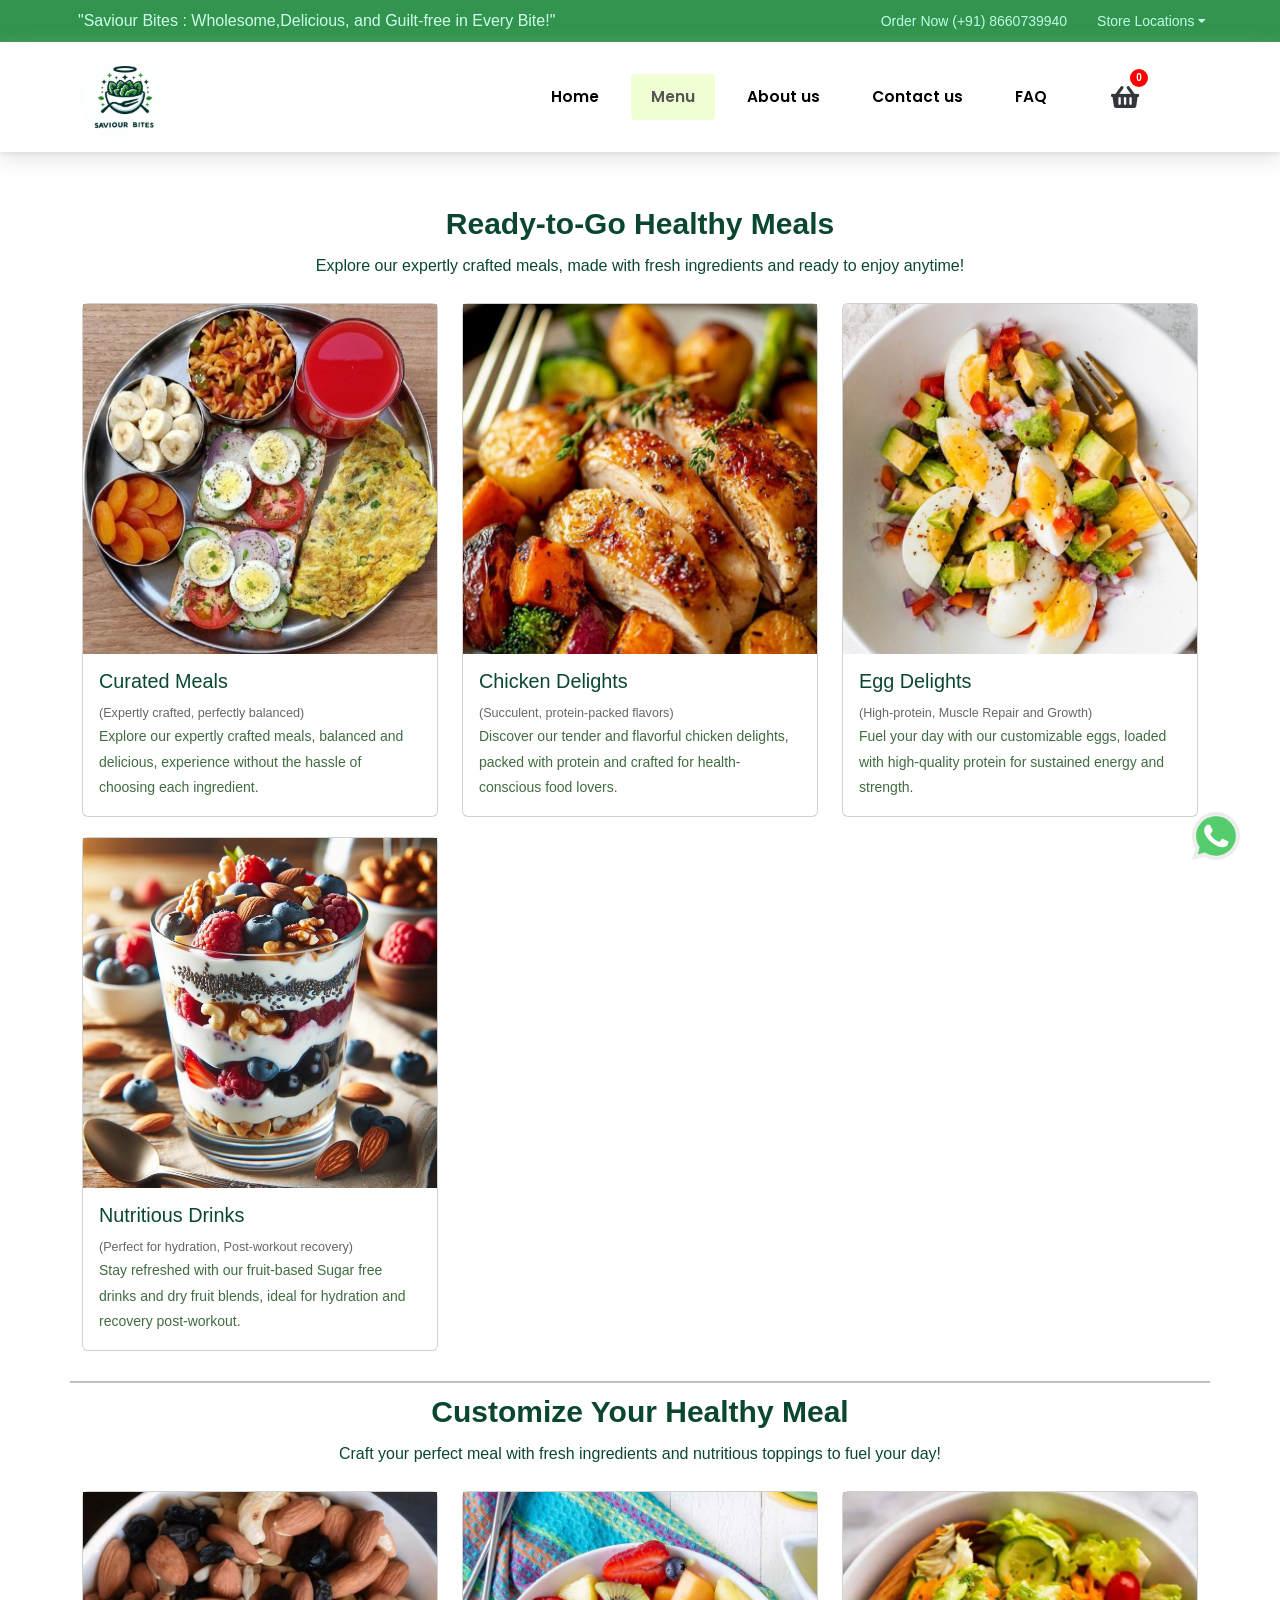
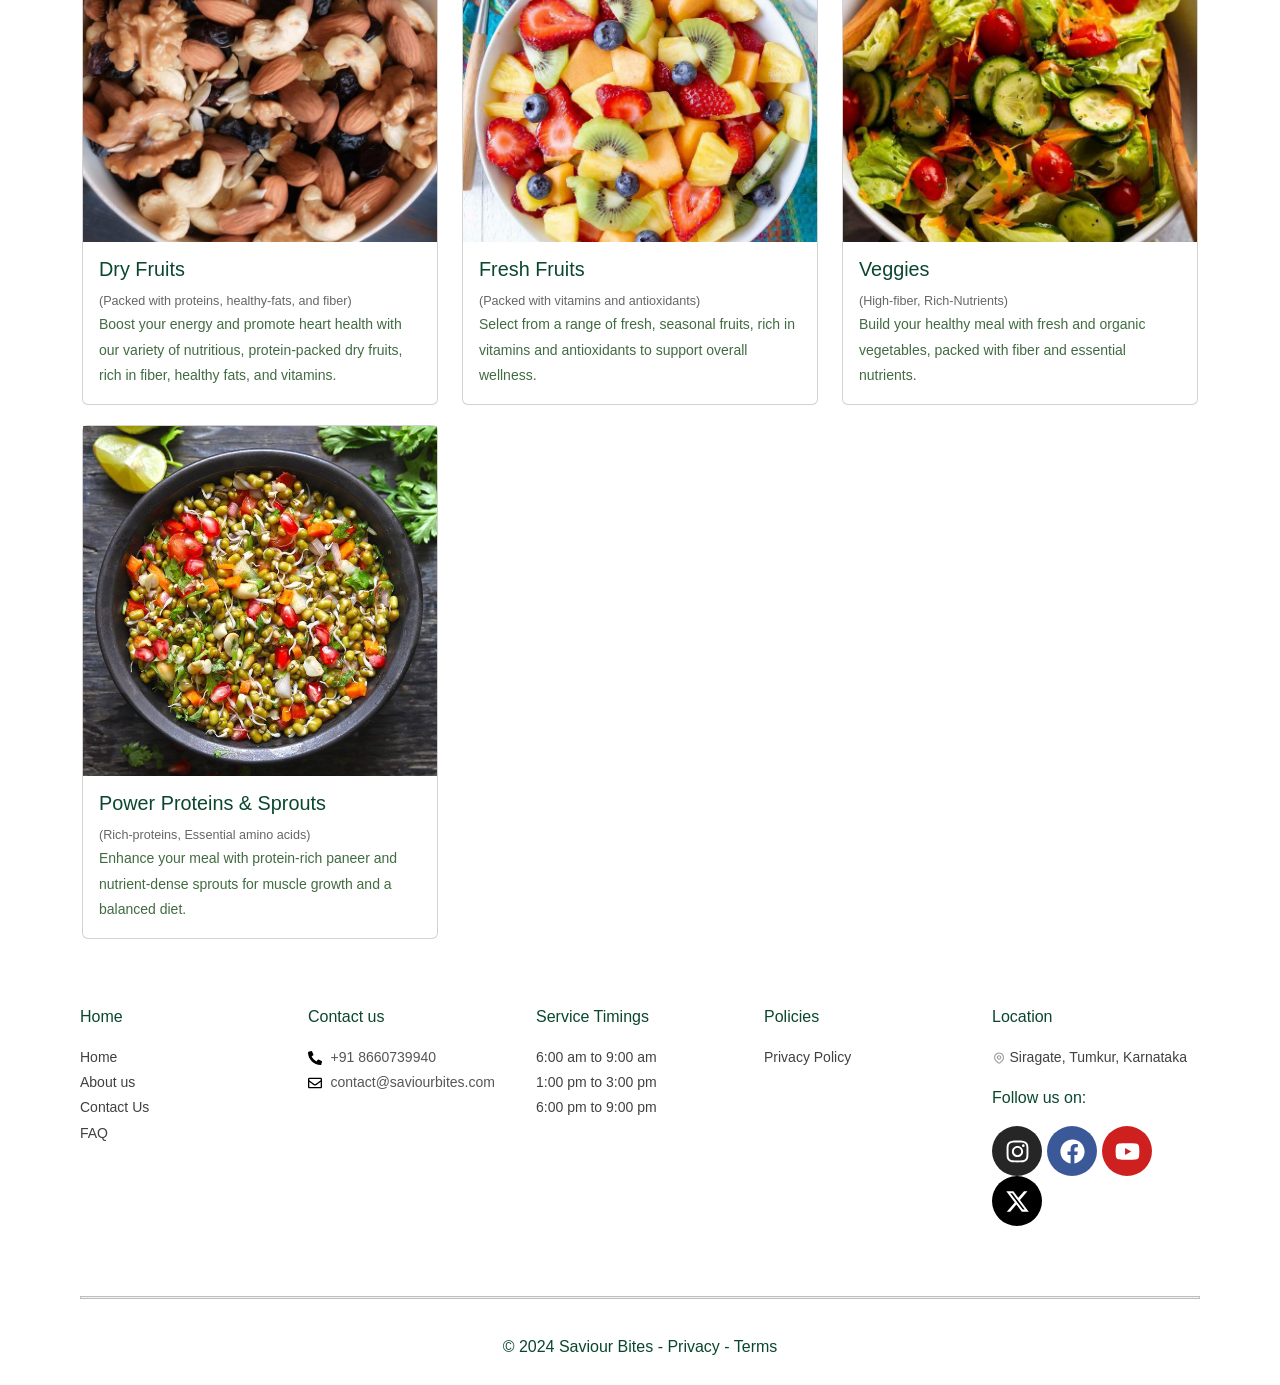
<file: menu.html>
<!DOCTYPE html>
<html lang = "en">
<head>
    <meta charset = "UTF-8">
    <meta name = "viewport" content = "width=device-width, initial scale = 1.0" >
    <title>Menu | Saviour Bites</title>


    <link rel = "stylesheet" href = "css/style.css">
    <link href ="https://cdn.jsdelivr.net/npm/bootstrap@5.3.0-alpha2/dist/css/bootstrap.min.css" rel="stylesheet"
      integrity ="sha384-aFq/bzH65dt+w6FI2ooMVUpc+21e0SRygnTpmBvdBgSdnuTN7QbdgL+OapgHtvPp" crossorigin="anonymous">

    <link href="https://cdn.jsdelivr.net/npm/bootstrap-icons/font/bootstrap-icons.css" rel="stylesheet">

      
      <meta name='robots' content='max-image-preview:large'/>
      <script>
          window._wca = window._wca || [];
      </script>

      <link rel="dns-prefetch" href="//fonts.googleapis.com">
      <link rel="dns-prefetch" href="//s.w.org">


      <link href="https://fonts.googleapis.com/css?family=Rubik:100,300,400,500,700|Poppins:100,300,400,500,700|Oswald:100,300,400,500,700&display=swap" rel="stylesheet">
      <link href="https://fonts.gstatic.com/s/rubik/v28/iJWKBXyIfDnIV7nBrXw.woff2" >
      <link href="https://fonts.gstatic.com/s/poppins/v21/pxiEyp8kv8JHgFVrJJfecg.woff2" >
      <link href="https://fonts.gstatic.com/s/poppins/v21/pxiByp8kv8JHgFVrLEj6Z1xlFQ.woff2" >
           
      <script type='application/javascript' id='pys-version-script'>
          console.log('PixelYourSite Free version 9.7.2');
      </script>

      <link rel='dns-prefetch' href='//stats.wp.com'/>
      <link rel='dns-prefetch' href='//www.googletagmanager.com'/>
 

      <link rel='stylesheet' id='freshio-style-css' href='css/wp-content-themes-freshio-Styles.css' type='text/css' media='all'/>
      <link rel='stylesheet' id='elementor-frontend-css' href='css/wp-content-plugins-elementor-frontend.css' type='text/css' media='all'/>
      <link rel='stylesheet' id='widget-nav-menu-css' href='css/navigation-bar.css' type='text/css' media='all'/>
      <link rel='stylesheet' id='google-fonts-1-css' href='https://fonts.googleapis.com/css?family=Rubik%3A100%2C100italic%2C200%2C200italic%2C300%2C300italic%2C400%2C400italic%2C500%2C500italic%2C600%2C600italic%2C700%2C700italic%2C800%2C800italic%2C900%2C900italic%7CPoppins%3A100%2C100italic%2C200%2C200italic%2C300%2C300italic%2C400%2C400italic%2C500%2C500italic%2C600%2C600italic%2C700%2C700italic%2C800%2C800italic%2C900%2C900italic%7COswald%3A100%2C100italic%2C200%2C200italic%2C300%2C300italic%2C400%2C400italic%2C500%2C500italic%2C600%2C600italic%2C700%2C700italic%2C800%2C800italic%2C900%2C900italic&#038;display=auto&#038;ver=9e6a04923c2b57bd9000aa3bba533e2a' type='text/css' media='all'/>
      <link rel="stylesheet" href="https://cdnjs.cloudflare.com/ajax/libs/font-awesome/5.15.4/css/all.min.css">
      <link rel="preconnect" href="https://fonts.gstatic.com/" crossorigin>


      <!-- For Adverstiement purpose through social media platforms-->
      <!-- Meta Pixel Code -->

      <script type='text/javascript'>
        !function(f, b, e, v, n, t, s) {
            if (f.fbq) return;
            n = f.fbq = function() {
                n.callMethod ? n.callMethod.apply(n, arguments) : n.queue.push(arguments)
            };
            if (!f._fbq) f._fbq = n;
            n.push = n;
            n.loaded = !0;
            n.version = '2.0';
            n.queue = [];
            t = b.createElement(e);
            t.async = !0;
            t.src = v;
            s = b.getElementsByTagName(e)[0];
            s.parentNode.insertBefore(t, s)
        }(window, document, 'script', 'https://connect.facebook.net/en_US/fbevents.js?v=next');
    
        fbq('init', 'YOUR_PIXEL_ID');

        fbq('track', 'PageView');
    </script>
    
    <noscript>
        <img height="1" width="1" style="display:none" alt="fbpx"
            src="https://www.facebook.com/tr?id=YOUR_PIXEL_ID&ev=PageView&noscript=1"/>
    </noscript>


    <!-- End Meta Pixel Code -->
      
    <!-- Jetpack Open Graph Tags     --  used to control how your website's content appears when it's shared on social media platforms-->

    <meta property="og:type" content="website"/>
    <meta property="og:title" content="Menu | Saviour Bites"/>
    <meta property="og:description" content="Explore our wholesome menu with Dry fruits, fresh veggies, protein-packed options, and more."/>
    <meta property="og:url" content="https://saviourbites.com/menu"/>
    <meta property="og:site_name" content="Saviour Bites"/>
    <meta property="og:image" content="https://saviourbites.com/Images/Saviour Bites.jpeg"/>
    <meta property="og:image:width" content="1500"/>
    <meta property="og:image:height" content="700"/>
    <meta property="og:image:alt" content="Saviour Bites Logo"/>
    <meta property="og:locale" content="en_US"/>  
    <meta name="twitter:text:title" content="Menu | Saviour Bites"/>
    <meta name="twitter:card" content="summary_large_image"/>

      <!-- End Jetpack Open Graph Tags -->


      <link rel="icon" href="Images/Saviour Bites.jpeg" sizes="32x32"/>
      <link rel="icon" href="Images/Saviour Bites.jpeg" sizes="192x192"/>
      <link rel="apple-touch-icon" href="Images/Saviour Bites.jpeg"/>
      <meta name="msapplication-TileImage" content="Images/Saviour Bites.jpeg"/>
</head>


<body >
    <div data-elementor-type="header" data-elementor-id="8559" class="elementor elementor-8559 elementor-location-header" data-elementor-post-type="elementor_library">      
        <div class="elementor-section elementor-top-section elementor-element elementor-element-5d0e5c3 elementor-hidden-tablet elementor-hidden-mobile elementor-section-boxed elementor-section-height-default elementor-section-height-default" data-id="5d0e5c3" data-element_type="section" data-settings="{&quot;background_background&quot;:&quot;classic&quot;}">
            <div class="elementor-container elementor-column-gap-default">
                <div class="elementor-column elementor-col-33 elementor-top-column elementor-element elementor-element-5bac8dc" data-id="5bac8dc" data-element_type="column">
                    <div class="elementor-widget-wrap elementor-element-populated">
                        <div class="elementor-element elementor-element-616f08c elementor-widget elementor-widget-heading" data-id="616f08c" data-element_type="widget" data-widget_type="heading.default">
                            <div class="elementor-widget-container">
                                <h2 class="elementor-heading-title elementor-size-default">"Saviour Bites : Wholesome,Delicious, and Guilt-free in Every Bite!"</h2>
                            </div>
                        </div>
                    </div>
                </div>
                <div class="elementor-column elementor-col-33 elementor-top-column elementor-element elementor-element-6a9e9ea" data-id="6a9e9ea" data-element_type="column">
                    <div class="elementor-widget-wrap elementor-element-populated">
                        <div class="elementor-element elementor-element-df2bffa elementor-widget elementor-widget-icon-box" data-id="df2bffa" data-element_type="widget" data-widget_type="icon-box.default">
                            <div class="elementor-widget-container">
                                <div class="elementor-icon-box-wrapper">
                                    <div class="elementor-icon-box-content">
                                        <h3 class="elementor-icon-box-title">
                                            <a href="tel:8660739940%20">Order Now (+91) 8660739940  						</a>
                                        </h3>
                                    </div>
                                </div>
                            </div>
                        </div>
                    </div>
                </div>
                <div class="elementor-column elementor-col-33 elementor-top-column elementor-element elementor-element-4b9b57f" data-id="4b9b57f" data-element_type="column">
                    <div class="elementor-widget-wrap elementor-element-populated">
                        <div class="elementor-element elementor-element-154e8f0 elementor-nav-menu__align-end elementor-nav-menu--stretch elementor-nav-menu__text-align-center elementor-nav-menu--dropdown-tablet elementor-widget elementor-widget-nav-menu" data-id="154e8f0" data-element_type="widget" data-settings="{&quot;full_width&quot;:&quot;stretch&quot;,&quot;layout&quot;:&quot;horizontal&quot;,&quot;submenu_icon&quot;:{&quot;value&quot;:&quot;&lt;i class=\&quot;fas fa-caret-down\&quot;&gt;&lt;\/i&gt;&quot;,&quot;library&quot;:&quot;fa-solid&quot;}}" data-widget_type="nav-menu.default">
                            <div class="elementor-widget-container">
                                <nav aria-label="Menu" class="elementor-nav-menu--main elementor-nav-menu__container elementor-nav-menu--layout-horizontal e--pointer-none">
                                    <ul id="menu-1-154e8f0" class="elementor-nav-menu">
                                        <li class="menu-item menu-item-type-custom menu-item-object-custom menu-item-has-children menu-item-8462">
                                            <a href="#" class="elementor-item elementor-item-anchor" tabindex="-1">Store locations
                                                <i class="fas fa-caret-down dropdown-icon"></i> <!-- Added dropdown icon here -->
                                            </a>
                                            <ul class="submenu elementor-nav-menu">
                                                <li class="loc1 menu-item menu-item-type-custom menu-item-object-custom menu-item-8460">
                                                    <a href="#" class="elementor-sub-item">Tumkur, Karnataka</a>
                                                </li>
                                            </ul>
                                        </li>
                                    </ul>
                                </nav>
                                <nav class="elementor-nav-menu--dropdown elementor-nav-menu__container" aria-hidden="true">
                                    <ul id="menu-2-154e8f0" class="elementor-nav-menu">
                                        <li class="menu-item menu-item-type-custom menu-item-object-custom menu-item-has-children menu-item-8462">
                                            <a href="#" class="elementor-item elementor-item-anchor" tabindex="-1">Store locations
                                                <i class="fas fa-caret-down dropdown-icon"></i> <!-- Added dropdown icon here -->
                                            </a>
                                            <ul class="submenu elementor-nav-menu">                                               
                                                <li class="loc1 menu-item menu-item-type-custom menu-item-object-custom menu-item-8460">
                                                    <a href="#" class="elementor-sub-item" tabindex="-1">Tumkur, Karnataka</a>
                                                </li>
                                                
                                            </ul>
                                        </li>
                                    </ul>
                                </nav>
                            </div>
                        </div>
                    </div>
                </div>
            </div>
        </div>

        <!--Navigation-->
        <section class="elementor-section elementor-top-section elementor-element elementor-element-4797636 elementor-hidden-tablet elementor-hidden-mobile elementor-section-boxed elementor-section-height-default elementor-section-height-default" data-id="4797636" data-element_type="section" data-settings="{&quot;background_background&quot;:&quot;classic&quot;,&quot;sticky&quot;:&quot;top&quot;,&quot;sticky_on&quot;:[&quot;desktop&quot;,&quot;tablet&quot;,&quot;mobile&quot;],&quot;sticky_offset&quot;:0,&quot;sticky_effects_offset&quot;:0}">
            <div class="elementor-container elementor-column-gap-default">
                <div class="elementor-column elementor-col-33 elementor-top-column elementor-element elementor-element-88d2fa5" data-id="88d2fa5" data-element_type="column">
                    <div class="elementor-widget-wrap elementor-element-populated">
                        <div class="elementor-element elementor-element-40a7931 elementor-widget elementor-widget-image" data-id="40a7931" data-element_type="widget" data-widget_type="image.default">
                            <div class="elementor-widget-container">
                                <a href="https://saviourbites.com">
                                    <img width="404" height="296" src="Images/Saviour Bites.jpeg" class="attachment-full size-full wp-image-7070" alt="Saviour Bites Logo" fetchpriority="high">
                                </a>
                            </div>
                        </div>
                    </div>
                </div>    
                <div class="elementor-column elementor-col-33 elementor-top-column elementor-element elementor-element-2c1681c" data-id="2c1681c" data-element_type="column">
                    <div class="elementor-widget-wrap elementor-element-populated">
                        <div class="elementor-element elementor-element-26db349 elementor-nav-menu__align-end elementor-nav-menu--stretch elementor-nav-menu__text-align-center elementor-nav-menu--dropdown-tablet elementor-nav-menu--toggle elementor-nav-menu--burger elementor-widget elementor-widget-nav-menu" data-id="26db349" data-element_type="widget" data-settings="{&quot;full_width&quot;:&quot;stretch&quot;,&quot;layout&quot;:&quot;horizontal&quot;,&quot;submenu_icon&quot;:{&quot;value&quot;:&quot;&lt;i class=\&quot;fas fa-caret-down\&quot;&gt;&lt;\/i&gt;&quot;,&quot;library&quot;:&quot;fa-solid&quot;},&quot;toggle&quot;:&quot;burger&quot;}" data-widget_type="nav-menu.default">
                            <div class="elementor-widget-container">
                                <nav aria-label="Menu" class="elementor-nav-menu--main elementor-nav-menu__container elementor-nav-menu--layout-horizontal e--pointer-background e--animation-fade">
                                    <ul id="menu-1-26db349" class="elementor-nav-menu">
                                        <li class="menu-item menu-item-type-post_type menu-item-object-page menu-item-home current-menu-item page_item page-item-55 current_page_item menu-item-7123">
                                            <a href="/" aria-current="page" class="elementor-item ">Home</a>
                                        </li>
                                        <li class="menu-item menu-item-type-post_type menu-item-object-page menu-item-7126">
                                            <a href="menu" class="elementor-item elementor-item-active">Menu</a>
                                            <ul class="submenu">
                                                <li><a href="curatedmeals">Curated Meals</a></li>
                                                <li><a href="chicken">Chicken Delights</a></li>
                                                <li><a href="egg">Egg Delights</a></li>
                                                <li><a href="drinks">Nutritious Drinks</a></li>
                <!--                                <li><a href="heartybites">Hearty Bites</a></li>           -->
                                                <li><a href="dryfruits">Dry Fruits</a></li>
                                                <li><a href="fruits">Fresh Fruits</a></li>
                                                <li><a href="veggies">Veggies</a></li>
                                                <li><a href="sprouts">Power Proteins & Sprouts</a></li>
                                                
                                            </ul>
                                        </li>
                                        <li class="menu-item menu-item-type-post_type menu-item-object-page menu-item-7124">
                                            <a href="about" class="elementor-item">About us</a>
                                        </li>
                                        <li class="menu-item menu-item-type-post_type menu-item-object-page menu-item-7125">
                                            <a href="contact" class="elementor-item ">Contact us</a>
                                        </li>
                                        <li class="menu-item menu-item-type-post_type menu-item-object-page menu-item-7125">
                                            <a href="faq" class="elementor-item ">FAQ</a>
                                        </li>
                                    </ul>
                                </nav>  
                                <div class="elementor-menu-toggle" role="button" tabindex="0" aria-label="Menu Toggle" aria-expanded="false">
                                    <i aria-hidden="true" role="presentation" class="elementor-menu-toggle__icon--open fas fa-bars"></i>
                                    <i aria-hidden="true" role="presentation" class="elementor-menu-toggle__icon--close eicon-close"></i>
                                    <span class="elementor-screen-only">Menu</span>
                                </div>
                                <nav class="elementor-nav-menu--dropdown elementor-nav-menu__container" aria-hidden="true">
                                    <ul id="menu-2-26db349" class="elementor-nav-menu">
                                        <li class="menu-item menu-item-type-post_type menu-item-object-page menu-item-home current-menu-item page_item page-item-55 current_page_item menu-item-7123">
                                            <a href="/" aria-current="page" class="elementor-item elementor-item-active" tabindex="-1">Home</a>
                                        </li>
                                        <li class="menu-item menu-item-type-post_type menu-item-object-page menu-item-7126">
                                            <a href="menu" class="elementor-item elementor-item-active" tabindex="-1">Menu</a>
                                            <ul class="submenu">
                                                <li><a href="curatedmeals">Curated Meals</a></li>
                                                <li><a href="chicken">Chicken Delights</a></li>
                                                <li><a href="egg">Egg Delights</a></li>
                                                <li><a href="drinks">Nutritious Drinks</a></li>
                <!--                                <li><a href="heartybites">Hearty Bites</a></li>           -->
                                                <li><a href="dryfruits">Dry Fruits</a></li>
                                                <li><a href="fruits">Fresh Fruits</a></li>
                                                <li><a href="veggies">Veggies</a></li>
                                                <li><a href="sprouts">Power Proteins & Sprouts</a></li>
                                                
                                            </ul>
                                        </li>
                                        <li class="menu-item menu-item-type-post_type menu-item-object-page menu-item-7124">
                                            <a href="about" class="elementor-item" tabindex="-1">About us</a>
                                        </li>
                                        <li class="menu-item menu-item-type-post_type menu-item-object-page menu-item-7125">
                                            <a href="contact" class="elementor-item" tabindex="-1">Contact us</a>
                                        </li>
                                        <li class="menu-item menu-item-type-post_type menu-item-object-page menu-item-7125">
                                            <a href="faq" class="elementor-item ">FAQ</a>
                                        </li>
                                    </ul>
                                </nav>  
                            </div>
                        </div>
                    </div>
                </div>  
                <div id="cart-sidebar" class="cart-sidebar">
                    <div class="cart-header">
                        <button class="close-cart" onclick="toggleCart()">X</button>
                        <h2>Your Cart</h2>
                    </div>
                    <div id="cart-container">
                        <!-- Cart items will display here -->
                    </div>
                </div>
                    
                <div class=" elementor-column elementor-col-33 elementor-top-column elementor-element elementor-element-699006c elementor-hidden-tablet elementor-hidden-mobile" data-id="699006c" data-element_type="column">
                    <div class=" elementor-widget-wrap elementor-element-populated ">                 
        <!--            <a href="cart" class="elementor-button-1">    -->
                            <div class="icon-container" onclick="toggleCart()">
                                <i class="fas fa-shopping-basket fa-shopping-basket-1" aria-hidden="true"></i>
                                <span class="elementor-button-icon-qty" data-counter="0">0</span>
                            </div>
        <!--            </a>     -->
                    </div>
                </div>   
            </div>
        </section>

        <!--Navigation-->
        <section class="elementor-section elementor-top-section elementor-element elementor-element-5eefcd9 elementor-hidden-desktop elementor-section-boxed elementor-section-height-default elementor-section-height-default" data-id="5eefcd9" data-element_type="section" data-settings="{&quot;background_background&quot;:&quot;classic&quot;,&quot;sticky&quot;:&quot;top&quot;,&quot;sticky_on&quot;:[&quot;desktop&quot;,&quot;tablet&quot;,&quot;mobile&quot;],&quot;sticky_offset&quot;:0,&quot;sticky_effects_offset&quot;:0}">
           <div class="elementor-container elementor-column-gap-default">
                <div class="elementor-column elementor-col-33 elementor-top-column elementor-element elementor-element-c3b3f83" data-id="c3b3f83" data-element_type="column">
                    <div class="elementor-widget-wrap elementor-element-populated">
                        <div class="elementor-element elementor-element-50c31d9 elementor-widget elementor-widget-image" data-id="50c31d9" data-element_type="widget" data-widget_type="image.default">
                            <div class="elementor-widget-container">
                                <a href="https://saviourbites.com">
                                    <img width="404" height="296" src="Images/Saviour Bites.jpeg" class="attachment-full size-full wp-image-7070" alt="Saviour Bites Logo" fetchpriority="high">
                                </a>
                            </div>
                        </div>
                    </div>
                </div> 

                      <!-- Cart Sidebar -->

                <div id="cart-sidebar-mobile" class="cart-sidebar">
                    <div class="cart-header">
                        <button class="close-cart" onclick="toggleCart()">X</button>
                        <h2>Your Cart</h2>
                    </div>
                    <div id="cart-container-mobile">
                        <!-- Cart items will display here -->
                    </div>
                </div>
                
                    
                <div class="elementor-column elementor-col-33 elementor-top-column elementor-element elementor-element-3c622f5" data-id="3c622f5" data-element_type="column">
                    <div class="elementor-widget-wrap elementor-element-populated">
                        <div class="icon-container" onclick="toggleCart()">
                            <i class="fas fa-shopping-basket fa-shopping-basket-1" aria-hidden="true"></i>
                            <span class="elementor-button-icon-qty" data-counter="0">0</span>
                        </div>
                    </div>
                </div>

                <div class="elementor-column elementor-col-33 elementor-top-column elementor-element elementor-element-59cdae3" data-id="59cdae3" data-element_type="column">
                    <div class="elementor-widget-wrap elementor-element-populated">
                        <div class="elementor-element elementor-element-4d78a4d elementor-nav-menu__align-end elementor-nav-menu--stretch elementor-nav-menu__text-align-center elementor-nav-menu--dropdown-tablet elementor-nav-menu--toggle elementor-nav-menu--burger elementor-widget elementor-widget-nav-menu" data-id="4d78a4d" data-element_type="widget" data-settings="{&quot;full_width&quot;:&quot;stretch&quot;,&quot;layout&quot;:&quot;horizontal&quot;,&quot;submenu_icon&quot;:{&quot;value&quot;:&quot;&lt;i class=\&quot;fas fa-caret-down\&quot;&gt;&lt;\/i&gt;&quot;,&quot;library&quot;:&quot;fa-solid&quot;},&quot;toggle&quot;:&quot;burger&quot;}" data-widget_type="nav-menu.default">
                            <nav aria-label="Menu" class="elementor-nav-menu--main elementor-nav-menu__container elementor-nav-menu--layout-horizontal e--pointer-underline e--animation-slide">
                                <ul id="menu-1-4d78a4d" class="elementor-nav-menu">
                                    <li class="menu-item menu-item-type-post_type menu-item-object-page menu-item-home current-menu-item page_item page-item-55 current_page_item menu-item-7123">
                                        <a href="/" aria-current="page" class="elementor-item elementor-item-active">Home</a>
                                    </li>
                                    <li class="menu-item menu-item-type-post_type menu-item-object-page menu-item-7126">
                                        <a href="menu" class="elementor-item">Menu</a>
                                        <ul class="submenu">
                                            <li><a href="curatedmeals">Curated Meals</a></li>
                                            <li><a href="chicken">Chicken Delights</a></li>
                                            <li><a href="egg">Egg Delights</a></li>
                                            <li><a href="drinks">Nutritious Drinks</a></li>
                <!--                                <li><a href="heartybites">Hearty Bites</a></li>           -->
                                            <li><a href="dryfruits">Dry Fruits</a></li>
                                            <li><a href="fruits">Fresh Fruits</a></li>
                                            <li><a href="veggies">Veggies</a></li>
                                            <li><a href="sprouts">Power Proteins & Sprouts</a></li>
                                           
                                        </ul>
                                    </li>
                                    <li class="menu-item menu-item-type-post_type menu-item-object-page menu-item-7124">
                                        <a href="about" class="elementor-item">About us</a>
                                    </li>
                                    <li class="menu-item menu-item-type-post_type menu-item-object-page menu-item-7125">
                                        <a href="contact" class="elementor-item">Contact us</a>
                                    </li>
                                    <li class="menu-item menu-item-type-post_type menu-item-object-page menu-item-7125">
                                        <a href="faq" class="elementor-item ">FAQ</a>
                                    </li>
                                </ul>
                            </nav>
                            <div class="toggle-1" role="button" tabindex="0" aria-label="Menu Toggle" aria-expanded="false">
                                <i aria-hidden="true" role="presentation" class="toggle-icon-open fas fa-bars"></i>
                                <i aria-hidden="true" role="presentation" class="toggle-icon-close  fas fa-times"></i>
                                <span class="elementor-screen-only">Menu</span>
                            </div>
                            <nav class="elementor-nav-menu--dropdown-1" aria-hidden="true">
                                <ul id="menu-expand widget_nav_menu" >
                                    <li class="menu-item menu-item-type-post_type menu-item-object-page menu-item-home current-menu-item nav-menu-mob page_item page-item-55 current_page_item menu-item-7123">
                                        <a href="/" aria-current="page" class="elementor-item elementor-item-active" tabindex="-1">Home</a>
                                    </li>
                                    <li class="menu-item menu-item-7126   ">
                                        <a href="menu" class="elementor-item accordion-menu nav-menu-mob" tabindex="-1">
                                            <span class="menu-text">Menu</span>
                                            <i class="bi bi-chevron-down ms-auto"></i>
                                        </a>
                                        <ul class="submenu-1" style="display: none;">
                                            <li><a href="curatedmeals">Curated Meals</a></li>
                                            <li><a href="chicken">Chicken Delights</a></li>
                                            <li><a href="egg">Egg Delights</a></li>
                                            <li><a href="drinks">Nutritious Drinks</a></li>
                <!--                                <li><a href="heartybites">Hearty Bites</a></li>           -->
                                            <li ><a href="dryfruits">Dry Fruits</a></li>
                                            <li><a href="fruits">Fresh Fruits</a></li>
                                            <li><a href="veggies">Veggies</a></li>
                                            <li><a href="sprouts">Power Proteins & Sprouts</a></li>
                                            
                                        </ul>
                                    </li>
                                    <li class="menu-item menu-item-type-post_type menu-item-object-page menu-item-7124 nav-menu-mob">
                                        <a href="about" class="elementor-item " tabindex="-1">About us</a>
                                    </li>
                                    <li class="menu-item menu-item-type-post_type menu-item-object-page menu-item-7125 nav-menu-mob">
                                        <a href="contact" class="elementor-item " tabindex="-1">Contact us</a>
                                    </li>
                                    <li class="menu-item menu-item-type-post_type menu-item-object-page menu-item-7125 nav-menu-mob">
                                        <a href="faq" class="elementor-item ">FAQ</a>
                                    </li>
                                </ul>
                            </nav>  
                        </div>
                    </div>
                </div>
            </div>
        </section>
    </div>

    <style>
        @media screen and (max-width: 768px) {
            h3 {
                font-size: 10px !important; /* Reduce font size to fit */
                margin-top: 10px !important;
            }
            
            .Title {
                margin-bottom: 5px !important;
            }

            .elementor-element-62a266b{
                padding-top: 10px !important;
                margin-top:10px !important;
            }

        }

        @media screen and (min-width: 1000px) {
            .Title {
                margin-bottom: 30px !important;
            }
        }

    </style>
    
    <div data-elementor-type="wp-page" data-elementor-id="55" class="elementor elementor-55" data-elementor-post-type="page">
        <section class="elementor-section elementor-top-section elementor-element-62a266b elementor-section-boxed elementor-section-height-default elementor-section-height-default custom-accordion" data-id="62a266b" data-element_type="section" style="padding-top: 40px; margin-top:40px;">
            <div class="elementor-container elementor-column-gap-default">
                <div class="elementor-widget-wrap elementor-element-populated ">

                    <div class="Title elementor-element elementor-element-3f0e1ee elementor-widget elementor-widget-heading" data-id="prebuilt" data-element_type="widget" data-widget_type="heading.default">
                        <div class="elementor-widget-container">
                            <h2 class="elementor-heading-title elementor-size-default"><b>Ready-to-Go Healthy Meals</b></h2>
                        </div>
                    </div>

                    <div style="padding-bottom: 5px; text-align: center;">
                        <div class="elementor-element-40f1ee elementor-widget elementor-widget-container">
                            <h3 class="elementor-heading-title elementor-size-default">Explore our expertly crafted meals, made with fresh ingredients and ready to enjoy anytime!</h3>
                        </div>
                    </div>
    
                    <div class="container-fluid">
                        <div class="row mt-4">

                            <div class="col-12 col-sm-6 col-md-4">
                                <div class="card" style="margin-bottom: 20px;">
                                    <a href="curatedmeals">
                                        <img src="Images/curated_meals.jpg" class="card-img-top" alt="Curated Meals">
                                        <div class="card-body">
                                            <h4 class="card-title">Curated Meals</h4>
                                            <div style="font-size: 0.9em; color: #666;">(Expertly crafted, perfectly balanced)</div>
                                            <p class="card-text">Explore our expertly crafted meals, balanced and delicious, experience without the hassle of choosing each ingredient.</p>                                            
                                        </div>
                                    </a>
                                </div>
                            </div>
                    
                            <div class="col-12 col-sm-6 col-md-4">
                                <div class="card" style="margin-bottom: 20px;">
                                    <a href="chicken">
                                        <img src="Images/chicken.jpg" class="card-img-top" alt="Chicken Delights">
                                        <div class="card-body">
                                            <h4 class="card-title">Chicken Delights</h4>
                                            <div style="font-size: 0.9em; color: #666;">(Succulent, protein-packed flavors)</div>
                                            <p class="card-text">Discover our tender and flavorful chicken delights, packed with protein and crafted for health-conscious food lovers.</p>                                            
                                        </div>
                                    </a>
                                </div>
                            </div>
                            
                            <!-- Egg Delights Card -->
                            <div class="col-12 col-sm-6 col-md-4">
                                <div class="card" style="margin-bottom: 20px;">
                                    <a href="egg">
                                        <img src="Images/Eggs.jpg" class="card-img-top" alt="Egg Delights">
                                        <div class="card-body">
                                            <h4 class="card-title">Egg Delights</h4>
                                            <div style="font-size: 0.9em; color: #666;">(High-protein, Muscle Repair and Growth)</div>
                                            <p class="card-text">Fuel your day with our customizable eggs, loaded with high-quality protein for sustained energy and strength.</p>
                                            
                                        </div>
                                    </a>
                                </div>
                            </div>
                    
                            <!-- Nutritious Drinks Card -->
                            <div class="col-12 col-sm-6 col-md-4">
                                <div class="card" style="margin-bottom: 20px;">
                                    <a href="drinks">
                                        <img src="Images/Dryfruit Drink.jpg" class="card-img-top" alt="Dry Fruits Drink">
                                        <div class="card-body">
                                            <h4 class="card-title">Nutritious Drinks</h4>
                                            <div style="font-size: 0.9em; color: #666;">(Perfect for hydration, Post-workout recovery)</div>
                                            <p class="card-text">Stay refreshed with our fruit-based Sugar free drinks and dry fruit blends, ideal for hydration and recovery post-workout.</p>
                                        
                                        </div>
                                    </a>
                                </div>
                            </div>
                    
                            <!-- Hearty Bites Card -->
<!-- 
                            <div class="col-12 col-sm-6 col-md-4">
                                <div class="card" style="margin-bottom: 20px;">
                                    <a href="heartybites">
                                        <img src="hearty bites.jpg" class="card-img-top" alt="Hearty Bites">
                                        <div class="card-body">
                                            <h4 class="card-title">Hearty Bites</h4>
                                            <div style="font-size: 0.9em; color: #666;">(Rich-nutrients, low in unhealthy-fats)</div>
                                            <p class="card-text">Satisfy your cravings with fluffy pancakes, healthy sandwiches, and steamed momos, crafted to keep you energized without compromising taste.</p>                                            
                                        </div>
                                    </a>
                                </div>
                            </div>
-->
                        </div>
                    </div>

                    <div class="elementor-element elementor-element-6ed5906 elementor-widget-divider--view-line elementor-widget elementor-widget-divider" data-id="6ed5906" data-element_type="widget" data-widget_type="divider.default">
                        <div class="elementor-widget-container">
                            <div class="elementor-divider">
                                <span class="elementor-divider-separator">
                                    <hr style="border: 1px solid black; width: 100%;">
                                </span>
                            </div>                             
                        </div>
                    </div>

                    <div class=" Title elementor-element elementor-element-3f0e1ee elementor-widget elementor-widget-heading" data-id="3f0e1ee" data-element_type="widget" data-widget_type="heading.default"  style="margin-top: 25px;">
                        <div class="elementor-widget-container" >
                            <h2 class="elementor-heading-title elementor-size-default" ><b>Customize Your Healthy Meal</b></h2>
                        </div>
                    </div>
    
                    <div style="padding-bottom: 5px; text-align: center;">
                        <div class="elementor-widget elementor-widget-container">
                            <h3 class="elementor-heading-title elementor-size-default">Craft your perfect meal with fresh ingredients and nutritious toppings to fuel your day!</h3>
                        </div>
                    </div>

                    <div class="container-fluid">
                        <div class="row mt-4">
                    
                            <!-- Dry Fruits Card -->
                            <div class="col-12 col-sm-6 col-md-4 mx-auto">
                                <div class="card" style="margin-bottom: 20px;">
                                    <a href="dryfruits">
                                        <img src="Images/Dryfruits.jpeg" class="card-img-top" alt="Dry Fruits">
                                        <div class="card-body">
                                            <h4 class="card-title">Dry Fruits</h4>
                                            <div style="font-size: 0.9em; color: #666;">(Packed with proteins, healthy-fats, and fiber)</div>
                                            <p class="card-text">Boost your energy and promote heart health with our variety of nutritious, protein-packed dry fruits, rich in fiber, healthy fats, and vitamins.</p>                                                               
                                        </div>
                                    </a>
                                </div>
                            </div>
                    
                            <!-- Fruits Card -->
                            <div class="col-12 col-sm-6 col-md-4 mx-auto">
                                <div class="card" style="margin-bottom: 20px;">
                                    <a href="fruits">
                                        <img src="Images/Fruits.jpg" class="card-img-top" alt="Fruits">
                                        <div class="card-body">
                                            <h4 class="card-title">Fresh Fruits</h4>
                                            <div style="font-size: 0.9em; color: #666;">(Packed with vitamins and antioxidants)</div>
                                            <p class="card-text">Select from a range of fresh, seasonal fruits, rich in vitamins and antioxidants to support overall wellness.</p>            
                                        </div>
                                    </a>
                                </div>
                            </div>
                    
                            <!-- Veggies Card -->
                            <div class="col-12 col-sm-6 col-md-4 mx-auto">
                                <div class="card" style="margin-bottom: 20px;">
                                    <a href="veggies">
                                        <img src="Images/Veggies.jpg" class="card-img-top" alt="Veggies">
                                        <div class="card-body">
                                            <h4 class="card-title">Veggies</h4>
                                            <div style="font-size: 0.9em; color: #666;">(High-fiber, Rich-Nutrients)</div>
                                            <p class="card-text">Build your healthy meal with fresh and organic vegetables, packed with fiber and essential nutrients.</p>
                                        </div>
                                    </a>
                                </div>
                            </div>
                    
                            <!-- Power Proteins & Sprouts -->
                            <div class="col-12 col-sm-6 col-md-4">
                                <div class="card" style="margin-bottom: 20px;">
                                    <a href="sprouts">
                                        <img src="Images/Sprouts.jpg" class="card-img-top" alt="Power Proteins & Sprouts">
                                        <div class="card-body">
                                            <h4 class="card-title">Power Proteins & Sprouts</h4>
                                            <div style="font-size: 0.9em; color: #666;">(Rich-proteins, Essential amino acids)</div>
                                            <p class="card-text">Enhance your meal with protein-rich paneer and nutrient-dense sprouts for muscle growth and a balanced diet.</p>
                                            
                                        </div>
                                    </a>
                                </div>
                            </div>
                    
                        </div>
                    </div>
                    
                </div>
            </div>
        </section>
    </div>
           
                                       
    <div id="wa" class="wa__widget_container">
        <div class="wa__btn_popup_txt">
            <span>Need Help? <strong>Chat with us</strong></span>
        </div>
        <div class="wa__popup_chat_box">
            <div class="wa__popup_content wa__popup_content_left">
                <div class="wa__popup_content_list">
                    <div class="wa__popup_content_item">                           
                        <a target="_blank" href="https://api.whatsapp.com/send?phone=918660739940" rel="nofollow noopener noreferrer" class="wa__stt wa__stt_online">
                            <div class="wa__popup_avatar nta-default-avt">
                                <svg width="48px" height="48px" class="nta-whatsapp-default-avatar" version="1.1" id="Layer_1" xmlns="http://www.w3.org/2000/svg" xmlns:xlink="http://www.w3.org/1999/xlink" x="0px" y="0px" viewBox="0 0 512 512" style="enable-background:new 0 0 512 512;" xml:space="preserve">
                                    <path style="fill:#EDEDED;" d="M0,512l35.31-128C12.359,344.276,0,300.138,0,254.234C0,114.759,114.759,0,255.117,0
                                        S512,114.759,512,254.234S395.476,512,255.117,512c-44.138,0-86.51-14.124-124.469-35.31L0,512z">
                                    </path>
                                    <path style="fill:#55CD6C;" d="M137.71,430.786l7.945,4.414c32.662,20.303,70.621,32.662,110.345,32.662
                                        c115.641,0,211.862-96.221,211.862-213.628S371.641,44.138,255.117,44.138S44.138,137.71,44.138,254.234
                                        c0,40.607,11.476,80.331,32.662,113.876l5.297,7.945l-20.303,74.152L137.71,430.786z">
                                    </path>
                                    <path style="fill:#FEFEFE;" d="M187.145,135.945l-16.772-0.883c-5.297,0-10.593,1.766-14.124,5.297
                                        c-7.945,7.062-21.186,20.303-24.717,37.959c-6.179,26.483,3.531,58.262,26.483,90.041s67.09,82.979,144.772,105.048
                                        c24.717,7.062,44.138,2.648,60.028-7.062c12.359-7.945,20.303-20.303,22.952-33.545l2.648-12.359
                                        c0.883-3.531-0.883-7.945-4.414-9.71l-55.614-25.6c-3.531-1.766-7.945-0.883-10.593,2.648l-22.069,28.248
                                        c-1.766,1.766-4.414,2.648-7.062,1.766c-15.007-5.297-65.324-26.483-92.69-79.448c-0.883-2.648-0.883-5.297,0.883-7.062
                                        l21.186-23.834c1.766-2.648,2.648-6.179,1.766-8.828l-25.6-57.379C193.324,138.593,190.676,135.945,187.145,135.945">
                                    </path>
                                </svg>
                            </div>
                        </a>
                    </div>
                </div>
            </div>
        </div>
    </div>                  
                
    <div class="wrap_footer">
        <div data-elementor-type="wp-post" data-elementor-id="222" class="elementor elementor-222" data-elementor-post-type="ova_framework_hf_el">
            <section class="elementor-section elementor-top-section elementor-element elementor-element-5d4e8563 elementor-section-boxed elementor-section-height-default elementor-section-height-default" data-id="5d4e8563" data-element_type="section" data-settings="{&quot;background_background&quot;:&quot;classic&quot;}">
                <div class="elementor-container elementor-column-gap-default">
                    <div class="elementor-column elementor-col-25 elementor-top-column elementor-element elementor-element-4375eee0" data-id="4375eee0" data-element_type="column">
                        <div class="elementor-widget-wrap elementor-element-populated">
                            <div class="elementor-element elementor-element-a4fd1f9 elementor-widget elementor-widget-heading" data-id="a4fd1f9" data-element_type="widget" data-widget_type="heading.default">
                                <div class="elementor-widget-container">
                                    <h2 class="elementor-heading-title elementor-size-default"style="color : #0A472E;">Home</h2>		
                                </div>
                            </div>
        <div class="elementor-element elementor-element-4bf4a9fc elementor-icon-list--layout-traditional elementor-list-item-link-full_width elementor-widget elementor-widget-icon-list" data-id="4bf4a9fc" data-element_type="widget" data-widget_type="icon-list.default">
            <div class="elementor-widget-container">
                <ul class="elementor-icon-list-items">
                    <li class="elementor-icon-list-item">
                            <a href="index">
    
                            <span class="elementor-icon-list-text">Home</span>
                            </a>
                    </li>
                    <li class="elementor-icon-list-item">
                            <a href="about">
    
                            <span class="elementor-icon-list-text">About us</span>
                            </a>
                    </li>
                    <li class="elementor-icon-list-item">
                            <a href="contact">

                            <span class="elementor-icon-list-text">Contact Us</span>
                            </a>
                    </li>
                    <li class="elementor-icon-list-item">
                            <a href="faq">

                            <span class="elementor-icon-list-text">FAQ</span>
                            </a>
                    </li>
                </ul>
            </div>
        </div>
                        </div>
                    </div>

    <div class="elementor-column elementor-col-25 elementor-top-column elementor-element elementor-element-4db4af6f" data-id="4db4af6f" data-element_type="column">
        <div class="elementor-widget-wrap elementor-element-populated">
            <div class="elementor-element elementor-element-de2a0d3 elementor-widget elementor-widget-heading" data-id="de2a0d3" data-element_type="widget" data-widget_type="heading.default">
                <div class="elementor-widget-container">
                    <h2 class="elementor-heading-title elementor-size-default"style="color : #0A472E;">Contact us</h2>		
                </div>
            </div>
            <div class="elementor-element elementor-element-5aef998a elementor-icon-list--layout-traditional elementor-list-item-link-full_width elementor-widget elementor-widget-icon-list" data-id="5aef998a" data-element_type="widget" data-widget_type="icon-list.default">
                <div class="elementor-widget-container">
                    <ul class="elementor-icon-list-items">
                        <li class="elementor-icon-list-item">
                            <span class="elementor-icon-list-icon">
                                <svg aria-hidden="true" class="e-font-icon-svg e-fas-phone-alt" viewBox="0 0 512 512" xmlns="http://www.w3.org/2000/svg"><path d="M497.39 361.8l-112-48a24 24 0 0 0-28 6.9l-49.6 60.6A370.66 370.66 0 0 1 130.6 204.11l60.6-49.6a23.94 23.94 0 0 0 6.9-28l-48-112A24.16 24.16 0 0 0 122.6.61l-104 24A24 24 0 0 0 0 48c0 256.5 207.9 464 464 464a24 24 0 0 0 23.4-18.6l24-104a24.29 24.29 0 0 0-14.01-27.6z"></path></svg>						
                            </span>                                          
                                <span class="elementor-icon-list-text">+91 8660739940</span>                                   
                        </li>
                        <li class="elementor-icon-list-item">
                            <span class="elementor-icon-list-icon">
                                <svg aria-hidden="true" class="e-font-icon-svg e-far-envelope" viewBox="0 0 512 512" xmlns="http://www.w3.org/2000/svg"><path d="M464 64H48C21.49 64 0 85.49 0 112v288c0 26.51 21.49 48 48 48h416c26.51 0 48-21.49 48-48V112c0-26.51-21.49-48-48-48zm0 48v40.805c-22.422 18.259-58.168 46.651-134.587 106.49-16.841 13.247-50.201 45.072-73.413 44.701-23.208.375-56.579-31.459-73.413-44.701C106.18 199.465 70.425 171.067 48 152.805V112h416zM48 400V214.398c22.914 18.251 55.409 43.862 104.938 82.646 21.857 17.205 60.134 55.186 103.062 54.955 42.717.231 80.509-37.199 103.053-54.947 49.528-38.783 82.032-64.401 104.947-82.653V400H48z"></path></svg>						
                            </span>
                                <span class="elementor-icon-list-text">contact@saviourbites.com</span>
                        </li>
                    </ul>
                </div>
            </div>
        </div>
    </div>

    <div class="elementor-column elementor-col-25 elementor-top-column elementor-element elementor-element-4f89d3d3" data-id="4f89d3d3" data-element_type="column">
        <div class="elementor-widget-wrap elementor-element-populated">
                    <div class="elementor-element elementor-element-6b951e6 elementor-widget elementor-widget-heading" data-id="6b951e6" data-element_type="widget" data-widget_type="heading.default">
                        <div class="elementor-widget-container">
                            <h2 class="elementor-heading-title elementor-size-default"style="color : #0A472E;">Service Timings</h2>		
                        </div>
                    </div>
            <div class="elementor-element elementor-element-7656c3f1 elementor-icon-list--layout-traditional elementor-list-item-link-full_width elementor-widget elementor-widget-icon-list" data-id="7656c3f1" data-element_type="widget" data-widget_type="icon-list.default">
                <div class="elementor-widget-container">
                    <ul class="elementor-icon-list-items">
                        <li class="elementor-icon-list-item">
                            <a href="#">
                                <span class="elementor-icon-list-text">6:00 am to 9:00 am</span>
                            </a>
                        </li>
                        <li class="elementor-icon-list-item">
                            <a href="#">
                                <span class="elementor-icon-list-text">1:00 pm to 3:00 pm</span>
                            </a>
                        </li>
                        <li class="elementor-icon-list-item">
                            <a href="#">
                                <span class="elementor-icon-list-text">6:00 pm to 9:00 pm</span>
                            </a>
                        </li>
                    </ul>
                </div>
            </div>
        </div>
    </div>
    
    <div class="elementor-column elementor-col-25 elementor-top-column elementor-element elementor-element-4db4af6f" data-id="4db4af6f" data-element_type="column">
        <div class="elementor-widget-wrap elementor-element-populated">
            <div class="elementor-element elementor-element-de2a0d3 elementor-widget elementor-widget-heading" data-id="de2a0d3" data-element_type="widget" data-widget_type="heading.default">
                <div class="elementor-widget-container">
                    <h2 class="elementor-heading-title elementor-size-default" >Policies</h2>		
                </div>
            </div>
            <div class="elementor-element elementor-element-4bf4a9fc elementor-icon-list--layout-traditional elementor-list-item-link-full_width elementor-widget elementor-widget-icon-list" data-id="4bf4a9fc" data-element_type="widget" data-widget_type="icon-list.default">
                <div class="elementor-widget-container">
                    <ul class="elementor-icon-list-items">
                        <li class="elementor-icon-list-item">
                                <a href="policies">
                                   <span class="elementor-icon-list-text">Privacy Policy</span>
                                </a>
                        </li>
                    </ul>
                </div>
            </div>
        </div>
    </div>

    <div class="elementor-column elementor-col-25 elementor-top-column elementor-element elementor-element-35f386a" data-id="35f386a" data-element_type="column">
        <div class="elementor-widget-wrap elementor-element-populated">
            <div class="elementor-element elementor-element-3630ea7 elementor-widget elementor-widget-heading" data-id="3630ea7" data-element_type="widget" data-widget_type="heading.default">
                <div class="elementor-widget-container">
                    <h2 class="elementor-heading-title elementor-size-default"style="color : #0A472E;">Location</h2>		
                </div>
            </div>
    <div class="elementor-element elementor-element-a2d026b elementor-icon-list--layout-traditional elementor-list-item-link-full_width elementor-widget elementor-widget-icon-list" data-id="a2d026b" data-element_type="widget" data-widget_type="icon-list.default">
        <div class="elementor-widget-container">
            <ul class="elementor-icon-list-items">
                <li class="elementor-icon-list-item">
                    <span class="elementor-icon-list-icon">
                        <svg xmlns="http://www.w3.org/2000/svg" width="21" height="20" viewBox="0 0 21 20" fill="none"><path fill-rule="evenodd" clip-rule="evenodd" d="M8.20922 6.81029C8.83434 6.18517 9.68219 5.83398 10.5662 5.83398C11.4503 5.83398 12.2981 6.18517 12.9233 6.81029C13.5484 7.43542 13.8996 8.28326 13.8996 9.16732C13.8996 10.0514 13.5484 10.8992 12.9233 11.5243C12.2981 12.1495 11.4503 12.5007 10.5662 12.5007C9.68219 12.5007 8.83434 12.1495 8.20922 11.5243C7.5841 10.8992 7.23291 10.0514 7.23291 9.16732C7.23291 8.28326 7.5841 7.43542 8.20922 6.81029ZM10.5662 7.50065C10.1242 7.50065 9.70029 7.67625 9.38773 7.98881C9.07517 8.30137 8.89958 8.72529 8.89958 9.16732C8.89958 9.60935 9.07517 10.0333 9.38773 10.3458C9.70029 10.6584 10.1242 10.834 10.5662 10.834C11.0083 10.834 11.4322 10.6584 11.7448 10.3458C12.0573 10.0333 12.2329 9.60935 12.2329 9.16732C12.2329 8.72529 12.0573 8.30137 11.7448 7.98881C11.4322 7.67625 11.0083 7.50065 10.5662 7.50065Z" fill="#9D9D9D"></path><path fill-rule="evenodd" clip-rule="evenodd" d="M10.5664 3.33268C9.4127 3.33268 8.2849 3.67479 7.32562 4.31576C6.36633 4.95672 5.61866 5.86774 5.17714 6.93363C4.73562 7.99951 4.62008 9.17238 4.84514 10.3039C5.07019 11.4354 5.6257 12.4748 6.44143 13.2906C6.4414 13.2906 6.44146 13.2906 6.44143 13.2906L9.97787 16.8262C10.1341 16.9823 10.346 17.07 10.5668 17.07C10.7877 17.07 10.9995 16.9823 11.1558 16.8262L14.6913 13.2907C14.6913 13.2907 14.6913 13.2907 14.6913 13.2907C15.5071 12.4749 16.0626 11.4355 16.2877 10.3039C16.5127 9.17238 16.3972 7.99951 15.9557 6.93363C15.5142 5.86774 14.7665 4.95672 13.8072 4.31576C12.8479 3.67479 11.7201 3.33268 10.5664 3.33268ZM6.39967 2.92997C7.63303 2.10587 9.08307 1.66602 10.5664 1.66602C12.0498 1.66602 13.4998 2.10587 14.7331 2.92997C15.9665 3.75406 16.9278 4.92538 17.4955 6.2958C18.0631 7.66622 18.2117 9.1742 17.9223 10.6291C17.633 12.0839 16.9187 13.4203 15.8698 14.4692L12.334 18.005C11.8652 18.4733 11.2294 18.7367 10.5668 18.7367C9.90422 18.7367 9.26872 18.4736 8.79995 18.0053L5.26306 14.4693C4.2142 13.4204 3.49985 12.0839 3.21049 10.6291C2.92113 9.1742 3.06968 7.66622 3.63735 6.2958C4.20502 4.92538 5.16631 3.75406 6.39967 2.92997Z" fill="#9D9D9D"></path></svg>						
                    </span>
                    <a href="#">
                        <span class="elementor-icon-list-text">Siragate, Tumkur, Karnataka</span>
                    </a>
                </li>
            </ul>
        </div>
    </div>

        
    <div class="elementor-element elementor-element-a2b6c61 elementor-hidden-mobile elementor-widget elementor-widget-heading" data-id="a2b6c61" data-element_type="widget" data-widget_type="heading.default">
        <div class="elementor-widget-container">
            <h2 class="elementor-heading-title elementor-size-default"style="color : #0A472E;">Follow us on:</h2>		
        </div>
    </div>   

    <div class="elementor-element elementor-element-e9aa0e1 e-grid-align-left elementor-hidden-mobile elementor-shape-rounded elementor-grid-0 elementor-widget elementor-widget-social-icons" data-id="e9aa0e1" data-element_type="widget" data-widget_type="social-icons.default">
        <div class="elementor-widget-container">

            
            <div class="elementor-social-icons-wrapper elementor-grid">  
                <!-- Social icons will be rendered here -->
            </div>
            

           
            <span class="elementor-grid-item">
                <a class="elementor-icon elementor-social-icon elementor-social-icon-instagram elementor-repeater-item-d0989dd" target="_blank" href = "https://www.instagram.com/saviour_bites?igsh=enY2bmRpdmZuZXZ2">
                    <span class="elementor-screen-only">Instagram</span>
                    <svg class="e-font-icon-svg e-fab-instagram" viewBox="0 0 448 512" xmlns="http://www.w3.org/2000/svg"><path d="M224.1 141c-63.6 0-114.9 51.3-114.9 114.9s51.3 114.9 114.9 114.9S339 319.5 339 255.9 287.7 141 224.1 141zm0 189.6c-41.1 0-74.7-33.5-74.7-74.7s33.5-74.7 74.7-74.7 74.7 33.5 74.7 74.7-33.6 74.7-74.7 74.7zm146.4-194.3c0 14.9-12 26.8-26.8 26.8-14.9 0-26.8-12-26.8-26.8s12-26.8 26.8-26.8 26.8 12 26.8 26.8zm76.1 27.2c-1.7-35.9-9.9-67.7-36.2-93.9-26.2-26.2-58-34.4-93.9-36.2-37-2.1-147.9-2.1-184.9 0-35.8 1.7-67.6 9.9-93.9 36.1s-34.4 58-36.2 93.9c-2.1 37-2.1 147.9 0 184.9 1.7 35.9 9.9 67.7 36.2 93.9s58 34.4 93.9 36.2c37 2.1 147.9 2.1 184.9 0 35.9-1.7 67.7-9.9 93.9-36.2 26.2-26.2 34.4-58 36.2-93.9 2.1-37 2.1-147.8 0-184.8zM398.8 388c-7.8 19.6-22.9 34.7-42.6 42.6-29.5 11.7-99.5 9-132.1 9s-102.7 2.6-132.1-9c-19.6-7.8-34.7-22.9-42.6-42.6-11.7-29.5-9-99.5-9-132.1s-2.6-102.7 9-132.1c7.8-19.6 22.9-34.7 42.6-42.6 29.5-11.7 99.5-9 132.1-9s102.7-2.6 132.1 9c19.6 7.8 34.7 22.9 42.6 42.6 11.7 29.5 9 99.5 9 132.1s2.7 102.7-9 132.1z"></path></svg>					</a>
            </span>
            

            
            <span class="elementor-grid-item">
                <a class="elementor-icon elementor-social-icon elementor-social-icon-facebook elementor-repeater-item-4edda2e" href = "#">
                <span class="elementor-screen-only">Facebook</span>
                <svg class="e-font-icon-svg e-fab-facebook" viewBox="0 0 512 512" xmlns="http://www.w3.org/2000/svg"><path d="M504 256C504 119 393 8 256 8S8 119 8 256c0 123.78 90.69 226.38 209.25 245V327.69h-63V256h63v-54.64c0-62.15 37-96.48 93.67-96.48 27.14 0 55.52 4.84 55.52 4.84v61h-31.28c-30.8 0-40.41 19.12-40.41 38.73V256h68.78l-11 71.69h-57.78V501C413.31 482.38 504 379.78 504 256z"></path></svg>					</a>
            </span>
            

            
            <span class="elementor-grid-item">
                <a class="elementor-icon elementor-social-icon elementor-social-icon-youtube elementor-repeater-item-f5597ed" href = "#">
                <span class="elementor-screen-only">Youtube</span>
                <svg class="e-font-icon-svg e-fab-youtube" viewBox="0 0 576 512" xmlns="http://www.w3.org/2000/svg"><path d="M549.655 124.083c-6.281-23.65-24.787-42.276-48.284-48.597C458.781 64 288 64 288 64S117.22 64 74.629 75.486c-23.497 6.322-42.003 24.947-48.284 48.597-11.412 42.867-11.412 132.305-11.412 132.305s0 89.438 11.412 132.305c6.281 23.65 24.787 41.5 48.284 47.821C117.22 448 288 448 288 448s170.78 0 213.371-11.486c23.497-6.321 42.003-24.171 48.284-47.821 11.412-42.867 11.412-132.305 11.412-132.305s0-89.438-11.412-132.305zm-317.51 213.508V175.185l142.739 81.205-142.739 81.201z"></path></svg>					</a>
            </span>
            

            
            <span class="elementor-grid-item">
                <a class="elementor-icon elementor-social-icon elementor-social-icon-x-twitter elementor-repeater-item-fc3d5e9" href = "#">
                <span class="elementor-screen-only">X-twitter</span>
                <svg class="e-font-icon-svg e-fab-x-twitter" viewBox="0 0 512 512" xmlns="http://www.w3.org/2000/svg"><path d="M389.2 48h70.6L305.6 224.2 487 464H345L233.7 318.6 106.5 464H35.8L200.7 275.5 26.8 48H172.4L272.9 180.9 389.2 48zM364.4 421.8h39.1L151.1 88h-42L364.4 421.8z"></path></svg>					</a>
            </span>
            
 
            
         
            
        </div>
    </div>

        </div>
    </div>

    <section class="elementor-section elementor-top-section elementor-element elementor-element-74cc384 elementor-hidden-widescreen elementor-hidden-desktop elementor-hidden-tablet elementor-section-boxed elementor-section-height-default elementor-section-height-default" data-id="74cc384" data-element_type="section">
        <div class="elementor-container elementor-column-gap-default">
            <div class="elementor-column elementor-col-100 elementor-top-column elementor-element elementor-element-4111fc9" data-id="4111fc9" data-element_type="column">
                <div class="elementor-widget-wrap elementor-element-populated">
                    <div class="elementor-element elementor-element-c0f8010 elementor-widget elementor-widget-heading" data-id="c0f8010" data-element_type="widget" data-widget_type="heading.default">
                        <div class="elementor-widget-container">
                            <h2 class="elementor-heading-title elementor-size-default">Follow us on:</h2>		
                        </div>
                    </div>
                <div class="elementor-element elementor-element-54fa7b0 e-grid-align-left e-grid-align-mobile-center elementor-shape-rounded elementor-grid-0 elementor-widget elementor-widget-social-icons" data-id="54fa7b0" data-element_type="widget" data-widget_type="social-icons.default">
                    <div class="elementor-widget-container">
                        <div class="elementor-social-icons-wrapper elementor-grid">
                            <span class="elementor-grid-item">
                                <a class="elementor-icon elementor-social-icon elementor-social-icon-instagram elementor-repeater-item-d0989dd" target="_blank" href = "https://www.instagram.com/saviour_bites?igsh=enY2bmRpdmZuZXZ2">
                                    <span class="elementor-screen-only">Instagram</span>
                                        <svg class="e-font-icon-svg e-fab-instagram" viewBox="0 0 448 512" xmlns="http://www.w3.org/2000/svg"><path d="M224.1 141c-63.6 0-114.9 51.3-114.9 114.9s51.3 114.9 114.9 114.9S339 319.5 339 255.9 287.7 141 224.1 141zm0 189.6c-41.1 0-74.7-33.5-74.7-74.7s33.5-74.7 74.7-74.7 74.7 33.5 74.7 74.7-33.6 74.7-74.7 74.7zm146.4-194.3c0 14.9-12 26.8-26.8 26.8-14.9 0-26.8-12-26.8-26.8s12-26.8 26.8-26.8 26.8 12 26.8 26.8zm76.1 27.2c-1.7-35.9-9.9-67.7-36.2-93.9-26.2-26.2-58-34.4-93.9-36.2-37-2.1-147.9-2.1-184.9 0-35.8 1.7-67.6 9.9-93.9 36.1s-34.4 58-36.2 93.9c-2.1 37-2.1 147.9 0 184.9 1.7 35.9 9.9 67.7 36.2 93.9s58 34.4 93.9 36.2c37 2.1 147.9 2.1 184.9 0 35.9-1.7 67.7-9.9 93.9-36.2 26.2-26.2 34.4-58 36.2-93.9 2.1-37 2.1-147.8 0-184.8zM398.8 388c-7.8 19.6-22.9 34.7-42.6 42.6-29.5 11.7-99.5 9-132.1 9s-102.7 2.6-132.1-9c-19.6-7.8-34.7-22.9-42.6-42.6-11.7-29.5-9-99.5-9-132.1s-2.6-102.7 9-132.1c7.8-19.6 22.9-34.7 42.6-42.6 29.5-11.7 99.5-9 132.1-9s102.7-2.6 132.1 9c19.6 7.8 34.7 22.9 42.6 42.6 11.7 29.5 9 99.5 9 132.1s2.7 102.7-9 132.1z"></path></svg>					
                                </a>
                            </span>
                            <span class="elementor-grid-item">
                                <a class="elementor-icon elementor-social-icon elementor-social-icon-facebook elementor-repeater-item-4edda2e" href = "#">
                                    <span class="elementor-screen-only">Facebook</span>
                                        <svg class="e-font-icon-svg e-fab-facebook" viewBox="0 0 512 512" xmlns="http://www.w3.org/2000/svg"><path d="M504 256C504 119 393 8 256 8S8 119 8 256c0 123.78 90.69 226.38 209.25 245V327.69h-63V256h63v-54.64c0-62.15 37-96.48 93.67-96.48 27.14 0 55.52 4.84 55.52 4.84v61h-31.28c-30.8 0-40.41 19.12-40.41 38.73V256h68.78l-11 71.69h-57.78V501C413.31 482.38 504 379.78 504 256z"></path></svg>					
                                </a>
                            </span>
                            <span class="elementor-grid-item">
                                <a class="elementor-icon elementor-social-icon elementor-social-icon-youtube elementor-repeater-item-f5597ed" href = "#">
                                    <span class="elementor-screen-only">Youtube</span>
                                        <svg class="e-font-icon-svg e-fab-youtube" viewBox="0 0 576 512" xmlns="http://www.w3.org/2000/svg"><path d="M549.655 124.083c-6.281-23.65-24.787-42.276-48.284-48.597C458.781 64 288 64 288 64S117.22 64 74.629 75.486c-23.497 6.322-42.003 24.947-48.284 48.597-11.412 42.867-11.412 132.305-11.412 132.305s0 89.438 11.412 132.305c6.281 23.65 24.787 41.5 48.284 47.821C117.22 448 288 448 288 448s170.78 0 213.371-11.486c23.497-6.321 42.003-24.171 48.284-47.821 11.412-42.867 11.412-132.305 11.412-132.305s0-89.438-11.412-132.305zm-317.51 213.508V175.185l142.739 81.205-142.739 81.201z"></path></svg>					
                                </a>
                            </span>
                            <span class="elementor-grid-item">
                                <a class="elementor-icon elementor-social-icon elementor-social-icon-x-twitter elementor-repeater-item-fc3d5e9" href = "#">
                                    <span class="elementor-screen-only">X-twitter</span>
                                        <svg class="e-font-icon-svg e-fab-x-twitter" viewBox="0 0 512 512" xmlns="http://www.w3.org/2000/svg"><path d="M389.2 48h70.6L305.6 224.2 487 464H345L233.7 318.6 106.5 464H35.8L200.7 275.5 26.8 48H172.4L272.9 180.9 389.2 48zM364.4 421.8h39.1L151.1 88h-42L364.4 421.8z"></path></svg>					
                                </a>
                            </span>
                        </div>
                    </div>
                </div>
                </div>
            </div>
        </div>
    </section> 
    
                </div>
            </section>
        </div>
    </div>

    <section class="elementor-section elementor-top-section elementor-element elementor-element-6adc683 elementor-section-boxed elementor-section-height-default elementor-section-height-default" data-id="6adc683" data-element_type="section" data-settings="{&quot;background_background&quot;:&quot;classic&quot;}">
        <div class="elementor-container elementor-column-gap-default">
            <div class="elementor-column elementor-col-100 elementor-top-column elementor-element elementor-element-b36e98c" data-id="b36e98c" data-element_type="column">
                <div class="elementor-widget-wrap elementor-element-populated">
                    <div class="elementor-element elementor-element-6ed5906 elementor-widget-divider--view-line elementor-widget elementor-widget-divider" data-id="6ed5906" data-element_type="widget" data-widget_type="divider.default">
                        <div class="elementor-widget-container">
                            <div class="elementor-divider">
                                <span class="elementor-divider-separator">
                                    <hr style="border: 1px solid black; width: 100%;">
                                </span>
                            </div>                             
                        </div>
                    </div>

                    <div class="elementor-element elementor-element-d3a28c1 elementor-widget elementor-widget-heading" data-id="d3a28c1" data-element_type="widget" data-widget_type="heading.default">
                        <div class="elementor-widget-container">
                            <h2 class="elementor-heading-title elementor-size-default" style = "text-align: center" >© 2024 Saviour Bites - Privacy - Terms</h2>		
                        </div>
                    </div>
                </div>
            </div>
        </div>
    </section>

    <script src="js/script.js?v=4.0" defer></script> <!--defer ensures the script runs after the document has been fully loaded.-->
    <script src="js/cart.js?v=1.0" defer></script>   <!--defer ensures the script runs after the document has been fully loaded.-->

    <!-- Bootstrap JS and Popper.js -->
    <script src="https://cdn.jsdelivr.net/npm/bootstrap@5.3.3/dist/js/bootstrap.bundle.min.js" integrity="sha384-YvpcrYf0tY3lHB60NNkmXc5s9fDVZLESaAA55NDzOxhy9GkcIdslK1eN7N6jIeHz" crossorigin="anonymous"></script>            
             


  </body>
</html>
</file>
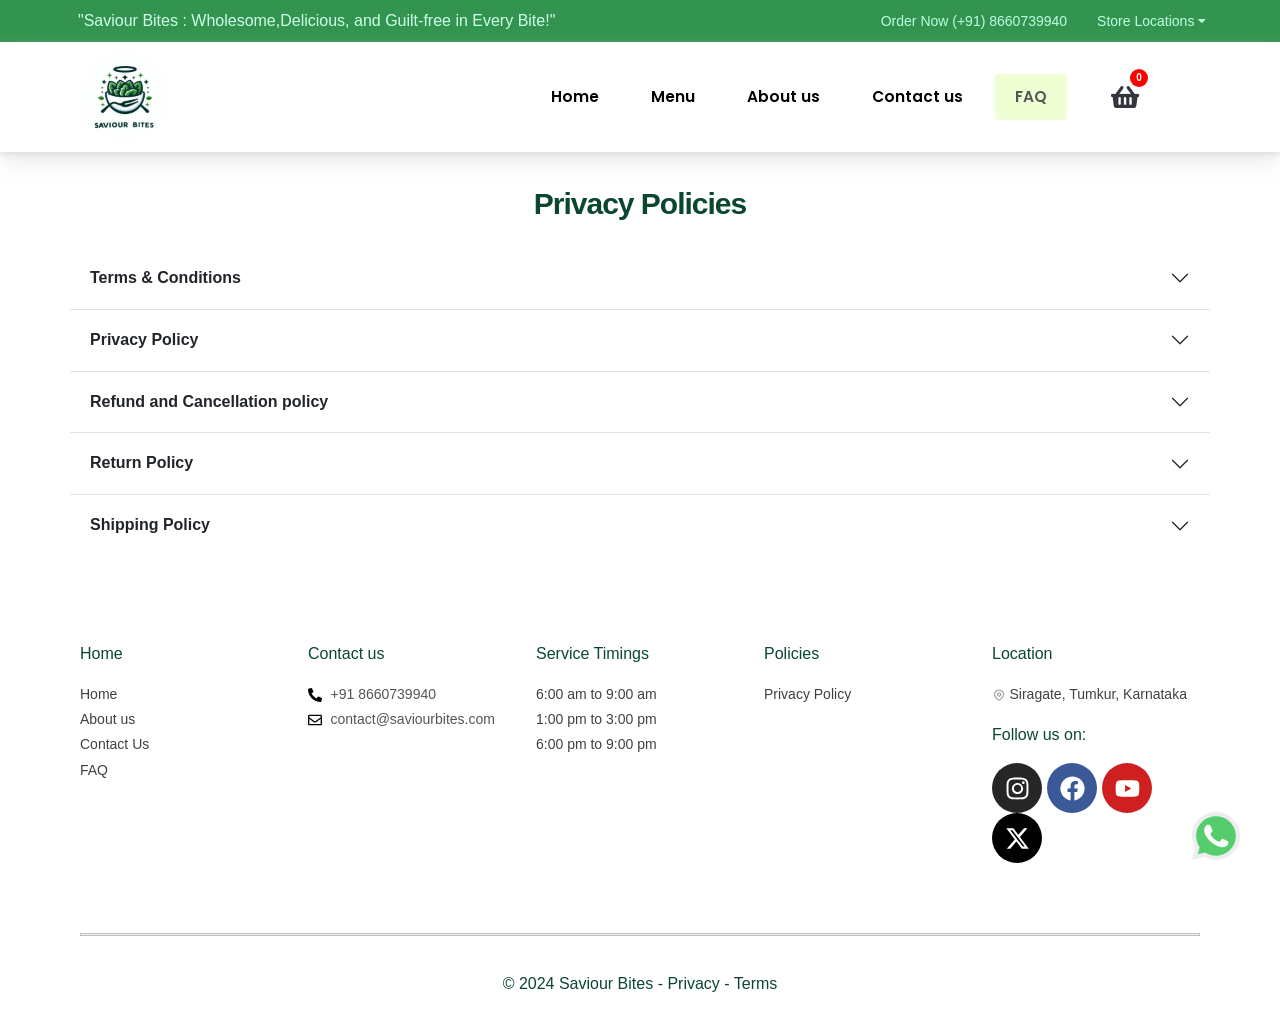
<file: policies.html>
<!DOCTYPE html>
<html lang = "en">
<head>
    <meta charset = "UTF-8">
    <meta name = "viewport" content = "width=device-width, initial scale = 1.0" >
    <title>Privacy Policy | Saviour Bites</title>

    <link rel = "stylesheet" href = "css/style.css">
    <link href ="https://cdn.jsdelivr.net/npm/bootstrap@5.3.0-alpha2/dist/css/bootstrap.min.css" rel="stylesheet"
      integrity ="sha384-aFq/bzH65dt+w6FI2ooMVUpc+21e0SRygnTpmBvdBgSdnuTN7QbdgL+OapgHtvPp" crossorigin="anonymous">

    <link href="https://cdn.jsdelivr.net/npm/bootstrap-icons/font/bootstrap-icons.css" rel="stylesheet">


      
      <meta name='robots' content='max-image-preview:large'/>
      <script>
          window._wca = window._wca || [];
      </script>

      <link rel="dns-prefetch" href="//fonts.googleapis.com">
      <link rel="dns-prefetch" href="//s.w.org">


      <link href="https://fonts.googleapis.com/css?family=Rubik:100,300,400,500,700|Poppins:100,300,400,500,700|Oswald:100,300,400,500,700&display=swap" rel="stylesheet">
      <link href="https://fonts.gstatic.com/s/rubik/v28/iJWKBXyIfDnIV7nBrXw.woff2" >
      <link href="https://fonts.gstatic.com/s/poppins/v21/pxiEyp8kv8JHgFVrJJfecg.woff2" >
      <link href="https://fonts.gstatic.com/s/poppins/v21/pxiByp8kv8JHgFVrLEj6Z1xlFQ.woff2" >
           
      <script type='application/javascript' id='pys-version-script'>
          console.log('PixelYourSite Free version 9.7.2');
      </script>

      <link rel='dns-prefetch' href='//stats.wp.com'/>
      <link rel='dns-prefetch' href='//www.googletagmanager.com'/>
 
 
 
      <link rel='stylesheet' id='freshio-style-css' href='css/wp-content-themes-freshio-Styles.css' type='text/css' media='all'/>
      <link rel='stylesheet' id='elementor-frontend-css' href='css/wp-content-plugins-elementor-frontend.css' type='text/css' media='all'/>
      <link rel='stylesheet' id='widget-nav-menu-css' href='css/navigation-bar.css' type='text/css' media='all'/>
      <link rel='stylesheet' id='google-fonts-1-css' href='https://fonts.googleapis.com/css?family=Rubik%3A100%2C100italic%2C200%2C200italic%2C300%2C300italic%2C400%2C400italic%2C500%2C500italic%2C600%2C600italic%2C700%2C700italic%2C800%2C800italic%2C900%2C900italic%7CPoppins%3A100%2C100italic%2C200%2C200italic%2C300%2C300italic%2C400%2C400italic%2C500%2C500italic%2C600%2C600italic%2C700%2C700italic%2C800%2C800italic%2C900%2C900italic%7COswald%3A100%2C100italic%2C200%2C200italic%2C300%2C300italic%2C400%2C400italic%2C500%2C500italic%2C600%2C600italic%2C700%2C700italic%2C800%2C800italic%2C900%2C900italic&#038;display=auto&#038;ver=9e6a04923c2b57bd9000aa3bba533e2a' type='text/css' media='all'/>
      <link rel="stylesheet" href="https://cdnjs.cloudflare.com/ajax/libs/font-awesome/5.15.4/css/all.min.css">
      <link rel="preconnect" href="https://fonts.gstatic.com/" crossorigin>

      <!-- For Adverstiement purpose through social media platforms-->
      <!-- Meta Pixel Code -->

      <script type='text/javascript'>
        !function(f, b, e, v, n, t, s) {
            if (f.fbq) return;
            n = f.fbq = function() {
                n.callMethod ? n.callMethod.apply(n, arguments) : n.queue.push(arguments)
            };
            if (!f._fbq) f._fbq = n;
            n.push = n;
            n.loaded = !0;
            n.version = '2.0';
            n.queue = [];
            t = b.createElement(e);
            t.async = !0;
            t.src = v;
            s = b.getElementsByTagName(e)[0];
            s.parentNode.insertBefore(t, s)
        }(window, document, 'script', 'https://connect.facebook.net/en_US/fbevents.js?v=next');
    
        fbq('init', 'YOUR_PIXEL_ID');

        fbq('track', 'PageView');
    </script>
    
    <noscript>
        <img height="1" width="1" style="display:none" alt="fbpx"
            src="https://www.facebook.com/tr?id=YOUR_PIXEL_ID&ev=PageView&noscript=1"/>
    </noscript>

    <!-- End Meta Pixel Code -->
      
    <!-- Jetpack Open Graph Tags     --  used to control how your website's content appears when it's shared on social media platforms-->

      <meta property="og:type" content="website"/>
      <meta property="og:title" content="Polices | Saviour Bites"/>
      <meta property="og:description" content="About our Privacy Policy"/>
      <meta property="og:url" content="https://saviourbites.com/Polices"/>
      <meta property="og:site_name" content="Saviour Bites"/>
      <meta property="og:image" content="https://saviourbites.com/Images/Saviour Bites.jpeg"/>
      <meta property="og:image:width" content="1500"/>
      <meta property="og:image:height" content="700"/>
      <meta property="og:image:alt" content="Saviour Bites Logo"/>
      <meta property="og:locale" content="en_US"/>
      <meta name="twitter:text:title" content="FAQ | Saviour Bites"/>
      <meta name="twitter:card" content="summary_large_image"/>

      <!-- End Jetpack Open Graph Tags -->


          
      <link rel="icon" href="Images/Saviour Bites.jpeg" sizes="32x32"/>
      <link rel="icon" href="Images/Saviour Bites.jpeg" sizes="192x192"/>
      <link rel="apple-touch-icon" href="Images/Saviour Bites.jpeg"/>
      <meta name="msapplication-TileImage" content="Images/Saviour Bites.jpeg"/>

</head>






<body >
    <div data-elementor-type="header" data-elementor-id="8559" class="elementor elementor-8559 elementor-location-header" data-elementor-post-type="elementor_library">      
        <div class="elementor-section elementor-top-section elementor-element elementor-element-5d0e5c3 elementor-hidden-tablet elementor-hidden-mobile elementor-section-boxed elementor-section-height-default elementor-section-height-default" data-id="5d0e5c3" data-element_type="section" data-settings="{&quot;background_background&quot;:&quot;classic&quot;}">
            <div class="elementor-container elementor-column-gap-default">
                <div class="elementor-column elementor-col-33 elementor-top-column elementor-element elementor-element-5bac8dc" data-id="5bac8dc" data-element_type="column">
                    <div class="elementor-widget-wrap elementor-element-populated">
                        <div class="elementor-element elementor-element-616f08c elementor-widget elementor-widget-heading" data-id="616f08c" data-element_type="widget" data-widget_type="heading.default">
                            <div class="elementor-widget-container">
                                <h2 class="elementor-heading-title elementor-size-default">"Saviour Bites : Wholesome,Delicious, and Guilt-free in Every Bite!"</h2>
                            </div>
                        </div>
                    </div>
                </div>
                <div class="elementor-column elementor-col-33 elementor-top-column elementor-element elementor-element-6a9e9ea" data-id="6a9e9ea" data-element_type="column">
                    <div class="elementor-widget-wrap elementor-element-populated">
                        <div class="elementor-element elementor-element-df2bffa elementor-widget elementor-widget-icon-box" data-id="df2bffa" data-element_type="widget" data-widget_type="icon-box.default">
                            <div class="elementor-widget-container">
                                <div class="elementor-icon-box-wrapper">
                                    <div class="elementor-icon-box-content">
                                        <h3 class="elementor-icon-box-title">
                                            <a href="tel:8660739940%20">Order Now (+91) 8660739940  						</a>
                                        </h3>
                                    </div>
                                </div>
                            </div>
                        </div>
                    </div>
                </div>
                <div class="elementor-column elementor-col-33 elementor-top-column elementor-element elementor-element-4b9b57f" data-id="4b9b57f" data-element_type="column">
                    <div class="elementor-widget-wrap elementor-element-populated">
                        <div class="elementor-element elementor-element-154e8f0 elementor-nav-menu__align-end elementor-nav-menu--stretch elementor-nav-menu__text-align-center elementor-nav-menu--dropdown-tablet elementor-widget elementor-widget-nav-menu" data-id="154e8f0" data-element_type="widget" data-settings="{&quot;full_width&quot;:&quot;stretch&quot;,&quot;layout&quot;:&quot;horizontal&quot;,&quot;submenu_icon&quot;:{&quot;value&quot;:&quot;&lt;i class=\&quot;fas fa-caret-down\&quot;&gt;&lt;\/i&gt;&quot;,&quot;library&quot;:&quot;fa-solid&quot;}}" data-widget_type="nav-menu.default">
                            <div class="elementor-widget-container">
                            <nav aria-label="Menu" class="elementor-nav-menu--main elementor-nav-menu__container elementor-nav-menu--layout-horizontal e--pointer-none">
                                    <ul id="menu-1-154e8f0" class="elementor-nav-menu">
                                        <li class="menu-item menu-item-type-custom menu-item-object-custom menu-item-has-children menu-item-8462">
                                            <a href="#" class="elementor-item elementor-item-anchor" tabindex="-1">Store locations
                                                <i class="fas fa-caret-down dropdown-icon"></i> <!-- Added dropdown icon here -->
                                            </a>
                                            <ul class="submenu elementor-nav-menu">
                                                <li class="loc1 menu-item menu-item-type-custom menu-item-object-custom menu-item-8460">
                                                    <a href="#" class="elementor-sub-item">Tumkur, Karnataka</a>
                                                </li>
                                            </ul>
                                        </li>
                                    </ul>
                                </nav>
                                <nav class="elementor-nav-menu--dropdown elementor-nav-menu__container" aria-hidden="true">
                                    <ul id="menu-2-154e8f0" class="elementor-nav-menu">
                                        <li class="menu-item menu-item-type-custom menu-item-object-custom menu-item-has-children menu-item-8462">
                                            <a href="#" class="elementor-item elementor-item-anchor" tabindex="-1">Store locations
                                                <i class="fas fa-caret-down dropdown-icon"></i> <!-- Added dropdown icon here -->
                                            </a>
                                            <ul class="submenu elementor-nav-menu">
                                                <li class="loc1 menu-item menu-item-type-custom menu-item-object-custom menu-item-8460">
                                                    <a href="#" class="elementor-sub-item" tabindex="-1">Tumkur, Karnataka</a>
                                                </li>
                                            </ul>
                                        </li>
                                    </ul>
                                </nav>
                            </div>
                        </div>
                    </div>
                </div>
            </div>
        </div>

        <!--Navigation-->
        <section class="elementor-section elementor-top-section elementor-element elementor-element-4797636 elementor-hidden-tablet elementor-hidden-mobile elementor-section-boxed elementor-section-height-default elementor-section-height-default" data-id="4797636" data-element_type="section" data-settings="{&quot;background_background&quot;:&quot;classic&quot;,&quot;sticky&quot;:&quot;top&quot;,&quot;sticky_on&quot;:[&quot;desktop&quot;,&quot;tablet&quot;,&quot;mobile&quot;],&quot;sticky_offset&quot;:0,&quot;sticky_effects_offset&quot;:0}">
            <div class="elementor-container elementor-column-gap-default">
                <div class="elementor-column elementor-col-33 elementor-top-column elementor-element elementor-element-88d2fa5" data-id="88d2fa5" data-element_type="column">
                    <div class="elementor-widget-wrap elementor-element-populated">
                        <div class="elementor-element elementor-element-40a7931 elementor-widget elementor-widget-image" data-id="40a7931" data-element_type="widget" data-widget_type="image.default">
                            <div class="elementor-widget-container">
                                <a href="/">
                                    <img width="404" height="296" src="Images/Saviour Bites.jpeg" class="attachment-full size-full wp-image-7070" alt="Saviour Bites Logo" fetchpriority="high">
                                </a>
                            </div>
                        </div>
                    </div>
                </div>    
                <div class="elementor-column elementor-col-33 elementor-top-column elementor-element elementor-element-2c1681c" data-id="2c1681c" data-element_type="column">
                    <div class="elementor-widget-wrap elementor-element-populated">
                        <div class="elementor-element elementor-element-26db349 elementor-nav-menu__align-end elementor-nav-menu--stretch elementor-nav-menu__text-align-center elementor-nav-menu--dropdown-tablet elementor-nav-menu--toggle elementor-nav-menu--burger elementor-widget elementor-widget-nav-menu" data-id="26db349" data-element_type="widget" data-settings="{&quot;full_width&quot;:&quot;stretch&quot;,&quot;layout&quot;:&quot;horizontal&quot;,&quot;submenu_icon&quot;:{&quot;value&quot;:&quot;&lt;i class=\&quot;fas fa-caret-down\&quot;&gt;&lt;\/i&gt;&quot;,&quot;library&quot;:&quot;fa-solid&quot;},&quot;toggle&quot;:&quot;burger&quot;}" data-widget_type="nav-menu.default">
                            <div class="elementor-widget-container">
                                <nav aria-label="Menu" class="elementor-nav-menu--main elementor-nav-menu__container elementor-nav-menu--layout-horizontal e--pointer-background e--animation-fade">
                                    <ul id="menu-1-26db349" class="elementor-nav-menu">
                                        <li class="menu-item menu-item-type-post_type menu-item-object-page menu-item-home current-menu-item page_item page-item-55 current_page_item menu-item-7123">
                                            <a href="/" aria-current="page" class="elementor-item ">Home</a>
                                        </li>
                                        <li class="menu-item menu-item-type-post_type menu-item-object-page menu-item-7126">
                                            <a href="menu" class="elementor-item">Menu</a>
                                            <ul class="submenu">
                                                <li><a href="curatedmeals">Curated Meals</a></li>
                                                <li><a href="chicken">Chicken Delights</a></li>
                                                <li><a href="egg">Egg Delights</a></li>
                                                <li><a href="drinks">Nutritious Drinks</a></li>
                <!--                                <li><a href="heartybites">Hearty Bites</a></li>           -->
                                                <li><a href="dryfruits">Dry Fruits</a></li>
                                                <li><a href="fruits">Fresh Fruits</a></li>
                                                <li><a href="veggies">Veggies</a></li>
                                                <li><a href="sprouts">Power Proteins & Sprouts</a></li>
                                                
                                            </ul>
                                        </li>
                                        <li class="menu-item menu-item-type-post_type menu-item-object-page menu-item-7124">
                                            <a href="about" class="elementor-item">About us</a>
                                        </li>
                                        <li class="menu-item menu-item-type-post_type menu-item-object-page menu-item-7125">
                                            <a href="contact" class="elementor-item ">Contact us</a>
                                        </li>
                                        <li class="menu-item menu-item-type-post_type menu-item-object-page menu-item-7125">
                                            <a href="faq" class="elementor-item elementor-item-active">FAQ</a>
                                        </li>
                                    </ul>
                                </nav>  
                                <div class="elementor-menu-toggle" role="button" tabindex="0" aria-label="Menu Toggle" aria-expanded="false">
                                    <i aria-hidden="true" role="presentation" class="elementor-menu-toggle__icon--open fas fa-bars"></i>
                                    <i aria-hidden="true" role="presentation" class="elementor-menu-toggle__icon--close eicon-close"></i>
                                    <span class="elementor-screen-only">Menu</span>
                                </div>
                                <nav class="elementor-nav-menu--dropdown elementor-nav-menu__container" aria-hidden="true">
                                    <ul id="menu-2-26db349" class="elementor-nav-menu">
                                        <li class="menu-item menu-item-type-post_type menu-item-object-page menu-item-home current-menu-item page_item page-item-55 current_page_item menu-item-7123">
                                            <a href="/" aria-current="page" class="elementor-item elementor-item-active" tabindex="-1">Home</a>
                                        </li>
                                        <li class="menu-item menu-item-type-post_type menu-item-object-page menu-item-7126">
                                            <a href="menu" class="elementor-item" tabindex="-1">Menu</a>
                                            <ul class="submenu">
                                                <li><a href="curatedmeals">Curated Meals</a></li>
                                                <li><a href="chicken">Chicken Delights</a></li>
                                                <li><a href="egg">Egg Delights</a></li>
                                                <li><a href="drinks">Nutritious Drinks</a></li>
                <!--                                <li><a href="heartybites">Hearty Bites</a></li>           -->
                                                <li><a href="dryfruits">Dry Fruits</a></li>
                                                <li><a href="fruits">Fresh Fruits</a></li>
                                                <li><a href="veggies">Veggies</a></li>
                                                <li><a href="sprouts">Power Proteins & Sprouts</a></li>
                                                
                                            </ul>
                                        </li>
                                        <li class="menu-item menu-item-type-post_type menu-item-object-page menu-item-7124">
                                            <a href="about" class="elementor-item" tabindex="-1">About us</a>
                                        </li>
                                        <li class="menu-item menu-item-type-post_type menu-item-object-page menu-item-7125">
                                            <a href="contact" class="elementor-item" tabindex="-1">Contact us</a>
                                        </li>
                                        <li class="menu-item menu-item-type-post_type menu-item-object-page menu-item-7125">
                                            <a href="faq" class="elementor-item elementor-item-active">FAQ</a>
                                        </li>
                                    </ul>
                                </nav>  
                            </div>
                        </div>
                    </div>
                </div>  

                <div id="cart-sidebar" class="cart-sidebar">
                    <div class="cart-header">
                        <button class="close-cart" onclick="toggleCart()">X</button>
                        <h2>Your Cart</h2>
                    </div>
                    <div id="cart-container">
                        <!-- Cart items will display here -->
                    </div>
                </div>
                    
                <div class=" elementor-column elementor-col-33 elementor-top-column elementor-element elementor-element-699006c elementor-hidden-tablet elementor-hidden-mobile" data-id="699006c" data-element_type="column">
                    <div class=" elementor-widget-wrap elementor-element-populated ">                 
        <!--            <a href="cart" class="elementor-button-1">    -->
                            <div class="icon-container" onclick="toggleCart()">
                                <i class="fas fa-shopping-basket fa-shopping-basket-1" aria-hidden="true"></i>
                                <span class="elementor-button-icon-qty" data-counter="0">0</span>
                            </div>
        <!--            </a>     -->
                    </div>
                </div>   
            </div>
        </section>

        <!--Navigation-->
        <section class="elementor-section elementor-top-section elementor-element elementor-element-5eefcd9 elementor-hidden-desktop elementor-section-boxed elementor-section-height-default elementor-section-height-default" data-id="5eefcd9" data-element_type="section" data-settings="{&quot;background_background&quot;:&quot;classic&quot;,&quot;sticky&quot;:&quot;top&quot;,&quot;sticky_on&quot;:[&quot;desktop&quot;,&quot;tablet&quot;,&quot;mobile&quot;],&quot;sticky_offset&quot;:0,&quot;sticky_effects_offset&quot;:0}">
           <div class="elementor-container elementor-column-gap-default">
                <div class="elementor-column elementor-col-33 elementor-top-column elementor-element elementor-element-c3b3f83" data-id="c3b3f83" data-element_type="column">
                    <div class="elementor-widget-wrap elementor-element-populated">
                        <div class="elementor-element elementor-element-50c31d9 elementor-widget elementor-widget-image" data-id="50c31d9" data-element_type="widget" data-widget_type="image.default">
                            <div class="elementor-widget-container">
                                <a href="/">
                                    <img width="404" height="296" src="Images/Saviour Bites.jpeg" class="attachment-full size-full wp-image-7070" alt="Saviour Bites Logo" fetchpriority="high">
                                </a>
                            </div>
                        </div>
                    </div>
                </div> 
                
                      <!-- Cart Sidebar -->

                <div id="cart-sidebar-mobile" class="cart-sidebar">
                    <div class="cart-header">
                        <button class="close-cart" onclick="toggleCart()">X</button>
                        <h2>Your Cart</h2>
                    </div>
                    <div id="cart-container-mobile">
                        <!-- Cart items will display here -->
                    </div>
                </div>
                
                    
                <div class="elementor-column elementor-col-33 elementor-top-column elementor-element elementor-element-3c622f5" data-id="3c622f5" data-element_type="column">
                    <div class="elementor-widget-wrap elementor-element-populated">
                        <div class="icon-container" onclick="toggleCart()">
                            <i class="fas fa-shopping-basket fa-shopping-basket-1" aria-hidden="true"></i>
                            <span class="elementor-button-icon-qty" data-counter="0">0</span>
                        </div>
                    </div>
                </div>

                <div class="elementor-column elementor-col-33 elementor-top-column elementor-element elementor-element-59cdae3" data-id="59cdae3" data-element_type="column">
                    <div class="elementor-widget-wrap elementor-element-populated">
                        <div class="elementor-element elementor-element-4d78a4d elementor-nav-menu__align-end elementor-nav-menu--stretch elementor-nav-menu__text-align-center elementor-nav-menu--dropdown-tablet elementor-nav-menu--toggle elementor-nav-menu--burger elementor-widget elementor-widget-nav-menu" data-id="4d78a4d" data-element_type="widget" data-settings="{&quot;full_width&quot;:&quot;stretch&quot;,&quot;layout&quot;:&quot;horizontal&quot;,&quot;submenu_icon&quot;:{&quot;value&quot;:&quot;&lt;i class=\&quot;fas fa-caret-down\&quot;&gt;&lt;\/i&gt;&quot;,&quot;library&quot;:&quot;fa-solid&quot;},&quot;toggle&quot;:&quot;burger&quot;}" data-widget_type="nav-menu.default">
                            <nav aria-label="Menu" class="elementor-nav-menu--main elementor-nav-menu__container elementor-nav-menu--layout-horizontal e--pointer-underline e--animation-slide">
                                <ul id="menu-1-4d78a4d" class="elementor-nav-menu">
                                    <li class="menu-item menu-item-type-post_type menu-item-object-page menu-item-home current-menu-item page_item page-item-55 current_page_item menu-item-7123">
                                        <a href="index" aria-current="page" class="elementor-item elementor-item-active">Home</a>
                                    </li>
                                    <li class="menu-item menu-item-type-post_type menu-item-object-page menu-item-7126">
                                        <a href="menu" class="elementor-item">Menu</a>
                                        <ul class="submenu">
                                            <li><a href="curatedmeals">Curated Meals</a></li>
                                            <li><a href="chicken">Chicken Delights</a></li>
                                            <li><a href="egg">Egg Delights</a></li>
                                            <li><a href="drinks">Nutritious Drinks</a></li>
                <!--                                <li><a href="heartybites">Hearty Bites</a></li>           -->
                                            <li><a href="dryfruits">Dry Fruits</a></li>
                                            <li><a href="fruits">Fresh Fruits</a></li>
                                            <li><a href="veggies">Veggies</a></li>
                                            <li><a href="sprouts">Power Proteins & Sprouts</a></li>
                                            
                                        </ul>
                                    </li>
                                    <li class="menu-item menu-item-type-post_type menu-item-object-page menu-item-7124">
                                        <a href="about" class="elementor-item">About us</a>
                                    </li>
                                    <li class="menu-item menu-item-type-post_type menu-item-object-page menu-item-7125">
                                        <a href="contact" class="elementor-item">Contact us</a>
                                    </li>
                                    <li class="menu-item menu-item-type-post_type menu-item-object-page menu-item-7125">
                                        <a href="faq" class="elementor-item ">FAQ</a>
                                    </li>
                                </ul>
                            </nav>
                            <div class="toggle-1" role="button" tabindex="0" aria-label="Menu Toggle" aria-expanded="false">
                                <i aria-hidden="true" role="presentation" class="toggle-icon-open fas fa-bars"></i>
                                <i aria-hidden="true" role="presentation" class="toggle-icon-close  fas fa-times"></i>
                                <span class="elementor-screen-only">Menu</span>
                            </div>
                            <nav class="elementor-nav-menu--dropdown-1" aria-hidden="true">
                                <ul id="menu-expand widget_nav_menu" >
                                    <li class="menu-item menu-item-type-post_type menu-item-object-page menu-item-home current-menu-item nav-menu-mob page_item page-item-55 current_page_item menu-item-7123">
                                        <a href="index" aria-current="page" class="elementor-item elementor-item-active" tabindex="-1">Home</a>
                                    </li>
                                    <li class="menu-item menu-item-7126   ">
                                        <a href="menu" class="elementor-item accordion-menu nav-menu-mob" tabindex="-1">
                                            <span class="menu-text">Menu</span>
                                            <i class="bi bi-chevron-down ms-auto"></i>
                                        </a>
                                        <ul class="submenu-1" style="display: none;">
                                            <li><a href="curatedmeals">Curated Meals</a></li>
                                            <li><a href="chicken">Chicken Delights</a></li>
                                            <li><a href="egg">Egg Delights</a></li>
                                            <li><a href="drinks">Nutritious Drinks</a></li>
                <!--                                <li><a href="heartybites">Hearty Bites</a></li>           -->
                                            <li ><a href="dryfruits">Dry Fruits</a></li>
                                            <li><a href="fruits">Fresh Fruits</a></li>
                                            <li><a href="veggies">Veggies</a></li>
                                            <li><a href="sprouts">Power Proteins & Sprouts</a></li>
                                           
                                        </ul>
                                    </li>
                                    <li class="menu-item menu-item-type-post_type menu-item-object-page menu-item-7124 nav-menu-mob">
                                        <a href="about" class="elementor-item " tabindex="-1">About us</a>
                                    </li>
                                    <li class="menu-item menu-item-type-post_type menu-item-object-page menu-item-7125 nav-menu-mob">
                                        <a href="contact" class="elementor-item " tabindex="-1">Contact us</a>
                                    </li>
                                    <li class="menu-item menu-item-type-post_type menu-item-object-page menu-item-7125 nav-menu-mob">
                                        <a href="faq" class="elementor-item ">FAQ</a>
                                    </li>
                                </ul>
                            </nav>  
                        </div>
                    </div>
                </div>
            </div>
        </section>
    </div>

    <!--accordion-->
    <style>   
        .accordion-button::after {
            font-family: 'FontAwesome';
            transform: rotate(0deg);
            transition: transform 0.3s ease-in-out;
        }
        
        .accordion-button .bi-chevron-down {
            transition: transform 0.3s ease-in-out;
        }
        
        .accordion-button:not(.collapsed) .bi-chevron-down {
            transform: rotate(180deg);
        }

        accordion-button {
            background-color: white; 
            color: #000; 
        }
        
        .accordion-button:hover {
            background-color:  #e2e6ea; 
            color: #000;
            outline: none; 
            box-shadow: none;
        }

        .accordion-button:focus {
            outline: none;
            box-shadow: none; 
        }

        .accordion-button:not(.collapsed) {
            background-color:  #e2e6ea;
        }

    </style>

    <div data-elementor-type="wp-page" data-elementor-id="55" class="elementor elementor-55" data-elementor-post-type="page" >
        <section class="elementor-section elementor-element-552611 elementor-element-3456 elementor-top-section elementor-element-62a266b elementor-section-boxed elementor-section-height-default elementor-section-height-default custom-accordion" data-id="62a266b" data-element_type="section" style="padding: 30px; margin:30px ;">
            <div class="elementor-container elementor-column-gap-default">
                <div class="elementor-widget-wrap elementor-element-populated">
                    <div class="accordion accordion-flush" id="accordionFlushExample">
                        <div class="elementor-element elementor-element-3f0e1ee elementor-element-55555 elementor-widget elementor-widget-heading"  data-widget_type="heading.default" style="padding-bottom: 5px;" >
                            <div class="elementor-widget-container" >
                                <h1 class="elementor-heading-title elementor-size-default" ><b>Privacy Policies</b></h1>
                            </div>
                        </div>

    
                        <div class="accordion-item">
                            <h2 class="accordion-header" id="flush-headingOne">
                                <button class="accordion-button collapsed" type="button" data-bs-toggle="collapse" data-bs-target="#flush-collapseOne" aria-expanded="false" aria-controls="flush-collapseOne">
                                    Terms & Conditions
                                </button>
                            </h2>                          
                            <div id="flush-collapseOne" class="accordion-collapse collapse" aria-labelledby="flush-headingOne" data-bs-parent="#accordionFlushExample">
                                <div class="accordion-body">
                                    <p>
                                        1. This document is an electronic record in terms of Information Technology Act, 2000 and rules 
                                        there under as applicable and the amended provisions pertaining to electronic records in various 
                                        statutes as amended by the Information Technology Act, 2000. This electronic record is generated 
                                        by a computer system and does not require any physical or digital signatures.
                                    </p>
                                 
                                    <p>
                                        2. This document is published in accordance with the provisions of Rule 3 (1) of the Information 
                                        Technology (Intermediaries guidelines) Rules, 2011 that require publishing the rules and 
                                        regulations, privacy policy and Terms of Use for access or usage of domain name 
                                        https://saviourbites.com/ ('Website'), including the related mobile site and mobile application 
                                        (hereinafter referred to as 'Platform').
                                    </p>

                                    <p>
                                        3. The Platform is owned by AMITH T N, a company incorporated under the Companies Act, 1956 
                                        with its registered office at 11th cross, Nagannanapalya, Siragate , Lingapura, Tumkur, 
                                        Tumkur, Karnataka - 572106 ,Tumkur ,India (hereinafter referred to as ‘Platform Owner’, 'we', 
                                        'us', 'our')
                                    </p>

                                    <p>
                                        4. Your use of the Platform and services and tools are governed by the following terms and 
                                        conditions (“Terms of Use”) as applicable to the Platform including the applicable policies which 
                                        are incorporated herein by way of reference. If You transact on the Platform, You shall be subject 
                                        to the policies that are applicable to the Platform for such transaction. By mere use of the Platform, 
                                        You shall be contracting with the Platform Owner and these terms and conditions including the 
                                        policies constitute Your binding obligations, with Platform Owner. These Terms of Use relate to 
                                        your use of our website, goods (as applicable) or services (as applicable) (collectively, 'Services'). 
                                        Any terms and conditions proposed by You which are in addition to or which conflict with these 
                                        Terms of Use are expressly rejected by the Platform Owner and shall be of no force or effect. 
                                        These Terms of Use can be modified at any time without assigning any reason. It is your 
                                        responsibility to periodically review these Terms of Use to stay informed of updates..
                                    </p>

                                    <p>
                                        5. For the purpose of these Terms of Use, wherever the context so requires ‘you’, 'your' or ‘user’ shall 
                                        mean any natural or legal person who has agreed to become a user/buyer on the Platform..
                                    </p>

                                    <p>
                                        6. ACCESSING, BROWSING OR OTHERWISE USING THE PLATFORM INDICATES YOUR 
                                        AGREEMENT TO ALL THE TERMS AND CONDITIONS UNDER THESE TERMS OF USE, 
                                        SO PLEASE READ THE TERMS OF USE CAREFULLY BEFORE PROCEEDING..
                                    </p>

                                    <p>                                  
                                        7. The use of Platform and/or availing of our Services is subject to the following Terms of Use:
                                        <div style = "margin-left : 15px">
                                            <p>
                                                1. To access and use the Services, you agree to provide true, accurate and complete information 
                                                to us during and after registration, and you shall be responsible for all acts done through the 
                                                use of your registered account on the Platform..
                                            </p>
    
                                            <p>
                                                2. Neither we nor any third parties provide any warranty or guarantee as to the accuracy, 
                                                timeliness, performance, completeness or suitability of the information and materials offered 
                                                on this website or through the Services, for any specific purpose. You acknowledge that such 
                                                information and materials may contain inaccuracies or errors and we expressly exclude 
                                                liability for any such inaccuracies or errors to the fullest extent permitted by law..
                                            </p>
    
                                            <p>
                                                3. Your use of our Services and the Platform is solely and entirely at your own risk and 
                                                discretion for which we shall not be liable to you in any manner. You are required to 
                                                independently assess and ensure that the Services meet your requirements..
                                            </p>
    
                                            <p>
                                                4. The contents of the Platform and the Services are proprietary to us and are licensed to us. 
                                                You will not have any authority to claim any intellectual property rights, title, or interest in 
                                                its contents. The contents includes and is not limited to the design, layout, look and graphics..
                                            </p>
    
                                            <p>
                                                5. You acknowledge that unauthorized use of the Platform and/or the Services may lead to 
                                                action against you as per these Terms of Use and/or applicable laws..
                                            </p>
                                        
                                            <p>
                                                6. You agree to pay us the charges associated with availing the Services..
                                            </p>
    
                                            <p>
                                                7. You agree not to use the Platform and/ or Services for any purpose that is unlawful, illegal or 
                                                forbidden by these Terms, or Indian or local laws that might apply to you.                                        
                                            </p>
    
                                            <p>
                                                8. You agree and acknowledge that website and the Services may contain links to other third 
                                                party websites. On accessing these links, you will be governed by the terms of use, privacy 
                                                policy and such other policies of such third party websites. These links are provided for your 
                                                convenience for provide further information..                                     
                                            </p>
    
                                            <p> 
                                                9. You understand that upon initiating a transaction for availing the Services you are entering 
                                                into a legally binding and enforceable contract with the Platform Owner for the Services..                                    
                                            </p>
    
                                            <p> 
                                                10. You shall indemnify and hold harmless Platform Owner, its affiliates, group companies (as 
                                                applicable) and their respective officers, directors, agents, and employees, from any claim or 
                                                demand, or actions including reasonable attorney's fees, made by any third party or penalty 
                                                imposed due to or arising out of Your breach of this Terms of Use, privacy Policy and other 
                                                Policies, or Your violation of any law, rules or regulations or the rights (including 
                                                infringement of intellectual property rights) of a third party.                                  
                                            </p>
    
                                            <p> 
                                                11. Notwithstanding anything contained in these Terms of Use, the parties shall not be liable for 
                                                any failure to perform an obligation under these Terms if performance is prevented or 
                                                delayed by a force majeure event..                                   
                                            </p>
    
                                            <p> 
                                                12. These Terms and any dispute or claim relating to it, or its enforceability, shall be governed 
                                                by and construed in accordance with the laws of India..                                 
                                            </p>
    
                                            <p> 
                                                13. All disputes arising out of or in connection with these Terms shall be subject to the exclusive 
                                                jurisdiction of the courts in Tumkur and Karnataka.                                
                                            </p>
    
                                            <p> 
                                                14. All concerns or communications relating to these Terms must be communicated to us using 
                                                the contact information provided on this website                               
                                            </p>
                                        </div>
                                    </p>                       
                                </div>
                            </div>
                        </div>

                        <div class="accordion-item">
                            <h2 class="accordion-header" id="flush-headingtwo">
                                <button class="accordion-button collapsed" type="button" data-bs-toggle="collapse" data-bs-target="#flush-collapsetwo" aria-expanded="false" aria-controls="flush-collapsetwo">
                                    Privacy Policy
                                </button>
                            </h2>                          
                            <div id="flush-collapsetwo" class="accordion-collapse collapse" aria-labelledby="flush-headingtwo" data-bs-parent="#accordionFlushExample">
                                <div class="accordion-body">
                                    <p>
                                        <b>Introduction</b>
                                        This Privacy Policy describes how <b>AMITH T N</b> and its affiliates (collectively "<b>AMITH T N</b>, we, our, 
                                        us") collect, use, share, protect or otherwise process your information/ personal data through our website 
                                        <b>https://saviourbites.com/</b> (hereinafter referred to as <b>Platform</b>). Please note that you may be able to 
                                        browse certain sections of the Platform without registering with us.We do not offer any product/service 
                                        under this Platform outside India and your personal data will primarily be stored and processed in India. 
                                        By visiting this Platform, providing your information or availing any product/service offered on the 
                                        Platform, you expressly agree to be bound by the terms and conditions of this Privacy Policy, the Terms 
                                        of Use and the applicable service/product terms and conditions, and agree to be governed by the laws of 
                                        India including but not limited to the laws applicable to data protection and privacy. If you do not agree 
                                        please do not use or access our Platform.
                                    </p>
                                    
                                    <p>
                                        <b>Collection-</b>We collect your personal data when you use our Platform, services or otherwise interact with 
                                        us during the course of our relationship.and related information provided from time to time. Some of the 
                                        information that we may collect includes but is not limited to personal data / information provided to us 
                                        during sign-up/registering or using our Platform such as name, date of birth, address, telephone/mobile 
                                        number, email IDand/or any such information shared as proof of identity or address. Some of the 
                                        sensitive personal data may be collected with your consent, such as your bank account or credit or debit 
                                        card or other payment instrument information or biometric information such as your facial features or 
                                        physiological information (in order to enable use of certain features when opted for, available on the 
                                        Platform) etc all of the above being in accordance with applicable law(s) You always have the option to 
                                        not provide information, by choosing not to use a particular service or feature on the Platform. We may 
                                        track your behaviour, preferences, and other information that you choose to provide on our Platform. 
                                        This information is compiled and analysed on an aggregated basis. We will also collect your information 
                                        related to your transactions on Platform and such third-party business partner platforms. When such a 
                                        third-party business partner collects your personal data directly from you, you will be governed by their 
                                        privacy policies. We shall not be responsible for the third-party business partner’s privacy practices or 
                                        the content of their privacy policies, and we request you to read their privacy policies prior to disclosing 
                                        any information. If you receive an email, a call from a person/association claiming to be <b>AMITH T N</b>
                                        seeking any personal data like debit/credit card PIN, net-banking or mobile banking password, we 
                                        request you to never provide such information. If you have already revealed such information, report it 
                                        immediately to an appropriate law enforcement agency.
                                    </p>
                                        
                                    <p>
                                        <b>Usage-</b> We use personal data to provide the services you request. To the extent we use your personal data 
                                        to market to you, we will provide you the ability to opt-out of such uses. We use your personal data to 
                                        assist sellers and business partners in handling and fulfilling orders; enhancing customer experience; to 
                                        resolve disputes; troubleshoot problems; inform you about online and offline offers, products, services, 
                                        and updates; customise your experience; detect and protect us against error, fraud and other criminal 
                                        activity; enforce our terms and conditions; conduct marketing research, analysis and surveys; and as 
                                        otherwise described to you at the time of collection of information. You understand that your access to 
                                        these products/services may be affected in the event permission is not provided to us.
                                        Sharing- We may share your personal data internally within our group entities, our other corporate 
                                        entities, and affiliates to provide you access to the services and products offered by them. These entities 
                                        and affiliates may market to you as a result of such sharing unless you explicitly opt-out. We may 
                                        disclose personal data to third parties such as sellers, business partners, third party service providers 
                                        including logistics partners, prepaid payment instrument issuers, third-party reward programs and other 
                                        payment opted by you. These disclosure may be required for us to provide you access to our services and 
                                        products offered to you, to comply with our legal obligations, to enforce our user agreement, to facilitate 
                                        our marketing and advertising activities, to prevent, detect, mitigate, and investigate fraudulent or illegal 
                                        activities related to our services. We may disclose personal and sensitive personal data to government 
                                        agencies or other authorised law enforcement agencies if required to do so by law or in the good faith 
                                        belief that such disclosure is reasonably necessary to respond to subpoenas, court orders, or other legal 
                                        process. We may disclose personal data to law enforcement offices, third party rights owners, or others in 
                                        the good faith belief that such disclosure is reasonably necessary to: enforce our Terms of Use or Privacy 
                                        Policy; respond to claims that an advertisement, posting or other content violates the rights of a third 
                                        party; or protect the rights, property or personal safety of our users or the general public.
                                    </p>
                                        
                                    <p>
                                        <b>Security Precautions-</b> To protect your personal data from unauthorised access or disclosure, loss or 
                                        misuse we adopt reasonable security practices and procedures. Once your information is in our 
                                        possession or whenever you access your account information, we adhere to our security guidelines to 
                                        protect it against unauthorised access and offer the use of a secure server. However, the transmission of 
                                        information is not completely secure for reasons beyond our control. By using the Platform, the users 
                                        accept the security implications of data transmission over the internet and the World Wide Web which 
                                        cannot always be guaranteed as completely secure, and therefore, there would always remain certain 
                                        inherent risks regarding use of the Platform. Users are responsible for ensuring the protection of login 
                                        and password records for their account.
                                    </p>

                                    <p>
                                        <b>Data Deletion and Retention-</b> You have an option to delete your account by visiting your profile and 
                                        settings on our Platform , this action would result in you losing all information related to your account. 
                                        You may also write to us at the contact information provided below to assist you with these requests. We 
                                        may in event of any pending grievance, claims, pending shipments or any other services we may refuse 
                                        or delay deletion of the account. Once the account is deleted, you will lose access to the account. We 
                                        retain your personal data information for a period no longer than is required for the purpose for which it 
                                        was collected or as required under any applicable law. However, we may retain data related to you if we 
                                        believe it may be necessary to prevent fraud or future abuse or for other legitimate purposes. We may 
                                        continue to retain your data in anonymised form for analytical and research purposes.
                                    </p>

                                    <p>
                                        <b>Your Rights-</b> You may access, rectify, and update your personal data directly through the functionalities 
                                        provided on the Platform.
                                    </p>

                                    <p>
                                        <b>Consent-</b> By visiting our Platform or by providing your information, you consent to the collection, use, 
                                        storage, disclosure and otherwise processing of your information on the Platform in accordance with this 
                                        Privacy Policy. If you disclose to us any personal data relating to other people, you represent that you 
                                        have the authority to do so and permit us to use the information in accordance with this Privacy Policy. 
                                        You, while providing your personal data over the Platform or any partner platforms or establishments, 
                                        consent to us (including our other corporate entities, affiliates, lending partners, technology partners, 
                                        marketing channels, business partners and other third parties) to contact you through SMS, instant 
                                        messaging apps, call and/or e-mail for the purposes specified in this Privacy Policy. You have an option 
                                        to withdraw your consent that you have already provided by writing to the Grievance Officer at the 
                                        contact information provided below. Please mention “Withdrawal of consent for processing personal 
                                        data” in your subject line of your communication. We may verify such requests before acting on our 
                                        request. However, please note that your withdrawal of consent will not be retrospective and will be in 
                                        accordance with the Terms of Use, this Privacy Policy, and applicable laws. In the event you withdraw 
                                        consent given to us under this Privacy Policy, we reserve the right to restrict or deny the provision of our 
                                        services for which we consider such information to be necessary.
                                    </p>

                                    <p>
                                        <b>Changes to this Privacy Policy-</b> Please check our Privacy Policy periodically for changes. We may 
                                        update this Privacy Policy to reflect changes to our information practices. We may alert / notify you 
                                        about the significant changes to the Privacy Policy, in the manner as may be required under applicable 
                                        laws.
                                    </p>

                                    <p>
                                        <b>Grievance Officer</b> </br>                                        
                                        Name of the Officer: Amith T N </br> 
                                        Designation: Founder and CEO </br> 
                                        Name and Address of the Company: Saviour Bites,11th cross Nagannanapalya, Siragate, Tumkur - 572106 </br> 
                                        Contact us: 8660739940 </br> 
                                        Phone: Time: Monday - Friday(9:00 - 18:00) 
                                    </p>         
                                </div>
                            </div>
                        </div>

                        <div class="accordion-item">
                            <h2 class="accordion-header" id="flush-headingthree">
                                <button class="accordion-button collapsed" type="button" data-bs-toggle="collapse" data-bs-target="#flush-collapsethree" aria-expanded="false" aria-controls="flush-collapsethree">
                                    Refund and Cancellation policy
                                </button>
                            </h2>                          
                            <div id="flush-collapsethree" class="accordion-collapse collapse" aria-labelledby="flush-headingthree" data-bs-parent="#accordionFlushExample">
                                <div class="accordion-body">

                                    <p>                                  
                                        This refund and cancellation policy outlines how you can cancel or seek a refund for a product / service 
                                        that you have purchased through the Platform. Under this policy:
                                        <div style = "margin-left : 15px">
                                            <p>
                                                1. Cancellations will only be considered if the request is made <b>30 min</b> of placing the order. However, 
                                                cancellation requests may not be entertained if the orders have been communicated to such sellers / 
                                                merchant(s) listed on the Platform and they have initiated the process of shipping them, or the 
                                                product is out for delivery.
                                            </p>
    
                                            <p>
                                                2. <b>AMITH T N</b> does not accept cancellation requests for perishable items like food, snacks, eatables, etc. 
                                                However, the refund / replacement can be made if the user establishes that the quality of the 
                                                product delivered is not good.
                                            </p>
    
                                            <p>
                                                3. In case of bad or defective food items, please report to our customer service team. The 
                                                request would be entertained once the seller/ merchant listed on the Platform, has checked and 
                                                determined the same at its own end. This should be reported within <b>1 day</b> of receipt of products. 
                                                In case you feel that the food delivered is not as per your expectations, 
                                                you must bring it to the notice of our customer service within <b>1 day</b> of receiving the product. 
                                                The customer service team after looking into your complaint will take an appropriate decision.                                                
                                            </p>
    
                                            <p>
                                                4. In case of any refunds approved by <b>AMITH T N</b>, It will be Credited to your account within <b> 1-7 </b> business days.
                                            </p>

                                        </div>
                                    </p>      
                                </div>
                            </div>
                        </div>
                        
                        <div class="accordion-item">
                            <h2 class="accordion-header" id="flush-headingfour">
                                <button class="accordion-button collapsed" type="button" data-bs-toggle="collapse" data-bs-target="#flush-collapsefour" aria-expanded="false" aria-controls="flush-collapsefour">
                                    Return Policy
                                </button>
                            </h2>                          
                            <div id="flush-collapsefour" class="accordion-collapse collapse" aria-labelledby="flush-headingfour" data-bs-parent="#accordionFlushExample">
                                <div class="accordion-body">
                                    <p>
                                        We don't provide any Return as we are dealing with food item.
                                    </p>
                                </div>
                            </div>
                        </div>
                        
                        <div class="accordion-item">
                            <h2 class="accordion-header" id="flush-headingFive">
                                <button class="accordion-button collapsed" type="button" data-bs-toggle="collapse" data-bs-target="#flush-collapseFive" aria-expanded="false" aria-controls="flush-collapseFive">
                                    Shipping Policy
                                </button>
                            </h2>
                            <div id="flush-collapseFive" class="accordion-collapse collapse" aria-labelledby="flush-headingFive" data-bs-parent="#accordionFlushExample">
                                <div class="accordion-body">
                                    All the food items are Delivered with in <b>1 day</b> from the date of the order and/or payment.
                                    If there are any delivery charges levied by the seller the same is not refundable.
                                </div>
                            </div>
                        </div>
                        
                    </div>
                </div>
            </div>
        </section>          
    </div>

                                       
    <div id="wa" class="wa__widget_container">
        <div class="wa__btn_popup_txt">
            <span>Need Help? <strong>Chat with us</strong></span>
        </div>
        <div class="wa__popup_chat_box">
            <div class="wa__popup_content wa__popup_content_left">
                <div class="wa__popup_content_list">
                    <div class="wa__popup_content_item">                           
                        <a target="_blank" href="https://api.whatsapp.com/send?phone=918660739940" rel="nofollow noopener noreferrer" class="wa__stt wa__stt_online">
                            <div class="wa__popup_avatar nta-default-avt">
                                <svg width="48px" height="48px" class="nta-whatsapp-default-avatar" version="1.1" id="Layer_1" xmlns="http://www.w3.org/2000/svg" xmlns:xlink="http://www.w3.org/1999/xlink" x="0px" y="0px" viewBox="0 0 512 512" style="enable-background:new 0 0 512 512;" xml:space="preserve">
                                    <path style="fill:#EDEDED;" d="M0,512l35.31-128C12.359,344.276,0,300.138,0,254.234C0,114.759,114.759,0,255.117,0
                                        S512,114.759,512,254.234S395.476,512,255.117,512c-44.138,0-86.51-14.124-124.469-35.31L0,512z">
                                    </path>
                                    <path style="fill:#55CD6C;" d="M137.71,430.786l7.945,4.414c32.662,20.303,70.621,32.662,110.345,32.662
                                        c115.641,0,211.862-96.221,211.862-213.628S371.641,44.138,255.117,44.138S44.138,137.71,44.138,254.234
                                        c0,40.607,11.476,80.331,32.662,113.876l5.297,7.945l-20.303,74.152L137.71,430.786z">
                                    </path>
                                    <path style="fill:#FEFEFE;" d="M187.145,135.945l-16.772-0.883c-5.297,0-10.593,1.766-14.124,5.297
                                        c-7.945,7.062-21.186,20.303-24.717,37.959c-6.179,26.483,3.531,58.262,26.483,90.041s67.09,82.979,144.772,105.048
                                        c24.717,7.062,44.138,2.648,60.028-7.062c12.359-7.945,20.303-20.303,22.952-33.545l2.648-12.359
                                        c0.883-3.531-0.883-7.945-4.414-9.71l-55.614-25.6c-3.531-1.766-7.945-0.883-10.593,2.648l-22.069,28.248
                                        c-1.766,1.766-4.414,2.648-7.062,1.766c-15.007-5.297-65.324-26.483-92.69-79.448c-0.883-2.648-0.883-5.297,0.883-7.062
                                        l21.186-23.834c1.766-2.648,2.648-6.179,1.766-8.828l-25.6-57.379C193.324,138.593,190.676,135.945,187.145,135.945">
                                    </path>
                                </svg>
                            </div>
                        </a>
                    </div>
                </div>
            </div>
        </div>
    </div>                  

    <div class="wrap_footer">
        <div data-elementor-type="wp-post" data-elementor-id="222" class="elementor elementor-222" data-elementor-post-type="ova_framework_hf_el">
            <section class="elementor-section elementor-top-section elementor-element elementor-element-5d4e8563 elementor-section-boxed elementor-section-height-default elementor-section-height-default" data-id="5d4e8563" data-element_type="section" data-settings="{&quot;background_background&quot;:&quot;classic&quot;}">
                <div class="elementor-container elementor-column-gap-default">
                    <div class="elementor-column elementor-col-25 elementor-top-column elementor-element elementor-element-4375eee0" data-id="4375eee0" data-element_type="column">
                        <div class="elementor-widget-wrap elementor-element-populated">
                            <div class="elementor-element elementor-element-a4fd1f9 elementor-widget elementor-widget-heading" data-id="a4fd1f9" data-element_type="widget" data-widget_type="heading.default">
                                <div class="elementor-widget-container">
                                    <h2 class="elementor-heading-title elementor-size-default" style="color : #0A472E;">Home</h2>		
                                </div>
                            </div>
        <div class="elementor-element elementor-element-4bf4a9fc elementor-icon-list--layout-traditional elementor-list-item-link-full_width elementor-widget elementor-widget-icon-list" data-id="4bf4a9fc" data-element_type="widget" data-widget_type="icon-list.default">
            <div class="elementor-widget-container">
                <ul class="elementor-icon-list-items">
                    <li class="elementor-icon-list-item">
                            <a href="index">
    
                            <span class="elementor-icon-list-text">Home</span>
                            </a>
                    </li>
                    <li class="elementor-icon-list-item">
                            <a href="about">
    
                            <span class="elementor-icon-list-text">About us</span>
                            </a>
                    </li>
                    <li class="elementor-icon-list-item">
                            <a href="contact">

                            <span class="elementor-icon-list-text">Contact Us</span>
                            </a>
                    </li>
                    <li class="elementor-icon-list-item">
                            <a href="faq">

                            <span class="elementor-icon-list-text">FAQ</span>
                            </a>
                    </li>
                </ul>
            </div>
        </div>
                        </div>
                    </div>

    <div class="elementor-column elementor-col-25 elementor-top-column elementor-element elementor-element-4db4af6f" data-id="4db4af6f" data-element_type="column">
        <div class="elementor-widget-wrap elementor-element-populated">
            <div class="elementor-element elementor-element-de2a0d3 elementor-widget elementor-widget-heading" data-id="de2a0d3" data-element_type="widget" data-widget_type="heading.default">
                <div class="elementor-widget-container">
                    <h2 class="elementor-heading-title elementor-size-default" style="color : #0A472E;">Contact us</h2>		
                </div>
            </div>
            <div class="elementor-element elementor-element-5aef998a elementor-icon-list--layout-traditional elementor-list-item-link-full_width elementor-widget elementor-widget-icon-list" data-id="5aef998a" data-element_type="widget" data-widget_type="icon-list.default">
                <div class="elementor-widget-container">
                    <ul class="elementor-icon-list-items">
                        <li class="elementor-icon-list-item">
                            <span class="elementor-icon-list-icon">
                                <svg aria-hidden="true" class="e-font-icon-svg e-fas-phone-alt" viewBox="0 0 512 512" xmlns="http://www.w3.org/2000/svg"><path d="M497.39 361.8l-112-48a24 24 0 0 0-28 6.9l-49.6 60.6A370.66 370.66 0 0 1 130.6 204.11l60.6-49.6a23.94 23.94 0 0 0 6.9-28l-48-112A24.16 24.16 0 0 0 122.6.61l-104 24A24 24 0 0 0 0 48c0 256.5 207.9 464 464 464a24 24 0 0 0 23.4-18.6l24-104a24.29 24.29 0 0 0-14.01-27.6z"></path></svg>						
                            </span>                                          
                                <span class="elementor-icon-list-text">+91 8660739940</span>                                   
                        </li>
                        <li class="elementor-icon-list-item">
                            <span class="elementor-icon-list-icon">
                                <svg aria-hidden="true" class="e-font-icon-svg e-far-envelope" viewBox="0 0 512 512" xmlns="http://www.w3.org/2000/svg"><path d="M464 64H48C21.49 64 0 85.49 0 112v288c0 26.51 21.49 48 48 48h416c26.51 0 48-21.49 48-48V112c0-26.51-21.49-48-48-48zm0 48v40.805c-22.422 18.259-58.168 46.651-134.587 106.49-16.841 13.247-50.201 45.072-73.413 44.701-23.208.375-56.579-31.459-73.413-44.701C106.18 199.465 70.425 171.067 48 152.805V112h416zM48 400V214.398c22.914 18.251 55.409 43.862 104.938 82.646 21.857 17.205 60.134 55.186 103.062 54.955 42.717.231 80.509-37.199 103.053-54.947 49.528-38.783 82.032-64.401 104.947-82.653V400H48z"></path></svg>						
                            </span>
                                <span class="elementor-icon-list-text">contact@saviourbites.com</span>
                        </li>
                    </ul>
                </div>
            </div>
        </div>
    </div>

    <div class="elementor-column elementor-col-25 elementor-top-column elementor-element elementor-element-4f89d3d3" data-id="4f89d3d3" data-element_type="column">
        <div class="elementor-widget-wrap elementor-element-populated">
                    <div class="elementor-element elementor-element-6b951e6 elementor-widget elementor-widget-heading" data-id="6b951e6" data-element_type="widget" data-widget_type="heading.default">
                        <div class="elementor-widget-container">
                            <h2 class="elementor-heading-title elementor-size-default" style="color : #0A472E;">Service Timings</h2>		
                        </div>
                    </div>
            <div class="elementor-element elementor-element-7656c3f1 elementor-icon-list--layout-traditional elementor-list-item-link-full_width elementor-widget elementor-widget-icon-list" data-id="7656c3f1" data-element_type="widget" data-widget_type="icon-list.default">
                <div class="elementor-widget-container">
                    <ul class="elementor-icon-list-items">
                        <li class="elementor-icon-list-item">
                            <a href="#">
                                <span class="elementor-icon-list-text">6:00 am to 9:00 am</span>
                            </a>
                        </li>
                        <li class="elementor-icon-list-item">
                            <a href="#">
                                <span class="elementor-icon-list-text">1:00 pm to 3:00 pm</span>
                            </a>
                        </li>
                        <li class="elementor-icon-list-item">
                            <a href="#">
                                <span class="elementor-icon-list-text">6:00 pm to 9:00 pm</span>
                            </a>
                        </li>
                    </ul>
                </div>
            </div>
        </div>
    </div>
    
    <div class="elementor-column elementor-col-25 elementor-top-column elementor-element elementor-element-4db4af6f" data-id="4db4af6f" data-element_type="column">
        <div class="elementor-widget-wrap elementor-element-populated">
            <div class="elementor-element elementor-element-de2a0d3 elementor-widget elementor-widget-heading" data-id="de2a0d3" data-element_type="widget" data-widget_type="heading.default">
                <div class="elementor-widget-container">
                    <h2 class="elementor-heading-title elementor-size-default" >Policies</h2>		
                </div>
            </div>
            <div class="elementor-element elementor-element-4bf4a9fc elementor-icon-list--layout-traditional elementor-list-item-link-full_width elementor-widget elementor-widget-icon-list" data-id="4bf4a9fc" data-element_type="widget" data-widget_type="icon-list.default">
                <div class="elementor-widget-container">
                    <ul class="elementor-icon-list-items">
                        <li class="elementor-icon-list-item">
                                <a href="policies">
                                   <span class="elementor-icon-list-text">Privacy Policy</span>
                                </a>
                        </li>
                    </ul>
                </div>
            </div>
        </div>
    </div>

    <div class="elementor-column elementor-col-25 elementor-top-column elementor-element elementor-element-35f386a" data-id="35f386a" data-element_type="column">
        <div class="elementor-widget-wrap elementor-element-populated">
            <div class="elementor-element elementor-element-3630ea7 elementor-widget elementor-widget-heading" data-id="3630ea7" data-element_type="widget" data-widget_type="heading.default">
                <div class="elementor-widget-container">
                    <h2 class="elementor-heading-title elementor-size-default" style="color : #0A472E;">Location</h2>		
                </div>
            </div>
    <div class="elementor-element elementor-element-a2d026b elementor-icon-list--layout-traditional elementor-list-item-link-full_width elementor-widget elementor-widget-icon-list" data-id="a2d026b" data-element_type="widget" data-widget_type="icon-list.default">
        <div class="elementor-widget-container">
            <ul class="elementor-icon-list-items">
                <li class="elementor-icon-list-item">
                    <span class="elementor-icon-list-icon">
                        <svg xmlns="http://www.w3.org/2000/svg" width="21" height="20" viewBox="0 0 21 20" fill="none"><path fill-rule="evenodd" clip-rule="evenodd" d="M8.20922 6.81029C8.83434 6.18517 9.68219 5.83398 10.5662 5.83398C11.4503 5.83398 12.2981 6.18517 12.9233 6.81029C13.5484 7.43542 13.8996 8.28326 13.8996 9.16732C13.8996 10.0514 13.5484 10.8992 12.9233 11.5243C12.2981 12.1495 11.4503 12.5007 10.5662 12.5007C9.68219 12.5007 8.83434 12.1495 8.20922 11.5243C7.5841 10.8992 7.23291 10.0514 7.23291 9.16732C7.23291 8.28326 7.5841 7.43542 8.20922 6.81029ZM10.5662 7.50065C10.1242 7.50065 9.70029 7.67625 9.38773 7.98881C9.07517 8.30137 8.89958 8.72529 8.89958 9.16732C8.89958 9.60935 9.07517 10.0333 9.38773 10.3458C9.70029 10.6584 10.1242 10.834 10.5662 10.834C11.0083 10.834 11.4322 10.6584 11.7448 10.3458C12.0573 10.0333 12.2329 9.60935 12.2329 9.16732C12.2329 8.72529 12.0573 8.30137 11.7448 7.98881C11.4322 7.67625 11.0083 7.50065 10.5662 7.50065Z" fill="#9D9D9D"></path><path fill-rule="evenodd" clip-rule="evenodd" d="M10.5664 3.33268C9.4127 3.33268 8.2849 3.67479 7.32562 4.31576C6.36633 4.95672 5.61866 5.86774 5.17714 6.93363C4.73562 7.99951 4.62008 9.17238 4.84514 10.3039C5.07019 11.4354 5.6257 12.4748 6.44143 13.2906C6.4414 13.2906 6.44146 13.2906 6.44143 13.2906L9.97787 16.8262C10.1341 16.9823 10.346 17.07 10.5668 17.07C10.7877 17.07 10.9995 16.9823 11.1558 16.8262L14.6913 13.2907C14.6913 13.2907 14.6913 13.2907 14.6913 13.2907C15.5071 12.4749 16.0626 11.4355 16.2877 10.3039C16.5127 9.17238 16.3972 7.99951 15.9557 6.93363C15.5142 5.86774 14.7665 4.95672 13.8072 4.31576C12.8479 3.67479 11.7201 3.33268 10.5664 3.33268ZM6.39967 2.92997C7.63303 2.10587 9.08307 1.66602 10.5664 1.66602C12.0498 1.66602 13.4998 2.10587 14.7331 2.92997C15.9665 3.75406 16.9278 4.92538 17.4955 6.2958C18.0631 7.66622 18.2117 9.1742 17.9223 10.6291C17.633 12.0839 16.9187 13.4203 15.8698 14.4692L12.334 18.005C11.8652 18.4733 11.2294 18.7367 10.5668 18.7367C9.90422 18.7367 9.26872 18.4736 8.79995 18.0053L5.26306 14.4693C4.2142 13.4204 3.49985 12.0839 3.21049 10.6291C2.92113 9.1742 3.06968 7.66622 3.63735 6.2958C4.20502 4.92538 5.16631 3.75406 6.39967 2.92997Z" fill="#9D9D9D"></path></svg>						
                    </span>
                    <a href="#">
                        <span class="elementor-icon-list-text">Siragate, Tumkur, Karnataka</span>
                    </a>
                </li>
            </ul>
        </div>
    </div>

  
        
    <div class="elementor-element elementor-element-a2b6c61 elementor-hidden-mobile elementor-widget elementor-widget-heading" data-id="a2b6c61" data-element_type="widget" data-widget_type="heading.default">
        <div class="elementor-widget-container">
            <h2 class="elementor-heading-title elementor-size-default" style="color : #0A472E;">Follow us on:</h2>		
        </div>
    </div>   
    

    <div class="elementor-element elementor-element-e9aa0e1 e-grid-align-left elementor-hidden-mobile elementor-shape-rounded elementor-grid-0 elementor-widget elementor-widget-social-icons"  data-id="e9aa0e1" data-element_type="widget" data-widget_type="social-icons.default">
        <div class="elementor-widget-container" >

            
            <div class="elementor-social-icons-wrapper elementor-grid">  
                <!-- Social icons will be rendered here -->
            </div>
            

           
            <span class="elementor-grid-item" >
                <a class="elementor-icon elementor-social-icon elementor-social-icon-instagram elementor-repeater-item-d0989dd" target="_blank" href = "https://www.instagram.com/saviour_bites?igsh=enY2bmRpdmZuZXZ2">
                    <span class="elementor-screen-only">Instagram</span>
                    <svg class="e-font-icon-svg e-fab-instagram" viewBox="0 0 448 512" xmlns="http://www.w3.org/2000/svg"><path d="M224.1 141c-63.6 0-114.9 51.3-114.9 114.9s51.3 114.9 114.9 114.9S339 319.5 339 255.9 287.7 141 224.1 141zm0 189.6c-41.1 0-74.7-33.5-74.7-74.7s33.5-74.7 74.7-74.7 74.7 33.5 74.7 74.7-33.6 74.7-74.7 74.7zm146.4-194.3c0 14.9-12 26.8-26.8 26.8-14.9 0-26.8-12-26.8-26.8s12-26.8 26.8-26.8 26.8 12 26.8 26.8zm76.1 27.2c-1.7-35.9-9.9-67.7-36.2-93.9-26.2-26.2-58-34.4-93.9-36.2-37-2.1-147.9-2.1-184.9 0-35.8 1.7-67.6 9.9-93.9 36.1s-34.4 58-36.2 93.9c-2.1 37-2.1 147.9 0 184.9 1.7 35.9 9.9 67.7 36.2 93.9s58 34.4 93.9 36.2c37 2.1 147.9 2.1 184.9 0 35.9-1.7 67.7-9.9 93.9-36.2 26.2-26.2 34.4-58 36.2-93.9 2.1-37 2.1-147.8 0-184.8zM398.8 388c-7.8 19.6-22.9 34.7-42.6 42.6-29.5 11.7-99.5 9-132.1 9s-102.7 2.6-132.1-9c-19.6-7.8-34.7-22.9-42.6-42.6-11.7-29.5-9-99.5-9-132.1s-2.6-102.7 9-132.1c7.8-19.6 22.9-34.7 42.6-42.6 29.5-11.7 99.5-9 132.1-9s102.7-2.6 132.1 9c19.6 7.8 34.7 22.9 42.6 42.6 11.7 29.5 9 99.5 9 132.1s2.7 102.7-9 132.1z"></path></svg>					</a>
            </span>
            

            
            <span class="elementor-grid-item">
                <a class="elementor-icon elementor-social-icon elementor-social-icon-facebook elementor-repeater-item-4edda2e" href = "#">
                <span class="elementor-screen-only">Facebook</span>
                <svg class="e-font-icon-svg e-fab-facebook" viewBox="0 0 512 512" xmlns="http://www.w3.org/2000/svg"><path d="M504 256C504 119 393 8 256 8S8 119 8 256c0 123.78 90.69 226.38 209.25 245V327.69h-63V256h63v-54.64c0-62.15 37-96.48 93.67-96.48 27.14 0 55.52 4.84 55.52 4.84v61h-31.28c-30.8 0-40.41 19.12-40.41 38.73V256h68.78l-11 71.69h-57.78V501C413.31 482.38 504 379.78 504 256z"></path></svg>					</a>
            </span>
            

            
            <span class="elementor-grid-item">
                <a class="elementor-icon elementor-social-icon elementor-social-icon-youtube elementor-repeater-item-f5597ed" href = "#">
                <span class="elementor-screen-only">Youtube</span>
                <svg class="e-font-icon-svg e-fab-youtube" viewBox="0 0 576 512" xmlns="http://www.w3.org/2000/svg"><path d="M549.655 124.083c-6.281-23.65-24.787-42.276-48.284-48.597C458.781 64 288 64 288 64S117.22 64 74.629 75.486c-23.497 6.322-42.003 24.947-48.284 48.597-11.412 42.867-11.412 132.305-11.412 132.305s0 89.438 11.412 132.305c6.281 23.65 24.787 41.5 48.284 47.821C117.22 448 288 448 288 448s170.78 0 213.371-11.486c23.497-6.321 42.003-24.171 48.284-47.821 11.412-42.867 11.412-132.305 11.412-132.305s0-89.438-11.412-132.305zm-317.51 213.508V175.185l142.739 81.205-142.739 81.201z"></path></svg>					</a>
            </span>
            

            
            <span class="elementor-grid-item">
                <a class="elementor-icon elementor-social-icon elementor-social-icon-x-twitter elementor-repeater-item-fc3d5e9" href = "#">
                <span class="elementor-screen-only">X-twitter</span>
                <svg class="e-font-icon-svg e-fab-x-twitter" viewBox="0 0 512 512" xmlns="http://www.w3.org/2000/svg"><path d="M389.2 48h70.6L305.6 224.2 487 464H345L233.7 318.6 106.5 464H35.8L200.7 275.5 26.8 48H172.4L272.9 180.9 389.2 48zM364.4 421.8h39.1L151.1 88h-42L364.4 421.8z"></path></svg>					</a>
            </span>
            
 
            
         
            
        </div>
    </div>

        </div>
    </div>

    <section class="elementor-section elementor-top-section elementor-element elementor-element-74cc384 elementor-hidden-widescreen elementor-hidden-desktop elementor-hidden-tablet elementor-section-boxed elementor-section-height-default elementor-section-height-default" data-id="74cc384" data-element_type="section">
        <div class="elementor-container elementor-column-gap-default">
            <div class="elementor-column elementor-col-100 elementor-top-column elementor-element elementor-element-4111fc9" data-id="4111fc9" data-element_type="column">
                <div class="elementor-widget-wrap elementor-element-populated">
                    <div class="elementor-element elementor-element-c0f8010 elementor-widget elementor-widget-heading" data-id="c0f8010" data-element_type="widget" data-widget_type="heading.default">
                        <div class="elementor-widget-container">
                            <h2 class="elementor-heading-title elementor-size-default">Follow us on:</h2>		
                        </div>
                    </div>
                <div class="elementor-element elementor-element-54fa7b0 e-grid-align-left e-grid-align-mobile-center elementor-shape-rounded elementor-grid-0 elementor-widget elementor-widget-social-icons" data-id="54fa7b0" data-element_type="widget" data-widget_type="social-icons.default">
                    <div class="elementor-widget-container">
                        <div class="elementor-social-icons-wrapper elementor-grid">
                            <span class="elementor-grid-item">
                                <a class="elementor-icon elementor-social-icon elementor-social-icon-instagram elementor-repeater-item-d0989dd" target="_blank" href = "https://www.instagram.com/saviour_bites?igsh=enY2bmRpdmZuZXZ2">
                                    <span class="elementor-screen-only">Instagram</span>
                                        <svg class="e-font-icon-svg e-fab-instagram" viewBox="0 0 448 512" xmlns="http://www.w3.org/2000/svg"><path d="M224.1 141c-63.6 0-114.9 51.3-114.9 114.9s51.3 114.9 114.9 114.9S339 319.5 339 255.9 287.7 141 224.1 141zm0 189.6c-41.1 0-74.7-33.5-74.7-74.7s33.5-74.7 74.7-74.7 74.7 33.5 74.7 74.7-33.6 74.7-74.7 74.7zm146.4-194.3c0 14.9-12 26.8-26.8 26.8-14.9 0-26.8-12-26.8-26.8s12-26.8 26.8-26.8 26.8 12 26.8 26.8zm76.1 27.2c-1.7-35.9-9.9-67.7-36.2-93.9-26.2-26.2-58-34.4-93.9-36.2-37-2.1-147.9-2.1-184.9 0-35.8 1.7-67.6 9.9-93.9 36.1s-34.4 58-36.2 93.9c-2.1 37-2.1 147.9 0 184.9 1.7 35.9 9.9 67.7 36.2 93.9s58 34.4 93.9 36.2c37 2.1 147.9 2.1 184.9 0 35.9-1.7 67.7-9.9 93.9-36.2 26.2-26.2 34.4-58 36.2-93.9 2.1-37 2.1-147.8 0-184.8zM398.8 388c-7.8 19.6-22.9 34.7-42.6 42.6-29.5 11.7-99.5 9-132.1 9s-102.7 2.6-132.1-9c-19.6-7.8-34.7-22.9-42.6-42.6-11.7-29.5-9-99.5-9-132.1s-2.6-102.7 9-132.1c7.8-19.6 22.9-34.7 42.6-42.6 29.5-11.7 99.5-9 132.1-9s102.7-2.6 132.1 9c19.6 7.8 34.7 22.9 42.6 42.6 11.7 29.5 9 99.5 9 132.1s2.7 102.7-9 132.1z"></path></svg>					
                                </a>
                            </span>
                            <span class="elementor-grid-item">
                                <a class="elementor-icon elementor-social-icon elementor-social-icon-facebook elementor-repeater-item-4edda2e" href = "#">
                                    <span class="elementor-screen-only">Facebook</span>
                                        <svg class="e-font-icon-svg e-fab-facebook" viewBox="0 0 512 512" xmlns="http://www.w3.org/2000/svg"><path d="M504 256C504 119 393 8 256 8S8 119 8 256c0 123.78 90.69 226.38 209.25 245V327.69h-63V256h63v-54.64c0-62.15 37-96.48 93.67-96.48 27.14 0 55.52 4.84 55.52 4.84v61h-31.28c-30.8 0-40.41 19.12-40.41 38.73V256h68.78l-11 71.69h-57.78V501C413.31 482.38 504 379.78 504 256z"></path></svg>					
                                </a>
                            </span>
                            <span class="elementor-grid-item">
                                <a class="elementor-icon elementor-social-icon elementor-social-icon-youtube elementor-repeater-item-f5597ed" href = "#">
                                    <span class="elementor-screen-only">Youtube</span>
                                        <svg class="e-font-icon-svg e-fab-youtube" viewBox="0 0 576 512" xmlns="http://www.w3.org/2000/svg"><path d="M549.655 124.083c-6.281-23.65-24.787-42.276-48.284-48.597C458.781 64 288 64 288 64S117.22 64 74.629 75.486c-23.497 6.322-42.003 24.947-48.284 48.597-11.412 42.867-11.412 132.305-11.412 132.305s0 89.438 11.412 132.305c6.281 23.65 24.787 41.5 48.284 47.821C117.22 448 288 448 288 448s170.78 0 213.371-11.486c23.497-6.321 42.003-24.171 48.284-47.821 11.412-42.867 11.412-132.305 11.412-132.305s0-89.438-11.412-132.305zm-317.51 213.508V175.185l142.739 81.205-142.739 81.201z"></path></svg>					
                                </a>
                            </span>
                            <span class="elementor-grid-item">
                                <a class="elementor-icon elementor-social-icon elementor-social-icon-x-twitter elementor-repeater-item-fc3d5e9" href = "#">
                                    <span class="elementor-screen-only">X-twitter</span>
                                        <svg class="e-font-icon-svg e-fab-x-twitter" viewBox="0 0 512 512" xmlns="http://www.w3.org/2000/svg"><path d="M389.2 48h70.6L305.6 224.2 487 464H345L233.7 318.6 106.5 464H35.8L200.7 275.5 26.8 48H172.4L272.9 180.9 389.2 48zM364.4 421.8h39.1L151.1 88h-42L364.4 421.8z"></path></svg>					
                                </a>
                            </span>
                        </div>
                    </div>
                </div>
                </div>
            </div>
        </div>
    </section> 
    
                </div>
            </section>
        </div>
    </div>

    <section class="elementor-section elementor-top-section elementor-element elementor-element-6adc683 elementor-section-boxed elementor-section-height-default elementor-section-height-default" data-id="6adc683" data-element_type="section" data-settings="{&quot;background_background&quot;:&quot;classic&quot;}">
        <div class="elementor-container elementor-column-gap-default">
            <div class="elementor-column elementor-col-100 elementor-top-column elementor-element elementor-element-b36e98c" data-id="b36e98c" data-element_type="column">
                <div class="elementor-widget-wrap elementor-element-populated">
                    <div class="elementor-element elementor-element-6ed5906 elementor-widget-divider--view-line elementor-widget elementor-widget-divider" data-id="6ed5906" data-element_type="widget" data-widget_type="divider.default">
                        <div class="elementor-widget-container">
                            <div class="elementor-divider">
                                <span class="elementor-divider-separator">
                                    <hr style="border: 1px solid black; width: 100%;">
                                </span>
                            </div>                             
                        </div>
                    </div>

                    <div class="elementor-element elementor-element-d3a28c1 elementor-widget elementor-widget-heading" data-id="d3a28c1" data-element_type="widget" data-widget_type="heading.default">
                        <div class="elementor-widget-container">
                            <h2 class="elementor-heading-title elementor-size-default" style = "text-align: center" >© 2024 Saviour Bites - Privacy - Terms</h2>		
                        </div>
                    </div>
                </div>
            </div>
        </div>
    </section>

    <script src="js/script.js?v=1.0" defer></script> <!--defer ensures the script runs after the document has been fully loaded.-->
    <script src="js/cart.js?v=1.0" defer></script>   <!--defer ensures the script runs after the document has been fully loaded.-->

    <!-- Bootstrap JS and Popper.js -->
    <script src="https://cdn.jsdelivr.net/npm/bootstrap@5.3.3/dist/js/bootstrap.bundle.min.js" integrity="sha384-YvpcrYf0tY3lHB60NNkmXc5s9fDVZLESaAA55NDzOxhy9GkcIdslK1eN7N6jIeHz" crossorigin="anonymous"></script>            
             

  </body>
</html>
</file>
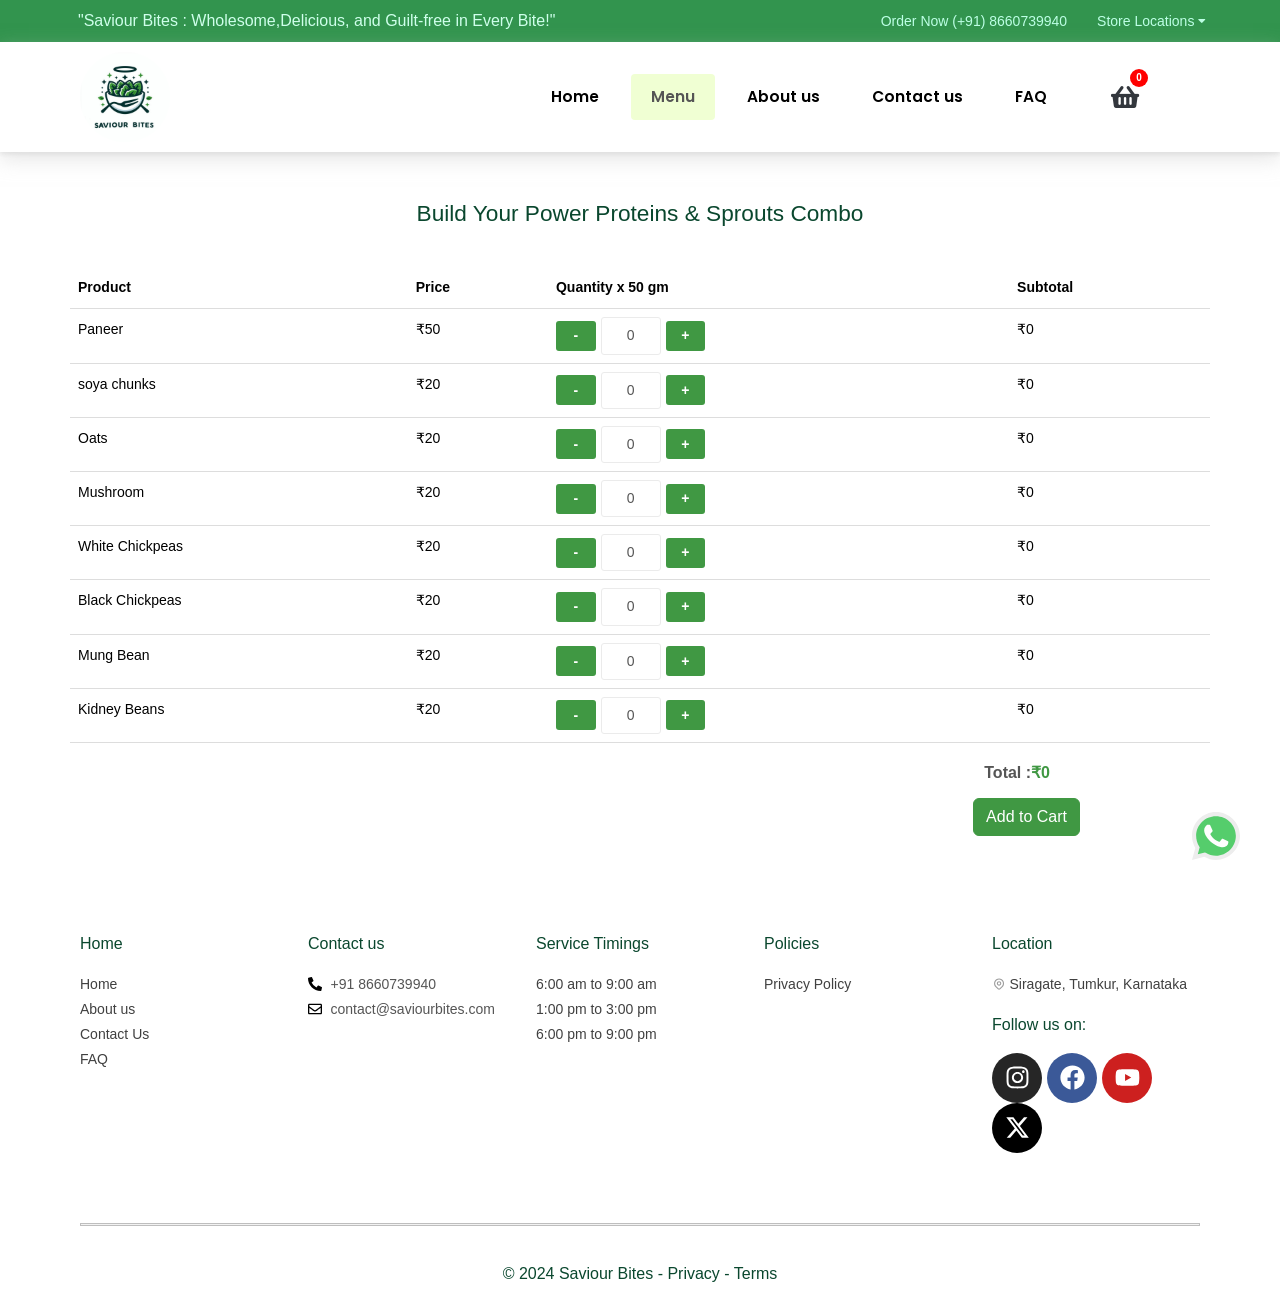
<file: sprouts.html>
<!DOCTYPE html>
<html lang = "en">
<head>
    <meta charset = "UTF-8">
    <meta name = "viewport" content = "width=device-width, initial scale = 1.0" >
    <title>Power Proteins & Sprouts | Saviour Bites</title>

    <link rel = "stylesheet" href = "css/style.css">
    <link href ="https://cdn.jsdelivr.net/npm/bootstrap@5.3.0-alpha2/dist/css/bootstrap.min.css" rel="stylesheet"
      integrity ="sha384-aFq/bzH65dt+w6FI2ooMVUpc+21e0SRygnTpmBvdBgSdnuTN7QbdgL+OapgHtvPp" crossorigin="anonymous">

    <link href="https://cdn.jsdelivr.net/npm/bootstrap-icons/font/bootstrap-icons.css" rel="stylesheet">


      
      <meta name='robots' content='max-image-preview:large'/>
      <script>
          window._wca = window._wca || [];
      </script>

      <link rel="dns-prefetch" href="//fonts.googleapis.com">
      <link rel="dns-prefetch" href="//s.w.org">


      <link href="https://fonts.googleapis.com/css?family=Rubik:100,300,400,500,700|Poppins:100,300,400,500,700|Oswald:100,300,400,500,700&display=swap" rel="stylesheet">
      <link href="https://fonts.gstatic.com/s/rubik/v28/iJWKBXyIfDnIV7nBrXw.woff2" >
      <link href="https://fonts.gstatic.com/s/poppins/v21/pxiEyp8kv8JHgFVrJJfecg.woff2" >
      <link href="https://fonts.gstatic.com/s/poppins/v21/pxiByp8kv8JHgFVrLEj6Z1xlFQ.woff2" >
           
      <script type='application/javascript' id='pys-version-script'>
          console.log('PixelYourSite Free version 9.7.2');
      </script>

      <link rel='dns-prefetch' href='//stats.wp.com'/>
      <link rel='dns-prefetch' href='//www.googletagmanager.com'/>
 
 
 
      <link rel='stylesheet' id='freshio-style-css' href='css/wp-content-themes-freshio-Styles.css' type='text/css' media='all'/>
      <link rel='stylesheet' id='elementor-frontend-css' href='css/wp-content-plugins-elementor-frontend.css' type='text/css' media='all'/>
      <link rel='stylesheet' id='widget-nav-menu-css' href='css/navigation-bar.css' type='text/css' media='all'/>
      <link rel='stylesheet' id='google-fonts-1-css' href='https://fonts.googleapis.com/css?family=Rubik%3A100%2C100italic%2C200%2C200italic%2C300%2C300italic%2C400%2C400italic%2C500%2C500italic%2C600%2C600italic%2C700%2C700italic%2C800%2C800italic%2C900%2C900italic%7CPoppins%3A100%2C100italic%2C200%2C200italic%2C300%2C300italic%2C400%2C400italic%2C500%2C500italic%2C600%2C600italic%2C700%2C700italic%2C800%2C800italic%2C900%2C900italic%7COswald%3A100%2C100italic%2C200%2C200italic%2C300%2C300italic%2C400%2C400italic%2C500%2C500italic%2C600%2C600italic%2C700%2C700italic%2C800%2C800italic%2C900%2C900italic&#038;display=auto&#038;ver=9e6a04923c2b57bd9000aa3bba533e2a' type='text/css' media='all'/>
      <link rel="stylesheet" href="https://cdnjs.cloudflare.com/ajax/libs/font-awesome/5.15.4/css/all.min.css">
      <link rel="preconnect" href="https://fonts.gstatic.com/" crossorigin>

      <!-- For Adverstiement purpose through social media platforms-->
      <!-- Meta Pixel Code -->

      <script type='text/javascript'>
        !function(f, b, e, v, n, t, s) {
            if (f.fbq) return;
            n = f.fbq = function() {
                n.callMethod ? n.callMethod.apply(n, arguments) : n.queue.push(arguments)
            };
            if (!f._fbq) f._fbq = n;
            n.push = n;
            n.loaded = !0;
            n.version = '2.0';
            n.queue = [];
            t = b.createElement(e);
            t.async = !0;
            t.src = v;
            s = b.getElementsByTagName(e)[0];
            s.parentNode.insertBefore(t, s)
        }(window, document, 'script', 'https://connect.facebook.net/en_US/fbevents.js?v=next');
    
        fbq('init', 'YOUR_PIXEL_ID');

        fbq('track', 'PageView');
    </script>
    
    <noscript>
        <img height="1" width="1" style="display:none" alt="fbpx"
            src="https://www.facebook.com/tr?id=YOUR_PIXEL_ID&ev=PageView&noscript=1"/>
    </noscript>

    <!-- End Meta Pixel Code -->
      
    <!-- Jetpack Open Graph Tags     --  used to control how your website's content appears when it's shared on social media platforms-->

      <meta property="og:type" content="website"/>
      <meta property="og:title" content="Power Proteins & Sprouts | Saviour Bites"/>
      <meta property="og:description" content="Fuel your body with our Power Proteins & Sprouts at Saviour Bites!"/>
      <meta property="og:url" content="https://saviourbites.com/sprouts"/>
      <meta property="og:site_name" content="Saviour Bites"/>
      <meta property="og:image" content="https://saviourbites.com/Images/Saviour Bites.jpeg"/>
      <meta property="og:image:width" content="1500"/>
      <meta property="og:image:height" content="700"/>
      <meta property="og:image:alt" content="Saviour Bites Logo"/>
      <meta property="og:locale" content="en_US"/>
      <meta name="twitter:text:title" content="Power Proteins & Sprouts | Saviour Bites"/>
      <meta name="twitter:card" content="summary_large_image"/>

      <!-- End Jetpack Open Graph Tags -->


          
      <link rel="icon" href="Images/Saviour Bites.jpeg" sizes="32x32"/>
      <link rel="icon" href="Images/Saviour Bites.jpeg" sizes="192x192"/>
      <link rel="apple-touch-icon" href="Images/Saviour Bites.jpeg"/>
      <meta name="msapplication-TileImage" content="Images/Saviour Bites.jpeg"/>

</head>



<body >
    <div data-elementor-type="header" data-elementor-id="8559" class="elementor elementor-8559 elementor-location-header" data-elementor-post-type="elementor_library">      
        <div class="elementor-section elementor-top-section elementor-element elementor-element-5d0e5c3 elementor-hidden-tablet elementor-hidden-mobile elementor-section-boxed elementor-section-height-default elementor-section-height-default" data-id="5d0e5c3" data-element_type="section" data-settings="{&quot;background_background&quot;:&quot;classic&quot;}">
            <div class="elementor-container elementor-column-gap-default">
                <div class="elementor-column elementor-col-33 elementor-top-column elementor-element elementor-element-5bac8dc" data-id="5bac8dc" data-element_type="column">
                    <div class="elementor-widget-wrap elementor-element-populated">
                        <div class="elementor-element elementor-element-616f08c elementor-widget elementor-widget-heading" data-id="616f08c" data-element_type="widget" data-widget_type="heading.default">
                            <div class="elementor-widget-container">
                                <h2 class="elementor-heading-title elementor-size-default">"Saviour Bites : Wholesome,Delicious, and Guilt-free in Every Bite!"</h2>
                            </div>
                        </div>
                    </div>
                </div>
                <div class="elementor-column elementor-col-33 elementor-top-column elementor-element elementor-element-6a9e9ea" data-id="6a9e9ea" data-element_type="column">
                    <div class="elementor-widget-wrap elementor-element-populated">
                        <div class="elementor-element elementor-element-df2bffa elementor-widget elementor-widget-icon-box" data-id="df2bffa" data-element_type="widget" data-widget_type="icon-box.default">
                            <div class="elementor-widget-container">
                                <div class="elementor-icon-box-wrapper">
                                    <div class="elementor-icon-box-content">
                                        <h3 class="elementor-icon-box-title">
                                            <a href="tel:8660739940%20">Order Now (+91) 8660739940 </a>
                                        </h3>
                                    </div>
                                </div>
                            </div>
                        </div>
                    </div>
                </div>
                <div class="elementor-column elementor-col-33 elementor-top-column elementor-element elementor-element-4b9b57f" data-id="4b9b57f" data-element_type="column">
                    <div class="elementor-widget-wrap elementor-element-populated">
                        <div class="elementor-element elementor-element-154e8f0 elementor-nav-menu__align-end elementor-nav-menu--stretch elementor-nav-menu__text-align-center elementor-nav-menu--dropdown-tablet elementor-widget elementor-widget-nav-menu" data-id="154e8f0" data-element_type="widget" data-settings="{&quot;full_width&quot;:&quot;stretch&quot;,&quot;layout&quot;:&quot;horizontal&quot;,&quot;submenu_icon&quot;:{&quot;value&quot;:&quot;&lt;i class=\&quot;fas fa-caret-down\&quot;&gt;&lt;\/i&gt;&quot;,&quot;library&quot;:&quot;fa-solid&quot;}}" data-widget_type="nav-menu.default">
                            <div class="elementor-widget-container">
                            <nav aria-label="Menu" class="elementor-nav-menu--main elementor-nav-menu__container elementor-nav-menu--layout-horizontal e--pointer-none">
                                    <ul id="menu-1-154e8f0" class="elementor-nav-menu">
                                        <li class="menu-item menu-item-type-custom menu-item-object-custom menu-item-has-children menu-item-8462">
                                            <a href="#" class="elementor-item elementor-item-anchor" tabindex="-1">Store locations
                                                <i class="fas fa-caret-down dropdown-icon"></i> <!-- Added dropdown icon here -->
                                            </a>
                                            <ul class="submenu elementor-nav-menu">
                                                <li class="loc1 menu-item menu-item-type-custom menu-item-object-custom menu-item-8460">
                                                    <a href="#" class="elementor-sub-item">Tumkur, Karnataka</a>
                                                </li>
                                            </ul>
                                        </li>
                                    </ul>
                                </nav>
                                <nav class="elementor-nav-menu--dropdown elementor-nav-menu__container" aria-hidden="true">
                                    <ul id="menu-2-154e8f0" class="elementor-nav-menu">
                                        <li class="menu-item menu-item-type-custom menu-item-object-custom menu-item-has-children menu-item-8462">
                                            <a href="#" class="elementor-item elementor-item-anchor" tabindex="-1">Store locations
                                                <i class="fas fa-caret-down dropdown-icon"></i> <!-- Added dropdown icon here -->
                                            </a>
                                            <ul class="submenu elementor-nav-menu">
                                                <li class="loc1 menu-item menu-item-type-custom menu-item-object-custom menu-item-8460">
                                                    <a href="#" class="elementor-sub-item" tabindex="-1">Tumkur, Karnataka</a>
                                                </li>
                                            </ul>
                                        </li>
                                    </ul>
                                </nav>
                            </div>
                        </div>
                    </div>
                </div>
            </div>
        </div>

        <!--Navigation-->
        <section class="elementor-section elementor-top-section elementor-element elementor-element-4797636 elementor-hidden-tablet elementor-hidden-mobile elementor-section-boxed elementor-section-height-default elementor-section-height-default" data-id="4797636" data-element_type="section" data-settings="{&quot;background_background&quot;:&quot;classic&quot;,&quot;sticky&quot;:&quot;top&quot;,&quot;sticky_on&quot;:[&quot;desktop&quot;,&quot;tablet&quot;,&quot;mobile&quot;],&quot;sticky_offset&quot;:0,&quot;sticky_effects_offset&quot;:0}">
            <div class="elementor-container elementor-column-gap-default">
                <div class="elementor-column elementor-col-33 elementor-top-column elementor-element elementor-element-88d2fa5" data-id="88d2fa5" data-element_type="column">
                    <div class="elementor-widget-wrap elementor-element-populated">
                        <div class="elementor-element elementor-element-40a7931 elementor-widget elementor-widget-image" data-id="40a7931" data-element_type="widget" data-widget_type="image.default">
                            <div class="elementor-widget-container">
                                <a href="https://saviourbites.com">
                                    <img width="404" height="296" src="Images/Saviour Bites.jpeg" class="attachment-full size-full wp-image-7070" alt="Saviour Bites Logo" fetchpriority="high">
                                </a>
                            </div>
                        </div>
                    </div>
                </div>    
                <div class="elementor-column elementor-col-33 elementor-top-column elementor-element elementor-element-2c1681c" data-id="2c1681c" data-element_type="column">
                    <div class="elementor-widget-wrap elementor-element-populated">
                        <div class="elementor-element elementor-element-26db349 elementor-nav-menu__align-end elementor-nav-menu--stretch elementor-nav-menu__text-align-center elementor-nav-menu--dropdown-tablet elementor-nav-menu--toggle elementor-nav-menu--burger elementor-widget elementor-widget-nav-menu" data-id="26db349" data-element_type="widget" data-settings="{&quot;full_width&quot;:&quot;stretch&quot;,&quot;layout&quot;:&quot;horizontal&quot;,&quot;submenu_icon&quot;:{&quot;value&quot;:&quot;&lt;i class=\&quot;fas fa-caret-down\&quot;&gt;&lt;\/i&gt;&quot;,&quot;library&quot;:&quot;fa-solid&quot;},&quot;toggle&quot;:&quot;burger&quot;}" data-widget_type="nav-menu.default">
                            <div class="elementor-widget-container">
                                <nav aria-label="Menu" class="elementor-nav-menu--main elementor-nav-menu__container elementor-nav-menu--layout-horizontal e--pointer-background e--animation-fade">
                                    <ul id="menu-1-26db349" class="elementor-nav-menu">
                                        <li class="menu-item menu-item-type-post_type menu-item-object-page menu-item-home current-menu-item page_item page-item-55 current_page_item menu-item-7123">
                                            <a href="/" aria-current="page" class="elementor-item ">Home</a>
                                        </li>
                                        <li class="menu-item menu-item-type-post_type menu-item-object-page menu-item-7126">
                                            <a href="menu" class="elementor-item  elementor-item-active">Menu</a>
                                            <ul class="submenu">
                                                <li><a href="curatedmeals">Curated Meals</a></li>
                                                <li><a href="chicken">Chicken Delights</a></li>
                                                <li><a href="egg">Egg Delights</a></li>
                                                <li><a href="drinks">Nutritious Drinks</a></li>
                <!--                                <li><a href="heartybites">Hearty Bites</a></li>           -->
                                                <li><a href="dryfruits">Dry Fruits</a></li>
                                                <li><a href="fruits">Fresh Fruits</a></li>
                                                <li><a href="veggies">Veggies</a></li>
                                                <li><a href="sprouts">Power Proteins & Sprouts</a></li>

                                            </ul>
                                        </li>
                                        <li class="menu-item menu-item-type-post_type menu-item-object-page menu-item-7124">
                                            <a href="about" class="elementor-item">About us</a>
                                        </li>
                                        <li class="menu-item menu-item-type-post_type menu-item-object-page menu-item-7125">
                                            <a href="contact" class="elementor-item ">Contact us</a>
                                        </li>
                                        <li class="menu-item menu-item-type-post_type menu-item-object-page menu-item-7125">
                                            <a href="faq" class="elementor-item ">FAQ</a>
                                        </li>
                                    </ul>
                                </nav>  
                                <div class="elementor-menu-toggle" role="button" tabindex="0" aria-label="Menu Toggle" aria-expanded="false">
                                    <i aria-hidden="true" role="presentation" class="elementor-menu-toggle__icon--open fas fa-bars"></i>
                                    <i aria-hidden="true" role="presentation" class="elementor-menu-toggle__icon--close eicon-close"></i>
                                    <span class="elementor-screen-only">Menu</span>
                                </div>
                                <nav class="elementor-nav-menu--dropdown elementor-nav-menu__container" aria-hidden="true">
                                    <ul id="menu-2-26db349" class="elementor-nav-menu">
                                        <li class="menu-item menu-item-type-post_type menu-item-object-page menu-item-home current-menu-item page_item page-item-55 current_page_item menu-item-7123">
                                            <a href="/" aria-current="page" class="elementor-item elementor-item-active" tabindex="-1">Home</a>
                                        </li>
                                        <li class="menu-item menu-item-type-post_type menu-item-object-page menu-item-7126">
                                            <a href="menu" class="elementor-item  elementor-item-active" tabindex="-1">Menu</a>
                                            <ul class="submenu">
                                                <li><a href="curatedmeals">Curated Meals</a></li>
                                                <li><a href="chicken">Chicken Delights</a></li>
                                                <li><a href="egg">Egg Delights</a></li>
                                                <li><a href="drinks">Nutritious Drinks</a></li>
                <!--                                <li><a href="heartybites">Hearty Bites</a></li>           -->
                                                <li><a href="dryfruits">Dry Fruits</a></li>
                                                <li><a href="fruits">Fresh Fruits</a></li>
                                                <li><a href="veggies">Veggies</a></li>
                                                <li><a href="sprouts">Power Proteins & Sprouts</a></li>
                                                
                                            </ul>
                                        </li>
                                        <li class="menu-item menu-item-type-post_type menu-item-object-page menu-item-7124">
                                            <a href="about" class="elementor-item" tabindex="-1">About us</a>
                                        </li>
                                        <li class="menu-item menu-item-type-post_type menu-item-object-page menu-item-7125">
                                            <a href="contact" class="elementor-item" tabindex="-1">Contact us</a>
                                        </li>
                                        <li class="menu-item menu-item-type-post_type menu-item-object-page menu-item-7125">
                                            <a href="faq" class="elementor-item ">FAQ</a>
                                        </li>
                                    </ul>
                                </nav>  
                            </div>
                        </div>
                    </div>
                </div>  

                <div id="cart-sidebar" class="cart-sidebar">
                    <div class="cart-header">
                        <button class="close-cart" onclick="toggleCart()">X</button>
                        <h2>Your Cart</h2>
                    </div>
                    <div id="cart-container">
                        <!-- Cart items will display here -->
                    </div>
                </div>
                    
                <div class=" elementor-column elementor-col-33 elementor-top-column elementor-element elementor-element-699006c elementor-hidden-tablet elementor-hidden-mobile" data-id="699006c" data-element_type="column">
                    <div class=" elementor-widget-wrap elementor-element-populated ">                 
        <!--            <a href="cart" class="elementor-button-1">    -->
                            <div class="icon-container" onclick="toggleCart()">
                                <i class="fas fa-shopping-basket fa-shopping-basket-1" aria-hidden="true"></i>
                                <span class="elementor-button-icon-qty" data-counter="0">0</span>
                            </div>
        <!--            </a>     -->
                    </div>
                </div>   
            </div>
        </section>

        <!--Navigation-->
        <section class="elementor-section elementor-top-section elementor-element elementor-element-5eefcd9 elementor-hidden-desktop elementor-section-boxed elementor-section-height-default elementor-section-height-default" data-id="5eefcd9" data-element_type="section" data-settings="{&quot;background_background&quot;:&quot;classic&quot;,&quot;sticky&quot;:&quot;top&quot;,&quot;sticky_on&quot;:[&quot;desktop&quot;,&quot;tablet&quot;,&quot;mobile&quot;],&quot;sticky_offset&quot;:0,&quot;sticky_effects_offset&quot;:0}">
           <div class="elementor-container elementor-column-gap-default">
                <div class="elementor-column elementor-col-33 elementor-top-column elementor-element elementor-element-c3b3f83" data-id="c3b3f83" data-element_type="column">
                    <div class="elementor-widget-wrap elementor-element-populated">
                        <div class="elementor-element elementor-element-50c31d9 elementor-widget elementor-widget-image" data-id="50c31d9" data-element_type="widget" data-widget_type="image.default">
                            <div class="elementor-widget-container">
                                <a href="https://saviourbites.com">
                                    <img width="404" height="296" src="Images/Saviour Bites.jpeg" class="attachment-full size-full wp-image-7070" alt="Saviour Bites Logo" fetchpriority="high">
                                </a>
                            </div>
                        </div>
                    </div>
                </div> 
                       <!-- Cart Sidebar -->

                <div id="cart-sidebar-mobile" class="cart-sidebar">
                    <div class="cart-header">
                        <button class="close-cart" onclick="toggleCart()">X</button>
                        <h2>Your Cart</h2>
                    </div>
                    <div id="cart-container-mobile">
                        <!-- Cart items will display here -->
                    </div>
                </div>
                
                    
                <div class="elementor-column elementor-col-33 elementor-top-column elementor-element elementor-element-3c622f5" data-id="3c622f5" data-element_type="column">
                    <div class="elementor-widget-wrap elementor-element-populated">
                        <div class="icon-container" onclick="toggleCart()">
                            <i class="fas fa-shopping-basket fa-shopping-basket-1" aria-hidden="true"></i>
                            <span class="elementor-button-icon-qty" data-counter="0">0</span>
                        </div>
                    </div>
                </div>
                
                <div class="elementor-column elementor-col-33 elementor-top-column elementor-element elementor-element-59cdae3" data-id="59cdae3" data-element_type="column">
                    <div class="elementor-widget-wrap elementor-element-populated">
                        <div class="elementor-element elementor-element-4d78a4d elementor-nav-menu__align-end elementor-nav-menu--stretch elementor-nav-menu__text-align-center elementor-nav-menu--dropdown-tablet elementor-nav-menu--toggle elementor-nav-menu--burger elementor-widget elementor-widget-nav-menu" data-id="4d78a4d" data-element_type="widget" data-settings="{&quot;full_width&quot;:&quot;stretch&quot;,&quot;layout&quot;:&quot;horizontal&quot;,&quot;submenu_icon&quot;:{&quot;value&quot;:&quot;&lt;i class=\&quot;fas fa-caret-down\&quot;&gt;&lt;\/i&gt;&quot;,&quot;library&quot;:&quot;fa-solid&quot;},&quot;toggle&quot;:&quot;burger&quot;}" data-widget_type="nav-menu.default">
                            <nav aria-label="Menu" class="elementor-nav-menu--main elementor-nav-menu__container elementor-nav-menu--layout-horizontal e--pointer-underline e--animation-slide">
                                <ul id="menu-1-4d78a4d" class="elementor-nav-menu">
                                    <li class="menu-item menu-item-type-post_type menu-item-object-page menu-item-home current-menu-item page_item page-item-55 current_page_item menu-item-7123">
                                        <a href="/" aria-current="page" class="elementor-item elementor-item-active">Home</a>
                                    </li>
                                    <li class="menu-item menu-item-type-post_type menu-item-object-page menu-item-7126">
                                        <a href="menu" class="elementor-item">Menu</a>
                                        <ul class="submenu">
                                            <li><a href="curatedmeals">Curated Meals</a></li>
                                            <li><a href="chicken">Chicken Delights</a></li>
                                            <li><a href="egg">Egg Delights</a></li>
                                            <li><a href="drinks">Nutritious Drinks</a></li>
                <!--                                <li><a href="heartybites">Hearty Bites</a></li>           -->
                                            <li><a href="dryfruits">Dry Fruits</a></li>
                                            <li><a href="fruits">Fresh Fruits</a></li>
                                            <li><a href="veggies">Veggies</a></li>
                                            <li><a href="sprouts">Power Proteins & Sprouts</a></li>
                                            
                                        </ul>
                                    </li>
                                    <li class="menu-item menu-item-type-post_type menu-item-object-page menu-item-7124">
                                        <a href="about" class="elementor-item">About us</a>
                                    </li>
                                    <li class="menu-item menu-item-type-post_type menu-item-object-page menu-item-7125">
                                        <a href="contact" class="elementor-item">Contact us</a>
                                    </li>
                                    <li class="menu-item menu-item-type-post_type menu-item-object-page menu-item-7125">
                                        <a href="faq" class="elementor-item ">FAQ</a>
                                    </li>
                                </ul>
                            </nav>
                            <div class="toggle-1" role="button" tabindex="0" aria-label="Menu Toggle" aria-expanded="false">
                                <i aria-hidden="true" role="presentation" class="toggle-icon-open fas fa-bars"></i>
                                <i aria-hidden="true" role="presentation" class="toggle-icon-close  fas fa-times"></i>
                                <span class="elementor-screen-only">Menu</span>
                            </div>
                            <nav class="elementor-nav-menu--dropdown-1" aria-hidden="true">
                                <ul id="menu-expand widget_nav_menu" >
                                    <li class="menu-item menu-item-type-post_type menu-item-object-page menu-item-home current-menu-item nav-menu-mob page_item page-item-55 current_page_item menu-item-7123">
                                        <a href="/" aria-current="page" class="elementor-item elementor-item-active" tabindex="-1">Home</a>
                                    </li>
                                    <li class="menu-item menu-item-7126   ">
                                        <a href="menu" class="elementor-item accordion-menu nav-menu-mob" tabindex="-1">
                                            <span class="menu-text">Menu</span>
                                            <i class="bi bi-chevron-down ms-auto"></i>
                                        </a>
                                        <ul class="submenu-1" style="display: none;">
                                            <li><a href="curatedmeals">Curated Meals</a></li>
                                            <li><a href="chicken">Chicken Delights</a></li>
                                            <li><a href="egg">Egg Delights</a></li>
                                            <li><a href="drinks">Nutritious Drinks</a></li>
                <!--                                <li><a href="heartybites">Hearty Bites</a></li>           -->
                                            <li ><a href="dryfruits">Dry Fruits</a></li>
                                            <li><a href="fruits">Fresh Fruits</a></li>
                                            <li><a href="veggies">Veggies</a></li>
                                            <li><a href="sprouts">Power Proteins & Sprouts</a></li>
                                           
                                        </ul>
                                    </li>
                                    <li class="menu-item menu-item-type-post_type menu-item-object-page menu-item-7124 nav-menu-mob">
                                        <a href="about" class="elementor-item " tabindex="-1">About us</a>
                                    </li>
                                    <li class="menu-item menu-item-type-post_type menu-item-object-page menu-item-7125 nav-menu-mob">
                                        <a href="contact" class="elementor-item " tabindex="-1">Contact us</a>
                                    </li>
                                    <li class="menu-item menu-item-type-post_type menu-item-object-page menu-item-7125 nav-menu-mob">
                                        <a href="faq" class="elementor-item ">FAQ</a>
                                    </li>
                                </ul>
                            </nav>  
                        </div>
                    </div>
                </div>
            </div>
        </section>
    </div>


    <div data-elementor-type="wp-page" data-elementor-id="55" class="elementor elementor-55" data-elementor-post-type="page" >
        <section class="elementor-section  elementor-top-section elementor-element-62a266b elementor-element-552611 elementor-element-55555 elementor-section-boxed elementor-section-height-default elementor-section-height-default custom-accordion" data-id="62a266b" data-element_type="section" style="padding: 30px; margin:30px ;">
            <div class="elementor-container elementor-column-gap-default">
                <div class="elementor-widget-wrap elementor-element-populated">
                    <div class="elementor-element elementor-element-3f0e1ee elementor-element-4545 elementor-widget elementor-widget-heading" data-id="3f0e1ee" data-element_type="widget" data-widget_type="heading.default" style="padding-bottom: 5px;" >
                        <div class="elementor-widget-container" >
                            <h3 >Build Your Power Proteins & Sprouts Combo</h3>
                        </div>
                    </div>

                    <div class="table-responsive">
                        <table class="table">
                            <thead>
                                <tr>
                                    <th>Product</th>
                                    <th>Price</th>
                                    <th>Quantity x 50 gm</th>
                                    <th>Subtotal</th>
                                </tr>
                            </thead>
                            <tbody>
                                <tr>
                                    <td>Paneer</td>
                                    <td>₹50</td>
                                    <td>
                                        <div class="quantity-controls">
                                            <button onclick="decreaseQuantity(1)">-</button>
                                            <input type="number" id="quantity1" value="0" min="0" onchange="updateSubtotal(1, 50)" data-product="Paneer " data-category="sprouts" data-price="50" >
                                            <button onclick="increaseQuantity(1)">+</button>
                                        </div>
                                    </td>
                                    <td id="subtotal1">₹0</td>
                                </tr>

                                <tr>
                                    <td>soya chunks</td>
                                    <td>₹20</td>
                                    <td>
                                        <div class="quantity-controls">
                                            <button onclick="decreaseQuantity(2)">-</button>
                                            <input type="number" id="quantity2" value="0" min="0" onchange="updateSubtotal(2, 20)" data-product="soya chunks " data-category="sprouts" data-price="20" >
                                            <button onclick="increaseQuantity(2)">+</button>
                                        </div>
                                    </td>
                                    <td id="subtotal2">₹0</td>
                                </tr>   
                                
                                <tr>
                                    <td>Oats</td>
                                    <td>₹20</td>
                                    <td>
                                        <div class="quantity-controls">
                                            <button onclick="decreaseQuantity(3)">-</button>
                                            <input type="number" id="quantity3" value="0" min="0" onchange="updateSubtotal(3, 20)" data-product="Oats " data-category="sprouts" data-price="20" >
                                            <button onclick="increaseQuantity(3)">+</button>
                                        </div>
                                    </td>
                                    <td id="subtotal3">₹0</td>
                                </tr>        
                                  
                                <tr>
                                    <td>Mushroom</td>
                                    <td>₹20</td>
                                    <td>
                                        <div class="quantity-controls">
                                            <button onclick="decreaseQuantity(4)">-</button>
                                            <input type="number" id="quantity4" value="0" min="0" onchange="updateSubtotal(4, 20)" data-product="Mushroom" data-category="sprouts" data-price="20" >
                                            <button onclick="increaseQuantity(4)">+</button>
                                        </div>
                                    </td>
                                    <td id="subtotal4">₹0</td>
                                </tr>

                                <tr>
                                    <td>White Chickpeas</td>
                                    <td>₹20</td>
                                    <td>
                                        <div class="quantity-controls">
                                            <button onclick="decreaseQuantity(5)">-</button>
                                            <input type="number" id="quantity5" value="0" min="0" onchange="updateSubtotal(5, 20)" data-product="White Chickpeas " data-category="sprouts" data-price="20" >
                                            <button onclick="increaseQuantity(5)">+</button>
                                        </div>
                                    </td>
                                    <td id="subtotal5">₹0</td>
                                </tr>
                                
                                <tr>
                                    <td>Black Chickpeas</td>
                                    <td>₹20</td>
                                    <td>
                                        <div class="quantity-controls">
                                            <button onclick="decreaseQuantity(6)">-</button>
                                            <input type="number" id="quantity6" value="0" min="0" onchange="updateSubtotal(6, 20)" data-product="Black Chickpeas " data-category="sprouts" data-price="20" >
                                            <button onclick="increaseQuantity(6)">+</button>
                                        </div>
                                    </td>
                                    <td id="subtotal6">₹0</td>
                                </tr>
           
                                <tr>
                                    <td>Mung Bean</td>
                                    <td>₹20</td>
                                    <td>
                                        <div class="quantity-controls">
                                            <button onclick="decreaseQuantity(7)">-</button>
                                            <input type="number" id="quantity7" value="0" min="0" onchange="updateSubtotal(7, 20)" data-product="Mung Bean " data-category="sprouts" data-price="20" >
                                            <button onclick="increaseQuantity(7)">+</button>
                                        </div>
                                    </td>
                                    <td id="subtotal7">₹0</td>
                                </tr>

                                <tr>
                                    <td>Kidney Beans</td>
                                    <td>₹20</td>
                                    <td>
                                        <div class="quantity-controls">
                                            <button onclick="decreaseQuantity(8)">-</button>
                                            <input type="number" id="quantity8" value="0" min="0" onchange="updateSubtotal(8, 20)" data-product="Kidney Beans" data-category="sprouts" data-price="20" >
                                            <button onclick="increaseQuantity(8)">+</button>
                                        </div>
                                    </td>
                                    <td id="subtotal8">₹0</td>
                                </tr>

                            </tbody>
                        </table>

                        <div id="totalDisplay" style="font-weight: bold !important; font-size: 1rem !important;"> 
                            <h5><b>Total</b> : ₹0 </h5>
                        </div>

                       
                        
                        <div class="Submitdiv">
                            <button class="Submit btn btn-primary" data-bs-toggle="modal" data-bs-target="#exampleModal" onclick="addToCart('sprouts');">Add to Cart</button></a>
                        </div>

                    </div>      
                    
                    <!-- Modal -->
                     
                    <div class="modal fade mx-auto" id="exampleModal" tabindex="-1" aria-labelledby="exampleModalLabel" aria-hidden="true" >
                        <div class="modal-dialog modal-dialog-centered">
                            <div class="modal-content">
                                <div class="modal-header">
                                    <h1 class="modal-title fs-5" id="exampleModalLabel">Dear Customer</h1>
                                    <button type="button" class="btn-close" data-bs-dismiss="modal" aria-label="Close"></button>
                                </div>
                                <div class="modal-body">
                                    <p class="cart-message">Items added to cart, Please Check!!</p>
                                    
                                    <p><B>Note: </B>Please place your Order atleast 2 hours prior. <br>                          
                                    </p>
                                </div>
                        
                                <style>        
                                    .cart-message {
                                        margin-bottom: 15px; /* Add space below the message */
                                    }
                                </style>
<!--                                
                                <div class="modal-body">
                                    <p class="cart-message">Items added to cart, Please Check!!</p>

                                    <p><B>Note: </B>Service Timings <br>                          
                                        6:00 am to 9:00 am  <br>
                                        1:00 pm to 3:00 pm  <br>
                                        6:00 pm to 9:00 pm
                                    </p>

                                </div>
-->                               
                                
                                <div class="modal-footer Submitdiv">
                                    <button type="button" class="btn btn-secondary" data-bs-dismiss="modal">Okay</button>
                                </div>
                            </div>
                        </div>
                    </div>

                </div>
            </div>
        </section>          
    </div>

    
  
    <div id="wa" class="wa__widget_container">
<!--        <div class="wa__btn_popup_txt">
            <span>Need Help? <strong>Chat with us</strong></span>
        </div> -->
        <div class="wa__popup_chat_box">
            <div class="wa__popup_content wa__popup_content_left">
                <div class="wa__popup_content_list">
                    <div class="wa__popup_content_item">                           
                        <a target="_blank" href="https://api.whatsapp.com/send?phone=918660739940" rel="nofollow noopener noreferrer" class="wa__stt wa__stt_online">
                            <div class="wa__popup_avatar nta-default-avt">
                                <svg width="48px" height="48px" class="nta-whatsapp-default-avatar" version="1.1" id="Layer_1" xmlns="http://www.w3.org/2000/svg" xmlns:xlink="http://www.w3.org/1999/xlink" x="0px" y="0px" viewBox="0 0 512 512" style="enable-background:new 0 0 512 512;" xml:space="preserve">
                                    <path style="fill:#EDEDED;" d="M0,512l35.31-128C12.359,344.276,0,300.138,0,254.234C0,114.759,114.759,0,255.117,0
                                        S512,114.759,512,254.234S395.476,512,255.117,512c-44.138,0-86.51-14.124-124.469-35.31L0,512z">
                                    </path>
                                    <path style="fill:#55CD6C;" d="M137.71,430.786l7.945,4.414c32.662,20.303,70.621,32.662,110.345,32.662
                                        c115.641,0,211.862-96.221,211.862-213.628S371.641,44.138,255.117,44.138S44.138,137.71,44.138,254.234
                                        c0,40.607,11.476,80.331,32.662,113.876l5.297,7.945l-20.303,74.152L137.71,430.786z">
                                    </path>
                                    <path style="fill:#FEFEFE;" d="M187.145,135.945l-16.772-0.883c-5.297,0-10.593,1.766-14.124,5.297
                                        c-7.945,7.062-21.186,20.303-24.717,37.959c-6.179,26.483,3.531,58.262,26.483,90.041s67.09,82.979,144.772,105.048
                                        c24.717,7.062,44.138,2.648,60.028-7.062c12.359-7.945,20.303-20.303,22.952-33.545l2.648-12.359
                                        c0.883-3.531-0.883-7.945-4.414-9.71l-55.614-25.6c-3.531-1.766-7.945-0.883-10.593,2.648l-22.069,28.248
                                        c-1.766,1.766-4.414,2.648-7.062,1.766c-15.007-5.297-65.324-26.483-92.69-79.448c-0.883-2.648-0.883-5.297,0.883-7.062
                                        l21.186-23.834c1.766-2.648,2.648-6.179,1.766-8.828l-25.6-57.379C193.324,138.593,190.676,135.945,187.145,135.945">
                                    </path>
                                </svg>
                            </div>
                        </a>
                    </div>
                </div>
            </div>
        </div>
    </div>                  

    <div class="wrap_footer">
        <div data-elementor-type="wp-post" data-elementor-id="222" class="elementor elementor-222" data-elementor-post-type="ova_framework_hf_el">
            <section class="elementor-section elementor-top-section elementor-element elementor-element-5d4e8563 elementor-section-boxed elementor-section-height-default elementor-section-height-default" data-id="5d4e8563" data-element_type="section" data-settings="{&quot;background_background&quot;:&quot;classic&quot;}">
                <div class="elementor-container elementor-column-gap-default">
                    <div class="elementor-column elementor-col-25 elementor-top-column elementor-element elementor-element-4375eee0" data-id="4375eee0" data-element_type="column">
                        <div class="elementor-widget-wrap elementor-element-populated">
                            <div class="elementor-element elementor-element-a4fd1f9 elementor-widget elementor-widget-heading" data-id="a4fd1f9" data-element_type="widget" data-widget_type="heading.default">
                                <div class="elementor-widget-container">
                                    <h2 class="elementor-heading-title elementor-size-default">Home</h2>		
                                </div>
                            </div>
        <div class="elementor-element elementor-element-4bf4a9fc elementor-icon-list--layout-traditional elementor-list-item-link-full_width elementor-widget elementor-widget-icon-list" data-id="4bf4a9fc" data-element_type="widget" data-widget_type="icon-list.default">
            <div class="elementor-widget-container">
                <ul class="elementor-icon-list-items">
                    <li class="elementor-icon-list-item">
                            <a href="index">
    
                            <span class="elementor-icon-list-text">Home</span>
                            </a>
                    </li>
                    <li class="elementor-icon-list-item">
                            <a href="about">
    
                            <span class="elementor-icon-list-text">About us</span>
                            </a>
                    </li>
                    <li class="elementor-icon-list-item">
                            <a href="contact">

                            <span class="elementor-icon-list-text">Contact Us</span>
                            </a>
                    </li>
                    <li class="elementor-icon-list-item">
                            <a href="faq">

                            <span class="elementor-icon-list-text">FAQ</span>
                            </a>
                    </li>
                </ul>
            </div>
        </div>
                        </div>
                    </div>

    <div class="elementor-column elementor-col-25 elementor-top-column elementor-element elementor-element-4db4af6f" data-id="4db4af6f" data-element_type="column">
        <div class="elementor-widget-wrap elementor-element-populated">
            <div class="elementor-element elementor-element-de2a0d3 elementor-widget elementor-widget-heading" data-id="de2a0d3" data-element_type="widget" data-widget_type="heading.default">
                <div class="elementor-widget-container">
                    <h2 class="elementor-heading-title elementor-size-default">Contact us</h2>		
                </div>
            </div>
            <div class="elementor-element elementor-element-5aef998a elementor-icon-list--layout-traditional elementor-list-item-link-full_width elementor-widget elementor-widget-icon-list" data-id="5aef998a" data-element_type="widget" data-widget_type="icon-list.default">
                <div class="elementor-widget-container">
                    <ul class="elementor-icon-list-items">
                        <li class="elementor-icon-list-item">
                            <span class="elementor-icon-list-icon">
                                <svg aria-hidden="true" class="e-font-icon-svg e-fas-phone-alt" viewBox="0 0 512 512" xmlns="http://www.w3.org/2000/svg"><path d="M497.39 361.8l-112-48a24 24 0 0 0-28 6.9l-49.6 60.6A370.66 370.66 0 0 1 130.6 204.11l60.6-49.6a23.94 23.94 0 0 0 6.9-28l-48-112A24.16 24.16 0 0 0 122.6.61l-104 24A24 24 0 0 0 0 48c0 256.5 207.9 464 464 464a24 24 0 0 0 23.4-18.6l24-104a24.29 24.29 0 0 0-14.01-27.6z"></path></svg>						
                            </span>                                          
                                <span class="elementor-icon-list-text">+91 8660739940</span>                                   
                        </li>
                        <li class="elementor-icon-list-item">
                            <span class="elementor-icon-list-icon">
                                <svg aria-hidden="true" class="e-font-icon-svg e-far-envelope" viewBox="0 0 512 512" xmlns="http://www.w3.org/2000/svg"><path d="M464 64H48C21.49 64 0 85.49 0 112v288c0 26.51 21.49 48 48 48h416c26.51 0 48-21.49 48-48V112c0-26.51-21.49-48-48-48zm0 48v40.805c-22.422 18.259-58.168 46.651-134.587 106.49-16.841 13.247-50.201 45.072-73.413 44.701-23.208.375-56.579-31.459-73.413-44.701C106.18 199.465 70.425 171.067 48 152.805V112h416zM48 400V214.398c22.914 18.251 55.409 43.862 104.938 82.646 21.857 17.205 60.134 55.186 103.062 54.955 42.717.231 80.509-37.199 103.053-54.947 49.528-38.783 82.032-64.401 104.947-82.653V400H48z"></path></svg>						
                            </span>
                                <span class="elementor-icon-list-text">contact@saviourbites.com</span>
                        </li>
                    </ul>
                </div>
            </div>
        </div>
    </div>

    <div class="elementor-column elementor-col-25 elementor-top-column elementor-element elementor-element-4f89d3d3" data-id="4f89d3d3" data-element_type="column">
        <div class="elementor-widget-wrap elementor-element-populated">
                    <div class="elementor-element elementor-element-6b951e6 elementor-widget elementor-widget-heading" data-id="6b951e6" data-element_type="widget" data-widget_type="heading.default">
                        <div class="elementor-widget-container">
                            <h2 class="elementor-heading-title elementor-size-default">Service Timings</h2>		
                        </div>
                    </div>
            <div class="elementor-element elementor-element-7656c3f1 elementor-icon-list--layout-traditional elementor-list-item-link-full_width elementor-widget elementor-widget-icon-list" data-id="7656c3f1" data-element_type="widget" data-widget_type="icon-list.default">
                <div class="elementor-widget-container">
                    <ul class="elementor-icon-list-items">
                        <li class="elementor-icon-list-item">
                            <a href="#">
                                <span class="elementor-icon-list-text">6:00 am to 9:00 am</span>
                            </a>
                        </li>
                        <li class="elementor-icon-list-item">
                            <a href="#">
                                <span class="elementor-icon-list-text">1:00 pm to 3:00 pm</span>
                            </a>
                        </li>
                        <li class="elementor-icon-list-item">
                            <a href="#">
                                <span class="elementor-icon-list-text">6:00 pm to 9:00 pm</span>
                            </a>
                        </li>
                    </ul>
                </div>
            </div>
        </div>
    </div>
    
    <div class="elementor-column elementor-col-25 elementor-top-column elementor-element elementor-element-4db4af6f" data-id="4db4af6f" data-element_type="column">
        <div class="elementor-widget-wrap elementor-element-populated">
            <div class="elementor-element elementor-element-de2a0d3 elementor-widget elementor-widget-heading" data-id="de2a0d3" data-element_type="widget" data-widget_type="heading.default">
                <div class="elementor-widget-container">
                    <h2 class="elementor-heading-title elementor-size-default" >Policies</h2>		
                </div>
            </div>
            <div class="elementor-element elementor-element-4bf4a9fc elementor-icon-list--layout-traditional elementor-list-item-link-full_width elementor-widget elementor-widget-icon-list" data-id="4bf4a9fc" data-element_type="widget" data-widget_type="icon-list.default">
                <div class="elementor-widget-container">
                    <ul class="elementor-icon-list-items">
                        <li class="elementor-icon-list-item">
                                <a href="policies">
                                   <span class="elementor-icon-list-text">Privacy Policy</span>
                                </a>
                        </li>
                    </ul>
                </div>
            </div>
        </div>
    </div>

    <div class="elementor-column elementor-col-25 elementor-top-column elementor-element elementor-element-35f386a" data-id="35f386a" data-element_type="column">
        <div class="elementor-widget-wrap elementor-element-populated">
            <div class="elementor-element elementor-element-3630ea7 elementor-widget elementor-widget-heading" data-id="3630ea7" data-element_type="widget" data-widget_type="heading.default">
                <div class="elementor-widget-container">
                    <h2 class="elementor-heading-title elementor-size-default">Location</h2>		
                </div>
            </div>
    <div class="elementor-element elementor-element-a2d026b elementor-icon-list--layout-traditional elementor-list-item-link-full_width elementor-widget elementor-widget-icon-list" data-id="a2d026b" data-element_type="widget" data-widget_type="icon-list.default">
        <div class="elementor-widget-container">
            <ul class="elementor-icon-list-items">
                <li class="elementor-icon-list-item">
                    <span class="elementor-icon-list-icon">
                        <svg xmlns="http://www.w3.org/2000/svg" width="21" height="20" viewBox="0 0 21 20" fill="none"><path fill-rule="evenodd" clip-rule="evenodd" d="M8.20922 6.81029C8.83434 6.18517 9.68219 5.83398 10.5662 5.83398C11.4503 5.83398 12.2981 6.18517 12.9233 6.81029C13.5484 7.43542 13.8996 8.28326 13.8996 9.16732C13.8996 10.0514 13.5484 10.8992 12.9233 11.5243C12.2981 12.1495 11.4503 12.5007 10.5662 12.5007C9.68219 12.5007 8.83434 12.1495 8.20922 11.5243C7.5841 10.8992 7.23291 10.0514 7.23291 9.16732C7.23291 8.28326 7.5841 7.43542 8.20922 6.81029ZM10.5662 7.50065C10.1242 7.50065 9.70029 7.67625 9.38773 7.98881C9.07517 8.30137 8.89958 8.72529 8.89958 9.16732C8.89958 9.60935 9.07517 10.0333 9.38773 10.3458C9.70029 10.6584 10.1242 10.834 10.5662 10.834C11.0083 10.834 11.4322 10.6584 11.7448 10.3458C12.0573 10.0333 12.2329 9.60935 12.2329 9.16732C12.2329 8.72529 12.0573 8.30137 11.7448 7.98881C11.4322 7.67625 11.0083 7.50065 10.5662 7.50065Z" fill="#9D9D9D"></path><path fill-rule="evenodd" clip-rule="evenodd" d="M10.5664 3.33268C9.4127 3.33268 8.2849 3.67479 7.32562 4.31576C6.36633 4.95672 5.61866 5.86774 5.17714 6.93363C4.73562 7.99951 4.62008 9.17238 4.84514 10.3039C5.07019 11.4354 5.6257 12.4748 6.44143 13.2906C6.4414 13.2906 6.44146 13.2906 6.44143 13.2906L9.97787 16.8262C10.1341 16.9823 10.346 17.07 10.5668 17.07C10.7877 17.07 10.9995 16.9823 11.1558 16.8262L14.6913 13.2907C14.6913 13.2907 14.6913 13.2907 14.6913 13.2907C15.5071 12.4749 16.0626 11.4355 16.2877 10.3039C16.5127 9.17238 16.3972 7.99951 15.9557 6.93363C15.5142 5.86774 14.7665 4.95672 13.8072 4.31576C12.8479 3.67479 11.7201 3.33268 10.5664 3.33268ZM6.39967 2.92997C7.63303 2.10587 9.08307 1.66602 10.5664 1.66602C12.0498 1.66602 13.4998 2.10587 14.7331 2.92997C15.9665 3.75406 16.9278 4.92538 17.4955 6.2958C18.0631 7.66622 18.2117 9.1742 17.9223 10.6291C17.633 12.0839 16.9187 13.4203 15.8698 14.4692L12.334 18.005C11.8652 18.4733 11.2294 18.7367 10.5668 18.7367C9.90422 18.7367 9.26872 18.4736 8.79995 18.0053L5.26306 14.4693C4.2142 13.4204 3.49985 12.0839 3.21049 10.6291C2.92113 9.1742 3.06968 7.66622 3.63735 6.2958C4.20502 4.92538 5.16631 3.75406 6.39967 2.92997Z" fill="#9D9D9D"></path></svg>						
                    </span>
                    <a href="#">
                        <span class="elementor-icon-list-text">Siragate, Tumkur, Karnataka</span>
                    </a>
                </li>
            </ul>
        </div>
    </div>

        
    <div class="elementor-element elementor-element-a2b6c61 elementor-hidden-mobile elementor-widget elementor-widget-heading" data-id="a2b6c61" data-element_type="widget" data-widget_type="heading.default">
        <div class="elementor-widget-container">
            <h2 class="elementor-heading-title elementor-size-default">Follow us on:</h2>		
        </div>
    </div>   

    <div class="elementor-element elementor-element-e9aa0e1 e-grid-align-left elementor-hidden-mobile elementor-shape-rounded elementor-grid-0 elementor-widget elementor-widget-social-icons" data-id="e9aa0e1" data-element_type="widget" data-widget_type="social-icons.default">
        <div class="elementor-widget-container">

            
            <div class="elementor-social-icons-wrapper elementor-grid">  
                <!-- Social icons will be rendered here -->
            </div>
            

           
            <span class="elementor-grid-item">
                <a class="elementor-icon elementor-social-icon elementor-social-icon-instagram elementor-repeater-item-d0989dd" target="_blank" href = "https://www.instagram.com/saviour_bites?igsh=enY2bmRpdmZuZXZ2">
                    <span class="elementor-screen-only">Instagram</span>
                    <svg class="e-font-icon-svg e-fab-instagram" viewBox="0 0 448 512" xmlns="http://www.w3.org/2000/svg"><path d="M224.1 141c-63.6 0-114.9 51.3-114.9 114.9s51.3 114.9 114.9 114.9S339 319.5 339 255.9 287.7 141 224.1 141zm0 189.6c-41.1 0-74.7-33.5-74.7-74.7s33.5-74.7 74.7-74.7 74.7 33.5 74.7 74.7-33.6 74.7-74.7 74.7zm146.4-194.3c0 14.9-12 26.8-26.8 26.8-14.9 0-26.8-12-26.8-26.8s12-26.8 26.8-26.8 26.8 12 26.8 26.8zm76.1 27.2c-1.7-35.9-9.9-67.7-36.2-93.9-26.2-26.2-58-34.4-93.9-36.2-37-2.1-147.9-2.1-184.9 0-35.8 1.7-67.6 9.9-93.9 36.1s-34.4 58-36.2 93.9c-2.1 37-2.1 147.9 0 184.9 1.7 35.9 9.9 67.7 36.2 93.9s58 34.4 93.9 36.2c37 2.1 147.9 2.1 184.9 0 35.9-1.7 67.7-9.9 93.9-36.2 26.2-26.2 34.4-58 36.2-93.9 2.1-37 2.1-147.8 0-184.8zM398.8 388c-7.8 19.6-22.9 34.7-42.6 42.6-29.5 11.7-99.5 9-132.1 9s-102.7 2.6-132.1-9c-19.6-7.8-34.7-22.9-42.6-42.6-11.7-29.5-9-99.5-9-132.1s-2.6-102.7 9-132.1c7.8-19.6 22.9-34.7 42.6-42.6 29.5-11.7 99.5-9 132.1-9s102.7-2.6 132.1 9c19.6 7.8 34.7 22.9 42.6 42.6 11.7 29.5 9 99.5 9 132.1s2.7 102.7-9 132.1z"></path></svg>					</a>
            </span>
            

            
            <span class="elementor-grid-item">
                <a class="elementor-icon elementor-social-icon elementor-social-icon-facebook elementor-repeater-item-4edda2e" href = "#">
                <span class="elementor-screen-only">Facebook</span>
                <svg class="e-font-icon-svg e-fab-facebook" viewBox="0 0 512 512" xmlns="http://www.w3.org/2000/svg"><path d="M504 256C504 119 393 8 256 8S8 119 8 256c0 123.78 90.69 226.38 209.25 245V327.69h-63V256h63v-54.64c0-62.15 37-96.48 93.67-96.48 27.14 0 55.52 4.84 55.52 4.84v61h-31.28c-30.8 0-40.41 19.12-40.41 38.73V256h68.78l-11 71.69h-57.78V501C413.31 482.38 504 379.78 504 256z"></path></svg>					</a>
            </span>
            

            
            <span class="elementor-grid-item">
                <a class="elementor-icon elementor-social-icon elementor-social-icon-youtube elementor-repeater-item-f5597ed" href = "#">
                <span class="elementor-screen-only">Youtube</span>
                <svg class="e-font-icon-svg e-fab-youtube" viewBox="0 0 576 512" xmlns="http://www.w3.org/2000/svg"><path d="M549.655 124.083c-6.281-23.65-24.787-42.276-48.284-48.597C458.781 64 288 64 288 64S117.22 64 74.629 75.486c-23.497 6.322-42.003 24.947-48.284 48.597-11.412 42.867-11.412 132.305-11.412 132.305s0 89.438 11.412 132.305c6.281 23.65 24.787 41.5 48.284 47.821C117.22 448 288 448 288 448s170.78 0 213.371-11.486c23.497-6.321 42.003-24.171 48.284-47.821 11.412-42.867 11.412-132.305 11.412-132.305s0-89.438-11.412-132.305zm-317.51 213.508V175.185l142.739 81.205-142.739 81.201z"></path></svg>					</a>
            </span>
            

            
            <span class="elementor-grid-item">
                <a class="elementor-icon elementor-social-icon elementor-social-icon-x-twitter elementor-repeater-item-fc3d5e9" href = "#">
                <span class="elementor-screen-only">X-twitter</span>
                <svg class="e-font-icon-svg e-fab-x-twitter" viewBox="0 0 512 512" xmlns="http://www.w3.org/2000/svg"><path d="M389.2 48h70.6L305.6 224.2 487 464H345L233.7 318.6 106.5 464H35.8L200.7 275.5 26.8 48H172.4L272.9 180.9 389.2 48zM364.4 421.8h39.1L151.1 88h-42L364.4 421.8z"></path></svg>					</a>
            </span>
            
 
            
         
            
        </div>
    </div>

        </div>
    </div>

    <section class="elementor-section elementor-top-section elementor-element elementor-element-74cc384 elementor-hidden-widescreen elementor-hidden-desktop elementor-hidden-tablet elementor-section-boxed elementor-section-height-default elementor-section-height-default" data-id="74cc384" data-element_type="section">
        <div class="elementor-container elementor-column-gap-default">
            <div class="elementor-column elementor-col-100 elementor-top-column elementor-element elementor-element-4111fc9" data-id="4111fc9" data-element_type="column">
                <div class="elementor-widget-wrap elementor-element-populated">
                    <div class="elementor-element elementor-element-c0f8010 elementor-widget elementor-widget-heading" data-id="c0f8010" data-element_type="widget" data-widget_type="heading.default">
                        <div class="elementor-widget-container">
                            <h2 class="elementor-heading-title elementor-size-default">Follow us on:</h2>		
                        </div>
                    </div>
                <div class="elementor-element elementor-element-54fa7b0 e-grid-align-left e-grid-align-mobile-center elementor-shape-rounded elementor-grid-0 elementor-widget elementor-widget-social-icons" data-id="54fa7b0" data-element_type="widget" data-widget_type="social-icons.default">
                    <div class="elementor-widget-container">
                        <div class="elementor-social-icons-wrapper elementor-grid">
                            <span class="elementor-grid-item">
                                <a class="elementor-icon elementor-social-icon elementor-social-icon-instagram elementor-repeater-item-d0989dd" target="_blank" href = "https://www.instagram.com/saviour_bites?igsh=enY2bmRpdmZuZXZ2">
                                    <span class="elementor-screen-only">Instagram</span>
                                        <svg class="e-font-icon-svg e-fab-instagram" viewBox="0 0 448 512" xmlns="http://www.w3.org/2000/svg"><path d="M224.1 141c-63.6 0-114.9 51.3-114.9 114.9s51.3 114.9 114.9 114.9S339 319.5 339 255.9 287.7 141 224.1 141zm0 189.6c-41.1 0-74.7-33.5-74.7-74.7s33.5-74.7 74.7-74.7 74.7 33.5 74.7 74.7-33.6 74.7-74.7 74.7zm146.4-194.3c0 14.9-12 26.8-26.8 26.8-14.9 0-26.8-12-26.8-26.8s12-26.8 26.8-26.8 26.8 12 26.8 26.8zm76.1 27.2c-1.7-35.9-9.9-67.7-36.2-93.9-26.2-26.2-58-34.4-93.9-36.2-37-2.1-147.9-2.1-184.9 0-35.8 1.7-67.6 9.9-93.9 36.1s-34.4 58-36.2 93.9c-2.1 37-2.1 147.9 0 184.9 1.7 35.9 9.9 67.7 36.2 93.9s58 34.4 93.9 36.2c37 2.1 147.9 2.1 184.9 0 35.9-1.7 67.7-9.9 93.9-36.2 26.2-26.2 34.4-58 36.2-93.9 2.1-37 2.1-147.8 0-184.8zM398.8 388c-7.8 19.6-22.9 34.7-42.6 42.6-29.5 11.7-99.5 9-132.1 9s-102.7 2.6-132.1-9c-19.6-7.8-34.7-22.9-42.6-42.6-11.7-29.5-9-99.5-9-132.1s-2.6-102.7 9-132.1c7.8-19.6 22.9-34.7 42.6-42.6 29.5-11.7 99.5-9 132.1-9s102.7-2.6 132.1 9c19.6 7.8 34.7 22.9 42.6 42.6 11.7 29.5 9 99.5 9 132.1s2.7 102.7-9 132.1z"></path></svg>					
                                </a>
                            </span>
                            <span class="elementor-grid-item">
                                <a class="elementor-icon elementor-social-icon elementor-social-icon-facebook elementor-repeater-item-4edda2e" href = "#">
                                    <span class="elementor-screen-only">Facebook</span>
                                        <svg class="e-font-icon-svg e-fab-facebook" viewBox="0 0 512 512" xmlns="http://www.w3.org/2000/svg"><path d="M504 256C504 119 393 8 256 8S8 119 8 256c0 123.78 90.69 226.38 209.25 245V327.69h-63V256h63v-54.64c0-62.15 37-96.48 93.67-96.48 27.14 0 55.52 4.84 55.52 4.84v61h-31.28c-30.8 0-40.41 19.12-40.41 38.73V256h68.78l-11 71.69h-57.78V501C413.31 482.38 504 379.78 504 256z"></path></svg>					
                                </a>
                            </span>
                            <span class="elementor-grid-item">
                                <a class="elementor-icon elementor-social-icon elementor-social-icon-youtube elementor-repeater-item-f5597ed" href = "#">
                                    <span class="elementor-screen-only">Youtube</span>
                                        <svg class="e-font-icon-svg e-fab-youtube" viewBox="0 0 576 512" xmlns="http://www.w3.org/2000/svg"><path d="M549.655 124.083c-6.281-23.65-24.787-42.276-48.284-48.597C458.781 64 288 64 288 64S117.22 64 74.629 75.486c-23.497 6.322-42.003 24.947-48.284 48.597-11.412 42.867-11.412 132.305-11.412 132.305s0 89.438 11.412 132.305c6.281 23.65 24.787 41.5 48.284 47.821C117.22 448 288 448 288 448s170.78 0 213.371-11.486c23.497-6.321 42.003-24.171 48.284-47.821 11.412-42.867 11.412-132.305 11.412-132.305s0-89.438-11.412-132.305zm-317.51 213.508V175.185l142.739 81.205-142.739 81.201z"></path></svg>					
                                </a>
                            </span>
                            <span class="elementor-grid-item">
                                <a class="elementor-icon elementor-social-icon elementor-social-icon-x-twitter elementor-repeater-item-fc3d5e9" href = "#">
                                    <span class="elementor-screen-only">X-twitter</span>
                                        <svg class="e-font-icon-svg e-fab-x-twitter" viewBox="0 0 512 512" xmlns="http://www.w3.org/2000/svg"><path d="M389.2 48h70.6L305.6 224.2 487 464H345L233.7 318.6 106.5 464H35.8L200.7 275.5 26.8 48H172.4L272.9 180.9 389.2 48zM364.4 421.8h39.1L151.1 88h-42L364.4 421.8z"></path></svg>					
                                </a>
                            </span>
                        </div>
                    </div>
                </div>
                </div>
            </div>
        </div>
    </section> 
    
                </div>
            </section>
        </div>
    </div>

    <section class="elementor-section elementor-top-section elementor-element elementor-element-6adc683 elementor-section-boxed elementor-section-height-default elementor-section-height-default" data-id="6adc683" data-element_type="section" data-settings="{&quot;background_background&quot;:&quot;classic&quot;}">
        <div class="elementor-container elementor-column-gap-default">
            <div class="elementor-column elementor-col-100 elementor-top-column elementor-element elementor-element-b36e98c" data-id="b36e98c" data-element_type="column">
                <div class="elementor-widget-wrap elementor-element-populated">
                    <div class="elementor-element elementor-element-6ed5906 elementor-widget-divider--view-line elementor-widget elementor-widget-divider" data-id="6ed5906" data-element_type="widget" data-widget_type="divider.default">
                        <div class="elementor-widget-container">
                            <div class="elementor-divider">
                                <span class="elementor-divider-separator">
                                    <hr style="border: 1px solid black; width: 100%;">
                                </span>
                            </div>                             
                        </div>
                    </div>

                    <div class="elementor-element elementor-element-d3a28c1 elementor-widget elementor-widget-heading" data-id="d3a28c1" data-element_type="widget" data-widget_type="heading.default">
                        <div class="elementor-widget-container">
                            <h2 class="elementor-heading-title elementor-size-default" style = "text-align: center" >© 2024 Saviour Bites - Privacy - Terms</h2>		
                        </div>
                    </div>
                </div>
            </div>
        </div>
    </section>

    <script src="js/script.js?v=4.0" defer></script> <!--defer ensures the script runs after the document has been fully loaded.-->
    <script src="js/cart.js?v=1.0" defer></script>   <!--defer ensures the script runs after the document has been fully loaded.-->

    <!-- Bootstrap JS and Popper.js -->
    <script src="https://cdn.jsdelivr.net/npm/bootstrap@5.3.3/dist/js/bootstrap.bundle.min.js" integrity="sha384-YvpcrYf0tY3lHB60NNkmXc5s9fDVZLESaAA55NDzOxhy9GkcIdslK1eN7N6jIeHz" crossorigin="anonymous"></script>            
             
  </body>
</html>
</file>
<file: css/style.css>
@charset "UTF-8";

         /*Header*/
         .elementor-8559 .elementor-element.elementor-element-4797636 {
            padding-top: 0px !important;
            padding-bottom: 0px !important;
            margin-top: 0px !important;
            margin-bottom: 0px !important;
            height: 110px;
        }
    
           
            .elementor-location-header {              
                position: Fixed; 
                padding-bottom: 0px;
                padding-top: 0px;
                top: 0;
                z-index: 1000;
                background-color: rgb(50, 148, 78);
                box-shadow: 0 2px 5px rgba(0, 0, 0, 0.1);
                width: 100%;
                height: auto;  /* Allows the header to shrink to its content */
                min-height: 60px;  /* Adjust minimum height as necessary */
            } 
            
            body {
                padding-top: 70px !important; /* Adjust this value to match or exceed your header height */
            }

            body, .main-content { 
                margin-top: 70px !important; /* Adjust this value based on the actual header height */
            }     

            .elementor-element-4797636.elementor-top-section {
                height: 120px;              /* Set a smaller height for the header */
                display: flex;             /* Keeps content aligned in a flex container */
                align-items: center;      /* Center items vertically */
                justify-content: center; /* Center items horizontally */
            }
            
            
        /* Hides the desktop header */

 /*       @media (max-width: 768px) {
            .elementor-element-4797636 {
                display: none !important; 
            }
        }
*/

       /* Hides the mobile header */
/*       
        @media (min-width: 769px) {
            .elementor-element-5eefcd9 {
               display: none !important; 
            }
        }
*/       
   
         
/* Tablet Styles */
@media (max-width: 768px) {
    .elementor-heading-title {
        font-size: 1.5rem; /* Adjust font size for tablets */
        margin: 0; /* Remove margin if needed */
    }
    
    .elementor-icon-box-title {
        font-size: 1.2rem; /* Adjust font size for tablets */
    }

    body{
        padding-top : 40px !important;
    }

    .elementor-55 .elementor-element.elementor-element-62a266b {
        margin-top: 20px !important;
        margin-bottom: 0px;
    }

    .elementor-element-552611{
        padding-top : 0px !important;
    }

    .elementor-element-3456{
        padding : 0px !important;
    }

    .elementor-element-55555{
        margin-bottom : 0px !important;
        padding-left : 0px !important;
        padding-right : 0px !important;
        margin-left: 20px !important;
        margin-right: 20px !important;

    }
    
}

       /*Logo image*/

        .elementor-element-40a7931 img {         
            width : 25% !important;
            border-radius: 50% !important; /* Make the image circular */
            object-fit: cover !important; /* Ensure the image covers the area without distortion */
        }


        .elementor-element-50c31d9 img {
            border-radius: 50% !important; /* Makes the image round */       
            object-fit: cover !important; /* Ensures the image fits the container while keeping aspect ratio */

        }

          .site-branding img {
              width: 110px;
          }

          .freshio-contact .contact_content a {
              font-size: 0.9rem;
              color: #fff;
          }

          .freshio-contact .contact_icon {
              font-size: 28px;
          }

          .freshio-contact .contact_content .title {
              font-size: 0.9rem;
              color: #fff;
          }

          .main-navigation ul li {
              font-size: 1.1rem;
          }


          @media (min-width: 1024px) {
              .main-navigation ul {
                  text-align: center!important;
              }
          }

          .freshio-contact {
              float: right;
              padding-right: 10px;
          }

          .site-branding img {
              margin-left: 10px;
          }

          .site-header-cart {
              padding: 0 20px;
          }

          .site-welcome {
              padding-left: 10px;
          }

          #payment .payment_methods li .payment_box {
              display: none!important;
          }

          p#billing_phone_field {
              float: left;
          }

          #order_review {
              border: none;
              padding: 35px;
              border-radius: 8px;
              box-shadow: 0 5px 25px rgb(183 183 183 / 30%);
          }

          .woocommerce-shipping-fields {
              display: none;
          }

          .woocommerce-billing-fields__field-wrapper input {
              background: #eeeeee;
              color: #000;
          }

          /*Follow us on icon Shapes*/

          .elementor-grid-item {
            margin-right: 5px !important; /* Adjust this value for the desired space between icons */
        }
        
        .elementor-icon {
            border-radius: 40px !important; /* Adjust this value to change the roundness of the icons */
            padding: 5px !important; /* Adjust padding inside the icons if needed */
        }      

      
        /*Menu Cards*/
        .card-text{
            Color : #416b41
        }

        .card-text:hover{
            Color : #80891b;
        }

        /*Sub Menu*/
        ul.elementor-nav-menu .submenu {
            display: none;
            position: absolute;
            top: 100%;
            left: 0;
            background-color: #fff;                        /* Adjust the background as per your design */
            box-shadow: 0px 8px 16px rgba(0, 0, 0, 0.2);  /* Optional shadow for effect */
            z-index: 1000;
        }
        
        /* Show the submenu when hovering over the parent menu item */
        ul.elementor-nav-menu li:hover > .submenu {
            display: block;
            width: 200px; 

        }
        
        /* Style the submenu links */
        ul.elementor-nav-menu .submenu li {
            display: block;
            padding: 5px ;

        }
        
        ul.elementor-nav-menu .submenu li a {
            color: #333;
            text-decoration: none;
        }
        
        ul.elementor-nav-menu .submenu li a:hover {
            color: #000;
            background-color: #F0FFD3; /* Optional hover effect #f2f2f2*/
        }
           
          /*dropdown icon*/
        .menu-item-8462 .dropdown-icon {
            margin-left: 4px;                  /* Adds space between text and the icon */
            font-size: 12px;                  /* Adjust size of the dropdown icon */
            vertical-align: middle;          /* Ensures icon aligns with text */
        }


          /*Menu*/

        .card-title{
            color : #0A472E !important;
        }

        table {
            width: 100%;
            border-collapse: collapse;
        }
        
        th, td {
            padding: 8px;
            text-align: left;
            border-bottom: 1px solid #ddd;
        }
    

        .quantity-controls {
            display: flex;
            align-items: center;
        }
        
 
        .quantity-controls button {
            background-color: #409843;
            color: white;
            border: none;
            cursor: pointer;
            display: flex;                   /* Add flexbox display */
            justify-content: center;           /* Center text horizontally */
            align-items: center;               /* Center text vertically */ 
            text-align: center;
        }
    
        
        .quantity-controls input {
            width: 50px;
            text-align: center;
            border: 1px solid #ddd;
            margin: 0 5px;
        }
        
        
        .quantity-controls button:hover {
            background-color: #327435;
        }
      
         /* General styling to make input controls more readable */
         .quantity-controls input[type="number"] {
            width: 60px; /* You can adjust the width */
            text-align: center;
            padding: 5px;
        }

        input[type="number"]::-webkit-inner-spin-button, 
        input[type="number"]::-webkit-outer-spin-button {
            -webkit-appearance: none; /* Removes spin buttons */
            margin: 0;               /* Ensures no margin */
        }
        
         /* For Firefox */
        input[type="number"] {
            -moz-appearance: textfield; /* Removes spin buttons in Firefox */
        }

    

          

        @media screen and (min-width: 768px) {

        table {
            table-layout: auto;           /* or 'fixed' if you want a consistent width */
            width: 100%;                 /* Set to 100% or a specific width */
            }
        
            .quantity-controls button {
                width: 30px;
                height: 30px;
                background-color: #409843;
                color: white;
                border: none;
                cursor: pointer;
                display: flex;                   /* Add flexbox display */
                justify-content: center;           /* Center text horizontally */
                align-items: center;               /* Center text vertically */ 
                text-align: center;
            }
        
            #totalDisplay{
                display: flex; 
                justify-content: flex-end; /* Aligns the content horizontally */
                margin-right: 70px;
                padding-right: 90px;
               }

            .Submitdiv{
                display: flex; 
                justify-content: flex-end; 
                margin-right: 100px;
                padding-right: 120px;    
            }
 
        }

      

        /* Prevent stacking on smaller screens */
        @media screen and (max-width: 767px) {

        /* Set the width for the first column */
            th:first-child, 
            td:first-child {
                width: 40px; /* Adjust this value as needed */
            }
    
            
        /* Optionally, adjust the table layout */
        table {
            table-layout: auto;           /* or 'fixed' if you want a consistent width */
            width: 100%;                 /* Set to 100% or a specific width */
            }

        
            th, td {
                white-space: nowrap;  /* Prevent content from wrapping */
                font-size: 14px;     /* Reduce font size to fit */
                vertical-align: middle;
            }

          
            table, th, td {
                overflow: hidden;
                text-overflow: ellipsis; /* Add ellipsis if content overflows */
            }

            /* Style for the quantity controls container */
            .quantity-controls {
                display: flex;            /* Use flexbox to align items horizontally */
                align-items: center;     /* Center items vertically */
            }
            
           
                 /* Style for the buttons */
                 .quantity-controls button {
                    width: 10px;                        /* Adjust width */
                    height: 20px;                      /* Adjust height */
                    font-size: 10px;                  /* Adjust font size */
                    display: flex;                  /* Use flexbox */
                    justify-content: center;       /* Center text horizontally */
                    align-items: center;          /* Center text vertically */ 
                }
            
                /* Style for the input field */
                .quantity-controls input[type="number"] {
                    width: 40px;                             /* Adjust width */
                    height: 30px;                           /* Adjust height */
                    font-size: 14px;                       /* Adjust font size */
                    text-align: center;                   /* Center the number text */
                }

                #totalDisplay{
                    display: flex; 
                    justify-content: flex-end !important; 
                    margin-right: 20px;
                    padding-right: 0px;                            
                }
        
        
        }
   
            .Submitdiv{
                display: flex; 
                justify-content: flex-end; 
                margin: 10px; 

            }

            /* Styling the submit button */
            .Submit {
                background: #409843 !important;
                
            }

            .Submit:hover,
            .Submit:focus {
                background: #327435 !important;
                color: #fff;
            }

            .btn,.btn-primary{
                background: #409843 !important;   
                border-color: #409843 !important;              
            }

        
            .btn:hover,
            .btn-primary:hover{
                background: #327435 !important;
                color: #fff;             
            }

            .btn-close {
                --bs-btn-close-focus-shadow: none !important;      
                margin-right: 10px !important;                 
            }

   
            .modal-footer {
                display: flex;
                flex-shrink: 0;
                flex-wrap: wrap;
                align-items: center;
                justify-content: flex-end;
                padding: 0px !important;
                margin: 3px !important;
               
            }

            

            .modal-header {
                display: flex;
                flex-shrink: 0;
                align-items: center;
                justify-content: space-between;
                padding: 5px !important;
                border-bottom: var(--bs-modal-header-border-width) solid var(--bs-modal-header-border-color);
                border-top-left-radius: var(--bs-modal-inner-border-radius);
                border-top-right-radius: var(--bs-modal-inner-border-radius);
            }

            .modal-content {
                position: relative;
                display: flex;
                flex-direction: column;
                width: 80% !important;
                color: var(--bs-modal-color);
                pointer-events: auto;
                background-color: var(--bs-modal-bg);
                background-clip: padding-box;
                border: var(--bs-modal-border-width) solid var(--bs-modal-border-color);
                border-radius: var(--bs-modal-border-radius);
                outline: 0;
            }

            .btn-secondary {
                --bs-btn-font-size: 0.8rem !important;                
            }
         

            @media (max-width: 767px) {
                .modal-dialog {
                    margin: 0 auto;
                    display: flex;
                    align-items: center;
                    justify-content: center;
                }

                .modal-header {
                    display: flex;
                    flex-shrink: 0;
                    align-items: center;
                    justify-content: space-between;
                    padding: 7px !important;
                    border-bottom: var(--bs-modal-header-border-width) solid var(--bs-modal-header-border-color);
                    border-top-left-radius: var(--bs-modal-inner-border-radius);
                    border-top-right-radius: var(--bs-modal-inner-border-radius);
                }

                .btn-secondary {
                    --bs-btn-font-size: 0.7rem !important;                
                }

                
                .btn {
                    --bs-btn-font-size: 0.8rem !important;                
                }
              
            }
         
            /*end of Menu*/

            /*navigation for the mobile*/
            .accordion-menu::after {
                font-family: 'FontAwesome'!important;
                transform: rotate(0deg) !important;
                transition: transform 0.3s ease-in-out !important;
               
            }
            
            .accordion-menu .bi-chevron-down {
                transition: transform 0.3s ease-in-out !important;
                padding: 0px 15px  !important;      
            }
            
    
            
              /* Add this to handle the rotation when .rotated is applied */
            .accordion-menu .bi-chevron-down.rotated {
                transform: rotate(180deg) !important;
            }
    
    
            .accordion-menu:not(.collapsed) .bi-chevron-down {
                transform: rotate(180deg)  !important;
                padding:0px 25px  !important;     
            
            }
    
            
            .menu-text {
                margin-right: 110px !important;  /* Adjust this value to control the space */
                padding-right: 0px !important;   /* No padding unless you prefer */
            }
            
            
            .nav-menu-mob:hover {
                background-color: #e2e6ea;  
                color: #000;
                outline: none; 
                box-shadow: none;
            }
            
            .submenu-1 li {
                margin-left: 20px ;
                padding-left: 20px;
            }
            
            .submenu-1  li a{    
                font-size: 14px !important;                        /* Adjust font size */
            }
            
            .submenu-1 li:hover {
                background-color: #e2e6ea;   /*#f0f0f0*/
            
            }
            
            /* Navigation icon and menu dropdown style */
            .toggle-1 {
                align-items: center;
                background-color: rgba(0, 0, 0, 0);
                border: none;
                border-radius: 3px;
                color: #33373d;
                cursor: pointer;
                display: flex;
                font-size: var(--nav-menu-icon-size, 22px);
                justify-content: center;
                padding-left: 1.00em;
            }

            .toggle-1:hover {
                color: #242424;
            }
            
            /* Full-screen navigation when the menu is opened */
            .elementor-nav-menu--dropdown-1 {
                visibility: hidden;
                opacity: 0;
                position: fixed;
                top: 0;
                right: -100%;
                width: 300px;
                height: 100vh;
                background-color: white;
                z-index: 9999;
                overflow-y: auto;
                box-shadow: 0 4px 10px rgba(0, 0, 0, 0.1);
                transition: all 0.3s ease;
                padding: 20px;
            }
            
            /* Show the menu when expanded */
            .menu-open .elementor-nav-menu--dropdown-1 {
                visibility: visible;
                opacity: 1;
                right: 0;
            }
            
            /* Style for hiding the menu when not opened */
            .elementor-nav-menu--dropdown-1.hidden {
                transform: translateX(100%);               /* Keep it off the screen when hidden */
            }
            
            /* Initially, the close icon and menu dropdown are hidden */
            .toggle-icon-close {
                display: none !important;
            }
            
    
            /* When active, show the close icon and menu */
            .menu-open .toggle-icon-open {
                display: none !important;
            }
            
            .menu-open .toggle-icon-close {
                display: inline-block !important;
            }
            
            .menu-open .toggle-icon-close:hover,
            .menu-open .toggle-icon-close:focus {
            color: #DF0000;
            }

            /* Hide the cart when the menu is open */
            
            .menu-open .elementor-widget-woocommerce-menu-cart {
                display: none; /* Hide the logo and cart */
            }
            
            .menu-open .elementor-element-5d0e5c3{
                display: none; 
            }
            
            /* For better visibility of the close button */
            
            .toggle-icon-close {
                font-size: 24px;
                color: #000;                  /* Adjust color for better visibility */
                position: fixed;               /* Fix it to the viewport so it stays in place */
                top: 15px;
                right: 20px;
                z-index: 10000;              /* Ensure it remains clickable */
            }
            
            .elementor-nav-menu--dropdown-1 ul {
                list-style-type: none;                /* Removes bullet points */
                padding-top: 15px;  
                padding-left: 0;                    
                margin-left: 0;
            }
            
            
            /* Style each menu item */
            .elementor-nav-menu--dropdown-1 ul li {
                padding: 10px 0;                        /* Add some padding between each menu item */
                border-bottom: 1px solid #e0e0e0;       /* Add a separator line between items */
                transition: background-color 0.3s ease; /* Smooth hover effect without padding change */
                padding-left: 10;                     /* Removes default padding */
                margin-left: 10;
            }
            
            
            /* effect for menu items links*/
            .elementor-nav-menu--dropdown-1 ul li a {
                display: block;
                text-decoration: none;                  /* Remove underline from links */
                color: #33373d;                         /* #33373d Menu item color */
                font-size: 16px;                        /* Adjust font size */
                font-weight: 600;
                transition: color 0.3s ease, background-color 0.3s ease; /* Smooth hover effect */
            }
            
        /*Close navigation for mobile */
            

        /*Cart*/

    
        
        table td {
            padding: 8px;
            border-bottom: 1px solid #ddd;
        }

        table th {
            border-bottom: 1px solid #ddd;
        }
  
        /* Cart container with scroll */
        #cart-container,
        #cart-container-mobile {
            max-height: 80vh; /* Limit height to 80% of the viewport */
            overflow-y: auto; /* Enable vertical scrolling */
        }

        /* Fixed footer for total and checkout */
        .cart-footer {
            position: sticky;
            text-align: center;
            background: #fff;
            padding: 20px 0px;
            border-top: 1px solid #ccc;
            z-index: 1;
            /*   bottom: 0; */
        }

       
        .fa-shopping-basket-1{
            color: #33373d;
            font-size: 25px;
            gap: 20px;
            padding:  12px 24px;  
        }
   
        .fa-shopping-basket-1:hover{
            color: #242424;
         }
 
         .icon-container {
            position: relative;
            display: inline-block;
        }
        
        .elementor-button-icon-qty {
            position: absolute;
            top: -3px !important; /* Reduced to bring it closer vertically */
            right: 15px !important; /* Reduced to bring it closer horizontally */
            background-color: red; /* Counter background color */
            color: white; /* Counter text color */
            font-size: 10px;
            font-weight: bold;
            border-radius: 50%;
            width: 18px;
            height: 18px;
            display: flex;
            align-items: center;
            justify-content: center;
        }
        
 
   
    /* Cart Sidebar Styling */

    .cart-sidebar {
        position: fixed;
        top: 0;
        right: -100%;                     /* Initially hidden off-screen */
        width: 500px;
        height: 100vh;
        background-color: #fff;
        border-left: 1px solid #ddd;
        padding: 20px;
        transition: right 0.3s ease;   /* Smooth slide-in effect */
        z-index: 1000;
        box-shadow: -2px 0 5px rgba(0, 0, 0, 0.2);
    }

    .cart-sidebar.open {
        right: 0; /* Visible on screen when open */
    }

    .close-cart {
        position : absolute;
        background: none;
        border: none;
        font-size: 20px;
        color: #333;
        cursor: pointer;
        text-align: right;
        right:20px;
    }

    
    .close-cart:hover {
        color: #DF0000;
    }


    .cart-header {
        display: flex;
        justify-content: space-between;
        align-items: center;
        padding: 20px;
        border-bottom: 1px solid #ddd;
    }

    .cart-item {
       display: flex;
       justify-content: space-between;
       margin-top: 10px;
       margin-bottom: 10px;
    }

      /* Style for the remove button */ 
      
    .remove-btn {
        display: inline-flex;
        justify-content: center;
        align-items: center;
        width: 24px;
        height: 24px;
        color: #ff4c4c;
        border: none;
        border-radius: 50%;
        font-size: 16px;
        line-height: 1;
        cursor: pointer;
        outline: none;
        padding: 0;
        margin-left: 10px; /* Optional: Adds space between the button and other elements */
    }
       
    .remove-btn:hover {
        background-color: #d43f3f;
        color: white;
    }

       /* Your Cart heading styling */
    .cart-header h2 {
        margin: 0;
        font-size: 24px;
    }

       /* Cart items container */
    #cart-container {
        padding: 20px;
    }

    

    @media (min-width: 768px) and (max-width: 856px){

        /*Count above Basket*/

 
    
    

        .fa-shopping-basket-1 {
            color: #33373d;
            font-size: 38px;
            gap: 20px;
            padding: 12px 24px;
        }
    
        .fa-shopping-basket-1:hover{
           color: #242424;
        }
    
        /* Cart Sidebar Styling */
    
        .cart-sidebar {
            position: fixed;
            top: 0;
            right: -100%;                     /* Initially hidden off-screen */
            width: 500px;
            height: 100vh;
            background-color: #fff;
            border-left: 1px solid #ddd;
            padding: 20px;
            transition: right 0.3s ease;   /* Smooth slide-in effect */
            z-index: 1000;
            box-shadow: -2px 0 5px rgba(0, 0, 0, 0.2);
        }
       
    
        .cart-sidebar.open {
            right: 0; /* Visible on screen when open */
        }
        
    
        .close-cart {
            position : absolute;
            background: none;
            border: none;
            font-size: 20px;
            color: #333;
            cursor: pointer;
            text-align: right;
            right:20px;
        }

        .elementor-nav-menu--dropdown-1 {       
            width: 400px;        
        }

        .elementor-nav-menu--dropdown-1 ul li a {
         
            font-size: 21px;
            font-weight: 600;
        }
    
        .submenu-1 li a {
            font-size: 16px !important;
        }

        .elementor-8559 .elementor-element.elementor-element-4d78a4d {
            --nav-menu-icon-size: 40px !important;
        }

        }

        @media (min-width: 854px) and (max-width: 1024px){

            /*Count above Basket*/
             
            .fa-shopping-basket-1{
                color: #33373d;
                font-size: 40px;
                gap: 20px;
                padding:  12px 24px;
            }
           
            .fa-shopping-basket-1:hover{
                color: #242424;
             }
         
            
            .elementor-nav-menu--dropdown-1 {       
                width: 400px;        
            }
    
            .elementor-nav-menu--dropdown-1 ul li a {
             
                font-size: 20px;
                font-weight: 600;
            }
        
            .submenu-1 li a {
                font-size: 16px !important;
            }
    
            .elementor-8559 .elementor-element.elementor-element-4d78a4d {
                --nav-menu-icon-size: 45px !important;
                padding-right: 40px !important;
            }
        
            }


   @media (max-width: 767px) {

        .fa-shopping-basket-1{
            color: #33373d;
            font-size: 33px;
            gap: 20px;
            padding:  12px 24px;
        }
       
        .fa-shopping-basket-1:hover{
            color: #242424;
         }
     
        .cart-sidebar {
            width: 80vw; /* Full width on mobile */
            visibility: hidden;
            opacity: 0;
            position: fixed;
            top: 0;
            right: -100%;
            width: 99%;
            height: 100vh;
            background-color: white;
            z-index: 9999;
            overflow-y: auto;
            box-shadow: -2px 0 5px rgba(0, 0, 0, 0.2);
            transition: all 0.3s ease;
            padding: 20px;
        }
    
        /* Show cart when expanded */
        .cart-open .cart-sidebar {
            visibility: visible;
            opacity: 1;
            right: 0;
        }
        
    
        /* Hide logo and cart icon when cart is open */
        .cart-open .elementor-element-50c31d9, /* Adjust this selector to match your logo's container */
        .cart-open .elementor-widget-woocommerce-menu-cart {
            display: none;
        }
    }

  
   
   @media (max-width: 467px) {

       .fa-shopping-basket-1{
        color: #33373d;
        font-size: 33px;
        gap: 20px;
        padding:  12px 24px;
    }
   
    .fa-shopping-basket-1:hover{
        color: #242424;
     }
   
   }
   

        /*price card*/       
              
        @import url(//fonts.googleapis.com/css?family=Montserrat:300,400,500);
        .pricing4 {
          font-family: "Montserrat", sans-serif;
          font-weight: 8000;
          /*  color: #8d97ad; */
        }
        
        /*image*/

    /*    
        .card-img-top {
            width: 360px !important;       
            height: 260px !important;     
            object-fit: cover !important; 
        }   
    */

        .card-price {
            width: 100%; /* Full width for small screens */
            max-width: 350px; /* Limit max width to 360px */
            margin: 0 auto; /* Center the card */
        }
        
        .card-img-top {
            width: 100% !important; /* Set image to cover full width of card */
            height: 350px !important; /* 460px Adjust height to maintain aspect ratio */   
            object-fit: cover !important; /* Ensure the image covers the space without distortion */
        }
        
        /* Media query for smaller screens */
        @media (max-width: 767px) {
            .card-price {
                width: 100%; /* Ensure cards take full width on small screens */
            }
        }
        
        .pricing4 .font-weight-medium {
          font-weight: 500;
        }
        
        .pricing4 .bg-light {
          background-color: #f4f8fa !important;
        } 
        
        .pricing4 .subtitle {
          color: #8d97ad;
          line-height: 24px;
        }
        
        .pricing4 .font-14 {
          font-size: 14px;
        }
        
        .pricing4 .font-13 {
          font-size: 13px;
        }
        
        .pricing4 .card.card-shadow {
          -webkit-box-shadow: 0px 0px 30px rgba(115, 128, 157, 0.1);
          box-shadow: 0px 0px 30px rgba(115, 128, 157, 0.1);
        }
        
        .pricing4 .text-success {
          
          color: #2cdd9b !important;
        }
        
        .icon-check::before {
            content: '\2713'; /* This is the Unicode for the checkmark */
            color: #2cdd9b !important; /* The green color you want */
            font-weight: bold;
            margin-right: 8px;
        }
        
        
        .pricing4 .price small {
          color: #8d97ad;
          font-size: 16px;
        }
        
        .pricing4 h5 {
            line-height: 22px;
            font-size: 18px;
        }
        
     /*   .pricing4 .btn-danger-gradiant {
          background: #ff4d7e;
          background: -webkit-linear-gradient(legacy-direction(to right), #ff4d7e 0%, #ff6a5b 100%);
          background: -webkit-gradient(linear, left top, right top, from(#ff4d7e), to(#ff6a5b));
          background: -webkit-linear-gradient(left, #ff4d7e 0%, #ff6a5b 100%);
          background: -o-linear-gradient(left, #ff4d7e 0%, #ff6a5b 100%);
          background: linear-gradient(to right, #ff4d7e 0%, #ff6a5b 100%);
          
        }  */

        .pricing4 .btn-danger-gradiant {
            background: #409843;
                     
          }  
        

        .pricing4 .btn-danger-gradiant:hover,
        .pricing4 .btn-danger-gradiant:focus {
                background: #327435 !important;
                color: #fff;
         }

        .pricing4:hover,
        .pricing4:focus {
               -webkit-box-shadow: 0px 24px 48px -13px rgba(0, 0, 0, 0.11);
               -moz-box-shadow: 0px 24px 48px -13px rgba(0, 0, 0, 0.11);
                box-shadow: 0px 24px 48px -13px rgba(0, 0, 0, 0.11);
        }
        
        .pricing4 .btn-md {
            padding: 6px 15px;
            font-size: 16px;
        }                 
      
        /*Whatsapp logo*/

        .wa__widget_container {
            position: fixed;
            right: 40px; /* Adjust as needed */
            bottom: 40px; /* Adjust as needed */
            display: flex;
            align-items: center;
            z-index: 9999; /* To keep it on top */
        }
        
        .wa__btn_popup_txt {
            margin-right: 10px;
            background-color: #fff; /* You can adjust the background color */
            color: black ; /* You can adjust the background color */
            padding: 8px;
            border-radius: 8px;
            box-shadow: 0px 4px 6px rgba(0, 0, 0, 0.1); /* Optional for styling */
            font-size: 14px;
            visibility:hidden /* Initially hidden */
        }
        
        .wa__popup_avatar {
            width: 48px;
            height: 48px;
        }
        
        .wa__popup_avatar svg {
            width: 100%;
            height: 100%;
        }
        
        /* For responsiveness */
        @media (max-width: 768px) {
            .wa__widget_container {
                right: 15px; /* Adjust to your liking */
                bottom: 25px;
            }
            .wa__btn_popup_txt {
                font-size: 12px;
                padding: 6px;
            }
        }
      


        /*footer Copy right*/
        @media (max-width: 768px) {
            .elementor-element-d3a28c1 h2 {
                align-items: center;
                font-size: 12px; /* Smaller font size for mobile */
                padding-bottom: 30px ; /* Adjust padding if necessary */

            }
        
            .elementor-divider-separator hr {
                border: 1px solid black; /* Adjust border size if needed */
            }
        }
 

                  /*footer */   
            .elementor-divider {
                display: flex;
                justify-content: center; /* Align divider to center */
                margin: 10px 0;  /* Add some space around the divider */
             }

            .elementor-divider-separator {
                width: 100%; /* Adjust width based on the layout */
                border-top: 1px solid #ccc; /* Define border color and style */
             }

            .elementor-heading-title {
               font-size: 16px; /* Adjust the font size if necessary */
               margin-top: 10px; /* Add space above the text */
             }

            .elementor-section {
               padding: 20px; /* Adjust padding to create uniform spacing */
             }
     
             /*Post 7*/        
             .elementor-kit-7 {
                --e-global-color-primary: #0a472e;
                --e-global-color-secondary: #0a472e;
                --e-global-color-text: #555555;
                --e-global-color-accent: #000000;
                --e-global-color-b2e1441: #018650;
                --e-global-color-f5e58bb: #C4FFE7;
                --e-global-color-bb1a0d2: #D7EEAC;
            }
            
            .elementor-section.elementor-section-boxed > .elementor-container {
                max-width: 1140px;
            }
            
            .e-con {
                --container-max-width: 1140px;
            }
            
            .elementor-widget:not(:last-child) {
                margin-block-end:20px;}
            
            .elementor-element {
                --widgets-spacing: 20px 20px;
            }
            
           
            
            h1.entry-title {
                display: var(--page-title-display);
            }
            
            .elementor-kit-7 e-page-transition {
                background-color: #FFBC7D;
            }
            
            @media(max-width: 1024px) {
                .elementor-section.elementor-section-boxed > .elementor-container {
                    max-width:1024px;
                }
            
                .e-con {
                    --container-max-width: 1024px;
                }
            }
            
            @media(max-width: 767px) {
                .elementor-section.elementor-section-boxed > .elementor-container {
                    max-width:767px;
                }
            
                .e-con {
                    --container-max-width: 767px;
                }
            }


              /*! elementor Images*/
            .elementor-widget-image {
                text-align: center
            }
            
            .elementor-widget-image a {
                display: inline-block
            }
            
            .elementor-widget-image a img[src$=".svg"] {
                width: 48px
            }
            
            .elementor-widget-image img {
                vertical-align: middle;
                display: inline-block
            }
            

            /*Zoom*/

            @keyframes zoomIn {
                from {
                    opacity: 0;
                    transform: scale3d(.3,.3,.3)
                }
            
                50% {
                    opacity: 1
                }
            }

            .zoomIn {
                animation-name: zoomIn
            }


            /*lazy load*/
            .e-con.e-parent:nth-of-type(n+4):not(.e-lazyloaded):not(.e-no-lazyload), .e-con.e-parent:nth-of-type(n+4):not(.e-lazyloaded):not(.e-no-lazyload) * {
                background-image: none !important;
            }
  
            @media screen and (max-height: 1024px) {
                .e-con.e-parent:nth-of-type(n+3):not(.e-lazyloaded):not(.e-no-lazyload), .e-con.e-parent:nth-of-type(n+3):not(.e-lazyloaded):not(.e-no-lazyload) * {
                    background-image: none !important;
                }
            }
  
            @media screen and (max-height: 640px) {
                .e-con.e-parent:nth-of-type(n+2):not(.e-lazyloaded):not(.e-no-lazyload), .e-con.e-parent:nth-of-type(n+2):not(.e-lazyloaded):not(.e-no-lazyload) * {
                    background-image: none !important;
                }
            }
            
            /*Posts*/
         
            
            .elementor-55 .elementor-element.elementor-element-f22ba72.elementor-column .elementor-widget-wrap {
                align-items: flex-end;
            }
            
            .elementor-55 .elementor-element.elementor-element-f22ba72.elementor-column.elementor-element[data-element_type="column"] > .elementor-widget-wrap.elementor-element-populated {
                align-content: flex-end;
                align-items: flex-end;
            }
            
            .elementor-55 .elementor-element.elementor-element-f22ba72 > .elementor-widget-wrap > .elementor-widget:not(.elementor-widget__width-auto):not(.elementor-widget__width-initial):not(:last-child):not(.elementor-absolute) {
                margin-bottom: 0px;
            }
            
            .elementor-55 .elementor-element.elementor-element-f22ba72 > .elementor-element-populated, .elementor-55 .elementor-element.elementor-element-f22ba72 > .elementor-element-populated > .elementor-background-overlay, .elementor-55 .elementor-element.elementor-element-f22ba72 > .elementor-background-slideshow {
                border-radius: 4px 4px 4px 4px;
            }
            
            .elementor-55 .elementor-element.elementor-element-f22ba72 > .elementor-element-populated {
                margin: 0px 0px 0px 0px;
                --e-column-margin-right: 0px;
                --e-column-margin-left: 0px;
                padding: 0px 0px 0px 0px;
            }
            
            .elementor-55 .elementor-element.elementor-element-6e1215a {
                text-align: left;
            }
            
            .elementor-55 .elementor-element.elementor-element-6e1215a .elementor-heading-title {
                color: #0A472E !important;
                font-size: 1.4em;
            }
              
            .elementor-55 .elementor-element.elementor-element-e6e93fe {
                --e-image-carousel-slides-to-show: 3;
            }
            
            .elementor-55 .elementor-element.elementor-element-e6e93fe .swiper-wrapper {
                display: flex;
                align-items: center;
            }
            
            .elementor-55 .elementor-element.elementor-element-e6e93fe .elementor-image-carousel-wrapper .elementor-image-carousel .swiper-slide-image {
                border-style: solid;
                border-width: 0px 0px 0px 0px;
                border-color: #000000;
                border-radius: 8px 8px 8px 8px;
            }
            
            .elementor-55 .elementor-element.elementor-element-bec878b {
                --divider-border-style: solid;
                --divider-color: #F0F0F0;
                --divider-border-width: 1px;
            }
            
            .elementor-55 .elementor-element.elementor-element-bec878b .elementor-divider-separator {
                width: 100%;
            }
            
            .elementor-55 .elementor-element.elementor-element-bec878b .elementor-divider {
                padding-block-start:15px;padding-block-end:15px;}
            
            .elementor-55 .elementor-element.elementor-element-c3b4b28 {
                text-align: left;
            }
            
            .elementor-55 .elementor-element.elementor-element-c3b4b28 .elementor-heading-title {
                color: #000000 ;
                font-size: 1.4em;
            }
            
            .elementor-55 .elementor-element.elementor-element-c3b4b28 > .elementor-widget-container {
                padding: 0px 0px 0px 10px;
            }
            
            .elementor-55 .elementor-element.elementor-element-7b29830 {
                margin-top: 10px;
                margin-bottom: 0px;
            }
            
            .elementor-55 .elementor-element.elementor-element-1190b69:hover img {
                opacity: 1;
                filter: brightness( 73% ) contrast( 130% ) saturate( 100% ) blur( 0px ) hue-rotate( 0deg );
            }
            
            .elementor-55 .elementor-element.elementor-element-1190b69 img {
                transition-duration: 0.5s;
                border-radius: 8px 8px 8px 8px;
            }
            
            .elementor-55 .elementor-element.elementor-element-ac3a5f0 .elementor-heading-title {
                color: #FFFFFF;
                font-family: "Rubik", Sans-serif;
                font-size: 1.5em;
                font-weight: 600;
                text-transform: capitalize;
            }
            
            .elementor-55 .elementor-element.elementor-element-ac3a5f0 > .elementor-widget-container {
                margin: 0px 0px 0px 0px;
            }
            
            body:not(.rtl) .elementor-55 .elementor-element.elementor-element-ac3a5f0 {
                left: 25px;
            }
            
            body.rtl .elementor-55 .elementor-element.elementor-element-ac3a5f0 {
                right: 25px;
            }
            
            .elementor-55 .elementor-element.elementor-element-ac3a5f0 {
                bottom: 60px;
            }
            
            .elementor-55 .elementor-element.elementor-element-1d6f112:hover img {
                opacity: 1;
                filter: brightness( 73% ) contrast( 130% ) saturate( 100% ) blur( 0px ) hue-rotate( 0deg );
            }
            
            .elementor-55 .elementor-element.elementor-element-1d6f112 img {
                transition-duration: 0.5s;
                border-radius: 8px 8px 8px 8px;
            }
            
            .elementor-55 .elementor-element.elementor-element-e2234ec .elementor-heading-title {
                color: #FFFFFF;
                font-family: "Rubik", Sans-serif;
                font-size: 1.5em;
                font-weight: 600;
                text-transform: capitalize;
            }
            
            .elementor-55 .elementor-element.elementor-element-e2234ec > .elementor-widget-container {
                margin: 0px 0px 0px 0px;
            }
            
            body:not(.rtl) .elementor-55 .elementor-element.elementor-element-e2234ec {
                left: 25px;
            }
            
            body.rtl .elementor-55 .elementor-element.elementor-element-e2234ec {
                right: 25px;
            }
            
            .elementor-55 .elementor-element.elementor-element-e2234ec {
                bottom: 60px;
            }
            
            .elementor-55 .elementor-element.elementor-element-307202c:hover img {
                opacity: 1;
                filter: brightness( 73% ) contrast( 130% ) saturate( 100% ) blur( 0px ) hue-rotate( 0deg );
            }
            
            .elementor-55 .elementor-element.elementor-element-307202c img {
                transition-duration: 0.5s;
                border-radius: 8px 8px 8px 8px;
            }
            
            .elementor-55 .elementor-element.elementor-element-64da857 .elementor-heading-title {
                color: #FFFFFF;
                font-family: "Rubik", Sans-serif;
                font-size: 1.5em;
                font-weight: 600;
                text-transform: capitalize;
            }
            
            .elementor-55 .elementor-element.elementor-element-64da857 > .elementor-widget-container {
                margin: 0px 0px 0px 0px;
            }
            
            body:not(.rtl) .elementor-55 .elementor-element.elementor-element-64da857 {
                left: 25px;
            }
            
            body.rtl .elementor-55 .elementor-element.elementor-element-64da857 {
                right: 25px;
            }
            
            .elementor-55 .elementor-element.elementor-element-64da857 {
                bottom: 60px;
            }
            
            .elementor-55 .elementor-element.elementor-element-1df11ca:hover img {
                opacity: 1;
                filter: brightness( 73% ) contrast( 130% ) saturate( 100% ) blur( 0px ) hue-rotate( 0deg );
            }
            
            .elementor-55 .elementor-element.elementor-element-1df11ca img {
                transition-duration: 0.5s;
                border-radius: 8px 8px 8px 8px;
            }
            
            .elementor-55 .elementor-element.elementor-element-56fa693 .elementor-heading-title {
                color: #FFFFFF;
                font-family: "Rubik", Sans-serif;
                font-size: 1.5em;
                font-weight: 600;
                text-transform: capitalize;
            }
            
            .elementor-55 .elementor-element.elementor-element-56fa693 > .elementor-widget-container {
                margin: 0px 0px 0px 0px;
            }
            
            body:not(.rtl) .elementor-55 .elementor-element.elementor-element-56fa693 {
                left: 25px;
            }
            
            body.rtl .elementor-55 .elementor-element.elementor-element-56fa693 {
                right: 25px;
            }
            
            .elementor-55 .elementor-element.elementor-element-56fa693 {
                bottom: 60px;
            }
            
            .elementor-55 .elementor-element.elementor-element-fbb5a63 > .elementor-container {
                max-width: 1120px;
            }
            
            .elementor-55 .elementor-element.elementor-element-fbb5a63 {
                margin-top: 10px;
                margin-bottom: 30px;
            }
            
            .elementor-55 .elementor-element.elementor-element-b33ded7 > .elementor-widget-wrap > .elementor-widget:not(.elementor-widget__width-auto):not(.elementor-widget__width-initial):not(:last-child):not(.elementor-absolute) {
                margin-bottom: 0px;
            }
            
            .elementor-55 .elementor-element.elementor-element-6db9c64 {
                --divider-border-style: solid;
                --divider-color: #EAEAEA;
                --divider-border-width: 1px;
            }
            
            .elementor-55 .elementor-element.elementor-element-6db9c64 .elementor-divider-separator {
                width: 100%;
            }
            
            .elementor-55 .elementor-element.elementor-element-7b5fa00 > .elementor-element-populated {
                border-style: dashed;
                border-width: 3px 3px 0px 3px;
                border-color: #0E0D00;
                transition: background 0.3s, border 0.3s, border-radius 0.3s, box-shadow 0.3s;
                margin: 10px 10px 10px 10px;
                --e-column-margin-right: 10px;
                --e-column-margin-left: 10px;
            }
            
      
            .elementor-55 .elementor-element.elementor-element-0d79b3a > .elementor-container {
                max-width: 800px;
            }
            
            .elementor-55 .elementor-element.elementor-element-0d79b3a {
                padding: 0px 0px 50px 0px;
            }
            
            
            .elementor-55 .elementor-element.elementor-element-62a266b > .elementor-container {
                max-width: 600px;
            }
            
            .elementor-55 .elementor-element.elementor-element-62a266b {
                margin-top: 50px;
                margin-bottom: 0px;
            }
            
            .elementor-55 .elementor-element.elementor-element-3f0e1ee {
                text-align: center;
            }
            
            .elementor-55 .elementor-element.elementor-element-3f0e1ee .elementor-heading-title {
                color: #0A472E;
                font-size: 30px;
                line-height: 8px;
            }
            
            .elementor-55 .elementor-element.elementor-element-3f0e1ee > .elementor-widget-container {
                margin: 0px 0px 15px 0px;
            }
            
            .elementor-55 .elementor-element.elementor-element-c3faf10 {
                text-align: center;
                color: #000000;
                font-family: "Poppins", Sans-serif;
                font-size: 1.1em;
                line-height: 25px;
            }
            
            .elementor-55 .elementor-element.elementor-element-c3faf10 > .elementor-widget-container {
                margin: -10px 0px 20px 0px;
            }
            
            .elementor-55 .elementor-element.elementor-element-0814164:not(.elementor-motion-effects-element-type-background) > .elementor-widget-wrap, .elementor-55 .elementor-element.elementor-element-0814164 > .elementor-widget-wrap > .elementor-motion-effects-container > .elementor-motion-effects-layer {
                background-color: var( --e-global-color-bb1a0d2 );
            }
            
            .elementor-55 .elementor-element.elementor-element-0814164 > .elementor-element-populated > .elementor-background-overlay {
                opacity: 0.1;
            }
            
            .elementor-55 .elementor-element.elementor-element-0814164 > .elementor-element-populated, .elementor-55 .elementor-element.elementor-element-0814164 > .elementor-element-populated > .elementor-background-overlay, .elementor-55 .elementor-element.elementor-element-0814164 > .elementor-background-slideshow {
                border-radius: 10px 10px 10px 10px;
            }
            
            .elementor-55 .elementor-element.elementor-element-0814164 > .elementor-element-populated {
                transition: background 0.3s, border 0.3s, border-radius 0.3s, box-shadow 0.3s;
                margin: 5px 5px 5px 5px;
                --e-column-margin-right: 5px;
                --e-column-margin-left: 5px;
                padding: 30px 20px 30px 20px;
            }
            
            .elementor-55 .elementor-element.elementor-element-0814164 > .elementor-element-populated > .elementor-background-overlay {
                transition: background 0.3s, border-radius 0.3s, opacity 0.3s;
            }
            
            .elementor-55 .elementor-element.elementor-element-017b233 .elementor-icon-wrapper {
                text-align: center;
            }
            
            .elementor-55 .elementor-element.elementor-element-a7c5be4 {
                text-align: center;
            }
            
            .elementor-55 .elementor-element.elementor-element-a7c5be4 .elementor-heading-title {
                font-size: 1.5em;
            }
            
            .elementor-55 .elementor-element.elementor-element-9579925 {
                text-align: center;
                color: #124A1C;
                font-family: "Poppins", Sans-serif;
                font-size: 1em;
                font-weight: 400;
                line-height: 24px;
            }
            
            .elementor-55 .elementor-element.elementor-element-2b1fccc:not(.elementor-motion-effects-element-type-background) > .elementor-widget-wrap, .elementor-55 .elementor-element.elementor-element-2b1fccc > .elementor-widget-wrap > .elementor-motion-effects-container > .elementor-motion-effects-layer {
                background-color: var( --e-global-color-bb1a0d2 );
            }
            
            .elementor-55 .elementor-element.elementor-element-2b1fccc > .elementor-element-populated > .elementor-background-overlay {
                opacity: 0.1;
            }
            
            .elementor-55 .elementor-element.elementor-element-2b1fccc > .elementor-element-populated, .elementor-55 .elementor-element.elementor-element-2b1fccc > .elementor-element-populated > .elementor-background-overlay, .elementor-55 .elementor-element.elementor-element-2b1fccc > .elementor-background-slideshow {
                border-radius: 10px 10px 10px 10px;
            }
            
            .elementor-55 .elementor-element.elementor-element-2b1fccc > .elementor-element-populated {
                transition: background 0.3s, border 0.3s, border-radius 0.3s, box-shadow 0.3s;
                margin: 5px 5px 5px 5px;
                --e-column-margin-right: 5px;
                --e-column-margin-left: 5px;
                padding: 30px 20px 30px 20px;
            }
            
            .elementor-55 .elementor-element.elementor-element-2b1fccc > .elementor-element-populated > .elementor-background-overlay {
                transition: background 0.3s, border-radius 0.3s, opacity 0.3s;
            }
            
            .elementor-55 .elementor-element.elementor-element-9d581a9 .elementor-icon-wrapper {
                text-align: center;
            }
            
            .elementor-55 .elementor-element.elementor-element-d4ab9ec {
                text-align: center;
            }
            
            .elementor-55 .elementor-element.elementor-element-d4ab9ec .elementor-heading-title {
                font-size: 1.5em;
            }
            
            .elementor-55 .elementor-element.elementor-element-c348789 {
                text-align: center;
                color: #124A1C;
                font-family: "Poppins", Sans-serif;
                font-size: 1em;
                font-weight: 400;
                line-height: 24px;
            }
            
            .elementor-55 .elementor-element.elementor-element-cb035c8:not(.elementor-motion-effects-element-type-background) > .elementor-widget-wrap, .elementor-55 .elementor-element.elementor-element-cb035c8 > .elementor-widget-wrap > .elementor-motion-effects-container > .elementor-motion-effects-layer {
                background-color: var( --e-global-color-bb1a0d2 );
            }
            
            .elementor-55 .elementor-element.elementor-element-cb035c8 > .elementor-element-populated > .elementor-background-overlay {
                opacity: 0.1;
            }
            
            .elementor-55 .elementor-element.elementor-element-cb035c8 > .elementor-element-populated, .elementor-55 .elementor-element.elementor-element-cb035c8 > .elementor-element-populated > .elementor-background-overlay, .elementor-55 .elementor-element.elementor-element-cb035c8 > .elementor-background-slideshow {
                border-radius: 10px 10px 10px 10px;
            }
            
            .elementor-55 .elementor-element.elementor-element-cb035c8 > .elementor-element-populated {
                transition: background 0.3s, border 0.3s, border-radius 0.3s, box-shadow 0.3s;
                margin: 5px 5px 5px 5px;
                --e-column-margin-right: 5px;
                --e-column-margin-left: 5px;
                padding: 30px 20px 30px 20px;
            }
            
            .elementor-55 .elementor-element.elementor-element-cb035c8 > .elementor-element-populated > .elementor-background-overlay {
                transition: background 0.3s, border-radius 0.3s, opacity 0.3s;
            }
            
            .elementor-55 .elementor-element.elementor-element-50af803 .elementor-icon-wrapper {
                text-align: center;
            }
            
            .elementor-55 .elementor-element.elementor-element-b640125 {
                text-align: center;
            }
            
            .elementor-55 .elementor-element.elementor-element-b640125 .elementor-heading-title {
                font-size: 1.5em;
            }
            
            .elementor-55 .elementor-element.elementor-element-3648e7a {
                text-align: center;
                color: #124A1C;
                font-family: "Poppins", Sans-serif;
                font-size: 1em;
                font-weight: 400;
                line-height: 24px;
            }
            
            .elementor-55 .elementor-element.elementor-element-1be4167:not(.elementor-motion-effects-element-type-background) > .elementor-widget-wrap, .elementor-55 .elementor-element.elementor-element-1be4167 > .elementor-widget-wrap > .elementor-motion-effects-container > .elementor-motion-effects-layer {
                background-color: var( --e-global-color-bb1a0d2 );
            }
            
            .elementor-55 .elementor-element.elementor-element-1be4167 > .elementor-element-populated > .elementor-background-overlay {
                opacity: 0.1;
            }
            
            .elementor-55 .elementor-element.elementor-element-1be4167 > .elementor-element-populated, .elementor-55 .elementor-element.elementor-element-1be4167 > .elementor-element-populated > .elementor-background-overlay, .elementor-55 .elementor-element.elementor-element-1be4167 > .elementor-background-slideshow {
                border-radius: 10px 10px 10px 10px;
            }
            
            .elementor-55 .elementor-element.elementor-element-1be4167 > .elementor-element-populated {
                transition: background 0.3s, border 0.3s, border-radius 0.3s, box-shadow 0.3s;
                margin: 5px 5px 5px 5px;
                --e-column-margin-right: 5px;
                --e-column-margin-left: 5px;
                padding: 30px 20px 30px 20px;
            }
            
            .elementor-55 .elementor-element.elementor-element-1be4167 > .elementor-element-populated > .elementor-background-overlay {
                transition: background 0.3s, border-radius 0.3s, opacity 0.3s;
            }
            
            .elementor-55 .elementor-element.elementor-element-35a2b09 .elementor-icon-wrapper {
                text-align: center;
            }
            
            .elementor-55 .elementor-element.elementor-element-05d44c5 {
                text-align: center;
            }
            
            .elementor-55 .elementor-element.elementor-element-05d44c5 .elementor-heading-title {
                font-size: 1.5em;
            }
            
            .elementor-55 .elementor-element.elementor-element-2c73123 {
                text-align: center;
                color: #124A1C;
                font-family: "Poppins", Sans-serif;
                font-size: 1em;
                font-weight: 400;
                line-height: 24px;
            }
            
            .elementor-55 .elementor-element.elementor-element-2a50c31 {
                margin-top: 60px;
                margin-bottom: 60px;
            }
            
            .elementor-55 .elementor-element.elementor-element-e6bcc87 > .elementor-element-populated {
                margin: 0px 10px 0px 10px;
                --e-column-margin-right: 10px;
                --e-column-margin-left: 10px;
                padding: 0px 0px 0px 0px;
            }
            
            .elementor-55 .elementor-element.elementor-element-24c983d img {
                width: 100%;
                max-width: 100%;
                height: 188px;
                object-fit: contain;
                object-position: center center;
                filter: brightness( 100% ) contrast( 108% ) saturate( 100% ) blur( 0px ) hue-rotate( 0deg );
                border-style: solid;
                border-width: 1px 1px 1px 1px;
                border-color: #CDEE9E;
                border-radius: 8px 8px 8px 8px;
            }
            
            .elementor-55 .elementor-element.elementor-element-24c983d:hover img {
                filter: brightness( 92% ) contrast( 108% ) saturate( 100% ) blur( 0px ) hue-rotate( 0deg );
            }
            
            .elementor-55 .elementor-element.elementor-element-70caadf {
                text-align: center;
            }
            
            .elementor-55 .elementor-element.elementor-element-70caadf .elementor-heading-title {
                color: #0A472E;
                font-size: 30px;
                line-height: 8px;
            }
            
            .elementor-55 .elementor-element.elementor-element-70caadf > .elementor-widget-container {
                margin: 0px 0px 15px 0px;
            }
            
            .elementor-55 .elementor-element.elementor-element-4678f75:not(.elementor-motion-effects-element-type-background), .elementor-55 .elementor-element.elementor-element-4678f75 > .elementor-motion-effects-container > .elementor-motion-effects-layer {
                background-color: var( --e-global-color-secondary );
            }
            
            .elementor-55 .elementor-element.elementor-element-4678f75 {
                transition: background 0.3s, border 0.3s, border-radius 0.3s, box-shadow 0.3s;
                margin-top: 50px;
                margin-bottom: 0px;
                padding: 0px 0px 0px 0px;
            }
            
            .elementor-55 .elementor-element.elementor-element-4678f75 > .elementor-background-overlay {
                transition: background 0.3s, border-radius 0.3s, opacity 0.3s;
            }
            
            .elementor-bc-flex-widget .elementor-55 .elementor-element.elementor-element-3f2f2b3.elementor-column .elementor-widget-wrap {
                align-items: center;
            }
            
            .elementor-55 .elementor-element.elementor-element-3f2f2b3.elementor-column.elementor-element[data-element_type="column"] > .elementor-widget-wrap.elementor-element-populated {
                align-content: center;
                align-items: center;
            }
            
            .elementor-55 .elementor-element.elementor-element-3f2f2b3 > .elementor-element-populated, .elementor-55 .elementor-element.elementor-element-3f2f2b3 > .elementor-element-populated > .elementor-background-overlay, .elementor-55 .elementor-element.elementor-element-3f2f2b3 > .elementor-background-slideshow {
                border-radius: 8px 8px 8px 8px;
            }
            
            .elementor-55 .elementor-element.elementor-element-3f2f2b3 > .elementor-element-populated {
                transition: background 0.3s, border 0.3s, border-radius 0.3s, box-shadow 0.3s;
                margin: 10px 10px 10px 10px;
                --e-column-margin-right: 10px;
                --e-column-margin-left: 10px;
                padding: 25px 25px 25px 25px;
            }
            
            .elementor-55 .elementor-element.elementor-element-3f2f2b3 > .elementor-element-populated > .elementor-background-overlay {
                transition: background 0.3s, border-radius 0.3s, opacity 0.3s;
            }
            
            .elementor-55 .elementor-element.elementor-element-91a97dd .elementor-icon-wrapper {
                text-align: center;
            }
            
            .elementor-55 .elementor-element.elementor-element-91a97dd.elementor-view-stacked .elementor-icon {
                background-color: #DFFAE5;
            }
            
            .elementor-55 .elementor-element.elementor-element-91a97dd.elementor-view-framed .elementor-icon, .elementor-55 .elementor-element.elementor-element-91a97dd.elementor-view-default .elementor-icon {
                color: #DFFAE5;
                border-color: #DFFAE5;
            }
            
            .elementor-55 .elementor-element.elementor-element-91a97dd.elementor-view-framed .elementor-icon, .elementor-55 .elementor-element.elementor-element-91a97dd.elementor-view-default .elementor-icon svg {
                fill: #DFFAE5;
            }
            
            .elementor-55 .elementor-element.elementor-element-91a97dd .elementor-icon {
                font-size: 65px;
            }
            
            .elementor-55 .elementor-element.elementor-element-91a97dd .elementor-icon svg {
                height: 65px;
            }
            
            .elementor-55 .elementor-element.elementor-element-0e337b4 {
                text-align: center;
            }
            
            .elementor-55 .elementor-element.elementor-element-0e337b4 .elementor-heading-title {
                color: #FFFFFF;
                font-size: 1.3em;
            }
            
            .elementor-bc-flex-widget .elementor-55 .elementor-element.elementor-element-ad7ed66.elementor-column .elementor-widget-wrap {
                align-items: center;
            }
            
            .elementor-55 .elementor-element.elementor-element-ad7ed66.elementor-column.elementor-element[data-element_type="column"] > .elementor-widget-wrap.elementor-element-populated {
                align-content: center;
                align-items: center;
            }
            
            .elementor-55 .elementor-element.elementor-element-ad7ed66 > .elementor-element-populated, .elementor-55 .elementor-element.elementor-element-ad7ed66 > .elementor-element-populated > .elementor-background-overlay, .elementor-55 .elementor-element.elementor-element-ad7ed66 > .elementor-background-slideshow {
                border-radius: 8px 8px 8px 8px;
            }
            
            .elementor-55 .elementor-element.elementor-element-ad7ed66 > .elementor-element-populated {
                transition: background 0.3s, border 0.3s, border-radius 0.3s, box-shadow 0.3s;
                margin: 10px 10px 10px 10px;
                --e-column-margin-right: 10px;
                --e-column-margin-left: 10px;
                padding: 25px 25px 25px 25px;
            }
            
            .elementor-55 .elementor-element.elementor-element-ad7ed66 > .elementor-element-populated > .elementor-background-overlay {
                transition: background 0.3s, border-radius 0.3s, opacity 0.3s;
            }
            
            .elementor-bc-flex-widget .elementor-55 .elementor-element.elementor-element-e452d41.elementor-column .elementor-widget-wrap {
                align-items: center;
            }
            
            .elementor-55 .elementor-element.elementor-element-e452d41.elementor-column.elementor-element[data-element_type="column"] > .elementor-widget-wrap.elementor-element-populated {
                align-content: center;
                align-items: center;
            }
            
            .elementor-55 .elementor-element.elementor-element-e452d41 > .elementor-element-populated, .elementor-55 .elementor-element.elementor-element-e452d41 > .elementor-element-populated > .elementor-background-overlay, .elementor-55 .elementor-element.elementor-element-e452d41 > .elementor-background-slideshow {
                border-radius: 8px 8px 8px 8px;
            }
            
            .elementor-55 .elementor-element.elementor-element-e452d41 > .elementor-element-populated {
                transition: background 0.3s, border 0.3s, border-radius 0.3s, box-shadow 0.3s;
                margin: 10px 10px 10px 10px;
                --e-column-margin-right: 10px;
                --e-column-margin-left: 10px;
                padding: 25px 25px 25px 25px;
            }
            
            .elementor-55 .elementor-element.elementor-element-e452d41 > .elementor-element-populated > .elementor-background-overlay {
                transition: background 0.3s, border-radius 0.3s, opacity 0.3s;
            }
            
            .elementor-55 .elementor-element.elementor-element-d23c7a7 .elementor-icon-wrapper {
                text-align: center;
            }
            
            .elementor-55 .elementor-element.elementor-element-d23c7a7.elementor-view-stacked .elementor-icon {
                background-color: #DFFAE5;
            }
            
            .elementor-55 .elementor-element.elementor-element-d23c7a7.elementor-view-framed .elementor-icon, .elementor-55 .elementor-element.elementor-element-d23c7a7.elementor-view-default .elementor-icon {
                color: #DFFAE5;
                border-color: #DFFAE5;
            }
            
            .elementor-55 .elementor-element.elementor-element-d23c7a7.elementor-view-framed .elementor-icon, .elementor-55 .elementor-element.elementor-element-d23c7a7.elementor-view-default .elementor-icon svg {
                fill: #DFFAE5;
            }
            
            .elementor-55 .elementor-element.elementor-element-d23c7a7 .elementor-icon {
                font-size: 65px;
            }
            
            .elementor-55 .elementor-element.elementor-element-d23c7a7 .elementor-icon svg {
                height: 65px;
            }
            
            .elementor-55 .elementor-element.elementor-element-1b3d565 {
                text-align: center;
            }
            
            .elementor-55 .elementor-element.elementor-element-1b3d565 .elementor-heading-title {
                color: #FFFFFF;
                font-size: 1.3em;
            }
            
            @media(max-width: 1024px) {
                .elementor-55 .elementor-element.elementor-element-f22ba72 > .elementor-element-populated {
                    margin:0px 0px 30px 0px;
                    --e-column-margin-right: 0px;
                    --e-column-margin-left: 0px;
                }
            
      
            
                .elementor-55 .elementor-element.elementor-element-3f0e1ee .elementor-heading-title {
                    font-size: 25px;
                    line-height: 30px;
                }
            
                .elementor-55 .elementor-element.elementor-element-70caadf .elementor-heading-title {
                    font-size: 25px;
                    line-height: 30px;
                }
            }
            
            @media(max-width: 767px) {
                


                .elementor-55 .elementor-element.elementor-element-8b393b2 {
                    margin-top:0px;
                    margin-bottom: 0px;
                    padding: 0px 0px 0px 0px;
                }
            
                .elementor-55 .elementor-element.elementor-element-f22ba72 > .elementor-element-populated {
                    margin: 0px 0px 30px 0px;
                    --e-column-margin-right: 0px;
                    --e-column-margin-left: 0px;
                }
            
                .elementor-55 .elementor-element.elementor-element-6e1215a {
                    text-align: center;
                }
            
                .elementor-55 .elementor-element.elementor-element-6e1215a .elementor-heading-title {
                    font-size: 20px;
                }
            
                .elementor-55 .elementor-element.elementor-element-6e1215a > .elementor-widget-container {
                    margin: 40px 0px 0px 0px;
                    padding: 0px 0px 0px 0px;
                }
            
                .elementor-55 .elementor-element.elementor-element-7887283 {
                    margin-top: 10px;
                    margin-bottom: 0px;
                }
            
                .elementor-55 .elementor-element.elementor-element-bec878b .elementor-divider {
                    padding-block-start:2px;padding-block-end:2px;}
            
                .elementor-55 .elementor-element.elementor-element-c3b4b28 {
                    text-align: center;
                }
            
                .elementor-55 .elementor-element.elementor-element-c3b4b28 .elementor-heading-title {
                    font-size: 20px;
                }
            
                .elementor-55 .elementor-element.elementor-element-c3b4b28 > .elementor-widget-container {
                    margin: 20px 0px 0px 0px;
                    padding: 0px 0px 0px 0px;
                }
            
                .elementor-55 .elementor-element.elementor-element-d712590 {
                    width: 100%;
                }
            
                .elementor-55 .elementor-element.elementor-element-ac3a5f0 .elementor-heading-title {
                    font-size: 1.8em;
                }
            
                .elementor-55 .elementor-element.elementor-element-e2234ec .elementor-heading-title {
                    font-size: 1.8em;
                }
            
                .elementor-55 .elementor-element.elementor-element-64da857 .elementor-heading-title {
                    font-size: 1.8em;
                }
            
                .elementor-55 .elementor-element.elementor-element-56fa693 .elementor-heading-title {
                    font-size: 1.8em;
                }

                .elementor-55 .elementor-element.elementor-element-7b5fa00 > .elementor-element-populated {
                    border-width: 2px 2px 0px 2px;
                }
            
               
            
                .elementor-element.elementor-element-3f0e1ee .elementor-heading-title {
                    font-size: 20px;
                    line-height: 1.3em;
                }
            
                .elementor-55 .elementor-element.elementor-element-2a50c31 {
                    margin-top: 30px;
                    margin-bottom: 30px;
                }
            
                .elementor-55 .elementor-element.elementor-element-e6bcc87 > .elementor-element-populated {
                    margin: 0px 0px 0px 0px;
                    --e-column-margin-right: 0px;
                    --e-column-margin-left: 0px;
                }
            
                .elementor-55 .elementor-element.elementor-element-24c983d img {
                    width: 100%;
                    max-width: 100%;
                    height: 50px;
                    object-fit: cover;
                }
            
                .elementor-55 .elementor-element.elementor-element-70caadf .elementor-heading-title {
                    font-size: 20px;
                    line-height: 1.3em;
                }
            
                .elementor-55 .elementor-element.elementor-element-3f2f2b3 {
                    width: 50%;
                }
            
                .elementor-55 .elementor-element.elementor-element-ad7ed66 {
                    width: 50%;
                }
            
                .elementor-55 .elementor-element.elementor-element-e452d41 {
                    width: 50%;
                }
            }
            
            @media(max-width: 1024px) and (min-width:768px) {
                .elementor-55 .elementor-element.elementor-element-f22ba72 {
                    width:100%;
                }
            }
            
            .elementor-55 .elementor-element.elementor-element-8b393b2 {
                margin-top: 60px;
                margin-bottom: 0px;
                padding: 0px 0px 0px 0px;
            }
            
            .elementor-bc-flex-widget .elementor-55 .elementor-element.elementor-element-f22ba72.elementor-column .elementor-widget-wrap {
                align-items: flex-end;
            }
            
            .elementor-55 .elementor-element.elementor-element-f22ba72.elementor-column.elementor-element[data-element_type="column"] > .elementor-widget-wrap.elementor-element-populated {
                align-content: flex-end;
                align-items: flex-end;
            }
            
            .elementor-55 .elementor-element.elementor-element-f22ba72 > .elementor-widget-wrap > .elementor-widget:not(.elementor-widget__width-auto):not(.elementor-widget__width-initial):not(:last-child):not(.elementor-absolute) {
                margin-bottom: 0px;
            }
            
            .elementor-55 .elementor-element.elementor-element-f22ba72 > .elementor-element-populated, .elementor-55 .elementor-element.elementor-element-f22ba72 > .elementor-element-populated > .elementor-background-overlay, .elementor-55 .elementor-element.elementor-element-f22ba72 > .elementor-background-slideshow {
                border-radius: 4px 4px 4px 4px;
            }
            
            .elementor-55 .elementor-element.elementor-element-f22ba72 > .elementor-element-populated {
                margin: 0px 0px 0px 0px;
                --e-column-margin-right: 0px;
                --e-column-margin-left: 0px;
                padding: 0px 0px 0px 0px;
            }
            
            .elementor-55 .elementor-element.elementor-element-6e1215a {
                text-align: left;
            }
            
            .elementor-55 .elementor-element.elementor-element-6e1215a .elementor-heading-title {
                color: #000000;
                font-size: 1.4em;
            }
            
            .elementor-55 .elementor-element.elementor-element-6e1215a > .elementor-widget-container {
                padding: 20px 0px 0px 10px;
            }
            
            .elementor-55 .elementor-element.elementor-element-7887283 {
                margin-top: 10px;
                margin-bottom: 10px;
            }
            
            .elementor-55 .elementor-element.elementor-element-e6e93fe {
                --e-image-carousel-slides-to-show: 3;
            }
            
            .elementor-55 .elementor-element.elementor-element-e6e93fe .swiper-wrapper {
                display: flex;
                align-items: center;
            }
            
            .elementor-55 .elementor-element.elementor-element-e6e93fe .elementor-image-carousel-wrapper .elementor-image-carousel .swiper-slide-image {
                border-style: solid;
                border-width: 0px 0px 0px 0px;
                border-color: #000000;
                border-radius: 8px 8px 8px 8px;
            }
            
            .elementor-55 .elementor-element.elementor-element-bec878b {
                --divider-border-style: solid;
                --divider-color: #F0F0F0;
                --divider-border-width: 1px;
            }
            
            .elementor-55 .elementor-element.elementor-element-bec878b .elementor-divider-separator {
                width: 100%;
            }
            
            .elementor-55 .elementor-element.elementor-element-bec878b .elementor-divider {
                padding-block-start:15px;padding-block-end:15px;}
            
            .elementor-55 .elementor-element.elementor-element-c3b4b28 {
                text-align: left;
            }
            
            .elementor-55 .elementor-element.elementor-element-c3b4b28 .elementor-heading-title {
                color: #000000;
                font-size: 1.4em;
            }
            
            .elementor-55 .elementor-element.elementor-element-c3b4b28 > .elementor-widget-container {
                padding: 0px 0px 0px 10px;
            }
            
            .elementor-55 .elementor-element.elementor-element-7b29830 {
                margin-top: 10px;
                margin-bottom: 0px;
            }
            
            .elementor-55 .elementor-element.elementor-element-1190b69:hover img {
                opacity: 1;
                filter: brightness( 73% ) contrast( 130% ) saturate( 100% ) blur( 0px ) hue-rotate( 0deg );
            }
            
            .elementor-55 .elementor-element.elementor-element-1190b69 img {
                transition-duration: 0.5s;
                border-radius: 8px 8px 8px 8px;
            }
            
            .elementor-55 .elementor-element.elementor-element-ac3a5f0 .elementor-heading-title {
                color: #FFFFFF;
                font-family: "Rubik", Sans-serif;
                font-size: 1.5em;
                font-weight: 600;
                text-transform: capitalize;
            }
            
            .elementor-55 .elementor-element.elementor-element-ac3a5f0 > .elementor-widget-container {
                margin: 0px 0px 0px 0px;
            }
            
            body:not(.rtl) .elementor-55 .elementor-element.elementor-element-ac3a5f0 {
                left: 25px;
            }
            
            body.rtl .elementor-55 .elementor-element.elementor-element-ac3a5f0 {
                right: 25px;
            }
            
            .elementor-55 .elementor-element.elementor-element-ac3a5f0 {
                bottom: 60px;
            }
            
            .elementor-55 .elementor-element.elementor-element-1d6f112:hover img {
                opacity: 1;
                filter: brightness( 73% ) contrast( 130% ) saturate( 100% ) blur( 0px ) hue-rotate( 0deg );
            }
            
            .elementor-55 .elementor-element.elementor-element-1d6f112 img {
                transition-duration: 0.5s;
                border-radius: 8px 8px 8px 8px;
            }
            
            .elementor-55 .elementor-element.elementor-element-e2234ec .elementor-heading-title {
                color: #FFFFFF;
                font-family: "Rubik", Sans-serif;
                font-size: 1.5em;
                font-weight: 600;
                text-transform: capitalize;
            }
            
            .elementor-55 .elementor-element.elementor-element-e2234ec > .elementor-widget-container {
                margin: 0px 0px 0px 0px;
            }
            
            body:not(.rtl) .elementor-55 .elementor-element.elementor-element-e2234ec {
                left: 25px;
            }
            
            body.rtl .elementor-55 .elementor-element.elementor-element-e2234ec {
                right: 25px;
            }
            
            .elementor-55 .elementor-element.elementor-element-e2234ec {
                bottom: 60px;
            }
            
            .elementor-55 .elementor-element.elementor-element-307202c:hover img {
                opacity: 1;
                filter: brightness( 73% ) contrast( 130% ) saturate( 100% ) blur( 0px ) hue-rotate( 0deg );
            }
            
            .elementor-55 .elementor-element.elementor-element-307202c img {
                transition-duration: 0.5s;
                border-radius: 8px 8px 8px 8px;
            }
            
            .elementor-55 .elementor-element.elementor-element-64da857 .elementor-heading-title {
                color: #FFFFFF;
                font-family: "Rubik", Sans-serif;
                font-size: 1.5em;
                font-weight: 600;
                text-transform: capitalize;
            }
            
            .elementor-55 .elementor-element.elementor-element-64da857 > .elementor-widget-container {
                margin: 0px 0px 0px 0px;
            }
            
            body:not(.rtl) .elementor-55 .elementor-element.elementor-element-64da857 {
                left: 25px;
            }
            
            body.rtl .elementor-55 .elementor-element.elementor-element-64da857 {
                right: 25px;
            }
            
            .elementor-55 .elementor-element.elementor-element-64da857 {
                bottom: 60px;
            }
            
            .elementor-55 .elementor-element.elementor-element-1df11ca:hover img {
                opacity: 1;
                filter: brightness( 73% ) contrast( 130% ) saturate( 100% ) blur( 0px ) hue-rotate( 0deg );
            }
            
            .elementor-55 .elementor-element.elementor-element-1df11ca img {
                transition-duration: 0.5s;
                border-radius: 8px 8px 8px 8px;
            }
            
            .elementor-55 .elementor-element.elementor-element-56fa693 .elementor-heading-title {
                color: #FFFFFF;
                font-family: "Rubik", Sans-serif;
                font-size: 1.5em;
                font-weight: 600;
                text-transform: capitalize;
            }
            
            .elementor-55 .elementor-element.elementor-element-56fa693 > .elementor-widget-container {
                margin: 0px 0px 0px 0px;
            }
            
            body:not(.rtl) .elementor-55 .elementor-element.elementor-element-56fa693 {
                left: 25px;
            }
            
            body.rtl .elementor-55 .elementor-element.elementor-element-56fa693 {
                right: 25px;
            }
            
            .elementor-55 .elementor-element.elementor-element-56fa693 {
                bottom: 60px;
            }
            
            .elementor-55 .elementor-element.elementor-element-fbb5a63 > .elementor-container {
                max-width: 1120px;
            }
            
            .elementor-55 .elementor-element.elementor-element-fbb5a63 {
                margin-top: 10px;
                margin-bottom: 30px;
            }
            
            .elementor-55 .elementor-element.elementor-element-b33ded7 > .elementor-widget-wrap > .elementor-widget:not(.elementor-widget__width-auto):not(.elementor-widget__width-initial):not(:last-child):not(.elementor-absolute) {
                margin-bottom: 0px;
            }
            
            .elementor-55 .elementor-element.elementor-element-6db9c64 {
                --divider-border-style: solid;
                --divider-color: #EAEAEA;
                --divider-border-width: 1px;
            }
            
            .elementor-55 .elementor-element.elementor-element-6db9c64 .elementor-divider-separator {
                width: 100%;
            }
            
  
            
            .elementor-55 .elementor-element.elementor-element-7b5fa00 > .elementor-element-populated {
                border-style: dashed;
                border-width: 3px 3px 0px 3px;
                border-color: #0E0D00;
                transition: background 0.3s, border 0.3s, border-radius 0.3s, box-shadow 0.3s;
                margin: 10px 10px 10px 10px;
                --e-column-margin-right: 10px;
                --e-column-margin-left: 10px;
            }
            
            .elementor-55 .elementor-element.elementor-element-7b5fa00 > .elementor-element-populated, .elementor-55 .elementor-element.elementor-element-7b5fa00 > .elementor-element-populated > .elementor-background-overlay, .elementor-55 .elementor-element.elementor-element-7b5fa00 > .elementor-background-slideshow {
                border-radius: 8px 8px 8px 8px;
            }
            
            .elementor-55 .elementor-element.elementor-element-7b5fa00 > .elementor-element-populated > .elementor-background-overlay {
                transition: background 0.3s, border-radius 0.3s, opacity 0.3s;
            }
  
            
  
            
            .elementor-55 .elementor-element.elementor-element-0d79b3a > .elementor-container {
                max-width: 800px;
            }
            
            .elementor-55 .elementor-element.elementor-element-0d79b3a {
                padding: 0px 0px 50px 0px;
            }
            
            .elementor-55 .elementor-element.elementor-element-62a266b > .elementor-container {
                max-width: 600px;
            }
            
            .elementor-55 .elementor-element.elementor-element-62a266b {
                margin-top: 50px;
                margin-bottom: 0px;
            }
            
            .elementor-55 .elementor-element.elementor-element-3f0e1ee {
                text-align: center;
            }
            
            .elementor-55 .elementor-element.elementor-element-3f0e1ee .elementor-heading-title {
                color: #0A472E;
                font-size: 30px;
                line-height: 8px;
            }
            
            .elementor-55 .elementor-element.elementor-element-3f0e1ee > .elementor-widget-container {
                margin: 0px 0px 15px 0px;
            }
            
            .elementor-55 .elementor-element.elementor-element-c3faf10 {
                text-align: center;
                color: #000000;
                font-family: "Poppins", Sans-serif;
                font-size: 1.1em;
                line-height: 25px;
            }
            
            .elementor-55 .elementor-element.elementor-element-c3faf10 > .elementor-widget-container {
                margin: -10px 0px 20px 0px;
            }
            
            .elementor-55 .elementor-element.elementor-element-0814164:not(.elementor-motion-effects-element-type-background) > .elementor-widget-wrap, .elementor-55 .elementor-element.elementor-element-0814164 > .elementor-widget-wrap > .elementor-motion-effects-container > .elementor-motion-effects-layer {
                background-color: var( --e-global-color-bb1a0d2 );
            }
            
            .elementor-55 .elementor-element.elementor-element-0814164 > .elementor-element-populated > .elementor-background-overlay {
                opacity: 0.1;
            }
            
            .elementor-55 .elementor-element.elementor-element-0814164 > .elementor-element-populated, .elementor-55 .elementor-element.elementor-element-0814164 > .elementor-element-populated > .elementor-background-overlay, .elementor-55 .elementor-element.elementor-element-0814164 > .elementor-background-slideshow {
                border-radius: 10px 10px 10px 10px;
            }
            
            .elementor-55 .elementor-element.elementor-element-0814164 > .elementor-element-populated {
                transition: background 0.3s, border 0.3s, border-radius 0.3s, box-shadow 0.3s;
                margin: 5px 5px 5px 5px;
                --e-column-margin-right: 5px;
                --e-column-margin-left: 5px;
                padding: 30px 20px 30px 20px;
            }
            
            .elementor-55 .elementor-element.elementor-element-0814164 > .elementor-element-populated > .elementor-background-overlay {
                transition: background 0.3s, border-radius 0.3s, opacity 0.3s;
            }
            
            .elementor-55 .elementor-element.elementor-element-017b233 .elementor-icon-wrapper {
                text-align: center;
            }
            
            .elementor-55 .elementor-element.elementor-element-a7c5be4 {
                text-align: center;
            }
            
            .elementor-55 .elementor-element.elementor-element-a7c5be4 .elementor-heading-title {
                font-size: 1.5em;
            }
            
            .elementor-55 .elementor-element.elementor-element-9579925 {
                text-align: center;
                color: #124A1C;
                font-family: "Poppins", Sans-serif;
                font-size: 1em;
                font-weight: 400;
                line-height: 24px;
            }
            
            .elementor-55 .elementor-element.elementor-element-2b1fccc:not(.elementor-motion-effects-element-type-background) > .elementor-widget-wrap, .elementor-55 .elementor-element.elementor-element-2b1fccc > .elementor-widget-wrap > .elementor-motion-effects-container > .elementor-motion-effects-layer {
                background-color: var( --e-global-color-bb1a0d2 );
            }
            
            .elementor-55 .elementor-element.elementor-element-2b1fccc > .elementor-element-populated > .elementor-background-overlay {
                opacity: 0.1;
            }
            
            .elementor-55 .elementor-element.elementor-element-2b1fccc > .elementor-element-populated, .elementor-55 .elementor-element.elementor-element-2b1fccc > .elementor-element-populated > .elementor-background-overlay, .elementor-55 .elementor-element.elementor-element-2b1fccc > .elementor-background-slideshow {
                border-radius: 10px 10px 10px 10px;
            }
            
            .elementor-55 .elementor-element.elementor-element-2b1fccc > .elementor-element-populated {
                transition: background 0.3s, border 0.3s, border-radius 0.3s, box-shadow 0.3s;
                margin: 5px 5px 5px 5px;
                --e-column-margin-right: 5px;
                --e-column-margin-left: 5px;
                padding: 30px 20px 30px 20px;
            }
            
            .elementor-55 .elementor-element.elementor-element-2b1fccc > .elementor-element-populated > .elementor-background-overlay {
                transition: background 0.3s, border-radius 0.3s, opacity 0.3s;
            }
            
            .elementor-55 .elementor-element.elementor-element-9d581a9 .elementor-icon-wrapper {
                text-align: center;
            }
            
            .elementor-55 .elementor-element.elementor-element-d4ab9ec {
                text-align: center;
            }
            
            .elementor-55 .elementor-element.elementor-element-d4ab9ec .elementor-heading-title {
                font-size: 1.5em;
            }
            
            .elementor-55 .elementor-element.elementor-element-c348789 {
                text-align: center;
                color: #124A1C;
                font-family: "Poppins", Sans-serif;
                font-size: 1em;
                font-weight: 400;
                line-height: 24px;
            }
            
            .elementor-55 .elementor-element.elementor-element-cb035c8:not(.elementor-motion-effects-element-type-background) > .elementor-widget-wrap, .elementor-55 .elementor-element.elementor-element-cb035c8 > .elementor-widget-wrap > .elementor-motion-effects-container > .elementor-motion-effects-layer {
                background-color: var( --e-global-color-bb1a0d2 );
            }
            
            .elementor-55 .elementor-element.elementor-element-cb035c8 > .elementor-element-populated > .elementor-background-overlay {
                opacity: 0.1;
            }
            
            .elementor-55 .elementor-element.elementor-element-cb035c8 > .elementor-element-populated, .elementor-55 .elementor-element.elementor-element-cb035c8 > .elementor-element-populated > .elementor-background-overlay, .elementor-55 .elementor-element.elementor-element-cb035c8 > .elementor-background-slideshow {
                border-radius: 10px 10px 10px 10px;
            }
            
            .elementor-55 .elementor-element.elementor-element-cb035c8 > .elementor-element-populated {
                transition: background 0.3s, border 0.3s, border-radius 0.3s, box-shadow 0.3s;
                margin: 5px 5px 5px 5px;
                --e-column-margin-right: 5px;
                --e-column-margin-left: 5px;
                padding: 30px 20px 30px 20px;
            }
            
            .elementor-55 .elementor-element.elementor-element-cb035c8 > .elementor-element-populated > .elementor-background-overlay {
                transition: background 0.3s, border-radius 0.3s, opacity 0.3s;
            }
            
            .elementor-55 .elementor-element.elementor-element-50af803 .elementor-icon-wrapper {
                text-align: center;
            }
            
            .elementor-55 .elementor-element.elementor-element-b640125 {
                text-align: center;
            }
            
            .elementor-55 .elementor-element.elementor-element-b640125 .elementor-heading-title {
                font-size: 1.5em;
            }
            
            .elementor-55 .elementor-element.elementor-element-3648e7a {
                text-align: center;
                color: #124A1C;
                font-family: "Poppins", Sans-serif;
                font-size: 1em;
                font-weight: 400;
                line-height: 24px;
            }
            
            .elementor-55 .elementor-element.elementor-element-1be4167:not(.elementor-motion-effects-element-type-background) > .elementor-widget-wrap, .elementor-55 .elementor-element.elementor-element-1be4167 > .elementor-widget-wrap > .elementor-motion-effects-container > .elementor-motion-effects-layer {
                background-color: var( --e-global-color-bb1a0d2 );
            }
            
            .elementor-55 .elementor-element.elementor-element-1be4167 > .elementor-element-populated > .elementor-background-overlay {
                opacity: 0.1;
            }
            
            .elementor-55 .elementor-element.elementor-element-1be4167 > .elementor-element-populated, .elementor-55 .elementor-element.elementor-element-1be4167 > .elementor-element-populated > .elementor-background-overlay, .elementor-55 .elementor-element.elementor-element-1be4167 > .elementor-background-slideshow {
                border-radius: 10px 10px 10px 10px;
            }
            
            .elementor-55 .elementor-element.elementor-element-1be4167 > .elementor-element-populated {
                transition: background 0.3s, border 0.3s, border-radius 0.3s, box-shadow 0.3s;
                margin: 5px 5px 5px 5px;
                --e-column-margin-right: 5px;
                --e-column-margin-left: 5px;
                padding: 30px 20px 30px 20px;
            }
            
            .elementor-55 .elementor-element.elementor-element-1be4167 > .elementor-element-populated > .elementor-background-overlay {
                transition: background 0.3s, border-radius 0.3s, opacity 0.3s;
            }
            
            .elementor-55 .elementor-element.elementor-element-35a2b09 .elementor-icon-wrapper {
                text-align: center;
            }
            
            .elementor-55 .elementor-element.elementor-element-05d44c5 {
                text-align: center;
            }
            
            .elementor-55 .elementor-element.elementor-element-05d44c5 .elementor-heading-title {
                font-size: 1.5em;
            }
            
            .elementor-55 .elementor-element.elementor-element-2c73123 {
                text-align: center;
                color: #124A1C;
                font-family: "Poppins", Sans-serif;
                font-size: 1em;
                font-weight: 400;
                line-height: 24px;
            }
            
            .elementor-55 .elementor-element.elementor-element-2a50c31 {
                margin-top: 60px;
                margin-bottom: 60px;
            }
            
            .elementor-55 .elementor-element.elementor-element-e6bcc87 > .elementor-element-populated {
                margin: 0px 10px 0px 10px;
                --e-column-margin-right: 10px;
                --e-column-margin-left: 10px;
                padding: 0px 0px 0px 0px;
            }
            
            .elementor-55 .elementor-element.elementor-element-24c983d img {
                width: 100%;
                max-width: 100%;
                height: 188px;
                object-fit: contain;
                object-position: center center;
                filter: brightness( 100% ) contrast( 108% ) saturate( 100% ) blur( 0px ) hue-rotate( 0deg );
                border-style: solid;
                border-width: 1px 1px 1px 1px;
                border-color: #CDEE9E;
                border-radius: 8px 8px 8px 8px;
            }
            
            .elementor-55 .elementor-element.elementor-element-24c983d:hover img {
                filter: brightness( 92% ) contrast( 108% ) saturate( 100% ) blur( 0px ) hue-rotate( 0deg );
            }
            
            .elementor-55 .elementor-element.elementor-element-70caadf {
                text-align: center;
            }
            
            .elementor-55 .elementor-element.elementor-element-70caadf .elementor-heading-title {
                color: #0A472E;
                font-size: 30px;
                line-height: 8px;
            }
            
            .elementor-55 .elementor-element.elementor-element-70caadf > .elementor-widget-container {
                margin: 0px 0px 15px 0px;
            }
            
            .elementor-55 .elementor-element.elementor-element-4678f75:not(.elementor-motion-effects-element-type-background), .elementor-55 .elementor-element.elementor-element-4678f75 > .elementor-motion-effects-container > .elementor-motion-effects-layer {
                background-color: var( --e-global-color-secondary );
            }
            
            .elementor-55 .elementor-element.elementor-element-4678f75 {
                transition: background 0.3s, border 0.3s, border-radius 0.3s, box-shadow 0.3s;
                margin-top: 50px;
                margin-bottom: 0px;
                padding: 0px 0px 0px 0px;
            }
            
            .elementor-55 .elementor-element.elementor-element-4678f75 > .elementor-background-overlay {
                transition: background 0.3s, border-radius 0.3s, opacity 0.3s;
            }
            
            .elementor-bc-flex-widget .elementor-55 .elementor-element.elementor-element-3f2f2b3.elementor-column .elementor-widget-wrap {
                align-items: center;
            }
            
            .elementor-55 .elementor-element.elementor-element-3f2f2b3.elementor-column.elementor-element[data-element_type="column"] > .elementor-widget-wrap.elementor-element-populated {
                align-content: center;
                align-items: center;
            }
            
            .elementor-55 .elementor-element.elementor-element-3f2f2b3 > .elementor-element-populated, .elementor-55 .elementor-element.elementor-element-3f2f2b3 > .elementor-element-populated > .elementor-background-overlay, .elementor-55 .elementor-element.elementor-element-3f2f2b3 > .elementor-background-slideshow {
                border-radius: 8px 8px 8px 8px;
            }
            
            .elementor-55 .elementor-element.elementor-element-3f2f2b3 > .elementor-element-populated {
                transition: background 0.3s, border 0.3s, border-radius 0.3s, box-shadow 0.3s;
                margin: 10px 10px 10px 10px;
                --e-column-margin-right: 10px;
                --e-column-margin-left: 10px;
                padding: 25px 25px 25px 25px;
            }
            
            .elementor-55 .elementor-element.elementor-element-3f2f2b3 > .elementor-element-populated > .elementor-background-overlay {
                transition: background 0.3s, border-radius 0.3s, opacity 0.3s;
            }
            
            .elementor-55 .elementor-element.elementor-element-91a97dd .elementor-icon-wrapper {
                text-align: center;
            }
            
            .elementor-55 .elementor-element.elementor-element-91a97dd.elementor-view-stacked .elementor-icon {
                background-color: #DFFAE5;
            }
            
            .elementor-55 .elementor-element.elementor-element-91a97dd.elementor-view-framed .elementor-icon, .elementor-55 .elementor-element.elementor-element-91a97dd.elementor-view-default .elementor-icon {
                color: #DFFAE5;
                border-color: #DFFAE5;
            }
            
            .elementor-55 .elementor-element.elementor-element-91a97dd.elementor-view-framed .elementor-icon, .elementor-55 .elementor-element.elementor-element-91a97dd.elementor-view-default .elementor-icon svg {
                fill: #DFFAE5;
            }
            
            .elementor-55 .elementor-element.elementor-element-91a97dd .elementor-icon {
                font-size: 65px;
            }
            
            .elementor-55 .elementor-element.elementor-element-91a97dd .elementor-icon svg {
                height: 65px;
            }
            
            .elementor-55 .elementor-element.elementor-element-0e337b4 {
                text-align: center;
            }
            
            .elementor-55 .elementor-element.elementor-element-0e337b4 .elementor-heading-title {
                color: #FFFFFF;
                font-size: 1.3em;
            }
            
            .elementor-bc-flex-widget .elementor-55 .elementor-element.elementor-element-ad7ed66.elementor-column .elementor-widget-wrap {
                align-items: center;
            }
            
            .elementor-55 .elementor-element.elementor-element-ad7ed66.elementor-column.elementor-element[data-element_type="column"] > .elementor-widget-wrap.elementor-element-populated {
                align-content: center;
                align-items: center;
            }
            
            .elementor-55 .elementor-element.elementor-element-ad7ed66 > .elementor-element-populated, .elementor-55 .elementor-element.elementor-element-ad7ed66 > .elementor-element-populated > .elementor-background-overlay, .elementor-55 .elementor-element.elementor-element-ad7ed66 > .elementor-background-slideshow {
                border-radius: 8px 8px 8px 8px;
            }
            
            .elementor-55 .elementor-element.elementor-element-ad7ed66 > .elementor-element-populated {
                transition: background 0.3s, border 0.3s, border-radius 0.3s, box-shadow 0.3s;
                margin: 10px 10px 10px 10px;
                --e-column-margin-right: 10px;
                --e-column-margin-left: 10px;
                padding: 25px 25px 25px 25px;
            }
            
            .elementor-55 .elementor-element.elementor-element-ad7ed66 > .elementor-element-populated > .elementor-background-overlay {
                transition: background 0.3s, border-radius 0.3s, opacity 0.3s;
            }
            
            
            .elementor-bc-flex-widget .elementor-55 .elementor-element.elementor-element-e452d41.elementor-column .elementor-widget-wrap {
                align-items: center;
            }
            
            .elementor-55 .elementor-element.elementor-element-e452d41.elementor-column.elementor-element[data-element_type="column"] > .elementor-widget-wrap.elementor-element-populated {
                align-content: center;
                align-items: center;
            }
            
            .elementor-55 .elementor-element.elementor-element-e452d41 > .elementor-element-populated, .elementor-55 .elementor-element.elementor-element-e452d41 > .elementor-element-populated > .elementor-background-overlay, .elementor-55 .elementor-element.elementor-element-e452d41 > .elementor-background-slideshow {
                border-radius: 8px 8px 8px 8px;
            }
            
            .elementor-55 .elementor-element.elementor-element-e452d41 > .elementor-element-populated {
                transition: background 0.3s, border 0.3s, border-radius 0.3s, box-shadow 0.3s;
                margin: 10px 10px 10px 10px;
                --e-column-margin-right: 10px;
                --e-column-margin-left: 10px;
                padding: 25px 25px 25px 25px;
            }
            
            .elementor-55 .elementor-element.elementor-element-e452d41 > .elementor-element-populated > .elementor-background-overlay {
                transition: background 0.3s, border-radius 0.3s, opacity 0.3s;
            }
            
            .elementor-55 .elementor-element.elementor-element-d23c7a7 .elementor-icon-wrapper {
                text-align: center;
            }
            
            .elementor-55 .elementor-element.elementor-element-d23c7a7.elementor-view-stacked .elementor-icon {
                background-color: #DFFAE5;
            }
            
            .elementor-55 .elementor-element.elementor-element-d23c7a7.elementor-view-framed .elementor-icon, .elementor-55 .elementor-element.elementor-element-d23c7a7.elementor-view-default .elementor-icon {
                color: #DFFAE5;
                border-color: #DFFAE5;
            }
            
            .elementor-55 .elementor-element.elementor-element-d23c7a7.elementor-view-framed .elementor-icon, .elementor-55 .elementor-element.elementor-element-d23c7a7.elementor-view-default .elementor-icon svg {
                fill: #DFFAE5;
            }
            
            .elementor-55 .elementor-element.elementor-element-d23c7a7 .elementor-icon {
                font-size: 65px;
            }
            
            .elementor-55 .elementor-element.elementor-element-d23c7a7 .elementor-icon svg {
                height: 65px;
            }
            
            .elementor-55 .elementor-element.elementor-element-1b3d565 {
                text-align: center;
            }
            
            .elementor-55 .elementor-element.elementor-element-1b3d565 .elementor-heading-title {
                color: #FFFFFF;
                font-size: 1.3em;
            }
            
            @media(max-width: 1024px) {
                .elementor-55 .elementor-element.elementor-element-f22ba72 > .elementor-element-populated {
                    margin:0px 0px 30px 0px;
                    --e-column-margin-right: 0px;
                    --e-column-margin-left: 0px;
                }
            
                .elementor-55 .elementor-element.elementor-element-3f0e1ee .elementor-heading-title {
                    font-size: 25px;
                    line-height: 30px;
                }
            
                .elementor-55 .elementor-element.elementor-element-70caadf .elementor-heading-title {
                    font-size: 25px;
                    line-height: 30px;
                }
            }
            
            @media(max-width: 767px) {
                .elementor-55 .elementor-element.elementor-element-8b393b2 {
                    margin-top:0px;
                    margin-bottom: 0px;
                    padding: 0px 0px 0px 0px;
                }
            
                .elementor-55 .elementor-element.elementor-element-f22ba72 > .elementor-element-populated {
                    margin: 0px 0px 30px 0px;
                    --e-column-margin-right: 0px;
                    --e-column-margin-left: 0px;
                }
            
                .elementor-55 .elementor-element.elementor-element-6e1215a {
                    text-align: center;
                }
            
                .elementor-55 .elementor-element.elementor-element-6e1215a .elementor-heading-title {
                    font-size: 20px;
                }
            
                .elementor-55 .elementor-element.elementor-element-6e1215a > .elementor-widget-container {
                    margin: 40px 0px 0px 0px;
                    padding: 0px 0px 0px 0px;
                }
            
                .elementor-55 .elementor-element.elementor-element-7887283 {
                    margin-top: 10px;
                    margin-bottom: 0px;
                }
            
                .elementor-55 .elementor-element.elementor-element-bec878b .elementor-divider {
                    padding-block-start:2px;padding-block-end:2px;}
            
                .elementor-55 .elementor-element.elementor-element-c3b4b28 {
                    text-align: center;
                }
            
                .elementor-55 .elementor-element.elementor-element-c3b4b28 .elementor-heading-title {
                    font-size: 20px;
                }
            
                .elementor-55 .elementor-element.elementor-element-c3b4b28 > .elementor-widget-container {
                    margin: 20px 0px 0px 0px;
                    padding: 0px 0px 0px 0px;
                }
            
                .elementor-55 .elementor-element.elementor-element-d712590 {
                    width: 100%;
                }
            
                .elementor-55 .elementor-element.elementor-element-ac3a5f0 .elementor-heading-title {
                    font-size: 1.8em;
                }
            
                .elementor-55 .elementor-element.elementor-element-e2234ec .elementor-heading-title {
                    font-size: 1.8em;
                }
            
                .elementor-55 .elementor-element.elementor-element-64da857 .elementor-heading-title {
                    font-size: 1.8em;
                }
            
                .elementor-55 .elementor-element.elementor-element-56fa693 .elementor-heading-title {
                    font-size: 1.8em;
                }
  
                .elementor-55 .elementor-element.elementor-element-7b5fa00 > .elementor-element-populated {
                    border-width: 2px 2px 0px 2px;
                }
            
                .elementor-element-4545 {
                    font-size: 12px;
                    line-height: 1.3em;
                }

                .elementor-55 .elementor-element.elementor-element-3f0e1ee .elementor-heading-title {
                    font-size: 20px;
                    line-height: 1.3em;
                }
            
                .elementor-55 .elementor-element.elementor-element-2a50c31 {
                    margin-top: 30px;
                    margin-bottom: 30px;
                }
            
                .elementor-55 .elementor-element.elementor-element-e6bcc87 > .elementor-element-populated {
                    margin: 0px 0px 0px 0px;
                    --e-column-margin-right: 0px;
                    --e-column-margin-left: 0px;
                }
            
                .elementor-55 .elementor-element.elementor-element-24c983d img {
                    width: 100%;
                    max-width: 100%;
                    height: 50px;
                    object-fit: cover;
                }
            
                .elementor-55 .elementor-element.elementor-element-70caadf .elementor-heading-title {
                    font-size: 20px;
                    line-height: 1.3em;
                }
            
                .elementor-55 .elementor-element.elementor-element-3f2f2b3 {
                    width: 50%;
                }
            
                .elementor-55 .elementor-element.elementor-element-ad7ed66 {
                    width: 50%;
                }
            
     
            
                .elementor-55 .elementor-element.elementor-element-e452d41 {
                    width: 50%;
                }
            }
            
            @media(max-width: 1024px) and (min-width:768px) {
                .elementor-55 .elementor-element.elementor-element-f22ba72 {
                    width:100%;
                }
            }

            .elementor-8559 .elementor-element.elementor-element-5d0e5c3:not(.elementor-motion-effects-element-type-background), .elementor-8559 .elementor-element.elementor-element-5d0e5c3 > .elementor-motion-effects-container > .elementor-motion-effects-layer {
                background-color: var( --e-global-color-b2e1441 );
            }
            
            .elementor-8559 .elementor-element.elementor-element-5d0e5c3 {
                transition: background 0.3s, border 0.3s, border-radius 0.3s, box-shadow 0.3s;
                margin-top: -12px;
                margin-bottom: -12px;
                padding: 0px 0px 0px 0px;
            }
            
            .elementor-8559 .elementor-element.elementor-element-5d0e5c3 > .elementor-background-overlay {
                transition: background 0.3s, border-radius 0.3s, opacity 0.3s;
            }
            
            .elementor-bc-flex-widget .elementor-8559 .elementor-element.elementor-element-5bac8dc.elementor-column .elementor-widget-wrap {
                align-items: center;
            }
            
            .elementor-8559 .elementor-element.elementor-element-5bac8dc.elementor-column.elementor-element[data-element_type="column"] > .elementor-widget-wrap.elementor-element-populated {
                align-content: center;
                align-items: center;
            }
            
            .elementor-8559 .elementor-element.elementor-element-5bac8dc > .elementor-element-populated {
                padding: 0px 0px 0px 0px;
            }
            
            .elementor-8559 .elementor-element.elementor-element-616f08c {
                text-align: left;
            }
            
            .elementor-8559 .elementor-element.elementor-element-616f08c .elementor-heading-title {
                color: #CFFFEB;
                font-size: 16px;
                font-weight: 400;
            }
            
            .elementor-8559 .elementor-element.elementor-element-616f08c > .elementor-widget-container {
                margin: 0px 0px 0px 0px;
                padding: 0px 0px 0px 8px;
            }
            
            .elementor-bc-flex-widget .elementor-8559 .elementor-element.elementor-element-6a9e9ea.elementor-column .elementor-widget-wrap {
                align-items: center;
            }
            
            .elementor-8559 .elementor-element.elementor-element-6a9e9ea.elementor-column.elementor-element[data-element_type="column"] > .elementor-widget-wrap.elementor-element-populated {
                align-content: center;
                align-items: center;
            }
            
            .elementor-8559 .elementor-element.elementor-element-df2bffa .elementor-icon-box-wrapper {
                text-align: right;
            }
            
            .elementor-8559 .elementor-element.elementor-element-df2bffa .elementor-icon-box-title {
                margin-bottom: 0px;
                color: #BDFFE5;
            }
            
            .elementor-8559 .elementor-element.elementor-element-df2bffa .elementor-icon-box-title, .elementor-8559 .elementor-element.elementor-element-df2bffa .elementor-icon-box-title a {
                font-size: 1em;
                font-weight: 400;
            }
            
            .elementor-8559 .elementor-element.elementor-element-df2bffa > .elementor-widget-container {
                margin: 0px -50px 0px 0px;
                padding: 0px 0px 0px 0px;
            }
            
            .elementor-8559 .elementor-element.elementor-element-154e8f0 .elementor-nav-menu .elementor-item {
                font-size: 1em;
                font-weight: 400;
                text-transform: capitalize;
            }
            
            .elementor-8559 .elementor-element.elementor-element-154e8f0 .elementor-nav-menu--main .elementor-item {
                color: #BDFFE5;
                fill: #BDFFE5;
            }
            
            .elementor-8559 .elementor-element.elementor-element-154e8f0 .elementor-nav-menu--main .elementor-item:hover, .elementor-8559 .elementor-element.elementor-element-154e8f0 .elementor-nav-menu--main .elementor-item.elementor-item-active, .elementor-8559 .elementor-element.elementor-element-154e8f0 .elementor-nav-menu--main .elementor-item.highlighted, .elementor-8559 .elementor-element.elementor-element-154e8f0 .elementor-nav-menu--main .elementor-item:focus {
                color: #D8FFEF;
                fill: #D8FFEF;
            }
            
            .elementor-8559 .elementor-element.elementor-element-154e8f0 .elementor-nav-menu--main .elementor-item.elementor-item-active {
                color: var( --e-global-color-b2e1441 );
            }
            
            .elementor-8559 .elementor-element.elementor-element-154e8f0 {
                --e-nav-menu-horizontal-menu-item-margin: calc( 12px / 2 );
                z-index: 11;
            }
            
            .elementor-8559 .elementor-element.elementor-element-154e8f0 .elementor-nav-menu--main:not(.elementor-nav-menu--layout-horizontal) .elementor-nav-menu > li:not(:last-child) {
                margin-bottom: 12px;
            }
            
            .elementor-8559 .elementor-element.elementor-element-154e8f0 > .elementor-widget-container {
                margin: 0px 0px 0px 40px;
            }
            
            .elementor-8559 .elementor-element.elementor-element-4797636:not(.elementor-motion-effects-element-type-background), .elementor-8559 .elementor-element.elementor-element-4797636 > .elementor-motion-effects-container > .elementor-motion-effects-layer {
                background-color: #FFFFFF;
            }
            
            .elementor-8559 .elementor-element.elementor-element-4797636 {
                box-shadow: 0px 8px 18px 0px rgba(209.7375, 209.7375, 209.7375, 0.5);
                transition: background 0.3s, border 0.3s, border-radius 0.3s, box-shadow 0.3s;
            }
            
            .elementor-8559 .elementor-element.elementor-element-4797636 > .elementor-background-overlay {
                transition: background 0.3s, border-radius 0.3s, opacity 0.3s;
            }
            
            .elementor-bc-flex-widget .elementor-8559 .elementor-element.elementor-element-88d2fa5.elementor-column .elementor-widget-wrap {
                align-items: center;
            }
            
            .elementor-8559 .elementor-element.elementor-element-88d2fa5.elementor-column.elementor-element[data-element_type="column"] > .elementor-widget-wrap.elementor-element-populated {
                align-content: center;
                align-items: center;
            }
            
            .elementor-8559 .elementor-element.elementor-element-40a7931 {
                text-align: left;
            }
            
            .elementor-8559 .elementor-element.elementor-element-40a7931 img {
                width: 30%;
            }
            
            .elementor-8559 .elementor-element.elementor-element-40a7931 > .elementor-widget-container {
                margin: 0px 0px 0px 0px;
            }
            
            .elementor-bc-flex-widget .elementor-8559 .elementor-element.elementor-element-2c1681c.elementor-column .elementor-widget-wrap {
                align-items: center;
            }
            
            .elementor-8559 .elementor-element.elementor-element-2c1681c.elementor-column.elementor-element[data-element_type="column"] > .elementor-widget-wrap.elementor-element-populated {
                align-content: center;
                align-items: center;
            }
            
            .elementor-8559 .elementor-element.elementor-element-26db349 .elementor-menu-toggle {
                margin-left: auto;
                background-color: #FFFFFF;
            }
            
            .elementor-8559 .elementor-element.elementor-element-26db349 .elementor-nav-menu .elementor-item {
                font-family: "Poppins", Sans-serif;
                font-size: 1.1em;
                font-weight: 600;
            }
            
            .elementor-8559 .elementor-element.elementor-element-26db349 .elementor-nav-menu--main .elementor-item {
                color: #000000;
                fill: #000000;
            }
            
            .elementor-8559 .elementor-element.elementor-element-26db349 .elementor-nav-menu--main .elementor-item:hover, .elementor-8559 .elementor-element.elementor-element-26db349 .elementor-nav-menu--main .elementor-item.elementor-item-active, .elementor-8559 .elementor-element.elementor-element-26db349 .elementor-nav-menu--main .elementor-item.highlighted, .elementor-8559 .elementor-element.elementor-element-26db349 .elementor-nav-menu--main .elementor-item:focus {
                color: var( --e-global-color-b2e1441 );
            }
            
            .elementor-8559 .elementor-element.elementor-element-26db349 .elementor-nav-menu--main:not(.e--pointer-framed) .elementor-item:before, .elementor-8559 .elementor-element.elementor-element-26db349 .elementor-nav-menu--main:not(.e--pointer-framed) .elementor-item:after {
                background-color: #F0FFD3;
            }
            
            .elementor-8559 .elementor-element.elementor-element-26db349 .e--pointer-framed .elementor-item:before, .elementor-8559 .elementor-element.elementor-element-26db349 .e--pointer-framed .elementor-item:after {
                border-color: #F0FFD3;
            }
            
            .elementor-8559 .elementor-element.elementor-element-26db349 .elementor-nav-menu--main .elementor-item.elementor-item-active {
                color: var( --e-global-color-b2e1441 );
            }
            
            .elementor-8559 .elementor-element.elementor-element-26db349 .elementor-nav-menu--main:not(.e--pointer-framed) .elementor-item.elementor-item-active:before, .elementor-8559 .elementor-element.elementor-element-26db349 .elementor-nav-menu--main:not(.e--pointer-framed) .elementor-item.elementor-item-active:after {
                background-color: #F0FFD3;
            }
            
            .elementor-8559 .elementor-element.elementor-element-26db349 .e--pointer-framed .elementor-item.elementor-item-active:before, .elementor-8559 .elementor-element.elementor-element-26db349 .e--pointer-framed .elementor-item.elementor-item-active:after {
                border-color: #F0FFD3;
            }
            
            .elementor-8559 .elementor-element.elementor-element-26db349 {
                --e-nav-menu-horizontal-menu-item-margin: calc( 12px / 2 );
            }
            
            .elementor-8559 .elementor-element.elementor-element-26db349 .elementor-nav-menu--main:not(.elementor-nav-menu--layout-horizontal) .elementor-nav-menu > li:not(:last-child) {
                margin-bottom: 12px;
            }
            
            .elementor-8559 .elementor-element.elementor-element-26db349 .elementor-item:before {
                border-radius: 4px;
            }
            
            .elementor-8559 .elementor-element.elementor-element-26db349 .e--animation-shutter-in-horizontal .elementor-item:before {
                border-radius: 4px 4px 0 0;
            }
            
            .elementor-8559 .elementor-element.elementor-element-26db349 .e--animation-shutter-in-horizontal .elementor-item:after {
                border-radius: 0 0 4px 4px;
            }
            
            .elementor-8559 .elementor-element.elementor-element-26db349 .e--animation-shutter-in-vertical .elementor-item:before {
                border-radius: 0 4px 4px 0;
            }
            
            .elementor-8559 .elementor-element.elementor-element-26db349 .e--animation-shutter-in-vertical .elementor-item:after {
                border-radius: 4px 0 0 4px;
            }
            
            .elementor-8559 .elementor-element.elementor-element-26db349 .elementor-nav-menu--dropdown a, .elementor-8559 .elementor-element.elementor-element-26db349 .elementor-menu-toggle {
                color: #000000;
            }
            
            .elementor-8559 .elementor-element.elementor-element-26db349 .elementor-nav-menu--dropdown a:hover, .elementor-8559 .elementor-element.elementor-element-26db349 .elementor-nav-menu--dropdown a.elementor-item-active, .elementor-8559 .elementor-element.elementor-element-26db349 .elementor-nav-menu--dropdown a.highlighted, .elementor-8559 .elementor-element.elementor-element-26db349 .elementor-menu-toggle:hover {
                color: #FFFFFF;
            }
            
            .elementor-8559 .elementor-element.elementor-element-26db349 .elementor-nav-menu--dropdown a:hover, .elementor-8559 .elementor-element.elementor-element-26db349 .elementor-nav-menu--dropdown a.elementor-item-active, .elementor-8559 .elementor-element.elementor-element-26db349 .elementor-nav-menu--dropdown a.highlighted {
                background-color: var( --e-global-color-b2e1441 );
            }
            
            .elementor-8559 .elementor-element.elementor-element-26db349 .elementor-nav-menu--dropdown a.elementor-item-active {
                color: #FFFFFF;
                background-color: var( --e-global-color-b2e1441 );
            }
            
            .elementor-8559 .elementor-element.elementor-element-26db349 .elementor-nav-menu--main .elementor-nav-menu--dropdown, .elementor-8559 .elementor-element.elementor-element-26db349 .elementor-nav-menu__container.elementor-nav-menu--dropdown {
                box-shadow: 0px 5px 10px 0px rgba(216.57998962402345, 216.57998962402345, 216.57998962402345, 0.5);
            }
            
            .elementor-8559 .elementor-element.elementor-element-26db349 .elementor-nav-menu--dropdown li:not(:last-child) {
                border-style: solid;
                border-color: #EDEDED;
                border-bottom-width: 1px;
            }
            
            .elementor-8559 .elementor-element.elementor-element-26db349 div.elementor-menu-toggle:hover {
                color: var( --e-global-color-b2e1441 );
            }
            
            .elementor-8559 .elementor-element.elementor-element-26db349 div.elementor-menu-toggle:hover svg {
                fill: var( --e-global-color-b2e1441 );
            }
            
            .elementor-bc-flex-widget .elementor-8559 .elementor-element.elementor-element-699006c.elementor-column .elementor-widget-wrap {
                align-items: center;
            }
            
            .elementor-8559 .elementor-element.elementor-element-699006c.elementor-column.elementor-element[data-element_type="column"] > .elementor-widget-wrap.elementor-element-populated {
                align-content: center;
                align-items: center;
            }
            
            
  
        
            
            .elementor-8559 .elementor-element.elementor-element-5eefcd9:not(.elementor-motion-effects-element-type-background), .elementor-8559 .elementor-element.elementor-element-5eefcd9 > .elementor-motion-effects-container > .elementor-motion-effects-layer {
                background-color: #FFFFFF;
            }
            
            .elementor-8559 .elementor-element.elementor-element-5eefcd9 {
                box-shadow: 0px 8px 18px 0px rgba(209.7375, 209.7375, 209.7375, 0.5);
                transition: background 0.3s, border 0.3s, border-radius 0.3s, box-shadow 0.3s;
            }
            
            .elementor-8559 .elementor-element.elementor-element-5eefcd9 > .elementor-background-overlay {
                transition: background 0.3s, border-radius 0.3s, opacity 0.3s;
            }
            
            .elementor-bc-flex-widget .elementor-8559 .elementor-element.elementor-element-c3b3f83.elementor-column .elementor-widget-wrap {
                align-items: center;
            }
            
            .elementor-8559 .elementor-element.elementor-element-c3b3f83.elementor-column.elementor-element[data-element_type="column"] > .elementor-widget-wrap.elementor-element-populated {
                align-content: center;
                align-items: center;
            }
            
            .elementor-8559 .elementor-element.elementor-element-50c31d9 {
                text-align: left;
            }
            
            .elementor-8559 .elementor-element.elementor-element-50c31d9 img {
                width: 30%;
            }
            
            .elementor-8559 .elementor-element.elementor-element-50c31d9 > .elementor-widget-container {
                margin: 0px 0px 0px 0px;
            }
            
            .elementor-bc-flex-widget .elementor-8559 .elementor-element.elementor-element-59cdae3.elementor-column .elementor-widget-wrap {
                align-items: center;
            }
            
            .elementor-8559 .elementor-element.elementor-element-59cdae3.elementor-column.elementor-element[data-element_type="column"] > .elementor-widget-wrap.elementor-element-populated {
                align-content: center;
                align-items: center;
            }
            
            .elementor-8559 .elementor-element.elementor-element-4d78a4d .elementor-menu-toggle {
                margin-left: auto;
                background-color: #FFFFFF00;
            }
            
            .elementor-8559 .elementor-element.elementor-element-4d78a4d .elementor-nav-menu .elementor-item {
                font-family: "Poppins", Sans-serif;
                font-size: 1.1em;
                font-weight: 600;
            }
            
            .elementor-8559 .elementor-element.elementor-element-4d78a4d .elementor-nav-menu--main .elementor-item:hover, .elementor-8559 .elementor-element.elementor-element-4d78a4d .elementor-nav-menu--main .elementor-item.elementor-item-active, .elementor-8559 .elementor-element.elementor-element-4d78a4d .elementor-nav-menu--main .elementor-item.highlighted, .elementor-8559 .elementor-element.elementor-element-4d78a4d .elementor-nav-menu--main .elementor-item:focus {
                color: var( --e-global-color-b2e1441 );
                fill: var( --e-global-color-b2e1441 );
            }
            
            .elementor-8559 .elementor-element.elementor-element-4d78a4d .elementor-nav-menu--main:not(.e--pointer-framed) .elementor-item:before, .elementor-8559 .elementor-element.elementor-element-4d78a4d .elementor-nav-menu--main:not(.e--pointer-framed) .elementor-item:after {
                background-color: var( --e-global-color-b2e1441 );
            }
            
            .elementor-8559 .elementor-element.elementor-element-4d78a4d .e--pointer-framed .elementor-item:before, .elementor-8559 .elementor-element.elementor-element-4d78a4d .e--pointer-framed .elementor-item:after {
                border-color: var( --e-global-color-b2e1441 );
            }
            
            .elementor-8559 .elementor-element.elementor-element-4d78a4d .elementor-nav-menu--main .elementor-item.elementor-item-active {
                color: var( --e-global-color-b2e1441 );
            }
            
            .elementor-8559 .elementor-element.elementor-element-4d78a4d .elementor-nav-menu--main:not(.e--pointer-framed) .elementor-item.elementor-item-active:before, .elementor-8559 .elementor-element.elementor-element-4d78a4d .elementor-nav-menu--main:not(.e--pointer-framed) .elementor-item.elementor-item-active:after {
                background-color: var( --e-global-color-b2e1441 );
            }
            
            .elementor-8559 .elementor-element.elementor-element-4d78a4d .e--pointer-framed .elementor-item.elementor-item-active:before, .elementor-8559 .elementor-element.elementor-element-4d78a4d .e--pointer-framed .elementor-item.elementor-item-active:after {
                border-color: var( --e-global-color-b2e1441 );
            }
            
            .elementor-8559 .elementor-element.elementor-element-4d78a4d .e--pointer-framed .elementor-item:before {
                border-width: 2px;
            }
            
            .elementor-8559 .elementor-element.elementor-element-4d78a4d .e--pointer-framed.e--animation-draw .elementor-item:before {
                border-width: 0 0 2px 2px;
            }
            
            .elementor-8559 .elementor-element.elementor-element-4d78a4d .e--pointer-framed.e--animation-draw .elementor-item:after {
                border-width: 2px 2px 0 0;
            }
            
            .elementor-8559 .elementor-element.elementor-element-4d78a4d .e--pointer-framed.e--animation-corners .elementor-item:before {
                border-width: 2px 0 0 2px;
            }
            
            .elementor-8559 .elementor-element.elementor-element-4d78a4d .e--pointer-framed.e--animation-corners .elementor-item:after {
                border-width: 0 2px 2px 0;
            }
            
            .elementor-8559 .elementor-element.elementor-element-4d78a4d .e--pointer-underline .elementor-item:after, .elementor-8559 .elementor-element.elementor-element-4d78a4d .e--pointer-overline .elementor-item:before, .elementor-8559 .elementor-element.elementor-element-4d78a4d .e--pointer-double-line .elementor-item:before, .elementor-8559 .elementor-element.elementor-element-4d78a4d .e--pointer-double-line .elementor-item:after {
                height: 2px;
            }
            
            .elementor-8559 .elementor-element.elementor-element-4d78a4d {
                --e-nav-menu-horizontal-menu-item-margin: calc( 12px / 2 );
            }
            
            .elementor-8559 .elementor-element.elementor-element-4d78a4d .elementor-nav-menu--main:not(.elementor-nav-menu--layout-horizontal) .elementor-nav-menu > li:not(:last-child) {
                margin-bottom: 12px;
            }
            
            .elementor-8559 .elementor-element.elementor-element-4d78a4d .elementor-nav-menu--dropdown a, .elementor-8559 .elementor-element.elementor-element-4d78a4d .elementor-menu-toggle {
                color: #000000;
            }
            
            .elementor-8559 .elementor-element.elementor-element-4d78a4d .elementor-nav-menu--dropdown a:hover, .elementor-8559 .elementor-element.elementor-element-4d78a4d .elementor-nav-menu--dropdown a.elementor-item-active, .elementor-8559 .elementor-element.elementor-element-4d78a4d .elementor-nav-menu--dropdown a.highlighted, .elementor-8559 .elementor-element.elementor-element-4d78a4d .elementor-menu-toggle:hover {
                color: #FFFFFF;
            }
            
            .elementor-8559 .elementor-element.elementor-element-4d78a4d .elementor-nav-menu--dropdown a:hover, .elementor-8559 .elementor-element.elementor-element-4d78a4d .elementor-nav-menu--dropdown a.elementor-item-active, .elementor-8559 .elementor-element.elementor-element-4d78a4d .elementor-nav-menu--dropdown a.highlighted {
                background-color: var( --e-global-color-b2e1441 );
            }
            
            .elementor-8559 .elementor-element.elementor-element-4d78a4d .elementor-nav-menu--dropdown a.elementor-item-active {
                color: #FFFFFF;
                background-color: var( --e-global-color-b2e1441 );
            }
            
            .elementor-8559 .elementor-element.elementor-element-4d78a4d .elementor-nav-menu--main .elementor-nav-menu--dropdown, .elementor-8559 .elementor-element.elementor-element-4d78a4d .elementor-nav-menu__container.elementor-nav-menu--dropdown {
                box-shadow: 0px 5px 10px 0px rgba(216.57998962402345, 216.57998962402345, 216.57998962402345, 0.5);
            }
            
            .elementor-8559 .elementor-element.elementor-element-4d78a4d .elementor-nav-menu--dropdown li:not(:last-child) {
                border-style: solid;
                border-color: #EDEDED;
                border-bottom-width: 1px;
            }
            
            .elementor-8559 .elementor-element.elementor-element-4d78a4d div.elementor-menu-toggle:hover {
                color: var( --e-global-color-b2e1441 );
            }
            
            .elementor-8559 .elementor-element.elementor-element-4d78a4d div.elementor-menu-toggle:hover svg {
                fill: var( --e-global-color-b2e1441 );
            }
            
            @media(max-width: 1024px) {
                .elementor-8559 .elementor-element.elementor-element-40a7931 img {
                    width:25%;
                }
            
                .elementor-8559 .elementor-element.elementor-element-26db349 .elementor-nav-menu--dropdown .elementor-item, .elementor-8559 .elementor-element.elementor-element-26db349 .elementor-nav-menu--dropdown .elementor-sub-item {
                    font-size: 1.2em;
                }
            
                .elementor-8559 .elementor-element.elementor-element-26db349 .elementor-nav-menu--dropdown a {
                    padding-top: 18px;
                    padding-bottom: 18px;
                }
            
                .elementor-8559 .elementor-element.elementor-element-26db349 .elementor-nav-menu--main > .elementor-nav-menu > li > .elementor-nav-menu--dropdown, .elementor-8559 .elementor-element.elementor-element-26db349 .elementor-nav-menu__container.elementor-nav-menu--dropdown {
                    margin-top: 23px !important;
                }
            
                .elementor-8559 .elementor-element.elementor-element-26db349 {
                    --nav-menu-icon-size: 33px;
                }
            
                .elementor-8559 .elementor-element.elementor-element-50c31d9 img {
                    width: 25%;
                }
            
                .elementor-8559 .elementor-element.elementor-element-50c31d9 > .elementor-widget-container {
                    margin: 0px 0px 0px 10px;
                }
            
                .elementor-bc-flex-widget .elementor-8559 .elementor-element.elementor-element-3c622f5.elementor-column .elementor-widget-wrap {
                    align-items: center;
                }
            
                .elementor-8559 .elementor-element.elementor-element-3c622f5.elementor-column.elementor-element[data-element_type="column"] > .elementor-widget-wrap.elementor-element-populated {
                    align-content: center;
                    align-items: center;
                
                }
            
                .elementor-8559 .elementor-element.elementor-element-7d94022 {
                    --toggle-icon-size: 32px;
                }
            
                .elementor-8559 .elementor-element.elementor-element-7d94022 > .elementor-widget-container {
                    margin: 4px 0px 0px 0px;
                }
            
                .elementor-bc-flex-widget .elementor-8559 .elementor-element.elementor-element-59cdae3.elementor-column .elementor-widget-wrap {
                    align-items: center;
                }
            
                .elementor-8559 .elementor-element.elementor-element-59cdae3.elementor-column.elementor-element[data-element_type="column"] > .elementor-widget-wrap.elementor-element-populated {
                    align-content: center;
                    align-items: center;
                }
            
                .elementor-8559 .elementor-element.elementor-element-4d78a4d .elementor-nav-menu--dropdown .elementor-item, .elementor-8559 .elementor-element.elementor-element-4d78a4d .elementor-nav-menu--dropdown .elementor-sub-item {
                    font-size: 1.2em;
                }
            
                .elementor-8559 .elementor-element.elementor-element-4d78a4d .elementor-nav-menu--dropdown a {
                    padding-top: 18px;
                    padding-bottom: 18px;
                }
            
                .elementor-8559 .elementor-element.elementor-element-4d78a4d .elementor-nav-menu--main > .elementor-nav-menu > li > .elementor-nav-menu--dropdown, .elementor-8559 .elementor-element.elementor-element-4d78a4d .elementor-nav-menu__container.elementor-nav-menu--dropdown {
                    margin-top: 23px !important;
                }
            
                .elementor-8559 .elementor-element.elementor-element-4d78a4d {
                    --nav-menu-icon-size: 33px;
                }
            }
            
            @media(min-width: 768px) {
                .elementor-8559 .elementor-element.elementor-element-5bac8dc {
                    width:50%;
                }
            
                .elementor-8559 .elementor-element.elementor-element-6a9e9ea {
                    width: 33.957%;
                }
            
                .elementor-8559 .elementor-element.elementor-element-4b9b57f {
                    width: 15%;
                }
            
                .elementor-8559 .elementor-element.elementor-element-2c1681c {
                    width: 54.999%;
                }
            
                .elementor-8559 .elementor-element.elementor-element-699006c {
                    width: 10.931%;
                }
            }
            
            @media(max-width: 1024px) and (min-width:768px) {
                .elementor-8559 .elementor-element.elementor-element-88d2fa5 {
                    width:60%;
                }
            
                .elementor-8559 .elementor-element.elementor-element-2c1681c {
                    width: 30%;
                }
            
                .elementor-8559 .elementor-element.elementor-element-699006c {
                    width: 10%;
                }
            
                .elementor-8559 .elementor-element.elementor-element-c3b3f83 {
                    width: 60%;
                }
            
                .elementor-8559 .elementor-element.elementor-element-3c622f5 {
                    width: 25%;
                }
            
                .elementor-8559 .elementor-element.elementor-element-59cdae3 {
                    width: 10%;
                }
            }
            
            @media(max-width: 767px) {
                .elementor-8559 .elementor-element.elementor-element-5d0e5c3 {
                    margin-top:0px;
                    margin-bottom: 0px;
                }
            
                .elementor-8559 .elementor-element.elementor-element-616f08c {
                    text-align: center;
                }
            
                .elementor-8559 .elementor-element.elementor-element-6a9e9ea {
                    width: 50%;
                }
            
                .elementor-8559 .elementor-element.elementor-element-4b9b57f {
                    width: 50%;
                }
            
                .elementor-8559 .elementor-element.elementor-element-154e8f0 > .elementor-widget-container {
                    margin: 0px 0px 0px 0px;
                }
            
                .elementor-8559 .elementor-element.elementor-element-88d2fa5 {
                    width: 80%;
                }
            
                .elementor-8559 .elementor-element.elementor-element-2c1681c {
                    width: 20%;
                }
            
                .elementor-8559 .elementor-element.elementor-element-5eefcd9 {
                    z-index: 999;
                    padding-left: 0px !important;
                }
            
                .elementor-8559 .elementor-element.elementor-element-c3b3f83 {
                    width: 60%;
                }
            
                .elementor-8559 .elementor-element.elementor-element-50c31d9 img {
                    width: 40%;
                }
            
                .elementor-8559 .elementor-element.elementor-element-3c622f5 {
                    width: 20%;
                }
        
            
                .elementor-8559 .elementor-element.elementor-element-59cdae3 {
                    width: 20%;
                }
            
                .elementor-8559 .elementor-element.elementor-element-4d78a4d .elementor-nav-menu--main > .elementor-nav-menu > li > .elementor-nav-menu--dropdown, .elementor-8559 .elementor-element.elementor-element-4d78a4d .elementor-nav-menu__container.elementor-nav-menu--dropdown {
                    margin-top: 13px !important;
                }
            
                .elementor-8559 .elementor-element.elementor-element-4d78a4d > .elementor-widget-container {
                    margin: -3px 0px 0px 0px;
                }
            }

            /*footer right corner*/
            .elementor-element.elementor-element-c50ca61 {
                width: 45%;
            }

            .elementor-element.elementor-element-c50ca61.elementor-column .elementor-widget-wrap {
                align-items: center;
            }

            .elementor-element.elementor-element-c50ca61.elementor-column.elementor-element[data-element_type="column"] > .elementor-widget-wrap.elementor-element-populated {
                align-content: center;
                align-items: center;
            }

            .elementor-element.elementor-element-c50ca61 > .elementor-widget-wrap > .elementor-widget:not(.elementor-widget__width-auto):not(.elementor-widget__width-initial):not(:last-child):not(.elementor-absolute) {
                margin-bottom: 0px;
            }

 
            /*Whatsapp swiggy and zomato*/
        
        /* Start custom CSS for section, class: .elementor-element-15bdfc3 */
        #floating-btn {
            position: fixed;
            z-index: 9999;
            bottom: 20%;
            right: 0;
        }
        
        /* End custom CSS */
        /* Start custom CSS for section, class: .elementor-element-09cdab6 */
        #floating-btn-desktop {
            position: fixed;
            z-index: 111;
            bottom: 20%;
            right: 0;
        }
        
        /* End custom CSS */
        /* End of Whatsapp swiggy and zomato CSS */
</file>
<file: css/wp-content-themes-freshio-Styles.css>
@charset "UTF-8";
/*!
Theme Name:   Freshio
Theme URI:    https://demo2.pavothemes.com/freshio/
Author:       Pavotheme
Author URI:   https://pavothemes.com/
Description:  Freshio is a beautiful, modern & responsive Organic Food Store WordPress Theme. It perfectly fits any natural food related websites such as fresh food store, market food, grocery market, organic ecommerce website, organic food shop, organic market, supermarket and online grocery store. Also, it is perfect for eco products stores, fresh bread, bakery stores and even natural cosmetics shops.
Version:      2.2.0
License:      GNU General Public License v2 or later
License URI:  https://www.gnu.org/licenses/gpl-2.0.html
Text Domain:  freshio
Tested up to: 6.1
Requires PHP: 5.6
Tags:         food, organic, woocommerce, shop, store, organic food, agriculture, farm, ecommerce, responsive, modern, organic shop, grocery market, clean, natural product

*/
@keyframes opal-loading {
  100% {
    -webkit-transform: rotate(360deg);
    transform: rotate(360deg); } }

@-webkit-keyframes opal-loading {
  100% {
    -webkit-transform: rotate(360deg); } }

@font-face {
  font-family: 'Greatest Richmond';
  src: url("assets/fonts/new/Greatest Richmond.woff");
  font-weight: normal;
  font-style: normal;
  font-display: swap; }

/*-------------------------------------------------------------
1.0 Normalize
normalize.css v3.0.3 | MIT License | github.com/necolas/normalize.css
--------------------------------------------------------------*/
/**
 * 1. Set default font family to sans-serif.
 * 2. Prevent iOS and IE text size adjust after device orientation change,
 *    without disabling user zoom.
 */
html {
  font-family: sans-serif;
  /* 1 */
  -ms-text-size-adjust: 100%;
  /* 2 */
  -webkit-text-size-adjust: 100%;
  /* 2 */ }

/**
 * Remove default margin.
 */
body {
  margin: 0; }

/* HTML5 display definitions
   ========================================================================== */
/**
 * Correct `block` display not defined for any HTML5 element in IE 8/9.
 * Correct `block` display not defined for `details` or `summary` in IE 10/11
 * and Firefox.
 * Correct `block` display not defined for `main` in IE 11.
 */
article,
aside,
details,
figcaption,
figure,
footer,
header,
hgroup,
main,
menu,
nav,
section,
summary {
  display: block; }

/**
 * 1. Correct `inline-block` display not defined in IE 8/9.
 * 2. Normalize vertical alignment of `progress` in Chrome, Firefox, and Opera.
 */
audio,
canvas,
progress,
video {
  display: inline-block;
  /* 1 */
  vertical-align: baseline;
  /* 2 */ }

/**
 * Prevent modern browsers from displaying `audio` without controls.
 * Remove excess height in iOS 5 devices.
 */
audio:not([controls]) {
  display: none;
  height: 0; }

/**
 * Address `[hidden]` styling not present in IE 8/9/10.
 * Hide the `template` element in IE 8/9/10/11, Safari, and Firefox < 22.
 */
[hidden],
template {
  display: none; }

/* Links
   ========================================================================== */
/**
 * Remove the gray background color from active links in IE 10.
 */
a {
  background-color: transparent; }

/**
 * Improve readability of focused elements when they are also in an
 * active/hover state.
 */
a:active,
a:hover {
  outline: 0; }

/* Text-level semantics
   ========================================================================== */
/**
 * Address styling not present in IE 8/9/10/11, Safari, and Chrome.
 */
abbr[title] {
  border-bottom: 1px dotted; }

/**
 * Address style set to `bolder` in Firefox 4+, Safari, and Chrome.
 */
b,
strong {
  font-weight: bold; }

/**
 * Address styling not present in Safari and Chrome.
 */
dfn {
  font-style: italic; }

/**
 * Address variable `h1` font-size and margin within `section` and `article`
 * contexts in Firefox 4+, Safari, and Chrome.
 */
h1 {
  font-size: 2em;
  margin: 0.67em 0; }

/**
 * Address styling not present in IE 8/9.
 */
mark {
  background: #ff0;
  color: #0a472e; }

/**
 * Address inconsistent and variable font size in all browsers.
 */
small {
  font-size: 80%; }

/**
 * Prevent `sub` and `sup` affecting `line-height` in all browsers.
 */
sub,
sup {
  font-size: 75%;
  line-height: 0;
  position: relative;
  vertical-align: baseline; }

sup {
  top: -0.5em; }

sub {
  bottom: -0.25em; }

/* Embedded content
   ========================================================================== */
/**
 * Remove border when inside `a` element in IE 8/9/10.
 */
img {
  border: 0; }

/**
 * Correct overflow not hidden in IE 9/10/11.
 */
svg:not(:root) {
  overflow: hidden; }

/* Grouping content
   ========================================================================== */
/**
 * Address margin not present in IE 8/9 and Safari.
 */
figure {
  margin: 1em 40px; }

/**
 * Address differences between Firefox and other browsers.
 */
hr {
  box-sizing: content-box;
  height: 0; }

/**
 * Contain overflow in all browsers.
 */
pre {
  overflow: auto; }

/**
 * Address odd `em`-unit font size rendering in all browsers.
 */
code,
kbd,
pre,
samp {
  font-family: monospace, monospace;
  font-size: 1em; }

/* Forms
   ========================================================================== */
/**
 * Known limitation: by default, Chrome and Safari on OS X allow very limited
 * styling of `select`, unless a `border` property is set.
 */
/**
 * 1. Correct color not being inherited.
 *    Known issue: affects color of disabled elements.
 * 2. Correct font properties not being inherited.
 * 3. Address margins set differently in Firefox 4+, Safari, and Chrome.
 */
button,
input,
optgroup,
select,
textarea {
  color: inherit;
  /* 1 */
  font: inherit;
  /* 2 */
  margin: 0;
  /* 3 */ }

/**
 * Address `overflow` set to `hidden` in IE 8/9/10/11.
 */
button {
  overflow: visible; }

/**
 * Address inconsistent `text-transform` inheritance for `button` and `select`.
 * All other form control elements do not inherit `text-transform` values.
 * Correct `button` style inheritance in Firefox, IE 8/9/10/11, and Opera.
 * Correct `select` style inheritance in Firefox.
 */
button,
select {
  text-transform: none; }

/**
 * 1. Avoid the WebKit bug in Android 4.0.* where (2) destroys native `audio`
 *    and `video` controls.
 * 2. Correct inability to style clickable `input` types in iOS.
 * 3. Improve usability and consistency of cursor style between image-type
 *    `input` and others.
 */
button,
html input[type="button"],
input[type="reset"],
input[type="submit"] {
  -webkit-appearance: button;
  /* 2 */
  cursor: pointer;
  /* 3 */ }

/**
 * Re-set default cursor for disabled elements.
 */
button[disabled],
html input[disabled] {
  cursor: default; }

/**
 * Remove inner padding and border in Firefox 4+.
 */
button::-moz-focus-inner,
input::-moz-focus-inner {
  border: 0;
  padding: 0; }

/**
 * Address Firefox 4+ setting `line-height` on `input` using `!important` in
 * the UA stylesheet.
 */
input {
  line-height: normal; }

/**
 * It's recommended that you don't attempt to style these elements.
 * Firefox's implementation doesn't respect box-sizing, padding, or width.
 *
 * 1. Address box sizing set to `content-box` in IE 8/9/10.
 * 2. Remove excess padding in IE 8/9/10.
 */
input[type="checkbox"],
input[type="radio"] {
  box-sizing: border-box;
  /* 1 */
  padding: 0;
  /* 2 */ }

/**
 * Fix the cursor style for Chrome's increment/decrement buttons. For certain
 * `font-size` values of the `input`, it causes the cursor style of the
 * decrement button to change from `default` to `text`.
 */
input[type="number"]::-webkit-inner-spin-button,
input[type="number"]::-webkit-outer-spin-button {
  height: auto; }

/**
 * 1. Address `appearance` set to `searchfield` in Safari and Chrome.
 * 2. Address `box-sizing` set to `border-box` in Safari and Chrome.
 */
input[type="search"] {
  -webkit-appearance: textfield;
  /* 1 */
  box-sizing: content-box;
  /* 2 */ }

/**
 * Remove inner padding and search cancel button in Safari and Chrome on OS X.
 * Safari (but not Chrome) clips the cancel button when the search input has
 * padding (and `textfield` appearance).
 */
input[type="search"]::-webkit-search-cancel-button,
input[type="search"]::-webkit-search-decoration {
  -webkit-appearance: none; }

/**
 * Define consistent border, margin, and padding.
 */
fieldset {
  border: 1px solid #c0c0c0;
  margin: 0 2px;
  padding: 0.35em 0.625em 0.75em; }

/**
 * 1. Correct `color` not being inherited in IE 8/9/10/11.
 * 2. Remove padding so people aren't caught out if they zero out fieldsets.
 */
legend {
  border: 0;
  /* 1 */
  padding: 0;
  /* 2 */ }

/**
 * Remove default vertical scrollbar in IE 8/9/10/11.
 */
textarea {
  overflow: auto; }

/**
 * Don't inherit the `font-weight` (applied by a rule above).
 * NOTE: the default cannot safely be changed in Chrome and Safari on OS X.
 */
optgroup {
  font-weight: bold; }

/* Tables
   ========================================================================== */
/**
 * Remove most spacing between table cells.
 */
table {
  border-collapse: collapse;
  border-spacing: 0; }

td,
th {
  padding: 0; }

/*-------------------------------------------------------------
1.1 Typography
--------------------------------------------------------------*/
body {
  -ms-word-wrap: break-word;
  word-wrap: break-word;
  -webkit-font-smoothing: antialiased;
  -moz-osx-font-smoothing: grayscale; }

body,
button,
input,
textarea {
  color: #555555;
  font-family: "Mazzard Soft H", "HelveticaNeue-Light", "Helvetica Neue Light", "Helvetica Neue", Helvetica, Arial, "Lucida Grande", sans-serif;
  line-height: 1.8;
  text-rendering: optimizeLegibility; }

select {
  color: initial;
  font-family: "Mazzard Soft H", "HelveticaNeue-Light", "Helvetica Neue Light", "Helvetica Neue", Helvetica, Arial, "Lucida Grande", sans-serif;
  max-width: 100%; }

h1,
h2,
h3,
h4,
h5,
h6 {
  font-family: "Mazzard Soft H", "HelveticaNeue-Light", "Helvetica Neue Light", "Helvetica Neue", Helvetica, Arial, "Lucida Grande", sans-serif;
  clear: both;
  margin: 0 0 0.5407911001em;
  color: #0a472e; }

h1,
.alpha {
  font-size: 2.617924em;
  line-height: 1.214;
  letter-spacing: -1px; }

h2,
.beta {
  font-size: 2em;
  line-height: 1.214; }

h3,
.gamma {
  font-size: 1.618em; }

h4,
.delta {
  font-size: 1.41575em; }

h5 {
  font-size: 1em; }

h6 {
  font-size: 0.875em; }

.alpha,
.beta,
.gamma,
.delta {
  display: block; }

p + h2,
p + header h2,
p + h3,
p + h4,
ul + h2,
ul + header h2,
ul + h3,
ul + h4,
ol + h2,
ol + header h2,
ol + h3,
ol + h4,
table + h2,
table + header h2,
table + h3,
table + h4,
blockquote + h2,
blockquote + header h2,
blockquote + h3,
blockquote + h4,
form + h2,
form + header h2,
form + h3,
form + h4 {
  margin-top: 2.2906835em; }

hr {
  background-color: #ccc;
  border: 0;
  height: 1px;
  margin: 0 0 1.41575em; }

p {
  margin: 0 0 1.41575em; }

ul,
ol {
  margin: 0 0 1.41575em 3em;
  padding: 0; }

ul {
  list-style: disc; }

ol {
  list-style: decimal; }

li > ul,
li > ol {
  margin-bottom: 0;
  margin-left: 1em; }

dt {
  font-weight: 700; }

dd {
  margin: 0 0 1.618em; }

b,
strong {
  font-weight: 700; }

dfn,
cite,
em,
i {
  font-style: italic; }

blockquote {
  padding: 0 0 0 35px;
  margin: 30px 0;
  font-style: normal;
  position: relative;
  font-size: 20px;
  color: #333;
  border-left: 4px solid;
  border-color: #a8b324;
  font-family: "Mazzard Soft H", "HelveticaNeue-Light", "Helvetica Neue Light", "Helvetica Neue", Helvetica, Arial, "Lucida Grande", sans-serif; }
  blockquote cite {
    font-size: 12px;
    position: relative;
    padding-left: 30px;
    font-family: "Mazzard Soft H", "HelveticaNeue-Light", "Helvetica Neue Light", "Helvetica Neue", Helvetica, Arial, "Lucida Grande", sans-serif;
    font-style: normal;
    font-weight: 700; }
    blockquote cite:before {
      content: "";
      background-color: #ebebeb;
      width: 20px;
      height: 2px;
      position: absolute;
      left: 0;
      top: 50%;
      -webkit-transform: translate(0, -50%);
          -ms-transform: translate(0, -50%);
              transform: translate(0, -50%); }
  blockquote p:first-child {
    margin-bottom: 15px;
    font-size: 16px;
    line-height: 30px; }
    @media (min-width: 768px) {
      blockquote p:first-child {
        font-size: 20px; } }
  blockquote.wp-block-quote {
    border-width: 0 0 0 4px;
    border-color: #a8b324; }
    blockquote.wp-block-quote cite {
      color: #333;
      font-size: 12px;
      text-transform: uppercase;
      font-weight: bold; }
      blockquote.wp-block-quote cite br {
        display: none; }
  blockquote.wp-block-quote has-text-align-right {
    border-width: 0 4px 0 0; }
  .wp-block-pullquote blockquote cite, .wp-block-pullquote.is-style-solid-color blockquote cite {
    font-size: 12px;
    text-transform: uppercase;
    font-weight: bold; }

.wp-block-quote.has-text-align-right,
.wp-block-quote.has-text-align-left {
  border-color: #a8b324; }

address {
  margin: 0 0 1.41575em; }

pre {
  background: rgba(0, 0, 0, 0.1);
  font-family: 'Courier 10 Pitch', Courier, monospace;
  margin-bottom: 1.618em;
  padding: 1.618em;
  overflow: auto;
  max-width: 100%; }

code,
kbd,
tt,
var {
  font-family: Monaco, Consolas, 'Andale Mono', 'DejaVu Sans Mono', monospace;
  background-color: rgba(0, 0, 0, 0.05);
  padding: 0.202em 0.5407911001em; }

abbr,
acronym {
  border-bottom: 1px dotted #666;
  cursor: help; }

mark,
ins {
  text-decoration: none;
  font-weight: 700;
  background: transparent; }

sup,
sub {
  font-size: 75%;
  height: 0;
  line-height: 0;
  position: relative;
  vertical-align: baseline; }

sup {
  bottom: 1ex; }

sub {
  top: 0.5ex; }

small {
  font-size: 75%; }

big {
  font-size: 125%; }

figure {
  margin: 0; }

table {
  margin: 0 0 1.41575em;
  width: 100%; }

img {
  height: auto;
  max-width: 100%;
  display: block; }

a {
  color: #404040;
  text-decoration: none; }

  

  a:hover {
    color: #80891b; }

:focus {
  outline: none; }

.freshio-cute * {
  font-family: 'Comic Sans MS', sans-serif; }

.tertiary-font {
  font-family: "Greatest Richmond", "HelveticaNeue-Light", "Helvetica Neue Light", "Helvetica Neue", Helvetica, Arial, "Lucida Grande", sans-serif; }

.c-primary {
  color: #a8b324; }

/*-------------------------------------------------------------
1.2 Global styles
--------------------------------------------------------------*/
* {
  box-sizing: border-box; }

body {
  background-color: #ffffff;
  overflow-x: hidden;
  font-size: 14px; }

.site {
  overflow-x: hidden; }

.site-content,
.header-widget-region {
  -webkit-tap-highlight-color: rgba(0, 0, 0, 0); }

.freshio-layout-boxed #page > div:not(.site-header) {
  background-color: #ffffff; }

.entry-title {
  font-size: 30px;
  line-height: 1.5em; }
  .entry-title a {
    color: #0a472e; }
    .entry-title a:hover {
      color: #80891b; }

.bg-primary {
  background-color: #a8b324; }

.shape-primary .elementor-shape-fill {
  fill: #a8b324; }

.color-primary {
  color: #a8b324; }

.outline-primary {
  outline-color: #a8b324; }

.bd-primary {
  border-color: #a8b324; }

.bd-t-primary {
  border-top-color: #a8b324; }

.bd-b-primary {
  border-bottom-color: #a8b324; }

.bd-r-primary {
  border-right-color: #a8b324; }

.bd-l-primary {
  border-left-color: #a8b324; }

.bg-primary_hover {
  background-color: #80891b; }

.shape-primary_hover .elementor-shape-fill {
  fill: #80891b; }

.color-primary_hover {
  color: #80891b; }

.outline-primary_hover {
  outline-color: #80891b; }

.bd-primary_hover {
  border-color: #80891b; }

.bd-t-primary_hover {
  border-top-color: #80891b; }

.bd-b-primary_hover {
  border-bottom-color: #80891b; }

.bd-r-primary_hover {
  border-right-color: #80891b; }

.bd-l-primary_hover {
  border-left-color: #80891b; }

.bg-secondary {
  background-color: #dfb178; }

.shape-secondary .elementor-shape-fill {
  fill: #dfb178; }

.color-secondary {
  color: #dfb178; }

.outline-secondary {
  outline-color: #dfb178; }

.bd-secondary {
  border-color: #dfb178; }

.bd-t-secondary {
  border-top-color: #dfb178; }

.bd-b-secondary {
  border-bottom-color: #dfb178; }

.bd-r-secondary {
  border-right-color: #dfb178; }

.bd-l-secondary {
  border-left-color: #dfb178; }

.bg-body {
  background-color: #555555; }

.shape-body .elementor-shape-fill {
  fill: #555555; }

.color-body {
  color: #555555; }

.outline-body {
  outline-color: #555555; }

.bd-body {
  border-color: #555555; }

.bd-t-body {
  border-top-color: #555555; }

.bd-b-body {
  border-bottom-color: #555555; }

.bd-r-body {
  border-right-color: #555555; }

.bd-l-body {
  border-left-color: #555555; }

.bg-heading {
  background-color: #0a472e; }

.shape-heading .elementor-shape-fill {
  fill: #0a472e; }

.color-heading {
  color: #0a472e; }

.outline-heading {
  outline-color: #0a472e; }

.bd-heading {
  border-color: #0a472e; }

.bd-t-heading {
  border-top-color: #0a472e; }

.bd-b-heading {
  border-bottom-color: #0a472e; }

.bd-r-heading {
  border-right-color: #0a472e; }

.bd-l-heading {
  border-left-color: #0a472e; }

.bg-background_heading {
  background-color: #0a472e; }

.shape-background_heading .elementor-shape-fill {
  fill: #0a472e; }

.color-background_heading {
  color: #0a472e; }

.outline-background_heading {
  outline-color: #0a472e; }

.bd-background_heading {
  border-color: #0a472e; }

.bd-t-background_heading {
  border-top-color: #0a472e; }

.bd-b-background_heading {
  border-bottom-color: #0a472e; }

.bd-r-background_heading {
  border-right-color: #0a472e; }

.bd-l-background_heading {
  border-left-color: #0a472e; }

.bg-light {
  background-color: #999; }

.shape-light .elementor-shape-fill {
  fill: #999; }

.color-light {
  color: #999; }

.outline-light {
  outline-color: #999; }

.bd-light {
  border-color: #999; }

.bd-t-light {
  border-top-color: #999; }

.bd-b-light {
  border-bottom-color: #999; }

.bd-r-light {
  border-right-color: #999; }

.bd-l-light {
  border-left-color: #999; }

.bg-dark {
  background-color: #000; }

.shape-dark .elementor-shape-fill {
  fill: #000; }

.color-dark {
  color: #000; }

.outline-dark {
  outline-color: #000; }

.bd-dark {
  border-color: #000; }

.bd-t-dark {
  border-top-color: #000; }

.bd-b-dark {
  border-bottom-color: #000; }

.bd-r-dark {
  border-right-color: #000; }

.bd-l-dark {
  border-left-color: #000; }

.bg-border {
  background-color: #ebebeb; }

.shape-border .elementor-shape-fill {
  fill: #ebebeb; }

.color-border {
  color: #ebebeb; }

.outline-border {
  outline-color: #ebebeb; }

.bd-border {
  border-color: #ebebeb; }

.bd-t-border {
  border-top-color: #ebebeb; }

.bd-b-border {
  border-bottom-color: #ebebeb; }

.bd-r-border {
  border-right-color: #ebebeb; }

.bd-l-border {
  border-left-color: #ebebeb; }

.bg-border2 {
  background-color: #ccc; }

.shape-border2 .elementor-shape-fill {
  fill: #ccc; }

.color-border2 {
  color: #ccc; }

.outline-border2 {
  outline-color: #ccc; }

.bd-border2 {
  border-color: #ccc; }

.bd-t-border2 {
  border-top-color: #ccc; }

.bd-b-border2 {
  border-bottom-color: #ccc; }

.bd-r-border2 {
  border-right-color: #ccc; }

.bd-l-border2 {
  border-left-color: #ccc; }

.bg-background {
  background-color: #ffffff; }

.shape-background .elementor-shape-fill {
  fill: #ffffff; }

.color-background {
  color: #ffffff; }

.outline-background {
  outline-color: #ffffff; }

.bd-background {
  border-color: #ffffff; }

.bd-t-background {
  border-top-color: #ffffff; }

.bd-b-background {
  border-bottom-color: #ffffff; }

.bd-r-background {
  border-right-color: #ffffff; }

.bd-l-background {
  border-left-color: #ffffff; }

.bg-background2 {
  background-color: #000; }

.shape-background2 .elementor-shape-fill {
  fill: #000; }

.color-background2 {
  color: #000; }

.outline-background2 {
  outline-color: #000; }

.bd-background2 {
  border-color: #000; }

.bd-t-background2 {
  border-top-color: #000; }

.bd-b-background2 {
  border-bottom-color: #000; }

.bd-r-background2 {
  border-right-color: #000; }

.bd-l-background2 {
  border-left-color: #000; }

.lazyloaded {
  -webkit-transition: all .3s !important;
  transition: all .3s !important; }

.page-template-template-header_sidebar.elementor-page .col-full {
  max-width: 100% !important;
  padding: 0; }

@media (min-width: 1024px) {
  .page-template-template-header_sidebar {
    padding-left: 315px; } }

.page-template-template-header_sidebar #masthead {
  width: 100%;
  position: relative;
  box-sizing: border-box;
  color: #fff;
  -webkit-transition: all 0.3s ease;
  transition: all 0.3s ease; }
  @media (min-width: 1024px) {
    .page-template-template-header_sidebar #masthead {
      min-height: 100vh;
      width: 315px;
      float: left;
      position: fixed !important;
      top: 0;
      left: 0; } }
  .page-template-template-header_sidebar #masthead > div {
    touch-action: auto; }
    .page-template-template-header_sidebar #masthead > div::-webkit-scrollbar-track {
      -webkit-box-shadow: none;
      background-color: transparent; }
    .page-template-template-header_sidebar #masthead > div::-webkit-scrollbar {
      width: 7px;
      background-color: transparent; }
    .page-template-template-header_sidebar #masthead > div::-webkit-scrollbar-thumb {
      background-color: rgba(255, 255, 255, 0.1); }

.page-template-template-header_sidebar .freshio-breadcrumb,
.page-template-template-header_sidebar .site-content {
  width: 100%; }
  @media (min-width: 1024px) {
    .page-template-template-header_sidebar .freshio-breadcrumb,
    .page-template-template-header_sidebar .site-content {
      overflow: scroll; } }
  .page-template-template-header_sidebar .freshio-breadcrumb .content-area,
  .page-template-template-header_sidebar .site-content .content-area {
    width: 100%; }

/*-------------------------------------------------------------
1.3 Grid
--------------------------------------------------------------*/
.col-fluid {
  padding-left: 15px;
  padding-right: 15px; }
  @media (max-width: 1410px) {
    .col-fluid {
      padding-left: 30px;
      padding-right: 30px; } }

.col-full {
  max-width: 1440px;
  margin-left: auto;
  margin-right: auto;
  padding-left: 30px;
  padding-right: 30px; }
  .col-full::before, .col-full::after {
    content: '';
    display: table; }
  .col-full::after {
    clear: both; }
  .col-full:after {
    content: " ";
    display: block;
    clear: both; }

[data-elementor-columns] {
  display: -webkit-box;
  display: flex;
  flex-wrap: wrap;
  margin-left: -15px;
  margin-right: -15px; }
  [data-elementor-columns] .column-item {
    padding-left: 15px;
    padding-right: 15px; }

[data-elementor-columns-mobile="1"] .column-item {
  -webkit-box-flex: 0;
          flex: 0 0 100%;
  max-width: 100%; }

.container {
  margin-left: auto;
  margin-right: auto;
  padding-left: 15px;
  padding-right: 15px;
  width: 100%;
  max-width: 1410px; }
  @media (min-width: 768px) and (max-width: 1410px) {
    .container {
      padding-left: 30px;
      padding-right: 30px;
      width: auto; } }

.hide {
  display: none !important; }

@media (min-width: 768px) {
  .tablet-hide {
    display: none !important; } }

@media (min-width: 1024px) {
  .desktop-hide {
    display: none !important; } }

@media (max-width: 767px) {
  .tablet-hide-down {
    display: none !important; } }

@media (max-width: 1023px) {
  .desktop-hide-down {
    display: none !important; } }



.mobile-nav-close {
  color: #fff;
  float: right;
  clear: both;
  padding: 0 18px;
  margin-bottom: 11px; }
  .mobile-nav-close:hover, .mobile-nav-close:focus {
    color: #fff; }


html {
  overflow-x: hidden; }

#page {
  -webkit-transition: all .25s ease;
  transition: all .25s ease; }

.mobile-nav-active {
  overflow: hidden; 
}

  .mobile-nav-active #page {
    margin-left: 300px;
    margin-right: -300px; }


/*-------------------------------------------------------------
11.0 Forms
--------------------------------------------------------------*/

button,
input[type='button'],
input[type='reset'],
input[type='submit'],
.button {
  border-radius: 3px;
  border: none;
  color: #fff;
  cursor: pointer;
  /* Improves usability and consistency of cursor style between image-type 'input' and others */
  padding: 0.6180469716em 1.41575em;
  text-decoration: none;
  text-shadow: none;
  display: inline-block;
  font-weight: 700; 
}


input[type='text'],
input[type='number'],
input[type='email'],
input[type='tel'],
input[type='url'],
input[type='password'],
input[type='search'],
textarea,
.input-text {
  padding: 0.7em 1.6em;
  color: #555555;
  border-width: 1px;
  border-style: solid;
  border-color: #ebebeb;
  box-sizing: border-box;
  font-weight: normal;
  border-radius: 3px;
  outline: 0; 
}

  input[type='text']::-webkit-input-placeholder,
  input[type='number']::-webkit-input-placeholder,
  input[type='email']::-webkit-input-placeholder,
  input[type='tel']::-webkit-input-placeholder,
  input[type='url']::-webkit-input-placeholder,
  input[type='password']::-webkit-input-placeholder,
  input[type='search']::-webkit-input-placeholder,
  textarea::-webkit-input-placeholder,
  .input-text::-webkit-input-placeholder {
    color: #555555; 
  }
  
   
textarea {
  overflow: auto;
  vertical-align: top;
  width: 100%;
}
</file>
<file: css/wp-content-plugins-elementor-frontend.css>
@charset "UTF-8";
.elementor-hidden {
  display : none
}

.elementor-visibility-hidden {
  visibility : hidden
}

.elementor-screen-only {
  position : absolute;
  top : -10000em;
  width : 1px;
  height : 1px;
  margin : -1px;
  padding : 0;
  overflow : hidden;
  clip : rect(0, 0,0, 0);
  border : 0
}
  .elementor-clearfix : after {
  content : "";
  display : block;
  clear : both;
  width : 0;
  height : 0
}

.e-logo-wrapper {
  background : var(--e-a-bg-logo);
  display : inline-block;
  padding : .75em;
  border-radius : 50%;
  line-height : 1
}
.e-logo-wrapper i {
  color : var(--e-a-color-logo);
  font-size : 1em
}
  .elementor *, .elementor :after, .elementor :before {
  box-sizing : border-box
}
.elementor a {
  box-shadow : none;
  text-decoration : none
}
.elementor hr {
  margin : 0;
  background-color : transparent
}

.elementor img {
  height : auto;
  max-width : 100%;
  border : none;
  border-radius : 0;
  box-shadow : none
}
  .elementor .elementor-widget : not(.elementor-widget-text-editor) : not(.elementor-widget-theme-post-content) figure {
  margin : 0
}
.elementor embed, .elementor iframe, .elementor object, .elementor video {
  max-width : 100%;
  width : 100%;
  margin : 0;
  line-height : 1;
  border : none
}
.elementor .elementor-background, .elementor .elementor-background-holder, .elementor .elementor-background-video-container {
  height : 100%;
  width : 100%;
  top : 0;
  left : 0;
  position : absolute;
  overflow : hidden;
  z-index : 0;
  direction : ltr
}
.elementor .elementor-background-video-container {
  transition : opacity 1s;
  pointer-events : none
}
.elementor .elementor-background-video-container.elementor-loading {
  opacity : 0
}
.elementor .elementor-background-video-embed {
  max-width : none
}
.elementor .elementor-background-video, .elementor .elementor-background-video-embed, .elementor .elementor-background-video-hosted {
  position : absolute;
  top : 50%;
  left : 50%;
  transform : translate(-50%, -50%)
}
.elementor .elementor-background-video {
  max-width : none
}
.elementor .elementor-html5-video {
  -o-object-fit : cover;
  object-fit : cover
}
.elementor .elementor-background-overlay, .elementor .elementor-background-slideshow {
  height : 100%;
  width : 100%;
  top : 0;
  left : 0;
  position : absolute
}
.elementor .elementor-background-slideshow {
  z-index : 0
}
.elementor .elementor-background-slideshow__slide__image {
  width : 100%;
  height : 100%;
  background-position : 50%;
  background-size : cover
}
.e-con-inner>.elementor-element.elementor-absolute, .e-con>.elementor-element.elementor-absolute, .elementor-widget-wrap>.elementor-element.elementor-absolute {
  position : absolute
}
.e-con-inner>.elementor-element.elementor-fixed, .e-con>.elementor-element.elementor-fixed, .elementor-widget-wrap>.elementor-element.elementor-fixed {
  position : fixed
}
.elementor-widget-wrap .elementor-element.elementor-widget__width-auto, .elementor-widget-wrap .elementor-element.elementor-widget__width-initial {
  max-width : 100%
}
  @media (max-width : 1024px) {
  .elementor-widget-wrap .elementor-element.elementor-widget-tablet__width-auto, .elementor-widget-wrap .elementor-element.elementor-widget-tablet__width-initial{max-width : 100%
}
  }@media (max-width : 767px) {
  .elementor-widget-wrap .elementor-element.elementor-widget-mobile__width-auto, .elementor-widget-wrap .elementor-element.elementor-widget-mobile__width-initial{max-width : 100%
}
}.elementor-element {
  --flex-direction : initial;--flex-wrap : initial;--justify-content : initial;--align-items : initial;--align-content : initial;--gap : initial;--flex-basis : initial;--flex-grow : initial;--flex-shrink : initial;--order : initial;--align-self : initial;
  flex-basis : var(--flex-basis);
  flex-grow : var(--flex-grow);
  flex-shrink : var(--flex-shrink);
  order : var(--order);
  align-self : var(--align-self)
}
.elementor-element.elementor-absolute, .elementor-element.elementor-fixed {
  z-index : 1
}
  .elementor-element : where(.e-con-full, .elementor-widget) {
  flex-direction : var(--flex-direction);
  flex-wrap : var(--flex-wrap);
  justify-content : var(--justify-content);
  align-items : var(--align-items);
  align-content : var(--align-content);
  gap : var(--gap)
}
.elementor-invisible {
  visibility : hidden
}
.elementor-align-center {
  text-align : center
}
.elementor-align-center .elementor-button {
  width : auto
}
.elementor-align-right {
  text-align : right
}
.elementor-align-right .elementor-button {
  width : auto
}
.elementor-align-left {
  text-align : left
}
.elementor-align-left .elementor-button {
  width : auto
}
.elementor-align-justify .elementor-button {
  width : 100%
}
.elementor-custom-embed-play {
  position : absolute;
  top : 50%;
  left : 50%;
  transform : translate(-50%, -50%)
}
.elementor-custom-embed-play i {
  font-size : 100px;
  color : #fff;
  text-shadow : 1px 0 6px rgba(0, 0,0, .3)
}
.elementor-custom-embed-play svg {
  height : 100px;
  width : 100px;
  fill : #fff;
  filter : drop-shadow(1px 0 6px rgba(0, 0,0, .3))
}
.elementor-custom-embed-play i, .elementor-custom-embed-play svg {
  opacity : .8;
  transition : all .5s
}
.elementor-custom-embed-play.elementor-playing i {
  font-family : eicons
}
  .elementor-custom-embed-play.elementor-playing i : before {
  content : "\e8fb"
}
.elementor-custom-embed-play.elementor-playing i, .elementor-custom-embed-play.elementor-playing svg {
  animation : eicon-spin 2s linear infinite
}
.elementor-tag {
  display : inline-flex
}
.elementor-ken-burns {
  transition-property : transform;
  transition-duration : 10s;
  transition-timing-function : linear
}
.elementor-ken-burns--out {
  transform : scale(1.3)
}
.elementor-ken-burns--active {
  transition-duration : 20s
}
.elementor-ken-burns--active.elementor-ken-burns--out {
  transform : scale(1)
}
.elementor-ken-burns--active.elementor-ken-burns--in {
  transform : scale(1.3)
}
  @media (min-width : -1) {
  .elementor-widescreen-align-center{text-align : center
}
.elementor-widescreen-align-center .elementor-button {
  width : auto
}
.elementor-widescreen-align-right {
  text-align : right
}
.elementor-widescreen-align-right .elementor-button {
  width : auto
}
.elementor-widescreen-align-left {
  text-align : left
}
.elementor-widescreen-align-left .elementor-button {
  width : auto
}
.elementor-widescreen-align-justify .elementor-button {
  width : 100%
}
  }@media (max-width : -1) {
  .elementor-laptop-align-center{text-align : center
}
.elementor-laptop-align-center .elementor-button {
  width : auto
}
.elementor-laptop-align-right {
  text-align : right
}
.elementor-laptop-align-right .elementor-button {
  width : auto
}
.elementor-laptop-align-left {
  text-align : left
}
.elementor-laptop-align-left .elementor-button {
  width : auto
}
.elementor-laptop-align-justify .elementor-button {
  width : 100%
}
  }@media (max-width : -1) {
  .elementor-tablet_extra-align-center{text-align : center
}
.elementor-tablet_extra-align-center .elementor-button {
  width : auto
}
.elementor-tablet_extra-align-right {
  text-align : right
}
.elementor-tablet_extra-align-right .elementor-button {
  width : auto
}
.elementor-tablet_extra-align-left {
  text-align : left
}
.elementor-tablet_extra-align-left .elementor-button {
  width : auto
}
.elementor-tablet_extra-align-justify .elementor-button {
  width : 100%
}
  }@media (max-width : 1024px) {
  .elementor-tablet-align-center{text-align : center
}
.elementor-tablet-align-center .elementor-button {
  width : auto
}
.elementor-tablet-align-right {
  text-align : right
}
.elementor-tablet-align-right .elementor-button {
  width : auto
}
.elementor-tablet-align-left {
  text-align : left
}
.elementor-tablet-align-left .elementor-button {
  width : auto
}
.elementor-tablet-align-justify .elementor-button {
  width : 100%
}
  }@media (max-width : -1) {
  .elementor-mobile_extra-align-center{text-align : center
}
.elementor-mobile_extra-align-center .elementor-button {
  width : auto
}
.elementor-mobile_extra-align-right {
  text-align : right
}
.elementor-mobile_extra-align-right .elementor-button {
  width : auto
}
.elementor-mobile_extra-align-left {
  text-align : left
}
.elementor-mobile_extra-align-left .elementor-button {
  width : auto
}
.elementor-mobile_extra-align-justify .elementor-button {
  width : 100%
}
  }@media (max-width : 767px) {
  .elementor-mobile-align-center{text-align : center
}
.elementor-mobile-align-center .elementor-button {
  width : auto
}
.elementor-mobile-align-right {
  text-align : right
}
.elementor-mobile-align-right .elementor-button {
  width : auto
}
.elementor-mobile-align-left {
  text-align : left
}
.elementor-mobile-align-left .elementor-button {
  width : auto
}
.elementor-mobile-align-justify .elementor-button {
  width : 100%
}
  } : root {
  --page-title-display : block
}
.elementor-page-title, h1.entry-title {
  display : var(--page-title-display)
}
@keyframes eicon-spin {
  0%{transform : rotate(0deg)
}
to {
  transform : rotate(359deg)
}
}.eicon-animation-spin {
  animation : eicon-spin 2s linear infinite
}
.elementor-section {
  position : relative
}
.elementor-section .elementor-container {
  display : flex;
  margin-right : auto;
  margin-left : auto;
  position : relative
}
  @media (max-width : 1024px) {
  .elementor-section .elementor-container{flex-wrap : wrap
}
}.elementor-section.elementor-section-boxed>.elementor-container {
  max-width : 1140px
}
.elementor-section.elementor-section-stretched {
  position : relative;
  width : 100%
}
.elementor-section.elementor-section-items-top>.elementor-container {
  align-items : flex-start
}
.elementor-section.elementor-section-items-middle>.elementor-container {
  align-items : center
}
.elementor-section.elementor-section-items-bottom>.elementor-container {
  align-items : flex-end
}
  @media (min-width : 768px) {
  .elementor-section.elementor-section-height-full{height : 100vh
}
.elementor-section.elementor-section-height-full>.elementor-container {
  height : 100%
}
}.elementor-bc-flex-widget .elementor-section-content-top>.elementor-container>.elementor-column>.elementor-widget-wrap {
  align-items : flex-start
}
.elementor-bc-flex-widget .elementor-section-content-middle>.elementor-container>.elementor-column>.elementor-widget-wrap {
  align-items : center
}
.elementor-bc-flex-widget .elementor-section-content-bottom>.elementor-container>.elementor-column>.elementor-widget-wrap {
  align-items : flex-end
}
.elementor-row {
  width : 100%;
  display : flex
}
  @media (max-width : 1024px) {
  .elementor-row{flex-wrap : wrap
}
}.elementor-widget-wrap {
  position : relative;
  width : 100%;
  flex-wrap : wrap;
  align-content : flex-start
}
  .elementor : not(.elementor-bc-flex-widget) .elementor-widget-wrap {
  display : flex
}
.elementor-widget-wrap>.elementor-element {
  width : 100%
}
.elementor-widget-wrap.e-swiper-container {
  width : calc(100% - (var(--e-column-margin-left, 0px) + var(--e-column-margin-right, 0px)))
}
.elementor-widget {
  position : relative
}
  .elementor-widget : not( : last-child) {
  margin-bottom : 20px
}
  .elementor-widget : not( : last-child).elementor-absolute, .elementor-widget : not( : last-child).elementor-widget__width-auto, .elementor-widget : not( : last-child).elementor-widget__width-initial {
  margin-bottom : 0
}
.elementor-column {
  position : relative;
  min-height : 1px;
  display : flex
}
.elementor-column-wrap {
  width : 100%;
  position : relative;
  display : flex
}
.elementor-column-gap-narrow>.elementor-column>.elementor-element-populated {
  padding : 5px
}
.elementor-column-gap-default>.elementor-column>.elementor-element-populated {
  padding : 10px
}
.elementor-column-gap-extended>.elementor-column>.elementor-element-populated {
  padding : 15px
}
.elementor-column-gap-wide>.elementor-column>.elementor-element-populated {
  padding : 20px
}
.elementor-column-gap-wider>.elementor-column>.elementor-element-populated {
  padding : 30px
}
.elementor-inner-section .elementor-column-gap-no .elementor-element-populated {
  padding : 0
}
  @media (min-width : 768px) {
  .elementor-column.elementor-col-10, .elementor-column[data-col="10"]{width : 10%
}
.elementor-column.elementor-col-11, .elementor-column[data-col="11"] {
  width : 11.111%
}
.elementor-column.elementor-col-12, .elementor-column[data-col="12"] {
  width : 12.5%
}
.elementor-column.elementor-col-14, .elementor-column[data-col="14"] {
  width : 14.285%
}
.elementor-column.elementor-col-16, .elementor-column[data-col="16"] {
  width : 16.666%
}
.elementor-column.elementor-col-20, .elementor-column[data-col="20"] {
  width : 20%
}
.elementor-column.elementor-col-25, .elementor-column[data-col="25"] {
  width : 25%
}
.elementor-column.elementor-col-30, .elementor-column[data-col="30"] {
  width : 30%
}
.elementor-column.elementor-col-33, .elementor-column[data-col="33"] {
  width : 33.333%
}
.elementor-column.elementor-col-40, .elementor-column[data-col="40"] {
  width : 40%
}
.elementor-column.elementor-col-50, .elementor-column[data-col="50"] {
  width : 50%
}
.elementor-column.elementor-col-60, .elementor-column[data-col="60"] {
  width : 60%
}
.elementor-column.elementor-col-66, .elementor-column[data-col="66"] {
  width : 66.666%
}
.elementor-column.elementor-col-70, .elementor-column[data-col="70"] {
  width : 70%
}
.elementor-column.elementor-col-75, .elementor-column[data-col="75"] {
  width : 75%
}
.elementor-column.elementor-col-80, .elementor-column[data-col="80"] {
  width : 80%
}
.elementor-column.elementor-col-83, .elementor-column[data-col="83"] {
  width : 83.333%
}
.elementor-column.elementor-col-90, .elementor-column[data-col="90"] {
  width : 90%
}
.elementor-column.elementor-col-100, .elementor-column[data-col="100"] {
  width : 100%
}
  }@media (max-width : 479px) {
  .elementor-column.elementor-xs-10{width : 10%
}
.elementor-column.elementor-xs-11 {
  width : 11.111%
}
.elementor-column.elementor-xs-12 {
  width : 12.5%
}
.elementor-column.elementor-xs-14 {
  width : 14.285%
}
.elementor-column.elementor-xs-16 {
  width : 16.666%
}
.elementor-column.elementor-xs-20 {
  width : 20%
}
.elementor-column.elementor-xs-25 {
  width : 25%
}
.elementor-column.elementor-xs-30 {
  width : 30%
}
.elementor-column.elementor-xs-33 {
  width : 33.333%
}
.elementor-column.elementor-xs-40 {
  width : 40%
}
.elementor-column.elementor-xs-50 {
  width : 50%
}
.elementor-column.elementor-xs-60 {
  width : 60%
}
.elementor-column.elementor-xs-66 {
  width : 66.666%
}
.elementor-column.elementor-xs-70 {
  width : 70%
}
.elementor-column.elementor-xs-75 {
  width : 75%
}
.elementor-column.elementor-xs-80 {
  width : 80%
}
.elementor-column.elementor-xs-83 {
  width : 83.333%
}
.elementor-column.elementor-xs-90 {
  width : 90%
}
.elementor-column.elementor-xs-100 {
  width : 100%
}
  }@media (max-width : 767px) {
  .elementor-column.elementor-sm-10{width : 10%
}
.elementor-column.elementor-sm-11 {
  width : 11.111%
}
.elementor-column.elementor-sm-12 {
  width : 12.5%
}
.elementor-column.elementor-sm-14 {
  width : 14.285%
}
.elementor-column.elementor-sm-16 {
  width : 16.666%
}
.elementor-column.elementor-sm-20 {
  width : 20%
}
.elementor-column.elementor-sm-25 {
  width : 25%
}
.elementor-column.elementor-sm-30 {
  width : 30%
}
.elementor-column.elementor-sm-33 {
  width : 33.333%
}
.elementor-column.elementor-sm-40 {
  width : 40%
}
.elementor-column.elementor-sm-50 {
  width : 50%
}
.elementor-column.elementor-sm-60 {
  width : 60%
}
.elementor-column.elementor-sm-66 {
  width : 66.666%
}
.elementor-column.elementor-sm-70 {
  width : 70%
}
.elementor-column.elementor-sm-75 {
  width : 75%
}
.elementor-column.elementor-sm-80 {
  width : 80%
}
.elementor-column.elementor-sm-83 {
  width : 83.333%
}
.elementor-column.elementor-sm-90 {
  width : 90%
}
.elementor-column.elementor-sm-100 {
  width : 100%
}
  }@media (min-width : 768px) and (max-width : 1024px) {
  .elementor-column.elementor-md-10{width : 10%
}
.elementor-column.elementor-md-11 {
  width : 11.111%
}
.elementor-column.elementor-md-12 {
  width : 12.5%
}
.elementor-column.elementor-md-14 {
  width : 14.285%
}
.elementor-column.elementor-md-16 {
  width : 16.666%
}
.elementor-column.elementor-md-20 {
  width : 20%
}
.elementor-column.elementor-md-25 {
  width : 25%
}
.elementor-column.elementor-md-30 {
  width : 30%
}
.elementor-column.elementor-md-33 {
  width : 33.333%
}
.elementor-column.elementor-md-40 {
  width : 40%
}
.elementor-column.elementor-md-50 {
  width : 50%
}
.elementor-column.elementor-md-60 {
  width : 60%
}
.elementor-column.elementor-md-66 {
  width : 66.666%
}
.elementor-column.elementor-md-70 {
  width : 70%
}
.elementor-column.elementor-md-75 {
  width : 75%
}
.elementor-column.elementor-md-80 {
  width : 80%
}
.elementor-column.elementor-md-83 {
  width : 83.333%
}
.elementor-column.elementor-md-90 {
  width : 90%
}
.elementor-column.elementor-md-100 {
  width : 100%
}
  }@media (min-width : -1) {
  .elementor-reverse-widescreen>.elementor-container> : first-child{order : 10
}
  .elementor-reverse-widescreen>.elementor-container> : nth-child(2) {
  order : 9
}
  .elementor-reverse-widescreen>.elementor-container> : nth-child(3) {
  order : 8
}
  .elementor-reverse-widescreen>.elementor-container> : nth-child(4) {
  order : 7
}
  .elementor-reverse-widescreen>.elementor-container> : nth-child(5) {
  order : 6
}
  .elementor-reverse-widescreen>.elementor-container> : nth-child(6) {
  order : 5
}
  .elementor-reverse-widescreen>.elementor-container> : nth-child(7) {
  order : 4
}
  .elementor-reverse-widescreen>.elementor-container> : nth-child(8) {
  order : 3
}
  .elementor-reverse-widescreen>.elementor-container> : nth-child(9) {
  order : 2
}
  .elementor-reverse-widescreen>.elementor-container> : nth-child(10) {
  order : 1
}
  }@media (min-width : 1025px) and (max-width : -1) {
  .elementor-reverse-laptop>.elementor-container> : first-child{order : 10
}
  .elementor-reverse-laptop>.elementor-container> : nth-child(2) {
  order : 9
}
  .elementor-reverse-laptop>.elementor-container> : nth-child(3) {
  order : 8
}
  .elementor-reverse-laptop>.elementor-container> : nth-child(4) {
  order : 7
}
  .elementor-reverse-laptop>.elementor-container> : nth-child(5) {
  order : 6
}
  .elementor-reverse-laptop>.elementor-container> : nth-child(6) {
  order : 5
}
  .elementor-reverse-laptop>.elementor-container> : nth-child(7) {
  order : 4
}
  .elementor-reverse-laptop>.elementor-container> : nth-child(8) {
  order : 3
}
  .elementor-reverse-laptop>.elementor-container> : nth-child(9) {
  order : 2
}
  .elementor-reverse-laptop>.elementor-container> : nth-child(10) {
  order : 1
}
  }@media (min-width : -1) and (max-width : -1) {
  .elementor-reverse-laptop>.elementor-container> : first-child{order : 10
}
  .elementor-reverse-laptop>.elementor-container> : nth-child(2) {
  order : 9
}
  .elementor-reverse-laptop>.elementor-container> : nth-child(3) {
  order : 8
}
  .elementor-reverse-laptop>.elementor-container> : nth-child(4) {
  order : 7
}
  .elementor-reverse-laptop>.elementor-container> : nth-child(5) {
  order : 6
}
  .elementor-reverse-laptop>.elementor-container> : nth-child(6) {
  order : 5
}
  .elementor-reverse-laptop>.elementor-container> : nth-child(7) {
  order : 4
}
  .elementor-reverse-laptop>.elementor-container> : nth-child(8) {
  order : 3
}
  .elementor-reverse-laptop>.elementor-container> : nth-child(9) {
  order : 2
}
  .elementor-reverse-laptop>.elementor-container> : nth-child(10) {
  order : 1
}
  }@media (min-width : 1025px) and (max-width : -1) {
  .elementor-reverse-laptop>.elementor-container> : first-child, .elementor-reverse-laptop>.elementor-container> : nth-child(2), .elementor-reverse-laptop>.elementor-container> : nth-child(3), .elementor-reverse-laptop>.elementor-container> : nth-child(4), .elementor-reverse-laptop>.elementor-container> : nth-child(5), .elementor-reverse-laptop>.elementor-container> : nth-child(6), .elementor-reverse-laptop>.elementor-container> : nth-child(7), .elementor-reverse-laptop>.elementor-container> : nth-child(8), .elementor-reverse-laptop>.elementor-container> : nth-child(9), .elementor-reverse-laptop>.elementor-container> : nth-child(10){order : 0
}
  .elementor-reverse-tablet_extra>.elementor-container> : first-child {
  order : 10
}
  .elementor-reverse-tablet_extra>.elementor-container> : nth-child(2) {
  order : 9
}
  .elementor-reverse-tablet_extra>.elementor-container> : nth-child(3) {
  order : 8
}
  .elementor-reverse-tablet_extra>.elementor-container> : nth-child(4) {
  order : 7
}
  .elementor-reverse-tablet_extra>.elementor-container> : nth-child(5) {
  order : 6
}
  .elementor-reverse-tablet_extra>.elementor-container> : nth-child(6) {
  order : 5
}
  .elementor-reverse-tablet_extra>.elementor-container> : nth-child(7) {
  order : 4
}
  .elementor-reverse-tablet_extra>.elementor-container> : nth-child(8) {
  order : 3
}
  .elementor-reverse-tablet_extra>.elementor-container> : nth-child(9) {
  order : 2
}
  .elementor-reverse-tablet_extra>.elementor-container> : nth-child(10) {
  order : 1
}
  }@media (min-width : 768px) and (max-width : 1024px) {
  .elementor-reverse-tablet>.elementor-container> : first-child{order : 10
}
  .elementor-reverse-tablet>.elementor-container> : nth-child(2) {
  order : 9
}
  .elementor-reverse-tablet>.elementor-container> : nth-child(3) {
  order : 8
}
  .elementor-reverse-tablet>.elementor-container> : nth-child(4) {
  order : 7
}
  .elementor-reverse-tablet>.elementor-container> : nth-child(5) {
  order : 6
}
  .elementor-reverse-tablet>.elementor-container> : nth-child(6) {
  order : 5
}
  .elementor-reverse-tablet>.elementor-container> : nth-child(7) {
  order : 4
}
  .elementor-reverse-tablet>.elementor-container> : nth-child(8) {
  order : 3
}
  .elementor-reverse-tablet>.elementor-container> : nth-child(9) {
  order : 2
}
  .elementor-reverse-tablet>.elementor-container> : nth-child(10) {
  order : 1
}
  }@media (min-width : -1) and (max-width : 1024px) {
  .elementor-reverse-tablet>.elementor-container> : first-child{order : 10
}
  .elementor-reverse-tablet>.elementor-container> : nth-child(2) {
  order : 9
}
  .elementor-reverse-tablet>.elementor-container> : nth-child(3) {
  order : 8
}
  .elementor-reverse-tablet>.elementor-container> : nth-child(4) {
  order : 7
}
  .elementor-reverse-tablet>.elementor-container> : nth-child(5) {
  order : 6
}
  .elementor-reverse-tablet>.elementor-container> : nth-child(6) {
  order : 5
}
  .elementor-reverse-tablet>.elementor-container> : nth-child(7) {
  order : 4
}
  .elementor-reverse-tablet>.elementor-container> : nth-child(8) {
  order : 3
}
  .elementor-reverse-tablet>.elementor-container> : nth-child(9) {
  order : 2
}
  .elementor-reverse-tablet>.elementor-container> : nth-child(10) {
  order : 1
}
  }@media (min-width : 768px) and (max-width : -1) {
  .elementor-reverse-tablet>.elementor-container> : first-child, .elementor-reverse-tablet>.elementor-container> : nth-child(2), .elementor-reverse-tablet>.elementor-container> : nth-child(3), .elementor-reverse-tablet>.elementor-container> : nth-child(4), .elementor-reverse-tablet>.elementor-container> : nth-child(5), .elementor-reverse-tablet>.elementor-container> : nth-child(6), .elementor-reverse-tablet>.elementor-container> : nth-child(7), .elementor-reverse-tablet>.elementor-container> : nth-child(8), .elementor-reverse-tablet>.elementor-container> : nth-child(9), .elementor-reverse-tablet>.elementor-container> : nth-child(10){order : 0
}
  .elementor-reverse-mobile_extra>.elementor-container> : first-child {
  order : 10
}
  .elementor-reverse-mobile_extra>.elementor-container> : nth-child(2) {
  order : 9
}
  .elementor-reverse-mobile_extra>.elementor-container> : nth-child(3) {
  order : 8
}
  .elementor-reverse-mobile_extra>.elementor-container> : nth-child(4) {
  order : 7
}
  .elementor-reverse-mobile_extra>.elementor-container> : nth-child(5) {
  order : 6
}
  .elementor-reverse-mobile_extra>.elementor-container> : nth-child(6) {
  order : 5
}
  .elementor-reverse-mobile_extra>.elementor-container> : nth-child(7) {
  order : 4
}
  .elementor-reverse-mobile_extra>.elementor-container> : nth-child(8) {
  order : 3
}
  .elementor-reverse-mobile_extra>.elementor-container> : nth-child(9) {
  order : 2
}
  .elementor-reverse-mobile_extra>.elementor-container> : nth-child(10) {
  order : 1
}
  }@media (max-width : 767px) {
  .elementor-reverse-mobile>.elementor-container> : first-child{order : 10
}
  .elementor-reverse-mobile>.elementor-container> : nth-child(2) {
  order : 9
}
  .elementor-reverse-mobile>.elementor-container> : nth-child(3) {
  order : 8
}
  .elementor-reverse-mobile>.elementor-container> : nth-child(4) {
  order : 7
}
  .elementor-reverse-mobile>.elementor-container> : nth-child(5) {
  order : 6
}
  .elementor-reverse-mobile>.elementor-container> : nth-child(6) {
  order : 5
}
  .elementor-reverse-mobile>.elementor-container> : nth-child(7) {
  order : 4
}
  .elementor-reverse-mobile>.elementor-container> : nth-child(8) {
  order : 3
}
  .elementor-reverse-mobile>.elementor-container> : nth-child(9) {
  order : 2
}
  .elementor-reverse-mobile>.elementor-container> : nth-child(10) {
  order : 1
}
.elementor-column {
  width : 100%
}
}ul.elementor-icon-list-items.elementor-inline-items {
  display : flex;
  flex-wrap : wrap
}
ul.elementor-icon-list-items.elementor-inline-items .elementor-inline-item {
  word-break : break-word
}
.elementor-grid {
  display : grid;
  grid-column-gap : var(--grid-column-gap);
  grid-row-gap : var(--grid-row-gap)
}
.elementor-grid .elementor-grid-item {
  min-width : 0
}
.elementor-grid-0 .elementor-grid {
  display : inline-block;
  width : 100%;
  word-spacing : var(--grid-column-gap);
  margin-bottom : calc(-1 * var(--grid-row-gap))
}
.elementor-grid-0 .elementor-grid .elementor-grid-item {
  display : inline-block;
  margin-bottom : var(--grid-row-gap);
  word-break : break-word
}
.elementor-grid-1 .elementor-grid {
  grid-template-columns : repeat(1, 1fr)
}
.elementor-grid-2 .elementor-grid {
  grid-template-columns : repeat(2, 1fr)
}
.elementor-grid-3 .elementor-grid {
  grid-template-columns : repeat(3, 1fr)
}
.elementor-grid-4 .elementor-grid {
  grid-template-columns : repeat(4, 1fr)
}
.elementor-grid-5 .elementor-grid {
  grid-template-columns : repeat(5, 1fr)
}
.elementor-grid-6 .elementor-grid {
  grid-template-columns : repeat(6, 1fr)
}
.elementor-grid-7 .elementor-grid {
  grid-template-columns : repeat(7, 1fr)
}
.elementor-grid-8 .elementor-grid {
  grid-template-columns : repeat(8, 1fr)
}
.elementor-grid-9 .elementor-grid {
  grid-template-columns : repeat(9, 1fr)
}
.elementor-grid-10 .elementor-grid {
  grid-template-columns : repeat(10, 1fr)
}
.elementor-grid-11 .elementor-grid {
  grid-template-columns : repeat(11, 1fr)
}
.elementor-grid-12 .elementor-grid {
  grid-template-columns : repeat(12, 1fr)
}
  @media (min-width : -1) {
  .elementor-grid-widescreen-0 .elementor-grid{display : inline-block;
  width : 100%;
  word-spacing : var(--grid-column-gap);
  margin-bottom : calc(-1 * var(--grid-row-gap))
}
.elementor-grid-widescreen-0 .elementor-grid .elementor-grid-item {
  display : inline-block;
  margin-bottom : var(--grid-row-gap);
  word-break : break-word
}
.elementor-grid-widescreen-1 .elementor-grid {
  grid-template-columns : repeat(1, 1fr)
}
.elementor-grid-widescreen-2 .elementor-grid {
  grid-template-columns : repeat(2, 1fr)
}
.elementor-grid-widescreen-3 .elementor-grid {
  grid-template-columns : repeat(3, 1fr)
}
.elementor-grid-widescreen-4 .elementor-grid {
  grid-template-columns : repeat(4, 1fr)
}
.elementor-grid-widescreen-5 .elementor-grid {
  grid-template-columns : repeat(5, 1fr)
}
.elementor-grid-widescreen-6 .elementor-grid {
  grid-template-columns : repeat(6, 1fr)
}
.elementor-grid-widescreen-7 .elementor-grid {
  grid-template-columns : repeat(7, 1fr)
}
.elementor-grid-widescreen-8 .elementor-grid {
  grid-template-columns : repeat(8, 1fr)
}
.elementor-grid-widescreen-9 .elementor-grid {
  grid-template-columns : repeat(9, 1fr)
}
.elementor-grid-widescreen-10 .elementor-grid {
  grid-template-columns : repeat(10, 1fr)
}
.elementor-grid-widescreen-11 .elementor-grid {
  grid-template-columns : repeat(11, 1fr)
}
.elementor-grid-widescreen-12 .elementor-grid {
  grid-template-columns : repeat(12, 1fr)
}
  }@media (max-width : -1) {
  .elementor-grid-laptop-0 .elementor-grid{display : inline-block;
  width : 100%;
  word-spacing : var(--grid-column-gap);
  margin-bottom : calc(-1 * var(--grid-row-gap))
}
.elementor-grid-laptop-0 .elementor-grid .elementor-grid-item {
  display : inline-block;
  margin-bottom : var(--grid-row-gap);
  word-break : break-word
}
.elementor-grid-laptop-1 .elementor-grid {
  grid-template-columns : repeat(1, 1fr)
}
.elementor-grid-laptop-2 .elementor-grid {
  grid-template-columns : repeat(2, 1fr)
}
.elementor-grid-laptop-3 .elementor-grid {
  grid-template-columns : repeat(3, 1fr)
}
.elementor-grid-laptop-4 .elementor-grid {
  grid-template-columns : repeat(4, 1fr)
}
.elementor-grid-laptop-5 .elementor-grid {
  grid-template-columns : repeat(5, 1fr)
}
.elementor-grid-laptop-6 .elementor-grid {
  grid-template-columns : repeat(6, 1fr)
}
.elementor-grid-laptop-7 .elementor-grid {
  grid-template-columns : repeat(7, 1fr)
}
.elementor-grid-laptop-8 .elementor-grid {
  grid-template-columns : repeat(8, 1fr)
}
.elementor-grid-laptop-9 .elementor-grid {
  grid-template-columns : repeat(9, 1fr)
}
.elementor-grid-laptop-10 .elementor-grid {
  grid-template-columns : repeat(10, 1fr)
}
.elementor-grid-laptop-11 .elementor-grid {
  grid-template-columns : repeat(11, 1fr)
}
.elementor-grid-laptop-12 .elementor-grid {
  grid-template-columns : repeat(12, 1fr)
}
  }@media (max-width : -1) {
  .elementor-grid-tablet_extra-0 .elementor-grid{display : inline-block;
  width : 100%;
  word-spacing : var(--grid-column-gap);
  margin-bottom : calc(-1 * var(--grid-row-gap))
}
.elementor-grid-tablet_extra-0 .elementor-grid .elementor-grid-item {
  display : inline-block;
  margin-bottom : var(--grid-row-gap);
  word-break : break-word
}
.elementor-grid-tablet_extra-1 .elementor-grid {
  grid-template-columns : repeat(1, 1fr)
}
.elementor-grid-tablet_extra-2 .elementor-grid {
  grid-template-columns : repeat(2, 1fr)
}
.elementor-grid-tablet_extra-3 .elementor-grid {
  grid-template-columns : repeat(3, 1fr)
}
.elementor-grid-tablet_extra-4 .elementor-grid {
  grid-template-columns : repeat(4, 1fr)
}
.elementor-grid-tablet_extra-5 .elementor-grid {
  grid-template-columns : repeat(5, 1fr)
}
.elementor-grid-tablet_extra-6 .elementor-grid {
  grid-template-columns : repeat(6, 1fr)
}
.elementor-grid-tablet_extra-7 .elementor-grid {
  grid-template-columns : repeat(7, 1fr)
}
.elementor-grid-tablet_extra-8 .elementor-grid {
  grid-template-columns : repeat(8, 1fr)
}
.elementor-grid-tablet_extra-9 .elementor-grid {
  grid-template-columns : repeat(9, 1fr)
}
.elementor-grid-tablet_extra-10 .elementor-grid {
  grid-template-columns : repeat(10, 1fr)
}
.elementor-grid-tablet_extra-11 .elementor-grid {
  grid-template-columns : repeat(11, 1fr)
}
.elementor-grid-tablet_extra-12 .elementor-grid {
  grid-template-columns : repeat(12, 1fr)
}
  }@media (max-width : 1024px) {
  .elementor-grid-tablet-0 .elementor-grid{display : inline-block;
  width : 100%;
  word-spacing : var(--grid-column-gap);
  margin-bottom : calc(-1 * var(--grid-row-gap))
}
.elementor-grid-tablet-0 .elementor-grid .elementor-grid-item {
  display : inline-block;
  margin-bottom : var(--grid-row-gap);
  word-break : break-word
}
.elementor-grid-tablet-1 .elementor-grid {
  grid-template-columns : repeat(1, 1fr)
}
.elementor-grid-tablet-2 .elementor-grid {
  grid-template-columns : repeat(2, 1fr)
}
.elementor-grid-tablet-3 .elementor-grid {
  grid-template-columns : repeat(3, 1fr)
}
.elementor-grid-tablet-4 .elementor-grid {
  grid-template-columns : repeat(4, 1fr)
}
.elementor-grid-tablet-5 .elementor-grid {
  grid-template-columns : repeat(5, 1fr)
}
.elementor-grid-tablet-6 .elementor-grid {
  grid-template-columns : repeat(6, 1fr)
}
.elementor-grid-tablet-7 .elementor-grid {
  grid-template-columns : repeat(7, 1fr)
}
.elementor-grid-tablet-8 .elementor-grid {
  grid-template-columns : repeat(8, 1fr)
}
.elementor-grid-tablet-9 .elementor-grid {
  grid-template-columns : repeat(9, 1fr)
}
.elementor-grid-tablet-10 .elementor-grid {
  grid-template-columns : repeat(10, 1fr)
}
.elementor-grid-tablet-11 .elementor-grid {
  grid-template-columns : repeat(11, 1fr)
}
.elementor-grid-tablet-12 .elementor-grid {
  grid-template-columns : repeat(12, 1fr)
}
  }@media (max-width : -1) {
  .elementor-grid-mobile_extra-0 .elementor-grid{display : inline-block;
  width : 100%;
  word-spacing : var(--grid-column-gap);
  margin-bottom : calc(-1 * var(--grid-row-gap))
}
.elementor-grid-mobile_extra-0 .elementor-grid .elementor-grid-item {
  display : inline-block;
  margin-bottom : var(--grid-row-gap);
  word-break : break-word
}
.elementor-grid-mobile_extra-1 .elementor-grid {
  grid-template-columns : repeat(1, 1fr)
}
.elementor-grid-mobile_extra-2 .elementor-grid {
  grid-template-columns : repeat(2, 1fr)
}
.elementor-grid-mobile_extra-3 .elementor-grid {
  grid-template-columns : repeat(3, 1fr)
}
.elementor-grid-mobile_extra-4 .elementor-grid {
  grid-template-columns : repeat(4, 1fr)
}
.elementor-grid-mobile_extra-5 .elementor-grid {
  grid-template-columns : repeat(5, 1fr)
}
.elementor-grid-mobile_extra-6 .elementor-grid {
  grid-template-columns : repeat(6, 1fr)
}
.elementor-grid-mobile_extra-7 .elementor-grid {
  grid-template-columns : repeat(7, 1fr)
}
.elementor-grid-mobile_extra-8 .elementor-grid {
  grid-template-columns : repeat(8, 1fr)
}
.elementor-grid-mobile_extra-9 .elementor-grid {
  grid-template-columns : repeat(9, 1fr)
}
.elementor-grid-mobile_extra-10 .elementor-grid {
  grid-template-columns : repeat(10, 1fr)
}
.elementor-grid-mobile_extra-11 .elementor-grid {
  grid-template-columns : repeat(11, 1fr)
}
.elementor-grid-mobile_extra-12 .elementor-grid {
  grid-template-columns : repeat(12, 1fr)
}
  }@media (max-width : 767px) {
  .elementor-grid-mobile-0 .elementor-grid{display : inline-block;
  width : 100%;
  word-spacing : var(--grid-column-gap);
  margin-bottom : calc(-1 * var(--grid-row-gap))
}
.elementor-grid-mobile-0 .elementor-grid .elementor-grid-item {
  display : inline-block;
  margin-bottom : var(--grid-row-gap);
  word-break : break-word
}
.elementor-grid-mobile-1 .elementor-grid {
  grid-template-columns : repeat(1, 1fr)
}
.elementor-grid-mobile-2 .elementor-grid {
  grid-template-columns : repeat(2, 1fr)
}
.elementor-grid-mobile-3 .elementor-grid {
  grid-template-columns : repeat(3, 1fr)
}
.elementor-grid-mobile-4 .elementor-grid {
  grid-template-columns : repeat(4, 1fr)
}
.elementor-grid-mobile-5 .elementor-grid {
  grid-template-columns : repeat(5, 1fr)
}
.elementor-grid-mobile-6 .elementor-grid {
  grid-template-columns : repeat(6, 1fr)
}
.elementor-grid-mobile-7 .elementor-grid {
  grid-template-columns : repeat(7, 1fr)
}
.elementor-grid-mobile-8 .elementor-grid {
  grid-template-columns : repeat(8, 1fr)
}
.elementor-grid-mobile-9 .elementor-grid {
  grid-template-columns : repeat(9, 1fr)
}
.elementor-grid-mobile-10 .elementor-grid {
  grid-template-columns : repeat(10, 1fr)
}
.elementor-grid-mobile-11 .elementor-grid {
  grid-template-columns : repeat(11, 1fr)
}
.elementor-grid-mobile-12 .elementor-grid {
  grid-template-columns : repeat(12, 1fr)
}
  }@media (min-width : 1025px) {
  #elementor-device-mode : after{content : "desktop"
}
  }@media (min-width : -1) {
  #elementor-device-mode : after{content : "widescreen"
}
  }@media (max-width : -1) {
  #elementor-device-mode : after{content : "laptop";
  content : "tablet_extra"
}
  }@media (max-width : 1024px) {
  #elementor-device-mode : after{content : "tablet"
}
  }@media (max-width : -1) {
  #elementor-device-mode : after{content : "mobile_extra"
}
  }@media (max-width : 767px) {
  #elementor-device-mode : after{content : "mobile"
}
}.e-con {
  --border-radius : 0;--border-top-width : 0px;--border-right-width : 0px;--border-bottom-width : 0px;--border-left-width : 0px;--border-style : initial;--border-color : initial;--container-widget-width : 100%;--container-widget-height : initial;--container-widget-flex-grow : 0;--container-widget-align-self : initial;--content-width : min(100%, var(--container-max-width, 1140px));--width : 100%;--min-height : initial;--height : auto;--text-align : initial;--margin-top : 0px;--margin-right : 0px;--margin-bottom : 0px;--margin-left : 0px;--padding-top : var(--container-default-padding-top, 10px);--padding-right : var(--container-default-padding-right, 10px);--padding-bottom : var(--container-default-padding-bottom, 10px);--padding-left : var(--container-default-padding-left, 10px);--position : relative;--z-index : revert;--overflow : visible;--gap : var(--widgets-spacing, 20px);--overlay-mix-blend-mode : initial;--overlay-opacity : 1;--overlay-transition : 0.3s;--e-con-grid-template-columns : repeat(3, 1fr);--e-con-grid-template-rows : repeat(2, 1fr);
  position : var(--position);
  width : var(--width);
  min-width : 0;
  min-height : var(--min-height);
  height : var(--height);
  border-radius : var(--border-radius);
  z-index : var(--z-index);
  overflow : var(--overflow);
  transition : background var(--background-transition, .3s), border var(--border-transition, .3s), box-shadow var(--border-transition, .3s), transform var(--e-con-transform-transition-duration, .4s);--flex-wrap-mobile : wrap;
  margin-block-start : var(--margin-block-start);
  margin-inline-end : var(--margin-inline-end);
  margin-block-end : var(--margin-block-end);
  margin-inline-start : var(--margin-inline-start);
  padding-inline-start : var(--padding-inline-start);
  padding-inline-end : var(--padding-inline-end);--margin-block-start : var(--margin-top);--margin-block-end : var(--margin-bottom);--margin-inline-start : var(--margin-left);--margin-inline-end : var(--margin-right);--padding-inline-start : var(--padding-left);--padding-inline-end : var(--padding-right);--padding-block-start : var(--padding-top);--padding-block-end : var(--padding-bottom);--border-block-start-width : var(--border-top-width);--border-block-end-width : var(--border-bottom-width);--border-inline-start-width : var(--border-left-width);--border-inline-end-width : var(--border-right-width)
}
body.rtl .e-con {
  --padding-inline-start : var(--padding-right);--padding-inline-end : var(--padding-left);--margin-inline-start : var(--margin-right);--margin-inline-end : var(--margin-left);--border-inline-start-width : var(--border-right-width);--border-inline-end-width : var(--border-left-width)
}
.e-con.e-flex {
  --flex-direction : column;--flex-basis : auto;--flex-grow : 0;--flex-shrink : 1;
  flex : var(--flex-grow) var(--flex-shrink) var(--flex-basis)
}
.e-con-full, .e-con>.e-con-inner {
  text-align : var(--text-align);
  padding-block-start : var(--padding-block-start);
  padding-block-end : var(--padding-block-end)
}
.e-con-full.e-flex, .e-con.e-flex>.e-con-inner {
  flex-direction : var(--flex-direction)
}
.e-con, .e-con>.e-con-inner {
  display : var(--display)
}
.e-con.e-grid {
  --grid-justify-content : start;--grid-align-content : start;--grid-auto-flow : row
}
.e-con.e-grid, .e-con.e-grid>.e-con-inner {
  grid-template-columns : var(--e-con-grid-template-columns);
  grid-template-rows : var(--e-con-grid-template-rows);
  justify-content : var(--grid-justify-content);
  align-content : var(--grid-align-content);
  grid-auto-flow : var(--grid-auto-flow);
  justify-items : var(--justify-items);
  align-items : var(--align-items)
}
.e-con-boxed.e-flex {
  flex-direction : column;
  flex-wrap : nowrap;
  justify-content : normal;
  align-items : normal;
  align-content : normal
}
.e-con-boxed.e-grid {
  justify-items : legacy;
  grid-template-columns : 1fr;
  grid-template-rows : 1fr
}
.e-con-boxed {
  text-align : initial;
  gap : initial
}
.e-con.e-flex>.e-con-inner {
  flex-wrap : var(--flex-wrap);
  justify-content : var(--justify-content);
  align-items : var(--align-items);
  align-content : var(--align-content);
  flex-basis : auto;
  flex-grow : 1;
  flex-shrink : 1;
  align-self : auto
}
.e-con.e-grid>.e-con-inner {
  justify-items : var(--justify-items);
  align-items : var(--align-items)
}
.e-con>.e-con-inner {
  gap : var(--gap);
  width : 100%;
  max-width : var(--content-width);
  margin : 0 auto;
  padding-inline-start : 0;
  padding-inline-end : 0;
  height : 100%
}
  :is(.elementor-section-wrap, [data-elementor-id])>.e-con {
  --margin-left : auto;--margin-right : auto;
  max-width : min(100%, var(--width))
}
.e-con .elementor-widget.elementor-widget {
  margin-block-end : 0
}
  .e-con : before, .e-con>.elementor-background-slideshow : before, .e-con>.elementor-motion-effects-container>.elementor-motion-effects-layer : before, : is(.e-con, .e-con>.e-con-inner)>.elementor-background-video-container : before {
  content : var(--background-overlay);
  display : block;
  position : absolute;
  mix-blend-mode : var(--overlay-mix-blend-mode);
  opacity : var(--overlay-opacity);
  transition : var(--overlay-transition, .3s);
  border-radius : var(--border-radius);
  border-style : var(--border-style);
  border-color : var(--border-color);
  border-block-start-width : var(--border-block-start-width);
  border-inline-end-width : var(--border-inline-end-width);
  border-block-end-width : var(--border-block-end-width);
  border-inline-start-width : var(--border-inline-start-width);
  top : calc(0px - var(--border-top-width));
  left : calc(0px - var(--border-left-width));
  width : max(100% + var(--border-left-width) + var(--border-right-width), 100%);
  height : max(100% + var(--border-top-width) + var(--border-bottom-width), 100%)
}
  .e-con : before {
  transition : background var(--overlay-transition, .3s), border-radius var(--border-transition, .3s), opacity var(--overlay-transition, .3s)
}
  .e-con>.elementor-background-slideshow, : is(.e-con, .e-con>.e-con-inner)>.elementor-background-video-container {
  border-radius : var(--border-radius);
  border-style : var(--border-style);
  border-color : var(--border-color);
  border-block-start-width : var(--border-block-start-width);
  border-inline-end-width : var(--border-inline-end-width);
  border-block-end-width : var(--border-block-end-width);
  border-inline-start-width : var(--border-inline-start-width);
  top : calc(0px - var(--border-top-width));
  left : calc(0px - var(--border-left-width));
  width : max(100% + var(--border-left-width) + var(--border-right-width), 100%);
  height : max(100% + var(--border-top-width) + var(--border-bottom-width), 100%)
}
  @media (max-width : 767px) {
  :is(.e-con, .e-con>.e-con-inner)>.elementor-background-video-container.elementor-hidden-phone{display : none
}
  } : is(.e-con, .e-con>.e-con-inner)>.elementor-background-video-container : before {
  z-index : 1
}
  :is(.e-con, .e-con>.e-con-inner)>.elementor-background-slideshow : before {
  z-index : 2
}
.e-con .elementor-widget {
  min-width : 0
}
.e-con .elementor-widget-empty, .e-con .elementor-widget-google_maps, .e-con .elementor-widget-video, .e-con .elementor-widget.e-widget-swiper {
  width : 100%
}
.e-con>.e-con-inner>.elementor-widget>.elementor-widget-container, .e-con>.elementor-widget>.elementor-widget-container {
  height : 100%
}
.e-con.e-con>.e-con-inner>.elementor-widget, .elementor.elementor .e-con>.elementor-widget {
  max-width : 100%
}
  @media (max-width : 767px) {
  .e-con.e-flex{--width : 100%;--flex-wrap : var(--flex-wrap-mobile)
}
}.elementor-form-fields-wrapper {
  display : flex;
  flex-wrap : wrap
}
.elementor-form-fields-wrapper.elementor-labels-above .elementor-field-group .elementor-field-subgroup, .elementor-form-fields-wrapper.elementor-labels-above .elementor-field-group>.elementor-select-wrapper, .elementor-form-fields-wrapper.elementor-labels-above .elementor-field-group>input, .elementor-form-fields-wrapper.elementor-labels-above .elementor-field-group>textarea {
  flex-basis : 100%;
  max-width : 100%
}
.elementor-form-fields-wrapper.elementor-labels-inline>.elementor-field-group .elementor-select-wrapper, .elementor-form-fields-wrapper.elementor-labels-inline>.elementor-field-group>input {
  flex-grow : 1
}
.elementor-field-group {
  flex-wrap : wrap;
  align-items : center
}
.elementor-field-group.elementor-field-type-submit {
  align-items : flex-end
}
.elementor-field-group .elementor-field-textual {
  width : 100%;
  max-width : 100%;
  border : 1px solid #69727d;
  background-color : transparent;
  color : #1f2124;
  vertical-align : middle;
  flex-grow : 1
}
  .elementor-field-group .elementor-field-textual : focus {
  box-shadow : inset 0 0 0 1px rgba(0, 0,0, .1);
  outline : 0
}
  .elementor-field-group .elementor-field-textual : :-moz-placeholder {
  color : inherit;
  font-family : inherit;
  opacity : .6
}
  .elementor-field-group .elementor-field-textual : :placeholder {
  color : inherit;
  font-family : inherit;
  opacity : .6
}
.elementor-field-group .elementor-select-wrapper {
  display : flex;
  position : relative;
  width : 100%
}
.elementor-field-group .elementor-select-wrapper select {
  -webkit-appearance : none;-moz-appearance : none;
  appearance : none;
  color : inherit;
  font-size : inherit;
  font-family : inherit;
  font-weight : inherit;
  font-style : inherit;
  text-transform : inherit;
  letter-spacing : inherit;
  line-height : inherit;
  flex-basis : 100%;
  padding-inline-end : 20px
}
  .elementor-field-group .elementor-select-wrapper : before {
  content : "\e92a";
  font-family : eicons;
  font-size : 15px;
  position : absolute;
  top : 50%;
  transform : translateY(-50%);
  right : 10px;
  pointer-events : none;
  text-shadow : 0 0 3px rgba(0, 0,0, .3)
}
  .elementor-field-group.elementor-field-type-select-multiple .elementor-select-wrapper : before {
  content : ""
}
.elementor-field-subgroup {
  display : flex;
  flex-wrap : wrap
}
.elementor-field-subgroup .elementor-field-option label {
  display : inline-block
}
.elementor-field-subgroup.elementor-subgroup-inline .elementor-field-option {
  padding-inline-end : 10px
}
  .elementor-field-subgroup : not(.elementor-subgroup-inline) .elementor-field-option {
  flex-basis : 100%
}
.elementor-field-type-acceptance .elementor-field-subgroup .elementor-field-option input, .elementor-field-type-acceptance .elementor-field-subgroup .elementor-field-option label, .elementor-field-type-checkbox .elementor-field-subgroup .elementor-field-option input, .elementor-field-type-checkbox .elementor-field-subgroup .elementor-field-option label, .elementor-field-type-radio .elementor-field-subgroup .elementor-field-option input, .elementor-field-type-radio .elementor-field-subgroup .elementor-field-option label {
  display : inline
}
.elementor-field-label {
  cursor : pointer
}
  .elementor-mark-required .elementor-field-label : after {
  content : "*";
  color : red;
  padding-inline-start : .2em
}
.elementor-field-textual {
  line-height : 1.4;
  font-size : 15px;
  min-height : 40px;
  padding : 5px 14px;
  border-radius : 3px
}
.elementor-field-textual.elementor-size-xs {
  font-size : 13px;
  min-height : 33px;
  padding : 4px 12px;
  border-radius : 2px
}
.elementor-field-textual.elementor-size-md {
  font-size : 16px;
  min-height : 47px;
  padding : 6px 16px;
  border-radius : 4px
}
.elementor-field-textual.elementor-size-lg {
  font-size : 18px;
  min-height : 59px;
  padding : 7px 20px;
  border-radius : 5px
}
.elementor-field-textual.elementor-size-xl {
  font-size : 20px;
  min-height : 72px;
  padding : 8px 24px;
  border-radius : 6px
}
  .elementor-button-align-stretch .elementor-field-type-submit : not(.e-form__buttons__wrapper) .elementor-button {
  flex-basis : 100%
}
.elementor-button-align-stretch .e-form__buttons__wrapper {
  flex-basis : 50%;
  flex-grow : 1
}
.elementor-button-align-stretch .e-form__buttons__wrapper__button {
  flex-basis : 100%
}
.elementor-button-align-center .e-form__buttons, .elementor-button-align-center .elementor-field-type-submit {
  justify-content : center
}
.elementor-button-align-start .e-form__buttons, .elementor-button-align-start .elementor-field-type-submit {
  justify-content : flex-start
}
.elementor-button-align-end .e-form__buttons, .elementor-button-align-end .elementor-field-type-submit {
  justify-content : flex-end
}
  .elementor-button-align-center .elementor-field-type-submit : not(.e-form__buttons__wrapper) .elementor-button, .elementor-button-align-end .elementor-field-type-submit : not(.e-form__buttons__wrapper) .elementor-button, .elementor-button-align-start .elementor-field-type-submit : not(.e-form__buttons__wrapper) .elementor-button {
  flex-basis : auto
}
.elementor-button-align-center .e-form__buttons__wrapper, .elementor-button-align-end .e-form__buttons__wrapper, .elementor-button-align-start .e-form__buttons__wrapper {
  flex-grow : 0
}
.elementor-button-align-center .e-form__buttons__wrapper, .elementor-button-align-center .e-form__buttons__wrapper__button, .elementor-button-align-end .e-form__buttons__wrapper, .elementor-button-align-end .e-form__buttons__wrapper__button, .elementor-button-align-start .e-form__buttons__wrapper, .elementor-button-align-start .e-form__buttons__wrapper__button {
  flex-basis : auto
}
  @media screen and (max-width : 1024px) {
  .elementor-tablet-button-align-stretch .elementor-field-type-submit : not(.e-form__buttons__wrapper) .elementor-button{flex-basis : 100%
}
.elementor-tablet-button-align-stretch .e-form__buttons__wrapper {
  flex-basis : 50%;
  flex-grow : 1
}
.elementor-tablet-button-align-stretch .e-form__buttons__wrapper__button {
  flex-basis : 100%
}
.elementor-tablet-button-align-center .e-form__buttons, .elementor-tablet-button-align-center .elementor-field-type-submit {
  justify-content : center
}
.elementor-tablet-button-align-start .e-form__buttons, .elementor-tablet-button-align-start .elementor-field-type-submit {
  justify-content : flex-start
}
.elementor-tablet-button-align-end .e-form__buttons, .elementor-tablet-button-align-end .elementor-field-type-submit {
  justify-content : flex-end
}
  .elementor-tablet-button-align-center .elementor-field-type-submit : not(.e-form__buttons__wrapper) .elementor-button, .elementor-tablet-button-align-end .elementor-field-type-submit : not(.e-form__buttons__wrapper) .elementor-button, .elementor-tablet-button-align-start .elementor-field-type-submit : not(.e-form__buttons__wrapper) .elementor-button {
  flex-basis : auto
}
.elementor-tablet-button-align-center .e-form__buttons__wrapper, .elementor-tablet-button-align-end .e-form__buttons__wrapper, .elementor-tablet-button-align-start .e-form__buttons__wrapper {
  flex-grow : 0
}
.elementor-tablet-button-align-center .e-form__buttons__wrapper, .elementor-tablet-button-align-center .e-form__buttons__wrapper__button, .elementor-tablet-button-align-end .e-form__buttons__wrapper, .elementor-tablet-button-align-end .e-form__buttons__wrapper__button, .elementor-tablet-button-align-start .e-form__buttons__wrapper, .elementor-tablet-button-align-start .e-form__buttons__wrapper__button {
  flex-basis : auto
}
  }@media screen and (max-width : 767px) {
  .elementor-mobile-button-align-stretch .elementor-field-type-submit : not(.e-form__buttons__wrapper) .elementor-button{flex-basis : 100%
}
.elementor-mobile-button-align-stretch .e-form__buttons__wrapper {
  flex-basis : 50%;
  flex-grow : 1
}
.elementor-mobile-button-align-stretch .e-form__buttons__wrapper__button {
  flex-basis : 100%
}
.elementor-mobile-button-align-center .e-form__buttons, .elementor-mobile-button-align-center .elementor-field-type-submit {
  justify-content : center
}
.elementor-mobile-button-align-start .e-form__buttons, .elementor-mobile-button-align-start .elementor-field-type-submit {
  justify-content : flex-start
}
.elementor-mobile-button-align-end .e-form__buttons, .elementor-mobile-button-align-end .elementor-field-type-submit {
  justify-content : flex-end
}
  .elementor-mobile-button-align-center .elementor-field-type-submit : not(.e-form__buttons__wrapper) .elementor-button, .elementor-mobile-button-align-end .elementor-field-type-submit : not(.e-form__buttons__wrapper) .elementor-button, .elementor-mobile-button-align-start .elementor-field-type-submit : not(.e-form__buttons__wrapper) .elementor-button {
  flex-basis : auto
}
.elementor-mobile-button-align-center .e-form__buttons__wrapper, .elementor-mobile-button-align-end .e-form__buttons__wrapper, .elementor-mobile-button-align-start .e-form__buttons__wrapper {
  flex-grow : 0
}
.elementor-mobile-button-align-center .e-form__buttons__wrapper, .elementor-mobile-button-align-center .e-form__buttons__wrapper__button, .elementor-mobile-button-align-end .e-form__buttons__wrapper, .elementor-mobile-button-align-end .e-form__buttons__wrapper__button, .elementor-mobile-button-align-start .e-form__buttons__wrapper, .elementor-mobile-button-align-start .e-form__buttons__wrapper__button {
  flex-basis : auto
}
}.elementor-error .elementor-field {
  border-color : #d9534f
}
.elementor-error .help-inline {
  color : #d9534f;
  font-size : .9em
}
.elementor-message {
  margin : 10px 0;
  font-size : 1em;
  line-height : 1
}
  .elementor-message : before {
  content : "\e90e";
  display : inline-block;
  font-family : eicons;
  font-weight : 400;
  font-style : normal;
  vertical-align : middle;
  margin-inline-end : 5px
}
.elementor-message.elementor-message-danger {
  color : #d9534f
}
  .elementor-message.elementor-message-danger : before {
  content : "\e87f"
}
.elementor-message.form-message-success {
  color : #5cb85c
}
.elementor-form .elementor-button {
  padding-block-start : 0;
  padding-block-end : 0;
  border : none
}
.elementor-form .elementor-button-content-wrapper, .elementor-form .elementor-button>span {
  display : flex;
  justify-content : center;
  flex-direction : row;
  gap : 5px
}
.elementor-form .elementor-button.elementor-size-xs {
  min-height : 33px
}
.elementor-form .elementor-button.elementor-size-sm {
  min-height : 40px
}
.elementor-form .elementor-button.elementor-size-md {
  min-height : 47px
}
.elementor-form .elementor-button.elementor-size-lg {
  min-height : 59px
}
.elementor-form .elementor-button.elementor-size-xl {
  min-height : 72px
}
.elementor-element .elementor-widget-container {
  transition : background .3s, border .3s, border-radius .3s, box-shadow .3s, transform var(--e-transform-transition-duration, .4s)
}
.elementor-heading-title {
  padding : 0;
  margin : 0;
  line-height : 1
}

.elementor-button {
  display : inline-block;
  line-height : 1.5;
  background-color : #409843 !important;;
  font-size : 15px;
  padding : 12px 24px;
  border-radius : 3px;
  color : #fff;
  fill : #fff;
  text-align : center;
  transition : all .3s
}

.elementor-button:hover {
  background-color: #327435 !important; /* Darker green on hover */
}

  .elementor-button : focus, .elementor-button : hover, .elementor-button : visited {
  color : #fff
}
.elementor-button-content-wrapper {
  display : flex;
  justify-content : center;
  flex-direction : row;
  gap : 5px
}
.elementor-button-icon svg {
  width : 1em;
  height : auto
}
.elementor-button-icon .e-font-icon-svg {
  height : 1em
}
.elementor-button-text {
  display : inline-block
}
.elementor-button.elementor-size-xs {
  font-size : 13px;
  padding : 10px 20px;
  border-radius : 2px
}
.elementor-button.elementor-size-md {
  font-size : 16px;
  padding : 15px 30px;
  border-radius : 4px
}
.elementor-button.elementor-size-lg {
  font-size : 18px;
  padding : 20px 40px;
  border-radius : 5px
}
.elementor-button.elementor-size-xl {
  font-size : 20px;
  padding : 25px 50px;
  border-radius : 6px
}
.elementor-button span {
  text-decoration : inherit
}
.elementor-view-stacked .elementor-icon {
  padding : .5em;
  background-color : #69727d;
  color : #fff;
  fill : #fff
}
.elementor-view-framed .elementor-icon {
  padding : .5em;
  color : #69727d;
  border : 3px solid #69727d;
  background-color : transparent
}
.elementor-icon {
  display : inline-block;
  line-height : 1;
  transition : all .3s;
  color : #69727d;
  font-size : 50px;
  text-align : center
}
  .elementor-icon : hover {
  color : #69727d
}
.elementor-icon i, .elementor-icon svg {
  width : 1em;
  height : 1em;
  position : relative;
  display : block
}
  .elementor-icon i : before, .elementor-icon svg : before {
  position : absolute;
  left : 50%;
  transform : translateX(-50%)
}
.elementor-icon i.fad {
  width : auto
}
.elementor-shape-square .elementor-icon {
  border-radius : 0
}
.elementor-shape-rounded .elementor-icon {
  border-radius : 10%
}
.elementor-shape-circle .elementor-icon {
  border-radius : 50%
}
.e-transform .elementor-widget-container {
  transform : perspective(var(--e-transform-perspective, 0)) rotate(var(--e-transform-rotateZ, 0)) rotateX(var(--e-transform-rotateX, 0)) rotateY(var(--e-transform-rotateY, 0)) translate(var(--e-transform-translate, 0)) translateX(var(--e-transform-translateX, 0)) translateY(var(--e-transform-translateY, 0)) scaleX(calc(var(--e-transform-flipX, 1) * var(--e-transform-scaleX, var(--e-transform-scale, 1)))) scaleY(calc(var(--e-transform-flipY, 1) * var(--e-transform-scaleY, var(--e-transform-scale, 1)))) skewX(var(--e-transform-skewX, 0)) skewY(var(--e-transform-skewY, 0));
  transform-origin : var(--e-transform-origin-y) var(--e-transform-origin-x)
}
.e-con.e-transform {
  transform : perspective(var(--e-con-transform-perspective, 0)) rotate(var(--e-con-transform-rotateZ, 0)) rotateX(var(--e-con-transform-rotateX, 0)) rotateY(var(--e-con-transform-rotateY, 0)) translate(var(--e-con-transform-translate, 0)) translateX(var(--e-con-transform-translateX, 0)) translateY(var(--e-con-transform-translateY, 0)) scaleX(calc(var(--e-con-transform-flipX, 1) * var(--e-con-transform-scaleX, var(--e-con-transform-scale, 1)))) scaleY(calc(var(--e-con-transform-flipY, 1) * var(--e-con-transform-scaleY, var(--e-con-transform-scale, 1)))) skewX(var(--e-con-transform-skewX, 0)) skewY(var(--e-con-transform-skewY, 0));
  transform-origin : var(--e-con-transform-origin-y) var(--e-con-transform-origin-x)
}
.animated {
  animation-duration : 1.25s
}
.animated.animated-slow {
  animation-duration : 2s
}
.animated.animated-fast {
  animation-duration : .75s
}
.animated.infinite {
  animation-iteration-count : infinite
}
.animated.reverse {
  animation-direction : reverse;
  animation-fill-mode : forwards
}
  @media (prefers-reduced-motion : reduce) {
  .animated{animation : none
}
  }.page-template-elementor_canvas.elementor-page : before {
  display : none
}
.elementor-post__thumbnail__link {
  transition : none
}
#left-area ul.elementor-icon-list-items, .elementor-edit-area .elementor-element ul.elementor-icon-list-items, .elementor .elementor-element ul.elementor-icon-list-items {
  padding : 0
}

  @media (max-width : 767px) {
  .elementor .elementor-hidden-mobile, .elementor .elementor-hidden-phone{
      display : none
    }
  }
  
  @media (min-width : -1) and (max-width : -1) {
  .elementor .elementor-hidden-mobile_extra{
      display : none
    }
  }
  
  @media (min-width : 768px) and (max-width : 1024px) {
    .elementor .elementor-hidden-tablet{
        display : none
    }
  }
  
  @media (min-width : -1) and (max-width : -1) {
    .elementor .elementor-hidden-laptop, .elementor .elementor-hidden-tablet_extra{
        display : none
    }
  }
  
  @media (min-width : 1025px) and (max-width : 99999px) {
    .elementor .elementor-hidden-desktop{
        display : none
    }
  }
  
  @media (min-width : -1) {
  .elementor .elementor-hidden-widescreen{
       display : none
    }
  }
</file>
<file: css/navigation-bar.css>
/*Navigation bar */
@charset "UTF-8";
.site-main .menu-navigation-container {
    overflow: visible
}

/*Navigation for mobile*/ 
@media (max-width: 767px) {

    /* Adjust the padding and height of the header for mobile view */
    .elementor-8559 .elementor-location-header {
        padding-top: 5px !important;
        padding-bottom: 5px !important;
        height: auto !important;
    }

    /* Ensure the menu items retain their font size and layout */
    .elementor-8559 .elementor-nav-menu .elementor-item {
        font-size: inherit !important;
    }

    /* Reduce the image size within the header for mobile view */
    .elementor-8559 .elementor-widget-image img {
        max-width: 200px !important; /* Adjust image size */
        height: auto !important;        
    }

    .elementor-8559 .elementor-element.elementor-element-5eefcd9 {
        padding-top: 0px !important;
        padding-bottom: 0px !important;
        margin-top: 0px !important;
        margin-bottom: 0px !important;
    }       

}

  /*Navigation for tab*/ 
  
@media (min-width: 768px) and (max-width: 1024px) {
    /* Adjust the padding and height for tablet view */
    .elementor-8559 .elementor-location-header {
        padding-top: 10px !important;
        padding-bottom: 10px !important;
        height: auto !important;
    }

    /* Ensure the menu items retain their font size and layout */
    .elementor-8559 .elementor-nav-menu .elementor-item {
        font-size: inherit !important;
    }

    /* Reduce the image size within the header for tablet view */
    .elementor-8559 .elementor-widget-image img {
        max-width: 350px !important; /* Adjust image size */
        height: auto !important;
    }

    .elementor-8559 .elementor-element.elementor-element-5eefcd9 {
        padding-top: 0px !important;
        padding-bottom: 0px !important;
        margin-top: 0px !important;
        margin-bottom: 0px !important;

    }
}



.elementor-item:after,.elementor-item:before {
    display: block;
    position: absolute;
    transition: .3s;
    transition-timing-function: cubic-bezier(.58,.3,.005,1)
}

.elementor-item:not(:hover):not(:focus):not(.elementor-item-active):not(.highlighted):after,.elementor-item:not(:hover):not(:focus):not(.elementor-item-active):not(.highlighted):before {
    opacity: 0
}

.elementor-item-active:after,.elementor-item-active:before,.elementor-item.highlighted:after,.elementor-item.highlighted:before,.elementor-item:focus:after,.elementor-item:focus:before,.elementor-item:hover:after,.elementor-item:hover:before {
    transform: scale(1)
}

.e--pointer-double-line .elementor-item:after,.e--pointer-double-line .elementor-item:before,.e--pointer-overline .elementor-item:after,.e--pointer-overline .elementor-item:before,.e--pointer-underline .elementor-item:after,.e--pointer-underline .elementor-item:before {
    background-color: #3f444b;
    height: 3px;
    left: 0;
    width: 100%;
    z-index: 2
}

.e--pointer-double-line.e--animation-grow .elementor-item:not(:hover):not(:focus):not(.elementor-item-active):not(.highlighted):after,.e--pointer-double-line.e--animation-grow .elementor-item:not(:hover):not(:focus):not(.elementor-item-active):not(.highlighted):before,.e--pointer-overline.e--animation-grow .elementor-item:not(:hover):not(:focus):not(.elementor-item-active):not(.highlighted):after,.e--pointer-overline.e--animation-grow .elementor-item:not(:hover):not(:focus):not(.elementor-item-active):not(.highlighted):before,.e--pointer-underline.e--animation-grow .elementor-item:not(:hover):not(:focus):not(.elementor-item-active):not(.highlighted):after,.e--pointer-underline.e--animation-grow .elementor-item:not(:hover):not(:focus):not(.elementor-item-active):not(.highlighted):before {
    height: 0;
    left: 50%;
    width: 0
}

.e--pointer-double-line.e--animation-drop-out .elementor-item:not(:hover):not(:focus):not(.elementor-item-active):not(.highlighted):before,.e--pointer-overline.e--animation-drop-out .elementor-item:not(:hover):not(:focus):not(.elementor-item-active):not(.highlighted):before,.e--pointer-underline.e--animation-drop-out .elementor-item:not(:hover):not(:focus):not(.elementor-item-active):not(.highlighted):before {
    top: 10px
}

.e--pointer-double-line.e--animation-drop-out .elementor-item:not(:hover):not(:focus):not(.elementor-item-active):not(.highlighted):after,.e--pointer-overline.e--animation-drop-out .elementor-item:not(:hover):not(:focus):not(.elementor-item-active):not(.highlighted):after,.e--pointer-underline.e--animation-drop-out .elementor-item:not(:hover):not(:focus):not(.elementor-item-active):not(.highlighted):after {
    bottom: 10px
}

.e--pointer-double-line.e--animation-drop-in .elementor-item:not(:hover):not(:focus):not(.elementor-item-active):not(.highlighted):before,.e--pointer-overline.e--animation-drop-in .elementor-item:not(:hover):not(:focus):not(.elementor-item-active):not(.highlighted):before,.e--pointer-underline.e--animation-drop-in .elementor-item:not(:hover):not(:focus):not(.elementor-item-active):not(.highlighted):before {
    top: -10px
}

.e--pointer-double-line.e--animation-drop-in .elementor-item:not(:hover):not(:focus):not(.elementor-item-active):not(.highlighted):after,.e--pointer-overline.e--animation-drop-in .elementor-item:not(:hover):not(:focus):not(.elementor-item-active):not(.highlighted):after,.e--pointer-underline.e--animation-drop-in .elementor-item:not(:hover):not(:focus):not(.elementor-item-active):not(.highlighted):after {
    bottom: -10px
}

.e--pointer-double-line.e--animation-none,.e--pointer-double-line.e--animation-none .elementor-item,.e--pointer-double-line.e--animation-none .elementor-item:after,.e--pointer-double-line.e--animation-none .elementor-item:before,.e--pointer-double-line.e--animation-none .elementor-item:focus,.e--pointer-double-line.e--animation-none .elementor-item:hover,.e--pointer-double-line.e--animation-none:after,.e--pointer-double-line.e--animation-none:before,.e--pointer-double-line.e--animation-none:focus,.e--pointer-double-line.e--animation-none:hover,.e--pointer-overline.e--animation-none,.e--pointer-overline.e--animation-none .elementor-item,.e--pointer-overline.e--animation-none .elementor-item:after,.e--pointer-overline.e--animation-none .elementor-item:before,.e--pointer-overline.e--animation-none .elementor-item:focus,.e--pointer-overline.e--animation-none .elementor-item:hover,.e--pointer-overline.e--animation-none:after,.e--pointer-overline.e--animation-none:before,.e--pointer-overline.e--animation-none:focus,.e--pointer-overline.e--animation-none:hover,.e--pointer-underline.e--animation-none,.e--pointer-underline.e--animation-none .elementor-item,.e--pointer-underline.e--animation-none .elementor-item:after,.e--pointer-underline.e--animation-none .elementor-item:before,.e--pointer-underline.e--animation-none .elementor-item:focus,.e--pointer-underline.e--animation-none .elementor-item:hover,.e--pointer-underline.e--animation-none:after,.e--pointer-underline.e--animation-none:before,.e--pointer-underline.e--animation-none:focus,.e--pointer-underline.e--animation-none:hover {
    transition-duration: 0s
}

.e--pointer-double-line .elementor-item:before,.e--pointer-overline .elementor-item:before {
    content: "";
    top: 0
}

.e--pointer-double-line.e--animation-slide .elementor-item:not(:hover):not(:focus):not(.elementor-item-active):not(.highlighted):before,.e--pointer-overline.e--animation-slide .elementor-item:not(:hover):not(:focus):not(.elementor-item-active):not(.highlighted):before {
    left: -20px;
    width: 10px
}

.e--pointer-double-line .elementor-item:after,.e--pointer-underline .elementor-item:after {
    bottom: 0;
    content: ""
}

.e--pointer-double-line.e--animation-slide .elementor-item:not(:hover):not(:focus):not(.elementor-item-active):not(.highlighted):after,.e--pointer-underline.e--animation-slide .elementor-item:not(:hover):not(:focus):not(.elementor-item-active):not(.highlighted):after {
    inset-inline-start: 100%;
    width: 10px
}

.e--pointer-framed .elementor-item:after,.e--pointer-framed .elementor-item:before {
    background: transparent;
    border: 3px solid #3f444b;
    bottom: 0;
    left: 0;
    right: 0;
    top: 0
}

.e--pointer-framed .elementor-item:before {
    content: ""
}

.e--pointer-framed.e--animation-grow .elementor-item:not(:hover):not(:focus):not(.elementor-item-active):not(.highlighted):before {
    transform: scale(.75)
}

.e--pointer-framed.e--animation-shrink .elementor-item:not(:hover):not(:focus):not(.elementor-item-active):not(.highlighted):before {
    transform: scale(1.25)
}

.e--pointer-framed.e--animation-grow .elementor-item:before,.e--pointer-framed.e--animation-shrink .elementor-item:before {
    transition: opacity .2s,transform .4s
}

.e--pointer-framed.e--animation-draw .elementor-item:after,.e--pointer-framed.e--animation-draw .elementor-item:before {
    height: 3px;
    width: 3px
}

.e--pointer-framed.e--animation-draw .elementor-item:before {
    border-width: 0 0 3px 3px;
    transition: width .1s .2s,height .1s .3s,opacity .12s .22s
}

.e--pointer-framed.e--animation-draw .elementor-item:after {
    border-width: 3px 3px 0 0;
    bottom: 0;
    content: "";
    left: auto;
    right: 0;
    top: auto;
    transition: width .1s,height .1s .1s,opacity .02s .18s
}

.e--pointer-framed.e--animation-draw .elementor-item-active:after,.e--pointer-framed.e--animation-draw .elementor-item-active:before,.e--pointer-framed.e--animation-draw .elementor-item.highlighted:after,.e--pointer-framed.e--animation-draw .elementor-item.highlighted:before,.e--pointer-framed.e--animation-draw .elementor-item:focus:after,.e--pointer-framed.e--animation-draw .elementor-item:focus:before,.e--pointer-framed.e--animation-draw .elementor-item:hover:after,.e--pointer-framed.e--animation-draw .elementor-item:hover:before {
    height: 100%;
    width: 100%
}

.e--pointer-framed.e--animation-draw .elementor-item-active:before,.e--pointer-framed.e--animation-draw .elementor-item.highlighted:before,.e--pointer-framed.e--animation-draw .elementor-item:focus:before,.e--pointer-framed.e--animation-draw .elementor-item:hover:before {
    transition: opacity .02s,height .1s,width .1s .1s
}

.e--pointer-framed.e--animation-draw .elementor-item-active:after,.e--pointer-framed.e--animation-draw .elementor-item.highlighted:after,.e--pointer-framed.e--animation-draw .elementor-item:focus:after,.e--pointer-framed.e--animation-draw .elementor-item:hover:after {
    transition: opacity .02s .2s,height .1s .2s,width .1s .3s
}

.e--pointer-framed.e--animation-corners .elementor-item:after,.e--pointer-framed.e--animation-corners .elementor-item:before {
    height: 3px;
    width: 3px
}

.e--pointer-framed.e--animation-corners .elementor-item:before {
    border-width: 3px 0 0 3px
}

.e--pointer-framed.e--animation-corners .elementor-item:after {
    border-width: 0 3px 3px 0;
    bottom: 0;
    content: "";
    left: auto;
    right: 0;
    top: auto
}

.e--pointer-framed.e--animation-corners .elementor-item-active:after,.e--pointer-framed.e--animation-corners .elementor-item-active:before,.e--pointer-framed.e--animation-corners .elementor-item.highlighted:after,.e--pointer-framed.e--animation-corners .elementor-item.highlighted:before,.e--pointer-framed.e--animation-corners .elementor-item:focus:after,.e--pointer-framed.e--animation-corners .elementor-item:focus:before,.e--pointer-framed.e--animation-corners .elementor-item:hover:after,.e--pointer-framed.e--animation-corners .elementor-item:hover:before {
    height: 100%;
    transition: opacity 2ms,width .4s,height .4s;
    width: 100%
}

.e--pointer-framed.e--animation-none,.e--pointer-framed.e--animation-none .elementor-item,.e--pointer-framed.e--animation-none .elementor-item:after,.e--pointer-framed.e--animation-none .elementor-item:before,.e--pointer-framed.e--animation-none .elementor-item:focus,.e--pointer-framed.e--animation-none .elementor-item:hover,.e--pointer-framed.e--animation-none:after,.e--pointer-framed.e--animation-none:before,.e--pointer-framed.e--animation-none:focus,.e--pointer-framed.e--animation-none:hover {
    transition-duration: 0s
}

.e--pointer-background .elementor-item:after,.e--pointer-background .elementor-item:before {
    content: "";
    transition: .3s
}

.e--pointer-background .elementor-item:before {
    background: #3f444b;
    bottom: 0;
    left: 0;
    right: 0;
    top: 0;
    z-index: -1
}

.e--pointer-background .elementor-item-active,.e--pointer-background .elementor-item.highlighted,.e--pointer-background .elementor-item:focus,.e--pointer-background .elementor-item:hover {
    color: #fff
}

.e--pointer-background.e--animation-grow .elementor-item:before {
    transform: scale(.5)
}

.e--pointer-background.e--animation-grow .elementor-item-active:before,.e--pointer-background.e--animation-grow .elementor-item.highlighted:before,.e--pointer-background.e--animation-grow .elementor-item:focus:before,.e--pointer-background.e--animation-grow .elementor-item:hover:before {
    opacity: 1;
    transform: scale(1)
}

.e--pointer-background.e--animation-shrink .elementor-item:not(:hover):not(:focus):not(.elementor-item-active):not(.highlighted):before {
    transform: scale(1.2);
    transition: .3s
}

.e--pointer-background.e--animation-shrink .elementor-item-active:before,.e--pointer-background.e--animation-shrink .elementor-item.highlighted:before,.e--pointer-background.e--animation-shrink .elementor-item:focus:before,.e--pointer-background.e--animation-shrink .elementor-item:hover:before {
    transition: opacity .15s,transform .4s
}

.e--pointer-background.e--animation-sweep-left .elementor-item:not(:hover):not(:focus):not(.elementor-item-active):not(.highlighted):before {
    left: 100%
}

.e--pointer-background.e--animation-sweep-right .elementor-item:not(:hover):not(:focus):not(.elementor-item-active):not(.highlighted):before {
    right: 100%
}

.e--pointer-background.e--animation-sweep-up .elementor-item:not(:hover):not(:focus):not(.elementor-item-active):not(.highlighted):before {
    top: 100%
}

.e--pointer-background.e--animation-sweep-down .elementor-item:not(:hover):not(:focus):not(.elementor-item-active):not(.highlighted):before {
    bottom: 100%
}

.e--pointer-background.e--animation-shutter-out-vertical .elementor-item:not(:hover):not(:focus):not(.elementor-item-active):not(.highlighted):before {
    bottom: 50%;
    top: 50%
}

.e--pointer-background.e--animation-shutter-out-horizontal .elementor-item:not(:hover):not(:focus):not(.elementor-item-active):not(.highlighted):before {
    left: 50%;
    right: 50%
}

.e--pointer-background.e--animation-shutter-in-horizontal .elementor-item:after,.e--pointer-background.e--animation-shutter-in-vertical .elementor-item:after {
    background: #3f444b;
    bottom: 0;
    left: 0;
    right: 0;
    top: 0;
    z-index: -1
}

.e--pointer-background.e--animation-shutter-in-vertical .elementor-item:before {
    bottom: 100%;
    top: 0
}

.e--pointer-background.e--animation-shutter-in-vertical .elementor-item:after {
    bottom: 0;
    top: 100%
}

.e--pointer-background.e--animation-shutter-in-vertical .elementor-item-active:before,.e--pointer-background.e--animation-shutter-in-vertical .elementor-item.highlighted:before,.e--pointer-background.e--animation-shutter-in-vertical .elementor-item:focus:before,.e--pointer-background.e--animation-shutter-in-vertical .elementor-item:hover:before {
    bottom: 50%
}

.e--pointer-background.e--animation-shutter-in-vertical .elementor-item-active:after,.e--pointer-background.e--animation-shutter-in-vertical .elementor-item.highlighted:after,.e--pointer-background.e--animation-shutter-in-vertical .elementor-item:focus:after,.e--pointer-background.e--animation-shutter-in-vertical .elementor-item:hover:after {
    top: 50%
}

.e--pointer-background.e--animation-shutter-in-horizontal .elementor-item:before {
    left: 100%;
    right: 0
}

.e--pointer-background.e--animation-shutter-in-horizontal .elementor-item:after {
    left: 0;
    right: 100%
}

.e--pointer-background.e--animation-shutter-in-horizontal .elementor-item-active:before,.e--pointer-background.e--animation-shutter-in-horizontal .elementor-item.highlighted:before,.e--pointer-background.e--animation-shutter-in-horizontal .elementor-item:focus:before,.e--pointer-background.e--animation-shutter-in-horizontal .elementor-item:hover:before {
    left: 50%
}

.e--pointer-background.e--animation-shutter-in-horizontal .elementor-item-active:after,.e--pointer-background.e--animation-shutter-in-horizontal .elementor-item.highlighted:after,.e--pointer-background.e--animation-shutter-in-horizontal .elementor-item:focus:after,.e--pointer-background.e--animation-shutter-in-horizontal .elementor-item:hover:after {
    right: 50%
}

.e--pointer-background.e--animation-none,.e--pointer-background.e--animation-none .elementor-item,.e--pointer-background.e--animation-none .elementor-item:after,.e--pointer-background.e--animation-none .elementor-item:before,.e--pointer-background.e--animation-none .elementor-item:focus,.e--pointer-background.e--animation-none .elementor-item:hover,.e--pointer-background.e--animation-none:after,.e--pointer-background.e--animation-none:before,.e--pointer-background.e--animation-none:focus,.e--pointer-background.e--animation-none:hover {
    transition-duration: 0s
}

.e--pointer-text.e--animation-skew .elementor-item:focus,.e--pointer-text.e--animation-skew .elementor-item:hover {
    transform: skew(-8deg)
}

.e--pointer-text.e--animation-grow .elementor-item:focus,.e--pointer-text.e--animation-grow .elementor-item:hover {
    transform: scale(1.2)
}

.e--pointer-text.e--animation-shrink .elementor-item:focus,.e--pointer-text.e--animation-shrink .elementor-item:hover {
    transform: scale(.8)
}

.e--pointer-text.e--animation-float .elementor-item:focus,.e--pointer-text.e--animation-float .elementor-item:hover {
    transform: translateY(-8px)
}

.e--pointer-text.e--animation-sink .elementor-item:focus,.e--pointer-text.e--animation-sink .elementor-item:hover {
    transform: translateY(8px)
}

.e--pointer-text.e--animation-rotate .elementor-item:focus,.e--pointer-text.e--animation-rotate .elementor-item:hover {
    transform: rotate(6deg)
}

.e--pointer-text.e--animation-none,.e--pointer-text.e--animation-none .elementor-item,.e--pointer-text.e--animation-none .elementor-item:after,.e--pointer-text.e--animation-none .elementor-item:before,.e--pointer-text.e--animation-none .elementor-item:focus,.e--pointer-text.e--animation-none .elementor-item:hover,.e--pointer-text.e--animation-none:after,.e--pointer-text.e--animation-none:before,.e--pointer-text.e--animation-none:focus,.e--pointer-text.e--animation-none:hover {
    transition-duration: 0s
}

.elementor-nav-menu--main .elementor-nav-menu a {
    transition: .4s
}

.elementor-nav-menu--main .elementor-nav-menu a,.elementor-nav-menu--main .elementor-nav-menu a.highlighted,.elementor-nav-menu--main .elementor-nav-menu a:focus,.elementor-nav-menu--main .elementor-nav-menu a:hover {
    padding: 13px 20px
}

.elementor-nav-menu--main .elementor-nav-menu a.current {
    background: #1f2124;
    color: #fff
}

.elementor-nav-menu--main .elementor-nav-menu a.disabled {
    background: #3f444b;
    color: #88909b
}

.elementor-nav-menu--main .elementor-nav-menu ul {
    border-style: solid;
    border-width: 0;
    padding: 0;
    position: absolute;
    width: 12em
}

.elementor-nav-menu--main .elementor-nav-menu span.scroll-down,.elementor-nav-menu--main .elementor-nav-menu span.scroll-up {
    background: #fff;
    display: none;
    height: 20px;
    overflow: hidden;
    position: absolute;
    visibility: hidden
}

.elementor-nav-menu--main .elementor-nav-menu span.scroll-down-arrow,.elementor-nav-menu--main .elementor-nav-menu span.scroll-up-arrow {
    border: 8px dashed transparent;
    border-bottom: 8px solid #33373d;
    height: 0;
    left: 50%;
    margin-inline-start:-8px;overflow: hidden;
    position: absolute;
    top: -2px;
    width: 0
}

.elementor-nav-menu--main .elementor-nav-menu span.scroll-down-arrow {
    border-color: #33373d transparent transparent;
    border-style: solid dashed dashed;
    top: 6px
}

.elementor-nav-menu--main .elementor-nav-menu--dropdown .sub-arrow .e-font-icon-svg,.elementor-nav-menu--main .elementor-nav-menu--dropdown .sub-arrow i {
    transform: rotate(-90deg)
}

.elementor-nav-menu--main .elementor-nav-menu--dropdown .sub-arrow .e-font-icon-svg {
    fill: currentColor;
    height: 1em;
    width: 1em
}

.elementor-nav-menu--layout-horizontal {
    display: flex
}

.elementor-nav-menu--layout-horizontal .elementor-nav-menu {
    display: flex;
    flex-wrap: wrap
}

.elementor-nav-menu--layout-horizontal .elementor-nav-menu a {
    flex-grow: 1;
    white-space: nowrap
}

.elementor-nav-menu--layout-horizontal .elementor-nav-menu>li {
    display: flex
}

.elementor-nav-menu--layout-horizontal .elementor-nav-menu>li ul,.elementor-nav-menu--layout-horizontal .elementor-nav-menu>li>.scroll-down {
    top: 100%!important
}

.elementor-nav-menu--layout-horizontal .elementor-nav-menu>li:not(:first-child)>a {
    margin-inline-start:var(--e-nav-menu-horizontal-menu-item-margin)}

.elementor-nav-menu--layout-horizontal .elementor-nav-menu>li: not(:first-child)>.scroll-down,.elementor-nav-menu--layout-horizontal .elementor-nav-menu>li:not(:first-child)>.scroll-up,.elementor-nav-menu--layout-horizontal .elementor-nav-menu>li:not(:first-child)>ul {
    left:var(--e-nav-menu-horizontal-menu-item-margin)!important
}

.elementor-nav-menu--layout-horizontal .elementor-nav-menu>li:not(:last-child)>a {
    margin-inline-end:var(--e-nav-menu-horizontal-menu-item-margin)}

.elementor-nav-menu--layout-horizontal .elementor-nav-menu>li: not(:last-child):after {
    align-self:center;
    border-color: var(--e-nav-menu-divider-color,#000);
    border-left-style: var(--e-nav-menu-divider-style,solid);
    border-left-width: var(--e-nav-menu-divider-width,2px);
    content: var(--e-nav-menu-divider-content,none);
    height: var(--e-nav-menu-divider-height,35%)
}

.elementor-nav-menu__align-right .elementor-nav-menu {
    justify-content: flex-end;
    margin-left: auto
}

.elementor-nav-menu__align-right .elementor-nav-menu--layout-vertical>ul>li>a {
    justify-content: flex-end
}

.elementor-nav-menu__align-left .elementor-nav-menu {
    justify-content: flex-start;
    margin-right: auto
}

.elementor-nav-menu__align-left .elementor-nav-menu--layout-vertical>ul>li>a {
    justify-content: flex-start
}

.elementor-nav-menu__align-start .elementor-nav-menu {
    justify-content: flex-start;
    margin-inline-end:auto}

.elementor-nav-menu__align-start .elementor-nav-menu--layout-vertical>ul>li>a {
    justify-content: flex-start
}

.elementor-nav-menu__align-end .elementor-nav-menu {
    justify-content: flex-end;
    margin-inline-start:auto}

.elementor-nav-menu__align-end .elementor-nav-menu--layout-vertical>ul>li>a {
    justify-content: flex-end
}

.elementor-nav-menu__align-center .elementor-nav-menu {
    justify-content: center;
    margin-inline-end:auto;margin-inline-start:auto}

.elementor-nav-menu__align-center .elementor-nav-menu--layout-vertical>ul>li>a {
    justify-content: center
}

.elementor-nav-menu__align-justify .elementor-nav-menu--layout-horizontal .elementor-nav-menu {
    width: 100%
}

.elementor-nav-menu__align-justify .elementor-nav-menu--layout-horizontal .elementor-nav-menu>li {
    flex-grow: 1
}

.elementor-nav-menu__align-justify .elementor-nav-menu--layout-horizontal .elementor-nav-menu>li>a {
    justify-content: center
}

.elementor-widget-nav-menu:not(.elementor-nav-menu--toggle) .elementor-menu-toggle {
    display: none
}

.elementor-widget-nav-menu .elementor-widget-container {
    display: flex;
    flex-direction: column
}

.elementor-nav-menu {
    position: relative;
    z-index: 2
}

.elementor-nav-menu:after {
    clear: both;
    content: " ";
    display: block;
    font: 0/0 serif;
    height: 0;
    overflow: hidden;
    visibility: hidden
}

.elementor-nav-menu,.elementor-nav-menu li,.elementor-nav-menu ul {
    display: block;
    line-height: normal;
    list-style: none;
    margin: 0;
    padding: 0;
    -webkit-tap-highlight-color: rgba(0,0,0,0)
}

.elementor-nav-menu ul {
    display: none
}

.elementor-nav-menu ul ul a,.elementor-nav-menu ul ul a:active,.elementor-nav-menu ul ul a:focus,.elementor-nav-menu ul ul a:hover {
    border-left: 16px solid transparent
}

.elementor-nav-menu ul ul ul a,.elementor-nav-menu ul ul ul a:active,.elementor-nav-menu ul ul ul a:focus,.elementor-nav-menu ul ul ul a:hover {
    border-left: 24px solid transparent
}

.elementor-nav-menu ul ul ul ul a,.elementor-nav-menu ul ul ul ul a:active,.elementor-nav-menu ul ul ul ul a:focus,.elementor-nav-menu ul ul ul ul a:hover {
    border-left: 32px solid transparent
}

.elementor-nav-menu ul ul ul ul ul a,.elementor-nav-menu ul ul ul ul ul a:active,.elementor-nav-menu ul ul ul ul ul a:focus,.elementor-nav-menu ul ul ul ul ul a:hover {
    border-left: 40px solid transparent
}

.elementor-nav-menu a,.elementor-nav-menu li {
    position: relative
}

.elementor-nav-menu li {
    border-width: 0
}

.elementor-nav-menu a {
    align-items: center;
    display: flex
}

.elementor-nav-menu a,.elementor-nav-menu a:focus,.elementor-nav-menu a:hover {
    line-height: 20px;
    padding: 10px 20px
}

.elementor-nav-menu a.current {
    background: #1f2124;
    color: #fff
}

.elementor-nav-menu a.disabled {
    color: #88909b;
    cursor: not-allowed
}


.elementor-nav-menu--dropdown .elementor-item.elementor-item-active,.elementor-nav-menu--dropdown .elementor-item.highlighted,.elementor-nav-menu--dropdown .elementor-item:focus,.elementor-nav-menu--dropdown .elementor-item:hover,.elementor-sub-item.elementor-item-active,.elementor-sub-item.highlighted,.elementor-sub-item:focus,.elementor-sub-item:hover {
    background-color: #3f444b;
    color: #fff
}


.elementor-menu-toggle.elementor-active .elementor-menu-toggle__icon--open,.elementor-menu-toggle:not(.elementor-active) .elementor-menu-toggle__icon--close {
    display: none
}




span.elementor-menu-toggle__icon--close,span.elementor-menu-toggle__icon--open {
    line-height: 1
}

.elementor-nav-menu--dropdown {
    background-color: #fff;
    font-size: 13px
}

.elementor-nav-menu--dropdown-none .elementor-menu-toggle,.elementor-nav-menu--dropdown-none .elementor-nav-menu--dropdown {
    display: none
}

.elementor-nav-menu--dropdown.elementor-nav-menu__container {
    margin-top: 10px;
    overflow-x: hidden;
    overflow-y: auto;
    transform-origin: top;
    transition: max-height .3s,transform .3s
}

.elementor-nav-menu--dropdown.elementor-nav-menu__container .elementor-sub-item {
    font-size: .85em
}

.elementor-nav-menu--dropdown a {
    color: #33373d
}

.elementor-nav-menu--dropdown a.current {
    background: #1f2124;
    color: #fff
}

.elementor-nav-menu--dropdown a.disabled {
    color: #b3b3b3
}

ul.elementor-nav-menu--dropdown a,ul.elementor-nav-menu--dropdown a:focus,ul.elementor-nav-menu--dropdown a:hover {
    border-inline-start:8px solid transparent;text-shadow: none
}

.elementor-nav-menu__text-align-center .elementor-nav-menu--dropdown .elementor-nav-menu a {
    justify-content: center
}

.elementor-nav-menu--toggle {
    --menu-height: 100vh
}

.elementor-nav-menu--toggle .elementor-menu-toggle:not(.elementor-active)+.elementor-nav-menu__container {
    max-height: 0;
    overflow: hidden;
    transform: scaleY(0)
}

.elementor-nav-menu--toggle .elementor-menu-toggle.elementor-active+.elementor-nav-menu__container {
    animation: hide-scroll .3s backwards;
    max-height: var(--menu-height);
    transform: scaleY(1)
}

.elementor-nav-menu--stretch .elementor-nav-menu__container.elementor-nav-menu--dropdown {
    position: absolute;
    z-index: 9997
}

@media (max-width: 767px) {
    .elementor-nav-menu--dropdown-mobile .elementor-nav-menu--main {
        display:none
    }
}

@media (min-width: 768px) {
    .elementor-nav-menu--dropdown-mobile .elementor-menu-toggle,.elementor-nav-menu--dropdown-mobile .elementor-nav-menu--dropdown {
        display:none
    }

    .elementor-nav-menu--dropdown-mobile nav.elementor-nav-menu--dropdown.elementor-nav-menu__container {
        overflow-y: hidden
    }
}

@media (max-width: -1) {
    .elementor-nav-menu--dropdown-mobile_extra .elementor-nav-menu--main {
        display:none
    }
}

@media (min-width: -1) {
    .elementor-nav-menu--dropdown-mobile_extra .elementor-menu-toggle,.elementor-nav-menu--dropdown-mobile_extra .elementor-nav-menu--dropdown {
        display:none
    }

    .elementor-nav-menu--dropdown-mobile_extra nav.elementor-nav-menu--dropdown.elementor-nav-menu__container {
        overflow-y: hidden
    }
}

@media (max-width: 1024px) {
    .elementor-nav-menu--dropdown-tablet .elementor-nav-menu--main {
        display:none
    }
}

@media (min-width: 1025px) {
    .elementor-nav-menu--dropdown-tablet .elementor-menu-toggle,.elementor-nav-menu--dropdown-tablet .elementor-nav-menu--dropdown {
        display:none
    }

    .elementor-nav-menu--dropdown-tablet nav.elementor-nav-menu--dropdown.elementor-nav-menu__container {
        overflow-y: hidden
    }
}

@media (max-width: -1) {
    .elementor-nav-menu--dropdown-tablet_extra .elementor-nav-menu--main {
        display:none
    }
}

@media (min-width: -1) {
    .elementor-nav-menu--dropdown-tablet_extra .elementor-menu-toggle,.elementor-nav-menu--dropdown-tablet_extra .elementor-nav-menu--dropdown {
        display:none
    }

    .elementor-nav-menu--dropdown-tablet_extra nav.elementor-nav-menu--dropdown.elementor-nav-menu__container {
        overflow-y: hidden
    }
}

@keyframes hide-scroll {
    0%,to {
        overflow: hidden
    }
}


/*elementor-icons Design*/


[class*=" eicon-"],[class^=eicon] {
    display: inline-block;
    font-family: eicons;
    font-size: inherit;
    font-weight: 400;
    font-style: normal;
    font-variant: normal;
    line-height: 1;
    text-rendering: auto;
    -webkit-font-smoothing: antialiased;
    -moz-osx-font-smoothing: grayscale
}

@keyframes a {
    0% {
        transform: rotate(0deg)
    }

    to {
        transform: rotate(359deg)
    }
}

/* Icons Alignment */
.elementor-widget.elementor-icon-list--layout-inline .elementor-widget-container {
    overflow: hidden
}

.elementor-widget .elementor-icon-list-items.elementor-inline-items {
    margin-right: -8px;
    margin-left: -8px
}

.elementor-widget .elementor-icon-list-items.elementor-inline-items .elementor-icon-list-item {
    margin-right: 8px;
    margin-left: 8px
}

.elementor-widget .elementor-icon-list-items.elementor-inline-items .elementor-icon-list-item:after {
    width: auto;
    left: auto;
    right: auto;
    position: relative;
    height: 100%;
    border-top: 0;
    border-bottom: 0;
    border-right: 0;
    border-left-width: 1px;
    border-style: solid;
    right: -8px
}

.elementor-widget .elementor-icon-list-items {
    list-style-type: none;
    margin: 0;
    padding: 0
}

.elementor-widget .elementor-icon-list-item {
    margin: 0;
    padding: 0;
    position: relative
}

.elementor-widget .elementor-icon-list-item:after {
    position: absolute;
    bottom: 0;
    width: 100%
}

.elementor-widget .elementor-icon-list-item,.elementor-widget .elementor-icon-list-item a {
    display: flex;
    font-size: inherit;
    align-items: var(--icon-vertical-align,center)
}

.elementor-widget .elementor-icon-list-icon+.elementor-icon-list-text {
    align-self: center;
    padding-inline-start:5px}

.elementor-widget .elementor-icon-list-icon {
    display: flex;
    position: relative;
    top: var(--icon-vertical-offset,initial)
}

.elementor-widget .elementor-icon-list-icon svg {
    width: var(--e-icon-list-icon-size,1em);
    height: var(--e-icon-list-icon-size,1em)
}

.elementor-widget .elementor-icon-list-icon i {
    width: 1.25em;
    font-size: var(--e-icon-list-icon-size)
}

.elementor-widget.elementor-widget-icon-list .elementor-icon-list-icon {
    text-align: var(--e-icon-list-icon-align)
}

.elementor-widget.elementor-widget-icon-list .elementor-icon-list-icon svg {
    margin: var(--e-icon-list-icon-margin,0 calc(var(--e-icon-list-icon-size, 1em) * .25) 0 0)
}

.elementor-widget.elementor-list-item-link-full_width a {
    width: 100%
}

.elementor-widget.elementor-align-center .elementor-icon-list-item,.elementor-widget.elementor-align-center .elementor-icon-list-item a {
    justify-content: center
}

.elementor-widget.elementor-align-center .elementor-icon-list-item:after {
    margin: auto
}

.elementor-widget.elementor-align-center .elementor-inline-items {
    justify-content: center
}

.elementor-widget.elementor-align-left .elementor-icon-list-item,.elementor-widget.elementor-align-left .elementor-icon-list-item a {
    justify-content: flex-start;
    text-align: left
}

.elementor-widget.elementor-align-left .elementor-inline-items {
    justify-content: flex-start
}

.elementor-widget.elementor-align-right .elementor-icon-list-item,.elementor-widget.elementor-align-right .elementor-icon-list-item a {
    justify-content: flex-end;
    text-align: right
}

.elementor-widget.elementor-align-right .elementor-icon-list-items {
    justify-content: flex-end
}

.elementor-widget:not(.elementor-align-right) .elementor-icon-list-item:after {
    left: 0
}

.elementor-widget:not(.elementor-align-left) .elementor-icon-list-item:after {
    right: 0
}

@media (min-width: -1) {
    .elementor-widget.elementor-widescreen-align-center .elementor-icon-list-item,.elementor-widget.elementor-widescreen-align-center .elementor-icon-list-item a {
        justify-content:center
    }

    .elementor-widget.elementor-widescreen-align-center .elementor-icon-list-item:after {
        margin: auto
    }

    .elementor-widget.elementor-widescreen-align-center .elementor-inline-items {
        justify-content: center
    }

    .elementor-widget.elementor-widescreen-align-left .elementor-icon-list-item,.elementor-widget.elementor-widescreen-align-left .elementor-icon-list-item a {
        justify-content: flex-start;
        text-align: left
    }

    .elementor-widget.elementor-widescreen-align-left .elementor-inline-items {
        justify-content: flex-start
    }

    .elementor-widget.elementor-widescreen-align-right .elementor-icon-list-item,.elementor-widget.elementor-widescreen-align-right .elementor-icon-list-item a {
        justify-content: flex-end;
        text-align: right
    }

    .elementor-widget.elementor-widescreen-align-right .elementor-icon-list-items {
        justify-content: flex-end
    }

    .elementor-widget:not(.elementor-widescreen-align-right) .elementor-icon-list-item:after {
        left: 0
    }

    .elementor-widget:not(.elementor-widescreen-align-left) .elementor-icon-list-item:after {
        right: 0
    }
}

@media (max-width: -1) {
    .elementor-widget.elementor-laptop-align-center .elementor-icon-list-item,.elementor-widget.elementor-laptop-align-center .elementor-icon-list-item a {
        justify-content:center
    }

    .elementor-widget.elementor-laptop-align-center .elementor-icon-list-item:after {
        margin: auto
    }

    .elementor-widget.elementor-laptop-align-center .elementor-inline-items {
        justify-content: center
    }

    .elementor-widget.elementor-laptop-align-left .elementor-icon-list-item,.elementor-widget.elementor-laptop-align-left .elementor-icon-list-item a {
        justify-content: flex-start;
        text-align: left
    }

    .elementor-widget.elementor-laptop-align-left .elementor-inline-items {
        justify-content: flex-start
    }

    .elementor-widget.elementor-laptop-align-right .elementor-icon-list-item,.elementor-widget.elementor-laptop-align-right .elementor-icon-list-item a {
        justify-content: flex-end;
        text-align: right
    }

    .elementor-widget.elementor-laptop-align-right .elementor-icon-list-items {
        justify-content: flex-end
    }

    .elementor-widget:not(.elementor-laptop-align-right) .elementor-icon-list-item:after {
        left: 0
    }

    .elementor-widget:not(.elementor-laptop-align-left) .elementor-icon-list-item:after {
        right: 0
    }
}

@media (max-width: -1) {
    .elementor-widget.elementor-tablet_extra-align-center .elementor-icon-list-item,.elementor-widget.elementor-tablet_extra-align-center .elementor-icon-list-item a {
        justify-content:center
    }

    .elementor-widget.elementor-tablet_extra-align-center .elementor-icon-list-item:after {
        margin: auto
    }

    .elementor-widget.elementor-tablet_extra-align-center .elementor-inline-items {
        justify-content: center
    }

    .elementor-widget.elementor-tablet_extra-align-left .elementor-icon-list-item,.elementor-widget.elementor-tablet_extra-align-left .elementor-icon-list-item a {
        justify-content: flex-start;
        text-align: left
    }

    .elementor-widget.elementor-tablet_extra-align-left .elementor-inline-items {
        justify-content: flex-start
    }

    .elementor-widget.elementor-tablet_extra-align-right .elementor-icon-list-item,.elementor-widget.elementor-tablet_extra-align-right .elementor-icon-list-item a {
        justify-content: flex-end;
        text-align: right
    }

    .elementor-widget.elementor-tablet_extra-align-right .elementor-icon-list-items {
        justify-content: flex-end
    }

    .elementor-widget:not(.elementor-tablet_extra-align-right) .elementor-icon-list-item:after {
        left: 0
    }

    .elementor-widget:not(.elementor-tablet_extra-align-left) .elementor-icon-list-item:after {
        right: 0
    }
}

@media (max-width: 1024px) {
    .elementor-widget.elementor-tablet-align-center .elementor-icon-list-item,.elementor-widget.elementor-tablet-align-center .elementor-icon-list-item a {
        justify-content:center
    }

    .elementor-widget.elementor-tablet-align-center .elementor-icon-list-item:after {
        margin: auto
    }

    .elementor-widget.elementor-tablet-align-center .elementor-inline-items {
        justify-content: center
    }

    .elementor-widget.elementor-tablet-align-left .elementor-icon-list-item,.elementor-widget.elementor-tablet-align-left .elementor-icon-list-item a {
        justify-content: flex-start;
        text-align: left
    }

    .elementor-widget.elementor-tablet-align-left .elementor-inline-items {
        justify-content: flex-start
    }

    .elementor-widget.elementor-tablet-align-right .elementor-icon-list-item,.elementor-widget.elementor-tablet-align-right .elementor-icon-list-item a {
        justify-content: flex-end;
        text-align: right
    }

    .elementor-widget.elementor-tablet-align-right .elementor-icon-list-items {
        justify-content: flex-end
    }

    .elementor-widget:not(.elementor-tablet-align-right) .elementor-icon-list-item:after {
        left: 0
    }

    .elementor-widget:not(.elementor-tablet-align-left) .elementor-icon-list-item:after {
        right: 0
    }
}

@media (max-width: -1) {
    .elementor-widget.elementor-mobile_extra-align-center .elementor-icon-list-item,.elementor-widget.elementor-mobile_extra-align-center .elementor-icon-list-item a {
        justify-content:center
    }

    .elementor-widget.elementor-mobile_extra-align-center .elementor-icon-list-item:after {
        margin: auto
    }

    .elementor-widget.elementor-mobile_extra-align-center .elementor-inline-items {
        justify-content: center
    }

    .elementor-widget.elementor-mobile_extra-align-left .elementor-icon-list-item,.elementor-widget.elementor-mobile_extra-align-left .elementor-icon-list-item a {
        justify-content: flex-start;
        text-align: left
    }

    .elementor-widget.elementor-mobile_extra-align-left .elementor-inline-items {
        justify-content: flex-start
    }

    .elementor-widget.elementor-mobile_extra-align-right .elementor-icon-list-item,.elementor-widget.elementor-mobile_extra-align-right .elementor-icon-list-item a {
        justify-content: flex-end;
        text-align: right
    }

    .elementor-widget.elementor-mobile_extra-align-right .elementor-icon-list-items {
        justify-content: flex-end
    }

    .elementor-widget:not(.elementor-mobile_extra-align-right) .elementor-icon-list-item:after {
        left: 0
    }

    .elementor-widget:not(.elementor-mobile_extra-align-left) .elementor-icon-list-item:after {
        right: 0
    }
}

@media (max-width: 767px) {
    .elementor-widget.elementor-mobile-align-center .elementor-icon-list-item,.elementor-widget.elementor-mobile-align-center .elementor-icon-list-item a {
        justify-content:center
    }

    .elementor-widget.elementor-mobile-align-center .elementor-icon-list-item:after {
        margin: auto
    }

    .elementor-widget.elementor-mobile-align-center .elementor-inline-items {
        justify-content: center
    }

    .elementor-widget.elementor-mobile-align-left .elementor-icon-list-item,.elementor-widget.elementor-mobile-align-left .elementor-icon-list-item a {
        justify-content: flex-start;
        text-align: left
    }

    .elementor-widget.elementor-mobile-align-left .elementor-inline-items {
        justify-content: flex-start
    }

    .elementor-widget.elementor-mobile-align-right .elementor-icon-list-item,.elementor-widget.elementor-mobile-align-right .elementor-icon-list-item a {
        justify-content: flex-end;
        text-align: right
    }

    .elementor-widget.elementor-mobile-align-right .elementor-icon-list-items {
        justify-content: flex-end
    }

    .elementor-widget:not(.elementor-mobile-align-right) .elementor-icon-list-item:after {
        left: 0
    }

    .elementor-widget:not(.elementor-mobile-align-left) .elementor-icon-list-item:after {
        right: 0
    }
}

/* Social Icons */

.elementor-widget-social-icons.elementor-grid-0 .elementor-widget-container,.elementor-widget-social-icons.elementor-grid-mobile-0 .elementor-widget-container,.elementor-widget-social-icons.elementor-grid-tablet-0 .elementor-widget-container {
    line-height: 1;
    font-size: 0
}

.elementor-widget-social-icons:not(.elementor-grid-0):not(.elementor-grid-tablet-0):not(.elementor-grid-mobile-0) .elementor-grid {
    display: inline-grid
}

.elementor-widget-social-icons .elementor-grid {
    grid-column-gap: var(--grid-column-gap,5px);
    grid-row-gap: var(--grid-row-gap,5px);
    grid-template-columns: var(--grid-template-columns);
    justify-content: var(--justify-content,center);
    justify-items: var(--justify-content,center)
}

.elementor-icon.elementor-social-icon {
    font-size: var(--icon-size,25px);
    line-height: var(--icon-size,25px);
    width: calc(var(--icon-size, 25px) + 2 * var(--icon-padding, .5em));
    height: calc(var(--icon-size, 25px) + 2 * var(--icon-padding, .5em))
}

.elementor-social-icon {
    --e-social-icon-icon-color: #fff;
    display: inline-flex;
    background-color: #69727d;
    align-items: center;
    justify-content: center;
    text-align: center;
    cursor: pointer
}

.elementor-social-icon i {
    color: var(--e-social-icon-icon-color)
}

.elementor-social-icon svg {
    fill: var(--e-social-icon-icon-color)
}

.elementor-social-icon:last-child {
    margin: 0
}

.elementor-social-icon:hover {
    opacity: .9;
    color: #fff
}

.elementor-social-icon-android {
    background-color: #a4c639
}

.elementor-social-icon-apple {
    background-color: #999
}

.elementor-social-icon-behance {
    background-color: #1769ff
}

.elementor-social-icon-bitbucket {
    background-color: #205081
}

.elementor-social-icon-codepen {
    background-color: #000
}

.elementor-social-icon-delicious {
    background-color: #39f
}

.elementor-social-icon-deviantart {
    background-color: #05cc47
}

.elementor-social-icon-digg {
    background-color: #005be2
}

.elementor-social-icon-dribbble {
    background-color: #ea4c89
}

.elementor-social-icon-elementor {
    background-color: #d30c5c
}

.elementor-social-icon-envelope {
    background-color: #ea4335
}

.elementor-social-icon-facebook,.elementor-social-icon-facebook-f {
    background-color: #3b5998
}

.elementor-social-icon-flickr {
    background-color: #0063dc
}

.elementor-social-icon-foursquare {
    background-color: #2d5be3
}

.elementor-social-icon-free-code-camp,.elementor-social-icon-freecodecamp {
    background-color: #006400
}

.elementor-social-icon-github {
    background-color: #333
}

.elementor-social-icon-gitlab {
    background-color: #e24329
}

.elementor-social-icon-globe {
    background-color: #69727d
}

.elementor-social-icon-google-plus,.elementor-social-icon-google-plus-g {
    background-color: #dd4b39
}

.elementor-social-icon-houzz {
    background-color: #7ac142
}

.elementor-social-icon-instagram {
    background-color: #262626
}

.elementor-social-icon-jsfiddle {
    background-color: #487aa2
}

.elementor-social-icon-link {
    background-color: #818a91
}

.elementor-social-icon-linkedin,.elementor-social-icon-linkedin-in {
    background-color: #0077b5
}

.elementor-social-icon-medium {
    background-color: #00ab6b
}

.elementor-social-icon-meetup {
    background-color: #ec1c40
}

.elementor-social-icon-mixcloud {
    background-color: #273a4b
}

.elementor-social-icon-odnoklassniki {
    background-color: #f4731c
}

.elementor-social-icon-pinterest {
    background-color: #bd081c
}

.elementor-social-icon-product-hunt {
    background-color: #da552f
}

.elementor-social-icon-reddit {
    background-color: #ff4500
}

.elementor-social-icon-rss {
    background-color: #f26522
}

.elementor-social-icon-shopping-cart {
    background-color: #4caf50
}

.elementor-social-icon-skype {
    background-color: #00aff0
}

.elementor-social-icon-slideshare {
    background-color: #0077b5
}

.elementor-social-icon-snapchat {
    background-color: #fffc00
}

.elementor-social-icon-soundcloud {
    background-color: #f80
}

.elementor-social-icon-spotify {
    background-color: #2ebd59
}

.elementor-social-icon-stack-overflow {
    background-color: #fe7a15
}

.elementor-social-icon-steam {
    background-color: #00adee
}

.elementor-social-icon-stumbleupon {
    background-color: #eb4924
}

.elementor-social-icon-telegram {
    background-color: #2ca5e0
}

.elementor-social-icon-threads {
    background-color: #000
}

.elementor-social-icon-thumb-tack {
    background-color: #1aa1d8
}

.elementor-social-icon-tripadvisor {
    background-color: #589442
}

.elementor-social-icon-tumblr {
    background-color: #35465c
}

.elementor-social-icon-twitch {
    background-color: #6441a5
}

.elementor-social-icon-twitter {
    background-color: #1da1f2
}

.elementor-social-icon-viber {
    background-color: #665cac
}

.elementor-social-icon-vimeo {
    background-color: #1ab7ea
}

.elementor-social-icon-vk {
    background-color: #45668e
}

.elementor-social-icon-weibo {
    background-color: #dd2430
}

.elementor-social-icon-weixin {
    background-color: #31a918
}

.elementor-social-icon-whatsapp {
    background-color: #25d366
}

.elementor-social-icon-wordpress {
    background-color: #21759b
}

.elementor-social-icon-x-twitter {
    background-color: #000
}

.elementor-social-icon-xing {
    background-color: #026466
}

.elementor-social-icon-yelp {
    background-color: #af0606
}

.elementor-social-icon-youtube {
    background-color: #cd201f
}

.elementor-social-icon-500px {
    background-color: #0099e5
}

/*Apple - WebKit*/

.e--ua-appleWebkit.rtl {
    --flex-right: flex-start
}

.e--ua-appleWebkit .elementor-share-buttons--align-right,.e--ua-appleWebkit .elementor-widget-social-icons.e-grid-align-right {
    --justify-content: var(--flex-right,flex-end)
}

.e--ua-appleWebkit .elementor-share-buttons--align-center,.e--ua-appleWebkit .elementor-widget-social-icons.e-grid-align-center {
    --justify-content: center
}

.e--ua-appleWebkit .elementor-grid-0.elementor-share-buttons--align-center .elementor-grid,.e--ua-appleWebkit .elementor-grid-0.elementor-share-buttons--align-justify .elementor-grid,.e--ua-appleWebkit .elementor-grid-0.elementor-share-buttons--align-right .elementor-grid,.e--ua-appleWebkit .elementor-grid-0.elementor-widget-social-icons.e-grid-align-center .elementor-grid,.e--ua-appleWebkit .elementor-grid-0.elementor-widget-social-icons.e-grid-align-right .elementor-grid {
    width: auto;
    display: flex;
    flex-wrap: wrap;
    justify-content: var(--justify-content,space-between);
    margin-left: calc(-.5 * var(--grid-column-gap));
    margin-right: calc(-.5 * var(--grid-column-gap))
}

.e--ua-appleWebkit .elementor-grid-0.elementor-share-buttons--align-center .elementor-grid-item,.e--ua-appleWebkit .elementor-grid-0.elementor-share-buttons--align-justify .elementor-grid-item,.e--ua-appleWebkit .elementor-grid-0.elementor-share-buttons--align-right .elementor-grid-item,.e--ua-appleWebkit .elementor-grid-0.elementor-widget-social-icons.e-grid-align-center .elementor-grid-item,.e--ua-appleWebkit .elementor-grid-0.elementor-widget-social-icons.e-grid-align-right .elementor-grid-item {
    margin-left: calc(.5 * var(--grid-column-gap));
    margin-right: calc(.5 * var(--grid-column-gap))
}

.e--ua-appleWebkit .elementor-grid-0.elementor-share-buttons--align-left .elementor-grid,.e--ua-appleWebkit .elementor-grid-0.elementor-widget-social-icons.e-grid-align-left .elementor-grid {
    display: inline-block
}

.e--ua-appleWebkit .elementor-grid-0.elementor-share-buttons--align-left .elementor-grid,.e--ua-appleWebkit .elementor-grid-0.elementor-share-buttons--align-left .elementor-grid-item,.e--ua-appleWebkit .elementor-grid-0.elementor-widget-social-icons.e-grid-align-left .elementor-grid,.e--ua-appleWebkit .elementor-grid-0.elementor-widget-social-icons.e-grid-align-left .elementor-grid-item {
    margin-left: 0;
    margin-right: 0
}

@media (max-width: 1024px) {
    .e--ua-appleWebkit .elementor-share-buttons-tablet--align-right,.e--ua-appleWebkit .elementor-widget-social-icons.e-grid-align-tablet-right {
        --justify-content:var(--flex-right,flex-end)
    }

    .e--ua-appleWebkit .elementor-share-buttons-tablet--align-center,.e--ua-appleWebkit .elementor-widget-social-icons.e-grid-align-tablet-center {
        --justify-content: center
    }

    .e--ua-appleWebkit .elementor-grid-0.elementor-share-buttons--align-tablet-center .elementor-grid,.e--ua-appleWebkit .elementor-grid-0.elementor-share-buttons--align-tablet-justify .elementor-grid,.e--ua-appleWebkit .elementor-grid-0.elementor-share-buttons--align-tablet-right .elementor-grid,.e--ua-appleWebkit .elementor-grid-0.elementor-widget-social-icons.e-grid-align-tablet-center .elementor-grid,.e--ua-appleWebkit .elementor-grid-0.elementor-widget-social-icons.e-grid-align-tablet-right .elementor-grid {
        width: auto;
        display: flex;
        flex-wrap: wrap;
        justify-content: var(--justify-content,space-between);
        margin-left: calc(-.5 * var(--grid-column-gap));
        margin-right: calc(-.5 * var(--grid-column-gap))
    }

    .e--ua-appleWebkit .elementor-grid-0.elementor-share-buttons--align-tablet-center .elementor-grid-item,.e--ua-appleWebkit .elementor-grid-0.elementor-share-buttons--align-tablet-justify .elementor-grid-item,.e--ua-appleWebkit .elementor-grid-0.elementor-share-buttons--align-tablet-right .elementor-grid-item,.e--ua-appleWebkit .elementor-grid-0.elementor-widget-social-icons.e-grid-align-tablet-center .elementor-grid-item,.e--ua-appleWebkit .elementor-grid-0.elementor-widget-social-icons.e-grid-align-tablet-right .elementor-grid-item {
        margin-left: calc(.5 * var(--grid-column-gap));
        margin-right: calc(.5 * var(--grid-column-gap))
    }

    .e--ua-appleWebkit .elementor-grid-0.elementor-share-buttons-tablet--align-left .elementor-grid,.e--ua-appleWebkit .elementor-grid-0.elementor-widget-social-icons.e-grid-align-tablet-left .elementor-grid {
        display: inline-block
    }

    .e--ua-appleWebkit .elementor-grid-0.elementor-share-buttons-tablet--align-left .elementor-grid,.e--ua-appleWebkit .elementor-grid-0.elementor-share-buttons-tablet--align-left .elementor-grid-item,.e--ua-appleWebkit .elementor-grid-0.elementor-widget-social-icons.e-grid-align-tablet-left .elementor-grid,.e--ua-appleWebkit .elementor-grid-0.elementor-widget-social-icons.e-grid-align-tablet-left .elementor-grid-item {
        margin-left: 0;
        margin-right: 0
    }
}

@media (max-width: 767px) {
    .e--ua-appleWebkit .elementor-share-buttons-mobile--align-right,.e--ua-appleWebkit .elementor-widget-social-icons.e-grid-align-mobile-right {
        --justify-content:var(--flex-right,flex-end)
    }

    .e--ua-appleWebkit .elementor-share-buttons-mobile--align-center,.e--ua-appleWebkit .elementor-widget-social-icons.e-grid-align-mobile-center {
        --justify-content: center
    }

    .e--ua-appleWebkit .elementor-grid-0.elementor-share-buttons--align-mobile-center .elementor-grid,.e--ua-appleWebkit .elementor-grid-0.elementor-share-buttons--align-mobile-justify .elementor-grid,.e--ua-appleWebkit .elementor-grid-0.elementor-share-buttons--align-mobile-right .elementor-grid,.e--ua-appleWebkit .elementor-grid-0.elementor-widget-social-icons.e-grid-align-mobile-center .elementor-grid,.e--ua-appleWebkit .elementor-grid-0.elementor-widget-social-icons.e-grid-align-mobile-right .elementor-grid {
        width: auto;
        display: flex;
        flex-wrap: wrap;
        justify-content: var(--justify-content,space-between);
        margin-left: calc(-.5 * var(--grid-column-gap));
        margin-right: calc(-.5 * var(--grid-column-gap))
    }

    .e--ua-appleWebkit .elementor-grid-0.elementor-share-buttons--align-mobile-center .elementor-grid-item,.e--ua-appleWebkit .elementor-grid-0.elementor-share-buttons--align-mobile-justify .elementor-grid-item,.e--ua-appleWebkit .elementor-grid-0.elementor-share-buttons--align-mobile-right .elementor-grid-item,.e--ua-appleWebkit .elementor-grid-0.elementor-widget-social-icons.e-grid-align-mobile-center .elementor-grid-item,.e--ua-appleWebkit .elementor-grid-0.elementor-widget-social-icons.e-grid-align-mobile-right .elementor-grid-item {
        margin-left: calc(.5 * var(--grid-column-gap));
        margin-right: calc(.5 * var(--grid-column-gap))
    }

    .e--ua-appleWebkit .elementor-grid-0.elementor-share-buttons-mobile--align-left .elementor-grid,.e--ua-appleWebkit .elementor-grid-0.elementor-widget-social-icons.e-grid-align-mobile-left .elementor-grid {
        display: inline-block
    }

    .e--ua-appleWebkit .elementor-grid-0.elementor-share-buttons-mobile--align-left .elementor-grid,.e--ua-appleWebkit .elementor-grid-0.elementor-share-buttons-mobile--align-left .elementor-grid-item,.e--ua-appleWebkit .elementor-grid-0.elementor-widget-social-icons.e-grid-align-mobile-left .elementor-grid,.e--ua-appleWebkit .elementor-grid-0.elementor-widget-social-icons.e-grid-align-mobile-left .elementor-grid-item {
        margin-left: 0;
        margin-right: 0
    }
}


/*bounceInRight  Whatsapp swiggy and zomato */
@keyframes bounceInRight {
    60%,75%,90%,from,to {
        animation-timing-function: cubic-bezier(0.215,0.61,0.355,1)
    }

    from {
        opacity: 0;
        transform: translate3d(3000px,0,0)
    }

    60% {
        opacity: 1;
        transform: translate3d(-25px,0,0)
    }

    75% {
        transform: translate3d(10px,0,0)
    }

    90% {
        transform: translate3d(-5px,0,0)
    }

    to {
        transform: none
    }
}

.bounceInRight {
    animation-name: bounceInRight
}



.elementor-animation-bounce-in {
    transition-duration: .5s
}

.elementor-animation-bounce-in:active,.elementor-animation-bounce-in:focus,.elementor-animation-bounce-in:hover {
    transform: scale(1.2);
    transition-timing-function: cubic-bezier(0.47,2.02,0.31,-0.36)
}

/*header Slogon*/

.elementor-widget-heading .elementor-heading-title[class*=elementor-size-]>a {
    color: inherit;
    font-size: inherit;
    line-height: inherit
}

.elementor-widget-heading .elementor-heading-title.elementor-size-small {
    font-size: 15px
}

.elementor-widget-heading .elementor-heading-title.elementor-size-medium {
    font-size: 19px
}

.elementor-widget-heading .elementor-heading-title.elementor-size-large {
    font-size: 29px
}

.elementor-widget-heading .elementor-heading-title.elementor-size-xl {
    font-size: 39px
}

.elementor-widget-heading .elementor-heading-title.elementor-size-xxl {
    font-size: 59px
}


/* header Ordernow phone numberdisplay*/

.elementor-widget-icon-box .elementor-icon-box-wrapper {
    display: block;
    text-align: center
}

.elementor-widget-icon-box .elementor-icon-box-icon {
    margin-bottom: var(--icon-box-icon-margin,15px);
    margin-right: auto;
    margin-left: auto
}

@media (min-width: 768px) {
    .elementor-widget-icon-box.elementor-vertical-align-top .elementor-icon-box-wrapper {
        align-items:flex-start
    }

    .elementor-widget-icon-box.elementor-vertical-align-middle .elementor-icon-box-wrapper {
        align-items: center
    }

    .elementor-widget-icon-box.elementor-vertical-align-bottom .elementor-icon-box-wrapper {
        align-items: flex-end
    }
}

.elementor-widget-icon-box.elementor-position-left .elementor-icon-box-wrapper,.elementor-widget-icon-box.elementor-position-right .elementor-icon-box-wrapper {
    display: flex
}

.elementor-widget-icon-box.elementor-position-left .elementor-icon-box-icon,.elementor-widget-icon-box.elementor-position-right .elementor-icon-box-icon {
    display: inline-flex;
    flex: 0 0 auto
}

.elementor-widget-icon-box.elementor-position-right .elementor-icon-box-wrapper {
    text-align: end;
    flex-direction: row-reverse
}

.elementor-widget-icon-box.elementor-position-right .elementor-icon-box-icon {
    margin-left: var(--icon-box-icon-margin,15px);
    margin-right: 0;
    margin-bottom: unset
}

.elementor-widget-icon-box.elementor-position-left .elementor-icon-box-wrapper {
    text-align: start;
    flex-direction: row
}

.elementor-widget-icon-box.elementor-position-left .elementor-icon-box-icon {
    margin-right: var(--icon-box-icon-margin,15px);
    margin-left: 0;
    margin-bottom: unset
}

.elementor-widget-icon-box.elementor-position-top .elementor-icon-box-wrapper {
    display: block;
    text-align: center;
    flex-direction: unset
}

.elementor-widget-icon-box.elementor-position-top .elementor-icon-box-icon {
    margin-bottom: var(--icon-box-icon-margin,15px);
    margin-right: auto;
    margin-left: auto
}

@media (min-width: -1) {
    .elementor-widget-icon-box.elementor-widescreen-position-left .elementor-icon-box-wrapper,.elementor-widget-icon-box.elementor-widescreen-position-right .elementor-icon-box-wrapper {
        display:flex
    }

    .elementor-widget-icon-box.elementor-widescreen-position-left .elementor-icon-box-icon,.elementor-widget-icon-box.elementor-widescreen-position-right .elementor-icon-box-icon {
        display: inline-flex;
        flex: 0 0 auto
    }

    .elementor-widget-icon-box.elementor-widescreen-position-right .elementor-icon-box-wrapper {
        text-align: end;
        flex-direction: row-reverse
    }

    .elementor-widget-icon-box.elementor-widescreen-position-right .elementor-icon-box-icon {
        margin-left: var(--icon-box-icon-margin,15px);
        margin-right: 0;
        margin-bottom: unset
    }

    .elementor-widget-icon-box.elementor-widescreen-position-left .elementor-icon-box-wrapper {
        text-align: start;
        flex-direction: row
    }

    .elementor-widget-icon-box.elementor-widescreen-position-left .elementor-icon-box-icon {
        margin-right: var(--icon-box-icon-margin,15px);
        margin-left: 0;
        margin-bottom: unset
    }

    .elementor-widget-icon-box.elementor-widescreen-position-top .elementor-icon-box-wrapper {
        display: block;
        text-align: center;
        flex-direction: unset
    }

    .elementor-widget-icon-box.elementor-widescreen-position-top .elementor-icon-box-icon {
        margin-bottom: var(--icon-box-icon-margin,15px);
        margin-right: auto;
        margin-left: auto
    }
}

@media (max-width: -1) {
    .elementor-widget-icon-box.elementor-laptop-position-left .elementor-icon-box-wrapper,.elementor-widget-icon-box.elementor-laptop-position-right .elementor-icon-box-wrapper {
        display:flex
    }

    .elementor-widget-icon-box.elementor-laptop-position-left .elementor-icon-box-icon,.elementor-widget-icon-box.elementor-laptop-position-right .elementor-icon-box-icon {
        display: inline-flex;
        flex: 0 0 auto
    }

    .elementor-widget-icon-box.elementor-laptop-position-right .elementor-icon-box-wrapper {
        text-align: end;
        flex-direction: row-reverse
    }

    .elementor-widget-icon-box.elementor-laptop-position-right .elementor-icon-box-icon {
        margin-left: var(--icon-box-icon-margin,15px);
        margin-right: 0;
        margin-bottom: unset
    }

    .elementor-widget-icon-box.elementor-laptop-position-left .elementor-icon-box-wrapper {
        text-align: start;
        flex-direction: row
    }

    .elementor-widget-icon-box.elementor-laptop-position-left .elementor-icon-box-icon {
        margin-right: var(--icon-box-icon-margin,15px);
        margin-left: 0;
        margin-bottom: unset
    }

    .elementor-widget-icon-box.elementor-laptop-position-top .elementor-icon-box-wrapper {
        display: block;
        text-align: center;
        flex-direction: unset
    }

    .elementor-widget-icon-box.elementor-laptop-position-top .elementor-icon-box-icon {
        margin-bottom: var(--icon-box-icon-margin,15px);
        margin-right: auto;
        margin-left: auto
    }
}

@media (max-width: -1) {
    .elementor-widget-icon-box.elementor-tablet_extra-position-left .elementor-icon-box-wrapper,.elementor-widget-icon-box.elementor-tablet_extra-position-right .elementor-icon-box-wrapper {
        display:flex
    }

    .elementor-widget-icon-box.elementor-tablet_extra-position-left .elementor-icon-box-icon,.elementor-widget-icon-box.elementor-tablet_extra-position-right .elementor-icon-box-icon {
        display: inline-flex;
        flex: 0 0 auto
    }

    .elementor-widget-icon-box.elementor-tablet_extra-position-right .elementor-icon-box-wrapper {
        text-align: end;
        flex-direction: row-reverse
    }

    .elementor-widget-icon-box.elementor-tablet_extra-position-right .elementor-icon-box-icon {
        margin-left: var(--icon-box-icon-margin,15px);
        margin-right: 0;
        margin-bottom: unset
    }

    .elementor-widget-icon-box.elementor-tablet_extra-position-left .elementor-icon-box-wrapper {
        text-align: start;
        flex-direction: row
    }

    .elementor-widget-icon-box.elementor-tablet_extra-position-left .elementor-icon-box-icon {
        margin-right: var(--icon-box-icon-margin,15px);
        margin-left: 0;
        margin-bottom: unset
    }

    .elementor-widget-icon-box.elementor-tablet_extra-position-top .elementor-icon-box-wrapper {
        display: block;
        text-align: center;
        flex-direction: unset
    }

    .elementor-widget-icon-box.elementor-tablet_extra-position-top .elementor-icon-box-icon {
        margin-bottom: var(--icon-box-icon-margin,15px);
        margin-right: auto;
        margin-left: auto
    }
}

@media (max-width: 1024px) {
    .elementor-widget-icon-box.elementor-tablet-position-left .elementor-icon-box-wrapper,.elementor-widget-icon-box.elementor-tablet-position-right .elementor-icon-box-wrapper {
        display:flex
    }

    .elementor-widget-icon-box.elementor-tablet-position-left .elementor-icon-box-icon,.elementor-widget-icon-box.elementor-tablet-position-right .elementor-icon-box-icon {
        display: inline-flex;
        flex: 0 0 auto
    }

    .elementor-widget-icon-box.elementor-tablet-position-right .elementor-icon-box-wrapper {
        text-align: end;
        flex-direction: row-reverse
    }

    .elementor-widget-icon-box.elementor-tablet-position-right .elementor-icon-box-icon {
        margin-left: var(--icon-box-icon-margin,15px);
        margin-right: 0;
        margin-bottom: unset
    }

    .elementor-widget-icon-box.elementor-tablet-position-left .elementor-icon-box-wrapper {
        text-align: start;
        flex-direction: row
    }

    .elementor-widget-icon-box.elementor-tablet-position-left .elementor-icon-box-icon {
        margin-right: var(--icon-box-icon-margin,15px);
        margin-left: 0;
        margin-bottom: unset
    }

    .elementor-widget-icon-box.elementor-tablet-position-top .elementor-icon-box-wrapper {
        display: block;
        text-align: center;
        flex-direction: unset
    }

    .elementor-widget-icon-box.elementor-tablet-position-top .elementor-icon-box-icon {
        margin-bottom: var(--icon-box-icon-margin,15px);
        margin-right: auto;
        margin-left: auto
    }
}

@media (max-width: -1) {
    .elementor-widget-icon-box.elementor-mobile_extra-position-left .elementor-icon-box-wrapper,.elementor-widget-icon-box.elementor-mobile_extra-position-right .elementor-icon-box-wrapper {
        display:flex
    }

    .elementor-widget-icon-box.elementor-mobile_extra-position-left .elementor-icon-box-icon,.elementor-widget-icon-box.elementor-mobile_extra-position-right .elementor-icon-box-icon {
        display: inline-flex;
        flex: 0 0 auto
    }

    .elementor-widget-icon-box.elementor-mobile_extra-position-right .elementor-icon-box-wrapper {
        text-align: end;
        flex-direction: row-reverse
    }

    .elementor-widget-icon-box.elementor-mobile_extra-position-right .elementor-icon-box-icon {
        margin-left: var(--icon-box-icon-margin,15px);
        margin-right: 0;
        margin-bottom: unset
    }

    .elementor-widget-icon-box.elementor-mobile_extra-position-left .elementor-icon-box-wrapper {
        text-align: start;
        flex-direction: row
    }

    .elementor-widget-icon-box.elementor-mobile_extra-position-left .elementor-icon-box-icon {
        margin-right: var(--icon-box-icon-margin,15px);
        margin-left: 0;
        margin-bottom: unset
    }

    .elementor-widget-icon-box.elementor-mobile_extra-position-top .elementor-icon-box-wrapper {
        display: block;
        text-align: center;
        flex-direction: unset
    }

    .elementor-widget-icon-box.elementor-mobile_extra-position-top .elementor-icon-box-icon {
        margin-bottom: var(--icon-box-icon-margin,15px);
        margin-right: auto;
        margin-left: auto
    }
}

@media (max-width: 767px) {
    .elementor-widget-icon-box.elementor-mobile-position-left .elementor-icon-box-wrapper,.elementor-widget-icon-box.elementor-mobile-position-right .elementor-icon-box-wrapper {
        display:flex
    }

    .elementor-widget-icon-box.elementor-mobile-position-left .elementor-icon-box-icon,.elementor-widget-icon-box.elementor-mobile-position-right .elementor-icon-box-icon {
        display: inline-flex;
        flex: 0 0 auto
    }

    .elementor-widget-icon-box.elementor-mobile-position-right .elementor-icon-box-wrapper {
        text-align: end;
        flex-direction: row-reverse
    }

    .elementor-widget-icon-box.elementor-mobile-position-right .elementor-icon-box-icon {
        margin-left: var(--icon-box-icon-margin,15px);
        margin-right: 0;
        margin-bottom: unset
    }

    .elementor-widget-icon-box.elementor-mobile-position-left .elementor-icon-box-wrapper {
        text-align: start;
        flex-direction: row
    }

    .elementor-widget-icon-box.elementor-mobile-position-left .elementor-icon-box-icon {
        margin-right: var(--icon-box-icon-margin,15px);
        margin-left: 0;
        margin-bottom: unset
    }

    .elementor-widget-icon-box.elementor-mobile-position-top .elementor-icon-box-wrapper {
        display: block;
        text-align: center;
        flex-direction: unset
    }

    .elementor-widget-icon-box.elementor-mobile-position-top .elementor-icon-box-icon {
        margin-bottom: var(--icon-box-icon-margin,15px);
        margin-right: auto;
        margin-left: auto
    }

    .elementor-widget-icon-box.elementor-position-left .elementor-icon-box-icon,.elementor-widget-icon-box.elementor-position-right .elementor-icon-box-icon {
        display: block;
        flex: unset
    }
}

.elementor-widget-icon-box .elementor-icon-box-title a {
    color: inherit
}

.elementor-widget-icon-box .elementor-icon-box-content {
    flex-grow: 1
}

.elementor-widget-icon-box .elementor-icon-box-description {
    margin: 0
}

/*Text Editor */

.elementor-widget-text-editor.elementor-drop-cap-view-stacked .elementor-drop-cap {
    background-color: #69727d;
    color: #fff
}

.elementor-widget-text-editor.elementor-drop-cap-view-framed .elementor-drop-cap {
    color: #69727d;
    border: 3px solid;
    background-color: transparent
}

.elementor-widget-text-editor:not(.elementor-drop-cap-view-default) .elementor-drop-cap {
    margin-top: 8px
}

.elementor-widget-text-editor:not(.elementor-drop-cap-view-default) .elementor-drop-cap-letter {
    width: 1em;
    height: 1em
}

.elementor-widget-text-editor .elementor-drop-cap {
    float: left;
    text-align: center;
    line-height: 1;
    font-size: 50px
}

.elementor-widget-text-editor .elementor-drop-cap-letter {
    display: inline-block
}

/*Image box */
.elementor-widget-image-box .elementor-image-box-content {
    width: 100%
}

@media (min-width: 768px) {
    .elementor-widget-image-box.elementor-position-left .elementor-image-box-wrapper,.elementor-widget-image-box.elementor-position-right .elementor-image-box-wrapper {
        display:flex
    }

    .elementor-widget-image-box.elementor-position-right .elementor-image-box-wrapper {
        text-align: end;
        flex-direction: row-reverse
    }

    .elementor-widget-image-box.elementor-position-left .elementor-image-box-wrapper {
        text-align: start;
        flex-direction: row
    }

    .elementor-widget-image-box.elementor-position-top .elementor-image-box-img {
        margin: auto
    }

    .elementor-widget-image-box.elementor-vertical-align-top .elementor-image-box-wrapper {
        align-items: flex-start
    }

    .elementor-widget-image-box.elementor-vertical-align-middle .elementor-image-box-wrapper {
        align-items: center
    }

    .elementor-widget-image-box.elementor-vertical-align-bottom .elementor-image-box-wrapper {
        align-items: flex-end
    }
}

@media (max-width: 767px) {
    .elementor-widget-image-box .elementor-image-box-img {
        margin-left:auto!important;
        margin-right: auto!important;
        margin-bottom: 15px
    }
}

.elementor-widget-image-box .elementor-image-box-img {
    display: inline-block
}

.elementor-widget-image-box .elementor-image-box-title a {
    color: inherit
}

.elementor-widget-image-box .elementor-image-box-wrapper {
    text-align: center
}

.elementor-widget-image-box .elementor-image-box-description {
    margin: 0
}



/*swipper sliding show of images*/

 @font-face {
    font-family: swiper-icons;
    src: url('data:application/font-woff;charset=utf-8;base64, [base64]//wADZ2x5ZgAAAywAAADMAAAD2MHtryVoZWFkAAABbAAAADAAAAA2E2+eoWhoZWEAAAGcAAAAHwAAACQC9gDzaG10eAAAAigAAAAZAAAArgJkABFsb2NhAAAC0AAAAFoAAABaFQAUGG1heHAAAAG8AAAAHwAAACAAcABAbmFtZQAAA/gAAAE5AAACXvFdBwlwb3N0AAAFNAAAAGIAAACE5s74hXjaY2BkYGAAYpf5Hu/j+W2+MnAzMYDAzaX6QjD6/4//Bxj5GA8AuRwMYGkAPywL13jaY2BkYGA88P8Agx4j+/8fQDYfA1AEBWgDAIB2BOoAeNpjYGRgYNBh4GdgYgABEMnIABJzYNADCQAACWgAsQB42mNgYfzCOIGBlYGB0YcxjYGBwR1Kf2WQZGhhYGBiYGVmgAFGBiQQkOaawtDAoMBQxXjg/wEGPcYDDA4wNUA2CCgwsAAAO4EL6gAAeNpj2M0gyAACqxgGNWBkZ2D4/wMA+xkDdgAAAHjaY2BgYGaAYBkGRgYQiAHyGMF8FgYHIM3DwMHABGQrMOgyWDLEM1T9/w8UBfEMgLzE////P/5//f/V/xv+r4eaAAeMbAxwIUYmIMHEgKYAYjUcsDAwsLKxc3BycfPw8jEQA/[base64]/uznmfPFBNODM2K7MTQ45YEAZqGP81AmGGcF3iPqOop0r1SPTaTbVkfUe4HXj97wYE+yNwWYxwWu4v1ugWHgo3S1XdZEVqWM7ET0cfnLGxWfkgR42o2PvWrDMBSFj/IHLaF0zKjRgdiVMwScNRAoWUoH78Y2icB/yIY09An6AH2Bdu/UB+yxopYshQiEvnvu0dURgDt8QeC8PDw7Fpji3fEA4z/PEJ6YOB5hKh4dj3EvXhxPqH/SKUY3rJ7srZ4FZnh1PMAtPhwP6fl2PMJMPDgeQ4rY8YT6Gzao0eAEA409DuggmTnFnOcSCiEiLMgxCiTI6Cq5DZUd3Qmp10vO0LaLTd2cjN4fOumlc7lUYbSQcZFkutRG7g6JKZKy0RmdLY680CDnEJ+UMkpFFe1RN7nxdVpXrC4aTtnaurOnYercZg2YVmLN/d/gczfEimrE/fs/bOuq29Zmn8tloORaXgZgGa78yO9/cnXm2BpaGvq25Dv9S4E9+5SIc9PqupJKhYFSSl47+Qcr1mYNAAAAeNptw0cKwkAAAMDZJA8Q7OUJvkLsPfZ6zFVERPy8qHh2YER+3i/BP83vIBLLySsoKimrqKqpa2hp6+jq6RsYGhmbmJqZSy0sraxtbO3sHRydnEMU4uR6yx7JJXveP7WrDycAAAAAAAH//wACeNpjYGRgYOABYhkgZgJCZgZNBkYGLQZtIJsFLMYAAAw3ALgAeNolizEKgDAQBCchRbC2sFER0YD6qVQiBCv/H9ezGI6Z5XBAw8CBK/m5iQQVauVbXLnOrMZv2oLdKFa8Pjuru2hJzGabmOSLzNMzvutpB3N42mNgZGBg4GKQYzBhYMxJLMlj4GBgAYow/P/PAJJhLM6sSoWKfWCAAwDAjgbRAAB42mNgYGBkAIIbCZo5IPrmUn0hGA0AO8EFTQAA');
    font-weight: 400;
    font-style: normal
}

:root {
    --swiper-theme-color: #007aff
}

.swiper {
    margin-left: auto;
    margin-right: auto;
    position: relative;
    overflow: hidden;
    list-style: none;
    padding: 0;
    z-index: 1
}

.swiper-vertical>.swiper-wrapper {
    flex-direction: column
}

.swiper-wrapper {
    position: relative;
    width: 100%;
    height: 100%;
    z-index: 1;
    display: flex;
    transition-property: transform;
    box-sizing: content-box
}

.swiper-android .swiper-slide,.swiper-wrapper {
    transform: translate3d(0px,0,0)
}

.swiper-slide {
    flex-shrink: 0;
    width: 100%;
    height: 100%;
    position: relative;
    transition-property: transform
}

.swiper-slide-invisible-blank {
    visibility: hidden
}

.swiper-autoheight,.swiper-autoheight .swiper-slide {
    height: auto
}

.swiper-autoheight .swiper-wrapper {
    align-items: flex-start;
    transition-property: transform,height
}

.swiper-backface-hidden .swiper-slide {
    transform: translateZ(0);
    -webkit-backface-visibility: hidden;
    backface-visibility: hidden
}

.swiper-3d,.swiper-3d.swiper-css-mode .swiper-wrapper {
    perspective: 1200px
}

.swiper-3d .swiper-cube-shadow,.swiper-3d .swiper-slide,.swiper-3d .swiper-slide-shadow,.swiper-3d .swiper-slide-shadow-bottom,.swiper-3d .swiper-slide-shadow-left,.swiper-3d .swiper-slide-shadow-right,.swiper-3d .swiper-slide-shadow-top,.swiper-3d .swiper-wrapper {
    transform-style: preserve-3d
}

.swiper-3d .swiper-slide-shadow,.swiper-3d .swiper-slide-shadow-bottom,.swiper-3d .swiper-slide-shadow-left,.swiper-3d .swiper-slide-shadow-right,.swiper-3d .swiper-slide-shadow-top {
    position: absolute;
    left: 0;
    top: 0;
    width: 100%;
    height: 100%;
    pointer-events: none;
    z-index: 10
}


.swiper-3d .swiper-slide-shadow-left {
    background-image: linear-gradient(to left,rgba(0,0,0,.5),rgba(0,0,0,0))
}

.swiper-3d .swiper-slide-shadow-right {
    background-image: linear-gradient(to right,rgba(0,0,0,.5),rgba(0,0,0,0))
}

.swiper-3d .swiper-slide-shadow-top {
    background-image: linear-gradient(to top,rgba(0,0,0,.5),rgba(0,0,0,0))
}

.swiper-3d .swiper-slide-shadow-bottom {
    background-image: linear-gradient(to bottom,rgba(0,0,0,.5),rgba(0,0,0,0))
}

/*image-carousel Swipper */
.elementor-widget-image-carousel .swiper,.elementor-widget-image-carousel .swiper-container {
    position: static
}

.elementor-widget-image-carousel .swiper-container .swiper-slide figure,.elementor-widget-image-carousel .swiper .swiper-slide figure {
    line-height: inherit
}

.elementor-widget-image-carousel .swiper-slide {
    text-align: center
}

.elementor-image-carousel-wrapper:not(.swiper-container-initialized):not(.swiper-initialized) .swiper-slide {
    max-width: calc(100% / var(--e-image-carousel-slides-to-show, 3))
}


/*Divider*/

.elementor-widget-divider {
    --divider-border-style: none;
    --divider-border-width: 1px;
    --divider-color: #0c0d0e;
    --divider-icon-size: 20px;
    --divider-element-spacing: 10px;
    --divider-pattern-height: 24px;
    --divider-pattern-size: 20px;
    --divider-pattern-url: none;
    --divider-pattern-repeat: repeat-x
}

.elementor-widget-divider .elementor-divider {
    display: flex
}

.elementor-widget-divider .elementor-divider__text {
    font-size: 15px;
    line-height: 1;
    max-width: 95%
}

.elementor-widget-divider .elementor-divider__element {
    margin: 0 var(--divider-element-spacing);
    flex-shrink: 0
}

.elementor-widget-divider .elementor-icon {
    font-size: var(--divider-icon-size)
}

.elementor-widget-divider .elementor-divider-separator {
    display: flex;
    margin: 0;
    direction: ltr
}

.elementor-widget-divider--view-line_icon .elementor-divider-separator,.elementor-widget-divider--view-line_text .elementor-divider-separator {
    align-items: center
}

.elementor-widget-divider--view-line_icon .elementor-divider-separator:after,.elementor-widget-divider--view-line_icon .elementor-divider-separator:before,.elementor-widget-divider--view-line_text .elementor-divider-separator:after,.elementor-widget-divider--view-line_text .elementor-divider-separator:before {
    display: block;
    content: "";
    border-block-end:0;flex-grow: 1;
    border-block-start:var(--divider-border-width) var(--divider-border-style) var(--divider-color)}

.elementor-widget-divider--element-align-left .elementor-divider .elementor-divider-separator>.elementor-divider__svg: first-of-type {
    flex-grow:0;
    flex-shrink: 100
}

.elementor-widget-divider--element-align-left .elementor-divider-separator:before {
    content: none
}

.elementor-widget-divider--element-align-left .elementor-divider__element {
    margin-left: 0
}

.elementor-widget-divider--element-align-right .elementor-divider .elementor-divider-separator>.elementor-divider__svg:last-of-type {
    flex-grow: 0;
    flex-shrink: 100
}

.elementor-widget-divider--element-align-right .elementor-divider-separator:after {
    content: none
}

.elementor-widget-divider--element-align-right .elementor-divider__element {
    margin-right: 0
}

.elementor-widget-divider--element-align-start .elementor-divider .elementor-divider-separator>.elementor-divider__svg:first-of-type {
    flex-grow: 0;
    flex-shrink: 100
}

.elementor-widget-divider--element-align-start .elementor-divider-separator:before {
    content: none
}

.elementor-widget-divider--element-align-start .elementor-divider__element {
    margin-inline-start:0}

.elementor-widget-divider--element-align-end .elementor-divider .elementor-divider-separator>.elementor-divider__svg:last-of-type {
    flex-grow: 0;
    flex-shrink: 100
}

.elementor-widget-divider--element-align-end .elementor-divider-separator:after {
    content: none
}

.elementor-widget-divider--element-align-end .elementor-divider__element {
    margin-inline-end:0}

.elementor-widget-divider:not(.elementor-widget-divider--view-line_text):not(.elementor-widget-divider--view-line_icon) .elementor-divider-separator {
    border-block-start:var(--divider-border-width) var(--divider-border-style) var(--divider-color)}

.elementor-widget-divider--separator-type-pattern {
    --divider-border-style: none
}

.elementor-widget-divider--separator-type-pattern.elementor-widget-divider--view-line .elementor-divider-separator,.elementor-widget-divider--separator-type-pattern:not(.elementor-widget-divider--view-line) .elementor-divider-separator:after,.elementor-widget-divider--separator-type-pattern:not(.elementor-widget-divider--view-line) .elementor-divider-separator:before,.elementor-widget-divider--separator-type-pattern:not([class*=elementor-widget-divider--view]) .elementor-divider-separator {
    width: 100%;
    min-height: var(--divider-pattern-height);
    -webkit-mask-size: var(--divider-pattern-size) 100%;
    mask-size: var(--divider-pattern-size) 100%;
    -webkit-mask-repeat: var(--divider-pattern-repeat);
    mask-repeat: var(--divider-pattern-repeat);
    background-color: var(--divider-color);
    -webkit-mask-image: var(--divider-pattern-url);
    mask-image: var(--divider-pattern-url)
}

.elementor-widget-divider--no-spacing {
    --divider-pattern-size: auto
}

.elementor-widget-divider--bg-round {
    --divider-pattern-repeat: round
}

.rtl .elementor-widget-divider .elementor-divider__text {
    direction: rtl
}

.e-con-inner>.elementor-widget-divider,.e-con>.elementor-widget-divider {
    width: var(--container-widget-width,100%);
    --flex-grow: var(--container-widget-flex-grow)
}
</file>
